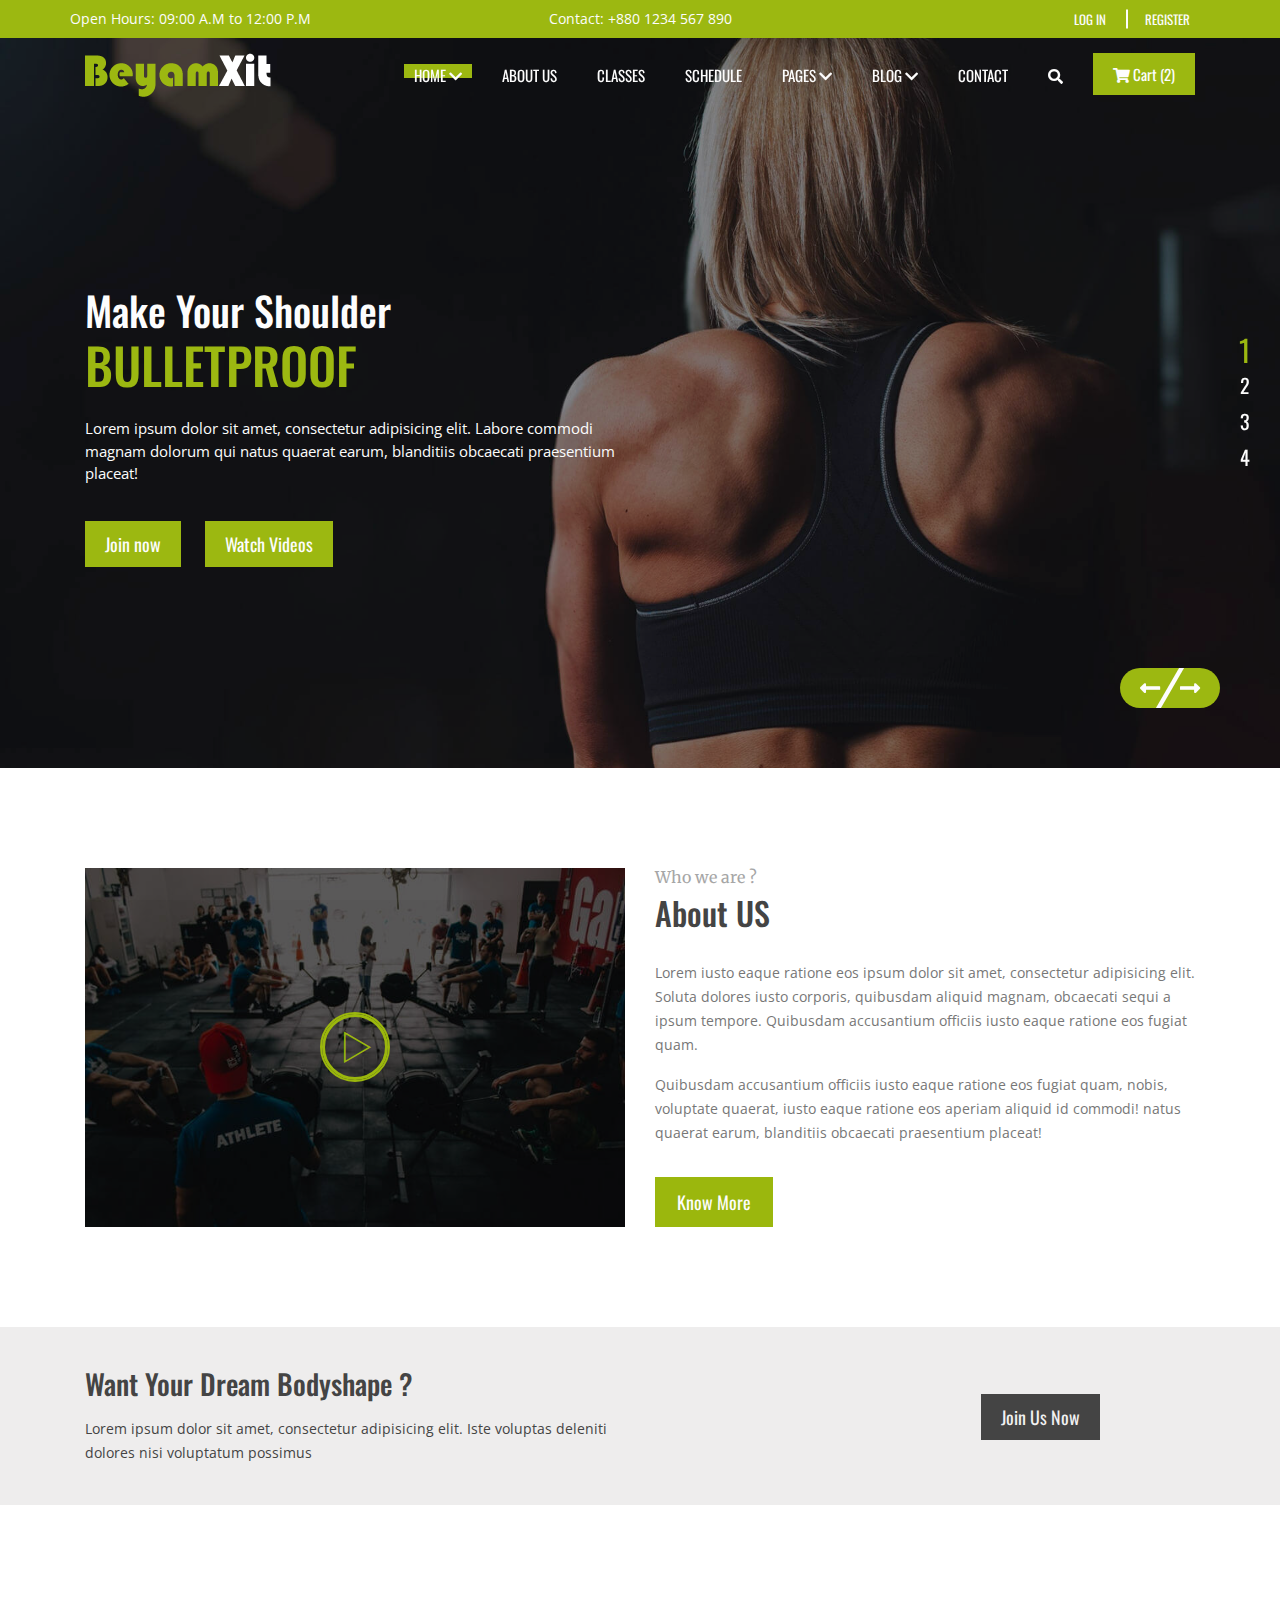
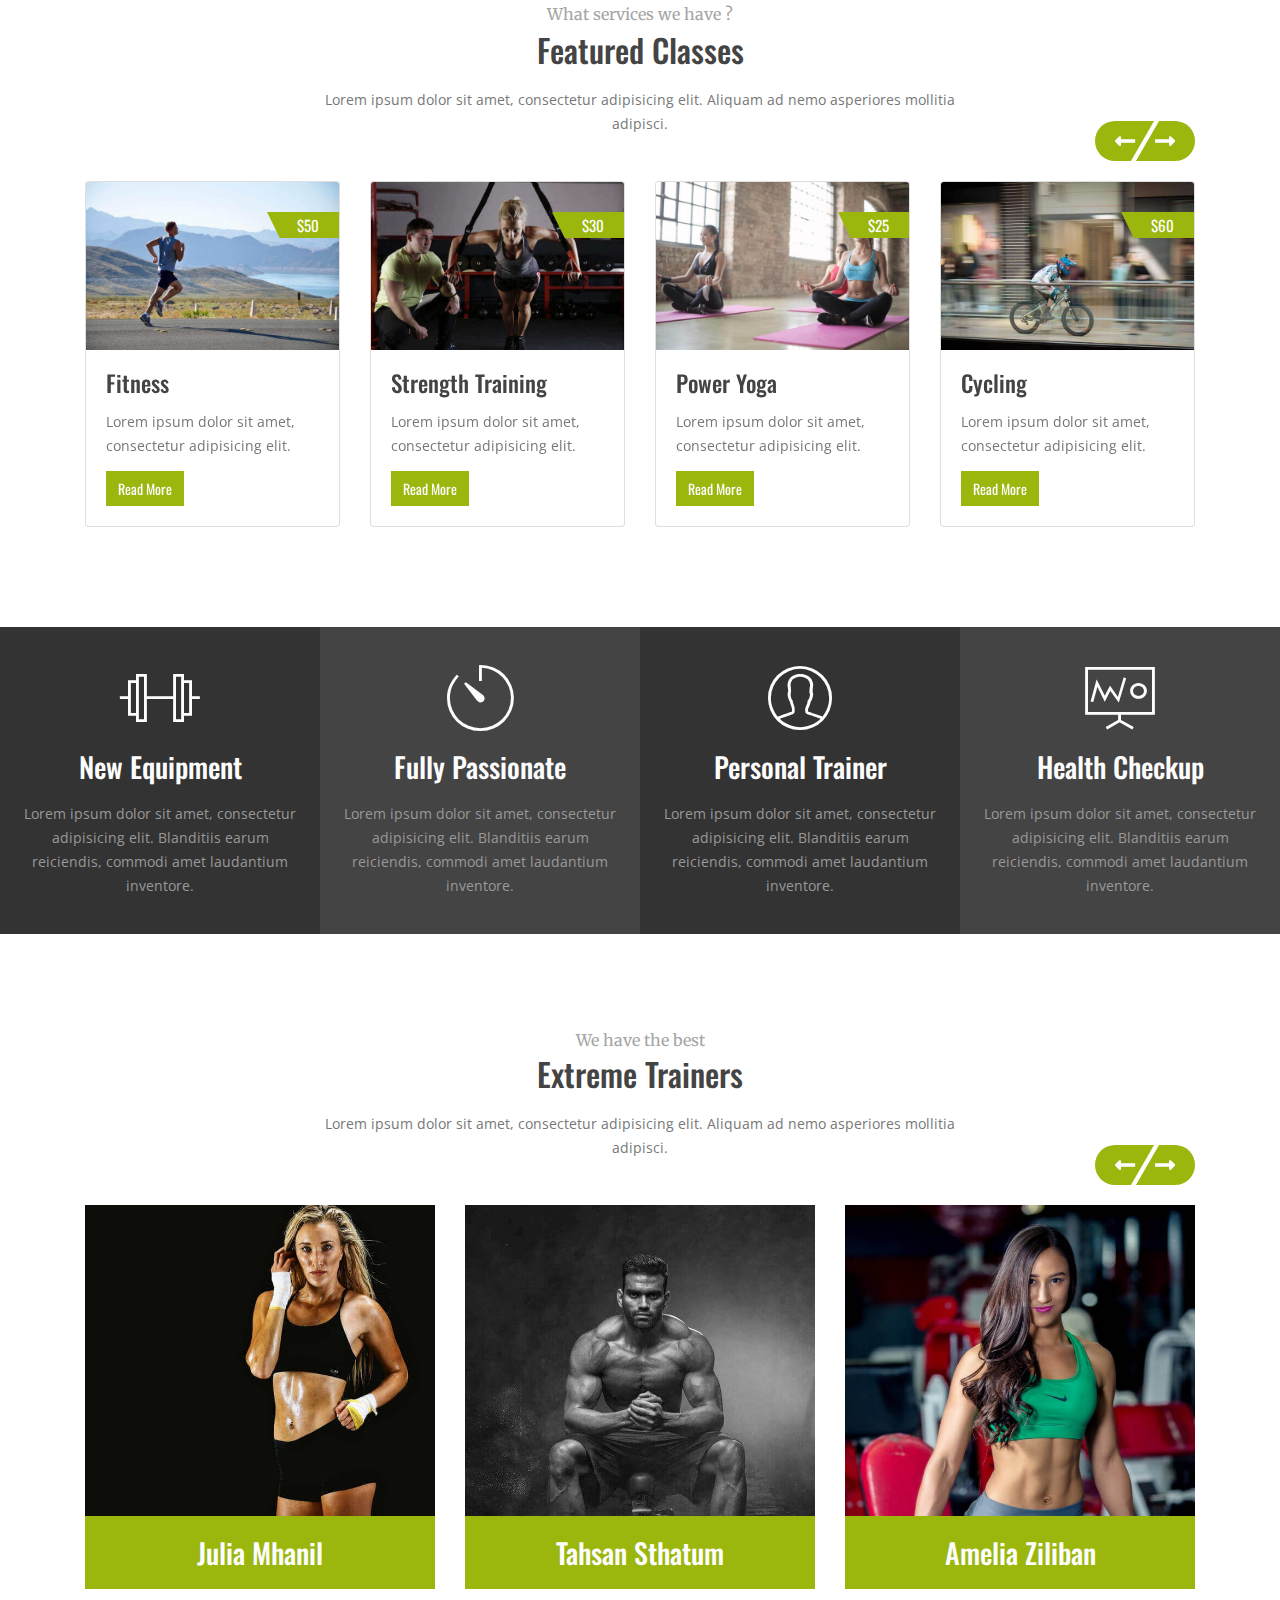
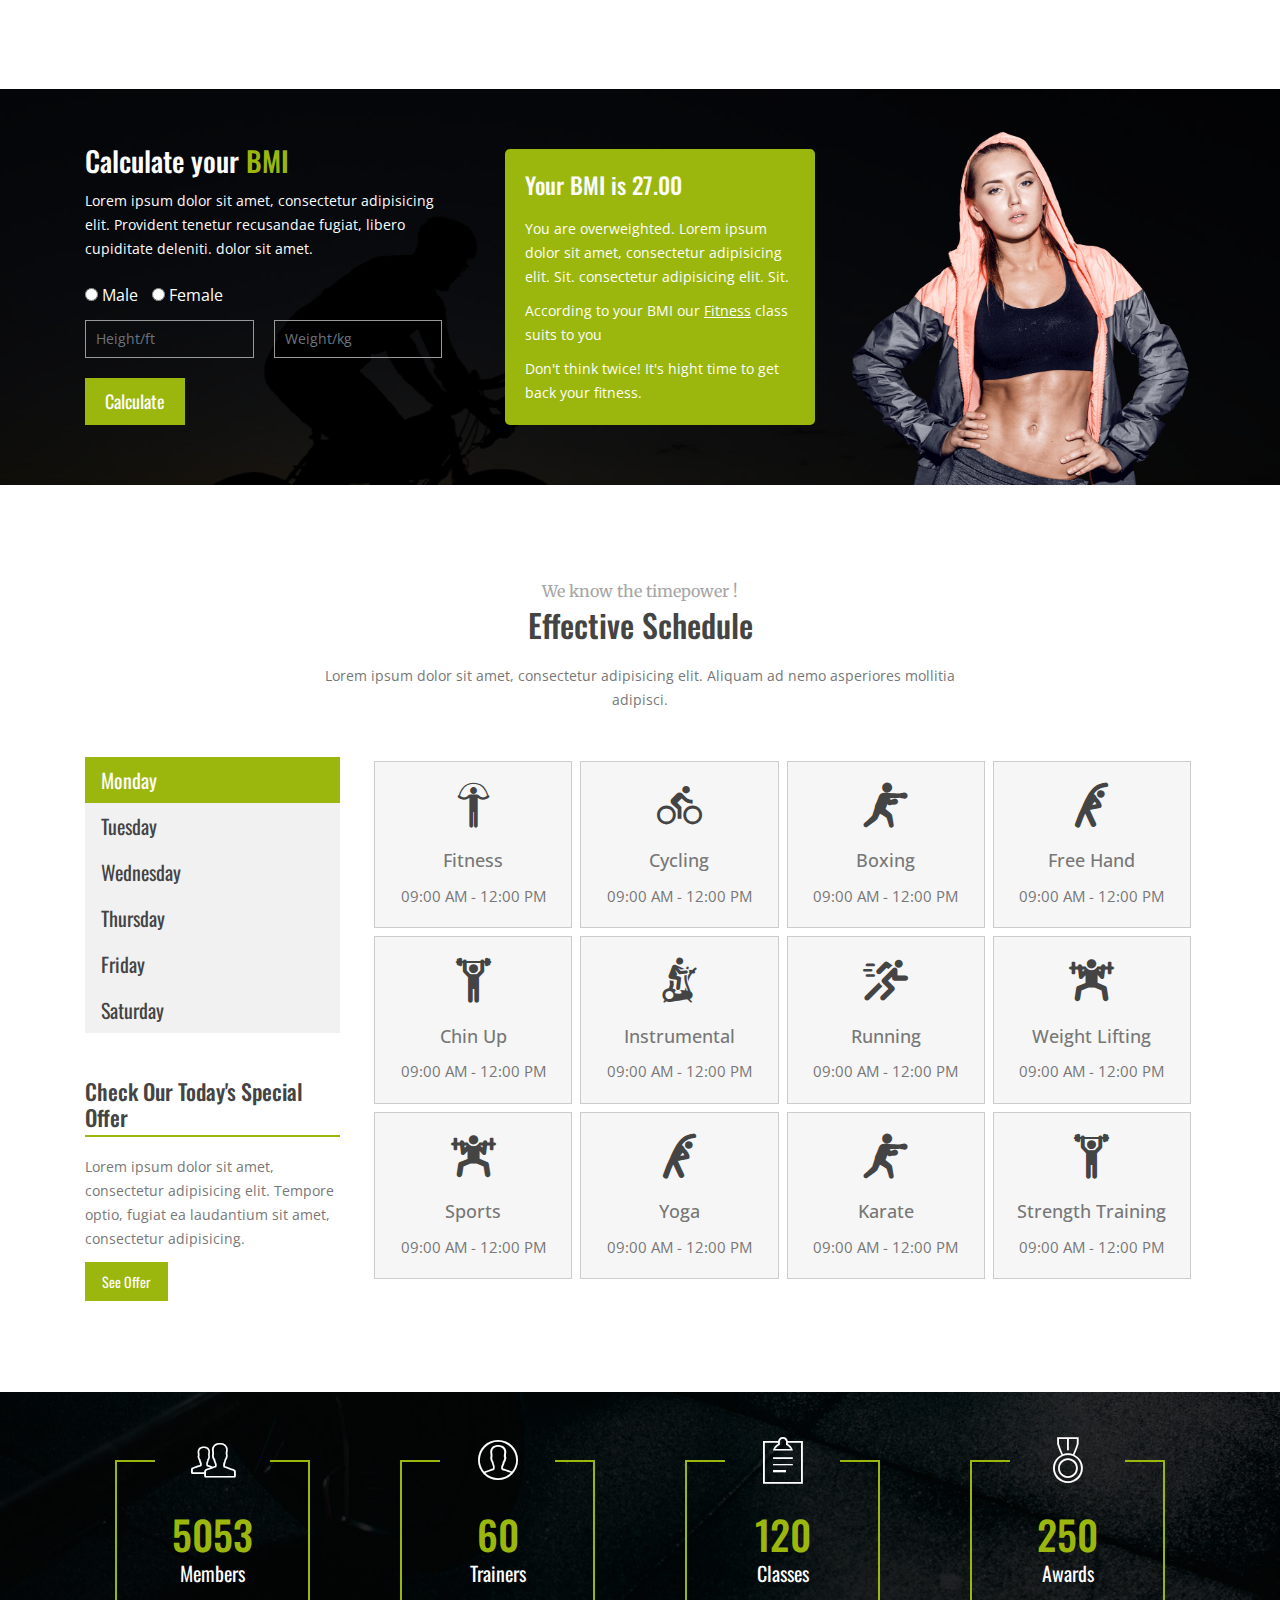
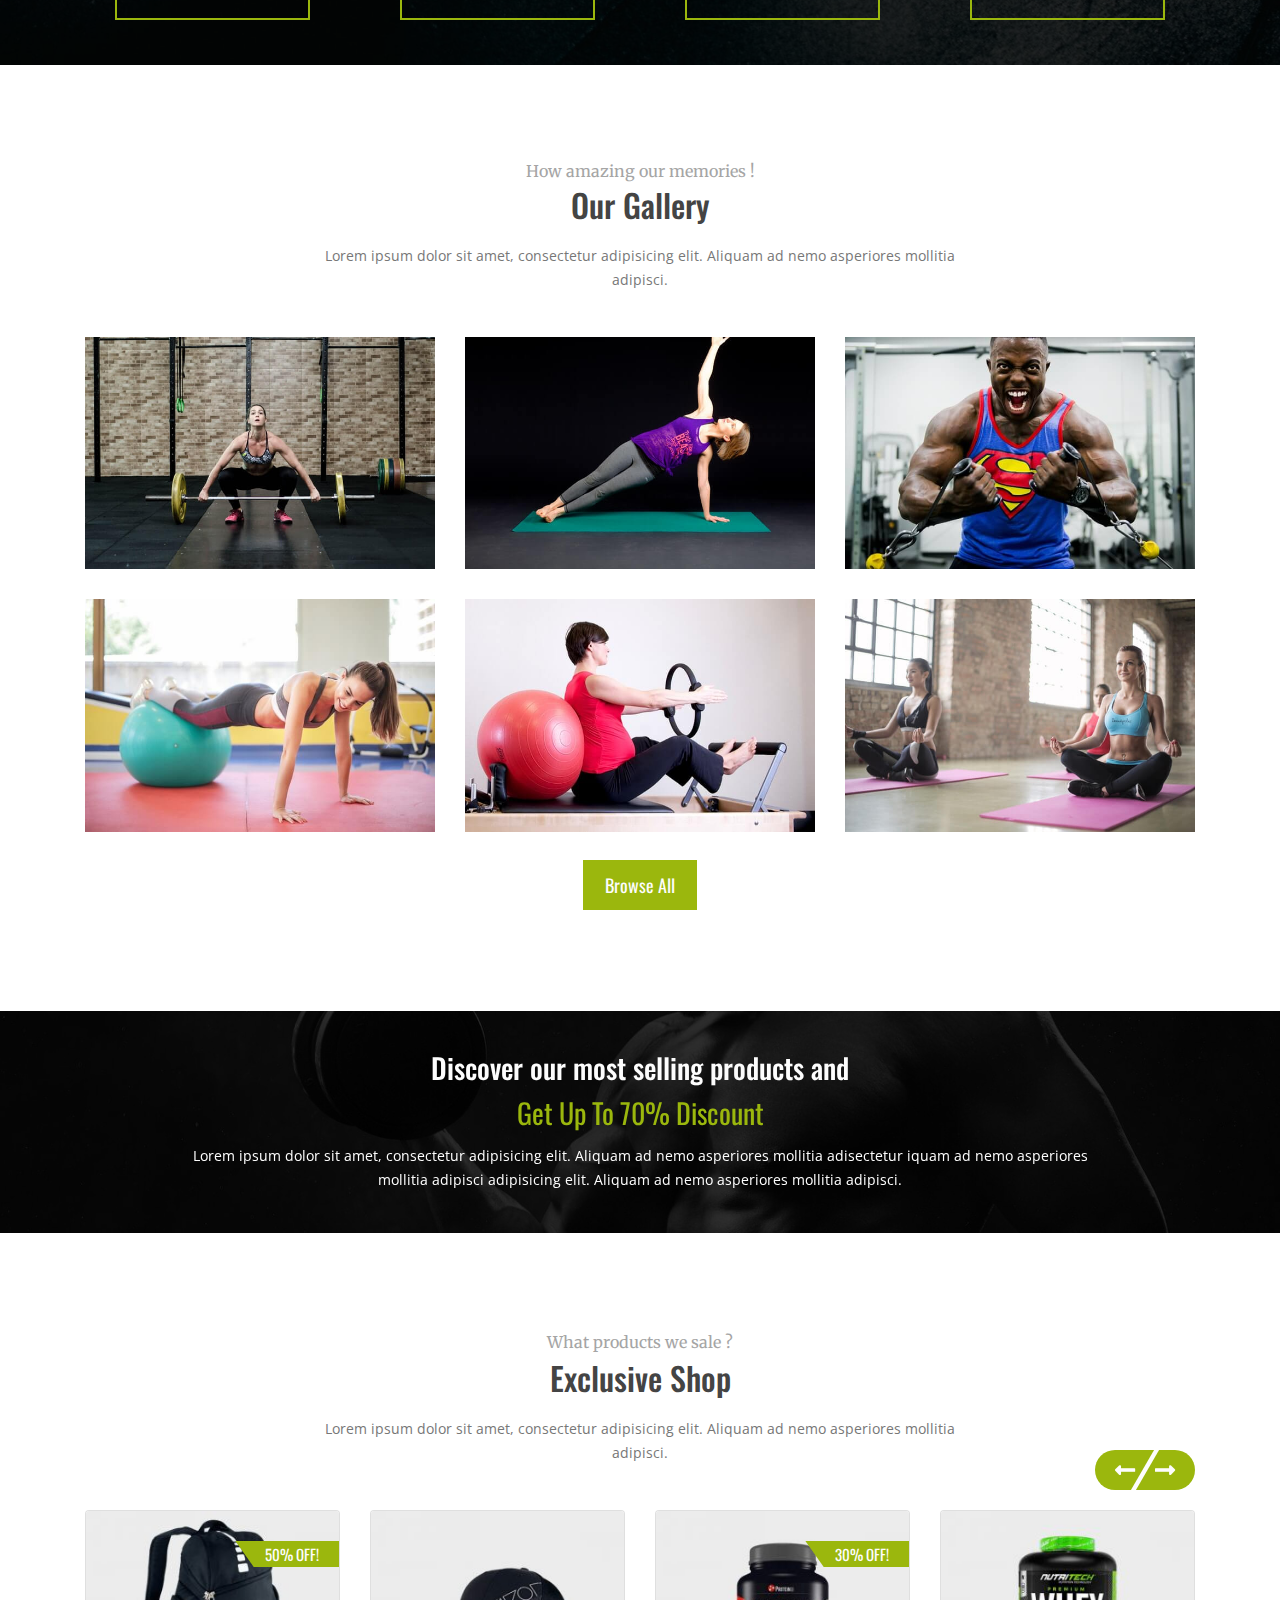
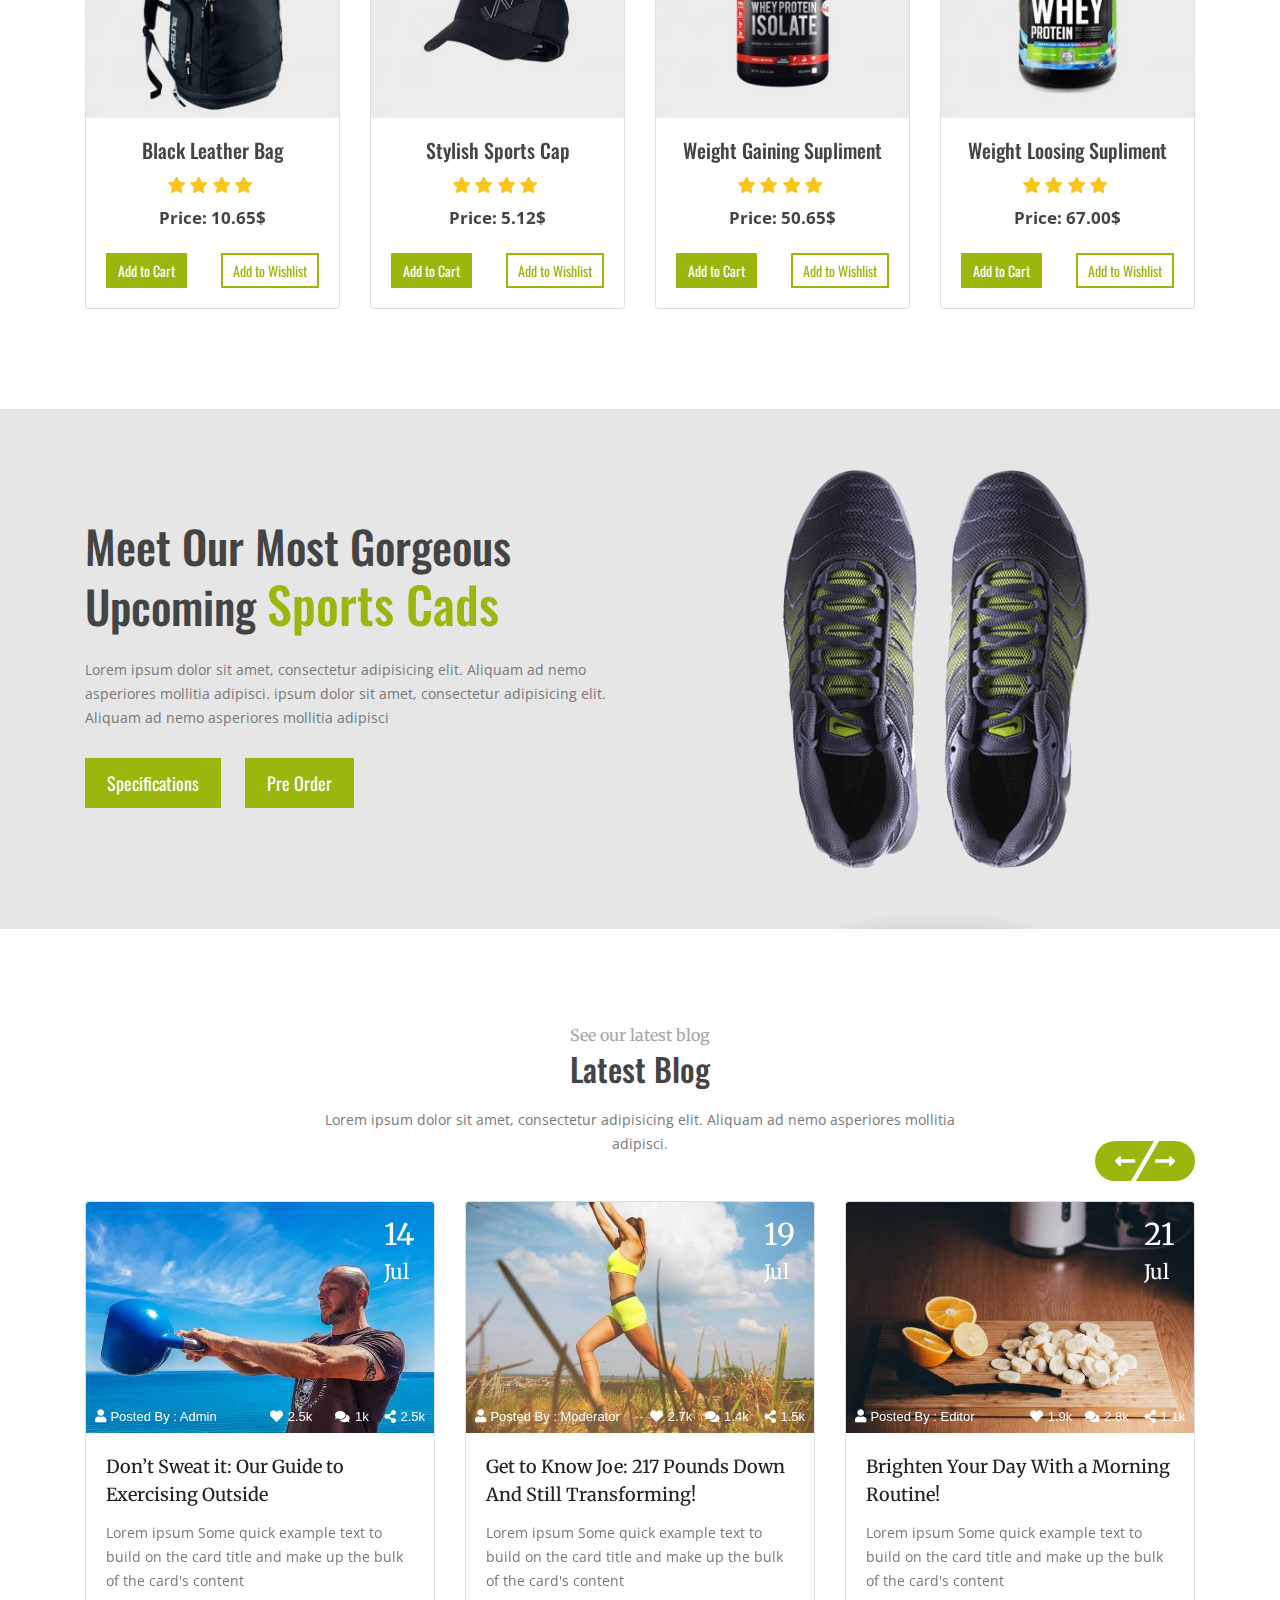
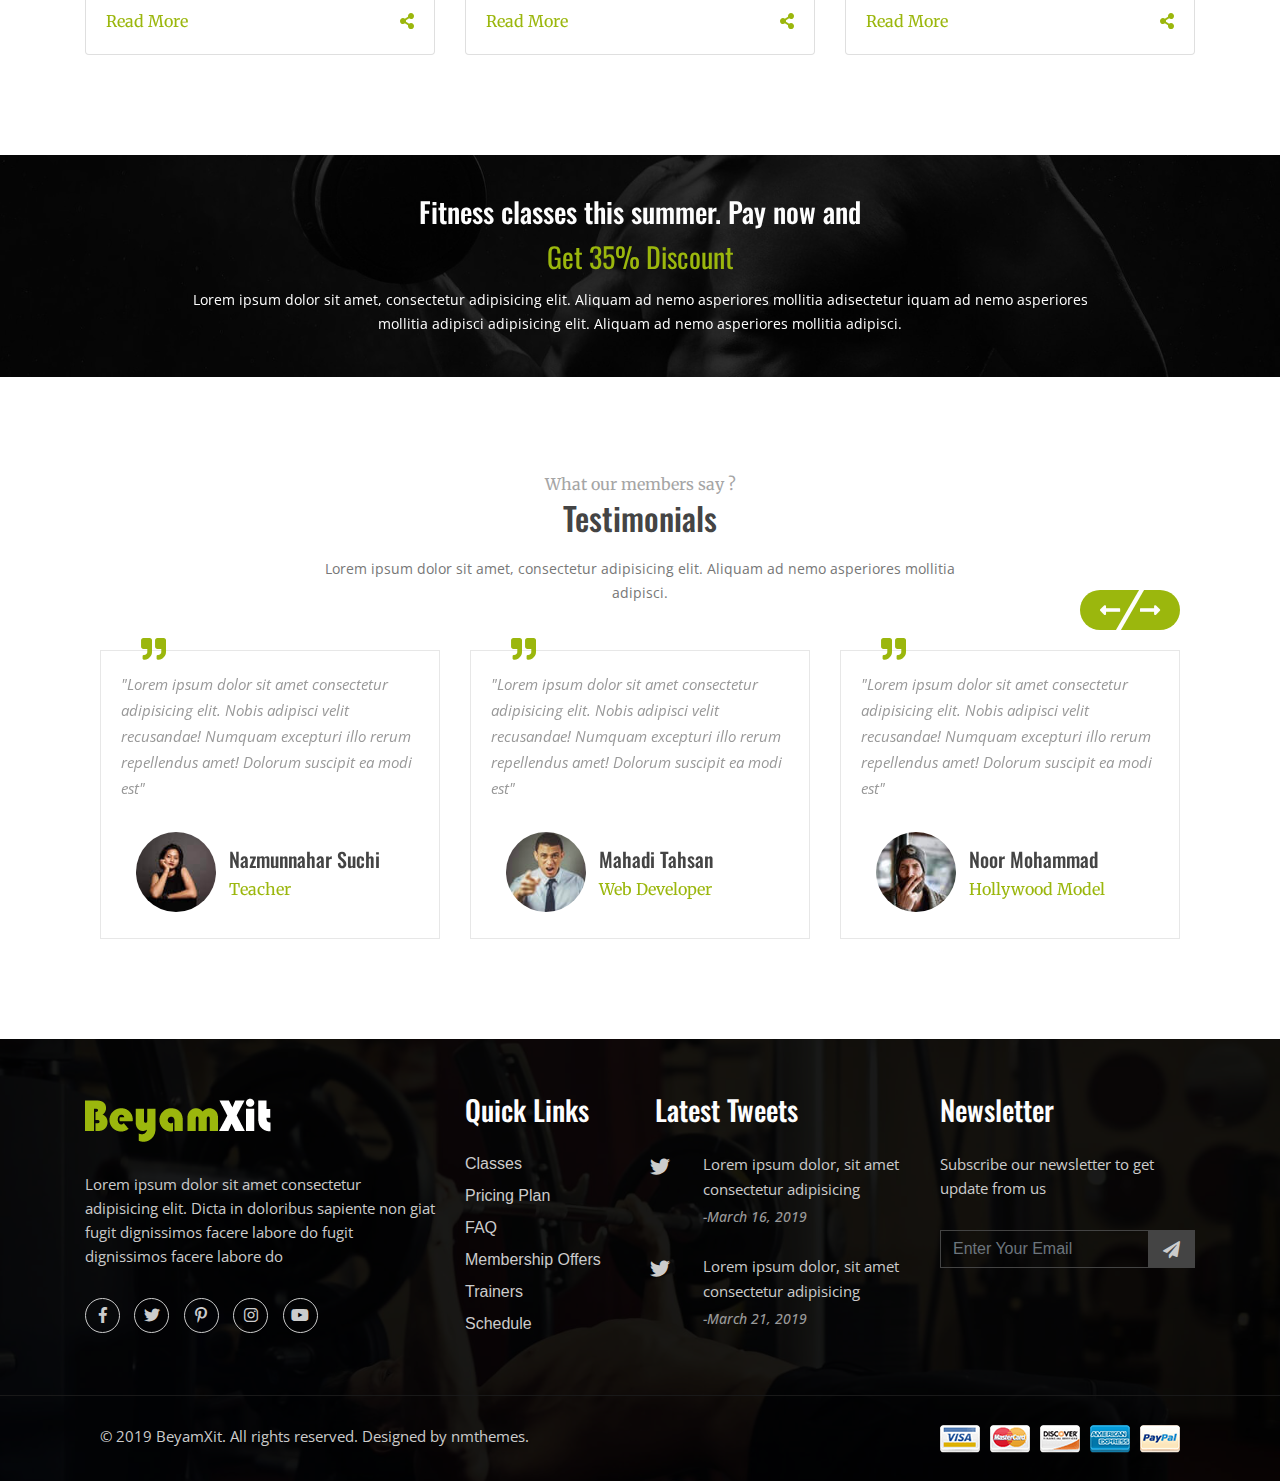
<file: index.html>
<!DOCTYPE html>
<html lang="en">

<head>
    <meta charset="UTF-8">
    <meta name="viewport" content="width=device-width, initial-scale=1, shrink-to-fit=no">
    <title>BeyamXit - Gym &amp; E-commerce Template</title>
    <link rel="stylesheet" href="css/bootstrap.min.css">
    <link rel="stylesheet" href="css/slick.css">
    <link href="https://fonts.googleapis.com/css?family=Open+Sans:400,600,700" rel="stylesheet">
    <link href="https://fonts.googleapis.com/css?family=Merriweather" rel="stylesheet">
    <link href="https://fonts.googleapis.com/css?family=Oswald:400,600,700" rel="stylesheet">
    <link rel="stylesheet" href="css/all.min.css">
    <link rel="stylesheet" href="css/venobox.css">
    <link rel="stylesheet" href="css/lightbox.min.css">
    <link rel="stylesheet" href="css/pe-icon-7-stroke.css">
    <link rel="stylesheet" href="css/xzoom.css">
    <link rel="stylesheet" href="css/range.css">
    <link rel="stylesheet" href="font/flaticon.css">
    <link rel="stylesheet" href="css/style.css">
    <link rel="stylesheet" href="css/media.css">
</head>

<body>

    <!--=====================Preloader Part Start====================-->

    <div class="preloader">
        <img src="images/preloader2.gif" alt="Preloader Image">
    </div>

    <!--=====================Preloader Part End====================-->

    <!--=====================Header Part Start====================-->

    <header>
        <div class="top-area">
            <div class="container">
                <div class="row">
                    <div class="col-lg-4 d-none d-lg-block px-0">
                        <p>Open Hours: 09:00 A.M to 12:00 P.M</p>
                    </div>
                    <div class="col-lg-4 col-8 text-lg-center pl-3">
                        <span>Contact: <a href="tel:1-123-456-7890">+880 1234 567
                                890</a></span>
                    </div>
                    <div class="col-lg-4 col-4 px-0">
                        <ul>
                            <li><a href="#">Log In</a></li>
                            <li class="d-none d-sm-inline-block d-lg-inline-block"><a href="#">Register</a></li>
                        </ul>
                    </div>
                </div>
            </div>
        </div>
    </header>

    <nav class="navbar navbar-expand-lg navbar-light">
        <div class="container search-parent">
            <a class="navbar-brand" href="index.html">
                <img src="images/logo.png" alt="Logo">
            </a>
            <button class="navbar-toggler" type="button" data-toggle="collapse" data-target="#navbarSupportedContent"
                aria-controls="navbarSupportedContent" aria-expanded="false" aria-label="Toggle navigation">
                <span class="fas fa-bars"></span>
            </button>
            <div class="collapse navbar-collapse" id="navbarSupportedContent">
                <ul class="navbar-nav ml-auto">
                    <li class="nav-item">
                        <a class="nav-link menu-item active">Home <i class="fas fa-chevron-down"></i></a>
                        <ul>
                            <li>
                                <a href="index.html">Homepage One</a>
                            </li>
                            <li>
                                <a href="index2.html">Homepage Two</a>
                            </li>
                        </ul>
                    </li>
                    <li class="nav-item">
                        <a class="nav-link menu-item" href="about.html">About us</a>
                    </li>
                    <li class="nav-item">
                        <a class="nav-link menu-item" href="classes.html">Classes</a>
                    </li>
                    <li class="nav-item">
                        <a class="nav-link menu-item" href="schedule.html">Schedule</a>
                    </li>
                    <li class="nav-item">
                        <a class="nav-link menu-item">Pages <i class="fas fa-chevron-down"></i></a>
                        <ul>
                            <li>
                                <a href="product-grid.html">Product Grid</a>
                            </li>
                            <li>
                                <a href="product-grid-sidebar.html">Product Grid Sidebar</a>
                            </li>
                            <li>
                                <a href="product-list.html">Product List View</a>
                            </li>
                            <li>
                                <a href="product-details.html">Product Details</a>
                            </li>
                            <li>
                                <a href="cart.html">Cart</a>
                            </li>
                            <li>
                                <a href="checkout.html">Checkout</a>
                            </li>
                            <li>
                                <a href="gallery.html">Our Gallery</a>
                            </li>
                        </ul>
                    </li>
                    <li class="nav-item">
                        <a class="nav-link menu-item">Blog <i class="fas fa-chevron-down"></i></a>
                        <ul>
                            <li>
                                <a href="blog.html">Blog</a>
                            </li>
                            <li>
                                <a href="blog-details.html">Blog Details</a>
                            </li>
                        </ul>
                    </li>
                    <li class="nav-item">
                        <a class="nav-link menu-item" href="contact.html">Contact</a>
                    </li>
                    <li class="nav-item">
                        <span class="nav-link search"><i class="fas fa-search"></i></span>
                    </li>
                </ul>
                <div class="search-form">
                    <form method="POST">
                        <input type="text" placeholder="Search">
                        <button type="submit"><i class="fas fa-search"></i></button>
                    </form>
                </div>
                <span class="search-close"><i class="fas fa-times"></i></span>
                <ul class="add-to-cart d-none d-lg-block">
                    <li>
                        <a href="cart.html"><i class="fas fa-shopping-cart"></i> Cart (2)</a>
                    </li>
                </ul>
            </div>
        </div>
        <ul class="add-to-cart2 d-lg-none d-block">
            <li>
                <a href="cart.html"><i class="fas fa-shopping-cart"></i>(2)</a>
            </li>
        </ul>
    </nav>

    <!--=====================Header Part End====================-->

    <!--=====================Banner Part Start====================-->

    <section id="banner">
        <div class="bslide-arrow">
            <i class="fas fa-long-arrow-alt-left left"></i>
            <i class="fas fa-long-arrow-alt-right right"></i>
        </div>
        <div class="banner-slide">
            <div class="slide-item1">
                <div class="container">
                    <div class="banner-text">
                        <div class="row">
                            <div class="col-lg-6 mr-auto">
                                <h1>Make Your Shoulder <span>Bulletproof</span></h1>
                                <p>Lorem ipsum dolor sit amet, consectetur adipisicing elit. Labore commodi magnam
                                    dolorum qui natus quaerat earum, blanditiis obcaecati praesentium placeat!</p>
                                <ul>
                                    <li class="ml0">
                                        <a href="#">Join now</a>
                                    </li>
                                    <li class="mr0">
                                        <a href="#">Watch Videos</a>
                                    </li>
                                </ul>
                            </div>
                        </div>
                    </div>
                </div>
            </div>
            <div class="slide-item2">
                <div class="container">
                    <div class="banner-text">
                        <div class="row">
                            <div class="col-lg-6 mr-auto">
                                <h1>Train Like a True<span>Champion</span></h1>
                                <p>Lorem ipsum dolor sit amet, consectetur adipisicing elit. Labore commodi magnam
                                    dolorum qui natus quaerat earum, blanditiis obcaecati praesentium placeat!</p>
                                <ul>
                                    <li class="ml0">
                                        <a href="#">Join now</a>
                                    </li>
                                    <li class="mr0">
                                        <a href="#">Watch Videos</a>
                                    </li>
                                </ul>
                            </div>
                        </div>
                    </div>
                </div>
            </div>
            <div class="slide-item3">
                <div class="container">
                    <div class="banner-text">
                        <div class="row">
                            <div class="col-lg-6 m-auto text-center">
                                <h1>A Body Fitness Club <span>BeyamXit</span></h1>
                                <p>Lorem ipsum dolor sit amet, consectetur adipisicing elit. Labore commodi magnam
                                    dolorum qui natus quaerat earum, blanditiis obcaecati praesentium placeat!</p>
                                <ul>
                                    <li class="ml0">
                                        <a href="#">Join now</a>
                                    </li>
                                    <li class="mr0">
                                        <a href="#">Watch Videos</a>
                                    </li>
                                </ul>
                            </div>
                        </div>
                    </div>
                </div>
            </div>
            <div class="slide-item4">
                <div class="container">
                    <div class="banner-text">
                        <div class="row">
                            <div class="col-lg-6 mr-auto">
                                <h1>Its Not Just Fitness Its a <span>Lifestyle</span></h1>
                                <p>Lorem ipsum dolor sit amet, consectetur adipisicing elit. Labore commodi magnam
                                    dolorum qui natus quaerat earum, blanditiis obcaecati praesentium placeat!</p>
                                <ul>
                                    <li class="ml0">
                                        <a href="#">Join now</a>
                                    </li>
                                    <li class="mr0">
                                        <a href="#">Watch Videos</a>
                                    </li>
                                </ul>
                            </div>
                        </div>
                    </div>
                </div>
            </div>
        </div>
    </section>

    <!--=====================Banner Part End====================-->

    <!--=====================About Part Start====================-->

    <section id="about">
        <div class="container">
            <div class="row">
                <div class="col-lg-6 col-md-6 text-center">
                    <div class="about-head sagor-about">
                        <span>Who we are ?</span>
                        <h2>About US</h2>
                    </div>
                    <div class="about-img">
                        <img src="images/about.jpeg" alt="About Us Photo" class="img-fluid">
                        <a class="venobox" data-autoplay="true" data-vbtype="video"
                            href="https://www.youtube.com/watch?v=syeePlMSKPI">
                            <div class="about-play ripple-out">
                                <i class="pe-7s-play"></i>
                            </div>
                        </a>
                    </div>
                </div>
                <div class="col-lg-6 col-md-6">
                    <div class="about-head noor-about">
                        <span>Who we are ?</span>
                        <h2>About US</h2>
                    </div>
                    <div class="about-content">
                        <p>Lorem iusto eaque ratione eos ipsum dolor sit amet, consectetur adipisicing elit. Soluta
                            dolores iusto corporis, quibusdam aliquid magnam, obcaecati sequi a ipsum tempore.
                            Quibusdam accusantium officiis iusto eaque ratione eos fugiat quam.</p>
                        <p class="extra-about"> Quibusdam accusantium officiis iusto eaque ratione eos fugiat quam,
                            nobis, voluptate
                            quaerat, iusto eaque ratione eos aperiam aliquid id commodi! natus quaerat earum,
                            blanditiis obcaecati praesentium placeat!</p>
                        <p class="about-992">dolores iusto corporis, quibusdam aliquid magnam, obcaecati</p>
                        <div class="about-btn">
                            <a href="#">Know More</a>
                        </div>
                    </div>
                </div>
            </div>
        </div>
    </section>

    <!--=====================About Part End====================-->

    <!--=====================Join Us Banner Start====================-->

    <section id="join">
        <div class="container">
            <div class="row">
                <div class="col-lg-6 col-12">
                    <div class="join-left">
                        <h3>Want Your Dream Bodyshape ?</h3>
                        <p>Lorem ipsum dolor sit amet, consectetur adipisicing elit. Iste voluptas deleniti dolores
                            nisi voluptatum possimus</p>
                    </div>
                </div>
                <div class="col-lg-5 col-12">
                    <div class="join-btn">
                        <a href="#">Join Us Now</a>
                    </div>
                </div>
                <div class="offset-lg-1"></div>
            </div>
        </div>
    </section>

    <!--=====================Join Us Banner End====================-->

    <!--=====================Class Part Start====================-->

    <section id="classes">
        <div class="container">
            <div class="row">
                <div class="col-lg-7 m-auto text-center">
                    <div class="classes-head">
                        <span>What services we have ?</span>
                        <h2>Featured Classes</h2>
                        <p>Lorem ipsum dolor sit amet, consectetur adipisicing elit. Aliquam ad nemo asperiores
                            mollitia adipisci.</p>
                    </div>
                </div>
            </div>
            <div class="classes-arrow">
                <div class="cslide-arrow">
                    <i class="fas fa-long-arrow-alt-left cleft"></i>
                    <i class="fas fa-long-arrow-alt-right cright"></i>
                </div>
            </div>
            <div class="row classes-slide">
                <div class="col-lg-3">
                    <div class="card">
                        <img src="images/fitness.jpeg" class="card-img-top img-fluid w-100" alt="Fitness Photo">
                        <div class="cprice">
                            <p>$50</p>
                        </div>
                        <div class="card-body">
                            <h5 class="card-title">Fitness</h5>
                            <p class="card-text">Lorem ipsum dolor sit amet, consectetur adipisicing elit.</p>
                            <div class="card-btn">
                                <a href="#">Read More</a>
                            </div>
                        </div>
                    </div>
                </div>
                <div class="col-lg-3">
                    <div class="card">
                        <img src="images/strength-training.jpeg" class="card-img-top img-fluid w-100"
                            alt="Strength Training Photo">
                        <div class="cprice">
                            <p>$30</p>
                        </div>
                        <div class="card-body">
                            <h5 class="card-title">Strength Training</h5>
                            <p class="card-text">Lorem ipsum dolor sit amet, consectetur adipisicing elit.</p>
                            <div class="card-btn">
                                <a href="#">Read More</a>
                            </div>
                        </div>
                    </div>
                </div>
                <div class="col-lg-3">
                    <div class="card">
                        <img src="images/yoga.jpeg" class="card-img-top img-fluid w-100" alt="Yoga Photo">
                        <div class="cprice">
                            <p>$25</p>
                        </div>
                        <div class="card-body">
                            <h5 class="card-title">Power Yoga</h5>
                            <p class="card-text">Lorem ipsum dolor sit amet, consectetur adipisicing elit.</p>
                            <div class="card-btn">
                                <a href="#">Read More</a>
                            </div>
                        </div>
                    </div>
                </div>
                <div class="col-lg-3">
                    <div class="card">
                        <img src="images/cycling.jpg" class="card-img-top img-fluid w-100" alt="Cycling Photo">
                        <div class="cprice">
                            <p>$60</p>
                        </div>
                        <div class="card-body">
                            <h5 class="card-title">Cycling</h5>
                            <p class="card-text">Lorem ipsum dolor sit amet, consectetur adipisicing elit.</p>
                            <div class="card-btn">
                                <a href="#">Read More</a>
                            </div>
                        </div>
                    </div>
                </div>
                <div class="col-lg-3">
                    <div class="card">
                        <img src="images/body-building.jpg" class="card-img-top img-fluid w-100"
                            alt="Body Building Photo">
                        <div class="cprice">
                            <p>$50</p>
                        </div>
                        <div class="card-body">
                            <h5 class="card-title">Body Building</h5>
                            <p class="card-text">Lorem ipsum dolor sit amet, consectetur adipisicing elit.</p>
                            <div class="card-btn">
                                <a href="#">Read More</a>
                            </div>
                        </div>
                    </div>
                </div>
                <div class="col-lg-3">
                    <div class="card">
                        <img src="images/weight-loosing.jpg" class="card-img-top img-fluid w-100"
                            alt="Weight Loosing Photo">
                        <div class="cprice">
                            <p>$35</p>
                        </div>
                        <div class="card-body">
                            <h5 class="card-title">Weight Loosing</h5>
                            <p class="card-text">Lorem ipsum dolor sit amet, consectetur adipisicing elit.</p>
                            <div class="card-btn">
                                <a href="#">Read More</a>
                            </div>
                        </div>
                    </div>
                </div>
                <div class="col-lg-3">
                    <div class="card">
                        <img src="images/free-hand.jpeg" class="card-img-top img-fluid w-100"
                            alt="Free Hand Exercise Photo">
                        <div class="cprice">
                            <p>$45</p>
                        </div>
                        <div class="card-body">
                            <h5 class="card-title">Free Hand</h5>
                            <p class="card-text">Lorem ipsum dolor sit amet, consectetur adipisicing elit.</p>
                            <div class="card-btn">
                                <a href="#">Read More</a>
                            </div>
                        </div>
                    </div>
                </div>
                <div class="col-lg-3">
                    <div class="card">
                        <img src="images/boxing.jpeg" class="card-img-top img-fluid w-100" alt="Boxing Photo">
                        <div class="cprice">
                            <p>$40</p>
                        </div>
                        <div class="card-body">
                            <h5 class="card-title">Boxing</h5>
                            <p class="card-text">Lorem ipsum dolor sit amet, consectetur adipisicing elit.</p>
                            <div class="card-btn">
                                <a href="#">Read More</a>
                            </div>
                        </div>
                    </div>
                </div>
            </div>
        </div>
    </section>

    <!--=====================Class Part End====================-->

    <!--=====================Features Part Start====================-->

    <section id="features">
        <div class="row mx-0">
            <div class="col-lg-3 col-sm-6 text-center p-0">
                <div class="features-item">
                    <i class="pe-7s-gym"></i>
                    <h3>New Equipment</h3>
                    <p>Lorem ipsum dolor sit amet, consectetur adipisicing elit. Blanditiis earum reiciendis, commodi
                        amet laudantium inventore.</p>
                </div>
            </div>
            <div class="col-lg-3 col-sm-6  text-center p-0">
                <div class="features-item fv2">
                    <i class="pe-7s-timer"></i>
                    <h3>Fully Passionate</h3>
                    <p>Lorem ipsum dolor sit amet, consectetur adipisicing elit. Blanditiis earum reiciendis, commodi
                        amet laudantium inventore.</p>
                </div>
            </div>
            <div class="col-lg-3 col-sm-6 text-center p-0">
                <div class="features-item features-sm-bg">
                    <i class="pe-7s-user"></i>
                    <h3>Personal Trainer</h3>
                    <p>Lorem ipsum dolor sit amet, consectetur adipisicing elit. Blanditiis earum reiciendis, commodi
                        amet laudantium inventore.</p>
                </div>
            </div>
            <div class="col-lg-3 col-sm-6 text-center p-0">
                <div class="features-item fv2 features-sm-bg2">
                    <i class="pe-7s-display1"></i>
                    <h3>Health Checkup</h3>
                    <p>Lorem ipsum dolor sit amet, consectetur adipisicing elit. Blanditiis earum reiciendis, commodi
                        amet laudantium inventore.</p>
                </div>
            </div>
        </div>
    </section>

    <!--=====================Features Part End====================-->

    <!--=====================Trainers Part Start====================-->

    <section id="trainers">
        <div class="container">
            <div class="row">
                <div class="col-lg-7 m-auto text-center">
                    <div class="trainers-head">
                        <span>We have the best</span>
                        <h2>Extreme Trainers</h2>
                        <p>Lorem ipsum dolor sit amet, consectetur adipisicing elit. Aliquam ad nemo asperiores
                            mollitia adipisci.</p>
                    </div>
                </div>
            </div>
            <div class="trainers-arrow">
                <div class="tslide-arrow">
                    <i class="fas fa-long-arrow-alt-left tleft"></i>
                    <i class="fas fa-long-arrow-alt-right tright"></i>
                </div>
            </div>
            <div class="trainers-slide-main">
                <div class="row trainers-slide">
                    <div class="col-lg-4">
                        <div class="trainers-item">
                            <div class="trainer-img">
                                <img src="images/trainer-1.jpeg" alt="Fitness Trainer" class="img-fluid w-100">
                                <div class="overlay">
                                    <div class="overlay-cont">
                                        <h4>Female Trainer</h4>
                                        <p>Lorem ipsum dolor sit amet, consectetur adipisicing elit. Libero, numquam?
                                        </p>
                                        <a href="#"><i class="fab fa-facebook-f"></i></a>
                                        <a href="#"><i class="fab fa-twitter"></i></a>
                                        <a href="#"><i class="fab fa-instagram"></i></a>
                                        <a href="#"><i class="fab fa-pinterest-p"></i></a>
                                    </div>
                                </div>
                            </div>
                            <h3>Julia Mhanil</h3>
                        </div>
                    </div>
                    <div class="col-lg-4">
                        <div class="trainers-item">
                            <div class="trainer-img">
                                <img src="images/trainer-2.jpg" alt="Body Building Trainer" class="img-fluid w-100">
                                <div class="overlay">
                                    <div class="overlay-cont">
                                        <h4>Fitness Trainer</h4>
                                        <p>Lorem ipsum dolor sit amet, consectetur adipisicing elit. Libero, numquam?
                                        </p>
                                        <a href="#"><i class="fab fa-facebook-f"></i></a>
                                        <a href="#"><i class="fab fa-twitter"></i></a>
                                        <a href="#"><i class="fab fa-instagram"></i></a>
                                        <a href="#"><i class="fab fa-pinterest-p"></i></a>
                                    </div>
                                </div>
                            </div>
                            <h3>Tahsan Sthatum</h3>
                        </div>
                    </div>
                    <div class="col-lg-4">
                        <div class="trainers-item">
                            <div class="trainer-img">
                                <img src="images/trainer-3.jpg" alt="Strength Trainer" class="img-fluid w-100">
                                <div class="overlay">
                                    <div class="overlay-cont">
                                        <h4>Weightloss Trainer</h4>
                                        <p>Lorem ipsum dolor sit amet, consectetur adipisicing elit. Libero, numquam?
                                        </p>
                                        <a href="#"><i class="fab fa-facebook-f"></i></a>
                                        <a href="#"><i class="fab fa-twitter"></i></a>
                                        <a href="#"><i class="fab fa-instagram"></i></a>
                                        <a href="#"><i class="fab fa-pinterest-p"></i></a>
                                    </div>
                                </div>
                            </div>
                            <h3>Amelia Ziliban</h3>
                        </div>
                    </div>
                    <div class="col-lg-4">
                        <div class="trainers-item">
                            <div class="trainer-img">
                                <img src="images/trainer-4.jpg" alt="Boxing Trainer" class="img-fluid w-100">
                                <div class="overlay">
                                    <div class="overlay-cont">
                                        <h4>Boxing Trainer</h4>
                                        <p>Lorem ipsum dolor sit amet, consectetur adipisicing elit. Libero, numquam?
                                        </p>
                                        <a href="#"><i class="fab fa-facebook-f"></i></a>
                                        <a href="#"><i class="fab fa-twitter"></i></a>
                                        <a href="#"><i class="fab fa-instagram"></i></a>
                                        <a href="#"><i class="fab fa-pinterest-p"></i></a>
                                    </div>
                                </div>
                            </div>
                            <h3>Michael Edendo</h3>
                        </div>
                    </div>
                    <div class="col-lg-4">
                        <div class="trainers-item">
                            <div class="trainer-img">
                                <img src="images/trainer-5.jpg" alt="Weight Lifting Trainer" class="img-fluid w-100">
                                <div class="overlay">
                                    <div class="overlay-cont">
                                        <h4>Strength Trainer</h4>
                                        <p>Lorem ipsum dolor sit amet, consectetur adipisicing elit. Libero, numquam?
                                        </p>
                                        <a href="#"><i class="fab fa-facebook-f"></i></a>
                                        <a href="#"><i class="fab fa-twitter"></i></a>
                                        <a href="#"><i class="fab fa-instagram"></i></a>
                                        <a href="#"><i class="fab fa-pinterest-p"></i></a>
                                    </div>
                                </div>
                            </div>
                            <h3>Arianna Cora</h3>
                        </div>
                    </div>
                    <div class="col-lg-4">
                        <div class="trainers-item">
                            <div class="trainer-img">
                                <img src="images/trainer-6.jpg" alt="Muscle Gaining Trainer" class="img-fluid w-100">
                                <div class="overlay">
                                    <div class="overlay-cont">
                                        <h4>Muscle Trainer</h4>
                                        <p>Lorem ipsum dolor sit amet, consectetur adipisicing elit. Libero, numquam?
                                        </p>
                                        <a href="#"><i class="fab fa-facebook-f"></i></a>
                                        <a href="#"><i class="fab fa-twitter"></i></a>
                                        <a href="#"><i class="fab fa-instagram"></i></a>
                                        <a href="#"><i class="fab fa-pinterest-p"></i></a>
                                    </div>
                                </div>
                            </div>
                            <h3>Santiago Vehgan</h3>
                        </div>
                    </div>
                    <div class="col-lg-4">
                        <div class="trainers-item">
                            <div class="trainer-img">
                                <img src="images/trainer-7.jpg" alt="Doctor" class="img-fluid w-100">
                                <div class="overlay">
                                    <div class="overlay-cont">
                                        <h4>Doctor</h4>
                                        <p>Lorem ipsum dolor sit amet, consectetur adipisicing elit. Libero, numquam?
                                        </p>
                                        <a href="#"><i class="fab fa-facebook-f"></i></a>
                                        <a href="#"><i class="fab fa-twitter"></i></a>
                                        <a href="#"><i class="fab fa-instagram"></i></a>
                                        <a href="#"><i class="fab fa-pinterest-p"></i></a>
                                    </div>
                                </div>
                            </div>
                            <h3>Jason Kayden</h3>
                        </div>
                    </div>
                    <div class="col-lg-4">
                        <div class="trainers-item">
                            <div class="trainer-img">
                                <img src="images/trainer-8.jpg" alt="Yoga Trainer" class="img-fluid w-100">
                                <div class="overlay">
                                    <div class="overlay-cont">
                                        <h4>Yoga Trainer</h4>
                                        <p>Lorem ipsum dolor sit amet, consectetur adipisicing elit. Libero, numquam?
                                        </p>
                                        <a href="#"><i class="fab fa-facebook-f"></i></a>
                                        <a href="#"><i class="fab fa-twitter"></i></a>
                                        <a href="#"><i class="fab fa-instagram"></i></a>
                                        <a href="#"><i class="fab fa-pinterest-p"></i></a>
                                    </div>
                                </div>
                            </div>
                            <h3>Gianna Mackenzie</h3>
                        </div>
                    </div>
                </div>
            </div>
        </div>
    </section>

    <!--=====================Trainers Part End====================-->

    <!--=====================BMI Calculator Part Start====================-->

    <section id="bmi">
        <div class="container">
            <div class="row">
                <div class="col-lg-4 col-12 col-sm-6 pr-sm-0 pr-md-2">
                    <div class="calculator">
                        <h3>Calculate your <span>BMI</span></h3>
                        <p>Lorem ipsum dolor sit amet, consectetur adipisicing elit. Provident tenetur recusandae
                            fugiat, libero cupiditate deleniti. dolor sit amet.</p>
                        <form method="post">
                            <div class="gender">
                                <label><input type="radio" name="gender"> Male</label>
                                <label><input type="radio" name="gender"> Female</label>
                            </div>
                            <div class="form-row mx-0 hei-wei">
                                <div class="col pl-0">
                                    <input type="number" class="form-control" placeholder="Height/ft">
                                </div>
                                <div class="col pr-0">
                                    <input type="number" class="form-control" placeholder="Weight/kg">
                                </div>
                            </div>
                            <button type="submit">Calculate</button>
                        </form>
                    </div>
                </div>
                <div class="col-lg-4 col-12 col-sm-6">
                    <div class="bmi-result">
                        <h5>Your BMI is 27.00</h5>
                        <p>You are overweighted. Lorem ipsum dolor sit amet, consectetur adipisicing elit. Sit.
                            consectetur adipisicing elit. Sit.</p>
                        <p>According to your BMI our <a href="#">Fitness</a> class suits to you</p>
                        <p>Don't think twice! It's hight time to get back your fitness.</p>
                    </div>
                </div>
                <div class="col-lg-4 noormohammad">
                    <div class="bmi-img">
                        <img src="images/bmi2.png" alt="Girl Photo" class="img-fluid w-100">
                    </div>
                </div>
            </div>
        </div>
    </section>

    <!--=====================BMI Calculator Part End====================-->

    <!--=====================Schedule Part Start====================-->

    <section id="schedule">
        <div class="container">
            <div class="row">
                <div class="col-lg-7 m-auto text-center">
                    <div class="schedule-head">
                        <span>We know the timepower !</span>
                        <h2>Effective Schedule</h2>
                        <p>Lorem ipsum dolor sit amet, consectetur adipisicing elit. Aliquam ad nemo asperiores
                            mollitia adipisci.</p>
                    </div>
                </div>
            </div>
            <div class="row">
                <div class="col-lg-3 col-12">
                    <div class="nav flex-column nav-pills" id="v-pills-tab" role="tablist" aria-orientation="vertical">
                        <a class="nav-link active" id="v-pills-monday-tab" data-toggle="pill" href="#v-pills-monday"
                            role="tab" aria-controls="v-pills-monday" aria-selected="true">Monday</a>
                        <a class="nav-link" id="v-pills-tuesday-tab" data-toggle="pill" href="#v-pills-tuesday"
                            role="tab" aria-controls="v-pills-tuesday" aria-selected="false">Tuesday</a>
                        <a class="nav-link" id="v-pills-wednesday-tab" data-toggle="pill" href="#v-pills-wednesday"
                            role="tab" aria-controls="v-pills-wednesday" aria-selected="false">Wednesday</a>
                        <a class="nav-link" id="v-pills-thursday-tab" data-toggle="pill" href="#v-pills-thursday"
                            role="tab" aria-controls="v-pills-thursday" aria-selected="false">Thursday</a>
                        <a class="nav-link" id="v-pills-friday-tab" data-toggle="pill" href="#v-pills-friday" role="tab"
                            aria-controls="v-pills-friday" aria-selected="false">Friday</a>
                        <a class="nav-link" id="v-pills-saturday-tab" data-toggle="pill" href="#v-pills-saturday"
                            role="tab" aria-controls="v-pills-saturday" aria-selected="false">Saturday</a>
                    </div>
                    <div class="schedule-side">
                        <h3>Check Our Today's Special Offer</h3>
                        <p>Lorem ipsum dolor sit amet, consectetur adipisicing elit. Tempore optio, fugiat ea
                            laudantium sit amet, consectetur adipisicing.</p>
                        <div class="schedule-side-btn">
                            <a href="#">See Offer</a>
                        </div>
                    </div>
                </div>
                <div class="col-lg-9 col-12 col-sm-12">
                    <div class="tab-content" id="v-pills-tabContent">
                        <div class="tab-pane fade show active" id="v-pills-monday" role="tabpanel"
                            aria-labelledby="v-pills-monday-tab">
                            <div class="row mx-0">
                                <div class="col-lg-3 p-1 col-6 col-sm-4">
                                    <div class="schedule-item">
                                        <i class="flaticon-skipping-rope"></i>
                                        <h4>Fitness</h4>
                                        <p>09:00 AM - 12:00 PM</p>
                                    </div>
                                </div>
                                <div class="col-lg-3 p-1 col-6 col-sm-4">
                                    <div class="schedule-item">
                                        <i class="flaticon-bike-1"></i>
                                        <h4>Cycling</h4>
                                        <p>09:00 AM - 12:00 PM</p>
                                    </div>
                                </div>
                                <div class="col-lg-3 p-1 col-6 col-sm-4">
                                    <div class="schedule-item">
                                        <i class="flaticon-boxer"></i>
                                        <h4>Boxing</h4>
                                        <p>09:00 AM - 12:00 PM</p>
                                    </div>
                                </div>
                                <div class="col-lg-3 p-1 col-6 col-sm-4">
                                    <div class="schedule-item">
                                        <i class="flaticon-gym"></i>
                                        <h4>Free Hand</h4>
                                        <p>09:00 AM - 12:00 PM</p>
                                    </div>
                                </div>
                                <div class="col-lg-3 p-1 col-6 col-sm-4">
                                    <div class="schedule-item">
                                        <i class="flaticon-gym-1"></i>
                                        <h4>Chin Up</h4>
                                        <p>09:00 AM - 12:00 PM</p>
                                    </div>
                                </div>
                                <div class="col-lg-3 p-1 col-6 col-sm-4">
                                    <div class="schedule-item">
                                        <i class="flaticon-gym-2"></i>
                                        <h4>Instrumental</h4>
                                        <p>09:00 AM - 12:00 PM</p>
                                    </div>
                                </div>
                                <div class="col-lg-3 p-1 col-6 col-sm-4">
                                    <div class="schedule-item">
                                        <i class="flaticon-sport"></i>
                                        <h4>Running</h4>
                                        <p>09:00 AM - 12:00 PM</p>
                                    </div>
                                </div>
                                <div class="col-lg-3 p-1 col-6 col-sm-4">
                                    <div class="schedule-item">
                                        <i class="flaticon-gym-3"></i>
                                        <h4>Weight Lifting</h4>
                                        <p>09:00 AM - 12:00 PM</p>
                                    </div>
                                </div>
                                <div class="col-lg-3 p-1 col-6 col-sm-4">
                                    <div class="schedule-item">
                                        <i class="flaticon-gym-3"></i>
                                        <h4>Sports</h4>
                                        <p>09:00 AM - 12:00 PM</p>
                                    </div>
                                </div>
                                <div class="col-lg-3 p-1 col-6 col-sm-4">
                                    <div class="schedule-item">
                                        <i class="flaticon-gym"></i>
                                        <h4>Yoga</h4>
                                        <p>09:00 AM - 12:00 PM</p>
                                    </div>
                                </div>
                                <div class="col-lg-3 p-1 col-6 col-sm-4">
                                    <div class="schedule-item">
                                        <i class="flaticon-boxer"></i>
                                        <h4>Karate</h4>
                                        <p>09:00 AM - 12:00 PM</p>
                                    </div>
                                </div>
                                <div class="col-lg-3 p-1 col-6 col-sm-4">
                                    <div class="schedule-item">
                                        <i class="flaticon-gym-1"></i>
                                        <h4>Strength Training</h4>
                                        <p>09:00 AM - 12:00 PM</p>
                                    </div>
                                </div>
                            </div>
                        </div>
                        <div class="tab-pane fade" id="v-pills-tuesday" role="tabpanel"
                            aria-labelledby="v-pills-tuesday-tab">
                            <div class="row mx-0">
                                <div class="col-lg-3 p-1 col-6 col-sm-4">
                                    <div class="schedule-item">
                                        <i class="flaticon-sport"></i>
                                        <h4>Running</h4>
                                        <p>09:00 AM - 12:00 PM</p>
                                    </div>
                                </div>
                                <div class="col-lg-3 p-1 col-6 col-sm-4">
                                    <div class="schedule-item">
                                        <i class="flaticon-skipping-rope"></i>
                                        <h4>Fitness</h4>
                                        <p>09:00 AM - 12:00 PM</p>
                                    </div>
                                </div>
                                <div class="col-lg-3 p-1 col-6 col-sm-4">
                                    <div class="schedule-item">
                                        <i class="flaticon-boxer"></i>
                                        <h4>Boxing</h4>
                                        <p>09:00 AM - 12:00 PM</p>
                                    </div>
                                </div>
                                <div class="col-lg-3 p-1 col-6 col-sm-4">
                                    <div class="schedule-item">
                                        <i class="flaticon-gym-1"></i>
                                        <h4>Chin Up</h4>
                                        <p>09:00 AM - 12:00 PM</p>
                                    </div>
                                </div>
                                <div class="col-lg-3 p-1 col-6 col-sm-4">
                                    <div class="schedule-item">
                                        <i class="flaticon-gym"></i>
                                        <h4>Free Hand</h4>
                                        <p>09:00 AM - 12:00 PM</p>
                                    </div>
                                </div>
                                <div class="col-lg-3 p-1 col-6 col-sm-4">
                                    <div class="schedule-item">
                                        <i class="flaticon-gym-2"></i>
                                        <h4>Instrumental</h4>
                                        <p>09:00 AM - 12:00 PM</p>
                                    </div>
                                </div>
                                <div class="col-lg-3 p-1 col-6 col-sm-4">
                                    <div class="schedule-item">
                                        <i class="flaticon-gym"></i>
                                        <h4>Yoga</h4>
                                        <p>09:00 AM - 12:00 PM</p>
                                    </div>
                                </div>
                                <div class="col-lg-3 p-1 col-6 col-sm-4">
                                    <div class="schedule-item">
                                        <i class="flaticon-gym-3"></i>
                                        <h4>Weight Lifting</h4>
                                        <p>09:00 AM - 12:00 PM</p>
                                    </div>
                                </div>
                                <div class="col-lg-3 p-1 col-6 col-sm-4">
                                    <div class="schedule-item">
                                        <i class="flaticon-gym-3"></i>
                                        <h4>Sports</h4>
                                        <p>09:00 AM - 12:00 PM</p>
                                    </div>
                                </div>
                                <div class="col-lg-3 p-1 col-6 col-sm-4">
                                    <div class="schedule-item">
                                        <i class="flaticon-gym-1"></i>
                                        <h4>Strength Training</h4>
                                        <p>09:00 AM - 12:00 PM</p>
                                    </div>
                                </div>
                                <div class="col-lg-3 p-1 col-6 col-sm-4">
                                    <div class="schedule-item">
                                        <i class="flaticon-boxer"></i>
                                        <h4>Karate</h4>
                                        <p>09:00 AM - 12:00 PM</p>
                                    </div>
                                </div>
                                <div class="col-lg-3 p-1 col-6 col-sm-4">
                                    <div class="schedule-item">
                                        <i class="flaticon-bike-1"></i>
                                        <h4>Cycling</h4>
                                        <p>09:00 AM - 12:00 PM</p>
                                    </div>
                                </div>
                            </div>
                        </div>
                        <div class="tab-pane fade" id="v-pills-wednesday" role="tabpanel"
                            aria-labelledby="v-pills-wednesday-tab">
                            <div class="row mx-0">
                                <div class="col-lg-3 p-1 col-6 col-sm-4">
                                    <div class="schedule-item">
                                        <i class="flaticon-gym"></i>
                                        <h4>Free Hand</h4>
                                        <p>09:00 AM - 12:00 PM</p>
                                    </div>
                                </div>
                                <div class="col-lg-3 p-1 col-6 col-sm-4">
                                    <div class="schedule-item">
                                        <i class="flaticon-boxer"></i>
                                        <h4>Boxing</h4>
                                        <p>09:00 AM - 12:00 PM</p>
                                    </div>
                                </div>
                                <div class="col-lg-3 p-1 col-6 col-sm-4">
                                    <div class="schedule-item">
                                        <i class="flaticon-skipping-rope"></i>
                                        <h4>Fitness</h4>
                                        <p>09:00 AM - 12:00 PM</p>
                                    </div>
                                </div>
                                <div class="col-lg-3 p-1 col-6 col-sm-4">
                                    <div class="schedule-item">
                                        <i class="flaticon-gym-1"></i>
                                        <h4>Chin Up</h4>
                                        <p>09:00 AM - 12:00 PM</p>
                                    </div>
                                </div>
                                <div class="col-lg-3 p-1 col-6 col-sm-4">
                                    <div class="schedule-item">
                                        <i class="flaticon-gym-3"></i>
                                        <h4>Weight Lifting</h4>
                                        <p>09:00 AM - 12:00 PM</p>
                                    </div>
                                </div>
                                <div class="col-lg-3 p-1 col-6 col-sm-4">
                                    <div class="schedule-item">
                                        <i class="flaticon-gym-2"></i>
                                        <h4>Instrumental</h4>
                                        <p>09:00 AM - 12:00 PM</p>
                                    </div>
                                </div>
                                <div class="col-lg-3 p-1 col-6 col-sm-4">
                                    <div class="schedule-item">
                                        <i class="flaticon-sport"></i>
                                        <h4>Running</h4>
                                        <p>09:00 AM - 12:00 PM</p>
                                    </div>
                                </div>
                                <div class="col-lg-3 p-1 col-6 col-sm-4">
                                    <div class="schedule-item">
                                        <i class="flaticon-gym-1"></i>
                                        <h4>Strength Training</h4>
                                        <p>09:00 AM - 12:00 PM</p>
                                    </div>
                                </div>
                                <div class="col-lg-3 p-1 col-6 col-sm-4">
                                    <div class="schedule-item">
                                        <i class="flaticon-gym-3"></i>
                                        <h4>Sports</h4>
                                        <p>09:00 AM - 12:00 PM</p>
                                    </div>
                                </div>
                                <div class="col-lg-3 p-1 col-6 col-sm-4">
                                    <div class="schedule-item">
                                        <i class="flaticon-gym"></i>
                                        <h4>Yoga</h4>
                                        <p>09:00 AM - 12:00 PM</p>
                                    </div>
                                </div>
                                <div class="col-lg-3 p-1 col-6 col-sm-4">
                                    <div class="schedule-item">
                                        <i class="flaticon-boxer"></i>
                                        <h4>Karate</h4>
                                        <p>09:00 AM - 12:00 PM</p>
                                    </div>
                                </div>
                                <div class="col-lg-3 p-1 col-6 col-sm-4">
                                    <div class="schedule-item">
                                        <i class="flaticon-bike-1"></i>
                                        <h4>Cycling</h4>
                                        <p>09:00 AM - 12:00 PM</p>
                                    </div>
                                </div>
                            </div>
                        </div>
                        <div class="tab-pane fade" id="v-pills-thursday" role="tabpanel"
                            aria-labelledby="v-pills-thursday-tab">
                            <div class="row mx-0">
                                <div class="col-lg-3 p-1 col-6 col-sm-4">
                                    <div class="schedule-item">
                                        <i class="flaticon-gym-2"></i>
                                        <h4>Instrumental</h4>
                                        <p>09:00 AM - 12:00 PM</p>
                                    </div>
                                </div>
                                <div class="col-lg-3 p-1 col-6 col-sm-4">
                                    <div class="schedule-item">
                                        <i class="flaticon-gym-3"></i>
                                        <h4>Weight Lifting</h4>
                                        <p>09:00 AM - 12:00 PM</p>
                                    </div>
                                </div>
                                <div class="col-lg-3 p-1 col-6 col-sm-4">
                                    <div class="schedule-item">
                                        <i class="flaticon-skipping-rope"></i>
                                        <h4>Fitness</h4>
                                        <p>09:00 AM - 12:00 PM</p>
                                    </div>
                                </div>
                                <div class="col-lg-3 p-1 col-6 col-sm-4">
                                    <div class="schedule-item">
                                        <i class="flaticon-bike-1"></i>
                                        <h4>Cycling</h4>
                                        <p>09:00 AM - 12:00 PM</p>
                                    </div>
                                </div>
                                <div class="col-lg-3 p-1 col-6 col-sm-4">
                                    <div class="schedule-item">
                                        <i class="flaticon-boxer"></i>
                                        <h4>Boxing</h4>
                                        <p>09:00 AM - 12:00 PM</p>
                                    </div>
                                </div>
                                <div class="col-lg-3 p-1 col-6 col-sm-4">
                                    <div class="schedule-item">
                                        <i class="flaticon-gym"></i>
                                        <h4>Free Hand</h4>
                                        <p>09:00 AM - 12:00 PM</p>
                                    </div>
                                </div>
                                <div class="col-lg-3 p-1 col-6 col-sm-4">
                                    <div class="schedule-item">
                                        <i class="flaticon-gym-1"></i>
                                        <h4>Chin Up</h4>
                                        <p>09:00 AM - 12:00 PM</p>
                                    </div>
                                </div>
                                <div class="col-lg-3 p-1 col-6 col-sm-4">
                                    <div class="schedule-item">
                                        <i class="flaticon-gym"></i>
                                        <h4>Yoga</h4>
                                        <p>09:00 AM - 12:00 PM</p>
                                    </div>
                                </div>
                                <div class="col-lg-3 p-1 col-6 col-sm-4">
                                    <div class="schedule-item">
                                        <i class="flaticon-sport"></i>
                                        <h4>Running</h4>
                                        <p>09:00 AM - 12:00 PM</p>
                                    </div>
                                </div>
                                <div class="col-lg-3 p-1 col-6 col-sm-4">
                                    <div class="schedule-item">
                                        <i class="flaticon-gym-3"></i>
                                        <h4>Sports</h4>
                                        <p>09:00 AM - 12:00 PM</p>
                                    </div>
                                </div>
                                <div class="col-lg-3 p-1 col-6 col-sm-4">
                                    <div class="schedule-item">
                                        <i class="flaticon-boxer"></i>
                                        <h4>Karate</h4>
                                        <p>09:00 AM - 12:00 PM</p>
                                    </div>
                                </div>
                                <div class="col-lg-3 p-1 col-6 col-sm-4">
                                    <div class="schedule-item">
                                        <i class="flaticon-gym-1"></i>
                                        <h4>Strength Training</h4>
                                        <p>09:00 AM - 12:00 PM</p>
                                    </div>
                                </div>
                            </div>
                        </div>
                        <div class="tab-pane fade" id="v-pills-friday" role="tabpanel"
                            aria-labelledby="v-pills-friday-tab">
                            <div class="row mx-0">
                                <div class="col-lg-3 p-1 col-6 col-sm-4">
                                    <div class="schedule-item">
                                        <i class="flaticon-boxer"></i>
                                        <h4>Boxing</h4>
                                        <p>09:00 AM - 12:00 PM</p>
                                    </div>
                                </div>
                                <div class="col-lg-3 p-1 col-6 col-sm-4">
                                    <div class="schedule-item">
                                        <i class="flaticon-skipping-rope"></i>
                                        <h4>Fitness</h4>
                                        <p>09:00 AM - 12:00 PM</p>
                                    </div>
                                </div>
                                <div class="col-lg-3 p-1 col-6 col-sm-4">
                                    <div class="schedule-item">
                                        <i class="flaticon-bike-1"></i>
                                        <h4>Cycling</h4>
                                        <p>09:00 AM - 12:00 PM</p>
                                    </div>
                                </div>
                                <div class="col-lg-3 p-1 col-6 col-sm-4">
                                    <div class="schedule-item">
                                        <i class="flaticon-gym"></i>
                                        <h4>Free Hand</h4>
                                        <p>09:00 AM - 12:00 PM</p>
                                    </div>
                                </div>
                                <div class="col-lg-3 p-1 col-6 col-sm-4">
                                    <div class="schedule-item">
                                        <i class="flaticon-gym-1"></i>
                                        <h4>Chin Up</h4>
                                        <p>09:00 AM - 12:00 PM</p>
                                    </div>
                                </div>
                                <div class="col-lg-3 p-1 col-6 col-sm-4">
                                    <div class="schedule-item">
                                        <i class="flaticon-gym-2"></i>
                                        <h4>Instrumental</h4>
                                        <p>09:00 AM - 12:00 PM</p>
                                    </div>
                                </div>
                                <div class="col-lg-3 p-1 col-6 col-sm-4">
                                    <div class="schedule-item">
                                        <i class="flaticon-sport"></i>
                                        <h4>Running</h4>
                                        <p>09:00 AM - 12:00 PM</p>
                                    </div>
                                </div>
                                <div class="col-lg-3 p-1 col-6 col-sm-4">
                                    <div class="schedule-item">
                                        <i class="flaticon-gym-3"></i>
                                        <h4>Weight Lifting</h4>
                                        <p>09:00 AM - 12:00 PM</p>
                                    </div>
                                </div>
                                <div class="col-lg-3 p-1 col-6 col-sm-4">
                                    <div class="schedule-item">
                                        <i class="flaticon-gym-3"></i>
                                        <h4>Sports</h4>
                                        <p>09:00 AM - 12:00 PM</p>
                                    </div>
                                </div>
                                <div class="col-lg-3 p-1 col-6 col-sm-4">
                                    <div class="schedule-item">
                                        <i class="flaticon-gym"></i>
                                        <h4>Yoga</h4>
                                        <p>09:00 AM - 12:00 PM</p>
                                    </div>
                                </div>
                                <div class="col-lg-3 p-1 col-6 col-sm-4">
                                    <div class="schedule-item">
                                        <i class="flaticon-boxer"></i>
                                        <h4>Karate</h4>
                                        <p>09:00 AM - 12:00 PM</p>
                                    </div>
                                </div>
                                <div class="col-lg-3 p-1 col-6 col-sm-4">
                                    <div class="schedule-item">
                                        <i class="flaticon-gym-1"></i>
                                        <h4>Strength Training</h4>
                                        <p>09:00 AM - 12:00 PM</p>
                                    </div>
                                </div>
                            </div>
                        </div>
                        <div class="tab-pane fade" id="v-pills-saturday" role="tabpanel"
                            aria-labelledby="v-pills-saturday-tab">
                            <div class="row mx-0">
                                <div class="col-lg-3 p-1 col-6 col-sm-4">
                                    <div class="schedule-item">
                                        <i class="flaticon-bike-1"></i>
                                        <h4>Cycling</h4>
                                        <p>09:00 AM - 12:00 PM</p>
                                    </div>
                                </div>
                                <div class="col-lg-3 p-1 col-6 col-sm-4">
                                    <div class="schedule-item">
                                        <i class="flaticon-skipping-rope"></i>
                                        <h4>Fitness</h4>
                                        <p>09:00 AM - 12:00 PM</p>
                                    </div>
                                </div>
                                <div class="col-lg-3 p-1 col-6 col-sm-4">
                                    <div class="schedule-item">
                                        <i class="flaticon-boxer"></i>
                                        <h4>Boxing</h4>
                                        <p>09:00 AM - 12:00 PM</p>
                                    </div>
                                </div>
                                <div class="col-lg-3 p-1 col-6 col-sm-4">
                                    <div class="schedule-item">
                                        <i class="flaticon-gym-1"></i>
                                        <h4>Chin Up</h4>
                                        <p>09:00 AM - 12:00 PM</p>
                                    </div>
                                </div>
                                <div class="col-lg-3 p-1 col-6 col-sm-4">
                                    <div class="schedule-item">
                                        <i class="flaticon-gym"></i>
                                        <h4>Free Hand</h4>
                                        <p>09:00 AM - 12:00 PM</p>
                                    </div>
                                </div>
                                <div class="col-lg-3 p-1 col-6 col-sm-4">
                                    <div class="schedule-item">
                                        <i class="flaticon-gym-2"></i>
                                        <h4>Instrumental</h4>
                                        <p>09:00 AM - 12:00 PM</p>
                                    </div>
                                </div>
                                <div class="col-lg-3 p-1 col-6 col-sm-4">
                                    <div class="schedule-item">
                                        <i class="flaticon-sport"></i>
                                        <h4>Running</h4>
                                        <p>09:00 AM - 12:00 PM</p>
                                    </div>
                                </div>
                                <div class="col-lg-3 p-1 col-6 col-sm-4">
                                    <div class="schedule-item">
                                        <i class="flaticon-boxer"></i>
                                        <h4>Karate</h4>
                                        <p>09:00 AM - 12:00 PM</p>
                                    </div>
                                </div>
                                <div class="col-lg-3 p-1 col-6 col-sm-4">
                                    <div class="schedule-item">
                                        <i class="flaticon-gym-3"></i>
                                        <h4>Weight Lifting</h4>
                                        <p>09:00 AM - 12:00 PM</p>
                                    </div>
                                </div>
                                <div class="col-lg-3 p-1 col-6 col-sm-4">
                                    <div class="schedule-item">
                                        <i class="flaticon-gym-3"></i>
                                        <h4>Sports</h4>
                                        <p>09:00 AM - 12:00 PM</p>
                                    </div>
                                </div>
                                <div class="col-lg-3 p-1 col-6 col-sm-4">
                                    <div class="schedule-item">
                                        <i class="flaticon-gym"></i>
                                        <h4>Yoga</h4>
                                        <p>09:00 AM - 12:00 PM</p>
                                    </div>
                                </div>
                                <div class="col-lg-3 p-1 col-6 col-sm-4">
                                    <div class="schedule-item">
                                        <i class="flaticon-gym-1"></i>
                                        <h4>Strength Training</h4>
                                        <p>09:00 AM - 12:00 PM</p>
                                    </div>
                                </div>
                            </div>
                        </div>
                    </div>
                </div>
            </div>
        </div>
    </section>

    <!--=====================Schedule Part End====================-->

    <!--=====================Fact Part Start====================-->

    <section id="fact">
        <div class="container">
            <div class="row">
                <div class="col-lg-3 col-sm-6">
                    <div class="fact-item">
                        <div class="fact-border">
                            <i class="pe-7s-users"></i>
                            <h3 class="counter">5053</h3>
                            <p>Members</p>
                        </div>
                    </div>
                </div>
                <div class="col-lg-3 col-sm-6">
                    <div class="fact-item">
                        <div class="fact-border">
                            <i class="pe-7s-user"></i>
                            <h3 class="counter">60</h3>
                            <p>Trainers</p>
                        </div>
                    </div>
                </div>
                <div class="col-lg-3 col-sm-6">
                    <div class="fact-item">
                        <div class="fact-border">
                            <i class="pe-7s-note2"></i>
                            <h3 class="counter">120</h3>
                            <p>Classes</p>
                        </div>
                    </div>
                </div>
                <div class="col-lg-3 col-sm-6">
                    <div class="fact-item">
                        <div class="fact-border">
                            <i class="pe-7s-medal"></i>
                            <h3 class="counter">250</h3>
                            <p>Awards</p>
                        </div>
                    </div>
                </div>
            </div>
        </div>
    </section>

    <!--=====================Fact Part End====================-->


    <!--=====================Gallery Part Start====================-->

    <section id="gallery">
        <div class="container">
            <div class="row">
                <div class="col-lg-7 m-auto text-center">
                    <div class="gallery-head">
                        <span>How amazing our memories !</span>
                        <h2>Our Gallery</h2>
                        <p>Lorem ipsum dolor sit amet, consectetur adipisicing elit. Aliquam ad nemo asperiores
                            mollitia adipisci.</p>
                    </div>
                </div>
            </div>
            <div class="row">
                <div class="col-lg-4 col-sm-6">
                    <div class="gallery-item">
                        <img src="images/gallery-1.jpg" alt="gallery Photo" class="img-fluid w-100">
                        <div class="overlay3">
                            <a href="images/gallery-1.jpg" data-lightbox="image-1">
                                <div class="overlay3-icon">
                                    <i class="fas fa-plus"></i>
                                </div>
                            </a>
                        </div>
                    </div>
                </div>
                <div class="col-lg-4 col-sm-6">
                    <div class="gallery-item">
                        <img src="images/gallery-2.jpg" alt="gallery Photo" class="img-fluid w-100">
                        <div class="overlay3">
                            <a href="images/gallery-2.jpg" data-lightbox="image-1">
                                <div class="overlay3-icon">
                                    <i class="fas fa-plus"></i>
                                </div>
                            </a>
                        </div>
                    </div>
                </div>
                <div class="col-lg-4 col-sm-6">
                    <div class="gallery-item">
                        <img src="images/gallery-3.jpg" alt="gallery Photo" class="img-fluid w-100">
                        <div class="overlay3">
                            <a href="images/gallery-3.jpg" data-lightbox="image-1">
                                <div class="overlay3-icon">
                                    <i class="fas fa-plus"></i>
                                </div>
                            </a>
                        </div>
                    </div>
                </div>
                <div class="col-lg-4 col-sm-6">
                    <div class="gallery-item">
                        <img src="images/gallery-4.jpg" alt="gallery Photo" class="img-fluid w-100">
                        <div class="overlay3">
                            <a href="images/gallery-4.jpg" data-lightbox="image-1">
                                <div class="overlay3-icon">
                                    <i class="fas fa-plus"></i>
                                </div>
                            </a>
                        </div>
                    </div>
                </div>
                <div class="col-lg-4 col-sm-6">
                    <div class="gallery-item">
                        <img src="images/gallery-5.jpg" alt="gallery Photo" class="img-fluid w-100">
                        <div class="overlay3">
                            <a href="images/gallery-5.jpg" data-lightbox="image-1">
                                <div class="overlay3-icon">
                                    <i class="fas fa-plus"></i>
                                </div>
                            </a>
                        </div>
                    </div>
                </div>
                <div class="col-lg-4 col-sm-6">
                    <div class="gallery-item">
                        <img src="images/gallery-6.jpg" alt="gallery Photo" class="img-fluid w-100">
                        <div class="overlay3">
                            <a href="images/gallery-6.jpg" data-lightbox="image-1">
                                <div class="overlay3-icon">
                                    <i class="fas fa-plus"></i>
                                </div>
                            </a>
                        </div>
                    </div>
                </div>
            </div>
            <div class="row">
                <div class="col-lg-12 text-center">
                    <div class="gallery-btn">
                        <a href="gallery.html">Browse All</a>
                    </div>
                </div>
            </div>
        </div>
    </section>

    <!--=====================Gallery Part End====================-->

    <!--=====================Discover Banner Start====================-->

    <section id="offer">
        <div class="container">
            <div class="row">
                <div class="col-lg-10 text-center m-auto">
                    <div class="offer-text">
                        <h5>Discover our most selling products and</h5>
                        <span>Get Up To 70% Discount</span>
                        <p>Lorem ipsum dolor sit amet, consectetur adipisicing elit. Aliquam ad nemo asperiores
                            mollitia adisectetur iquam ad nemo asperiores
                            mollitia adipisci adipisicing elit. Aliquam ad nemo asperiores
                            mollitia adipisci.</p>
                    </div>
                </div>
            </div>
        </div>
    </section>

    <!--=====================Discover Banner End====================-->

    <!--=====================Product Part Start====================-->

    <section id="product">
        <div class="container">
            <div class="row">
                <div class="col-lg-7 m-auto text-center">
                    <div class="product-head">
                        <span>What products we sale ?</span>
                        <h2>Exclusive Shop</h2>
                        <p>Lorem ipsum dolor sit amet, consectetur adipisicing elit. Aliquam ad nemo asperiores
                            mollitia adipisci.</p>
                    </div>
                </div>
            </div>
            <div class="product-arrow d-none d-lg-block">
                <div class="prslide-arrow">
                    <i class="fas fa-long-arrow-alt-left prleft"></i>
                    <i class="fas fa-long-arrow-alt-right prright"></i>
                </div>
            </div>
            <div class="row product-slide">
                <div class="col-lg-3">
                    <div class="card">
                        <div class="product-img">
                            <img src="images/product-1.jpg" class="card-img-top img-fluid w-100" alt="Product Photo">
                            <div class="overlay2">
                                <div class="overlay2-cont">
                                    <i class="fas fa-eye"></i>
                                </div>
                            </div>
                            <div class="proff">
                                <p>50% OFF!</p>
                            </div>
                        </div>
                        <div class="card-body">
                            <h5 class="card-title text-center">Black Leather Bag</h5>
                            <ul>
                                <li><i class="fas fa-star"></i></li>
                                <li><i class="fas fa-star"></i></li>
                                <li><i class="fas fa-star"></i></li>
                                <li><i class="fas fa-star"></i></li>
                                <li><i class="fas fa-half-star"></i></li>
                            </ul>
                            <h6>Price: 10.65$</h6>
                            <div class="row mx-0">
                                <div class="col-lg-6 col-6 px-0">
                                    <div class="card-btn">
                                        <a href="#">Add to Cart</a>
                                    </div>
                                </div>
                                <div class="col-lg-6 col-6 text-right px-0">
                                    <div class="wish-btn">
                                        <a href="#">Add to Wishlist</a>
                                    </div>
                                </div>
                            </div>
                        </div>
                    </div>
                </div>
                <div class="col-lg-3">
                    <div class="card">
                        <div class="product-img">
                            <img src="images/product-2.jpg" class="card-img-top img-fluid w-100" alt="Product Photo">
                            <div class="overlay2">
                                <div class="overlay2-cont">
                                    <i class="fas fa-eye"></i>
                                </div>
                            </div>
                        </div>
                        <div class="card-body">
                            <h5 class="card-title text-center">Stylish Sports Cap</h5>
                            <ul>
                                <li><i class="fas fa-star"></i></li>
                                <li><i class="fas fa-star"></i></li>
                                <li><i class="fas fa-star"></i></li>
                                <li><i class="fas fa-star"></i></li>
                                <li><i class="fas fa-half-star"></i></li>
                            </ul>
                            <h6>Price: 5.12$</h6>
                            <div class="row mx-0">
                                <div class="col-lg-6 col-6 px-0">
                                    <div class="card-btn">
                                        <a href="#">Add to Cart</a>
                                    </div>
                                </div>
                                <div class="col-lg-6 col-6 text-right px-0">
                                    <div class="wish-btn">
                                        <a href="#">Add to Wishlist</a>
                                    </div>
                                </div>
                            </div>
                        </div>
                    </div>
                </div>
                <div class="col-lg-3">
                    <div class="card">
                        <div class="product-img">
                            <img src="images/product-3.jpg" class="card-img-top img-fluid w-100" alt="Product Photo">
                            <div class="overlay2">
                                <div class="overlay2-cont">
                                    <i class="fas fa-eye"></i>
                                </div>
                            </div>
                            <div class="proff">
                                <p>30% OFF!</p>
                            </div>
                        </div>
                        <div class="card-body">
                            <h5 class="card-title text-center">Weight Gaining Supliment</h5>
                            <ul>
                                <li><i class="fas fa-star"></i></li>
                                <li><i class="fas fa-star"></i></li>
                                <li><i class="fas fa-star"></i></li>
                                <li><i class="fas fa-star"></i></li>
                                <li><i class="fas fa-half-star"></i></li>
                            </ul>
                            <h6>Price: 50.65$</h6>
                            <div class="row mx-0">
                                <div class="col-lg-6 col-6 px-0">
                                    <div class="card-btn">
                                        <a href="#">Add to Cart</a>
                                    </div>
                                </div>
                                <div class="col-lg-6 col-6 text-right px-0">
                                    <div class="wish-btn">
                                        <a href="#">Add to Wishlist</a>
                                    </div>
                                </div>
                            </div>
                        </div>
                    </div>
                </div>
                <div class="col-lg-3">
                    <div class="card">
                        <div class="product-img">
                            <img src="images/product-4.jpg" class="card-img-top img-fluid w-100" alt="Product Photo">
                            <div class="overlay2">
                                <div class="overlay2-cont">
                                    <i class="fas fa-eye"></i>
                                </div>
                            </div>
                        </div>
                        <div class="card-body">
                            <h5 class="card-title text-center">Weight Loosing Supliment</h5>
                            <ul>
                                <li><i class="fas fa-star"></i></li>
                                <li><i class="fas fa-star"></i></li>
                                <li><i class="fas fa-star"></i></li>
                                <li><i class="fas fa-star"></i></li>
                                <li><i class="fas fa-half-star"></i></li>
                            </ul>
                            <h6>Price: 67.00$</h6>
                            <div class="row mx-0">
                                <div class="col-lg-6 col-6 px-0">
                                    <div class="card-btn">
                                        <a href="#">Add to Cart</a>
                                    </div>
                                </div>
                                <div class="col-lg-6 col-6 text-right px-0">
                                    <div class="wish-btn">
                                        <a href="#">Add to Wishlist</a>
                                    </div>
                                </div>
                            </div>
                        </div>
                    </div>
                </div>
                <div class="col-lg-3">
                    <div class="card">
                        <div class="product-img">
                            <img src="images/product-5.jpg" class="card-img-top img-fluid w-100" alt="Product Photo">
                            <div class="overlay2">
                                <div class="overlay2-cont">
                                    <i class="fas fa-eye"></i>
                                </div>
                            </div>
                        </div>
                        <div class="card-body">
                            <h5 class="card-title text-center">Stylish Water Bottle</h5>
                            <ul>
                                <li><i class="fas fa-star"></i></li>
                                <li><i class="fas fa-star"></i></li>
                                <li><i class="fas fa-star"></i></li>
                                <li><i class="fas fa-star"></i></li>
                                <li><i class="fas fa-half-star"></i></li>
                            </ul>
                            <h6>Price: 09.65$</h6>
                            <div class="row mx-0">
                                <div class="col-lg-6 col-6 px-0">
                                    <div class="card-btn">
                                        <a href="#">Add to Cart</a>
                                    </div>
                                </div>
                                <div class="col-lg-6 col-6 text-right px-0">
                                    <div class="wish-btn">
                                        <a href="#">Add to Wishlist</a>
                                    </div>
                                </div>
                            </div>
                        </div>
                    </div>
                </div>
                <div class="col-lg-3">
                    <div class="card">
                        <div class="product-img">
                            <img src="images/product-6.jpg" class="card-img-top img-fluid w-100" alt="Product Photo">
                            <div class="overlay2">
                                <div class="overlay2-cont">
                                    <i class="fas fa-eye"></i>
                                </div>
                            </div>
                            <div class="proff">
                                <p>70% OFF!</p>
                            </div>
                        </div>
                        <div class="card-body">
                            <h5 class="card-title text-center">Fitness Equipment</h5>
                            <ul>
                                <li><i class="fas fa-star"></i></li>
                                <li><i class="fas fa-star"></i></li>
                                <li><i class="fas fa-star"></i></li>
                                <li><i class="fas fa-star"></i></li>
                                <li><i class="fas fa-half-star"></i></li>
                            </ul>
                            <h6>Price: 95.37$</h6>
                            <div class="row mx-0">
                                <div class="col-lg-6 col-6 px-0">
                                    <div class="card-btn">
                                        <a href="#">Add to Cart</a>
                                    </div>
                                </div>
                                <div class="col-lg-6 col-6 text-right px-0">
                                    <div class="wish-btn">
                                        <a href="#">Add to Wishlist</a>
                                    </div>
                                </div>
                            </div>
                        </div>
                    </div>
                </div>
            </div>
        </div>
    </section>

    <!--=====================Product Part End====================-->

    <!--=====================Upcoming Product Banner Start====================-->

    <section id="up-product">
        <div class="container">
            <div class="row">
                <div class="col-lg-6 col-md-6">
                    <h2>Meet our most gorgeous upcoming <span>Sports Cads</span></h2>
                    <p>Lorem ipsum dolor sit amet, consectetur adipisicing elit. Aliquam ad nemo asperiores
                        mollitia adipisci. ipsum dolor sit amet, consectetur adipisicing elit. Aliquam ad nemo
                        asperiores
                        mollitia adipisci</p>
                    <div class="up-btn d-none d-md-block d-lg-block">
                        <ul>
                            <li class="ml0">
                                <a href="#">Specifications</a>
                            </li>
                            <li class="mr0">
                                <a href="#">Pre Order</a>
                            </li>
                        </ul>
                    </div>
                </div>
                <div class="offset-lg-1"></div>
                <div class="col-lg-5 col-md-6">
                    <img src="images/sports-cads.png" alt="Upcoming Product" class="img-fluid">
                    <div class="up-btn up-btn2 d-block d-md-none d-lg-none">
                        <ul>
                            <li class="ml0">
                                <a href="#">Specifications</a>
                            </li>
                            <li class="mr0">
                                <a href="#">Pre Order</a>
                            </li>
                        </ul>
                    </div>
                </div>
            </div>
        </div>
    </section>

    <!--=====================Upcoming Product Banner End====================-->

    <!--=====================Blog Part Start===============-->

    <section id="blog">
        <div class="container">
            <div class="row">
                <div class="col-lg-7 m-auto text-center">
                    <div class="blog-head">
                        <span>See our latest blog</span>
                        <h2>Latest Blog</h2>
                        <p>Lorem ipsum dolor sit amet, consectetur adipisicing elit. Aliquam ad nemo asperiores
                            mollitia adipisci.</p>
                    </div>
                </div>
            </div>
            <div class="blog-arrow d-none d-lg-block">
                <div class="blslide-arrow">
                    <i class="fas fa-long-arrow-alt-left blleft"></i>
                    <i class="fas fa-long-arrow-alt-right blright"></i>
                </div>
            </div>
            <div class="row blog-slide">
                <div class="col-lg-4">
                    <div class="card">
                        <div class="blog-img">
                            <img src="images/blog-1.jpg" class="card-img-top" alt="Blog Image">
                            <div class="blog-overlay">
                                <div class="blog-date">
                                    <span>14</span>
                                    <p>Jul</p>
                                </div>
                                <div class="blog-info">
                                    <div class="row mx-0">
                                        <div class="col-lg-6 text-left px-1 d-none d-lg-block">
                                            <i class="fas fa-user"></i>
                                            <span>Posted By : Admin</span>
                                        </div>
                                        <div class="col-lg-2 col-4 px-1 text-lg-right text-center">
                                            <i class="fas fa-heart"></i>
                                            <span>2.5k</span>
                                        </div>
                                        <div class="col-lg-2 col-4 px-1 text-lg-right text-center">
                                            <i class="fas fa-comments"></i>
                                            <span>1k</span>
                                        </div>
                                        <div class="col-lg-2 col-4 px-1 text-lg-right text-center">
                                            <i class="fas fa-share-alt"></i>
                                            <span>2.5k</span>
                                        </div>
                                    </div>
                                </div>
                            </div>
                        </div>
                        <div class="card-body">
                            <h5 class="card-title"><a href="blog-details.html">Don’t Sweat it: Our Guide to Exercising Outside</a></h5>
                            <p class="card-text">Lorem ipsum Some quick example text to build on the card title and make
                                up the bulk
                                of the card's content</p>
                            <div class="blog-bottom">
                                <div class="row mx-0">
                                    <div class="col-lg-6 col-6 px-0">
                                        <a href="blog-details.html">Read More</a>
                                    </div>
                                    <div class="col-lg-6 col-6 text-right px-0">
                                        <a href="#"><i class="fas fa-share-alt"></i></a>
                                    </div>
                                </div>
                            </div>
                        </div>
                    </div>
                </div>
                <div class="col-lg-4">
                    <div class="card">
                        <div class="blog-img">
                            <img src="images/blog-2.jpg" class="card-img-top" alt="Blog Image">
                            <div class="blog-overlay">
                                <div class="blog-date">
                                    <span>19</span>
                                    <p>Jul</p>
                                </div>
                                <div class="blog-info">
                                    <div class="row mx-0">
                                        <div class="col-lg-6 d-none d-lg-block text-left px-1">
                                            <i class="fas fa-user"></i>
                                            <span>Posted By : Moderator</span>
                                        </div>
                                        <div class="col-lg-2 col-4 px-1 text-lg-right text-center">
                                            <i class="fas fa-heart"></i>
                                            <span>2.7k</span>
                                        </div>
                                        <div class="col-lg-2 col-4 px-1 text-lg-right text-center">
                                            <i class="fas fa-comments"></i>
                                            <span>1.4k</span>
                                        </div>
                                        <div class="col-lg-2 col-4 px-1 text-lg-right text-center">
                                            <i class="fas fa-share-alt"></i>
                                            <span>1.5k</span>
                                        </div>
                                    </div>
                                </div>
                            </div>
                        </div>
                        <div class="card-body">
                            <h5 class="card-title"><a href="blog-details.html">Get to Know Joe: 217 Pounds Down And Still
                                    Transforming!</a></h5>
                            <p class="card-text">Lorem ipsum Some quick example text to build on the card title and make
                                up the bulk
                                of the card's content</p>
                            <div class="blog-bottom">
                                <div class="row mx-0">
                                    <div class="col-lg-6 col-6 px-0">
                                        <a href="blog-details.html">Read More</a>
                                    </div>
                                    <div class="col-lg-6 col-6 text-right px-0">
                                        <a href="#"><i class="fas fa-share-alt"></i></a>
                                    </div>
                                </div>
                            </div>
                        </div>
                    </div>
                </div>
                <div class="col-lg-4">
                    <div class="card">
                        <div class="blog-img">
                            <img src="images/blog-3.jpg" class="card-img-top" alt="Blog Image">
                            <div class="blog-overlay">
                                <div class="blog-date">
                                    <span>21</span>
                                    <p>Jul</p>
                                </div>
                                <div class="blog-info">
                                    <div class="row mx-0">
                                        <div class="col-lg-6 d-none d-lg-block text-left px-1">
                                            <i class="fas fa-user"></i>
                                            <span>Posted By : Editor</span>
                                        </div>
                                        <div class="col-lg-2 col-4 px-1 text-lg-right text-center">
                                            <i class="fas fa-heart"></i>
                                            <span>1.9k</span>
                                        </div>
                                        <div class="col-lg-2 col-4 px-1 text-lg-right text-center">
                                            <i class="fas fa-comments"></i>
                                            <span>2.8k</span>
                                        </div>
                                        <div class="col-lg-2 col-4 px-1 text-lg-right text-center">
                                            <i class="fas fa-share-alt"></i>
                                            <span>1.1k</span>
                                        </div>
                                    </div>
                                </div>
                            </div>
                        </div>
                        <div class="card-body">
                            <h5 class="card-title"><a href="#">Brighten Your Day With a Morning Routine!</a></h5>
                            <p class="card-text">Lorem ipsum Some quick example text to build on the card title and make
                                up the bulk
                                of the card's content</p>
                            <div class="blog-bottom">
                                <div class="row mx-0">
                                    <div class="col-lg-6 col-6 px-0">
                                        <a href="blog-details.html">Read More</a>
                                    </div>
                                    <div class="col-lg-6 col-6 text-right px-0">
                                        <a href="#"><i class="fas fa-share-alt"></i></a>
                                    </div>
                                </div>
                            </div>
                        </div>
                    </div>
                </div>
                <div class="col-lg-4">
                    <div class="card">
                        <div class="blog-img">
                            <img src="images/blog-4.jpg" class="card-img-top" alt="Blog Image">
                            <div class="blog-overlay">
                                <div class="blog-date">
                                    <span>27</span>
                                    <p>Jul</p>
                                </div>
                                <div class="blog-info">
                                    <div class="row mx-0">
                                        <div class="col-lg-6 d-none d-lg-block text-left px-1">
                                            <i class="fas fa-user"></i>
                                            <span>Posted By : Admin</span>
                                        </div>
                                        <div class="col-lg-2 col-4 px-1 text-lg-right text-center">
                                            <i class="fas fa-heart"></i>
                                            <span>3.1k</span>
                                        </div>
                                        <div class="col-lg-2 col-4 px-1 text-lg-right text-center">
                                            <i class="fas fa-comments"></i>
                                            <span>1.9k</span>
                                        </div>
                                        <div class="col-lg-2 col-4 px-1 text-lg-right text-center">
                                            <i class="fas fa-share-alt"></i>
                                            <span>1.2k</span>
                                        </div>
                                    </div>
                                </div>
                            </div>
                        </div>
                        <div class="card-body">
                            <h5 class="card-title"><a href="blog-details.html">5 Ways to Set Healthy Grocery Shopping Habits</a></h5>
                            <p class="card-text">Lorem ipsum Some quick example text to build on the card title and make
                                up the bulk
                                of the card's content</p>
                            <div class="blog-bottom">
                                <div class="row mx-0">
                                    <div class="col-lg-6 col-6 px-0">
                                        <a href="blog-details.html">Read More</a>
                                    </div>
                                    <div class="col-lg-6 col-6 text-right px-0">
                                        <a href="#"><i class="fas fa-share-alt"></i></a>
                                    </div>
                                </div>
                            </div>
                        </div>
                    </div>
                </div>
                <div class="col-lg-4">
                    <div class="card">
                        <div class="blog-img">
                            <img src="images/blog-5.jpg" class="card-img-top" alt="Blog Image">
                            <div class="blog-overlay">
                                <div class="blog-date">
                                    <span>30</span>
                                    <p>Jul</p>
                                </div>
                                <div class="blog-info">
                                    <div class="row mx-0">
                                        <div class="col-lg-6 d-none d-lg-block text-left px-1">
                                            <i class="fas fa-user"></i>
                                            <span>Posted By : Moderator</span>
                                        </div>
                                        <div class="col-lg-2 col-4 px-1 text-lg-right text-center">
                                            <i class="fas fa-heart"></i>
                                            <span>2.2k</span>
                                        </div>
                                        <div class="col-lg-2 col-4 px-1 text-lg-right text-center">
                                            <i class="fas fa-comments"></i>
                                            <span>1.8k</span>
                                        </div>
                                        <div class="col-lg-2 col-4 px-1 text-lg-right text-center">
                                            <i class="fas fa-share-alt"></i>
                                            <span>2.1k</span>
                                        </div>
                                    </div>
                                </div>
                            </div>
                        </div>
                        <div class="card-body">
                            <h5 class="card-title"><a href="blog-details.html">4 Ways to Stay Motivated During Your Workout</a></h5>
                            <p class="card-text">Lorem ipsum Some quick example text to build on the card title and make
                                up the bulk
                                of the card's content</p>
                            <div class="blog-bottom">
                                <div class="row mx-0">
                                    <div class="col-lg-6 col-6 px-0">
                                        <a href="blog-details.html">Read More</a>
                                    </div>
                                    <div class="col-lg-6 col-6 text-right px-0">
                                        <a href="#"><i class="fas fa-share-alt"></i></a>
                                    </div>
                                </div>
                            </div>
                        </div>
                    </div>
                </div>
                <div class="col-lg-4">
                    <div class="card">
                        <div class="blog-img">
                            <img src="images/blog-6.jpg" class="card-img-top" alt="Blog Image">
                            <div class="blog-overlay">
                                <div class="blog-date">
                                    <span>05</span>
                                    <p>Aug</p>
                                </div>
                                <div class="blog-info">
                                    <div class="row mx-0">
                                        <div class="col-lg-6 d-none d-lg-block text-left px-1">
                                            <i class="fas fa-user"></i>
                                            <span>Posted By : Editor</span>
                                        </div>
                                        <div class="col-lg-2 col-4 px-1 text-lg-right text-center">
                                            <i class="fas fa-heart"></i>
                                            <span>2.8k</span>
                                        </div>
                                        <div class="col-lg-2 col-4 px-1 text-lg-right text-center">
                                            <i class="fas fa-comments"></i>
                                            <span>1.6k</span>
                                        </div>
                                        <div class="col-lg-2 col-4 px-1 text-lg-right text-center">
                                            <i class="fas fa-share-alt"></i>
                                            <span>2.3k</span>
                                        </div>
                                    </div>
                                </div>
                            </div>
                        </div>
                        <div class="card-body">
                            <h5 class="card-title"><a href="blog-details.html">Recipe: Healthy Protein Cookie Dough Bites</a></h5>
                            <p class="card-text">Lorem ipsum Some quick example text to build on the card title and make
                                up the bulk
                                of the card's content</p>
                            <div class="blog-bottom">
                                <div class="row mx-0">
                                    <div class="col-lg-6 col-6 px-0">
                                        <a href="blog-details.html">Read More</a>
                                    </div>
                                    <div class="col-lg-6 col-6 text-right px-0">
                                        <a href="#"><i class="fas fa-share-alt"></i></a>
                                    </div>
                                </div>
                            </div>
                        </div>
                    </div>
                </div>
                <div class="col-lg-4">
                    <div class="card">
                        <div class="blog-img">
                            <img src="images/blog-7.jpg" class="card-img-top" alt="Blog Image">
                            <div class="blog-overlay">
                                <div class="blog-date">
                                    <span>09</span>
                                    <p>Aug</p>
                                </div>
                                <div class="blog-info">
                                    <div class="row mx-0">
                                        <div class="col-lg-6 d-none d-lg-block text-left px-1">
                                            <i class="fas fa-user"></i>
                                            <span>Posted By : Moderator</span>
                                        </div>
                                        <div class="col-lg-2 col-4 px-1 text-lg-right text-center">
                                            <i class="fas fa-heart"></i>
                                            <span>1.6k</span>
                                        </div>
                                        <div class="col-lg-2 col-4 px-1 text-lg-right text-center">
                                            <i class="fas fa-comments"></i>
                                            <span>1.3k</span>
                                        </div>
                                        <div class="col-lg-2 col-4 px-1 text-lg-right text-center">
                                            <i class="fas fa-share-alt"></i>
                                            <span>2.1k</span>
                                        </div>
                                    </div>
                                </div>
                            </div>
                        </div>
                        <div class="card-body">
                            <h5 class="card-title"><a href="blog-details.html">Brighten Your Day With a Morning Routine!</a></h5>
                            <p class="card-text">Lorem ipsum Some quick example text to build on the card title and make
                                up the bulk
                                of the card's content</p>
                            <div class="blog-bottom">
                                <div class="row mx-0">
                                    <div class="col-lg-6 col-6 px-0">
                                        <a href="blog-details.html">Read More</a>
                                    </div>
                                    <div class="col-lg-6 col-6 text-right px-0">
                                        <a href="#"><i class="fas fa-share-alt"></i></a>
                                    </div>
                                </div>
                            </div>
                        </div>
                    </div>
                </div>
                <div class="col-lg-4">
                    <div class="card">
                        <div class="blog-img">
                            <img src="images/blog-8.jpg" class="card-img-top" alt="Blog Image">
                            <div class="blog-overlay">
                                <div class="blog-date">
                                    <span>29</span>
                                    <p>Sep</p>
                                </div>
                                <div class="blog-info">
                                    <div class="row mx-0">
                                        <div class="col-lg-6 d-none d-lg-block text-left px-1">
                                            <i class="fas fa-user"></i>
                                            <span>Posted By : Admin</span>
                                        </div>
                                        <div class="col-lg-2 col-4 px-1 text-lg-right text-center">
                                            <i class="fas fa-heart"></i>
                                            <span>6.1k</span>
                                        </div>
                                        <div class="col-lg-2 col-4 px-1 text-lg-right text-center">
                                            <i class="fas fa-comments"></i>
                                            <span>4.6k</span>
                                        </div>
                                        <div class="col-lg-2 col-4 px-1 text-lg-right text-center">
                                            <i class="fas fa-share-alt"></i>
                                            <span>0.7k</span>
                                        </div>
                                    </div>
                                </div>
                            </div>
                        </div>
                        <div class="card-body">
                            <h5 class="card-title"><a href="blog-details.html">Get to Know Still Transforming Joe: 217 Pounds And
                                    Down!</a></h5>
                            <p class="card-text">Lorem ipsum Some quick example text to build on the card title and make
                                up the bulk
                                of the card's content</p>
                            <div class="blog-bottom">
                                <div class="row mx-0">
                                    <div class="col-lg-6 col-6 px-0">
                                        <a href="blog-details.html">Read More</a>
                                    </div>
                                    <div class="col-lg-6 col-6 text-right px-0">
                                        <a href="#"><i class="fas fa-share-alt"></i></a>
                                    </div>
                                </div>
                            </div>
                        </div>
                    </div>
                </div>
                <div class="col-lg-4">
                    <div class="card">
                        <div class="blog-img">
                            <img src="images/blog-9.jpg" class="card-img-top" alt="Blog Image">
                            <div class="blog-overlay">
                                <div class="blog-date">
                                    <span>24</span>
                                    <p>Nov</p>
                                </div>
                                <div class="blog-info">
                                    <div class="row mx-0">
                                        <div class="col-lg-6 d-none d-lg-block text-left px-1">
                                            <i class="fas fa-user"></i>
                                            <span>Posted By : Editor</span>
                                        </div>
                                        <div class="col-lg-2 col-4 px-1 text-lg-right text-center">
                                            <i class="fas fa-heart"></i>
                                            <span>9.7k</span>
                                        </div>
                                        <div class="col-lg-2 col-4 px-1 text-lg-right text-center">
                                            <i class="fas fa-comments"></i>
                                            <span>0.4k</span>
                                        </div>
                                        <div class="col-lg-2 col-4 px-1 text-lg-right text-center">
                                            <i class="fas fa-share-alt"></i>
                                            <span>4.5k</span>
                                        </div>
                                    </div>
                                </div>
                            </div>
                        </div>
                        <div class="card-body">
                            <h5 class="card-title"><a href="blog-details.html">Get 7 Pounds to Know Joe: 21 Transforming! Down And
                                    Still</a></h5>
                            <p class="card-text">Lorem ipsum Some quick example text to build on the card title and make
                                up the bulk
                                of the card's content</p>
                            <div class="blog-bottom">
                                <div class="row mx-0">
                                    <div class="col-lg-6 col-6 px-0">
                                        <a href="blog-details.html">Read More</a>
                                    </div>
                                    <div class="col-lg-6 col-6 text-right px-0">
                                        <a href="#"><i class="fas fa-share-alt"></i></a>
                                    </div>
                                </div>
                            </div>
                        </div>
                    </div>
                </div>
            </div>
        </div>
    </section>

    <!--=====================Blog Part End===============-->

    <!--=====================Offer Banner Start====================-->

    <section id="offer2">
        <div class="container">
            <div class="row">
                <div class="col-lg-10 text-center m-auto">
                    <div class="offer-text">
                        <h5>Fitness classes this summer. Pay now and</h5>
                        <span>Get 35% Discount</span>
                        <p>Lorem ipsum dolor sit amet, consectetur adipisicing elit. Aliquam ad nemo asperiores
                            mollitia adisectetur iquam ad nemo asperiores
                            mollitia adipisci adipisicing elit. Aliquam ad nemo asperiores
                            mollitia adipisci.</p>
                    </div>
                </div>
            </div>
        </div>
    </section>

    <!--=====================Offer Banner End====================-->

    <!--=====================Testimonial Part Start===============-->

    <section id="testimonials">
        <div class="container">
            <div class="row">
                <div class="col-lg-7 m-auto text-center">
                    <div class="testimonials-head">
                        <span>What our members say ?</span>
                        <h2>Testimonials</h2>
                        <p>Lorem ipsum dolor sit amet, consectetur adipisicing elit. Aliquam ad nemo asperiores
                            mollitia adipisci.</p>
                    </div>
                </div>
            </div>
            <div class="testimonials-arrow">
                <div class="teslide-arrow">
                    <i class="fas fa-long-arrow-alt-left teleft"></i>
                    <i class="fas fa-long-arrow-alt-right teright"></i>
                </div>
            </div>
            <div class="row">
                <div class="col-lg-12">
                    <div class="row mx-0 test-slide">
                        <div class="col-lg-4">
                            <div class="test-item">
                                <div class="quote">
                                    <i class="fas fa-quote-right"></i>
                                </div>
                                <p class="small-p">"Lorem ipsum dolor sit amet consectetur adipisicing elit.
                                    Nobis adipisci velit recusandae! Numquam excepturi illo rerum repellendus
                                    amet! Dolorum suscipit ea modi est"</p>
                                <div class="row mx-0">
                                    <div class="col-lg-4 pr-1 col-4">
                                        <div class="test-img">
                                            <img src="images/test-img1.jpg" alt="Member's Photo"
                                                class="img-fluid w-100">
                                        </div>
                                    </div>
                                    <div class="col-lg-8 pl-1 col-8">
                                        <div class="test-name">
                                            <h5>Nazmunnahar Suchi</h5>
                                            <p>Teacher</p>
                                        </div>
                                    </div>
                                </div>
                            </div>
                        </div>
                        <div class="col-lg-4">
                            <div class="test-item">
                                <div class="quote">
                                    <i class="fas fa-quote-right"></i>
                                </div>
                                <p class="small-p">"Lorem ipsum dolor sit amet consectetur adipisicing elit.
                                    Nobis adipisci velit recusandae! Numquam excepturi illo rerum repellendus
                                    amet! Dolorum suscipit ea modi est"</p>
                                <div class="row mx-0">
                                    <div class="col-lg-4 pr-1 col-4">
                                        <div class="test-img">
                                            <img src="images/test-img2.jpg" alt="Member's Photo"
                                                class="img-fluid w-100">
                                        </div>
                                    </div>
                                    <div class="col-lg-8 pl-1 col-8">
                                        <div class="test-name">
                                            <h5>Mahadi Tahsan</h5>
                                            <p>Web Developer</p>
                                        </div>
                                    </div>
                                </div>
                            </div>
                        </div>
                        <div class="col-lg-4">
                            <div class="test-item">
                                <div class="quote">
                                    <i class="fas fa-quote-right"></i>
                                </div>
                                <p class="small-p">"Lorem ipsum dolor sit amet consectetur adipisicing elit.
                                    Nobis adipisci velit recusandae! Numquam excepturi illo rerum repellendus
                                    amet! Dolorum suscipit ea modi est"</p>
                                <div class="row mx-0">
                                    <div class="col-lg-4 pr-1 col-4">
                                        <div class="test-img">
                                            <img src="images/test-img4.jpg" alt="Member's Photo"
                                                class="img-fluid w-100">
                                        </div>
                                    </div>
                                    <div class="col-lg-8 pl-1 col-8">
                                        <div class="test-name">
                                            <h5>Noor Mohammad</h5>
                                            <p>Hollywood Model</p>
                                        </div>
                                    </div>
                                </div>
                            </div>
                        </div>
                        <div class="col-lg-4">
                            <div class="test-item">
                                <div class="quote">
                                    <i class="fas fa-quote-right"></i>
                                </div>
                                <p class="small-p">"Lorem ipsum dolor sit amet consectetur adipisicing elit.
                                    Nobis adipisci velit recusandae! Numquam excepturi illo rerum repellendus
                                    amet! Dolorum suscipit ea modi est"</p>
                                <div class="row mx-0">
                                    <div class="col-lg-4 pr-1 col-4">
                                        <div class="test-img">
                                            <img src="images/test-img3.jpg" alt="Member's Photo"
                                                class="img-fluid w-100">
                                        </div>
                                    </div>
                                    <div class="col-lg-8 pl-1 col-8">
                                        <div class="test-name">
                                            <h5>Nipa Chowdhury</h5>
                                            <p>Ethical Hacker</p>
                                        </div>
                                    </div>
                                </div>
                            </div>
                        </div>
                        <div class="col-lg-4">
                            <div class="test-item">
                                <div class="quote">
                                    <i class="fas fa-quote-right"></i>
                                </div>
                                <p class="small-p">"Lorem ipsum dolor sit amet consectetur adipisicing elit.
                                    Nobis adipisci velit recusandae! Numquam excepturi illo rerum repellendus
                                    amet! Dolorum suscipit ea modi est"</p>
                                <div class="row mx-0">
                                    <div class="col-lg-4 pr-1 col-4">
                                        <div class="test-img">
                                            <img src="images/test-img5.jpg" alt="Member's Photo"
                                                class="img-fluid w-100">
                                        </div>
                                    </div>
                                    <div class="col-lg-8 pl-1 col-8">
                                        <div class="test-name">
                                            <h5>Sujan Saha</h5>
                                            <p>UI Designer</p>
                                        </div>
                                    </div>
                                </div>
                            </div>
                        </div>
                        <div class="col-lg-4">
                            <div class="test-item">
                                <div class="quote">
                                    <i class="fas fa-quote-right"></i>
                                </div>
                                <p class="small-p">"Lorem ipsum dolor sit amet consectetur adipisicing elit.
                                    Nobis adipisci velit recusandae! Numquam excepturi illo rerum repellendus
                                    amet! Dolorum suscipit ea modi est"</p>
                                <div class="row mx-0">
                                    <div class="col-lg-4 pr-1 col-4">
                                        <div class="test-img">
                                            <img src="images/test-img6.jpg" alt="Member's Photo"
                                                class="img-fluid w-100">
                                        </div>
                                    </div>
                                    <div class="col-lg-8 pl-1 col-8">
                                        <div class="test-name">
                                            <h5>Shohan Ahmed</h5>
                                            <p>Laravel Expert</p>
                                        </div>
                                    </div>
                                </div>
                            </div>
                        </div>
                    </div>
                </div>
            </div>
        </div>
    </section>

    <!--=====================Testimonial Part End===============-->

    <!--=====================Footer Part Start===============-->

    <footer>
        <div class="container">
            <div class="row">
                <div class="col-lg-4 col-sm-6">
                    <div class="footer-logo footer-margin-sm">
                        <a class="footer-brand" href="#banner">
                            <img src="images/logo.png" alt="Logo">
                        </a>
                        <p>Lorem ipsum dolor sit amet consectetur adipisicing elit.
                            Dicta in doloribus sapiente non giat fugit dignissimos facere labore do fugit dignissimos
                            facere labore do </p>
                        <ul>
                            <li><a href="#"><i class="fab fa-facebook-f"></i></a></li>
                            <li><a href="#"><i class="fab fa-twitter"></i></a></li>
                            <li><a href="#"><i class="fab fa-pinterest-p"></i></a></li>
                            <li><a href="#"><i class="fab fa-instagram"></i></a></li>
                            <li><a href="#"><i class="fab fa-youtube"></i></a></li>
                        </ul>
                    </div>
                </div>
                <div class="col-lg-2 col-sm-6">
                    <div class="footer-item footer-margin-sm">
                        <h3>Quick Links</h3>
                        <ul>
                            <li><a href="#">Classes</a></li>
                            <li><a href="#">Pricing Plan</a></li>
                            <li><a href="#">FAQ</a></li>
                            <li><a href="#">Membership Offers</a></li>
                            <li><a href="#">Trainers</a></li>
                            <li><a href="#">Schedule</a></li>
                        </ul>
                    </div>
                </div>
                <div class="col-lg-3 col-sm-6">
                    <div class="footer-item">
                        <h3>Latest Tweets</h3>
                        <div class="tweet">
                            <div class="row">
                                <div class="col-lg-2 col-sm-1 p-sm-0">
                                    <a href="#"><i class="fab fa-twitter"></i></a>
                                </div>
                                <div class="col-lg-10 col-sm-11">
                                    <p><a href="#">Lorem ipsum dolor, sit amet consectetur adipisicing</a></p>
                                    <h6>-March 16, 2019</h6>
                                </div>
                            </div>
                        </div>
                        <div class="tweet pb0">
                            <div class="row">
                                <div class="col-lg-2 col-sm-1 p-sm-0">
                                    <a href="#"><i class="fab fa-twitter"></i></a>
                                </div>
                                <div class="col-lg-10 col-sm-11">
                                    <p><a href="#">Lorem ipsum dolor, sit amet consectetur adipisicing</a></p>
                                    <h6>-March 21, 2019</h6>
                                </div>
                            </div>
                        </div>
                    </div>
                </div>
                <div class="col-lg-3 col-sm-6">
                    <div class="footer-item footer-news">
                        <h3>Newsletter</h3>
                        <p>Subscribe our newsletter to get update from us</p>
                        <form>
                            <div class="input-grpc">
                                <input type="email" placeholder="Enter Your Email" class="form-control">
                                <button type="submit"><i class="fas fa-paper-plane"></i></button>
                            </div>
                        </form>
                    </div>
                </div>
            </div>
        </div>
        <div class="cpryt">
            <div class="container">
                <div class="row mx-0">
                    <div class="col-lg-6 text-lg-left text-center">
                        <p>&copy; 2019 <a href="#">BeyamXit</a>. All rights reserved. Designed by <a
                                href="#">nmthemes</a>.
                        </p>
                    </div>
                    <div class="col-lg-6 text-lg-right text-center">
                        <img src="images/mastercard.png" alt="Master Card Image">
                    </div>
                </div>
            </div>
        </div>
    </footer>

    <!--=====================Footer Part End===============-->

    <!--=====================Back2Top Part Start===============-->

    <div class="back2top">
        <i class="fas fa-angle-double-up"></i>
    </div>

    <!--=====================Back2Top Part End===============-->


    <script src="js/jquery-1.12.4.min.js"></script>
    <script src="js/bootstrap.min.js"></script>
    <script src="js/slick.min.js"></script>
    <script src="js/venobox.min.js"></script>
    <script src="js/jquery.mb.YTPlayer.min.js"></script>
    <script src="js/waypoints.min.js"></script>
    <script src="js/lightbox.min.js"></script>
    <script src="js/jquery.counterup.min.js"></script>
    <script src="js/InputSpinner.js"></script>
    <script src="js/xoom-setup.js"></script>
    <script src="js/xzoom.min.js"></script>
    <script src="js/range.js"></script>
    <script src="js/custom.js"></script>

</body>

</html>
</file>
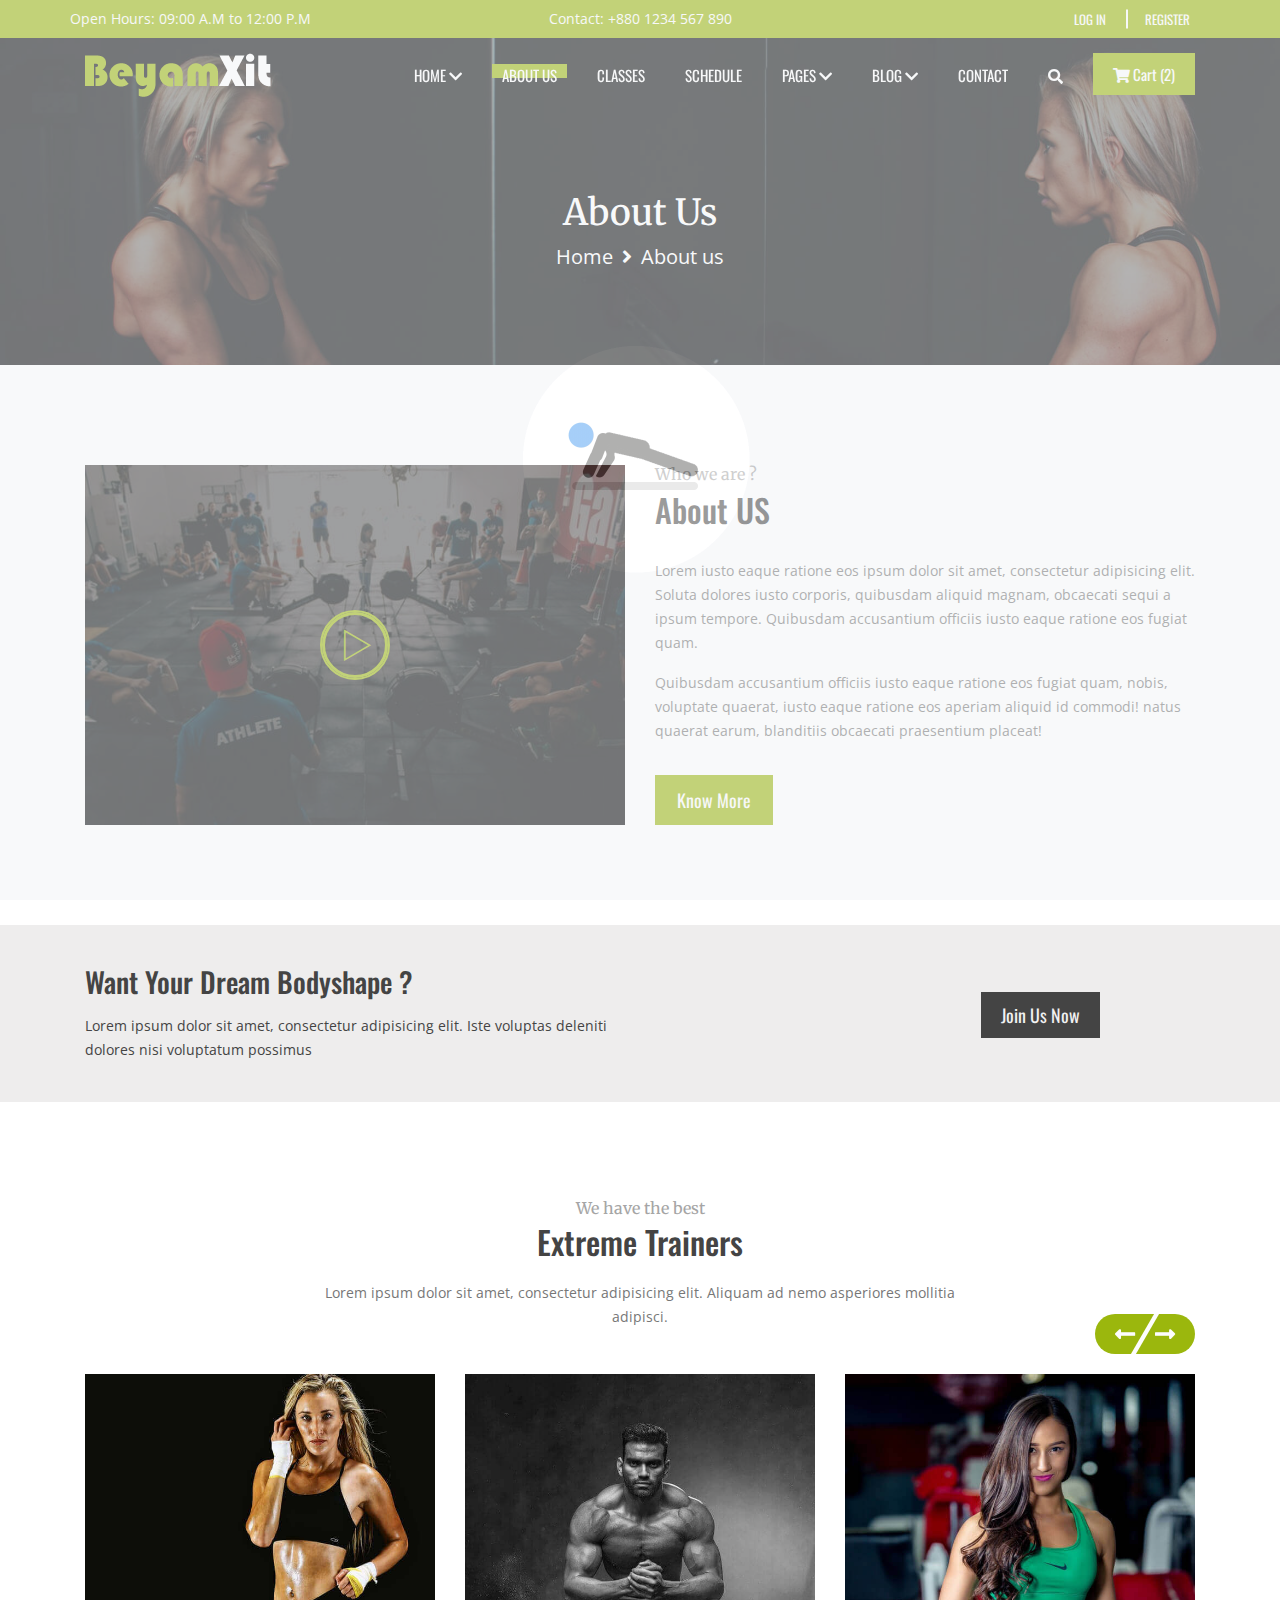
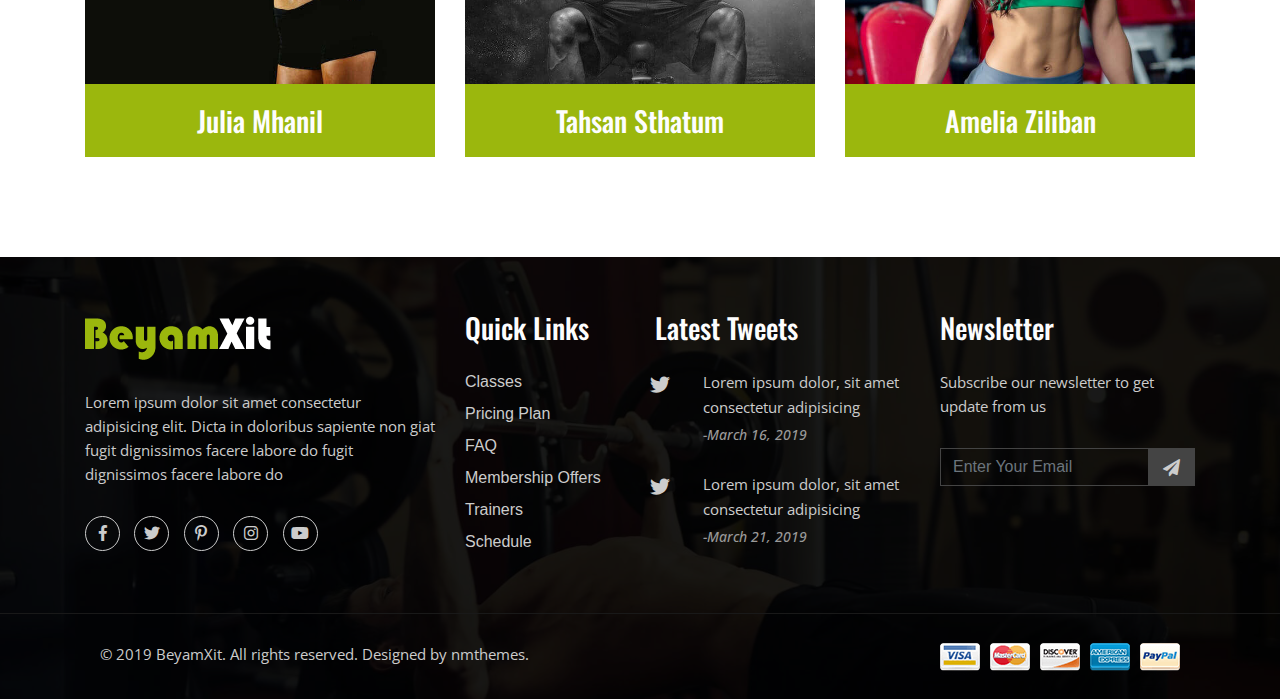
<file: about.html>
<!DOCTYPE html>
<html lang="en">

<head>
    <meta charset="UTF-8">
    <meta name="viewport" content="width=device-width, initial-scale=1, shrink-to-fit=no">
    <title>BeyamXit - Gym &amp; E-commerce Template</title>
    <link rel="stylesheet" href="css/bootstrap.min.css">
    <link rel="stylesheet" href="css/slick.css">
    <link href="https://fonts.googleapis.com/css?family=Open+Sans:400,600,700" rel="stylesheet">
    <link href="https://fonts.googleapis.com/css?family=Merriweather" rel="stylesheet">
    <link href="https://fonts.googleapis.com/css?family=Oswald:400,600,700" rel="stylesheet">
    <link rel="stylesheet" href="css/all.min.css">
    <link rel="stylesheet" href="css/venobox.css">
    <link rel="stylesheet" href="css/lightbox.min.css">
    <link rel="stylesheet" href="css/pe-icon-7-stroke.css">
    <link rel="stylesheet" href="css/xzoom.css">
    <link rel="stylesheet" href="css/range.css">
    <link rel="stylesheet" href="font/flaticon.css">
    <link rel="stylesheet" href="css/style.css">
    <link rel="stylesheet" href="css/media.css">
</head>

<body>

    <!--=====================Preloader Part Start====================-->

    <div class="preloader">
        <img src="images/preloader2.gif" alt="Preloader Image">
    </div>

    <!--=====================Preloader Part End====================-->

    <!--=====================Header Part Start====================-->

    <header>
        <div class="top-area">
            <div class="container">
                <div class="row">
                    <div class="col-lg-4 d-none d-lg-block px-0">
                        <p>Open Hours: 09:00 A.M to 12:00 P.M</p>
                    </div>
                    <div class="col-lg-4 col-8 text-lg-center pl-3">
                        <span>Contact: <a href="tel:1-123-456-7890">+880 1234 567
                                890</a></span>
                    </div>
                    <div class="col-lg-4 col-4 px-0">
                        <ul>
                            <li><a href="#">Log In</a></li>
                            <li class="d-none d-sm-inline-block d-lg-inline-block"><a href="#">Register</a></li>
                        </ul>
                    </div>
                </div>
            </div>
        </div>
    </header>

    <nav class="navbar navbar-expand-lg navbar-light">
        <div class="container search-parent">
            <a class="navbar-brand" href="index.html">
                <img src="images/logo.png" alt="Logo">
            </a>
            <button class="navbar-toggler" type="button" data-toggle="collapse" data-target="#navbarSupportedContent"
                aria-controls="navbarSupportedContent" aria-expanded="false" aria-label="Toggle navigation">
                <span class="fas fa-bars"></span>
            </button>
            <div class="collapse navbar-collapse" id="navbarSupportedContent">
                <ul class="navbar-nav ml-auto">
                    <li class="nav-item">
                        <a class="nav-link menu-item">Home <i class="fas fa-chevron-down"></i></a>
                        <ul>
                            <li>
                                <a href="index.html">Homepage One</a>
                            </li>
                            <li>
                                <a href="index2.html">Homepage Two</a>
                            </li>
                        </ul>
                    </li>
                    <li class="nav-item">
                        <a class="nav-link menu-item active" href="about.html">About us</a>
                    </li>
                    <li class="nav-item">
                        <a class="nav-link menu-item" href="classes.html">Classes</a>
                    </li>
                    <li class="nav-item">
                        <a class="nav-link menu-item" href="schedule.html">Schedule</a>
                    </li>
                    <li class="nav-item">
                        <a class="nav-link menu-item">Pages <i class="fas fa-chevron-down"></i></a>
                        <ul>
                            <li>
                                <a href="product-grid.html">Product Grid</a>
                            </li>
                            <li>
                                <a href="product-grid-sidebar.html">Product Grid Sidebar</a>
                            </li>
                            <li>
                                <a href="product-list.html">Product List View</a>
                            </li>
                            <li>
                                <a href="product-details.html">Product Details</a>
                            </li>
                            <li>
                                <a href="cart.html">Cart</a>
                            </li>
                            <li>
                                <a href="checkout.html">Checkout</a>
                            </li>
                            <li>
                                <a href="gallery.html">Our Gallery</a>
                            </li>
                        </ul>
                    </li>
                    <li class="nav-item">
                        <a class="nav-link menu-item">Blog <i class="fas fa-chevron-down"></i></a>
                        <ul>
                            <li>
                                <a href="blog.html">Blog</a>
                            </li>
                            <li>
                                <a href="blog-details.html">Blog Details</a>
                            </li>
                        </ul>
                    </li>
                    <li class="nav-item">
                        <a class="nav-link menu-item" href="contact.html">Contact</a>
                    </li>
                    <li class="nav-item">
                        <span class="nav-link search"><i class="fas fa-search"></i></span>
                    </li>
                </ul>
                <div class="search-form">
                    <form method="POST">
                        <input type="text" placeholder="Search">
                        <button type="submit"><i class="fas fa-search"></i></button>
                    </form>
                </div>
                <span class="search-close"><i class="fas fa-times"></i></span>
                <ul class="add-to-cart d-none d-lg-block">
                    <li>
                        <a href="cart.html"><i class="fas fa-shopping-cart"></i> Cart (2)</a>
                    </li>
                </ul>
            </div>
        </div>
        <ul class="add-to-cart2 d-lg-none d-block">
            <li>
                <a href="cart.html"><i class="fas fa-shopping-cart"></i>(2)</a>
            </li>
        </ul>
    </nav>

    <!--=====================Header Part End====================-->

    <!--================ Breadcumb Part HTML Start ======================-->

    <section id="breadcumb">
        <div class="bnr-overlay">
            <div class="container">
                <div class="row">
                    <div class="col-lg-12 text-center p-0">
                        <h1>About Us</h1>
                        <ul>
                            <li><a href="index.html">Home</a></li>
                            <li><i class="fas fa-angle-right"></i></li>
                            <li><a href="about.html">About us</a></li>
                        </ul>
                    </div>
                </div>
            </div>
        </div>
    </section>

    <!--================ Breadcumb Part HTML End ======================-->

    <!--=====================About Part Start====================-->

    <section id="about">
        <div class="container">
            <div class="row">
                <div class="col-lg-6 col-md-6 text-center">
                    <div class="about-head sagor-about">
                        <span>Who we are ?</span>
                        <h2>About US</h2>
                    </div>
                    <div class="about-img">
                        <img src="images/about.jpeg" alt="About Us Photo" class="img-fluid">
                        <a class="venobox" data-autoplay="true" data-vbtype="video"
                            href="https://www.youtube.com/watch?v=syeePlMSKPI">
                            <div class="about-play ripple-out">
                                <i class="pe-7s-play"></i>
                            </div>
                        </a>
                    </div>
                </div>
                <div class="col-lg-6 col-md-6">
                    <div class="about-head noor-about">
                        <span>Who we are ?</span>
                        <h2>About US</h2>
                    </div>
                    <div class="about-content">
                        <p>Lorem iusto eaque ratione eos ipsum dolor sit amet, consectetur adipisicing elit. Soluta
                            dolores iusto corporis, quibusdam aliquid magnam, obcaecati sequi a ipsum tempore.
                            Quibusdam accusantium officiis iusto eaque ratione eos fugiat quam.</p>
                        <p class="extra-about"> Quibusdam accusantium officiis iusto eaque ratione eos fugiat quam,
                            nobis, voluptate
                            quaerat, iusto eaque ratione eos aperiam aliquid id commodi! natus quaerat earum,
                            blanditiis obcaecati praesentium placeat!</p>
                        <p class="about-992">dolores iusto corporis, quibusdam aliquid magnam, obcaecati</p>
                        <div class="about-btn">
                            <a href="#">Know More</a>
                        </div>
                    </div>
                </div>
            </div>
        </div>
    </section>

    <!--=====================About Part End====================-->

    <!--=====================Join Us Banner Start====================-->

    <section id="join">
        <div class="container">
            <div class="row">
                <div class="col-lg-6 col-12">
                    <div class="join-left">
                        <h3>Want Your Dream Bodyshape ?</h3>
                        <p>Lorem ipsum dolor sit amet, consectetur adipisicing elit. Iste voluptas deleniti dolores
                            nisi voluptatum possimus</p>
                    </div>
                </div>
                <div class="col-lg-5 col-12">
                    <div class="join-btn">
                        <a href="#">Join Us Now</a>
                    </div>
                </div>
                <div class="offset-lg-1"></div>
            </div>
        </div>
    </section>

    <!--=====================Join Us Banner End====================-->

    <!--=====================Trainers Part Start====================-->

    <section id="trainers">
        <div class="container">
            <div class="row">
                <div class="col-lg-7 m-auto text-center">
                    <div class="trainers-head">
                        <span>We have the best</span>
                        <h2>Extreme Trainers</h2>
                        <p>Lorem ipsum dolor sit amet, consectetur adipisicing elit. Aliquam ad nemo asperiores
                            mollitia adipisci.</p>
                    </div>
                </div>
            </div>
            <div class="trainers-arrow">
                <div class="tslide-arrow">
                    <i class="fas fa-long-arrow-alt-left tleft"></i>
                    <i class="fas fa-long-arrow-alt-right tright"></i>
                </div>
            </div>
            <div class="trainers-slide-main">
                <div class="row trainers-slide">
                    <div class="col-lg-4">
                        <div class="trainers-item">
                            <div class="trainer-img">
                                <img src="images/trainer-1.jpeg" alt="Fitness Trainer" class="img-fluid w-100">
                                <div class="overlay">
                                    <div class="overlay-cont">
                                        <h4>Female Trainer</h4>
                                        <p>Lorem ipsum dolor sit amet, consectetur adipisicing elit. Libero, numquam?
                                        </p>
                                        <a href="#"><i class="fab fa-facebook-f"></i></a>
                                        <a href="#"><i class="fab fa-twitter"></i></a>
                                        <a href="#"><i class="fab fa-instagram"></i></a>
                                        <a href="#"><i class="fab fa-pinterest-p"></i></a>
                                    </div>
                                </div>
                            </div>
                            <h3>Julia Mhanil</h3>
                        </div>
                    </div>
                    <div class="col-lg-4">
                        <div class="trainers-item">
                            <div class="trainer-img">
                                <img src="images/trainer-2.jpg" alt="Body Building Trainer" class="img-fluid w-100">
                                <div class="overlay">
                                    <div class="overlay-cont">
                                        <h4>Fitness Trainer</h4>
                                        <p>Lorem ipsum dolor sit amet, consectetur adipisicing elit. Libero, numquam?
                                        </p>
                                        <a href="#"><i class="fab fa-facebook-f"></i></a>
                                        <a href="#"><i class="fab fa-twitter"></i></a>
                                        <a href="#"><i class="fab fa-instagram"></i></a>
                                        <a href="#"><i class="fab fa-pinterest-p"></i></a>
                                    </div>
                                </div>
                            </div>
                            <h3>Tahsan Sthatum</h3>
                        </div>
                    </div>
                    <div class="col-lg-4">
                        <div class="trainers-item">
                            <div class="trainer-img">
                                <img src="images/trainer-3.jpg" alt="Strength Trainer" class="img-fluid w-100">
                                <div class="overlay">
                                    <div class="overlay-cont">
                                        <h4>Weightloss Trainer</h4>
                                        <p>Lorem ipsum dolor sit amet, consectetur adipisicing elit. Libero, numquam?
                                        </p>
                                        <a href="#"><i class="fab fa-facebook-f"></i></a>
                                        <a href="#"><i class="fab fa-twitter"></i></a>
                                        <a href="#"><i class="fab fa-instagram"></i></a>
                                        <a href="#"><i class="fab fa-pinterest-p"></i></a>
                                    </div>
                                </div>
                            </div>
                            <h3>Amelia Ziliban</h3>
                        </div>
                    </div>
                    <div class="col-lg-4">
                        <div class="trainers-item">
                            <div class="trainer-img">
                                <img src="images/trainer-4.jpg" alt="Boxing Trainer" class="img-fluid w-100">
                                <div class="overlay">
                                    <div class="overlay-cont">
                                        <h4>Boxing Trainer</h4>
                                        <p>Lorem ipsum dolor sit amet, consectetur adipisicing elit. Libero, numquam?
                                        </p>
                                        <a href="#"><i class="fab fa-facebook-f"></i></a>
                                        <a href="#"><i class="fab fa-twitter"></i></a>
                                        <a href="#"><i class="fab fa-instagram"></i></a>
                                        <a href="#"><i class="fab fa-pinterest-p"></i></a>
                                    </div>
                                </div>
                            </div>
                            <h3>Michael Edendo</h3>
                        </div>
                    </div>
                    <div class="col-lg-4">
                        <div class="trainers-item">
                            <div class="trainer-img">
                                <img src="images/trainer-5.jpg" alt="Weight Lifting Trainer" class="img-fluid w-100">
                                <div class="overlay">
                                    <div class="overlay-cont">
                                        <h4>Strength Trainer</h4>
                                        <p>Lorem ipsum dolor sit amet, consectetur adipisicing elit. Libero, numquam?
                                        </p>
                                        <a href="#"><i class="fab fa-facebook-f"></i></a>
                                        <a href="#"><i class="fab fa-twitter"></i></a>
                                        <a href="#"><i class="fab fa-instagram"></i></a>
                                        <a href="#"><i class="fab fa-pinterest-p"></i></a>
                                    </div>
                                </div>
                            </div>
                            <h3>Arianna Cora</h3>
                        </div>
                    </div>
                    <div class="col-lg-4">
                        <div class="trainers-item">
                            <div class="trainer-img">
                                <img src="images/trainer-6.jpg" alt="Muscle Gaining Trainer" class="img-fluid w-100">
                                <div class="overlay">
                                    <div class="overlay-cont">
                                        <h4>Muscle Trainer</h4>
                                        <p>Lorem ipsum dolor sit amet, consectetur adipisicing elit. Libero, numquam?
                                        </p>
                                        <a href="#"><i class="fab fa-facebook-f"></i></a>
                                        <a href="#"><i class="fab fa-twitter"></i></a>
                                        <a href="#"><i class="fab fa-instagram"></i></a>
                                        <a href="#"><i class="fab fa-pinterest-p"></i></a>
                                    </div>
                                </div>
                            </div>
                            <h3>Santiago Vehgan</h3>
                        </div>
                    </div>
                    <div class="col-lg-4">
                        <div class="trainers-item">
                            <div class="trainer-img">
                                <img src="images/trainer-7.jpg" alt="Doctor" class="img-fluid w-100">
                                <div class="overlay">
                                    <div class="overlay-cont">
                                        <h4>Doctor</h4>
                                        <p>Lorem ipsum dolor sit amet, consectetur adipisicing elit. Libero, numquam?
                                        </p>
                                        <a href="#"><i class="fab fa-facebook-f"></i></a>
                                        <a href="#"><i class="fab fa-twitter"></i></a>
                                        <a href="#"><i class="fab fa-instagram"></i></a>
                                        <a href="#"><i class="fab fa-pinterest-p"></i></a>
                                    </div>
                                </div>
                            </div>
                            <h3>Jason Kayden</h3>
                        </div>
                    </div>
                    <div class="col-lg-4">
                        <div class="trainers-item">
                            <div class="trainer-img">
                                <img src="images/trainer-8.jpg" alt="Yoga Trainer" class="img-fluid w-100">
                                <div class="overlay">
                                    <div class="overlay-cont">
                                        <h4>Yoga Trainer</h4>
                                        <p>Lorem ipsum dolor sit amet, consectetur adipisicing elit. Libero, numquam?
                                        </p>
                                        <a href="#"><i class="fab fa-facebook-f"></i></a>
                                        <a href="#"><i class="fab fa-twitter"></i></a>
                                        <a href="#"><i class="fab fa-instagram"></i></a>
                                        <a href="#"><i class="fab fa-pinterest-p"></i></a>
                                    </div>
                                </div>
                            </div>
                            <h3>Gianna Mackenzie</h3>
                        </div>
                    </div>
                </div>
            </div>
        </div>
    </section>

    <!--=====================Trainers Part End====================-->

    <!--=====================Footer Part Start===============-->

    <footer>
        <div class="container">
            <div class="row">
                <div class="col-lg-4 col-sm-6">
                    <div class="footer-logo footer-margin-sm">
                        <a class="footer-brand" href="#banner">
                            <img src="images/logo.png" alt="Logo">
                        </a>
                        <p>Lorem ipsum dolor sit amet consectetur adipisicing elit.
                            Dicta in doloribus sapiente non giat fugit dignissimos facere labore do fugit dignissimos
                            facere labore do </p>
                        <ul>
                            <li><a href="#"><i class="fab fa-facebook-f"></i></a></li>
                            <li><a href="#"><i class="fab fa-twitter"></i></a></li>
                            <li><a href="#"><i class="fab fa-pinterest-p"></i></a></li>
                            <li><a href="#"><i class="fab fa-instagram"></i></a></li>
                            <li><a href="#"><i class="fab fa-youtube"></i></a></li>
                        </ul>
                    </div>
                </div>
                <div class="col-lg-2 col-sm-6">
                    <div class="footer-item footer-margin-sm">
                        <h3>Quick Links</h3>
                        <ul>
                            <li><a href="#">Classes</a></li>
                            <li><a href="#">Pricing Plan</a></li>
                            <li><a href="#">FAQ</a></li>
                            <li><a href="#">Membership Offers</a></li>
                            <li><a href="#">Trainers</a></li>
                            <li><a href="#">Schedule</a></li>
                        </ul>
                    </div>
                </div>
                <div class="col-lg-3 col-sm-6">
                    <div class="footer-item">
                        <h3>Latest Tweets</h3>
                        <div class="tweet">
                            <div class="row">
                                <div class="col-lg-2 col-sm-1 p-sm-0">
                                    <a href="#"><i class="fab fa-twitter"></i></a>
                                </div>
                                <div class="col-lg-10 col-sm-11">
                                    <p><a href="#">Lorem ipsum dolor, sit amet consectetur adipisicing</a></p>
                                    <h6>-March 16, 2019</h6>
                                </div>
                            </div>
                        </div>
                        <div class="tweet pb0">
                            <div class="row">
                                <div class="col-lg-2 col-sm-1 p-sm-0">
                                    <a href="#"><i class="fab fa-twitter"></i></a>
                                </div>
                                <div class="col-lg-10 col-sm-11">
                                    <p><a href="#">Lorem ipsum dolor, sit amet consectetur adipisicing</a></p>
                                    <h6>-March 21, 2019</h6>
                                </div>
                            </div>
                        </div>
                    </div>
                </div>
                <div class="col-lg-3 col-sm-6">
                    <div class="footer-item footer-news">
                        <h3>Newsletter</h3>
                        <p>Subscribe our newsletter to get update from us</p>
                        <form>
                            <div class="input-grpc">
                                <input type="email" placeholder="Enter Your Email" class="form-control">
                                <button type="submit"><i class="fas fa-paper-plane"></i></button>
                            </div>
                        </form>
                    </div>
                </div>
            </div>
        </div>
        <div class="cpryt">
            <div class="container">
                <div class="row mx-0">
                    <div class="col-lg-6 text-lg-left text-center">
                        <p>&copy; 2019 <a href="#">BeyamXit</a>. All rights reserved. Designed by <a
                                href="#">nmthemes</a>.
                        </p>
                    </div>
                    <div class="col-lg-6 text-lg-right text-center">
                        <img src="images/mastercard.png" alt="Master Card Image">
                    </div>
                </div>
            </div>
        </div>
    </footer>

    <!--=====================Footer Part End===============-->

    <!--=====================Back2Top Part Start===============-->

    <div class="back2top">
        <i class="fas fa-angle-double-up"></i>
    </div>

    <!--=====================Back2Top Part End===============-->


    <script src="js/jquery-1.12.4.min.js"></script>
    <script src="js/bootstrap.min.js"></script>
    <script src="js/slick.min.js"></script>
    <script src="js/venobox.min.js"></script>
    <script src="js/jquery.mb.YTPlayer.min.js"></script>
    <script src="js/waypoints.min.js"></script>
    <script src="js/lightbox.min.js"></script>
    <script src="js/jquery.counterup.min.js"></script>
    <script src="js/InputSpinner.js"></script>
    <script src="js/xoom-setup.js"></script>
    <script src="js/xzoom.min.js"></script>
    <script src="js/range.js"></script>
    <script src="js/custom.js"></script>

</body>

</html>
</file>
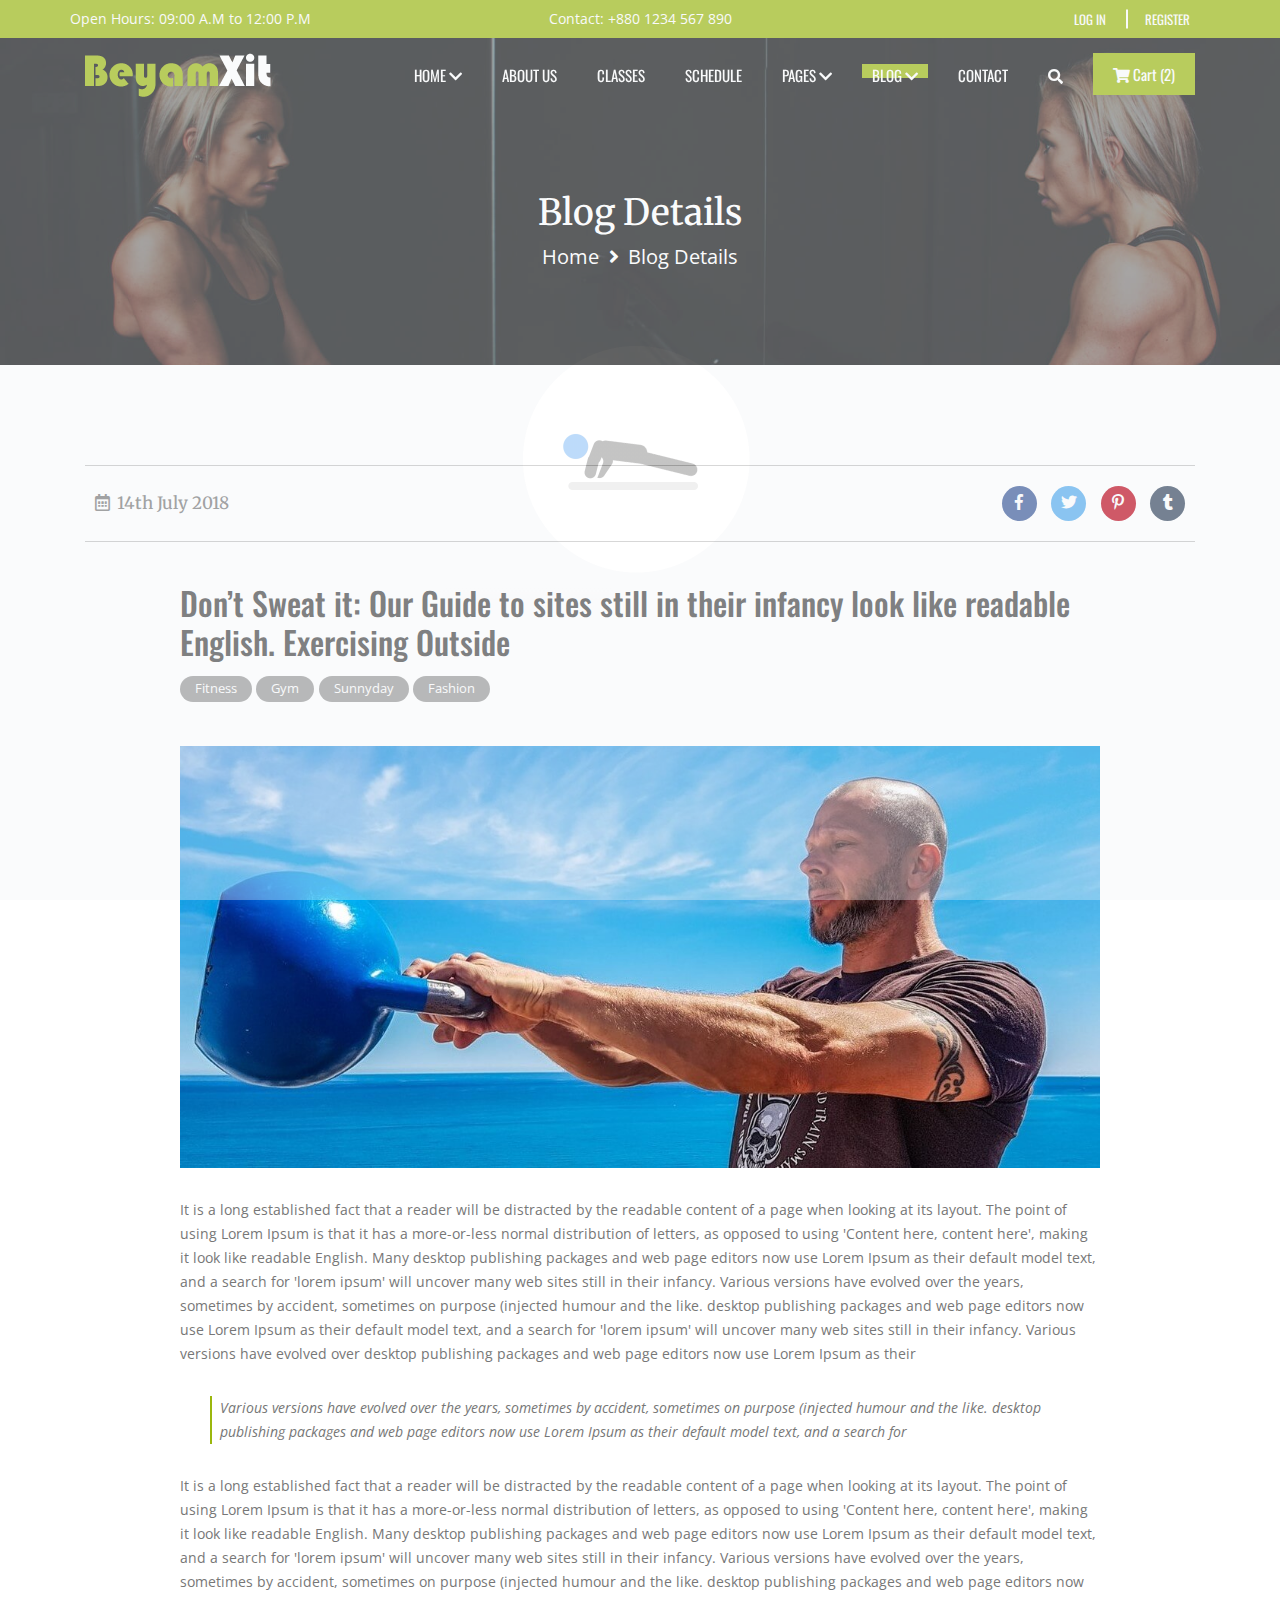
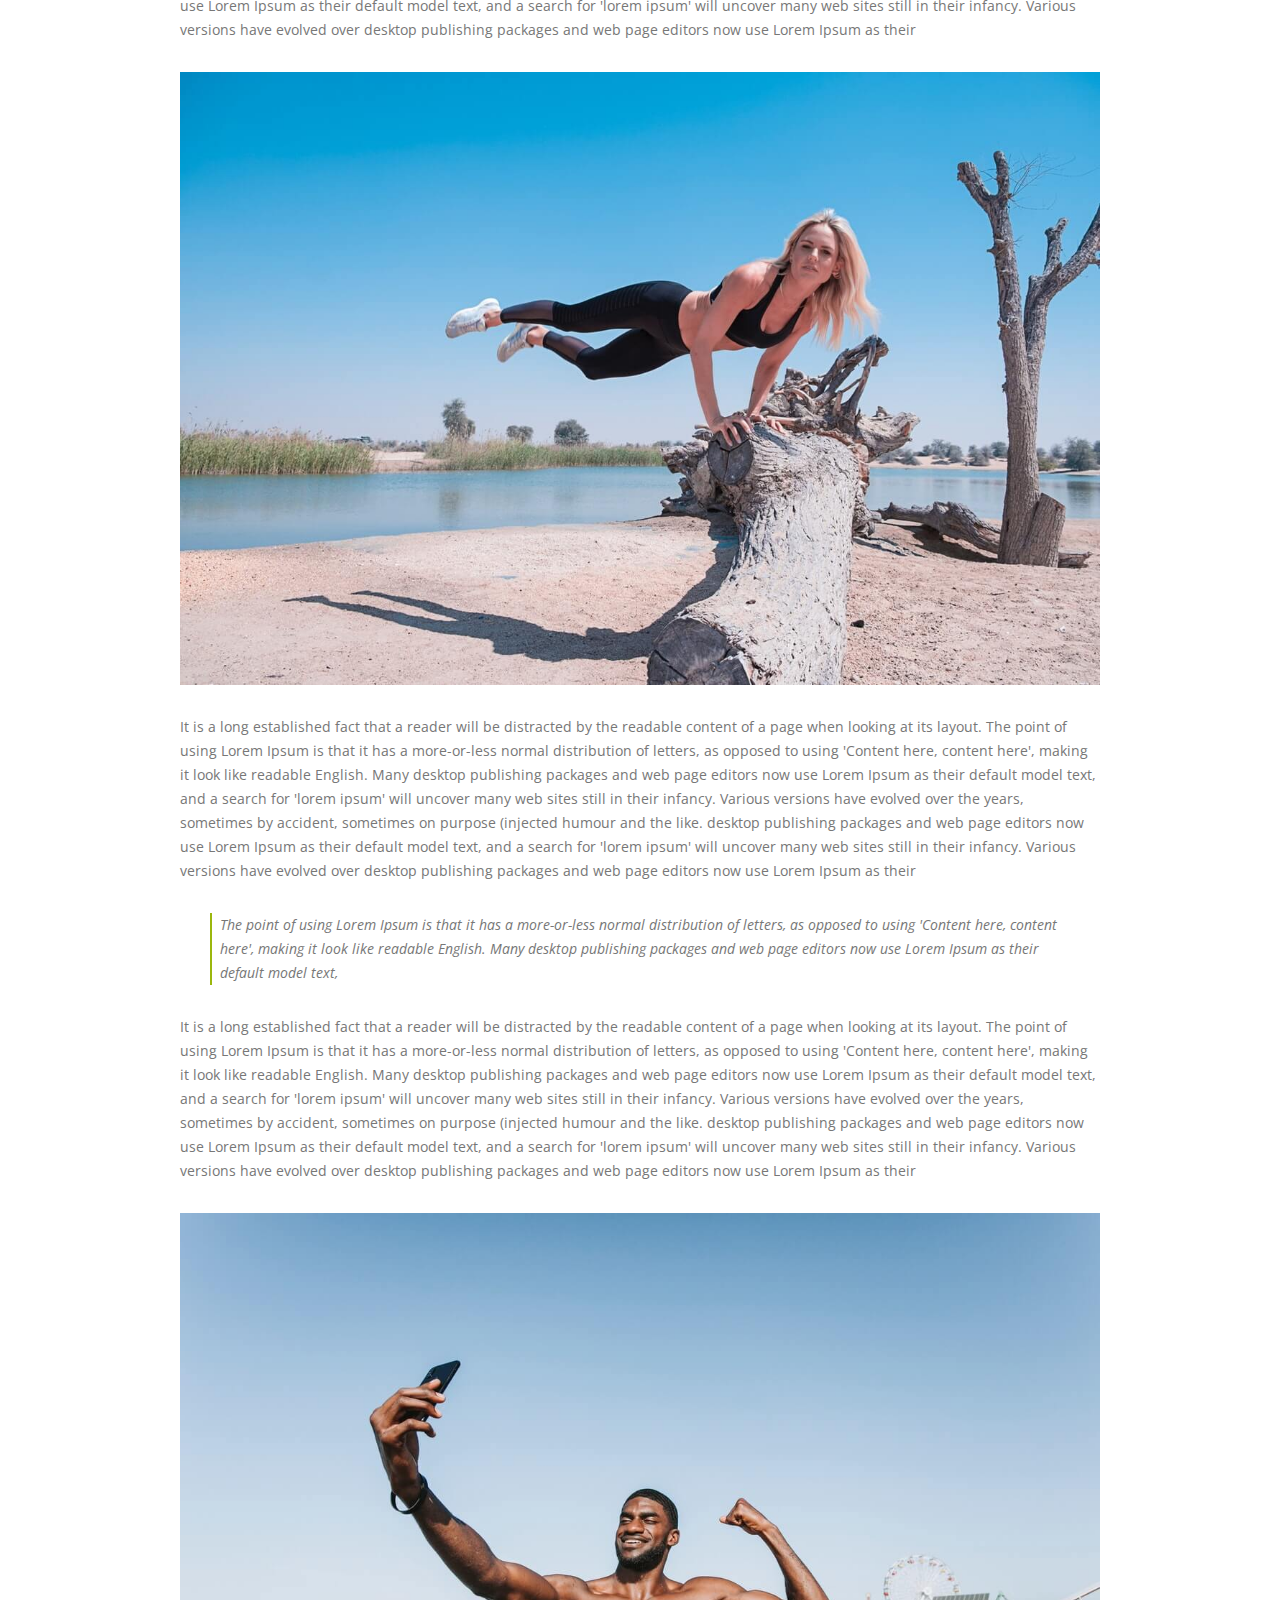
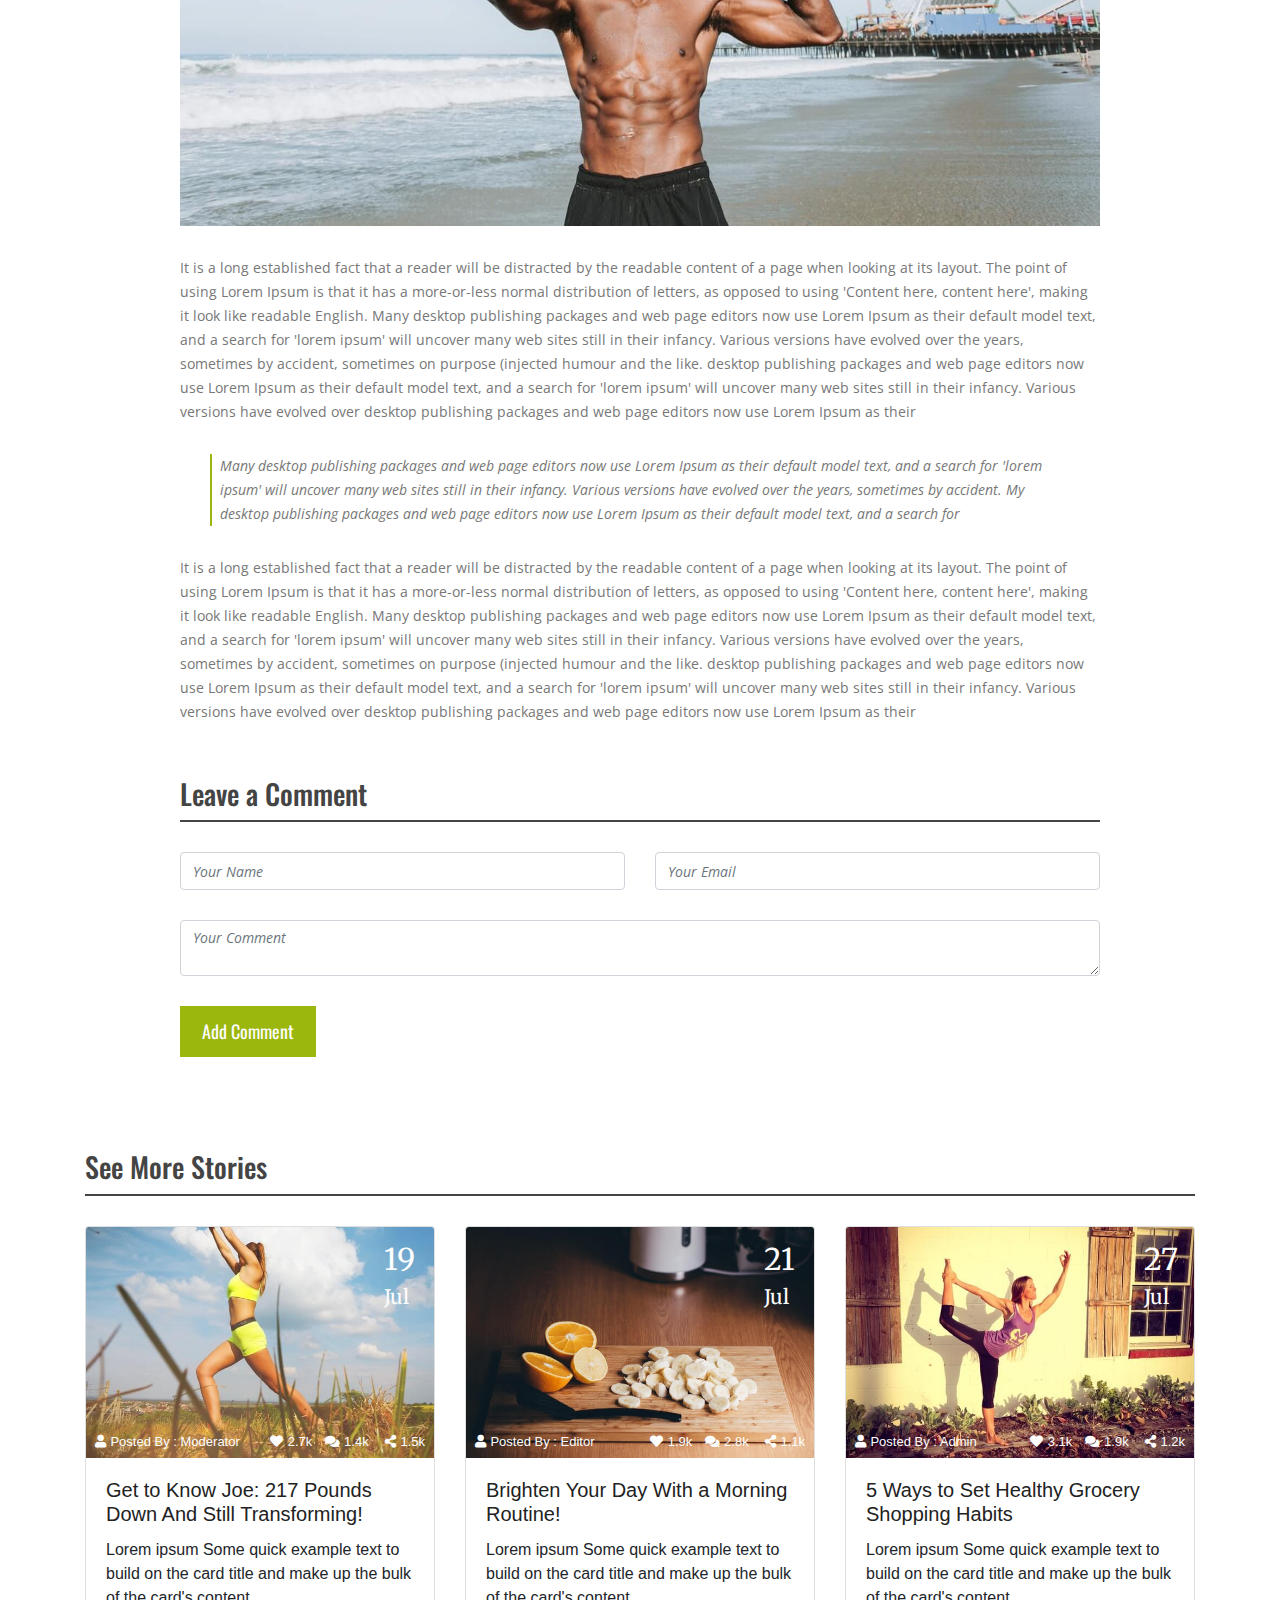
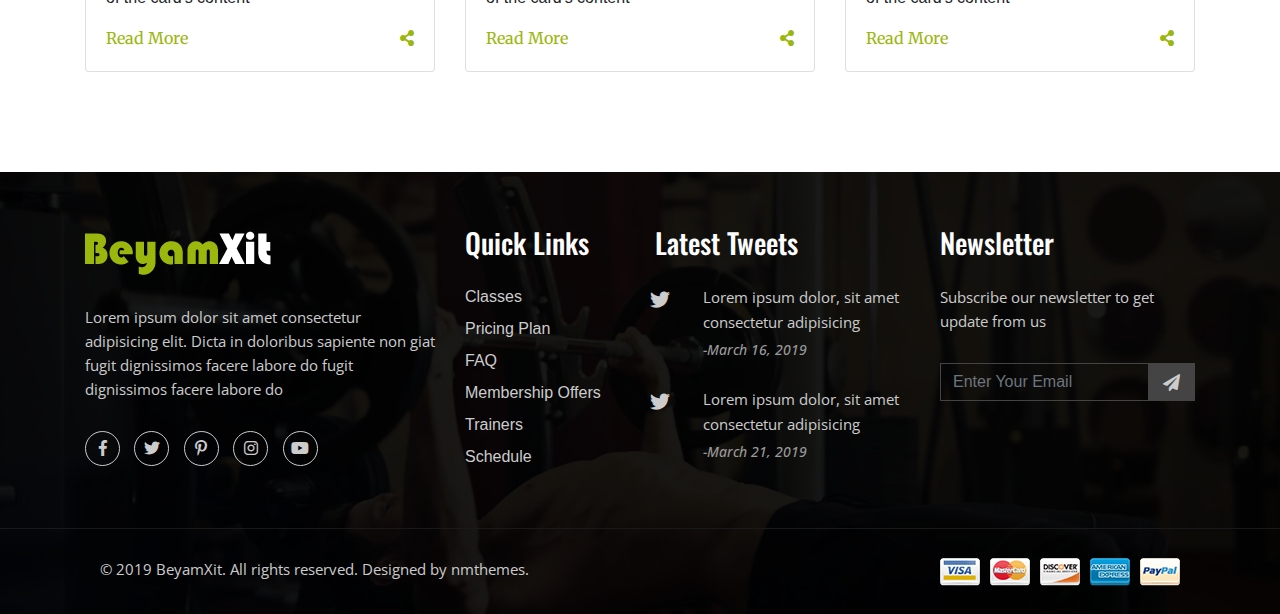
<file: blog-details.html>
<!DOCTYPE html>
<html lang="en">

<head>
    <meta charset="UTF-8">
    <meta name="viewport" content="width=device-width, initial-scale=1, shrink-to-fit=no">
    <title>BeyamXit - Gym &amp; E-commerce Template</title>
    <link rel="stylesheet" href="css/bootstrap.min.css">
    <link rel="stylesheet" href="css/slick.css">
    <link href="https://fonts.googleapis.com/css?family=Open+Sans:400,600,700" rel="stylesheet">
    <link href="https://fonts.googleapis.com/css?family=Merriweather" rel="stylesheet">
    <link href="https://fonts.googleapis.com/css?family=Oswald:400,600,700" rel="stylesheet">
    <link rel="stylesheet" href="css/all.min.css">
    <link rel="stylesheet" href="css/venobox.css">
    <link rel="stylesheet" href="css/lightbox.min.css">
    <link rel="stylesheet" href="css/pe-icon-7-stroke.css">
    <link rel="stylesheet" href="css/xzoom.css">
    <link rel="stylesheet" href="css/range.css">
    <link rel="stylesheet" href="font/flaticon.css">
    <link rel="stylesheet" href="css/style.css">
    <link rel="stylesheet" href="css/media.css">
</head>

<body>

    <!--=====================Preloader Part Start====================-->

    <div class="preloader">
        <img src="images/preloader2.gif" alt="Preloader Image">
    </div>

    <!--=====================Preloader Part End====================-->

    <!--=====================Header Part Start====================-->

    <header>
        <div class="top-area">
            <div class="container">
                <div class="row">
                    <div class="col-lg-4 d-none d-lg-block px-0">
                        <p>Open Hours: 09:00 A.M to 12:00 P.M</p>
                    </div>
                    <div class="col-lg-4 col-8 text-lg-center pl-3">
                        <span>Contact: <a href="tel:1-123-456-7890">+880 1234 567
                                890</a></span>
                    </div>
                    <div class="col-lg-4 col-4 px-0">
                        <ul>
                            <li><a href="#">Log In</a></li>
                            <li class="d-none d-sm-inline-block d-lg-inline-block"><a href="#">Register</a></li>
                        </ul>
                    </div>
                </div>
            </div>
        </div>
    </header>

    <nav class="navbar navbar-expand-lg navbar-light">
        <div class="container search-parent">
            <a class="navbar-brand" href="index.html">
                <img src="images/logo.png" alt="Logo">
            </a>
            <button class="navbar-toggler" type="button" data-toggle="collapse" data-target="#navbarSupportedContent"
                aria-controls="navbarSupportedContent" aria-expanded="false" aria-label="Toggle navigation">
                <span class="fas fa-bars"></span>
            </button>
            <div class="collapse navbar-collapse" id="navbarSupportedContent">
                <ul class="navbar-nav ml-auto">
                    <li class="nav-item">
                        <a class="nav-link menu-item">Home <i class="fas fa-chevron-down"></i></a>
                        <ul>
                            <li>
                                <a href="index.html">Homepage One</a>
                            </li>
                            <li>
                                <a href="index2.html">Homepage Two</a>
                            </li>
                        </ul>
                    </li>
                    <li class="nav-item">
                        <a class="nav-link menu-item" href="about.html">About us</a>
                    </li>
                    <li class="nav-item">
                        <a class="nav-link menu-item" href="classes.html">Classes</a>
                    </li>
                    <li class="nav-item">
                        <a class="nav-link menu-item" href="schedule.html">Schedule</a>
                    </li>
                    <li class="nav-item">
                        <a class="nav-link menu-item">Pages <i class="fas fa-chevron-down"></i></a>
                        <ul>
                            <li>
                                <a href="product-grid.html">Product Grid</a>
                            </li>
                            <li>
                                <a href="product-grid-sidebar.html">Product Grid Sidebar</a>
                            </li>
                            <li>
                                <a href="product-list.html">Product List View</a>
                            </li>
                            <li>
                                <a href="product-details.html">Product Details</a>
                            </li>
                            <li>
                                <a href="cart.html">Cart</a>
                            </li>
                            <li>
                                <a href="checkout.html">Checkout</a>
                            </li>
                            <li>
                                <a href="gallery.html">Our Gallery</a>
                            </li>
                        </ul>
                    </li>
                    <li class="nav-item">
                        <a class="nav-link menu-item active">Blog <i class="fas fa-chevron-down"></i></a>
                        <ul>
                            <li>
                                <a href="blog.html">Blog</a>
                            </li>
                            <li>
                                <a href="blog-details.html">Blog Details</a>
                            </li>
                        </ul>
                    </li>
                    <li class="nav-item">
                        <a class="nav-link menu-item" href="contact.html">Contact</a>
                    </li>
                    <li class="nav-item">
                        <span class="nav-link search"><i class="fas fa-search"></i></span>
                    </li>
                </ul>
                <div class="search-form">
                    <form method="POST">
                        <input type="text" placeholder="Search">
                        <button type="submit"><i class="fas fa-search"></i></button>
                    </form>
                </div>
                <span class="search-close"><i class="fas fa-times"></i></span>
                <ul class="add-to-cart d-none d-lg-block">
                    <li>
                        <a href="cart.html"><i class="fas fa-shopping-cart"></i> Cart (2)</a>
                    </li>
                </ul>
            </div>
        </div>
        <ul class="add-to-cart2 d-lg-none d-block">
            <li>
                <a href="cart.html"><i class="fas fa-shopping-cart"></i>(2)</a>
            </li>
        </ul>
    </nav>

    <!--=====================Header Part End====================-->

    <!--================ Breadcumb Part HTML Start ======================-->

    <section id="breadcumb">
        <div class="bnr-overlay">
            <div class="container">
                <div class="row">
                    <div class="col-lg-12 text-center p-0">
                        <h1>Blog Details</h1>
                        <ul>
                            <li><a href="index.html">Home</a></li>
                            <li><i class="fas fa-angle-right"></i></li>
                            <li><a href="blog-details.html">Blog Details</a></li>
                        </ul>
                    </div>
                </div>
            </div>
        </div>
    </section>

    <!--================ Breadcumb Part HTML End ======================-->

    <!--=====================Blog Details Part Start===============-->

    <section id="blog-details">
        <div class="container">
            <div class="row">
                <div class="col-lg-12">
                    <div class="blog-de-date">
                        <div class="row">
                            <div class="col-lg-6 col-12 col-sm-6">
                                <h6><i class="far fa-calendar-alt"></i> 14th July 2018</h6>
                            </div>
                            <div class="col-lg-6 col-12 col-sm-6">
                                <ul class="blog-social">
                                    <li><a href="#"><i class="fab fa-facebook-f"></i></a></li>
                                    <li><a href="#"><i class="fab fa-twitter"></i></a></li>
                                    <li><a href="#"><i class="fab fa-pinterest-p"></i></a></li>
                                    <li><a href="#"><i class="fab fa-tumblr"></i></a></li>
                                </ul>
                            </div>
                        </div>
                    </div>
                </div>
            </div>
            <div class="row blog-single">
                <div class="col-lg-10 m-auto">
                    <h2>Don’t Sweat it: Our Guide to sites still in their infancy look like readable English. Exercising
                        Outside</h2>
                    <ul class="blog-tag">
                        <li><a href="#">Fitness</a></li>
                        <li><a href="#">Gym</a></li>
                        <li><a href="#">Sunnyday</a></li>
                        <li><a href="#">Fashion</a></li>
                    </ul>
                    <div class="row">
                        <div class="col-lg-12">
                            <img src="images/blog-details.jpg" alt="Single Blog Image" class="img-fluid w-100">
                        </div>
                        <div class="col-lg-12">
                            <p>It is a long established fact that a reader will be distracted by the readable content of
                                a page when looking at its layout. The point of using Lorem Ipsum is that it has a
                                more-or-less normal distribution of letters, as opposed to using 'Content here, content
                                here', making it look like readable English. Many desktop publishing packages and web
                                page editors now use Lorem Ipsum as their default model text, and a search for 'lorem
                                ipsum' will uncover many web sites still in their infancy. Various versions have evolved
                                over the years, sometimes by accident, sometimes on purpose (injected humour and the
                                like. desktop publishing packages and web page editors now use Lorem Ipsum as their
                                default model text, and a search for 'lorem ipsum' will uncover many web sites still in
                                their infancy. Various versions have evolved over desktop publishing packages and web
                                page editors now use Lorem Ipsum as their</p>

                            <div class="blog-quote">
                                <p>Various versions have evolved
                                    over the years, sometimes by accident, sometimes on purpose (injected humour and the
                                    like. desktop publishing packages and web page editors now use Lorem Ipsum as their
                                    default model text, and a search for</p>
                            </div>

                            <p>It is a long established fact that a reader will be distracted by the readable content of
                                a page when looking at its layout. The point of using Lorem Ipsum is that it has a
                                more-or-less normal distribution of letters, as opposed to using 'Content here, content
                                here', making it look like readable English. Many desktop publishing packages and web
                                page editors now use Lorem Ipsum as their default model text, and a search for 'lorem
                                ipsum' will uncover many web sites still in their infancy. Various versions have evolved
                                over the years, sometimes by accident, sometimes on purpose (injected humour and the
                                like. desktop publishing packages and web page editors now use Lorem Ipsum as their
                                default model text, and a search for 'lorem ipsum' will uncover many web sites still in
                                their infancy. Various versions have evolved over desktop publishing packages and web
                                page editors now use Lorem Ipsum as their</p>
                        </div>
                        <div class="col-lg-12">
                            <img src="images/blog-details2.jpg" alt="Single Blog Image" class="img-fluid w-100">
                        </div>
                        <div class="col-lg-12">
                            <p>It is a long established fact that a reader will be distracted by the readable content of
                                a page when looking at its layout. The point of using Lorem Ipsum is that it has a
                                more-or-less normal distribution of letters, as opposed to using 'Content here, content
                                here', making it look like readable English. Many desktop publishing packages and web
                                page editors now use Lorem Ipsum as their default model text, and a search for 'lorem
                                ipsum' will uncover many web sites still in their infancy. Various versions have evolved
                                over the years, sometimes by accident, sometimes on purpose (injected humour and the
                                like. desktop publishing packages and web page editors now use Lorem Ipsum as their
                                default model text, and a search for 'lorem ipsum' will uncover many web sites still in
                                their infancy. Various versions have evolved over desktop publishing packages and web
                                page editors now use Lorem Ipsum as their</p>

                            <div class="blog-quote">
                                <p>The point of using Lorem Ipsum is that it has a
                                    more-or-less normal distribution of letters, as opposed to using 'Content here,
                                    content
                                    here', making it look like readable English. Many desktop publishing packages and
                                    web
                                    page editors now use Lorem Ipsum as their default model text,</p>
                            </div>

                            <p>It is a long established fact that a reader will be distracted by the readable content of
                                a page when looking at its layout. The point of using Lorem Ipsum is that it has a
                                more-or-less normal distribution of letters, as opposed to using 'Content here, content
                                here', making it look like readable English. Many desktop publishing packages and web
                                page editors now use Lorem Ipsum as their default model text, and a search for 'lorem
                                ipsum' will uncover many web sites still in their infancy. Various versions have evolved
                                over the years, sometimes by accident, sometimes on purpose (injected humour and the
                                like. desktop publishing packages and web page editors now use Lorem Ipsum as their
                                default model text, and a search for 'lorem ipsum' will uncover many web sites still in
                                their infancy. Various versions have evolved over desktop publishing packages and web
                                page editors now use Lorem Ipsum as their</p>
                        </div>
                        <div class="col-lg-12">
                            <img src="images/blog-details3.jpg" alt="Single Blog Image" class="img-fluid w-100">
                        </div>
                        <div class="col-lg-12">
                            <p>It is a long established fact that a reader will be distracted by the readable content of
                                a page when looking at its layout. The point of using Lorem Ipsum is that it has a
                                more-or-less normal distribution of letters, as opposed to using 'Content here, content
                                here', making it look like readable English. Many desktop publishing packages and web
                                page editors now use Lorem Ipsum as their default model text, and a search for 'lorem
                                ipsum' will uncover many web sites still in their infancy. Various versions have evolved
                                over the years, sometimes by accident, sometimes on purpose (injected humour and the
                                like. desktop publishing packages and web page editors now use Lorem Ipsum as their
                                default model text, and a search for 'lorem ipsum' will uncover many web sites still in
                                their infancy. Various versions have evolved over desktop publishing packages and web
                                page editors now use Lorem Ipsum as their</p>

                            <div class="blog-quote">
                                <p>Many desktop publishing packages and web
                                    page editors now use Lorem Ipsum as their default model text, and a search for
                                    'lorem
                                    ipsum' will uncover many web sites still in their infancy. Various versions have
                                    evolved
                                    over the years, sometimes by accident. My desktop publishing packages and web
                                    page editors now use Lorem Ipsum as their default model text, and a search for</p>
                            </div>

                            <p>It is a long established fact that a reader will be distracted by the readable content of
                                a page when looking at its layout. The point of using Lorem Ipsum is that it has a
                                more-or-less normal distribution of letters, as opposed to using 'Content here, content
                                here', making it look like readable English. Many desktop publishing packages and web
                                page editors now use Lorem Ipsum as their default model text, and a search for 'lorem
                                ipsum' will uncover many web sites still in their infancy. Various versions have evolved
                                over the years, sometimes by accident, sometimes on purpose (injected humour and the
                                like. desktop publishing packages and web page editors now use Lorem Ipsum as their
                                default model text, and a search for 'lorem ipsum' will uncover many web sites still in
                                their infancy. Various versions have evolved over desktop publishing packages and web
                                page editors now use Lorem Ipsum as their</p>
                        </div>
                        <div class="col-lg-12 blog-comment">
                            <h3>Leave a Comment</h3>
                            <form>
                                <div class="row">
                                    <div class="col-lg-6">
                                        <input type="text" placeholder="Your Name" class="form-control">
                                    </div>
                                    <div class="col-lg-6">
                                        <input type="email" placeholder="Your Email" class="form-control">
                                    </div>
                                    <div class="col-lg-12">
                                        <textarea placeholder="Your Comment" class="form-control"></textarea>
                                    </div>
                                    <div class="col-lg-12">
                                        <button type="submit">Add Comment</button>
                                    </div>
                                </div>
                            </form>
                        </div>
                    </div>
                </div>
            </div>
        </div>

        <!--=====================See More Part Start===============-->

        <section id="see-more">
            <div class="container">
                <div class="row">
                    <div class="col-lg-12 m-auto">
                        <div class="blog-head">
                            <h3>See More Stories</h3>
                        </div>
                    </div>
                </div>
                <div class="row">
                    <div class="col-lg-4 col-12 col-sm-6">
                        <div class="card">
                            <div class="blog-img">
                                <img src="images/blog-2.jpg" class="card-img-top" alt="Blog Image">
                                <div class="blog-overlay">
                                    <div class="blog-date">
                                        <span>19</span>
                                        <p>Jul</p>
                                    </div>
                                    <div class="blog-info">
                                        <div class="row mx-0">
                                            <div class="col-lg-6 d-none d-lg-block text-left px-1">
                                                <i class="fas fa-user"></i>
                                                <span>Posted By : Moderator</span>
                                            </div>
                                            <div class="col-lg-2 col-4 px-1 text-lg-right text-center">
                                                <i class="fas fa-heart"></i>
                                                <span>2.7k</span>
                                            </div>
                                            <div class="col-lg-2 col-4 px-1 text-lg-right text-center">
                                                <i class="fas fa-comments"></i>
                                                <span>1.4k</span>
                                            </div>
                                            <div class="col-lg-2 col-4 px-1 text-lg-right text-center">
                                                <i class="fas fa-share-alt"></i>
                                                <span>1.5k</span>
                                            </div>
                                        </div>
                                    </div>
                                </div>
                            </div>
                            <div class="card-body">
                                <h5 class="card-title"><a href="blog-details.html">Get to Know Joe: 217 Pounds Down And Still
                                        Transforming!</a></h5>
                                <p class="card-text">Lorem ipsum Some quick example text to build on the card title and
                                    make
                                    up the bulk
                                    of the card's content</p>
                                <div class="blog-bottom">
                                    <div class="row mx-0">
                                        <div class="col-lg-6 col-6 px-0">
                                            <a href="blog-details.html">Read More</a>
                                        </div>
                                        <div class="col-lg-6 col-6 text-right px-0">
                                            <a href="#"><i class="fas fa-share-alt"></i></a>
                                        </div>
                                    </div>
                                </div>
                            </div>
                        </div>
                    </div>
                    <div class="col-lg-4 col-12 col-sm-6">
                        <div class="card">
                            <div class="blog-img">
                                <img src="images/blog-3.jpg" class="card-img-top" alt="Blog Image">
                                <div class="blog-overlay">
                                    <div class="blog-date">
                                        <span>21</span>
                                        <p>Jul</p>
                                    </div>
                                    <div class="blog-info">
                                        <div class="row mx-0">
                                            <div class="col-lg-6 text-left d-none d-lg-block px-1">
                                                <i class="fas fa-user"></i>
                                                <span>Posted By : Editor</span>
                                            </div>
                                            <div class="col-lg-2 col-4 px-1 text-lg-right text-center">
                                                <i class="fas fa-heart"></i>
                                                <span>1.9k</span>
                                            </div>
                                            <div class="col-lg-2 col-4 px-1 text-lg-right text-center">
                                                <i class="fas fa-comments"></i>
                                                <span>2.8k</span>
                                            </div>
                                            <div class="col-lg-2 col-4 px-1 text-lg-right text-center">
                                                <i class="fas fa-share-alt"></i>
                                                <span>1.1k</span>
                                            </div>
                                        </div>
                                    </div>
                                </div>
                            </div>
                            <div class="card-body">
                                <h5 class="card-title"><a href="blog-details.html">Brighten Your Day With a Morning Routine!</a></h5>
                                <p class="card-text">Lorem ipsum Some quick example text to build on the card title and
                                    make
                                    up the bulk
                                    of the card's content</p>
                                <div class="blog-bottom">
                                    <div class="row mx-0">
                                        <div class="col-lg-6 col-6 px-0">
                                            <a href="blog-details.html">Read More</a>
                                        </div>
                                        <div class="col-lg-6 col-6 text-right px-0">
                                            <a href="#"><i class="fas fa-share-alt"></i></a>
                                        </div>
                                    </div>
                                </div>
                            </div>
                        </div>
                    </div>
                    <div class="col-lg-4 col-12 col-sm-6 d-none d-lg-block">
                        <div class="card">
                            <div class="blog-img">
                                <img src="images/blog-4.jpg" class="card-img-top" alt="Blog Image">
                                <div class="blog-overlay">
                                    <div class="blog-date">
                                        <span>27</span>
                                        <p>Jul</p>
                                    </div>
                                    <div class="blog-info">
                                        <div class="row mx-0">
                                            <div class="col-lg-6 text-left d-none d-lg-block px-1">
                                                <i class="fas fa-user"></i>
                                                <span>Posted By : Admin</span>
                                            </div>
                                            <div class="col-lg-2 col-4 px-1 text-lg-right text-center">
                                                <i class="fas fa-heart"></i>
                                                <span>3.1k</span>
                                            </div>
                                            <div class="col-lg-2 col-4 px-1 text-lg-right text-center">
                                                <i class="fas fa-comments"></i>
                                                <span>1.9k</span>
                                            </div>
                                            <div class="col-lg-2 col-4 px-1 text-lg-right text-center">
                                                <i class="fas fa-share-alt"></i>
                                                <span>1.2k</span>
                                            </div>
                                        </div>
                                    </div>
                                </div>
                            </div>
                            <div class="card-body">
                                <h5 class="card-title"><a href="blog-details.html">5 Ways to Set Healthy Grocery Shopping Habits</a>
                                </h5>
                                <p class="card-text">Lorem ipsum Some quick example text to build on the card title and
                                    make
                                    up the bulk
                                    of the card's content</p>
                                <div class="blog-bottom">
                                    <div class="row mx-0">
                                        <div class="col-lg-6 col-6 text-lef px-0">
                                            <a href="blog-details.html">Read More</a>
                                        </div>
                                        <div class="col-lg-6 col-6 text-right px-0">
                                            <a href="#"><i class="fas fa-share-alt"></i></a>
                                        </div>
                                    </div>
                                </div>
                            </div>
                        </div>
                    </div>
                </div>
            </div>
        </section>
        
        <!--=====================See More Part End===============-->

    </section>

    <!--=====================Blog Details Part End===============-->

    <!--=====================Footer Part Start===============-->

    <footer>
        <div class="container">
            <div class="row">
                <div class="col-lg-4 col-sm-6">
                    <div class="footer-logo footer-margin-sm">
                        <a class="footer-brand" href="#banner">
                            <img src="images/logo.png" alt="Logo">
                        </a>
                        <p>Lorem ipsum dolor sit amet consectetur adipisicing elit.
                            Dicta in doloribus sapiente non giat fugit dignissimos facere labore do fugit dignissimos
                            facere labore do </p>
                        <ul>
                            <li><a href="#"><i class="fab fa-facebook-f"></i></a></li>
                            <li><a href="#"><i class="fab fa-twitter"></i></a></li>
                            <li><a href="#"><i class="fab fa-pinterest-p"></i></a></li>
                            <li><a href="#"><i class="fab fa-instagram"></i></a></li>
                            <li><a href="#"><i class="fab fa-youtube"></i></a></li>
                        </ul>
                    </div>
                </div>
                <div class="col-lg-2 col-sm-6">
                    <div class="footer-item footer-margin-sm">
                        <h3>Quick Links</h3>
                        <ul>
                            <li><a href="#">Classes</a></li>
                            <li><a href="#">Pricing Plan</a></li>
                            <li><a href="#">FAQ</a></li>
                            <li><a href="#">Membership Offers</a></li>
                            <li><a href="#">Trainers</a></li>
                            <li><a href="#">Schedule</a></li>
                        </ul>
                    </div>
                </div>
                <div class="col-lg-3 col-sm-6">
                    <div class="footer-item">
                        <h3>Latest Tweets</h3>
                        <div class="tweet">
                            <div class="row">
                                <div class="col-lg-2 col-sm-1 p-sm-0">
                                    <a href="#"><i class="fab fa-twitter"></i></a>
                                </div>
                                <div class="col-lg-10 col-sm-11">
                                    <p><a href="#">Lorem ipsum dolor, sit amet consectetur adipisicing</a></p>
                                    <h6>-March 16, 2019</h6>
                                </div>
                            </div>
                        </div>
                        <div class="tweet pb0">
                            <div class="row">
                                <div class="col-lg-2 col-sm-1 p-sm-0">
                                    <a href="#"><i class="fab fa-twitter"></i></a>
                                </div>
                                <div class="col-lg-10 col-sm-11">
                                    <p><a href="#">Lorem ipsum dolor, sit amet consectetur adipisicing</a></p>
                                    <h6>-March 21, 2019</h6>
                                </div>
                            </div>
                        </div>
                    </div>
                </div>
                <div class="col-lg-3 col-sm-6">
                    <div class="footer-item footer-news">
                        <h3>Newsletter</h3>
                        <p>Subscribe our newsletter to get update from us</p>
                        <form>
                            <div class="input-grpc">
                                <input type="email" placeholder="Enter Your Email" class="form-control">
                                <button type="submit"><i class="fas fa-paper-plane"></i></button>
                            </div>
                        </form>
                    </div>
                </div>
            </div>
        </div>
        <div class="cpryt">
            <div class="container">
                <div class="row mx-0">
                    <div class="col-lg-6 text-lg-left text-center">
                        <p>&copy; 2019 <a href="#">BeyamXit</a>. All rights reserved. Designed by <a
                                href="#">nmthemes</a>.
                        </p>
                    </div>
                    <div class="col-lg-6 text-lg-right text-center">
                        <img src="images/mastercard.png" alt="Master Card Image">
                    </div>
                </div>
            </div>
        </div>
    </footer>

    <!--=====================Footer Part End===============-->

    <!--=====================Back2Top Part Start===============-->

    <div class="back2top">
        <i class="fas fa-angle-double-up"></i>
    </div>

    <!--=====================Back2Top Part End===============-->


    <script src="js/jquery-1.12.4.min.js"></script>
    <script src="js/bootstrap.min.js"></script>
    <script src="js/slick.min.js"></script>
    <script src="js/venobox.min.js"></script>
    <script src="js/jquery.mb.YTPlayer.min.js"></script>
    <script src="js/waypoints.min.js"></script>
    <script src="js/lightbox.min.js"></script>
    <script src="js/jquery.counterup.min.js"></script>
    <script src="js/InputSpinner.js"></script>
    <script src="js/xoom-setup.js"></script>
    <script src="js/xzoom.min.js"></script>
    <script src="js/range.js"></script>
    <script src="js/custom.js"></script>

</body>

</html>
</file>
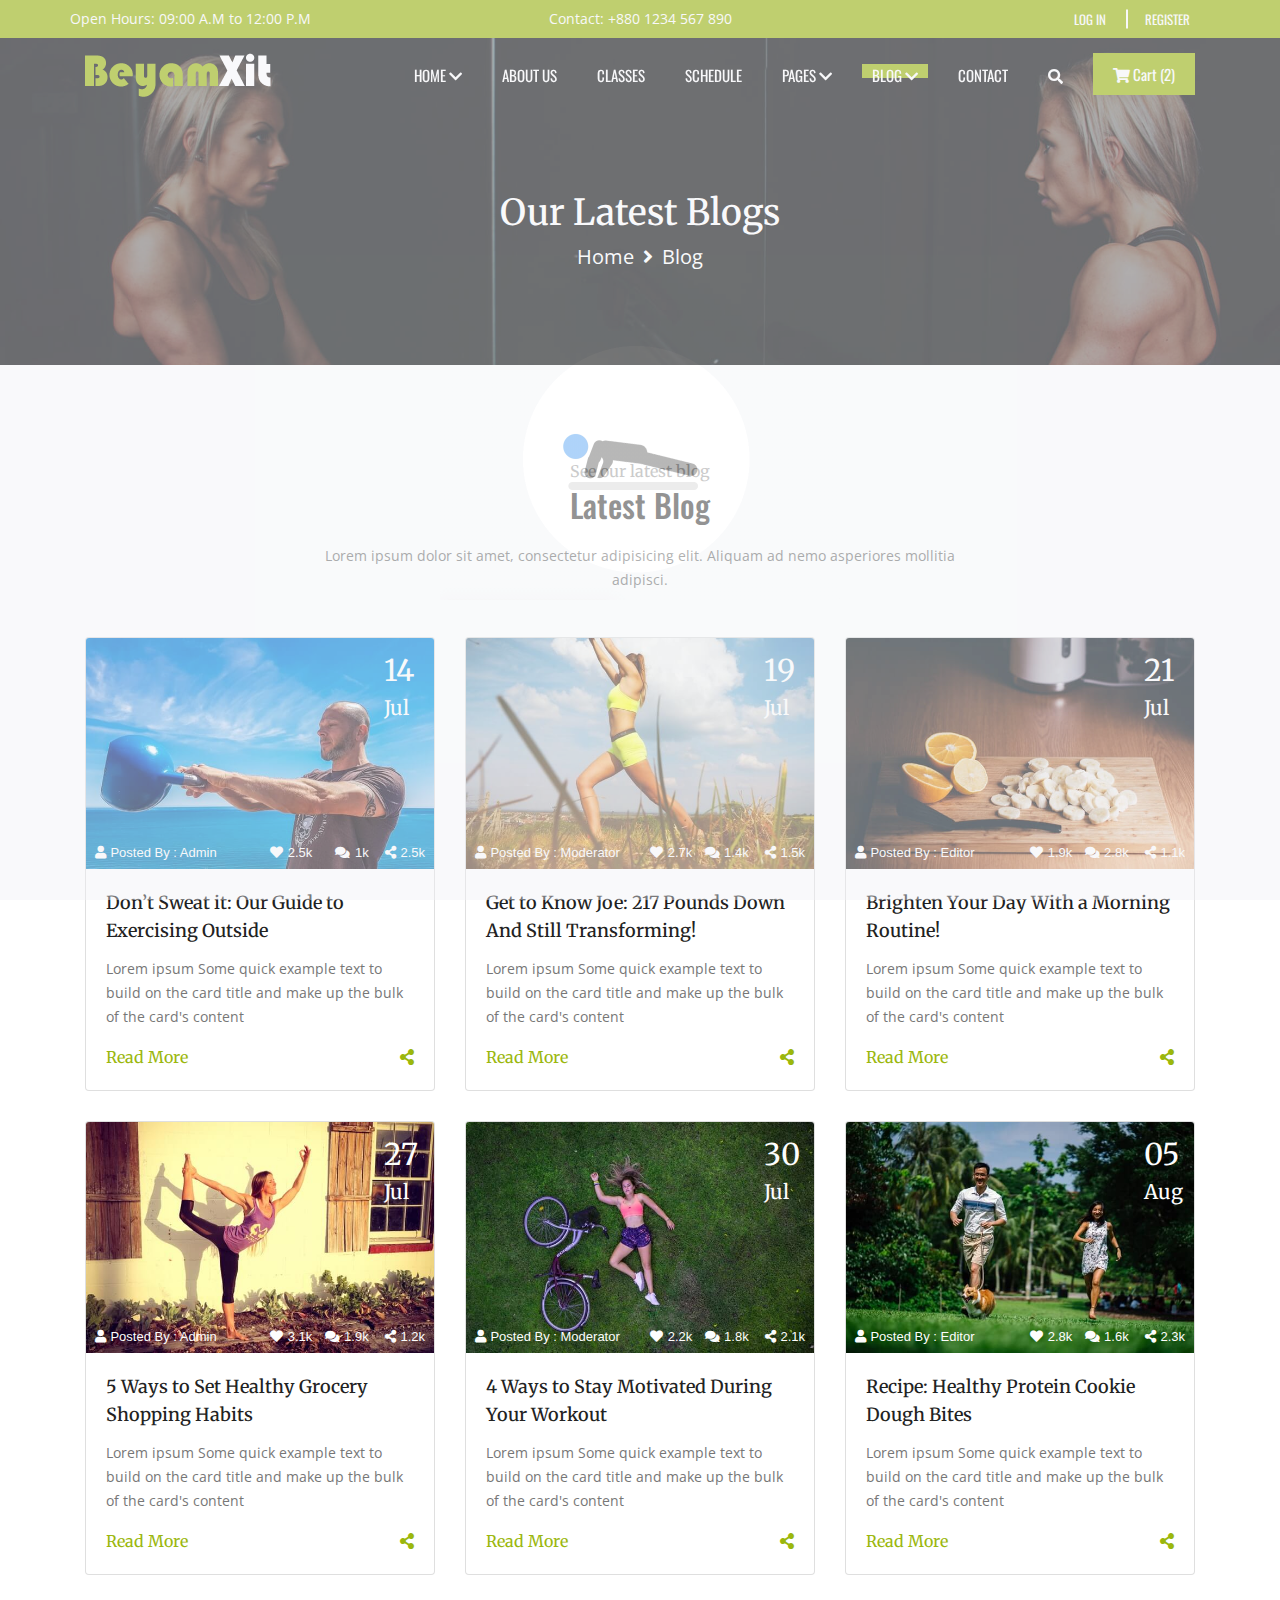
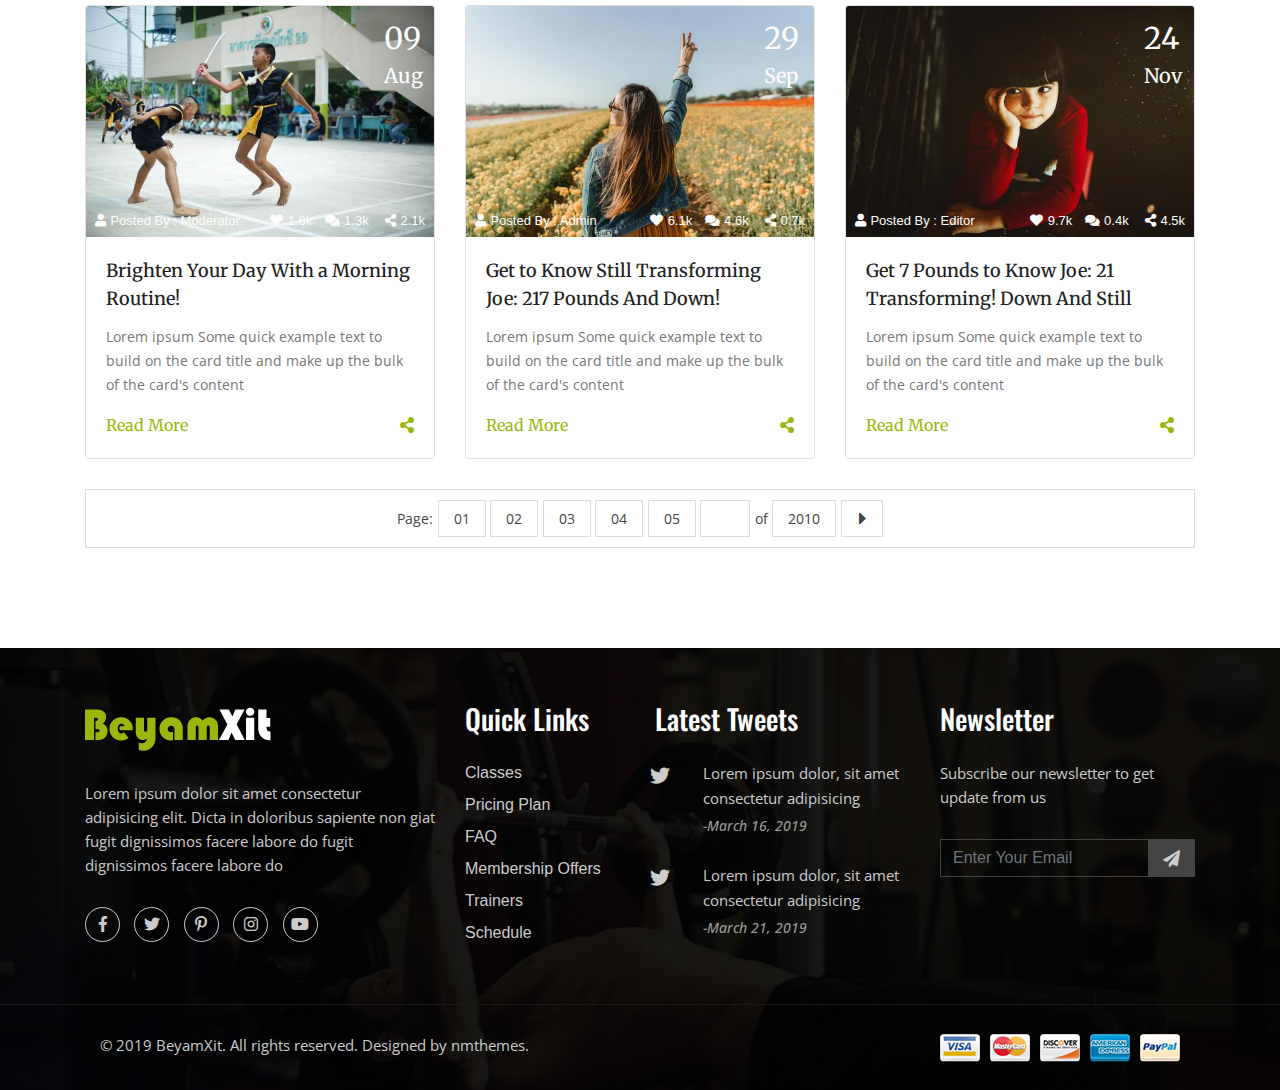
<file: blog.html>
<!DOCTYPE html>
<html lang="en">

<head>
    <meta charset="UTF-8">
    <meta name="viewport" content="width=device-width, initial-scale=1, shrink-to-fit=no">
    <title>BeyamXit - Gym &amp; E-commerce Template</title>
    <link rel="stylesheet" href="css/bootstrap.min.css">
    <link rel="stylesheet" href="css/slick.css">
    <link href="https://fonts.googleapis.com/css?family=Open+Sans:400,600,700" rel="stylesheet">
    <link href="https://fonts.googleapis.com/css?family=Merriweather" rel="stylesheet">
    <link href="https://fonts.googleapis.com/css?family=Oswald:400,600,700" rel="stylesheet">
    <link rel="stylesheet" href="css/all.min.css">
    <link rel="stylesheet" href="css/venobox.css">
    <link rel="stylesheet" href="css/lightbox.min.css">
    <link rel="stylesheet" href="css/pe-icon-7-stroke.css">
    <link rel="stylesheet" href="css/xzoom.css">
    <link rel="stylesheet" href="css/range.css">
    <link rel="stylesheet" href="font/flaticon.css">
    <link rel="stylesheet" href="css/style.css">
    <link rel="stylesheet" href="css/media.css">
</head>

<body>

    <!--=====================Preloader Part Start====================-->

    <div class="preloader">
        <img src="images/preloader2.gif" alt="Preloader Image">
    </div>

    <!--=====================Preloader Part End====================-->

    <!--=====================Header Part Start====================-->

    <header>
        <div class="top-area">
            <div class="container">
                <div class="row">
                    <div class="col-lg-4 d-none d-lg-block px-0">
                        <p>Open Hours: 09:00 A.M to 12:00 P.M</p>
                    </div>
                    <div class="col-lg-4 col-8 text-lg-center pl-3">
                        <span>Contact: <a href="tel:1-123-456-7890">+880 1234 567
                                890</a></span>
                    </div>
                    <div class="col-lg-4 col-4 px-0">
                        <ul>
                            <li><a href="#">Log In</a></li>
                            <li class="d-none d-sm-inline-block d-lg-inline-block"><a href="#">Register</a></li>
                        </ul>
                    </div>
                </div>
            </div>
        </div>
    </header>

    <nav class="navbar navbar-expand-lg navbar-light">
        <div class="container search-parent">
            <a class="navbar-brand" href="index.html">
                <img src="images/logo.png" alt="Logo">
            </a>
            <button class="navbar-toggler" type="button" data-toggle="collapse" data-target="#navbarSupportedContent"
                aria-controls="navbarSupportedContent" aria-expanded="false" aria-label="Toggle navigation">
                <span class="fas fa-bars"></span>
            </button>
            <div class="collapse navbar-collapse" id="navbarSupportedContent">
                <ul class="navbar-nav ml-auto">
                    <li class="nav-item">
                        <a class="nav-link menu-item">Home <i class="fas fa-chevron-down"></i></a>
                        <ul>
                            <li>
                                <a href="index.html">Homepage One</a>
                            </li>
                            <li>
                                <a href="index2.html">Homepage Two</a>
                            </li>
                        </ul>
                    </li>
                    <li class="nav-item">
                        <a class="nav-link menu-item" href="about.html">About us</a>
                    </li>
                    <li class="nav-item">
                        <a class="nav-link menu-item" href="classes.html">Classes</a>
                    </li>
                    <li class="nav-item">
                        <a class="nav-link menu-item" href="schedule.html">Schedule</a>
                    </li>
                    <li class="nav-item">
                        <a class="nav-link menu-item">Pages <i class="fas fa-chevron-down"></i></a>
                        <ul>
                            <li>
                                <a href="product-grid.html">Product Grid</a>
                            </li>
                            <li>
                                <a href="product-grid-sidebar.html">Product Grid Sidebar</a>
                            </li>
                            <li>
                                <a href="product-list.html">Product List View</a>
                            </li>
                            <li>
                                <a href="product-details.html">Product Details</a>
                            </li>
                            <li>
                                <a href="cart.html">Cart</a>
                            </li>
                            <li>
                                <a href="checkout.html">Checkout</a>
                            </li>
                            <li>
                                <a href="gallery.html">Our Gallery</a>
                            </li>
                        </ul>
                    </li>
                    <li class="nav-item">
                        <a class="nav-link menu-item active">Blog <i class="fas fa-chevron-down"></i></a>
                        <ul>
                            <li>
                                <a href="blog.html">Blog</a>
                            </li>
                            <li>
                                <a href="blog-details.html">Blog Details</a>
                            </li>
                        </ul>
                    </li>
                    <li class="nav-item">
                        <a class="nav-link menu-item" href="contact.html">Contact</a>
                    </li>
                    <li class="nav-item">
                        <span class="nav-link search"><i class="fas fa-search"></i></span>
                    </li>
                </ul>
                <div class="search-form">
                    <form method="POST">
                        <input type="text" placeholder="Search">
                        <button type="submit"><i class="fas fa-search"></i></button>
                    </form>
                </div>
                <span class="search-close"><i class="fas fa-times"></i></span>
                <ul class="add-to-cart d-none d-lg-block">
                    <li>
                        <a href="cart.html"><i class="fas fa-shopping-cart"></i> Cart (2)</a>
                    </li>
                </ul>
            </div>
        </div>
        <ul class="add-to-cart2 d-lg-none d-block">
            <li>
                <a href="cart.html"><i class="fas fa-shopping-cart"></i>(2)</a>
            </li>
        </ul>
    </nav>

    <!--=====================Header Part End====================-->

    <!--================ Breadcumb Part HTML Start ======================-->

    <section id="breadcumb">
        <div class="bnr-overlay">
            <div class="container">
                <div class="row">
                    <div class="col-lg-12 text-center p-0">
                        <h1>Our Latest Blogs</h1>
                        <ul>
                            <li><a href="index.html">Home</a></li>
                            <li><i class="fas fa-angle-right"></i></li>
                            <li><a href="blog.html">Blog</a></li>
                        </ul>
                    </div>
                </div>
            </div>
        </div>
    </section>

    <!--================ Breadcumb Part HTML End ======================-->

    <!--=====================Blog Part Start===============-->

    <section id="blog" class="blog-page">
        <div class="container">
            <div class="row">
                <div class="col-lg-7 m-auto text-center">
                    <div class="blog-head">
                        <span>See our latest blog</span>
                        <h2>Latest Blog</h2>
                        <p>Lorem ipsum dolor sit amet, consectetur adipisicing elit. Aliquam ad nemo asperiores
                            mollitia adipisci.</p>
                    </div>
                </div>
            </div>
            <div class="row">
                <div class="col-lg-4 col-12 col-sm-6">
                    <div class="card">
                        <div class="blog-img">
                            <img src="images/blog-1.jpg" class="card-img-top" alt="Blog Image">
                            <div class="blog-overlay">
                                <div class="blog-date">
                                    <span>14</span>
                                    <p>Jul</p>
                                </div>
                                <div class="blog-info">
                                    <div class="row mx-0">
                                        <div class="col-lg-6 d-none d-lg-block text-left px-1">
                                            <i class="fas fa-user"></i>
                                            <span>Posted By : Admin</span>
                                        </div>
                                        <div class="col-lg-2 col-4 px-1 text-lg-right text-center">
                                            <i class="fas fa-heart"></i>
                                            <span>2.5k</span>
                                        </div>
                                        <div class="col-lg-2 col-4 px-1 text-lg-right text-center">
                                            <i class="fas fa-comments"></i>
                                            <span>1k</span>
                                        </div>
                                        <div class="col-lg-2 col-4 px-1 text-lg-right text-center">
                                            <i class="fas fa-share-alt"></i>
                                            <span>2.5k</span>
                                        </div>
                                    </div>
                                </div>
                            </div>
                        </div>
                        <div class="card-body">
                            <h5 class="card-title"><a href="blog-details.html">Don’t Sweat it: Our Guide to Exercising Outside</a></h5>
                            <p class="card-text">Lorem ipsum Some quick example text to build on the card title and make
                                up the bulk
                                of the card's content</p>
                            <div class="blog-bottom">
                                <div class="row mx-0">
                                    <div class="col-lg-6 col-6 text-lef px-0">
                                        <a href="blog-details.html">Read More</a>
                                    </div>
                                    <div class="col-lg-6 col-6 text-right px-0">
                                        <a href="#"><i class="fas fa-share-alt"></i></a>
                                    </div>
                                </div>
                            </div>
                        </div>
                    </div>
                </div>
                <div class="col-lg-4 col-12 col-sm-6">
                    <div class="card">
                        <div class="blog-img">
                            <img src="images/blog-2.jpg" class="card-img-top" alt="Blog Image">
                            <div class="blog-overlay">
                                <div class="blog-date">
                                    <span>19</span>
                                    <p>Jul</p>
                                </div>
                                <div class="blog-info">
                                    <div class="row mx-0">
                                        <div class="col-lg-6 text-left d-none d-lg-block px-1">
                                            <i class="fas fa-user"></i>
                                            <span>Posted By : Moderator</span>
                                        </div>
                                        <div class="col-lg-2 col-4 px-1 text-lg-right text-center">
                                            <i class="fas fa-heart"></i>
                                            <span>2.7k</span>
                                        </div>
                                        <div class="col-lg-2 col-4 px-1 text-lg-right text-center">
                                            <i class="fas fa-comments"></i>
                                            <span>1.4k</span>
                                        </div>
                                        <div class="col-lg-2 col-4 px-1 text-lg-right text-center">
                                            <i class="fas fa-share-alt"></i>
                                            <span>1.5k</span>
                                        </div>
                                    </div>
                                </div>
                            </div>
                        </div>
                        <div class="card-body">
                            <h5 class="card-title"><a href="blog-details.html">Get to Know Joe: 217 Pounds Down And Still
                                    Transforming!</a></h5>
                            <p class="card-text">Lorem ipsum Some quick example text to build on the card title and make
                                up the bulk
                                of the card's content</p>
                            <div class="blog-bottom">
                                <div class="row mx-0">
                                    <div class="col-lg-6 col-6 text-lef px-0">
                                        <a href="blog-details.html">Read More</a>
                                    </div>
                                    <div class="col-lg-6 col-6 text-right px-0">
                                        <a href="#"><i class="fas fa-share-alt"></i></a>
                                    </div>
                                </div>
                            </div>
                        </div>
                    </div>
                </div>
                <div class="col-lg-4 col-12 col-sm-6">
                    <div class="card">
                        <div class="blog-img">
                            <img src="images/blog-3.jpg" class="card-img-top" alt="Blog Image">
                            <div class="blog-overlay">
                                <div class="blog-date">
                                    <span>21</span>
                                    <p>Jul</p>
                                </div>
                                <div class="blog-info">
                                    <div class="row mx-0">
                                        <div class="col-lg-6 text-left d-none d-lg-block px-1">
                                            <i class="fas fa-user"></i>
                                            <span>Posted By : Editor</span>
                                        </div>
                                        <div class="col-lg-2 col-4 px-1 text-lg-right text-center">
                                            <i class="fas fa-heart"></i>
                                            <span>1.9k</span>
                                        </div>
                                        <div class="col-lg-2 col-4 px-1 text-lg-right text-center">
                                            <i class="fas fa-comments"></i>
                                            <span>2.8k</span>
                                        </div>
                                        <div class="col-lg-2 col-4 px-1 text-lg-right text-center">
                                            <i class="fas fa-share-alt"></i>
                                            <span>1.1k</span>
                                        </div>
                                    </div>
                                </div>
                            </div>
                        </div>
                        <div class="card-body">
                            <h5 class="card-title"><a href="blog-details.html">Brighten Your Day With a Morning Routine!</a></h5>
                            <p class="card-text">Lorem ipsum Some quick example text to build on the card title and make
                                up the bulk
                                of the card's content</p>
                            <div class="blog-bottom">
                                <div class="row mx-0">
                                    <div class="col-lg-6 col-6 text-lef px-0">
                                        <a href="blog-details.html">Read More</a>
                                    </div>
                                    <div class="col-lg-6 col-6 text-right px-0">
                                        <a href="#"><i class="fas fa-share-alt"></i></a>
                                    </div>
                                </div>
                            </div>
                        </div>
                    </div>
                </div>
                <div class="col-lg-4 col-12 col-sm-6">
                    <div class="card">
                        <div class="blog-img">
                            <img src="images/blog-4.jpg" class="card-img-top" alt="Blog Image">
                            <div class="blog-overlay">
                                <div class="blog-date">
                                    <span>27</span>
                                    <p>Jul</p>
                                </div>
                                <div class="blog-info">
                                    <div class="row mx-0">
                                        <div class="col-lg-6 text-left d-none d-lg-block px-1">
                                            <i class="fas fa-user"></i>
                                            <span>Posted By : Admin</span>
                                        </div>
                                        <div class="col-lg-2 col-4 px-1 text-lg-right text-center">
                                            <i class="fas fa-heart"></i>
                                            <span>3.1k</span>
                                        </div>
                                        <div class="col-lg-2 col-4 px-1 text-lg-right text-center">
                                            <i class="fas fa-comments"></i>
                                            <span>1.9k</span>
                                        </div>
                                        <div class="col-lg-2 col-4 px-1 text-lg-right text-center">
                                            <i class="fas fa-share-alt"></i>
                                            <span>1.2k</span>
                                        </div>
                                    </div>
                                </div>
                            </div>
                        </div>
                        <div class="card-body">
                            <h5 class="card-title"><a href="blog-details.html">5 Ways to Set Healthy Grocery Shopping Habits</a></h5>
                            <p class="card-text">Lorem ipsum Some quick example text to build on the card title and make
                                up the bulk
                                of the card's content</p>
                            <div class="blog-bottom">
                                <div class="row mx-0">
                                    <div class="col-lg-6 col-6 text-lef px-0">
                                        <a href="blog-details.html">Read More</a>
                                    </div>
                                    <div class="col-lg-6 col-6 text-right px-0">
                                        <a href="#"><i class="fas fa-share-alt"></i></a>
                                    </div>
                                </div>
                            </div>
                        </div>
                    </div>
                </div>
                <div class="col-lg-4 col-12 col-sm-6">
                    <div class="card">
                        <div class="blog-img">
                            <img src="images/blog-5.jpg" class="card-img-top" alt="Blog Image">
                            <div class="blog-overlay">
                                <div class="blog-date">
                                    <span>30</span>
                                    <p>Jul</p>
                                </div>
                                <div class="blog-info">
                                    <div class="row mx-0">
                                        <div class="col-lg-6 d-none d-lg-block text-left px-1">
                                            <i class="fas fa-user"></i>
                                            <span>Posted By : Moderator</span>
                                        </div>
                                        <div class="col-lg-2 col-4 px-1 text-lg-right text-center">
                                            <i class="fas fa-heart"></i>
                                            <span>2.2k</span>
                                        </div>
                                        <div class="col-lg-2 col-4 px-1 text-lg-right text-center">
                                            <i class="fas fa-comments"></i>
                                            <span>1.8k</span>
                                        </div>
                                        <div class="col-lg-2 col-4 px-1 text-lg-right text-center">
                                            <i class="fas fa-share-alt"></i>
                                            <span>2.1k</span>
                                        </div>
                                    </div>
                                </div>
                            </div>
                        </div>
                        <div class="card-body">
                            <h5 class="card-title"><a href="#">4 Ways to Stay Motivated During Your Workout</a></h5>
                            <p class="card-text">Lorem ipsum Some quick example text to build on the card title and make
                                up the bulk
                                of the card's content</p>
                            <div class="blog-bottom">
                                <div class="row mx-0">
                                    <div class="col-lg-6 col-6 text-lef px-0">
                                        <a href="blog-details.html">Read More</a>
                                    </div>
                                    <div class="col-lg-6 col-6 text-right px-0">
                                        <a href="#"><i class="fas fa-share-alt"></i></a>
                                    </div>
                                </div>
                            </div>
                        </div>
                    </div>
                </div>
                <div class="col-lg-4 col-12 col-sm-6">
                    <div class="card">
                        <div class="blog-img">
                            <img src="images/blog-6.jpg" class="card-img-top" alt="Blog Image">
                            <div class="blog-overlay">
                                <div class="blog-date">
                                    <span>05</span>
                                    <p>Aug</p>
                                </div>
                                <div class="blog-info">
                                    <div class="row mx-0">
                                        <div class="col-lg-6 text-left d-none d-lg-block px-1">
                                            <i class="fas fa-user"></i>
                                            <span>Posted By : Editor</span>
                                        </div>
                                        <div class="col-lg-2 col-4 px-1 text-lg-right text-center">
                                            <i class="fas fa-heart"></i>
                                            <span>2.8k</span>
                                        </div>
                                        <div class="col-lg-2 col-4 px-1 text-lg-right text-center">
                                            <i class="fas fa-comments"></i>
                                            <span>1.6k</span>
                                        </div>
                                        <div class="col-lg-2 col-4 px-1 text-lg-right text-center">
                                            <i class="fas fa-share-alt"></i>
                                            <span>2.3k</span>
                                        </div>
                                    </div>
                                </div>
                            </div>
                        </div>
                        <div class="card-body">
                            <h5 class="card-title"><a href="blog-details.html">Recipe: Healthy Protein Cookie Dough Bites</a></h5>
                            <p class="card-text">Lorem ipsum Some quick example text to build on the card title and make
                                up the bulk
                                of the card's content</p>
                            <div class="blog-bottom">
                                <div class="row mx-0">
                                    <div class="col-lg-6 col-6 text-lef px-0">
                                        <a href="blog-details.html">Read More</a>
                                    </div>
                                    <div class="col-lg-6 col-6 text-right px-0">
                                        <a href="#"><i class="fas fa-share-alt"></i></a>
                                    </div>
                                </div>
                            </div>
                        </div>
                    </div>
                </div>
                <div class="col-lg-4 col-12 col-sm-6">
                    <div class="card">
                        <div class="blog-img">
                            <img src="images/blog-7.jpg" class="card-img-top" alt="Blog Image">
                            <div class="blog-overlay">
                                <div class="blog-date">
                                    <span>09</span>
                                    <p>Aug</p>
                                </div>
                                <div class="blog-info">
                                    <div class="row mx-0">
                                        <div class="col-lg-6 text-left d-none d-lg-block px-1">
                                            <i class="fas fa-user"></i>
                                            <span>Posted By : Moderator</span>
                                        </div>
                                        <div class="col-lg-2 col-4 px-1 text-lg-right text-center">
                                            <i class="fas fa-heart"></i>
                                            <span>1.6k</span>
                                        </div>
                                        <div class="col-lg-2 col-4 px-1 text-lg-right text-center">
                                            <i class="fas fa-comments"></i>
                                            <span>1.3k</span>
                                        </div>
                                        <div class="col-lg-2 col-4 px-1 text-lg-right text-center">
                                            <i class="fas fa-share-alt"></i>
                                            <span>2.1k</span>
                                        </div>
                                    </div>
                                </div>
                            </div>
                        </div>
                        <div class="card-body">
                            <h5 class="card-title"><a href="blog-details.html">Brighten Your Day With a Morning Routine!</a></h5>
                            <p class="card-text">Lorem ipsum Some quick example text to build on the card title and make
                                up the bulk
                                of the card's content</p>
                            <div class="blog-bottom">
                                <div class="row mx-0">
                                    <div class="col-lg-6 col-6 text-lef px-0">
                                        <a href="blog-details.html">Read More</a>
                                    </div>
                                    <div class="col-lg-6 col-6 text-right px-0">
                                        <a href="#"><i class="fas fa-share-alt"></i></a>
                                    </div>
                                </div>
                            </div>
                        </div>
                    </div>
                </div>
                <div class="col-lg-4 col-12 col-sm-6">
                    <div class="card">
                        <div class="blog-img">
                            <img src="images/blog-8.jpg" class="card-img-top" alt="Blog Image">
                            <div class="blog-overlay">
                                <div class="blog-date">
                                    <span>29</span>
                                    <p>Sep</p>
                                </div>
                                <div class="blog-info">
                                    <div class="row mx-0">
                                        <div class="col-lg-6 d-none d-lg-block text-left px-1">
                                            <i class="fas fa-user"></i>
                                            <span>Posted By : Admin</span>
                                        </div>
                                        <div class="col-lg-2 col-4 px-1 text-lg-right text-center">
                                            <i class="fas fa-heart"></i>
                                            <span>6.1k</span>
                                        </div>
                                        <div class="col-lg-2 col-4 px-1 text-lg-right text-center">
                                            <i class="fas fa-comments"></i>
                                            <span>4.6k</span>
                                        </div>
                                        <div class="col-lg-2 col-4 px-1 text-lg-right text-center">
                                            <i class="fas fa-share-alt"></i>
                                            <span>0.7k</span>
                                        </div>
                                    </div>
                                </div>
                            </div>
                        </div>
                        <div class="card-body">
                            <h5 class="card-title"><a href="blog-details.html">Get to Know Still Transforming Joe: 217 Pounds And
                                    Down!</a></h5>
                            <p class="card-text">Lorem ipsum Some quick example text to build on the card title and make
                                up the bulk
                                of the card's content</p>
                            <div class="blog-bottom">
                                <div class="row mx-0">
                                    <div class="col-lg-6 col-6 text-lef px-0">
                                        <a href="blog-details.html">Read More</a>
                                    </div>
                                    <div class="col-lg-6 col-6 text-right px-0">
                                        <a href="#"><i class="fas fa-share-alt"></i></a>
                                    </div>
                                </div>
                            </div>
                        </div>
                    </div>
                </div>
                <div class="col-lg-4 col-12 d-none d-lg-block">
                    <div class="card">
                        <div class="blog-img">
                            <img src="images/blog-9.jpg" class="card-img-top" alt="Blog Image">
                            <div class="blog-overlay">
                                <div class="blog-date">
                                    <span>24</span>
                                    <p>Nov</p>
                                </div>
                                <div class="blog-info">
                                    <div class="row mx-0">
                                        <div class="col-lg-6 text-left d-none d-lg-block px-1">
                                            <i class="fas fa-user"></i>
                                            <span>Posted By : Editor</span>
                                        </div>
                                        <div class="col-lg-2 col-4 px-1 text-lg-right text-center">
                                            <i class="fas fa-heart"></i>
                                            <span>9.7k</span>
                                        </div>
                                        <div class="col-lg-2 col-4 px-1 text-lg-right text-center">
                                            <i class="fas fa-comments"></i>
                                            <span>0.4k</span>
                                        </div>
                                        <div class="col-lg-2 col-4 px-1 text-lg-right text-center">
                                            <i class="fas fa-share-alt"></i>
                                            <span>4.5k</span>
                                        </div>
                                    </div>
                                </div>
                            </div>
                        </div>
                        <div class="card-body">
                            <h5 class="card-title"><a href="blog-details.html">Get 7 Pounds to Know Joe: 21 Transforming! Down And
                                    Still</a></h5>
                            <p class="card-text">Lorem ipsum Some quick example text to build on the card title and make
                                up the bulk
                                of the card's content</p>
                            <div class="blog-bottom">
                                <div class="row mx-0">
                                    <div class="col-lg-6 col-6 text-lef px-0">
                                        <a href="blog-details.html">Read More</a>
                                    </div>
                                    <div class="col-lg-6 col-6 text-right px-0">
                                        <a href="#"><i class="fas fa-share-alt"></i></a>
                                    </div>
                                </div>
                            </div>
                        </div>
                    </div>
                </div>
                <div class="col-12 col-sm-12 text-center">
                    <div class="page-border">
                        <ul>
                            <li>Page: </li>
                            <li><a href="#">01</a></li>
                            <li><a href="#" class=" d-none d-lg-inline-block">02</a></li>
                            <li class="noorsagor163 d-none d-lg-inline-block"><a href="#">03</a></li>
                            <li class="noorsagor163 d-none d-lg-inline-block"><a href="#">04</a></li>
                            <li class="noorsagor163 d-none d-lg-inline-block"><a href="#">05</a></li>
                            <li class="noorsagor163">
                                <form><input type="text"></form>
                            </li>
                            <li>of</li>
                            <li><a href="#">2010</a></li>
                            <li><a href="#"><i class="fas fa-caret-right"></i></a></li>
                        </ul>
                    </div>
                </div>
            </div>
        </div>
    </section>

    <!--=====================Blog Part End===============-->

    <!--=====================Footer Part Start===============-->

    <footer>
        <div class="container">
            <div class="row">
                <div class="col-lg-4 col-sm-6">
                    <div class="footer-logo footer-margin-sm">
                        <a class="footer-brand" href="#banner">
                            <img src="images/logo.png" alt="Logo">
                        </a>
                        <p>Lorem ipsum dolor sit amet consectetur adipisicing elit.
                            Dicta in doloribus sapiente non giat fugit dignissimos facere labore do fugit dignissimos
                            facere labore do </p>
                        <ul>
                            <li><a href="#"><i class="fab fa-facebook-f"></i></a></li>
                            <li><a href="#"><i class="fab fa-twitter"></i></a></li>
                            <li><a href="#"><i class="fab fa-pinterest-p"></i></a></li>
                            <li><a href="#"><i class="fab fa-instagram"></i></a></li>
                            <li><a href="#"><i class="fab fa-youtube"></i></a></li>
                        </ul>
                    </div>
                </div>
                <div class="col-lg-2 col-sm-6">
                    <div class="footer-item footer-margin-sm">
                        <h3>Quick Links</h3>
                        <ul>
                            <li><a href="#">Classes</a></li>
                            <li><a href="#">Pricing Plan</a></li>
                            <li><a href="#">FAQ</a></li>
                            <li><a href="#">Membership Offers</a></li>
                            <li><a href="#">Trainers</a></li>
                            <li><a href="#">Schedule</a></li>
                        </ul>
                    </div>
                </div>
                <div class="col-lg-3 col-sm-6">
                    <div class="footer-item">
                        <h3>Latest Tweets</h3>
                        <div class="tweet">
                            <div class="row">
                                <div class="col-lg-2 col-sm-1 p-sm-0">
                                    <a href="#"><i class="fab fa-twitter"></i></a>
                                </div>
                                <div class="col-lg-10 col-sm-11">
                                    <p><a href="#">Lorem ipsum dolor, sit amet consectetur adipisicing</a></p>
                                    <h6>-March 16, 2019</h6>
                                </div>
                            </div>
                        </div>
                        <div class="tweet pb0">
                            <div class="row">
                                <div class="col-lg-2 col-sm-1 p-sm-0">
                                    <a href="#"><i class="fab fa-twitter"></i></a>
                                </div>
                                <div class="col-lg-10 col-sm-11">
                                    <p><a href="#">Lorem ipsum dolor, sit amet consectetur adipisicing</a></p>
                                    <h6>-March 21, 2019</h6>
                                </div>
                            </div>
                        </div>
                    </div>
                </div>
                <div class="col-lg-3 col-sm-6">
                    <div class="footer-item footer-news">
                        <h3>Newsletter</h3>
                        <p>Subscribe our newsletter to get update from us</p>
                        <form>
                            <div class="input-grpc">
                                <input type="email" placeholder="Enter Your Email" class="form-control">
                                <button type="submit"><i class="fas fa-paper-plane"></i></button>
                            </div>
                        </form>
                    </div>
                </div>
            </div>
        </div>
        <div class="cpryt">
            <div class="container">
                <div class="row mx-0">
                    <div class="col-lg-6 text-lg-left text-center">
                        <p>&copy; 2019 <a href="#">BeyamXit</a>. All rights reserved. Designed by <a
                                href="#">nmthemes</a>.
                        </p>
                    </div>
                    <div class="col-lg-6 text-lg-right text-center">
                        <img src="images/mastercard.png" alt="Master Card Image">
                    </div>
                </div>
            </div>
        </div>
    </footer>

    <!--=====================Footer Part End===============-->

    <!--=====================Back2Top Part Start===============-->

    <div class="back2top">
        <i class="fas fa-angle-double-up"></i>
    </div>

    <!--=====================Back2Top Part End===============-->


    <script src="js/jquery-1.12.4.min.js"></script>
    <script src="js/bootstrap.min.js"></script>
    <script src="js/slick.min.js"></script>
    <script src="js/venobox.min.js"></script>
    <script src="js/jquery.mb.YTPlayer.min.js"></script>
    <script src="js/waypoints.min.js"></script>
    <script src="js/lightbox.min.js"></script>
    <script src="js/jquery.counterup.min.js"></script>
    <script src="js/InputSpinner.js"></script>
    <script src="js/xoom-setup.js"></script>
    <script src="js/xzoom.min.js"></script>
    <script src="js/range.js"></script>
    <script src="js/custom.js"></script>

</body>

</html>
</file>
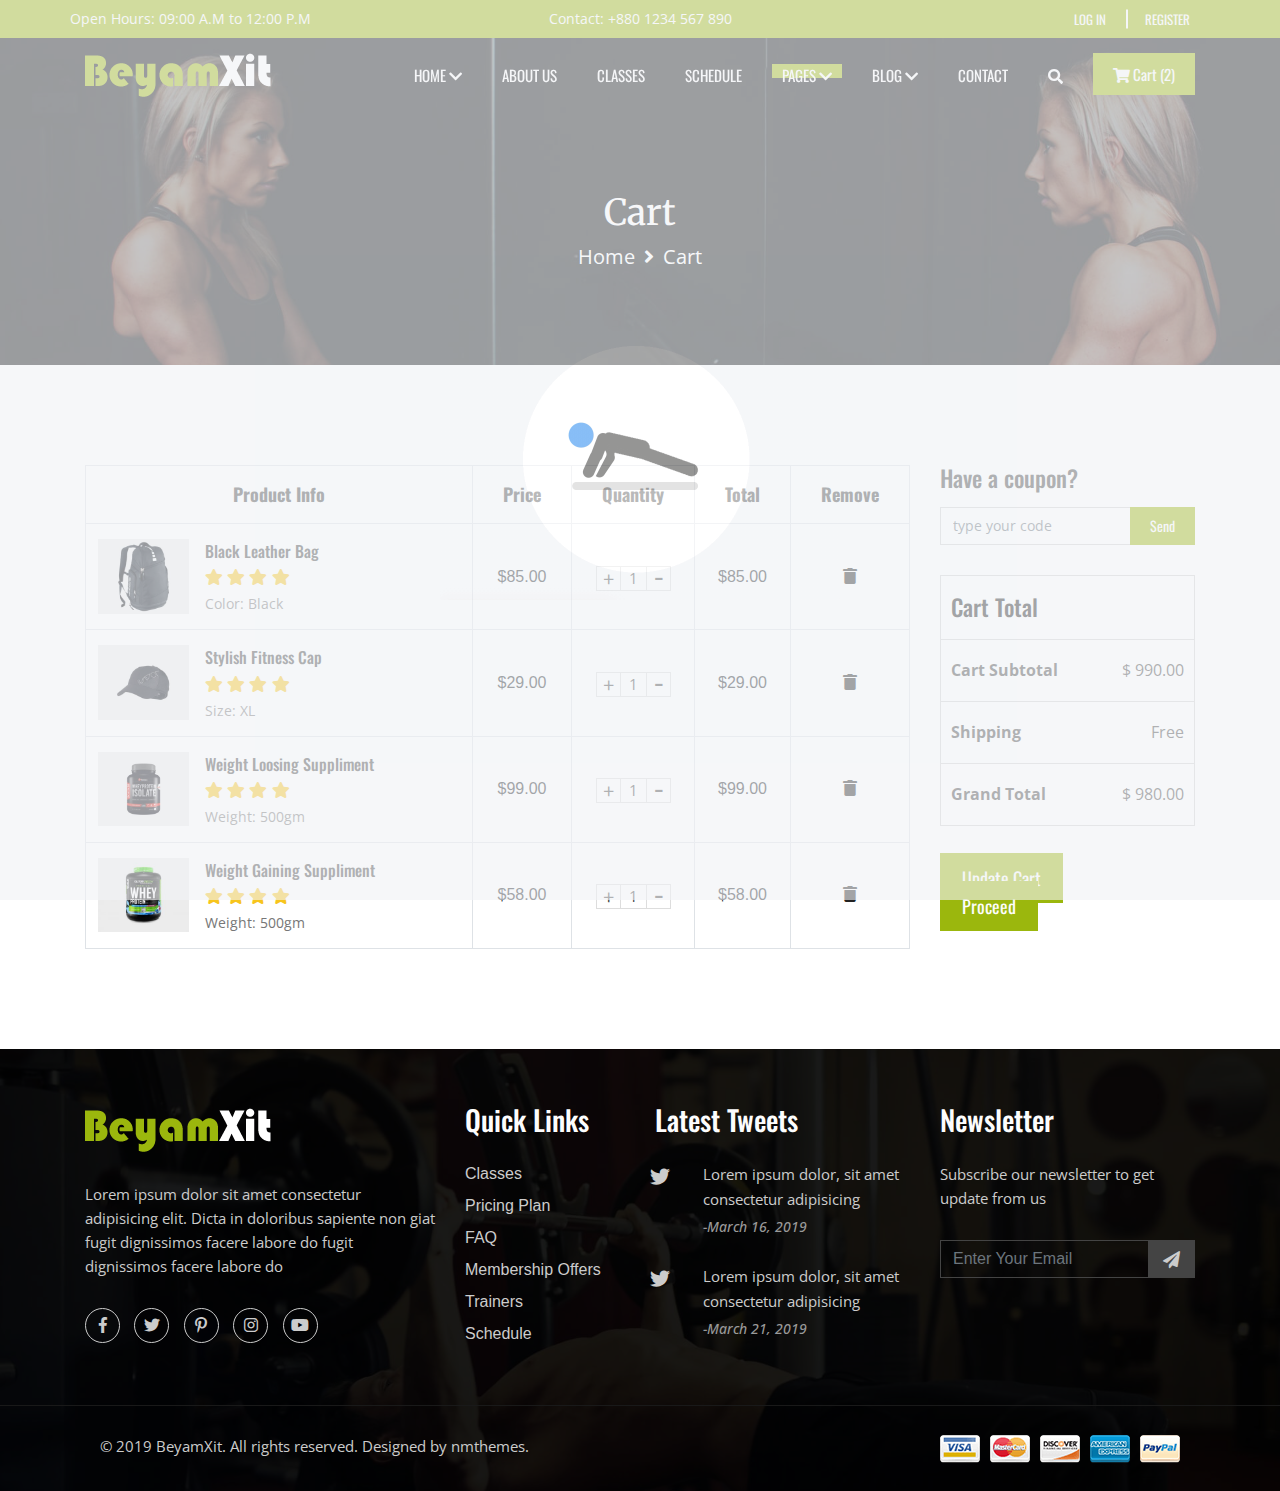
<file: cart.html>
<!DOCTYPE html>
<html lang="en">

<head>
    <meta charset="UTF-8">
    <meta name="viewport" content="width=device-width, initial-scale=1, shrink-to-fit=no">
    <title>BeyamXit - Gym &amp; E-commerce Template</title>
    <link rel="stylesheet" href="css/bootstrap.min.css">
    <link rel="stylesheet" href="css/slick.css">
    <link href="https://fonts.googleapis.com/css?family=Open+Sans:400,600,700" rel="stylesheet">
    <link href="https://fonts.googleapis.com/css?family=Merriweather" rel="stylesheet">
    <link href="https://fonts.googleapis.com/css?family=Oswald:400,600,700" rel="stylesheet">
    <link rel="stylesheet" href="css/all.min.css">
    <link rel="stylesheet" href="css/venobox.css">
    <link rel="stylesheet" href="css/lightbox.min.css">
    <link rel="stylesheet" href="css/pe-icon-7-stroke.css">
    <link rel="stylesheet" href="css/xzoom.css">
    <link rel="stylesheet" href="css/range.css">
    <link rel="stylesheet" href="font/flaticon.css">
    <link rel="stylesheet" href="css/style.css">
    <link rel="stylesheet" href="css/media.css">
</head>

<body>

    <!--=====================Preloader Part Start====================-->

    <div class="preloader">
        <img src="images/preloader2.gif" alt="Preloader Image">
    </div>

    <!--=====================Preloader Part End====================-->

    <!--=====================Header Part Start====================-->

    <header>
        <div class="top-area">
            <div class="container">
                <div class="row">
                    <div class="col-lg-4 d-none d-lg-block px-0">
                        <p>Open Hours: 09:00 A.M to 12:00 P.M</p>
                    </div>
                    <div class="col-lg-4 col-8 text-lg-center pl-3">
                        <span>Contact: <a href="tel:1-123-456-7890">+880 1234 567
                                890</a></span>
                    </div>
                    <div class="col-lg-4 col-4 px-0">
                        <ul>
                            <li><a href="#">Log In</a></li>
                            <li class="d-none d-sm-inline-block d-lg-inline-block"><a href="#">Register</a></li>
                        </ul>
                    </div>
                </div>
            </div>
        </div>
    </header>

    <nav class="navbar navbar-expand-lg navbar-light">
        <div class="container search-parent">
            <a class="navbar-brand" href="index.html">
                <img src="images/logo.png" alt="Logo">
            </a>
            <button class="navbar-toggler" type="button" data-toggle="collapse" data-target="#navbarSupportedContent"
                aria-controls="navbarSupportedContent" aria-expanded="false" aria-label="Toggle navigation">
                <span class="fas fa-bars"></span>
            </button>
            <div class="collapse navbar-collapse" id="navbarSupportedContent">
                <ul class="navbar-nav ml-auto">
                    <li class="nav-item">
                        <a class="nav-link menu-item">Home <i class="fas fa-chevron-down"></i></a>
                        <ul>
                            <li>
                                <a href="index.html">Homepage One</a>
                            </li>
                            <li>
                                <a href="index2.html">Homepage Two</a>
                            </li>
                        </ul>
                    </li>
                    <li class="nav-item">
                        <a class="nav-link menu-item" href="about.html">About us</a>
                    </li>
                    <li class="nav-item">
                        <a class="nav-link menu-item" href="classes.html">Classes</a>
                    </li>
                    <li class="nav-item">
                        <a class="nav-link menu-item" href="schedule.html">Schedule</a>
                    </li>
                    <li class="nav-item">
                        <a class="nav-link menu-item active">Pages <i class="fas fa-chevron-down"></i></a>
                        <ul>
                            <li>
                                <a href="product-grid.html">Product Grid</a>
                            </li>
                            <li>
                                <a href="product-grid-sidebar.html">Product Grid Sidebar</a>
                            </li>
                            <li>
                                <a href="product-list.html">Product List View</a>
                            </li>
                            <li>
                                <a href="product-details.html">Product Details</a>
                            </li>
                            <li>
                                <a href="cart.html">Cart</a>
                            </li>
                            <li>
                                <a href="checkout.html">Checkout</a>
                            </li>
                            <li>
                                <a href="gallery.html">Our Gallery</a>
                            </li>
                        </ul>
                    </li>
                    <li class="nav-item">
                        <a class="nav-link menu-item">Blog <i class="fas fa-chevron-down"></i></a>
                        <ul>
                            <li>
                                <a href="blog.html">Blog</a>
                            </li>
                            <li>
                                <a href="blog-details.html">Blog Details</a>
                            </li>
                        </ul>
                    </li>
                    <li class="nav-item">
                        <a class="nav-link menu-item" href="contact.html">Contact</a>
                    </li>
                    <li class="nav-item">
                        <span class="nav-link search"><i class="fas fa-search"></i></span>
                    </li>
                </ul>
                <div class="search-form">
                    <form method="POST">
                        <input type="text" placeholder="Search">
                        <button type="submit"><i class="fas fa-search"></i></button>
                    </form>
                </div>
                <span class="search-close"><i class="fas fa-times"></i></span>
                <ul class="add-to-cart d-none d-lg-block">
                    <li>
                        <a href="cart.html"><i class="fas fa-shopping-cart"></i> Cart (2)</a>
                    </li>
                </ul>
            </div>
        </div>
        <ul class="add-to-cart2 d-lg-none d-block">
            <li>
                <a href="cart.html"><i class="fas fa-shopping-cart"></i>(2)</a>
            </li>
        </ul>
    </nav>

    <!--=====================Header Part End====================-->

    <!--================ Breadcumb Part HTML Start ======================-->

    <section id="breadcumb">
        <div class="bnr-overlay">
            <div class="container">
                <div class="row">
                    <div class="col-lg-12 text-center p-0">
                        <h1>Cart</h1>
                        <ul>
                            <li><a href="index.html">Home</a></li>
                            <li><i class="fas fa-angle-right"></i></li>
                            <li><a href="about.html">Cart</a></li>
                        </ul>
                    </div>
                </div>
            </div>
        </div>
    </section>

    <!--================ Breadcumb Part HTML End ======================-->

    <!--================ Shopping Cart Start================ -->
    <section id="cart">
        <div class="container">
            <div class="row">
                <div class="col-lg-9 col-12">
                    <div class="cart-info">
                        <table class="table table-bordered">
                            <tbody>
                                <tr>
                                    <th>Product Info</th>
                                    <th>Price</th>
                                    <th>Quantity</th>
                                    <th>Total</th>
                                    <th>Remove</th>
                                </tr>
                                <tr>
                                    <td>
                                        <div class="col-lg-12 px-0">
                                            <div class="row mx-0">
                                                <div class="col-lg-3 col-12 px-0">
                                                    <img src="images/product-1.jpg" alt="cart1" class="img-fluid w-100">
                                                </div>
                                                <div class="col-lg-9 col-12 pro-info text-left px-0 px-lg-3">
                                                    <h3>Black Leather Bag</h3>
                                                    <div class="cart-star">
                                                        <i class="fas fa-star"></i>
                                                        <i class="fas fa-star"></i>
                                                        <i class="fas fa-star"></i>
                                                        <i class="fas fa-star"></i>
                                                    </div>
                                                    <p>Color: Black</p>
                                                </div>
                                            </div>
                                        </div>
                                    </td>
                                    <td>$85.00</td>
                                    <td>
                                        <form>
                                            <p class="quantity">
                                                <span></span><input type="number" min="1" max="9" step="1" value="1">
                                            </p>
                                        </form>
                                    </td>
                                    <td>$85.00</td>
                                    <td><a href="#"><i class="fas fa-trash"></i></a></td>
                                </tr>
                                <tr>
                                    <td>
                                        <div class="col-lg-12 px-0">
                                            <div class="row mx-0">
                                                <div class="col-lg-3 col-12 product-head px-0">
                                                    <img src="images/product-2.jpg" alt="cart1" class="img-fluid w-100">
                                                </div>
                                                <div class="col-lg-9 col-12 pro-info text-left px-0 px-lg-3">
                                                    <h3>Stylish Fitness Cap</h3>
                                                    <div class="cart-star">
                                                        <i class="fas fa-star"></i>
                                                        <i class="fas fa-star"></i>
                                                        <i class="fas fa-star"></i>
                                                        <i class="fas fa-star"></i>
                                                    </div>
                                                    <p>Size: XL</p>
                                                </div>
                                            </div>
                                        </div>
                                    </td>
                                    <td>$29.00</td>
                                    <td>
                                        <form>
                                            <p class="quantity">
                                                <span></span><input type="number" min="1" max="9" step="1" value="1">
                                            </p>
                                        </form>
                                    </td>
                                    <td>$29.00</td>
                                    <td><a href="#"><i class="fas fa-trash"></i></a></td>
                                </tr>
                                <tr>
                                    <td>
                                        <div class="col-lg-12 px-0">
                                            <div class="row mx-0">
                                                <div class="col-lg-3 col-12 px-0">
                                                    <img src="images/product-3.jpg" alt="cart1" class="img-fluid w-100">
                                                </div>
                                                <div class="col-lg-9 col-12 pro-info text-left px-0 px-lg-3">
                                                    <h3>Weight Loosing Suppliment</h3>
                                                    <div class="cart-star">
                                                        <i class="fas fa-star"></i>
                                                        <i class="fas fa-star"></i>
                                                        <i class="fas fa-star"></i>
                                                        <i class="fas fa-star"></i>
                                                    </div>
                                                    <p>Weight: 500gm</p>
                                                </div>
                                            </div>
                                        </div>
                                    </td>
                                    <td>$99.00</td>
                                    <td>
                                        <form>
                                            <p class="quantity">
                                                <span></span><input type="number" min="1" max="9" step="1" value="1">
                                            </p>
                                        </form>
                                    </td>
                                    <td>$99.00</td>
                                    <td><a href="#"><i class="fas fa-trash"></i></a></td>
                                </tr>
                                <tr>
                                    <td>
                                        <div class="col-lg-12 px-0">
                                            <div class="row mx-0">
                                                <div class="col-lg-3 col-12 product-list px-0">
                                                    <img src="images/product-4.jpg" alt="cart1" class="img-fluid w-100">
                                                </div>
                                                <div class="col-lg-9 col-12 pro-info text-left px-0 px-lg-3">
                                                    <h3>Weight Gaining Suppliment</h3>
                                                    <div class="cart-star">
                                                        <i class="fas fa-star"></i>
                                                        <i class="fas fa-star"></i>
                                                        <i class="fas fa-star"></i>
                                                        <i class="fas fa-star"></i>
                                                    </div>
                                                    <p>Weight: 500gm</p>
                                                </div>
                                            </div>
                                        </div>
                                    </td>
                                    <td>$58.00</td>
                                    <td>
                                        <form>
                                            <p class="quantity">
                                                <span></span><input type="number" min="1" max="9" step="1" value="1">
                                            </p>
                                        </form>
                                    </td>
                                    <td>$58.00</td>
                                    <td><a href="#"><i class="fas fa-trash"></i></a></td>
                                </tr>
                            </tbody>
                        </table>
                    </div>
                </div>
                <div class="col-lg-3">
                    <div class="cart-total">
                        <h3>Have a coupon?</h3>
                        <form>
                            <div class="input-group">
                                <input id="1" class="form-control" type="text" name="search"
                                    placeholder="type your code" />
                                <button type="submit">Send</button>
                            </div>
                        </form>
                    </div>
                    <div class="total-amount">
                        <ul>
                            <li>
                                <h3>Cart Total</h3>
                            </li>
                            <li><span>Cart Subtotal</span><a href="#">$ 990.00</a></li>
                            <li><span>Shipping</span><a href="#">Free</a></li>
                            <li><span>Grand Total</span><a href="#">$ 980.00</a></li>
                        </ul>
                    </div>
                    <ul class="cart-btn">
                        <li><a href="#">Update Cart</a></li>
                        <li><a href="checkout.html">Proceed</a></li>
                    </ul>
                </div>
            </div>
        </div>
    </section>
    <!--================ Shopping Cart End ================-->

    <!--=====================Footer Part Start===============-->

    <footer>
        <div class="container">
            <div class="row">
                <div class="col-lg-4 col-sm-6">
                    <div class="footer-logo footer-margin-sm">
                        <a class="footer-brand" href="#banner">
                            <img src="images/logo.png" alt="Logo">
                        </a>
                        <p>Lorem ipsum dolor sit amet consectetur adipisicing elit.
                            Dicta in doloribus sapiente non giat fugit dignissimos facere labore do fugit dignissimos
                            facere labore do </p>
                        <ul>
                            <li><a href="#"><i class="fab fa-facebook-f"></i></a></li>
                            <li><a href="#"><i class="fab fa-twitter"></i></a></li>
                            <li><a href="#"><i class="fab fa-pinterest-p"></i></a></li>
                            <li><a href="#"><i class="fab fa-instagram"></i></a></li>
                            <li><a href="#"><i class="fab fa-youtube"></i></a></li>
                        </ul>
                    </div>
                </div>
                <div class="col-lg-2 col-sm-6">
                    <div class="footer-item footer-margin-sm">
                        <h3>Quick Links</h3>
                        <ul>
                            <li><a href="#">Classes</a></li>
                            <li><a href="#">Pricing Plan</a></li>
                            <li><a href="#">FAQ</a></li>
                            <li><a href="#">Membership Offers</a></li>
                            <li><a href="#">Trainers</a></li>
                            <li><a href="#">Schedule</a></li>
                        </ul>
                    </div>
                </div>
                <div class="col-lg-3 col-sm-6">
                    <div class="footer-item">
                        <h3>Latest Tweets</h3>
                        <div class="tweet">
                            <div class="row">
                                <div class="col-lg-2 col-sm-1 p-sm-0">
                                    <a href="#"><i class="fab fa-twitter"></i></a>
                                </div>
                                <div class="col-lg-10 col-sm-11">
                                    <p><a href="#">Lorem ipsum dolor, sit amet consectetur adipisicing</a></p>
                                    <h6>-March 16, 2019</h6>
                                </div>
                            </div>
                        </div>
                        <div class="tweet pb0">
                            <div class="row">
                                <div class="col-lg-2 col-sm-1 p-sm-0">
                                    <a href="#"><i class="fab fa-twitter"></i></a>
                                </div>
                                <div class="col-lg-10 col-sm-11">
                                    <p><a href="#">Lorem ipsum dolor, sit amet consectetur adipisicing</a></p>
                                    <h6>-March 21, 2019</h6>
                                </div>
                            </div>
                        </div>
                    </div>
                </div>
                <div class="col-lg-3 col-sm-6">
                    <div class="footer-item footer-news">
                        <h3>Newsletter</h3>
                        <p>Subscribe our newsletter to get update from us</p>
                        <form>
                            <div class="input-grpc">
                                <input type="email" placeholder="Enter Your Email" class="form-control">
                                <button type="submit"><i class="fas fa-paper-plane"></i></button>
                            </div>
                        </form>
                    </div>
                </div>
            </div>
        </div>
        <div class="cpryt">
            <div class="container">
                <div class="row mx-0">
                    <div class="col-lg-6 text-lg-left text-center">
                        <p>&copy; 2019 <a href="#">BeyamXit</a>. All rights reserved. Designed by <a
                                href="#">nmthemes</a>.
                        </p>
                    </div>
                    <div class="col-lg-6 text-lg-right text-center">
                        <img src="images/mastercard.png" alt="Master Card Image">
                    </div>
                </div>
            </div>
        </div>
    </footer>

    <!--=====================Footer Part End===============-->

    <!--=====================Back2Top Part Start===============-->

    <div class="back2top">
        <i class="fas fa-angle-double-up"></i>
    </div>

    <!--=====================Back2Top Part End===============-->


    <script src="js/jquery-1.12.4.min.js"></script>
    <script src="js/bootstrap.min.js"></script>
    <script src="js/slick.min.js"></script>
    <script src="js/venobox.min.js"></script>
    <script src="js/jquery.mb.YTPlayer.min.js"></script>
    <script src="js/waypoints.min.js"></script>
    <script src="js/lightbox.min.js"></script>
    <script src="js/jquery.counterup.min.js"></script>
    <script src="js/InputSpinner.js"></script>
    <script src="js/xoom-setup.js"></script>
    <script src="js/xzoom.min.js"></script>
    <script src="js/range.js"></script>
    <script src="js/custom.js"></script>

</body>

</html>
</file>
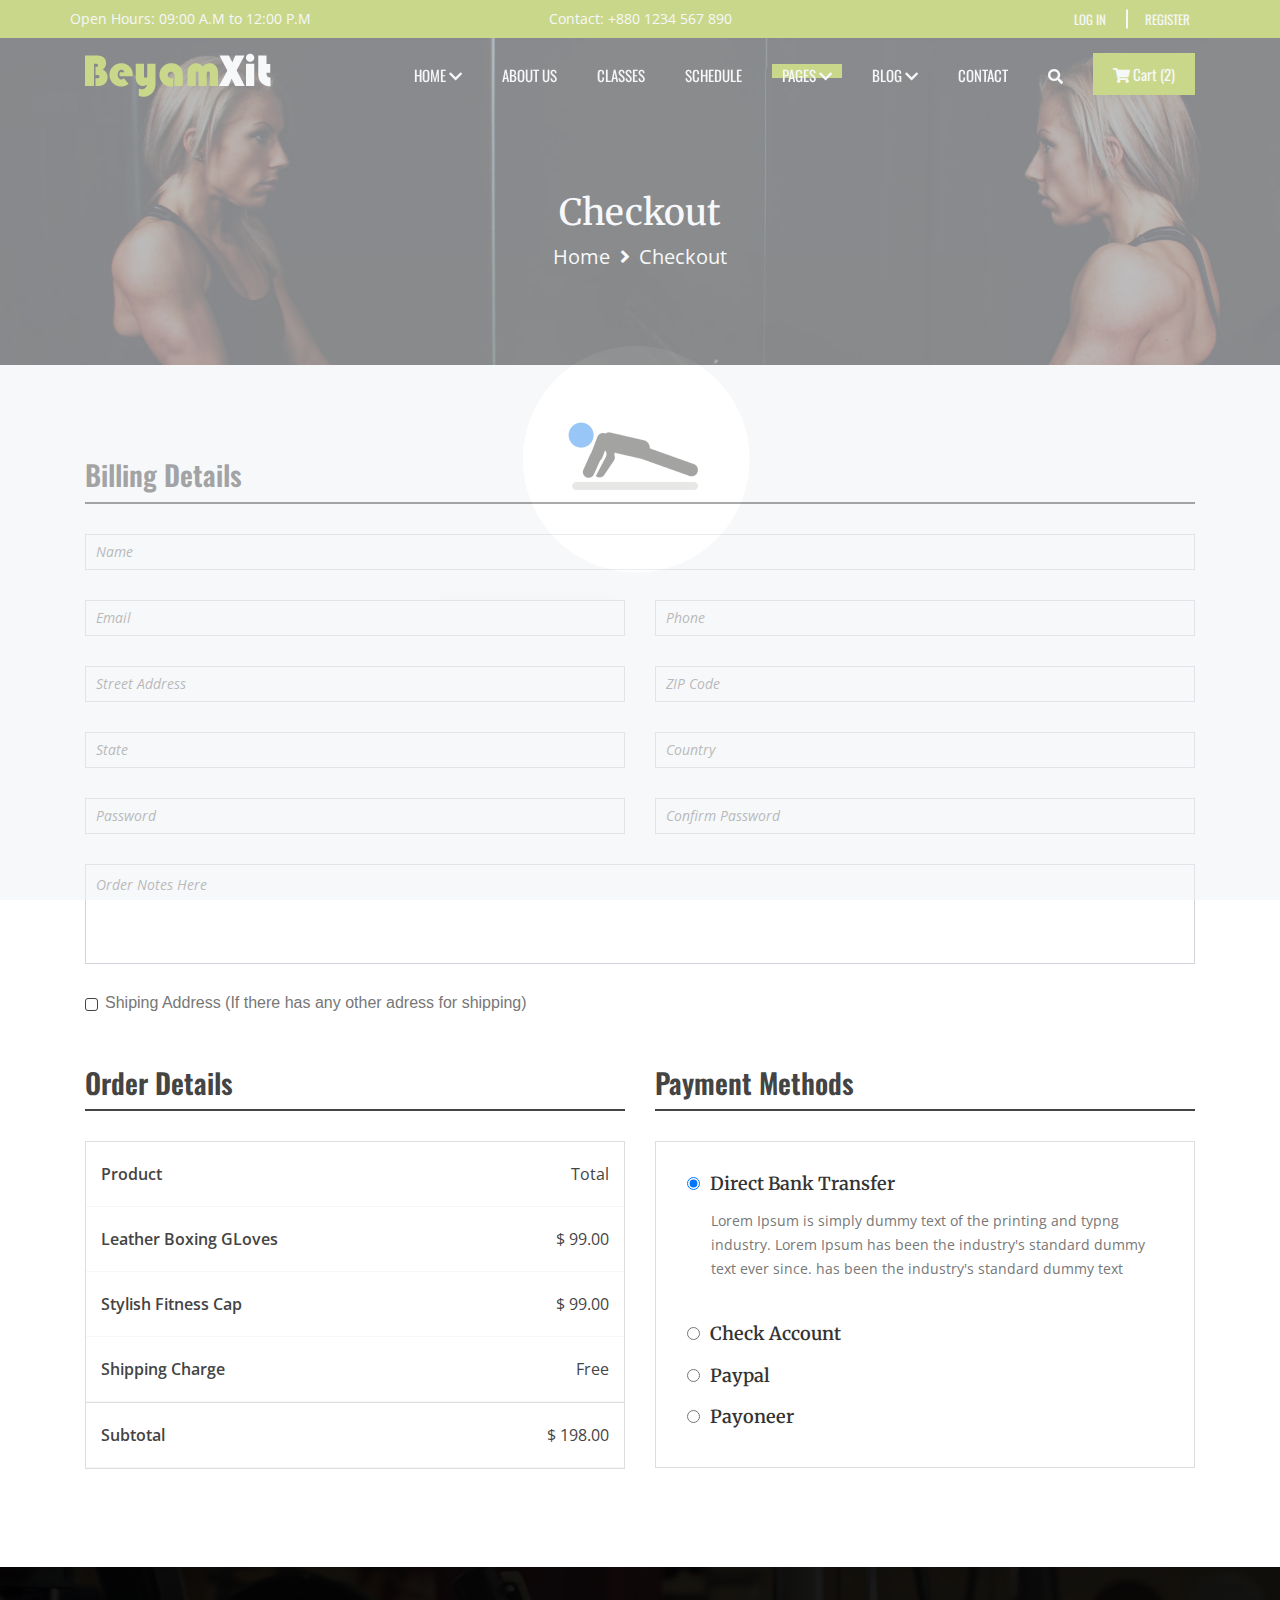
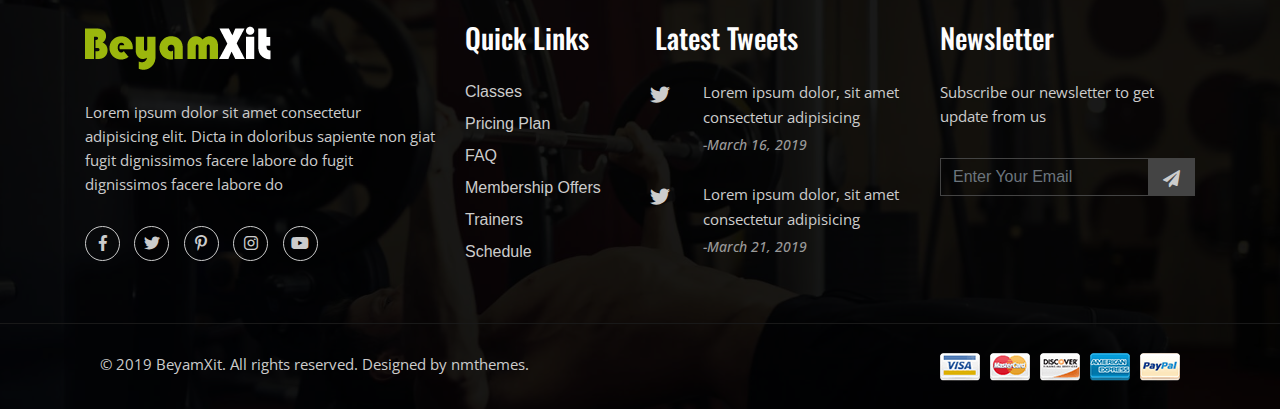
<file: checkout.html>
<!DOCTYPE html>
<html lang="en">

<head>
    <meta charset="UTF-8">
    <meta name="viewport" content="width=device-width, initial-scale=1, shrink-to-fit=no">
    <title>BeyamXit - Gym &amp; E-commerce Template</title>
    <link rel="stylesheet" href="css/bootstrap.min.css">
    <link rel="stylesheet" href="css/slick.css">
    <link href="https://fonts.googleapis.com/css?family=Open+Sans:400,600,700" rel="stylesheet">
    <link href="https://fonts.googleapis.com/css?family=Merriweather" rel="stylesheet">
    <link href="https://fonts.googleapis.com/css?family=Oswald:400,600,700" rel="stylesheet">
    <link rel="stylesheet" href="css/all.min.css">
    <link rel="stylesheet" href="css/venobox.css">
    <link rel="stylesheet" href="css/lightbox.min.css">
    <link rel="stylesheet" href="css/pe-icon-7-stroke.css">
    <link rel="stylesheet" href="css/xzoom.css">
    <link rel="stylesheet" href="css/range.css">
    <link rel="stylesheet" href="font/flaticon.css">
    <link rel="stylesheet" href="css/style.css">
    <link rel="stylesheet" href="css/media.css">
</head>

<body>

    <!--=====================Preloader Part Start====================-->

    <div class="preloader">
        <img src="images/preloader2.gif" alt="Preloader Image">
    </div>

    <!--=====================Preloader Part End====================-->

    <!--=====================Header Part Start====================-->

    <header>
        <div class="top-area">
            <div class="container">
                <div class="row">
                    <div class="col-lg-4 d-none d-lg-block px-0">
                        <p>Open Hours: 09:00 A.M to 12:00 P.M</p>
                    </div>
                    <div class="col-lg-4 col-8 text-lg-center pl-3">
                        <span>Contact: <a href="tel:1-123-456-7890">+880 1234 567
                                890</a></span>
                    </div>
                    <div class="col-lg-4 col-4 px-0">
                        <ul>
                            <li><a href="#">Log In</a></li>
                            <li class="d-none d-sm-inline-block d-lg-inline-block"><a href="#">Register</a></li>
                        </ul>
                    </div>
                </div>
            </div>
        </div>
    </header>

    <nav class="navbar navbar-expand-lg navbar-light">
        <div class="container search-parent">
            <a class="navbar-brand" href="index.html">
                <img src="images/logo.png" alt="Logo">
            </a>
            <button class="navbar-toggler" type="button" data-toggle="collapse" data-target="#navbarSupportedContent"
                aria-controls="navbarSupportedContent" aria-expanded="false" aria-label="Toggle navigation">
                <span class="fas fa-bars"></span>
            </button>
            <div class="collapse navbar-collapse" id="navbarSupportedContent">
                <ul class="navbar-nav ml-auto">
                    <li class="nav-item">
                        <a class="nav-link menu-item">Home <i class="fas fa-chevron-down"></i></a>
                        <ul>
                            <li>
                                <a href="index.html">Homepage One</a>
                            </li>
                            <li>
                                <a href="index2.html">Homepage Two</a>
                            </li>
                        </ul>
                    </li>
                    <li class="nav-item">
                        <a class="nav-link menu-item" href="about.html">About us</a>
                    </li>
                    <li class="nav-item">
                        <a class="nav-link menu-item" href="classes.html">Classes</a>
                    </li>
                    <li class="nav-item">
                        <a class="nav-link menu-item" href="schedule.html">Schedule</a>
                    </li>
                    <li class="nav-item">
                        <a class="nav-link menu-item active">Pages <i class="fas fa-chevron-down"></i></a>
                        <ul>
                            <li>
                                <a href="product-grid.html">Product Grid</a>
                            </li>
                            <li>
                                <a href="product-grid-sidebar.html">Product Grid Sidebar</a>
                            </li>
                            <li>
                                <a href="product-list.html">Product List View</a>
                            </li>
                            <li>
                                <a href="product-details.html">Product Details</a>
                            </li>
                            <li>
                                <a href="cart.html">Cart</a>
                            </li>
                            <li>
                                <a href="checkout.html">Checkout</a>
                            </li>
                            <li>
                                <a href="gallery.html">Our Gallery</a>
                            </li>
                        </ul>
                    </li>
                    <li class="nav-item">
                        <a class="nav-link menu-item">Blog <i class="fas fa-chevron-down"></i></a>
                        <ul>
                            <li>
                                <a href="blog.html">Blog</a>
                            </li>
                            <li>
                                <a href="blog-details.html">Blog Details</a>
                            </li>
                        </ul>
                    </li>
                    <li class="nav-item">
                        <a class="nav-link menu-item" href="contact.html">Contact</a>
                    </li>
                    <li class="nav-item">
                        <span class="nav-link search"><i class="fas fa-search"></i></span>
                    </li>
                </ul>
                <div class="search-form">
                    <form method="POST">
                        <input type="text" placeholder="Search">
                        <button type="submit"><i class="fas fa-search"></i></button>
                    </form>
                </div>
                <span class="search-close"><i class="fas fa-times"></i></span>
                <ul class="add-to-cart d-none d-lg-block">
                    <li>
                        <a href="cart.html"><i class="fas fa-shopping-cart"></i> Cart (2)</a>
                    </li>
                </ul>
            </div>
        </div>
        <ul class="add-to-cart2 d-lg-none d-block">
            <li>
                <a href="cart.html"><i class="fas fa-shopping-cart"></i>(2)</a>
            </li>
        </ul>
    </nav>

    <!--=====================Header Part End====================-->

    <!--================ Breadcumb Part HTML Start ======================-->

    <section id="breadcumb">
        <div class="bnr-overlay">
            <div class="container">
                <div class="row">
                    <div class="col-lg-12 text-center p-0">
                        <h1>Checkout</h1>
                        <ul>
                            <li><a href="index.html">Home</a></li>
                            <li><i class="fas fa-angle-right"></i></li>
                            <li><a href="about.html">Checkout</a></li>
                        </ul>
                    </div>
                </div>
            </div>
        </div>
    </section>

    <!--================ Breadcumb Part HTML End ======================-->

    <!--================ Checkout Part HTML Start ======================-->

    <section id="checkout">
        <div class="container">
            <div class="row">
                <div class="col-lg-12">
                    <h3>Billing Details</h3>
                    <form>
                        <input type="text" class="text" placeholder="Name">
                        <div class="row">
                            <div class="col-lg-6">
                                <input type="email" class="text email" placeholder="Email">
                            </div>
                            <div class="col-lg-6">
                                <input type="text" class="text phone" placeholder="Phone">
                            </div>
                        </div>
                        <div class="row">
                            <div class="col-lg-6">
                                <input type="text" class="text" placeholder="Street Address">
                            </div>
                            <div class="col-lg-6">
                                <input type="text" class="text" placeholder="ZIP Code">
                            </div>
                        </div>
                        <div class="row">
                            <div class="col-lg-6">
                                <input type="text" class="text" placeholder="State">
                            </div>
                            <div class="col-lg-6">
                                <input type="text" class="text" placeholder="Country">
                            </div>
                        </div>
                        <div class="row">
                            <div class="col-lg-6">
                                <input type="password" class="text" placeholder="Password">
                            </div>
                            <div class="col-lg-6">
                                <input type="password" class="text" placeholder="Confirm Password">
                            </div>
                        </div>
                        <textarea placeholder="Order Notes Here"></textarea>
                        <div class="col-lg-12 p-0">
                            <label class="register shiping">Shiping Address (If there has any other adress for
                                shipping)
                                <input type="checkbox">
                                <span class="checkmark"></span>
                            </label>
                        </div>
                    </form>
                </div>
                <div class="col-lg-6 order-details">
                    <form>
                        <h3>Order Details</h3>
                        <ul>
                            <li>Product <span>Total</span></li>
                            <li>Leather Boxing GLoves <span>$ 99.00</span></li>
                            <li>Stylish Fitness Cap <span>$ 99.00</span></li>
                            <li>Shipping Charge <span>Free</span></li>
                            <li class="total">Subtotal <span>$ 198.00</span></li>
                        </ul>
                    </form>
                </div>
                <div class="col-lg-6">
                    <form class="xs-padding">
                        <h3>Payment Methods</h3>
                        <div class="payment-way">
                            <div class="accordion" id="accordionExample">
                                <div class="accordion-noor">
                                    <div id="headingOne">
                                        <button class="btn btn-link" type="button" data-toggle="collapse"
                                            data-target="#collapseOne" aria-expanded="true" aria-controls="collapseOne">
                                            <h4><label><input type="radio" name="radio" checked="checked">Direct Bank
                                                    Transfer</label>
                                            </h4>
                                        </button>
                                    </div>

                                    <div id="collapseOne" class="collapse show" aria-labelledby="headingOne"
                                        data-parent="#accordionExample">
                                        <p class="noor">Lorem Ipsum is simply dummy text of the printing and typng
                                            industry.
                                            Lorem Ipsum
                                            has been the industry's standard dummy text ever since. has been the
                                            industry's standard dummy text</p>
                                    </div>
                                </div>
                                <div class="accordion-noor">
                                    <div id="headingTwo">
                                        <button class="btn btn-link" type="button" data-toggle="collapse"
                                            data-target="#collapseTwo" aria-expanded="true" aria-controls="collapseTwq">
                                            <h4><label><input type="radio" name="radio">Check Account</label></h4>
                                        </button>
                                    </div>

                                    <div id="collapseTwo" class="collapse" aria-labelledby="headingTwo"
                                        data-parent="#accordionExample">
                                        <p class="noor">Lorem Ipsum is simply dummy text of the printing and typng
                                            industry.
                                            Lorem Ipsum
                                            has been the industry's standard dummy text ever since. has been the
                                            industry's standard dummy text</p>
                                    </div>
                                </div>
                                <div class="accordion-noor">
                                    <div id="headingThree">
                                        <button class="btn btn-link" type="button" data-toggle="collapse"
                                            data-target="#collapseThree" aria-expanded="true"
                                            aria-controls="collapseThree">
                                            <h4><label><input type="radio" name="radio">Paypal</label></h4>
                                        </button>
                                    </div>

                                    <div id="collapseThree" class="collapse" aria-labelledby="headingThree"
                                        data-parent="#accordionExample">
                                        <p class="noor">Lorem Ipsum is simply dummy text of the printing and typng
                                            industry.
                                            Lorem Ipsum
                                            has been the industry's standard dummy text ever since. has been the
                                            industry's standard dummy text</p>
                                    </div>
                                </div>
                                <div>
                                    <div id="headingFour">
                                        <button class="btn btn-link" type="button" data-toggle="collapse"
                                            data-target="#collapseFour" aria-expanded="true"
                                            aria-controls="collapseFour">
                                            <h4><label><input type="radio" name="radio">Payoneer</label></h4>
                                        </button>
                                    </div>

                                    <div id="collapseFour" class="collapse" aria-labelledby="headingFour"
                                        data-parent="#accordionExample">
                                        <p class="noor">Lorem Ipsum is simply dummy text of the printing and typng
                                            industry.
                                            Lorem Ipsum
                                            has been the industry's standard dummy text ever since. has been the
                                            industry's standard dummy text</p>
                                    </div>
                                </div>
                            </div>
                        </div>
                    </form>
                </div>
            </div>
        </div>
    </section>

    <!--================ Checkout Part HTML End ======================-->

    <!--=====================Footer Part Start===============-->

    <footer>
        <div class="container">
            <div class="row">
                <div class="col-lg-4 col-sm-6">
                    <div class="footer-logo footer-margin-sm">
                        <a class="footer-brand" href="#banner">
                            <img src="images/logo.png" alt="Logo">
                        </a>
                        <p>Lorem ipsum dolor sit amet consectetur adipisicing elit.
                            Dicta in doloribus sapiente non giat fugit dignissimos facere labore do fugit dignissimos
                            facere labore do </p>
                        <ul>
                            <li><a href="#"><i class="fab fa-facebook-f"></i></a></li>
                            <li><a href="#"><i class="fab fa-twitter"></i></a></li>
                            <li><a href="#"><i class="fab fa-pinterest-p"></i></a></li>
                            <li><a href="#"><i class="fab fa-instagram"></i></a></li>
                            <li><a href="#"><i class="fab fa-youtube"></i></a></li>
                        </ul>
                    </div>
                </div>
                <div class="col-lg-2 col-sm-6">
                    <div class="footer-item footer-margin-sm">
                        <h3>Quick Links</h3>
                        <ul>
                            <li><a href="#">Classes</a></li>
                            <li><a href="#">Pricing Plan</a></li>
                            <li><a href="#">FAQ</a></li>
                            <li><a href="#">Membership Offers</a></li>
                            <li><a href="#">Trainers</a></li>
                            <li><a href="#">Schedule</a></li>
                        </ul>
                    </div>
                </div>
                <div class="col-lg-3 col-sm-6">
                    <div class="footer-item">
                        <h3>Latest Tweets</h3>
                        <div class="tweet">
                            <div class="row">
                                <div class="col-lg-2 col-sm-1 p-sm-0">
                                    <a href="#"><i class="fab fa-twitter"></i></a>
                                </div>
                                <div class="col-lg-10 col-sm-11">
                                    <p><a href="#">Lorem ipsum dolor, sit amet consectetur adipisicing</a></p>
                                    <h6>-March 16, 2019</h6>
                                </div>
                            </div>
                        </div>
                        <div class="tweet pb0">
                            <div class="row">
                                <div class="col-lg-2 col-sm-1 p-sm-0">
                                    <a href="#"><i class="fab fa-twitter"></i></a>
                                </div>
                                <div class="col-lg-10 col-sm-11">
                                    <p><a href="#">Lorem ipsum dolor, sit amet consectetur adipisicing</a></p>
                                    <h6>-March 21, 2019</h6>
                                </div>
                            </div>
                        </div>
                    </div>
                </div>
                <div class="col-lg-3 col-sm-6">
                    <div class="footer-item footer-news">
                        <h3>Newsletter</h3>
                        <p>Subscribe our newsletter to get update from us</p>
                        <form>
                            <div class="input-grpc">
                                <input type="email" placeholder="Enter Your Email" class="form-control">
                                <button type="submit"><i class="fas fa-paper-plane"></i></button>
                            </div>
                        </form>
                    </div>
                </div>
            </div>
        </div>
        <div class="cpryt">
            <div class="container">
                <div class="row mx-0">
                    <div class="col-lg-6 text-lg-left text-center">
                        <p>&copy; 2019 <a href="#">BeyamXit</a>. All rights reserved. Designed by <a
                                href="#">nmthemes</a>.
                        </p>
                    </div>
                    <div class="col-lg-6 text-lg-right text-center">
                        <img src="images/mastercard.png" alt="Master Card Image">
                    </div>
                </div>
            </div>
        </div>
    </footer>

    <!--=====================Footer Part End===============-->

    <!--=====================Back2Top Part Start===============-->

    <div class="back2top">
        <i class="fas fa-angle-double-up"></i>
    </div>

    <!--=====================Back2Top Part End===============-->


    <script src="js/jquery-1.12.4.min.js"></script>
    <script src="js/bootstrap.min.js"></script>
    <script src="js/slick.min.js"></script>
    <script src="js/venobox.min.js"></script>
    <script src="js/jquery.mb.YTPlayer.min.js"></script>
    <script src="js/waypoints.min.js"></script>
    <script src="js/lightbox.min.js"></script>
    <script src="js/jquery.counterup.min.js"></script>
    <script src="js/InputSpinner.js"></script>
    <script src="js/xoom-setup.js"></script>
    <script src="js/xzoom.min.js"></script>
    <script src="js/range.js"></script>
    <script src="js/custom.js"></script>

</body>

</html>
</file>
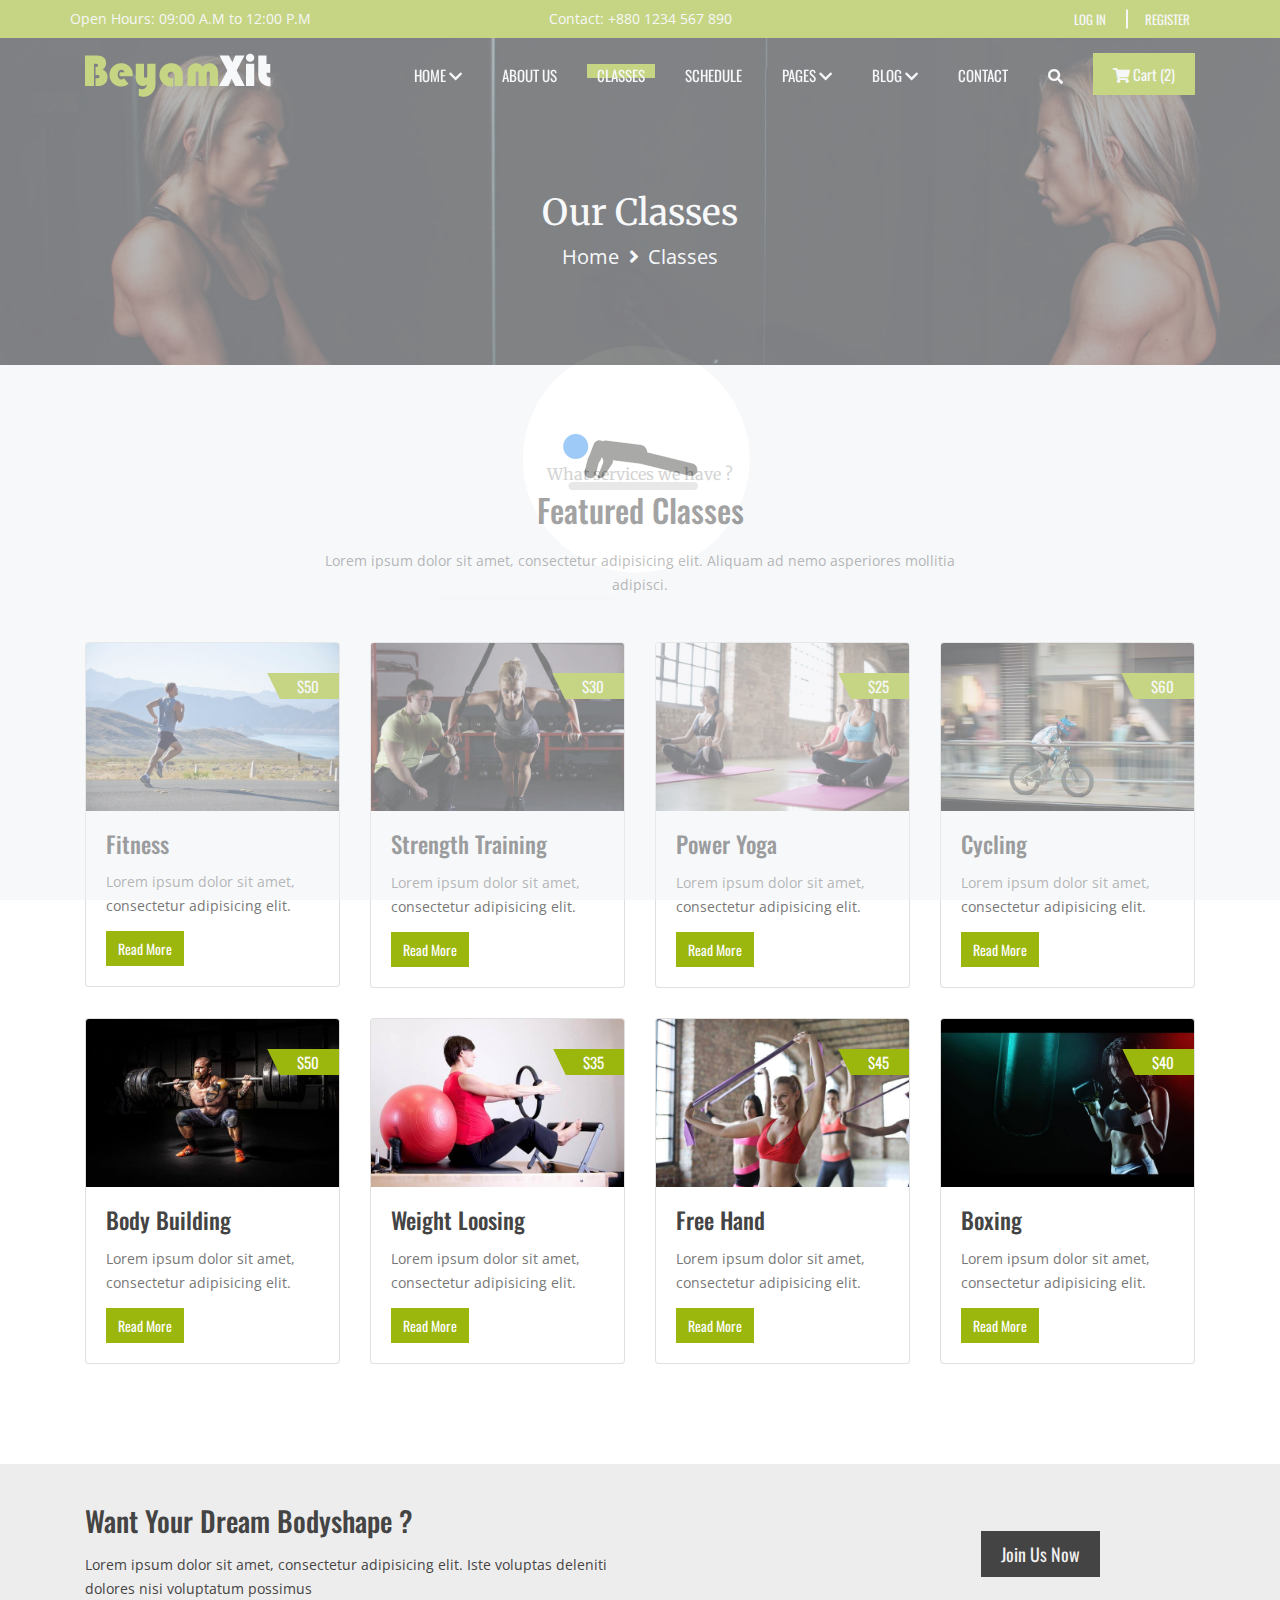
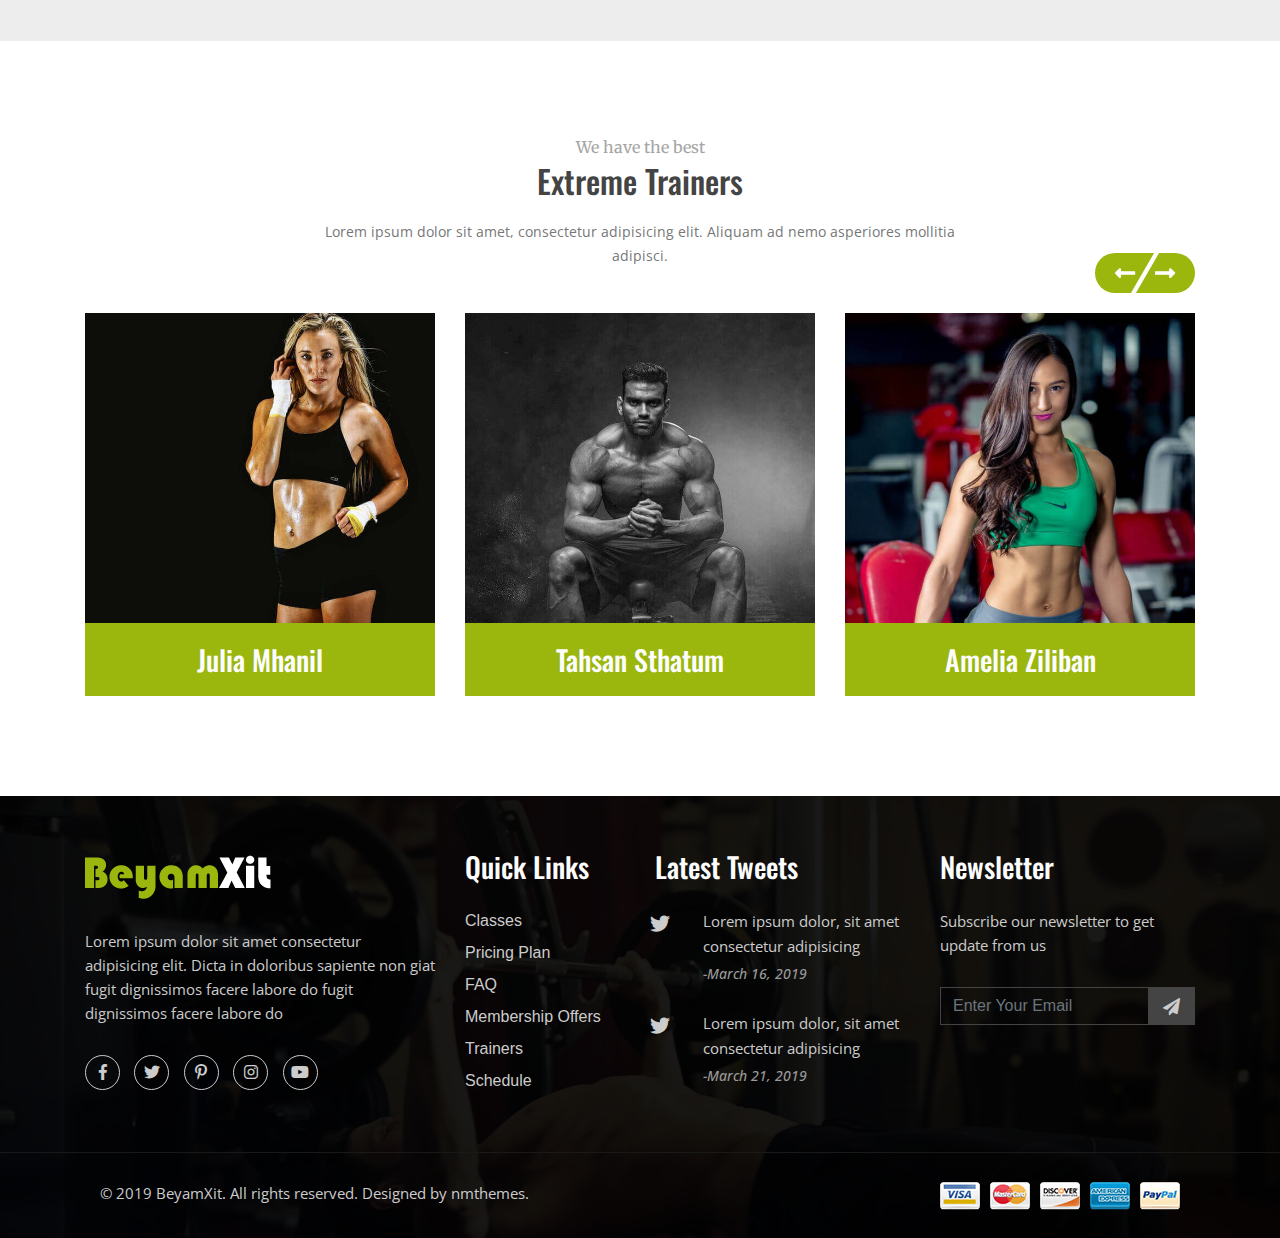
<file: classes.html>
<!DOCTYPE html>
<html lang="en">

<head>
    <meta charset="UTF-8">
    <meta name="viewport" content="width=device-width, initial-scale=1, shrink-to-fit=no">
    <title>BeyamXit - Gym &amp; E-commerce Template</title>
    <link rel="stylesheet" href="css/bootstrap.min.css">
    <link rel="stylesheet" href="css/slick.css">
    <link href="https://fonts.googleapis.com/css?family=Open+Sans:400,600,700" rel="stylesheet">
    <link href="https://fonts.googleapis.com/css?family=Merriweather" rel="stylesheet">
    <link href="https://fonts.googleapis.com/css?family=Oswald:400,600,700" rel="stylesheet">
    <link rel="stylesheet" href="css/all.min.css">
    <link rel="stylesheet" href="css/venobox.css">
    <link rel="stylesheet" href="css/lightbox.min.css">
    <link rel="stylesheet" href="css/pe-icon-7-stroke.css">
    <link rel="stylesheet" href="css/xzoom.css">
    <link rel="stylesheet" href="css/range.css">
    <link rel="stylesheet" href="font/flaticon.css">
    <link rel="stylesheet" href="css/style.css">
    <link rel="stylesheet" href="css/media.css">
</head>

<body>

    <!--=====================Preloader Part Start====================-->

    <div class="preloader">
        <img src="images/preloader2.gif" alt="Preloader Image">
    </div>

    <!--=====================Preloader Part End====================-->

    <!--=====================Header Part Start====================-->

    <header>
        <div class="top-area">
            <div class="container">
                <div class="row">
                    <div class="col-lg-4 d-none d-lg-block px-0">
                        <p>Open Hours: 09:00 A.M to 12:00 P.M</p>
                    </div>
                    <div class="col-lg-4 col-8 text-lg-center pl-3">
                        <span>Contact: <a href="tel:1-123-456-7890">+880 1234 567
                                890</a></span>
                    </div>
                    <div class="col-lg-4 col-4 px-0">
                        <ul>
                            <li><a href="#">Log In</a></li>
                            <li class="d-none d-sm-inline-block d-lg-inline-block"><a href="#">Register</a></li>
                        </ul>
                    </div>
                </div>
            </div>
        </div>
    </header>

    <nav class="navbar navbar-expand-lg navbar-light">
        <div class="container search-parent">
            <a class="navbar-brand" href="index.html">
                <img src="images/logo.png" alt="Logo">
            </a>
            <button class="navbar-toggler" type="button" data-toggle="collapse" data-target="#navbarSupportedContent"
                aria-controls="navbarSupportedContent" aria-expanded="false" aria-label="Toggle navigation">
                <span class="fas fa-bars"></span>
            </button>
            <div class="collapse navbar-collapse" id="navbarSupportedContent">
                <ul class="navbar-nav ml-auto">
                    <li class="nav-item">
                        <a class="nav-link menu-item">Home <i class="fas fa-chevron-down"></i></a>
                        <ul>
                            <li>
                                <a href="index.html">Homepage One</a>
                            </li>
                            <li>
                                <a href="index2.html">Homepage Two</a>
                            </li>
                        </ul>
                    </li>
                    <li class="nav-item">
                        <a class="nav-link menu-item" href="about.html">About us</a>
                    </li>
                    <li class="nav-item">
                        <a class="nav-link menu-item active" href="classes.html">Classes</a>
                    </li>
                    <li class="nav-item">
                        <a class="nav-link menu-item" href="schedule.html">Schedule</a>
                    </li>
                    <li class="nav-item">
                        <a class="nav-link menu-item">Pages <i class="fas fa-chevron-down"></i></a>
                        <ul>
                            <li>
                                <a href="product-grid.html">Product Grid</a>
                            </li>
                            <li>
                                <a href="product-grid-sidebar.html">Product Grid Sidebar</a>
                            </li>
                            <li>
                                <a href="product-list.html">Product List View</a>
                            </li>
                            <li>
                                <a href="product-details.html">Product Details</a>
                            </li>
                            <li>
                                <a href="gallery.html">Our Gallery</a>
                            </li>
                        </ul>
                    </li>
                    <li class="nav-item">
                        <a class="nav-link menu-item">Blog <i class="fas fa-chevron-down"></i></a>
                        <ul>
                            <li>
                                <a href="blog.html">Blog</a>
                            </li>
                            <li>
                                <a href="blog-detail.html">Blog Details</a>
                            </li>
                        </ul>
                    </li>
                    <li class="nav-item">
                        <a class="nav-link menu-item" href="contact.html">Contact</a>
                    </li>
                    <li class="nav-item">
                        <span class="nav-link search"><i class="fas fa-search"></i></span>
                    </li>
                </ul>
                <div class="search-form">
                    <form method="POST">
                        <input type="text" placeholder="Search">
                        <button type="submit"><i class="fas fa-search"></i></button>
                    </form>
                </div>
                <span class="search-close"><i class="fas fa-times"></i></span>
                <ul class="add-to-cart d-none d-lg-block">
                    <li>
                        <a href="cart.html"><i class="fas fa-shopping-cart"></i> Cart (2)</a>
                    </li>
                </ul>
            </div>
        </div>
        <ul class="add-to-cart2 d-lg-none d-block">
            <li>
                <a href="cart.html"><i class="fas fa-shopping-cart"></i>(2)</a>
            </li>
        </ul>
    </nav>

    <!--=====================Header Part End====================-->

    <!--================ Breadcumb Part HTML Start ======================-->

    <section id="breadcumb">
        <div class="bnr-overlay">
            <div class="container">
                <div class="row">
                    <div class="col-lg-12 text-center p-0">
                        <h1>Our Classes</h1>
                        <ul>
                            <li><a href="index.html">Home</a></li>
                            <li><i class="fas fa-angle-right"></i></li>
                            <li><a href="about.html">Classes</a></li>
                        </ul>
                    </div>
                </div>
            </div>
        </div>
    </section>

    <!--================ Breadcumb Part HTML End ======================-->

    <!--=====================Class Part Start====================-->

    <section id="classes" class="classes-page">
        <div class="container">
            <div class="row">
                <div class="col-lg-7 m-auto text-center">
                    <div class="classes-head">
                        <span>What services we have ?</span>
                        <h2>Featured Classes</h2>
                        <p>Lorem ipsum dolor sit amet, consectetur adipisicing elit. Aliquam ad nemo asperiores
                            mollitia adipisci.</p>
                    </div>
                </div>
            </div>
            <div class="row">
                <div class="col-lg-3 col-sm-6">
                    <div class="card">
                        <img src="images/fitness.jpeg" class="card-img-top img-fluid w-100" alt="Fitness Photo">
                        <div class="cprice">
                            <p>$50</p>
                        </div>
                        <div class="card-body">
                            <h5 class="card-title">Fitness</h5>
                            <p class="card-text">Lorem ipsum dolor sit amet, consectetur adipisicing elit.</p>
                            <div class="card-btn">
                                <a href="#">Read More</a>
                            </div>
                        </div>
                    </div>
                </div>
                <div class="col-lg-3 col-sm-6">
                    <div class="card">
                        <img src="images/strength-training.jpeg" class="card-img-top img-fluid w-100"
                            alt="Strength Training Photo">
                        <div class="cprice">
                            <p>$30</p>
                        </div>
                        <div class="card-body">
                            <h5 class="card-title">Strength Training</h5>
                            <p class="card-text">Lorem ipsum dolor sit amet, consectetur adipisicing elit.</p>
                            <div class="card-btn">
                                <a href="#">Read More</a>
                            </div>
                        </div>
                    </div>
                </div>
                <div class="col-lg-3 col-sm-6">
                    <div class="card">
                        <img src="images/yoga.jpeg" class="card-img-top img-fluid w-100" alt="Yoga Photo">
                        <div class="cprice">
                            <p>$25</p>
                        </div>
                        <div class="card-body">
                            <h5 class="card-title">Power Yoga</h5>
                            <p class="card-text">Lorem ipsum dolor sit amet, consectetur adipisicing elit.</p>
                            <div class="card-btn">
                                <a href="#">Read More</a>
                            </div>
                        </div>
                    </div>
                </div>
                <div class="col-lg-3 col-sm-6">
                    <div class="card">
                        <img src="images/cycling.jpg" class="card-img-top img-fluid w-100" alt="Cycling Photo">
                        <div class="cprice">
                            <p>$60</p>
                        </div>
                        <div class="card-body">
                            <h5 class="card-title">Cycling</h5>
                            <p class="card-text">Lorem ipsum dolor sit amet, consectetur adipisicing elit.</p>
                            <div class="card-btn">
                                <a href="#">Read More</a>
                            </div>
                        </div>
                    </div>
                </div>
                <div class="col-lg-3 col-sm-6">
                    <div class="card">
                        <img src="images/body-building.jpg" class="card-img-top img-fluid w-100"
                            alt="Body Building Photo">
                        <div class="cprice">
                            <p>$50</p>
                        </div>
                        <div class="card-body">
                            <h5 class="card-title">Body Building</h5>
                            <p class="card-text">Lorem ipsum dolor sit amet, consectetur adipisicing elit.</p>
                            <div class="card-btn">
                                <a href="#">Read More</a>
                            </div>
                        </div>
                    </div>
                </div>
                <div class="col-lg-3 col-sm-6">
                    <div class="card">
                        <img src="images/weight-loosing.jpg" class="card-img-top img-fluid w-100"
                            alt="Weight Loosing Photo">
                        <div class="cprice">
                            <p>$35</p>
                        </div>
                        <div class="card-body">
                            <h5 class="card-title">Weight Loosing</h5>
                            <p class="card-text">Lorem ipsum dolor sit amet, consectetur adipisicing elit.</p>
                            <div class="card-btn">
                                <a href="#">Read More</a>
                            </div>
                        </div>
                    </div>
                </div>
                <div class="col-lg-3 col-sm-6">
                    <div class="card">
                        <img src="images/free-hand.jpeg" class="card-img-top img-fluid w-100"
                            alt="Free Hand Exercise Photo">
                        <div class="cprice">
                            <p>$45</p>
                        </div>
                        <div class="card-body">
                            <h5 class="card-title">Free Hand</h5>
                            <p class="card-text">Lorem ipsum dolor sit amet, consectetur adipisicing elit.</p>
                            <div class="card-btn">
                                <a href="#">Read More</a>
                            </div>
                        </div>
                    </div>
                </div>
                <div class="col-lg-3 col-sm-6">
                    <div class="card">
                        <img src="images/boxing.jpeg" class="card-img-top img-fluid w-100" alt="Boxing Photo">
                        <div class="cprice">
                            <p>$40</p>
                        </div>
                        <div class="card-body">
                            <h5 class="card-title">Boxing</h5>
                            <p class="card-text">Lorem ipsum dolor sit amet, consectetur adipisicing elit.</p>
                            <div class="card-btn">
                                <a href="#">Read More</a>
                            </div>
                        </div>
                    </div>
                </div>
            </div>
        </div>
    </section>

    <!--=====================Class Part End====================-->

    <!--=====================Join Us Banner Start====================-->

    <section id="join">
        <div class="container">
            <div class="row">
                <div class="col-lg-6 col-12">
                    <div class="join-left">
                        <h3>Want Your Dream Bodyshape ?</h3>
                        <p>Lorem ipsum dolor sit amet, consectetur adipisicing elit. Iste voluptas deleniti dolores
                            nisi voluptatum possimus</p>
                    </div>
                </div>
                <div class="col-lg-5 col-12">
                    <div class="join-btn">
                        <a href="#">Join Us Now</a>
                    </div>
                </div>
                <div class="offset-lg-1"></div>
            </div>
        </div>
    </section>

    <!--=====================Join Us Banner End====================-->

    <!--=====================Trainers Part Start====================-->

    <section id="trainers">
        <div class="container">
            <div class="row">
                <div class="col-lg-7 m-auto text-center">
                    <div class="trainers-head">
                        <span>We have the best</span>
                        <h2>Extreme Trainers</h2>
                        <p>Lorem ipsum dolor sit amet, consectetur adipisicing elit. Aliquam ad nemo asperiores
                            mollitia adipisci.</p>
                    </div>
                </div>
            </div>
            <div class="trainers-arrow">
                <div class="tslide-arrow">
                    <i class="fas fa-long-arrow-alt-left tleft"></i>
                    <i class="fas fa-long-arrow-alt-right tright"></i>
                </div>
            </div>
            <div class="trainers-slide-main">
                <div class="row trainers-slide">
                    <div class="col-lg-4">
                        <div class="trainers-item">
                            <div class="trainer-img">
                                <img src="images/trainer-1.jpeg" alt="Fitness Trainer" class="img-fluid w-100">
                                <div class="overlay">
                                    <div class="overlay-cont">
                                        <h4>Female Trainer</h4>
                                        <p>Lorem ipsum dolor sit amet, consectetur adipisicing elit. Libero, numquam?
                                        </p>
                                        <a href="#"><i class="fab fa-facebook-f"></i></a>
                                        <a href="#"><i class="fab fa-twitter"></i></a>
                                        <a href="#"><i class="fab fa-instagram"></i></a>
                                        <a href="#"><i class="fab fa-pinterest-p"></i></a>
                                    </div>
                                </div>
                            </div>
                            <h3>Julia Mhanil</h3>
                        </div>
                    </div>
                    <div class="col-lg-4">
                        <div class="trainers-item">
                            <div class="trainer-img">
                                <img src="images/trainer-2.jpg" alt="Body Building Trainer" class="img-fluid w-100">
                                <div class="overlay">
                                    <div class="overlay-cont">
                                        <h4>Fitness Trainer</h4>
                                        <p>Lorem ipsum dolor sit amet, consectetur adipisicing elit. Libero, numquam?
                                        </p>
                                        <a href="#"><i class="fab fa-facebook-f"></i></a>
                                        <a href="#"><i class="fab fa-twitter"></i></a>
                                        <a href="#"><i class="fab fa-instagram"></i></a>
                                        <a href="#"><i class="fab fa-pinterest-p"></i></a>
                                    </div>
                                </div>
                            </div>
                            <h3>Tahsan Sthatum</h3>
                        </div>
                    </div>
                    <div class="col-lg-4">
                        <div class="trainers-item">
                            <div class="trainer-img">
                                <img src="images/trainer-3.jpg" alt="Strength Trainer" class="img-fluid w-100">
                                <div class="overlay">
                                    <div class="overlay-cont">
                                        <h4>Weightloss Trainer</h4>
                                        <p>Lorem ipsum dolor sit amet, consectetur adipisicing elit. Libero, numquam?
                                        </p>
                                        <a href="#"><i class="fab fa-facebook-f"></i></a>
                                        <a href="#"><i class="fab fa-twitter"></i></a>
                                        <a href="#"><i class="fab fa-instagram"></i></a>
                                        <a href="#"><i class="fab fa-pinterest-p"></i></a>
                                    </div>
                                </div>
                            </div>
                            <h3>Amelia Ziliban</h3>
                        </div>
                    </div>
                    <div class="col-lg-4">
                        <div class="trainers-item">
                            <div class="trainer-img">
                                <img src="images/trainer-4.jpg" alt="Boxing Trainer" class="img-fluid w-100">
                                <div class="overlay">
                                    <div class="overlay-cont">
                                        <h4>Boxing Trainer</h4>
                                        <p>Lorem ipsum dolor sit amet, consectetur adipisicing elit. Libero, numquam?
                                        </p>
                                        <a href="#"><i class="fab fa-facebook-f"></i></a>
                                        <a href="#"><i class="fab fa-twitter"></i></a>
                                        <a href="#"><i class="fab fa-instagram"></i></a>
                                        <a href="#"><i class="fab fa-pinterest-p"></i></a>
                                    </div>
                                </div>
                            </div>
                            <h3>Michael Edendo</h3>
                        </div>
                    </div>
                    <div class="col-lg-4">
                        <div class="trainers-item">
                            <div class="trainer-img">
                                <img src="images/trainer-5.jpg" alt="Weight Lifting Trainer" class="img-fluid w-100">
                                <div class="overlay">
                                    <div class="overlay-cont">
                                        <h4>Strength Trainer</h4>
                                        <p>Lorem ipsum dolor sit amet, consectetur adipisicing elit. Libero, numquam?
                                        </p>
                                        <a href="#"><i class="fab fa-facebook-f"></i></a>
                                        <a href="#"><i class="fab fa-twitter"></i></a>
                                        <a href="#"><i class="fab fa-instagram"></i></a>
                                        <a href="#"><i class="fab fa-pinterest-p"></i></a>
                                    </div>
                                </div>
                            </div>
                            <h3>Arianna Cora</h3>
                        </div>
                    </div>
                    <div class="col-lg-4">
                        <div class="trainers-item">
                            <div class="trainer-img">
                                <img src="images/trainer-6.jpg" alt="Muscle Gaining Trainer" class="img-fluid w-100">
                                <div class="overlay">
                                    <div class="overlay-cont">
                                        <h4>Muscle Trainer</h4>
                                        <p>Lorem ipsum dolor sit amet, consectetur adipisicing elit. Libero, numquam?
                                        </p>
                                        <a href="#"><i class="fab fa-facebook-f"></i></a>
                                        <a href="#"><i class="fab fa-twitter"></i></a>
                                        <a href="#"><i class="fab fa-instagram"></i></a>
                                        <a href="#"><i class="fab fa-pinterest-p"></i></a>
                                    </div>
                                </div>
                            </div>
                            <h3>Santiago Vehgan</h3>
                        </div>
                    </div>
                    <div class="col-lg-4">
                        <div class="trainers-item">
                            <div class="trainer-img">
                                <img src="images/trainer-7.jpg" alt="Doctor" class="img-fluid w-100">
                                <div class="overlay">
                                    <div class="overlay-cont">
                                        <h4>Doctor</h4>
                                        <p>Lorem ipsum dolor sit amet, consectetur adipisicing elit. Libero, numquam?
                                        </p>
                                        <a href="#"><i class="fab fa-facebook-f"></i></a>
                                        <a href="#"><i class="fab fa-twitter"></i></a>
                                        <a href="#"><i class="fab fa-instagram"></i></a>
                                        <a href="#"><i class="fab fa-pinterest-p"></i></a>
                                    </div>
                                </div>
                            </div>
                            <h3>Jason Kayden</h3>
                        </div>
                    </div>
                    <div class="col-lg-4">
                        <div class="trainers-item">
                            <div class="trainer-img">
                                <img src="images/trainer-8.jpg" alt="Yoga Trainer" class="img-fluid w-100">
                                <div class="overlay">
                                    <div class="overlay-cont">
                                        <h4>Yoga Trainer</h4>
                                        <p>Lorem ipsum dolor sit amet, consectetur adipisicing elit. Libero, numquam?
                                        </p>
                                        <a href="#"><i class="fab fa-facebook-f"></i></a>
                                        <a href="#"><i class="fab fa-twitter"></i></a>
                                        <a href="#"><i class="fab fa-instagram"></i></a>
                                        <a href="#"><i class="fab fa-pinterest-p"></i></a>
                                    </div>
                                </div>
                            </div>
                            <h3>Gianna Mackenzie</h3>
                        </div>
                    </div>
                </div>
            </div>
        </div>
    </section>

    <!--=====================Trainers Part End====================-->

    <!--=====================Footer Part Start===============-->

    <footer>
        <div class="container">
            <div class="row">
                <div class="col-lg-4 col-sm-6">
                    <div class="footer-logo footer-margin-sm">
                        <a class="footer-brand" href="#banner">
                            <img src="images/logo.png" alt="Logo">
                        </a>
                        <p>Lorem ipsum dolor sit amet consectetur adipisicing elit.
                            Dicta in doloribus sapiente non giat fugit dignissimos facere labore do fugit dignissimos
                            facere labore do </p>
                        <ul>
                            <li><a href="#"><i class="fab fa-facebook-f"></i></a></li>
                            <li><a href="#"><i class="fab fa-twitter"></i></a></li>
                            <li><a href="#"><i class="fab fa-pinterest-p"></i></a></li>
                            <li><a href="#"><i class="fab fa-instagram"></i></a></li>
                            <li><a href="#"><i class="fab fa-youtube"></i></a></li>
                        </ul>
                    </div>
                </div>
                <div class="col-lg-2 col-sm-6">
                    <div class="footer-item footer-margin-sm">
                        <h3>Quick Links</h3>
                        <ul>
                            <li><a href="#">Classes</a></li>
                            <li><a href="#">Pricing Plan</a></li>
                            <li><a href="#">FAQ</a></li>
                            <li><a href="#">Membership Offers</a></li>
                            <li><a href="#">Trainers</a></li>
                            <li><a href="#">Schedule</a></li>
                        </ul>
                    </div>
                </div>
                <div class="col-lg-3 col-sm-6">
                    <div class="footer-item">
                        <h3>Latest Tweets</h3>
                        <div class="tweet">
                            <div class="row">
                                <div class="col-lg-2 col-sm-1 p-sm-0">
                                    <a href="#"><i class="fab fa-twitter"></i></a>
                                </div>
                                <div class="col-lg-10 col-sm-11">
                                    <p><a href="#">Lorem ipsum dolor, sit amet consectetur adipisicing</a></p>
                                    <h6>-March 16, 2019</h6>
                                </div>
                            </div>
                        </div>
                        <div class="tweet pb0">
                            <div class="row">
                                <div class="col-lg-2 col-sm-1 p-sm-0">
                                    <a href="#"><i class="fab fa-twitter"></i></a>
                                </div>
                                <div class="col-lg-10 col-sm-11">
                                    <p><a href="#">Lorem ipsum dolor, sit amet consectetur adipisicing</a></p>
                                    <h6>-March 21, 2019</h6>
                                </div>
                            </div>
                        </div>
                    </div>
                </div>
                <div class="col-lg-3 col-sm-6">
                    <div class="footer-item footer-news">
                        <h3>Newsletter</h3>
                        <p>Subscribe our newsletter to get update from us</p>
                        <form>
                            <div class="input-grpc">
                                <input type="email" placeholder="Enter Your Email" class="form-control">
                                <button type="submit"><i class="fas fa-paper-plane"></i></button>
                            </div>
                        </form>
                    </div>
                </div>
            </div>
        </div>
        <div class="cpryt">
            <div class="container">
                <div class="row mx-0">
                    <div class="col-lg-6 text-lg-left text-center">
                        <p>&copy; 2019 <a href="#">BeyamXit</a>. All rights reserved. Designed by <a
                                href="#">nmthemes</a>.
                        </p>
                    </div>
                    <div class="col-lg-6 text-lg-right text-center">
                        <img src="images/mastercard.png" alt="Master Card Image">
                    </div>
                </div>
            </div>
        </div>
    </footer>

    <!--=====================Footer Part End===============-->

    <!--=====================Back2Top Part Start===============-->

    <div class="back2top">
        <i class="fas fa-angle-double-up"></i>
    </div>

    <!--=====================Back2Top Part End===============-->


    <script src="js/jquery-1.12.4.min.js"></script>
    <script src="js/bootstrap.min.js"></script>
    <script src="js/slick.min.js"></script>
    <script src="js/venobox.min.js"></script>
    <script src="js/jquery.mb.YTPlayer.min.js"></script>
    <script src="js/waypoints.min.js"></script>
    <script src="js/lightbox.min.js"></script>
    <script src="js/jquery.counterup.min.js"></script>
    <script src="js/InputSpinner.js"></script>
    <script src="js/xoom-setup.js"></script>
    <script src="js/xzoom.min.js"></script>
    <script src="js/range.js"></script>
    <script src="js/custom.js"></script>

</body>

</html>
</file>
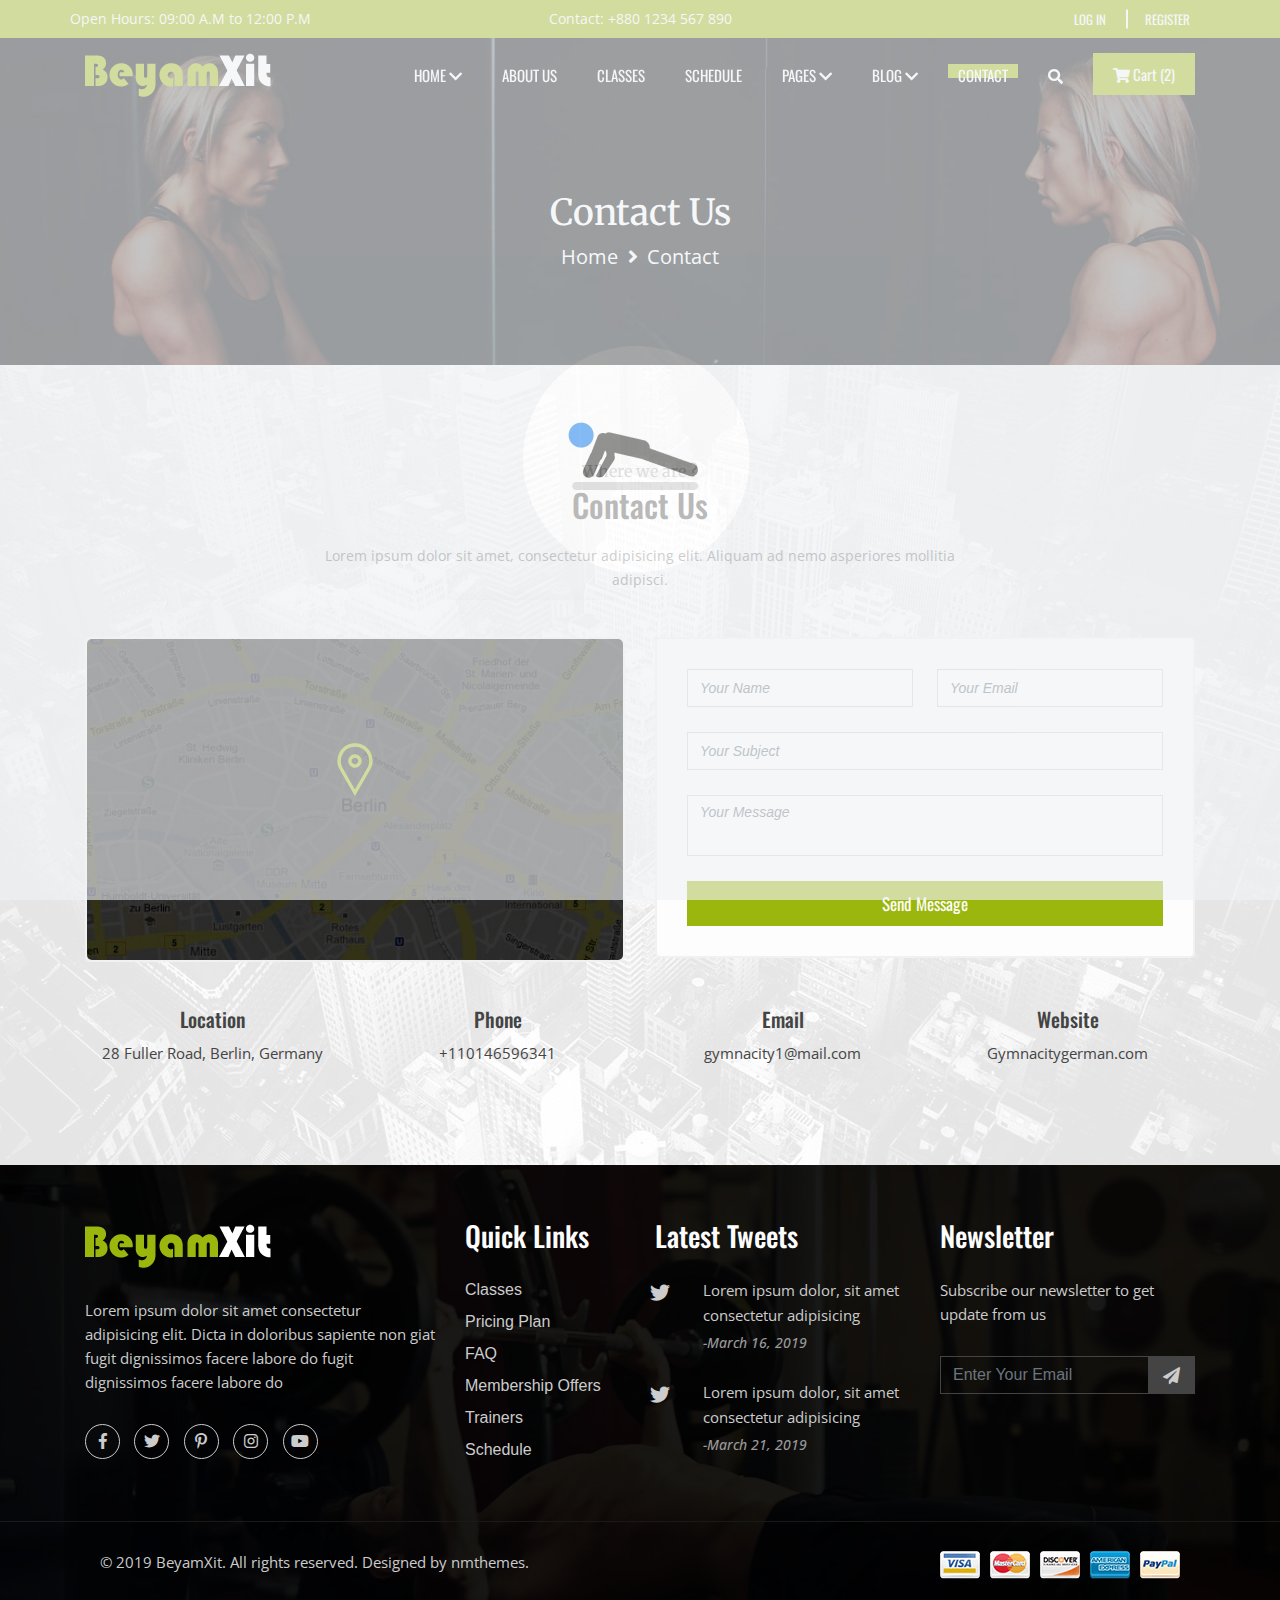
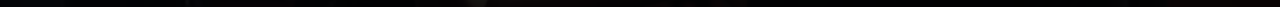
<file: contact.html>
<!DOCTYPE html>
<html lang="en">

<head>
    <meta charset="UTF-8">
    <meta name="viewport" content="width=device-width, initial-scale=1, shrink-to-fit=no">
    <title>BeyamXit - Gym &amp; E-commerce Template</title>
    <link rel="stylesheet" href="css/bootstrap.min.css">
    <link rel="stylesheet" href="css/slick.css">
    <link href="https://fonts.googleapis.com/css?family=Open+Sans:400,600,700" rel="stylesheet">
    <link href="https://fonts.googleapis.com/css?family=Merriweather" rel="stylesheet">
    <link href="https://fonts.googleapis.com/css?family=Oswald:400,600,700" rel="stylesheet">
    <link rel="stylesheet" href="css/all.min.css">
    <link rel="stylesheet" href="css/venobox.css">
    <link rel="stylesheet" href="css/lightbox.min.css">
    <link rel="stylesheet" href="css/pe-icon-7-stroke.css">
    <link rel="stylesheet" href="css/xzoom.css">
    <link rel="stylesheet" href="css/range.css">
    <link rel="stylesheet" href="font/flaticon.css">
    <link rel="stylesheet" href="css/style.css">
    <link rel="stylesheet" href="css/media.css">
</head>

<body>

    <!--=====================Preloader Part Start====================-->

    <div class="preloader">
        <img src="images/preloader2.gif" alt="Preloader Image">
    </div>

    <!--=====================Preloader Part End====================-->

    <!--=====================Header Part Start====================-->

    <header>
        <div class="top-area">
            <div class="container">
                <div class="row">
                    <div class="col-lg-4 d-none d-lg-block px-0">
                        <p>Open Hours: 09:00 A.M to 12:00 P.M</p>
                    </div>
                    <div class="col-lg-4 col-8 text-lg-center pl-3">
                        <span>Contact: <a href="tel:1-123-456-7890">+880 1234 567
                                890</a></span>
                    </div>
                    <div class="col-lg-4 col-4 px-0">
                        <ul>
                            <li><a href="#">Log In</a></li>
                            <li class="d-none d-sm-inline-block d-lg-inline-block"><a href="#">Register</a></li>
                        </ul>
                    </div>
                </div>
            </div>
        </div>
    </header>

    <nav class="navbar navbar-expand-lg navbar-light">
        <div class="container search-parent">
            <a class="navbar-brand" href="index.html">
                <img src="images/logo.png" alt="Logo">
            </a>
            <button class="navbar-toggler" type="button" data-toggle="collapse" data-target="#navbarSupportedContent"
                aria-controls="navbarSupportedContent" aria-expanded="false" aria-label="Toggle navigation">
                <span class="fas fa-bars"></span>
            </button>
            <div class="collapse navbar-collapse" id="navbarSupportedContent">
                <ul class="navbar-nav ml-auto">
                    <li class="nav-item">
                        <a class="nav-link menu-item">Home <i class="fas fa-chevron-down"></i></a>
                        <ul>
                            <li>
                                <a href="index.html">Homepage One</a>
                            </li>
                            <li>
                                <a href="index2.html">Homepage Two</a>
                            </li>
                        </ul>
                    </li>
                    <li class="nav-item">
                        <a class="nav-link menu-item" href="about.html">About us</a>
                    </li>
                    <li class="nav-item">
                        <a class="nav-link menu-item" href="classes.html">Classes</a>
                    </li>
                    <li class="nav-item">
                        <a class="nav-link menu-item" href="schedule.html">Schedule</a>
                    </li>
                    <li class="nav-item">
                        <a class="nav-link menu-item">Pages <i class="fas fa-chevron-down"></i></a>
                        <ul>
                            <li>
                                <a href="product-grid.html">Product Grid</a>
                            </li>
                            <li>
                                <a href="product-grid-sidebar.html">Product Grid Sidebar</a>
                            </li>
                            <li>
                                <a href="product-list.html">Product List View</a>
                            </li>
                            <li>
                                <a href="product-details.html">Product Details</a>
                            </li>
                            <li>
                                <a href="cart.html">Cart</a>
                            </li>
                            <li>
                                <a href="checkout.html">Checkout</a>
                            </li>
                            <li>
                                <a href="gallery.html">Our Gallery</a>
                            </li>
                        </ul>
                    </li>
                    <li class="nav-item">
                        <a class="nav-link menu-item">Blog <i class="fas fa-chevron-down"></i></a>
                        <ul>
                            <li>
                                <a href="blog.html">Blog</a>
                            </li>
                            <li>
                                <a href="blog-details.html">Blog Details</a>
                            </li>
                        </ul>
                    </li>
                    <li class="nav-item">
                        <a class="nav-link menu-item active" href="contact.html">Contact</a>
                    </li>
                    <li class="nav-item">
                        <span class="nav-link search"><i class="fas fa-search"></i></span>
                    </li>
                </ul>
                <div class="search-form">
                    <form method="POST">
                        <input type="text" placeholder="Search">
                        <button type="submit"><i class="fas fa-search"></i></button>
                    </form>
                </div>
                <span class="search-close"><i class="fas fa-times"></i></span>
                <ul class="add-to-cart d-none d-lg-block">
                    <li>
                        <a href="cart.html"><i class="fas fa-shopping-cart"></i> Cart (2)</a>
                    </li>
                </ul>
            </div>
        </div>
        <ul class="add-to-cart2 d-lg-none d-block">
            <li>
                <a href="cart.html"><i class="fas fa-shopping-cart"></i>(2)</a>
            </li>
        </ul>
    </nav>

    <!--=====================Header Part End====================-->

    <!--================ Breadcumb Part HTML Start ======================-->

    <section id="breadcumb">
        <div class="bnr-overlay">
            <div class="container">
                <div class="row">
                    <div class="col-lg-12 text-center p-0">
                        <h1>Contact Us</h1>
                        <ul>
                            <li><a href="index.html">Home</a></li>
                            <li><i class="fas fa-angle-right"></i></li>
                            <li><a href="about.html">Contact</a></li>
                        </ul>
                    </div>
                </div>
            </div>
        </div>
    </section>

    <!--================ Breadcumb Part HTML End ======================-->

    <!--=====================Contact Part Start===============-->

    <section id="contact">
        <div class="container">
            <div class="row">
                <div class="col-lg-7 m-auto text-center">
                    <div class="contact-head">
                        <span>Where we are ?</span>
                        <h2>Contact Us</h2>
                        <p>Lorem ipsum dolor sit amet, consectetur adipisicing elit. Aliquam ad nemo asperiores
                            mollitia adipisci.</p>
                    </div>
                </div>
            </div>
            <div class="row">
                <div class="col-lg-6">
                    <div class="contact-map">
                        <img src="images/Berlin-Germany.jpg" alt="Berlin Map" class="img-fluid w-100">
                        <div class="locate">
                            <i class="pe-7s-map-marker"></i>
                        </div>
                    </div>
                </div>
                <div class="col-lg-6">
                    <div class="contact-form">
                        <form method="POST">
                            <div class="row mx-0">
                                <div class="col-lg-6 px-0 con-right">
                                    <input type="text" placeholder="Your Name" class="form-control">
                                </div>
                                <div class="col-lg-6 px-0 con-left">
                                    <input type="email" placeholder="Your Email" class="form-control">
                                </div>
                                <div class="col-lg-12 px-0">
                                    <input type="text" placeholder="Your Subject" class="form-control">
                                </div>
                                <div class="col-lg-12 px-0">
                                    <textarea class="form-control" placeholder="Your Message"></textarea>
                                </div>
                                <div class="col-lg-12 px-0">
                                    <button type="submit">Send Message</button>
                                </div>
                            </div>
                        </form>
                    </div>
                </div>
            </div>
            <div class="row">
                <div class="col-lg-3 col-md-6">
                    <div class="contact-info">
                        <h5>Location</h5>
                        <p>28 Fuller Road, Berlin, Germany</p>
                    </div>
                </div>
                <div class="col-lg-3 col-md-6">
                    <div class="contact-info">
                        <h5>Phone</h5>
                        <p>+110146596341</p>
                    </div>
                </div>
                <div class="col-lg-3 col-md-6">
                    <div class="contact-info">
                        <h5>Email</h5>
                        <p><a href="#">gymnacity1@mail.com</a></p>
                    </div>
                </div>
                <div class="col-lg-3 col-md-6">
                    <div class="contact-info">
                        <h5>Website</h5>
                        <p><a href="#">Gymnacitygerman.com</a></p>
                    </div>
                </div>
            </div>
        </div>
    </section>

    <!--=====================Contact Part End===============-->

    <!--=====================Footer Part Start===============-->

    <footer>
        <div class="container">
            <div class="row">
                <div class="col-lg-4 col-sm-6">
                    <div class="footer-logo footer-margin-sm">
                        <a class="footer-brand" href="#banner">
                            <img src="images/logo.png" alt="Logo">
                        </a>
                        <p>Lorem ipsum dolor sit amet consectetur adipisicing elit.
                            Dicta in doloribus sapiente non giat fugit dignissimos facere labore do fugit dignissimos
                            facere labore do </p>
                        <ul>
                            <li><a href="#"><i class="fab fa-facebook-f"></i></a></li>
                            <li><a href="#"><i class="fab fa-twitter"></i></a></li>
                            <li><a href="#"><i class="fab fa-pinterest-p"></i></a></li>
                            <li><a href="#"><i class="fab fa-instagram"></i></a></li>
                            <li><a href="#"><i class="fab fa-youtube"></i></a></li>
                        </ul>
                    </div>
                </div>
                <div class="col-lg-2 col-sm-6">
                    <div class="footer-item footer-margin-sm">
                        <h3>Quick Links</h3>
                        <ul>
                            <li><a href="#">Classes</a></li>
                            <li><a href="#">Pricing Plan</a></li>
                            <li><a href="#">FAQ</a></li>
                            <li><a href="#">Membership Offers</a></li>
                            <li><a href="#">Trainers</a></li>
                            <li><a href="#">Schedule</a></li>
                        </ul>
                    </div>
                </div>
                <div class="col-lg-3 col-sm-6">
                    <div class="footer-item">
                        <h3>Latest Tweets</h3>
                        <div class="tweet">
                            <div class="row">
                                <div class="col-lg-2 col-sm-1 p-sm-0">
                                    <a href="#"><i class="fab fa-twitter"></i></a>
                                </div>
                                <div class="col-lg-10 col-sm-11">
                                    <p><a href="#">Lorem ipsum dolor, sit amet consectetur adipisicing</a></p>
                                    <h6>-March 16, 2019</h6>
                                </div>
                            </div>
                        </div>
                        <div class="tweet pb0">
                            <div class="row">
                                <div class="col-lg-2 col-sm-1 p-sm-0">
                                    <a href="#"><i class="fab fa-twitter"></i></a>
                                </div>
                                <div class="col-lg-10 col-sm-11">
                                    <p><a href="#">Lorem ipsum dolor, sit amet consectetur adipisicing</a></p>
                                    <h6>-March 21, 2019</h6>
                                </div>
                            </div>
                        </div>
                    </div>
                </div>
                <div class="col-lg-3 col-sm-6">
                    <div class="footer-item footer-news">
                        <h3>Newsletter</h3>
                        <p>Subscribe our newsletter to get update from us</p>
                        <form>
                            <div class="input-grpc">
                                <input type="email" placeholder="Enter Your Email" class="form-control">
                                <button type="submit"><i class="fas fa-paper-plane"></i></button>
                            </div>
                        </form>
                    </div>
                </div>
            </div>
        </div>
        <div class="cpryt">
            <div class="container">
                <div class="row mx-0">
                    <div class="col-lg-6 text-lg-left text-center">
                        <p>&copy; 2019 <a href="#">BeyamXit</a>. All rights reserved. Designed by <a
                                href="#">nmthemes</a>.
                        </p>
                    </div>
                    <div class="col-lg-6 text-lg-right text-center">
                        <img src="images/mastercard.png" alt="Master Card Image">
                    </div>
                </div>
            </div>
        </div>
    </footer>

    <!--=====================Footer Part End===============-->

    <!--=====================Back2Top Part Start===============-->

    <div class="back2top">
        <i class="fas fa-angle-double-up"></i>
    </div>

    <!--=====================Back2Top Part End===============-->


    <script src="js/jquery-1.12.4.min.js"></script>
    <script src="js/bootstrap.min.js"></script>
    <script src="js/slick.min.js"></script>
    <script src="js/venobox.min.js"></script>
    <script src="js/jquery.mb.YTPlayer.min.js"></script>
    <script src="js/waypoints.min.js"></script>
    <script src="js/lightbox.min.js"></script>
    <script src="js/jquery.counterup.min.js"></script>
    <script src="js/InputSpinner.js"></script>
    <script src="js/xoom-setup.js"></script>
    <script src="js/xzoom.min.js"></script>
    <script src="js/range.js"></script>
    <script src="js/custom.js"></script>

</body>

</html>
</file>
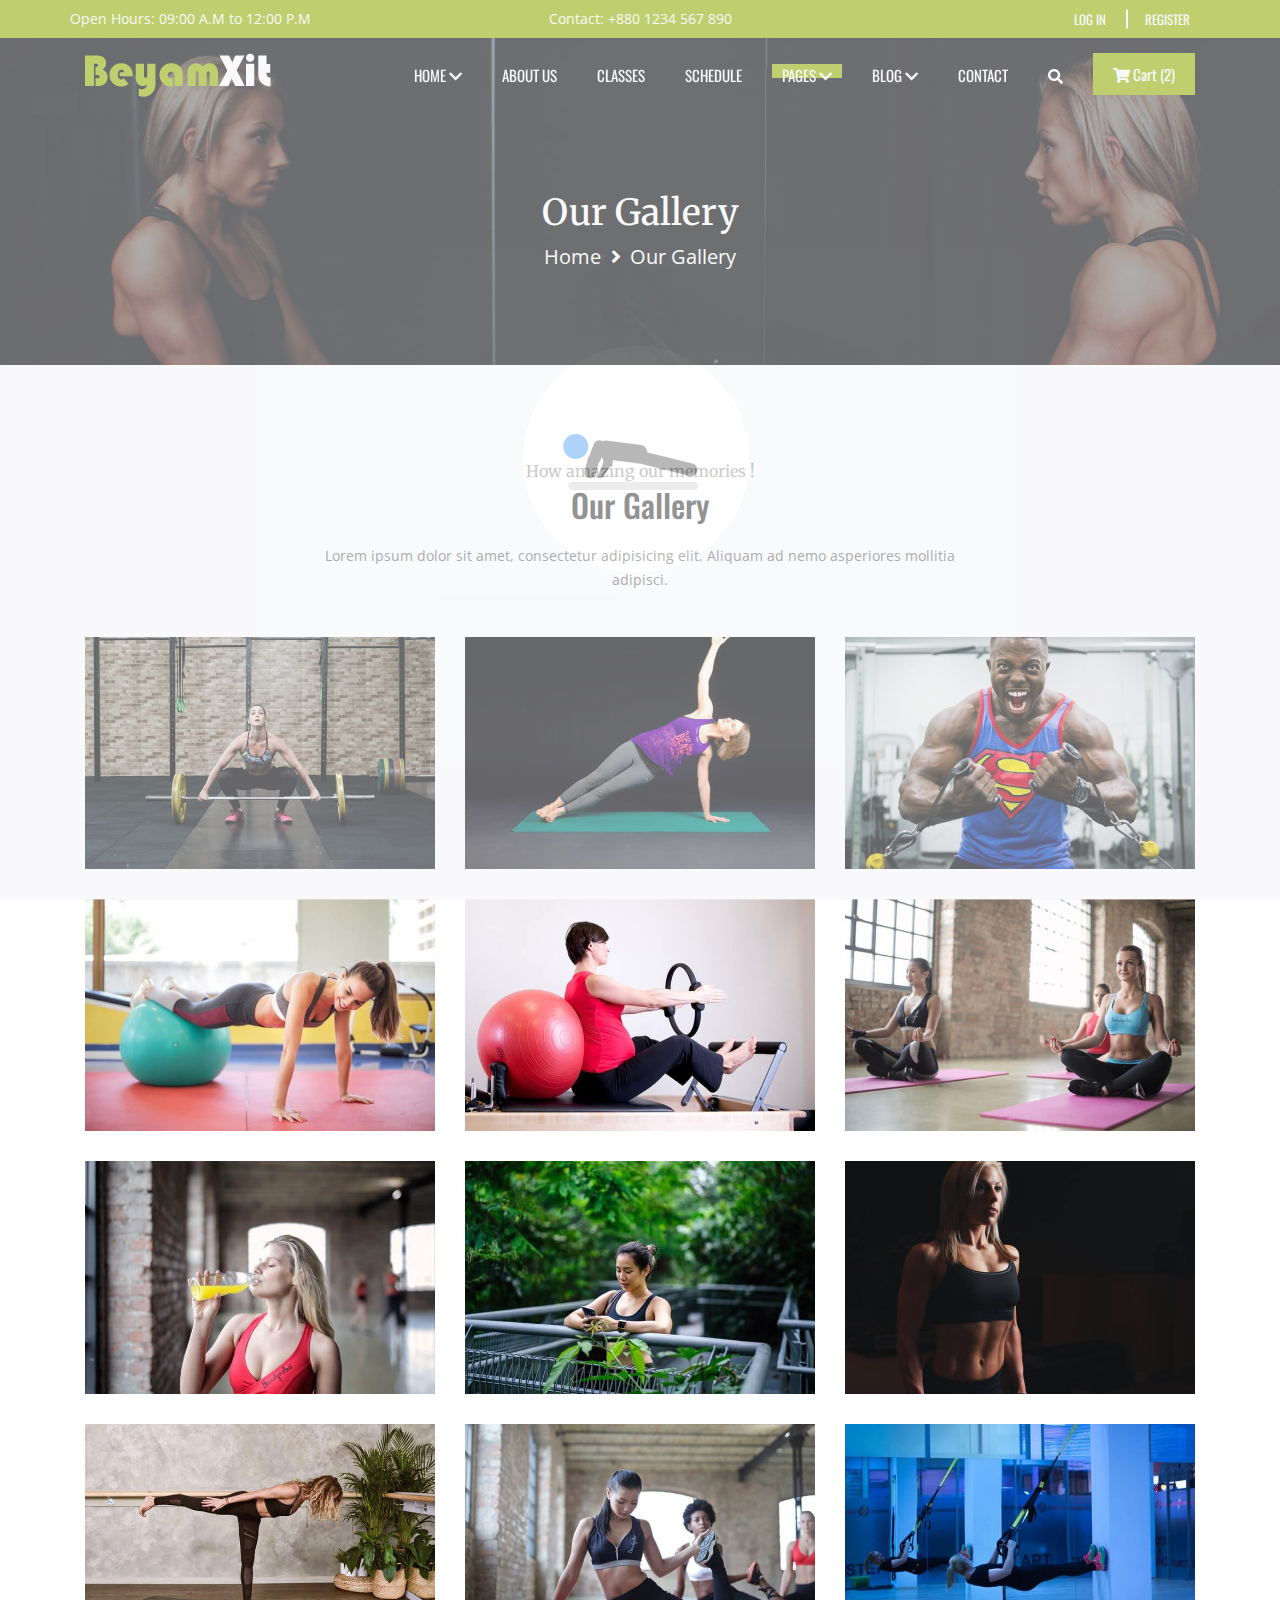
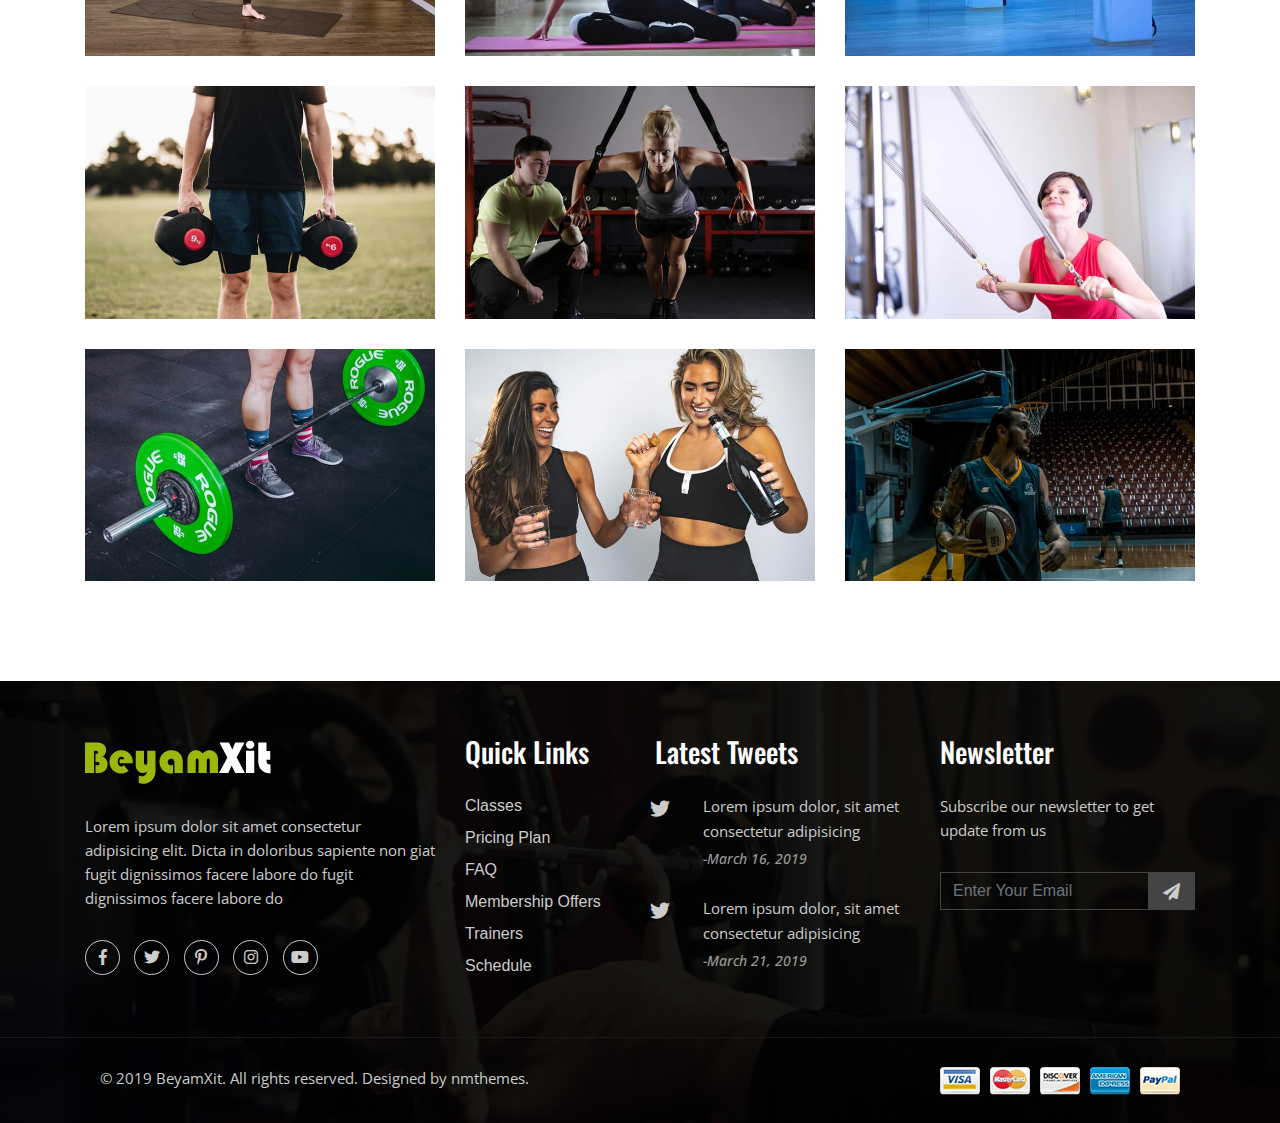
<file: Gallery.html>
<!DOCTYPE html>
<html lang="en">

<head>
    <meta charset="UTF-8">
    <meta name="viewport" content="width=device-width, initial-scale=1, shrink-to-fit=no">
    <title>BeyamXit - Gym &amp; E-commerce Template</title>
    <link rel="stylesheet" href="css/bootstrap.min.css">
    <link rel="stylesheet" href="css/slick.css">
    <link href="https://fonts.googleapis.com/css?family=Open+Sans:400,600,700" rel="stylesheet">
    <link href="https://fonts.googleapis.com/css?family=Merriweather" rel="stylesheet">
    <link href="https://fonts.googleapis.com/css?family=Oswald:400,600,700" rel="stylesheet">
    <link rel="stylesheet" href="css/all.min.css">
    <link rel="stylesheet" href="css/venobox.css">
    <link rel="stylesheet" href="css/lightbox.min.css">
    <link rel="stylesheet" href="css/pe-icon-7-stroke.css">
    <link rel="stylesheet" href="css/xzoom.css">
    <link rel="stylesheet" href="css/range.css">
    <link rel="stylesheet" href="font/flaticon.css">
    <link rel="stylesheet" href="css/style.css">
    <link rel="stylesheet" href="css/media.css">
</head>

<body>

    <!--=====================Preloader Part Start====================-->

    <div class="preloader">
        <img src="images/preloader2.gif" alt="Preloader Image">
    </div>

    <!--=====================Preloader Part End====================-->

    <!--=====================Header Part Start====================-->

    <header>
        <div class="top-area">
            <div class="container">
                <div class="row">
                    <div class="col-lg-4 d-none d-lg-block px-0">
                        <p>Open Hours: 09:00 A.M to 12:00 P.M</p>
                    </div>
                    <div class="col-lg-4 col-8 text-lg-center pl-3">
                        <span>Contact: <a href="tel:1-123-456-7890">+880 1234 567
                                890</a></span>
                    </div>
                    <div class="col-lg-4 col-4 px-0">
                        <ul>
                            <li><a href="#">Log In</a></li>
                            <li class="d-none d-sm-inline-block d-lg-inline-block"><a href="#">Register</a></li>
                        </ul>
                    </div>
                </div>
            </div>
        </div>
    </header>

    <nav class="navbar navbar-expand-lg navbar-light">
        <div class="container search-parent">
            <a class="navbar-brand" href="index.html">
                <img src="images/logo.png" alt="Logo">
            </a>
            <button class="navbar-toggler" type="button" data-toggle="collapse" data-target="#navbarSupportedContent"
                aria-controls="navbarSupportedContent" aria-expanded="false" aria-label="Toggle navigation">
                <span class="fas fa-bars"></span>
            </button>
            <div class="collapse navbar-collapse" id="navbarSupportedContent">
                <ul class="navbar-nav ml-auto">
                    <li class="nav-item">
                        <a class="nav-link menu-item">Home <i class="fas fa-chevron-down"></i></a>
                        <ul>
                            <li>
                                <a href="index.html">Homepage One</a>
                            </li>
                            <li>
                                <a href="index2.html">Homepage Two</a>
                            </li>
                        </ul>
                    </li>
                    <li class="nav-item">
                        <a class="nav-link menu-item" href="about.html">About us</a>
                    </li>
                    <li class="nav-item">
                        <a class="nav-link menu-item" href="classes.html">Classes</a>
                    </li>
                    <li class="nav-item">
                        <a class="nav-link menu-item" href="schedule.html">Schedule</a>
                    </li>
                    <li class="nav-item">
                        <a class="nav-link menu-item active">Pages <i class="fas fa-chevron-down"></i></a>
                        <ul>
                            <li>
                                <a href="product-grid.html">Product Grid</a>
                            </li>
                            <li>
                                <a href="product-grid-sidebar.html">Product Grid Sidebar</a>
                            </li>
                            <li>
                                <a href="product-list.html">Product List View</a>
                            </li>
                            <li>
                                <a href="product-details.html">Product Details</a>
                            </li>
                            <li>
                                <a href="cart.html">Cart</a>
                            </li>
                            <li>
                                <a href="checkout.html">Checkout</a>
                            </li>
                            <li>
                                <a href="gallery.html">Our Gallery</a>
                            </li>
                        </ul>
                    </li>
                    <li class="nav-item">
                        <a class="nav-link menu-item">Blog <i class="fas fa-chevron-down"></i></a>
                        <ul>
                            <li>
                                <a href="blog.html">Blog</a>
                            </li>
                            <li>
                                <a href="blog-details.html">Blog Details</a>
                            </li>
                        </ul>
                    </li>
                    <li class="nav-item">
                        <a class="nav-link menu-item" href="contact.html">Contact</a>
                    </li>
                    <li class="nav-item">
                        <span class="nav-link search"><i class="fas fa-search"></i></span>
                    </li>
                </ul>
                <div class="search-form">
                    <form method="POST">
                        <input type="text" placeholder="Search">
                        <button type="submit"><i class="fas fa-search"></i></button>
                    </form>
                </div>
                <span class="search-close"><i class="fas fa-times"></i></span>
                <ul class="add-to-cart d-none d-lg-block">
                    <li>
                        <a href="cart.html"><i class="fas fa-shopping-cart"></i> Cart (2)</a>
                    </li>
                </ul>
            </div>
        </div>
        <ul class="add-to-cart2 d-lg-none d-block">
            <li>
                <a href="cart.html"><i class="fas fa-shopping-cart"></i>(2)</a>
            </li>
        </ul>
    </nav>

    <!--=====================Header Part End====================-->

    <!--================ Breadcumb Part HTML Start ======================-->

    <section id="breadcumb">
        <div class="bnr-overlay">
            <div class="container">
                <div class="row">
                    <div class="col-lg-12 text-center p-0">
                        <h1>Our Gallery</h1>
                        <ul>
                            <li><a href="index.html">Home</a></li>
                            <li><i class="fas fa-angle-right"></i></li>
                            <li><a href="about.html">Our Gallery</a></li>
                        </ul>
                    </div>
                </div>
            </div>
        </div>
    </section>

    <!--================ Breadcumb Part HTML End ======================-->

    <!--=====================Gallery Part Start====================-->

    <section id="gallery" class="gallery-page">
        <div class="container">
            <div class="row">
                <div class="col-lg-7 m-auto text-center">
                    <div class="gallery-head">
                        <span>How amazing our memories !</span>
                        <h2>Our Gallery</h2>
                        <p>Lorem ipsum dolor sit amet, consectetur adipisicing elit. Aliquam ad nemo asperiores
                            mollitia adipisci.</p>
                    </div>
                </div>
            </div>
            <div class="row">
                <div class="col-lg-4 col-sm-6">
                    <div class="gallery-item">
                        <img src="images/gallery-1.jpg" alt="gallery Photo" class="img-fluid w-100">
                        <div class="overlay3">
                            <a href="images/gallery-1.jpg" data-lightbox="image-1">
                                <div class="overlay3-icon">
                                    <i class="fas fa-plus"></i>
                                </div>
                            </a>
                        </div>
                    </div>
                </div>
                <div class="col-lg-4 col-sm-6">
                    <div class="gallery-item">
                        <img src="images/gallery-2.jpg" alt="gallery Photo" class="img-fluid w-100">
                        <div class="overlay3">
                            <a href="images/gallery-2.jpg" data-lightbox="image-1">
                                <div class="overlay3-icon">
                                    <i class="fas fa-plus"></i>
                                </div>
                            </a>
                        </div>
                    </div>
                </div>
                <div class="col-lg-4 col-sm-6">
                    <div class="gallery-item">
                        <img src="images/gallery-3.jpg" alt="gallery Photo" class="img-fluid w-100">
                        <div class="overlay3">
                            <a href="images/gallery-3.jpg" data-lightbox="image-1">
                                <div class="overlay3-icon">
                                    <i class="fas fa-plus"></i>
                                </div>
                            </a>
                        </div>
                    </div>
                </div>
                <div class="col-lg-4 col-sm-6">
                    <div class="gallery-item">
                        <img src="images/gallery-4.jpg" alt="gallery Photo" class="img-fluid w-100">
                        <div class="overlay3">
                            <a href="images/gallery-4.jpg" data-lightbox="image-1">
                                <div class="overlay3-icon">
                                    <i class="fas fa-plus"></i>
                                </div>
                            </a>
                        </div>
                    </div>
                </div>
                <div class="col-lg-4 col-sm-6">
                    <div class="gallery-item">
                        <img src="images/gallery-5.jpg" alt="gallery Photo" class="img-fluid w-100">
                        <div class="overlay3">
                            <a href="images/gallery-5.jpg" data-lightbox="image-1">
                                <div class="overlay3-icon">
                                    <i class="fas fa-plus"></i>
                                </div>
                            </a>
                        </div>
                    </div>
                </div>
                <div class="col-lg-4 col-sm-6">
                    <div class="gallery-item">
                        <img src="images/gallery-6.jpg" alt="gallery Photo" class="img-fluid w-100">
                        <div class="overlay3">
                            <a href="images/gallery-6.jpg" data-lightbox="image-1">
                                <div class="overlay3-icon">
                                    <i class="fas fa-plus"></i>
                                </div>
                            </a>
                        </div>
                    </div>
                </div>
                <div class="col-lg-4 col-sm-6">
                    <div class="gallery-item">
                        <img src="images/gallery-7.jpg" alt="gallery Photo" class="img-fluid w-100">
                        <div class="overlay3">
                            <a href="images/gallery-7.jpg" data-lightbox="image-1">
                                <div class="overlay3-icon">
                                    <i class="fas fa-plus"></i>
                                </div>
                            </a>
                        </div>
                    </div>
                </div>
                <div class="col-lg-4 col-sm-6">
                    <div class="gallery-item">
                        <img src="images/gallery-8.jpg" alt="gallery Photo" class="img-fluid w-100">
                        <div class="overlay3">
                            <a href="images/gallery-8.jpg" data-lightbox="image-1">
                                <div class="overlay3-icon">
                                    <i class="fas fa-plus"></i>
                                </div>
                            </a>
                        </div>
                    </div>
                </div>
                <div class="col-lg-4 col-sm-6">
                    <div class="gallery-item">
                        <img src="images/gallery-9.jpg" alt="gallery Photo" class="img-fluid w-100">
                        <div class="overlay3">
                            <a href="images/gallery-9.jpg" data-lightbox="image-1">
                                <div class="overlay3-icon">
                                    <i class="fas fa-plus"></i>
                                </div>
                            </a>
                        </div>
                    </div>
                </div>
                <div class="col-lg-4 col-sm-6">
                    <div class="gallery-item">
                        <img src="images/gallery-10.jpg" alt="gallery Photo" class="img-fluid w-100">
                        <div class="overlay3">
                            <a href="images/gallery-10.jpg" data-lightbox="image-1">
                                <div class="overlay3-icon">
                                    <i class="fas fa-plus"></i>
                                </div>
                            </a>
                        </div>
                    </div>
                </div>
                <div class="col-lg-4 col-sm-6">
                    <div class="gallery-item">
                        <img src="images/gallery-11.jpg" alt="gallery Photo" class="img-fluid w-100">
                        <div class="overlay3">
                            <a href="images/gallery-11.jpg" data-lightbox="image-1">
                                <div class="overlay3-icon">
                                    <i class="fas fa-plus"></i>
                                </div>
                            </a>
                        </div>
                    </div>
                </div>
                <div class="col-lg-4 col-sm-6">
                    <div class="gallery-item">
                        <img src="images/gallery-12.jpg" alt="gallery Photo" class="img-fluid w-100">
                        <div class="overlay3">
                            <a href="images/gallery-12.jpg" data-lightbox="image-1">
                                <div class="overlay3-icon">
                                    <i class="fas fa-plus"></i>
                                </div>
                            </a>
                        </div>
                    </div>
                </div>
                <div class="col-lg-4 col-sm-6">
                    <div class="gallery-item">
                        <img src="images/gallery-13.jpg" alt="gallery Photo" class="img-fluid w-100">
                        <div class="overlay3">
                            <a href="images/gallery-13.jpg" data-lightbox="image-1">
                                <div class="overlay3-icon">
                                    <i class="fas fa-plus"></i>
                                </div>
                            </a>
                        </div>
                    </div>
                </div>
                <div class="col-lg-4 col-sm-6">
                    <div class="gallery-item">
                        <img src="images/gallery-14.jpg" alt="gallery Photo" class="img-fluid w-100">
                        <div class="overlay3">
                            <a href="images/gallery-14.jpg" data-lightbox="image-1">
                                <div class="overlay3-icon">
                                    <i class="fas fa-plus"></i>
                                </div>
                            </a>
                        </div>
                    </div>
                </div>
                <div class="col-lg-4 col-sm-6">
                    <div class="gallery-item">
                        <img src="images/gallery-15.jpg" alt="gallery Photo" class="img-fluid w-100">
                        <div class="overlay3">
                            <a href="images/gallery-15.jpg" data-lightbox="image-1">
                                <div class="overlay3-icon">
                                    <i class="fas fa-plus"></i>
                                </div>
                            </a>
                        </div>
                    </div>
                </div>
                <div class="col-lg-4 col-sm-6">
                    <div class="gallery-item">
                        <img src="images/gallery-16.jpg" alt="gallery Photo" class="img-fluid w-100">
                        <div class="overlay3">
                            <a href="images/gallery-16.jpg" data-lightbox="image-1">
                                <div class="overlay3-icon">
                                    <i class="fas fa-plus"></i>
                                </div>
                            </a>
                        </div>
                    </div>
                </div>
                <div class="col-lg-4 col-sm-6">
                    <div class="gallery-item">
                        <img src="images/gallery-17.jpg" alt="gallery Photo" class="img-fluid w-100">
                        <div class="overlay3">
                            <a href="images/gallery-17.jpg" data-lightbox="image-1">
                                <div class="overlay3-icon">
                                    <i class="fas fa-plus"></i>
                                </div>
                            </a>
                        </div>
                    </div>
                </div>
                <div class="col-lg-4 col-sm-6">
                    <div class="gallery-item">
                        <img src="images/gallery-18.jpg" alt="gallery Photo" class="img-fluid w-100">
                        <div class="overlay3">
                            <a href="images/gallery-18.jpg" data-lightbox="image-1">
                                <div class="overlay3-icon">
                                    <i class="fas fa-plus"></i>
                                </div>
                            </a>
                        </div>
                    </div>
                </div>
            </div>
        </div>
    </section>

    <!--=====================Gallery Part End====================-->

    <!--=====================Footer Part Start===============-->

    <footer>
        <div class="container">
            <div class="row">
                <div class="col-lg-4 col-sm-6">
                    <div class="footer-logo footer-margin-sm">
                        <a class="footer-brand" href="#banner">
                            <img src="images/logo.png" alt="Logo">
                        </a>
                        <p>Lorem ipsum dolor sit amet consectetur adipisicing elit.
                            Dicta in doloribus sapiente non giat fugit dignissimos facere labore do fugit dignissimos
                            facere labore do </p>
                        <ul>
                            <li><a href="#"><i class="fab fa-facebook-f"></i></a></li>
                            <li><a href="#"><i class="fab fa-twitter"></i></a></li>
                            <li><a href="#"><i class="fab fa-pinterest-p"></i></a></li>
                            <li><a href="#"><i class="fab fa-instagram"></i></a></li>
                            <li><a href="#"><i class="fab fa-youtube"></i></a></li>
                        </ul>
                    </div>
                </div>
                <div class="col-lg-2 col-sm-6">
                    <div class="footer-item footer-margin-sm">
                        <h3>Quick Links</h3>
                        <ul>
                            <li><a href="#">Classes</a></li>
                            <li><a href="#">Pricing Plan</a></li>
                            <li><a href="#">FAQ</a></li>
                            <li><a href="#">Membership Offers</a></li>
                            <li><a href="#">Trainers</a></li>
                            <li><a href="#">Schedule</a></li>
                        </ul>
                    </div>
                </div>
                <div class="col-lg-3 col-sm-6">
                    <div class="footer-item">
                        <h3>Latest Tweets</h3>
                        <div class="tweet">
                            <div class="row">
                                <div class="col-lg-2 col-sm-1 p-sm-0">
                                    <a href="#"><i class="fab fa-twitter"></i></a>
                                </div>
                                <div class="col-lg-10 col-sm-11">
                                    <p><a href="#">Lorem ipsum dolor, sit amet consectetur adipisicing</a></p>
                                    <h6>-March 16, 2019</h6>
                                </div>
                            </div>
                        </div>
                        <div class="tweet pb0">
                            <div class="row">
                                <div class="col-lg-2 col-sm-1 p-sm-0">
                                    <a href="#"><i class="fab fa-twitter"></i></a>
                                </div>
                                <div class="col-lg-10 col-sm-11">
                                    <p><a href="#">Lorem ipsum dolor, sit amet consectetur adipisicing</a></p>
                                    <h6>-March 21, 2019</h6>
                                </div>
                            </div>
                        </div>
                    </div>
                </div>
                <div class="col-lg-3 col-sm-6">
                    <div class="footer-item footer-news">
                        <h3>Newsletter</h3>
                        <p>Subscribe our newsletter to get update from us</p>
                        <form>
                            <div class="input-grpc">
                                <input type="email" placeholder="Enter Your Email" class="form-control">
                                <button type="submit"><i class="fas fa-paper-plane"></i></button>
                            </div>
                        </form>
                    </div>
                </div>
            </div>
        </div>
        <div class="cpryt">
            <div class="container">
                <div class="row mx-0">
                    <div class="col-lg-6 text-lg-left text-center">
                        <p>&copy; 2019 <a href="#">BeyamXit</a>. All rights reserved. Designed by <a
                                href="#">nmthemes</a>.
                        </p>
                    </div>
                    <div class="col-lg-6 text-lg-right text-center">
                        <img src="images/mastercard.png" alt="Master Card Image">
                    </div>
                </div>
            </div>
        </div>
    </footer>

    <!--=====================Footer Part End===============-->

    <!--=====================Back2Top Part Start===============-->

    <div class="back2top">
        <i class="fas fa-angle-double-up"></i>
    </div>

    <!--=====================Back2Top Part End===============-->


    <script src="js/jquery-1.12.4.min.js"></script>
    <script src="js/bootstrap.min.js"></script>
    <script src="js/slick.min.js"></script>
    <script src="js/venobox.min.js"></script>
    <script src="js/jquery.mb.YTPlayer.min.js"></script>
    <script src="js/waypoints.min.js"></script>
    <script src="js/lightbox.min.js"></script>
    <script src="js/jquery.counterup.min.js"></script>
    <script src="js/InputSpinner.js"></script>
    <script src="js/xoom-setup.js"></script>
    <script src="js/xzoom.min.js"></script>
    <script src="js/range.js"></script>
    <script src="js/custom.js"></script>

</body>

</html>
</file>
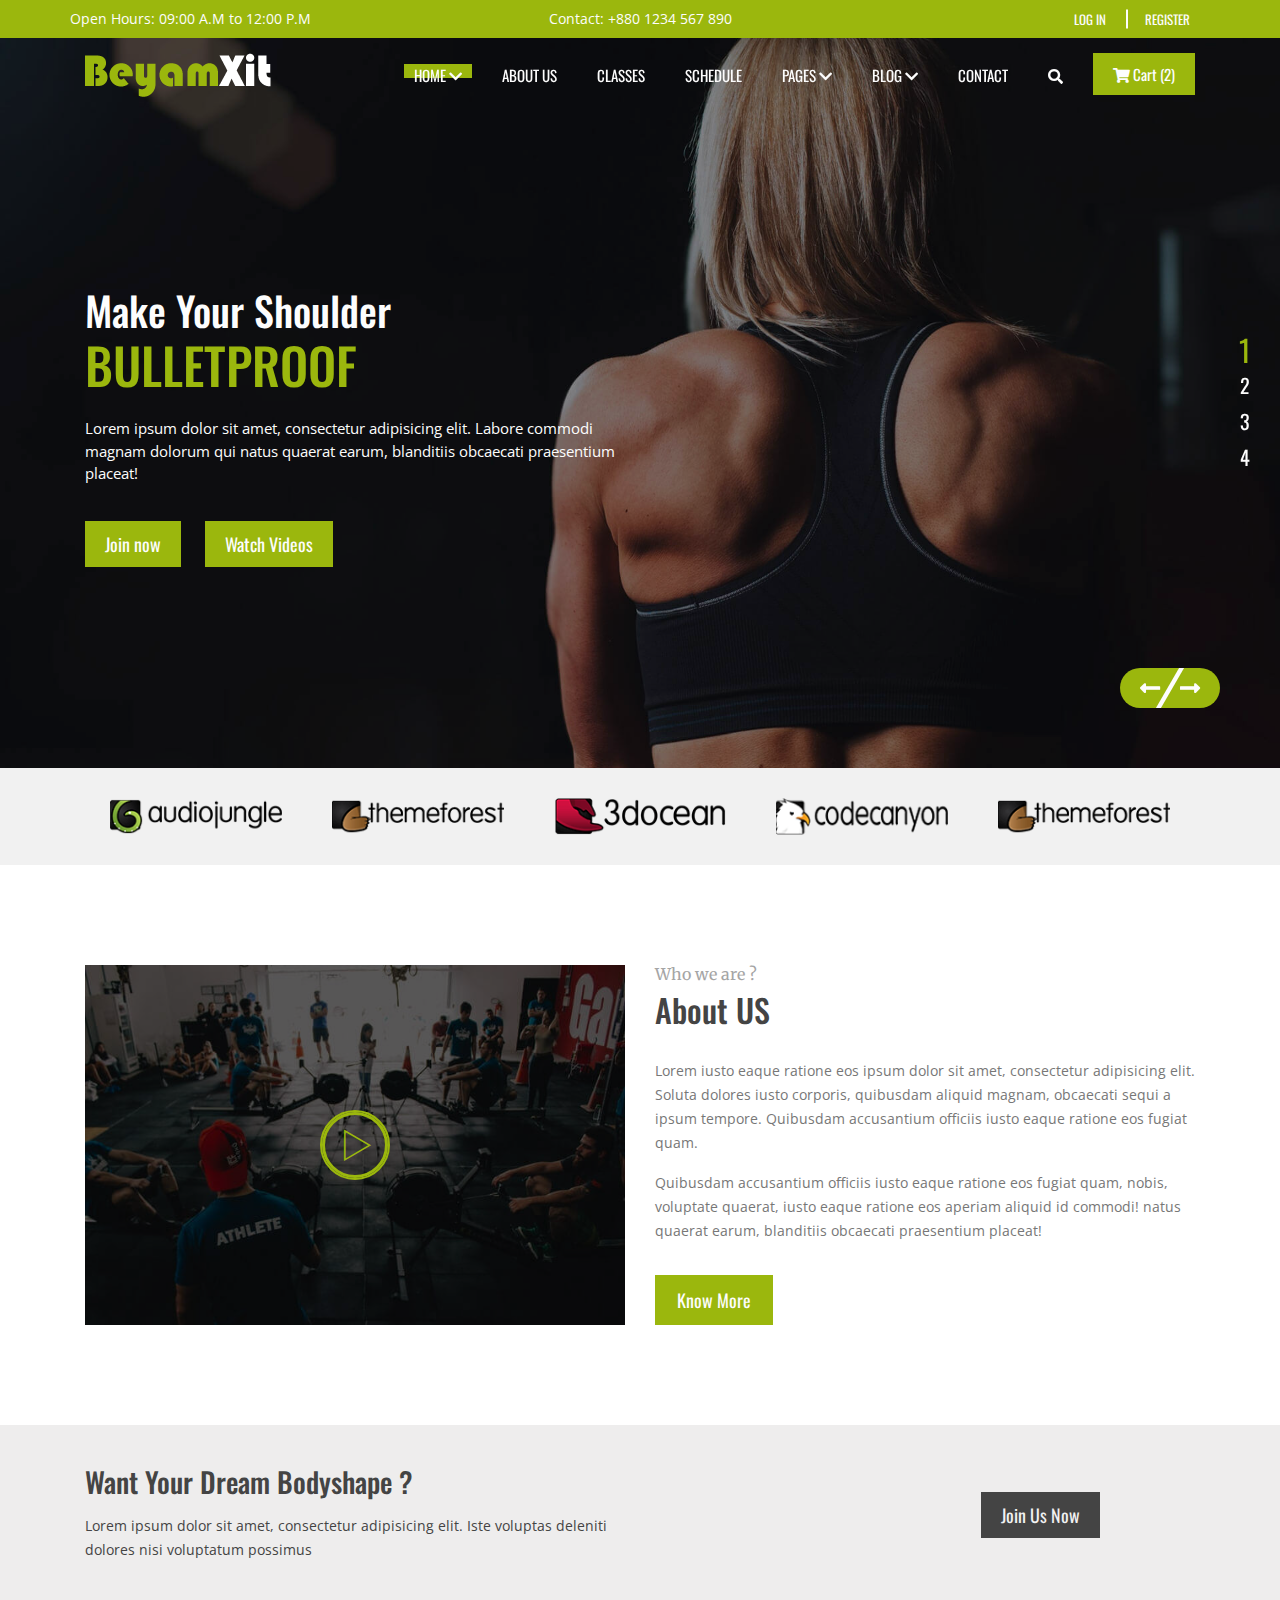
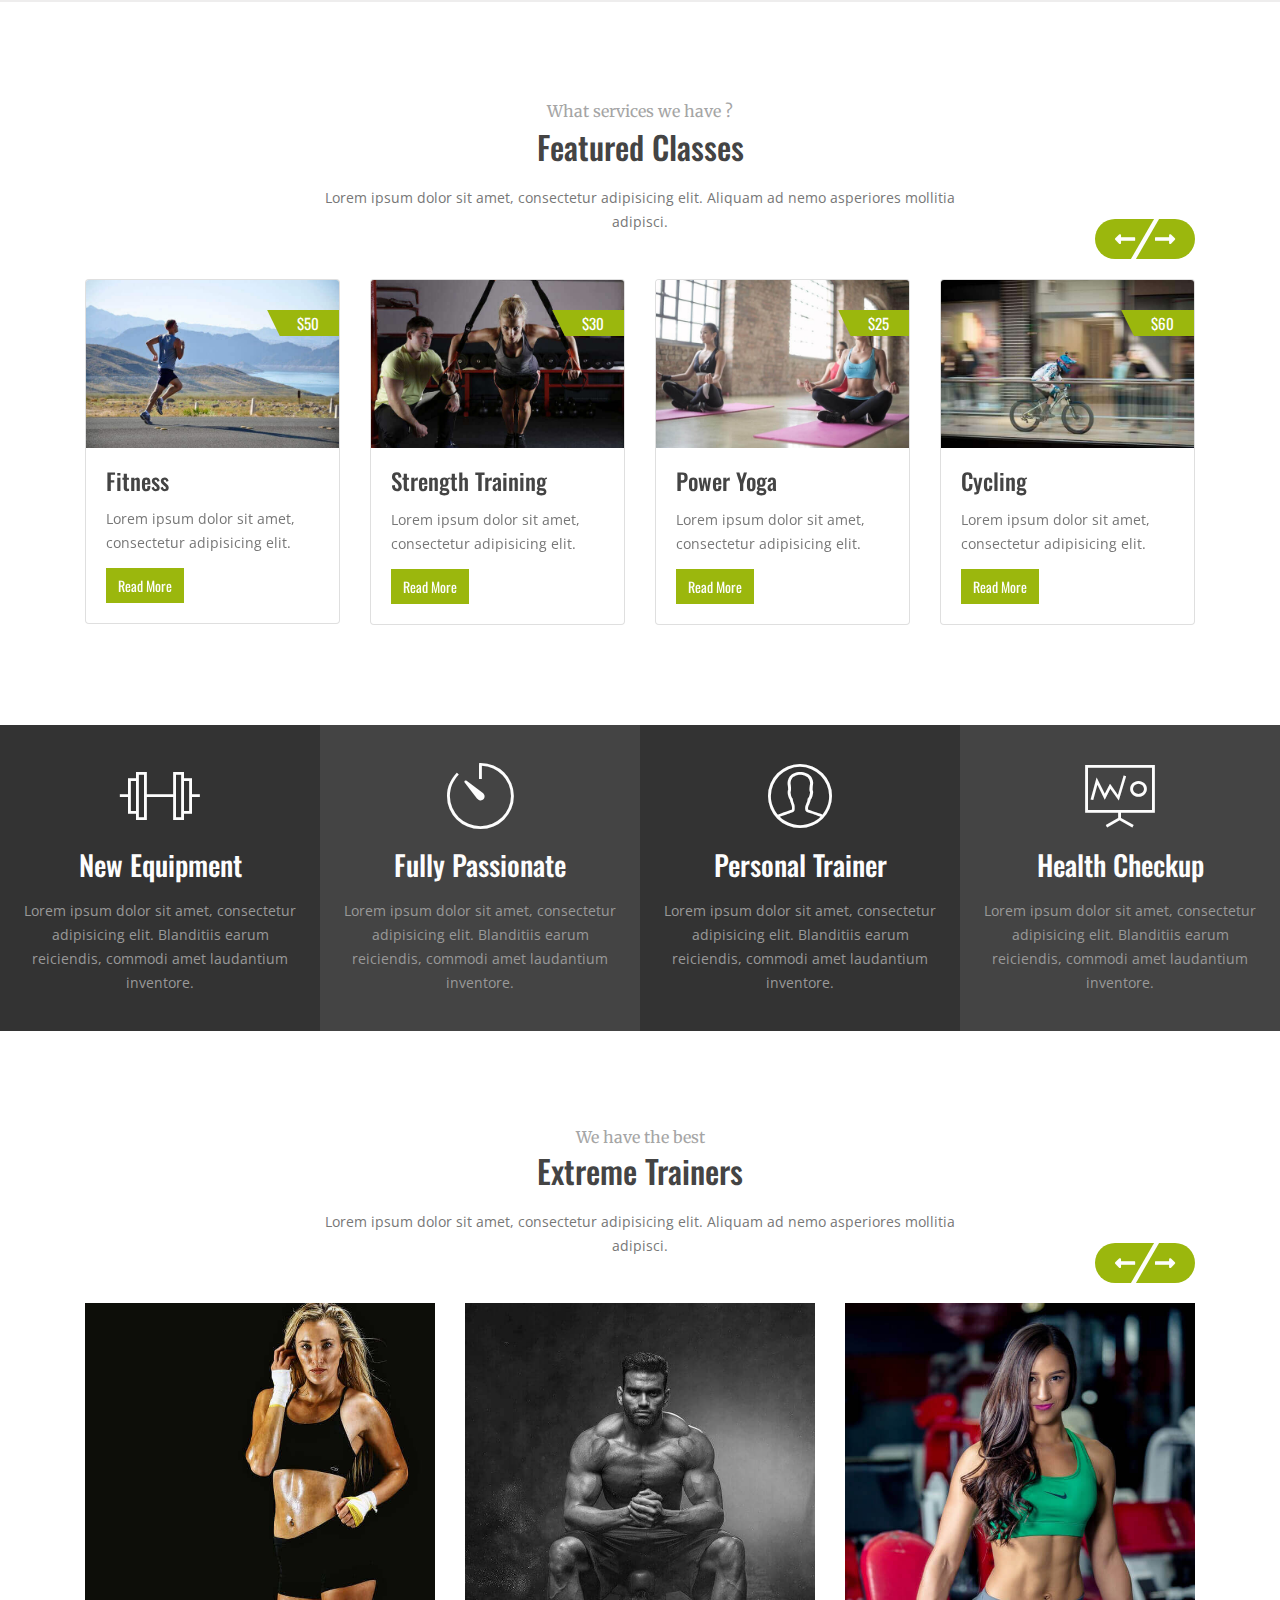
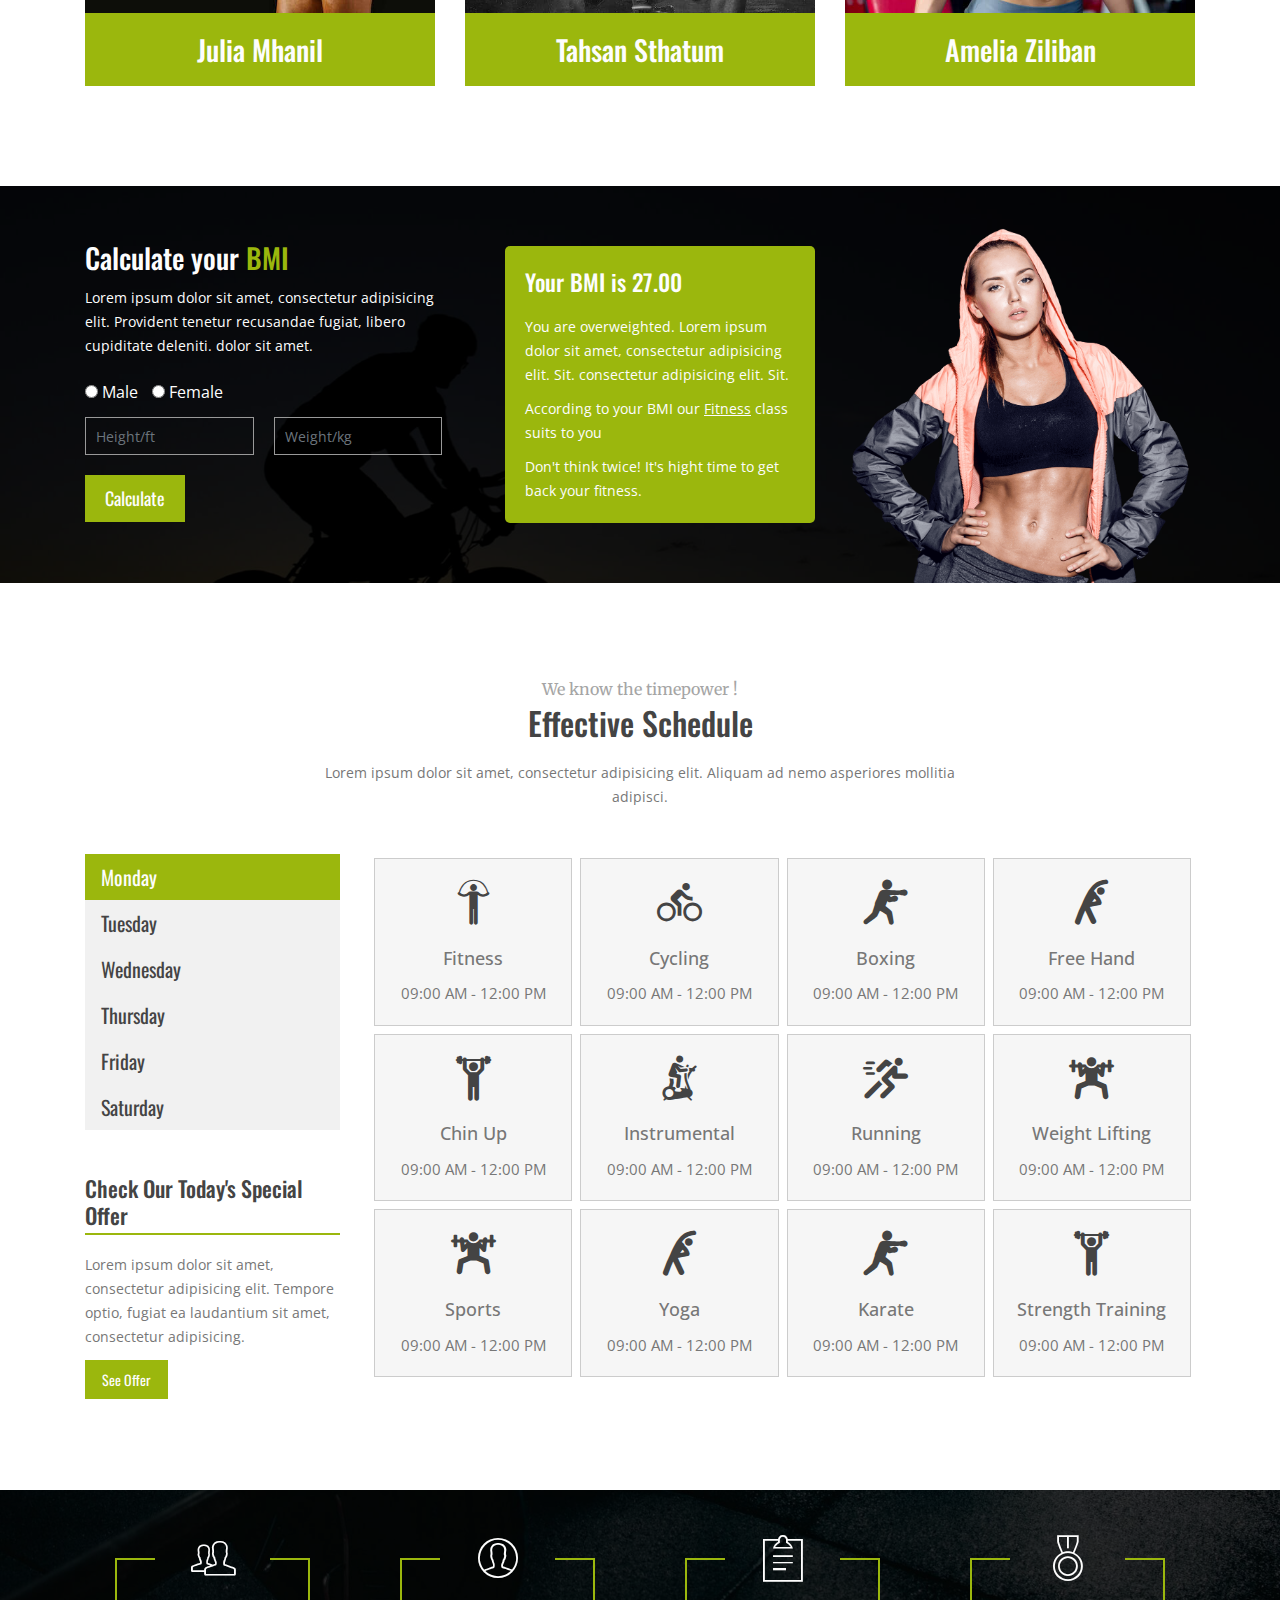
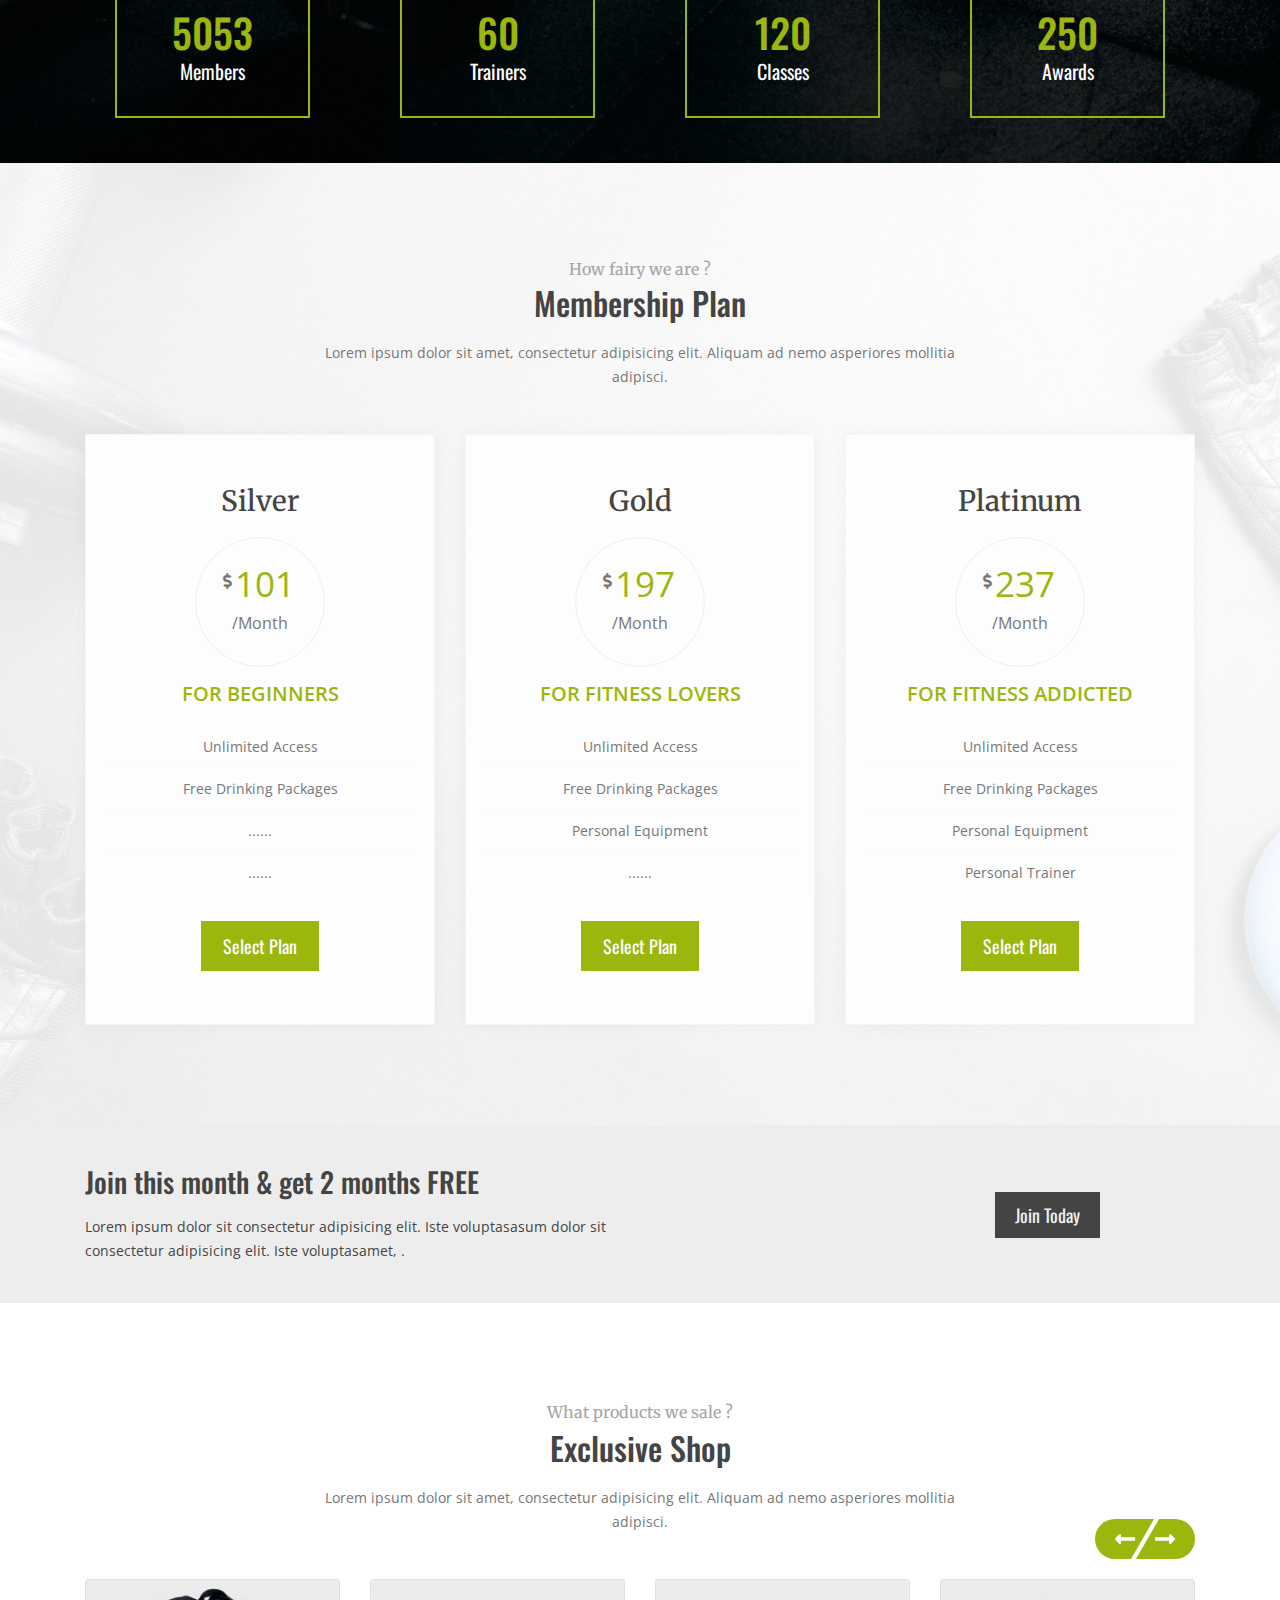
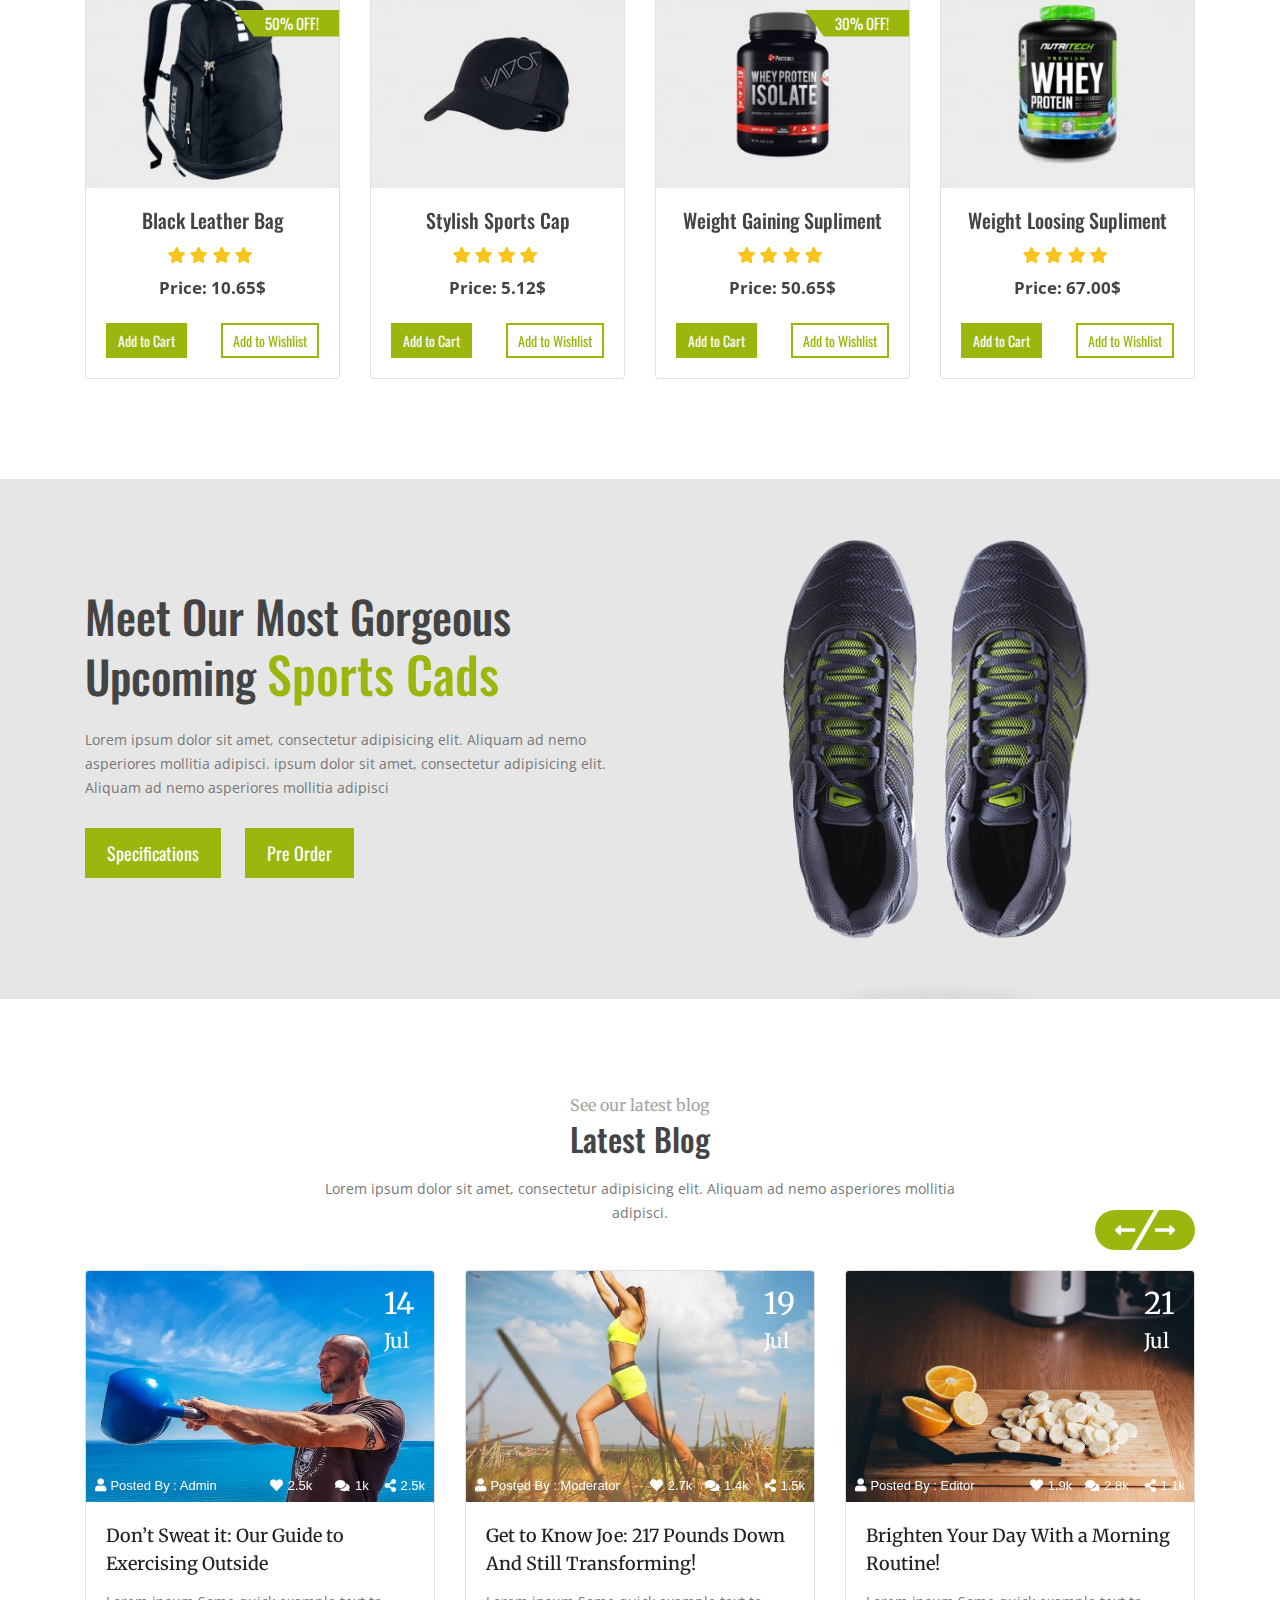
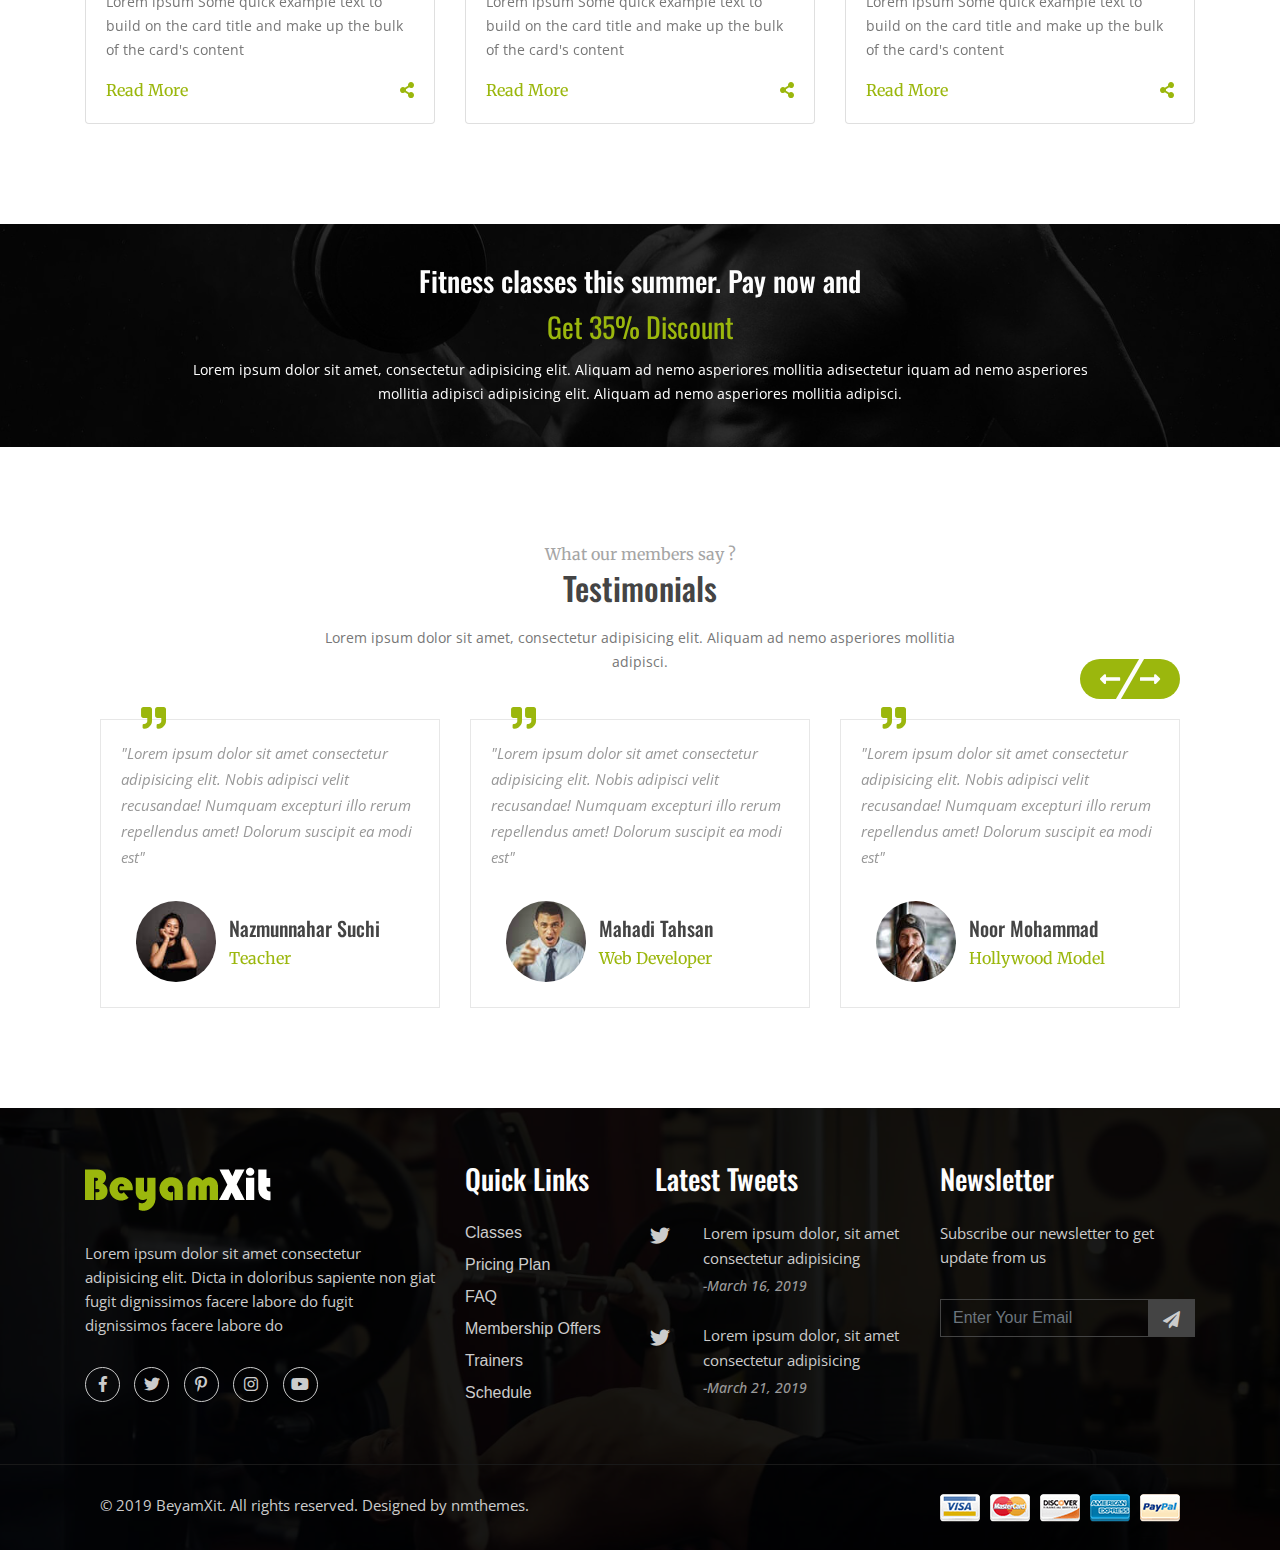
<file: index2.html>
<!DOCTYPE html>
<html lang="en">

<head>
    <meta charset="UTF-8">
    <meta name="viewport" content="width=device-width, initial-scale=1, shrink-to-fit=no">
    <title>BeyamXit - Gym &amp; E-commerce Template</title>
    <link rel="stylesheet" href="css/bootstrap.min.css">
    <link rel="stylesheet" href="css/slick.css">
    <link href="https://fonts.googleapis.com/css?family=Open+Sans:400,600,700" rel="stylesheet">
    <link href="https://fonts.googleapis.com/css?family=Merriweather" rel="stylesheet">
    <link href="https://fonts.googleapis.com/css?family=Oswald:400,600,700" rel="stylesheet">
    <link rel="stylesheet" href="css/all.min.css">
    <link rel="stylesheet" href="css/venobox.css">
    <link rel="stylesheet" href="css/lightbox.min.css">
    <link rel="stylesheet" href="css/pe-icon-7-stroke.css">
    <link rel="stylesheet" href="css/xzoom.css">
    <link rel="stylesheet" href="css/range.css">
    <link rel="stylesheet" href="font/flaticon.css">
    <link rel="stylesheet" href="css/style.css">
    <link rel="stylesheet" href="css/media.css">
</head>

<body>

    <!--=====================Preloader Part Start====================-->

    <div class="preloader">
        <img src="images/preloader2.gif" alt="Preloader Image">
    </div>

    <!--=====================Preloader Part End====================-->

    <!--=====================Header Part Start====================-->

    <header>
        <div class="top-area">
            <div class="container">
                <div class="row">
                    <div class="col-lg-4 d-none d-lg-block px-0">
                        <p>Open Hours: 09:00 A.M to 12:00 P.M</p>
                    </div>
                    <div class="col-lg-4 col-8 text-lg-center pl-3">
                        <span>Contact: <a href="tel:1-123-456-7890">+880 1234 567
                                890</a></span>
                    </div>
                    <div class="col-lg-4 col-4 px-0">
                        <ul>
                            <li><a href="#">Log In</a></li>
                            <li class="d-none d-sm-inline-block d-lg-inline-block"><a href="#">Register</a></li>
                        </ul>
                    </div>
                </div>
            </div>
        </div>
    </header>

    <nav class="navbar navbar-expand-lg navbar-light">
        <div class="container search-parent">
            <a class="navbar-brand" href="index2.html">
                <img src="images/logo.png" alt="Logo">
            </a>
            <button class="navbar-toggler" type="button" data-toggle="collapse" data-target="#navbarSupportedContent"
                aria-controls="navbarSupportedContent" aria-expanded="false" aria-label="Toggle navigation">
                <span class="fas fa-bars"></span>
            </button>
            <div class="collapse navbar-collapse" id="navbarSupportedContent">
                <ul class="navbar-nav ml-auto">
                    <li class="nav-item">
                        <a class="nav-link menu-item active">Home <i class="fas fa-chevron-down"></i></a>
                        <ul>
                            <li>
                                <a href="index.html">Homepage One</a>
                            </li>
                            <li>
                                <a href="index2.html">Homepage Two</a>
                            </li>
                        </ul>
                    </li>
                    <li class="nav-item">
                        <a class="nav-link menu-item" href="about.html">About us</a>
                    </li>
                    <li class="nav-item">
                        <a class="nav-link menu-item" href="classes.html">Classes</a>
                    </li>
                    <li class="nav-item">
                        <a class="nav-link menu-item" href="schedule.html">Schedule</a>
                    </li>
                    <li class="nav-item">
                        <a class="nav-link menu-item">Pages <i class="fas fa-chevron-down"></i></a>
                        <ul>
                            <li>
                                <a href="product-grid.html">Product Grid</a>
                            </li>
                            <li>
                                <a href="product-grid-sidebar.html">Product Grid Sidebar</a>
                            </li>
                            <li>
                                <a href="product-list.html">Product List View</a>
                            </li>
                            <li>
                                <a href="product-details.html">Product Details</a>
                            </li>
                            <li>
                                <a href="cart.html">Cart</a>
                            </li>
                            <li>
                                <a href="checkout.html">Checkout</a>
                            </li>
                            <li>
                                <a href="gallery.html">Our Gallery</a>
                            </li>
                        </ul>
                    </li>
                    <li class="nav-item">
                        <a class="nav-link menu-item">Blog <i class="fas fa-chevron-down"></i></a>
                        <ul>
                            <li>
                                <a href="blog.html">Blog</a>
                            </li>
                            <li>
                                <a href="blog-details.html">Blog Details</a>
                            </li>
                        </ul>
                    </li>
                    <li class="nav-item">
                        <a class="nav-link menu-item" href="contact.html">Contact</a>
                    </li>
                    <li class="nav-item">
                        <span class="nav-link search"><i class="fas fa-search"></i></span>
                    </li>
                </ul>
                <div class="search-form">
                    <form method="POST">
                        <input type="text" placeholder="Search">
                        <button type="submit"><i class="fas fa-search"></i></button>
                    </form>
                </div>
                <span class="search-close"><i class="fas fa-times"></i></span>
                <ul class="add-to-cart d-none d-lg-block">
                    <li>
                        <a href="cart.html"><i class="fas fa-shopping-cart"></i> Cart (2)</a>
                    </li>
                </ul>
            </div>
        </div>
        <ul class="add-to-cart2 d-lg-none d-block">
            <li>
                <a href="cart.html"><i class="fas fa-shopping-cart"></i>(2)</a>
            </li>
        </ul>
    </nav>

    <!--=====================Header Part End====================-->

    <!--=====================Banner Part Start====================-->

    <section id="banner">
        <div class="bslide-arrow">
            <i class="fas fa-long-arrow-alt-left left"></i>
            <i class="fas fa-long-arrow-alt-right right"></i>
        </div>
        <div class="banner-slide">
            <div class="slide-item1">
                <div class="container">
                    <div class="banner-text">
                        <div class="row">
                            <div class="col-lg-6 mr-auto">
                                <h1>Make Your Shoulder <span>Bulletproof</span></h1>
                                <p>Lorem ipsum dolor sit amet, consectetur adipisicing elit. Labore commodi magnam
                                    dolorum qui natus quaerat earum, blanditiis obcaecati praesentium placeat!</p>
                                <ul>
                                    <li class="ml0">
                                        <a href="#">Join now</a>
                                    </li>
                                    <li class="mr0">
                                        <a href="#">Watch Videos</a>
                                    </li>
                                </ul>
                            </div>
                        </div>
                    </div>
                </div>
            </div>
            <div class="slide-item2">
                <div class="container">
                    <div class="banner-text">
                        <div class="row">
                            <div class="col-lg-6 mr-auto">
                                <h1>Train Like a True<span>Champion</span></h1>
                                <p>Lorem ipsum dolor sit amet, consectetur adipisicing elit. Labore commodi magnam
                                    dolorum qui natus quaerat earum, blanditiis obcaecati praesentium placeat!</p>
                                <ul>
                                    <li class="ml0">
                                        <a href="#">Join now</a>
                                    </li>
                                    <li class="mr0">
                                        <a href="#">Watch Videos</a>
                                    </li>
                                </ul>
                            </div>
                        </div>
                    </div>
                </div>
            </div>
            <div class="slide-item3">
                <div class="container">
                    <div class="banner-text">
                        <div class="row">
                            <div class="col-lg-6 m-auto text-center">
                                <h1>A Body Fitness Club <span>BeyamXit</span></h1>
                                <p>Lorem ipsum dolor sit amet, consectetur adipisicing elit. Labore commodi magnam
                                    dolorum qui natus quaerat earum, blanditiis obcaecati praesentium placeat!</p>
                                <ul>
                                    <li class="ml0">
                                        <a href="#">Join now</a>
                                    </li>
                                    <li class="mr0">
                                        <a href="#">Watch Videos</a>
                                    </li>
                                </ul>
                            </div>
                        </div>
                    </div>
                </div>
            </div>
            <div class="slide-item4">
                <div class="container">
                    <div class="banner-text">
                        <div class="row">
                            <div class="col-lg-6 mr-auto">
                                <h1>Its Not Just Fitness Its a <span>Lifestyle</span></h1>
                                <p>Lorem ipsum dolor sit amet, consectetur adipisicing elit. Labore commodi magnam
                                    dolorum qui natus quaerat earum, blanditiis obcaecati praesentium placeat!</p>
                                <ul>
                                    <li class="ml0">
                                        <a href="#">Join now</a>
                                    </li>
                                    <li class="mr0">
                                        <a href="#">Watch Videos</a>
                                    </li>
                                </ul>
                            </div>
                        </div>
                    </div>
                </div>
            </div>
        </div>
    </section>

    <!--=====================Banner Part End====================-->

    <!--================ Brand Part HTML Start =============-->

    <section id="brand">
        <div class="container">
            <div class="brand-slide-main">
                <div class="brand-slide">
                    <div class="brand-item">
                        <a href="#"><img src="images/brand-1.png" alt="Envato Market Image" class="img-fluid w-100"></a>
                    </div>
                    <div class="brand-item">
                        <a href="#"><img src="images/brand-2.png" alt="Envato Market Image" class="img-fluid w-100"></a>
                    </div>
                    <div class="brand-item">
                        <a href="#"><img src="images/brand-3.png" alt="Envato Market Image" class="img-fluid w-100"></a>
                    </div>
                    <div class="brand-item">
                        <a href="#"><img src="images/brand-4.png" alt="Envato Market Image" class="img-fluid w-100"></a>
                    </div>
                    <div class="brand-item">
                        <a href="#"><img src="images/brand-5.png" alt="Envato Market Image" class="img-fluid w-100"></a>
                    </div>
                    <div class="brand-item">
                        <a href="#"><img src="images/brand-3.png" alt="Envato Market Image" class="img-fluid w-100"></a>
                    </div>
                </div>
            </div>
        </div>
    </section>

    <!--================ Brand Part HTML End =============-->

    <!--=====================About Part Start====================-->

    <section id="about">
        <div class="container">
            <div class="row">
                <div class="col-lg-6 col-md-6 text-center">
                    <div class="about-head sagor-about">
                        <span>Who we are ?</span>
                        <h2>About US</h2>
                    </div>
                    <div class="about-img">
                        <img src="images/about.jpeg" alt="About Us Photo" class="img-fluid">
                        <a class="venobox" data-autoplay="true" data-vbtype="video"
                            href="https://www.youtube.com/watch?v=syeePlMSKPI">
                            <div class="about-play ripple-out">
                                <i class="pe-7s-play"></i>
                            </div>
                        </a>
                    </div>
                </div>
                <div class="col-lg-6 col-md-6">
                    <div class="about-head noor-about">
                        <span>Who we are ?</span>
                        <h2>About US</h2>
                    </div>
                    <div class="about-content">
                        <p>Lorem iusto eaque ratione eos ipsum dolor sit amet, consectetur adipisicing elit. Soluta
                            dolores iusto corporis, quibusdam aliquid magnam, obcaecati sequi a ipsum tempore.
                            Quibusdam accusantium officiis iusto eaque ratione eos fugiat quam.</p>
                        <p class="extra-about"> Quibusdam accusantium officiis iusto eaque ratione eos fugiat quam,
                            nobis, voluptate
                            quaerat, iusto eaque ratione eos aperiam aliquid id commodi! natus quaerat earum,
                            blanditiis obcaecati praesentium placeat!</p>
                        <p class="about-992">dolores iusto corporis, quibusdam aliquid magnam, obcaecati</p>
                        <div class="about-btn">
                            <a href="#">Know More</a>
                        </div>
                    </div>
                </div>
            </div>
        </div>
    </section>

    <!--=====================About Part End====================-->

    <!--=====================Join Us Banner Start====================-->

    <section id="join">
        <div class="container">
            <div class="row">
                <div class="col-lg-6 col-12">
                    <div class="join-left">
                        <h3>Want Your Dream Bodyshape ?</h3>
                        <p>Lorem ipsum dolor sit amet, consectetur adipisicing elit. Iste voluptas deleniti dolores
                            nisi voluptatum possimus</p>
                    </div>
                </div>
                <div class="col-lg-5 col-12">
                    <div class="join-btn">
                        <a href="#">Join Us Now</a>
                    </div>
                </div>
                <div class="offset-lg-1"></div>
            </div>
        </div>
    </section>

    <!--=====================Join Us Banner End====================-->

    <!--=====================Class Part Start====================-->

    <section id="classes">
        <div class="container">
            <div class="row">
                <div class="col-lg-7 m-auto text-center">
                    <div class="classes-head">
                        <span>What services we have ?</span>
                        <h2>Featured Classes</h2>
                        <p>Lorem ipsum dolor sit amet, consectetur adipisicing elit. Aliquam ad nemo asperiores
                            mollitia adipisci.</p>
                    </div>
                </div>
            </div>
            <div class="classes-arrow">
                <div class="cslide-arrow">
                    <i class="fas fa-long-arrow-alt-left cleft"></i>
                    <i class="fas fa-long-arrow-alt-right cright"></i>
                </div>
            </div>
            <div class="row classes-slide">
                <div class="col-lg-3">
                    <div class="card">
                        <img src="images/fitness.jpeg" class="card-img-top img-fluid w-100" alt="Fitness Photo">
                        <div class="cprice">
                            <p>$50</p>
                        </div>
                        <div class="card-body">
                            <h5 class="card-title">Fitness</h5>
                            <p class="card-text">Lorem ipsum dolor sit amet, consectetur adipisicing elit.</p>
                            <div class="card-btn">
                                <a href="#">Read More</a>
                            </div>
                        </div>
                    </div>
                </div>
                <div class="col-lg-3">
                    <div class="card">
                        <img src="images/strength-training.jpeg" class="card-img-top img-fluid w-100"
                            alt="Strength Training Photo">
                        <div class="cprice">
                            <p>$30</p>
                        </div>
                        <div class="card-body">
                            <h5 class="card-title">Strength Training</h5>
                            <p class="card-text">Lorem ipsum dolor sit amet, consectetur adipisicing elit.</p>
                            <div class="card-btn">
                                <a href="#">Read More</a>
                            </div>
                        </div>
                    </div>
                </div>
                <div class="col-lg-3">
                    <div class="card">
                        <img src="images/yoga.jpeg" class="card-img-top img-fluid w-100" alt="Yoga Photo">
                        <div class="cprice">
                            <p>$25</p>
                        </div>
                        <div class="card-body">
                            <h5 class="card-title">Power Yoga</h5>
                            <p class="card-text">Lorem ipsum dolor sit amet, consectetur adipisicing elit.</p>
                            <div class="card-btn">
                                <a href="#">Read More</a>
                            </div>
                        </div>
                    </div>
                </div>
                <div class="col-lg-3">
                    <div class="card">
                        <img src="images/cycling.jpg" class="card-img-top img-fluid w-100" alt="Cycling Photo">
                        <div class="cprice">
                            <p>$60</p>
                        </div>
                        <div class="card-body">
                            <h5 class="card-title">Cycling</h5>
                            <p class="card-text">Lorem ipsum dolor sit amet, consectetur adipisicing elit.</p>
                            <div class="card-btn">
                                <a href="#">Read More</a>
                            </div>
                        </div>
                    </div>
                </div>
                <div class="col-lg-3">
                    <div class="card">
                        <img src="images/body-building.jpg" class="card-img-top img-fluid w-100"
                            alt="Body Building Photo">
                        <div class="cprice">
                            <p>$50</p>
                        </div>
                        <div class="card-body">
                            <h5 class="card-title">Body Building</h5>
                            <p class="card-text">Lorem ipsum dolor sit amet, consectetur adipisicing elit.</p>
                            <div class="card-btn">
                                <a href="#">Read More</a>
                            </div>
                        </div>
                    </div>
                </div>
                <div class="col-lg-3">
                    <div class="card">
                        <img src="images/weight-loosing.jpg" class="card-img-top img-fluid w-100"
                            alt="Weight Loosing Photo">
                        <div class="cprice">
                            <p>$35</p>
                        </div>
                        <div class="card-body">
                            <h5 class="card-title">Weight Loosing</h5>
                            <p class="card-text">Lorem ipsum dolor sit amet, consectetur adipisicing elit.</p>
                            <div class="card-btn">
                                <a href="#">Read More</a>
                            </div>
                        </div>
                    </div>
                </div>
                <div class="col-lg-3">
                    <div class="card">
                        <img src="images/free-hand.jpeg" class="card-img-top img-fluid w-100"
                            alt="Free Hand Exercise Photo">
                        <div class="cprice">
                            <p>$45</p>
                        </div>
                        <div class="card-body">
                            <h5 class="card-title">Free Hand</h5>
                            <p class="card-text">Lorem ipsum dolor sit amet, consectetur adipisicing elit.</p>
                            <div class="card-btn">
                                <a href="#">Read More</a>
                            </div>
                        </div>
                    </div>
                </div>
                <div class="col-lg-3">
                    <div class="card">
                        <img src="images/boxing.jpeg" class="card-img-top img-fluid w-100" alt="Boxing Photo">
                        <div class="cprice">
                            <p>$40</p>
                        </div>
                        <div class="card-body">
                            <h5 class="card-title">Boxing</h5>
                            <p class="card-text">Lorem ipsum dolor sit amet, consectetur adipisicing elit.</p>
                            <div class="card-btn">
                                <a href="#">Read More</a>
                            </div>
                        </div>
                    </div>
                </div>
            </div>
        </div>
    </section>

    <!--=====================Class Part End====================-->

    <!--=====================Features Part Start====================-->

    <section id="features">
        <div class="row mx-0">
            <div class="col-lg-3 col-sm-6 text-center p-0">
                <div class="features-item">
                    <i class="pe-7s-gym"></i>
                    <h3>New Equipment</h3>
                    <p>Lorem ipsum dolor sit amet, consectetur adipisicing elit. Blanditiis earum reiciendis, commodi
                        amet laudantium inventore.</p>
                </div>
            </div>
            <div class="col-lg-3 col-sm-6  text-center p-0">
                <div class="features-item fv2">
                    <i class="pe-7s-timer"></i>
                    <h3>Fully Passionate</h3>
                    <p>Lorem ipsum dolor sit amet, consectetur adipisicing elit. Blanditiis earum reiciendis, commodi
                        amet laudantium inventore.</p>
                </div>
            </div>
            <div class="col-lg-3 col-sm-6 text-center p-0">
                <div class="features-item features-sm-bg">
                    <i class="pe-7s-user"></i>
                    <h3>Personal Trainer</h3>
                    <p>Lorem ipsum dolor sit amet, consectetur adipisicing elit. Blanditiis earum reiciendis, commodi
                        amet laudantium inventore.</p>
                </div>
            </div>
            <div class="col-lg-3 col-sm-6 text-center p-0">
                <div class="features-item fv2 features-sm-bg2">
                    <i class="pe-7s-display1"></i>
                    <h3>Health Checkup</h3>
                    <p>Lorem ipsum dolor sit amet, consectetur adipisicing elit. Blanditiis earum reiciendis, commodi
                        amet laudantium inventore.</p>
                </div>
            </div>
        </div>
    </section>

    <!--=====================Features Part End====================-->

    <!--=====================Trainers Part Start====================-->

    <section id="trainers">
        <div class="container">
            <div class="row">
                <div class="col-lg-7 m-auto text-center">
                    <div class="trainers-head">
                        <span>We have the best</span>
                        <h2>Extreme Trainers</h2>
                        <p>Lorem ipsum dolor sit amet, consectetur adipisicing elit. Aliquam ad nemo asperiores
                            mollitia adipisci.</p>
                    </div>
                </div>
            </div>
            <div class="trainers-arrow">
                <div class="tslide-arrow">
                    <i class="fas fa-long-arrow-alt-left tleft"></i>
                    <i class="fas fa-long-arrow-alt-right tright"></i>
                </div>
            </div>
            <div class="trainers-slide-main">
                <div class="row trainers-slide">
                    <div class="col-lg-4">
                        <div class="trainers-item">
                            <div class="trainer-img">
                                <img src="images/trainer-1.jpeg" alt="Fitness Trainer" class="img-fluid w-100">
                                <div class="overlay">
                                    <div class="overlay-cont">
                                        <h4>Female Trainer</h4>
                                        <p>Lorem ipsum dolor sit amet, consectetur adipisicing elit. Libero, numquam?
                                        </p>
                                        <a href="#"><i class="fab fa-facebook-f"></i></a>
                                        <a href="#"><i class="fab fa-twitter"></i></a>
                                        <a href="#"><i class="fab fa-instagram"></i></a>
                                        <a href="#"><i class="fab fa-pinterest-p"></i></a>
                                    </div>
                                </div>
                            </div>
                            <h3>Julia Mhanil</h3>
                        </div>
                    </div>
                    <div class="col-lg-4">
                        <div class="trainers-item">
                            <div class="trainer-img">
                                <img src="images/trainer-2.jpg" alt="Body Building Trainer" class="img-fluid w-100">
                                <div class="overlay">
                                    <div class="overlay-cont">
                                        <h4>Fitness Trainer</h4>
                                        <p>Lorem ipsum dolor sit amet, consectetur adipisicing elit. Libero, numquam?
                                        </p>
                                        <a href="#"><i class="fab fa-facebook-f"></i></a>
                                        <a href="#"><i class="fab fa-twitter"></i></a>
                                        <a href="#"><i class="fab fa-instagram"></i></a>
                                        <a href="#"><i class="fab fa-pinterest-p"></i></a>
                                    </div>
                                </div>
                            </div>
                            <h3>Tahsan Sthatum</h3>
                        </div>
                    </div>
                    <div class="col-lg-4">
                        <div class="trainers-item">
                            <div class="trainer-img">
                                <img src="images/trainer-3.jpg" alt="Strength Trainer" class="img-fluid w-100">
                                <div class="overlay">
                                    <div class="overlay-cont">
                                        <h4>Weightloss Trainer</h4>
                                        <p>Lorem ipsum dolor sit amet, consectetur adipisicing elit. Libero, numquam?
                                        </p>
                                        <a href="#"><i class="fab fa-facebook-f"></i></a>
                                        <a href="#"><i class="fab fa-twitter"></i></a>
                                        <a href="#"><i class="fab fa-instagram"></i></a>
                                        <a href="#"><i class="fab fa-pinterest-p"></i></a>
                                    </div>
                                </div>
                            </div>
                            <h3>Amelia Ziliban</h3>
                        </div>
                    </div>
                    <div class="col-lg-4">
                        <div class="trainers-item">
                            <div class="trainer-img">
                                <img src="images/trainer-4.jpg" alt="Boxing Trainer" class="img-fluid w-100">
                                <div class="overlay">
                                    <div class="overlay-cont">
                                        <h4>Boxing Trainer</h4>
                                        <p>Lorem ipsum dolor sit amet, consectetur adipisicing elit. Libero, numquam?
                                        </p>
                                        <a href="#"><i class="fab fa-facebook-f"></i></a>
                                        <a href="#"><i class="fab fa-twitter"></i></a>
                                        <a href="#"><i class="fab fa-instagram"></i></a>
                                        <a href="#"><i class="fab fa-pinterest-p"></i></a>
                                    </div>
                                </div>
                            </div>
                            <h3>Michael Edendo</h3>
                        </div>
                    </div>
                    <div class="col-lg-4">
                        <div class="trainers-item">
                            <div class="trainer-img">
                                <img src="images/trainer-5.jpg" alt="Weight Lifting Trainer" class="img-fluid w-100">
                                <div class="overlay">
                                    <div class="overlay-cont">
                                        <h4>Strength Trainer</h4>
                                        <p>Lorem ipsum dolor sit amet, consectetur adipisicing elit. Libero, numquam?
                                        </p>
                                        <a href="#"><i class="fab fa-facebook-f"></i></a>
                                        <a href="#"><i class="fab fa-twitter"></i></a>
                                        <a href="#"><i class="fab fa-instagram"></i></a>
                                        <a href="#"><i class="fab fa-pinterest-p"></i></a>
                                    </div>
                                </div>
                            </div>
                            <h3>Arianna Cora</h3>
                        </div>
                    </div>
                    <div class="col-lg-4">
                        <div class="trainers-item">
                            <div class="trainer-img">
                                <img src="images/trainer-6.jpg" alt="Muscle Gaining Trainer" class="img-fluid w-100">
                                <div class="overlay">
                                    <div class="overlay-cont">
                                        <h4>Muscle Trainer</h4>
                                        <p>Lorem ipsum dolor sit amet, consectetur adipisicing elit. Libero, numquam?
                                        </p>
                                        <a href="#"><i class="fab fa-facebook-f"></i></a>
                                        <a href="#"><i class="fab fa-twitter"></i></a>
                                        <a href="#"><i class="fab fa-instagram"></i></a>
                                        <a href="#"><i class="fab fa-pinterest-p"></i></a>
                                    </div>
                                </div>
                            </div>
                            <h3>Santiago Vehgan</h3>
                        </div>
                    </div>
                    <div class="col-lg-4">
                        <div class="trainers-item">
                            <div class="trainer-img">
                                <img src="images/trainer-7.jpg" alt="Doctor" class="img-fluid w-100">
                                <div class="overlay">
                                    <div class="overlay-cont">
                                        <h4>Doctor</h4>
                                        <p>Lorem ipsum dolor sit amet, consectetur adipisicing elit. Libero, numquam?
                                        </p>
                                        <a href="#"><i class="fab fa-facebook-f"></i></a>
                                        <a href="#"><i class="fab fa-twitter"></i></a>
                                        <a href="#"><i class="fab fa-instagram"></i></a>
                                        <a href="#"><i class="fab fa-pinterest-p"></i></a>
                                    </div>
                                </div>
                            </div>
                            <h3>Jason Kayden</h3>
                        </div>
                    </div>
                    <div class="col-lg-4">
                        <div class="trainers-item">
                            <div class="trainer-img">
                                <img src="images/trainer-8.jpg" alt="Yoga Trainer" class="img-fluid w-100">
                                <div class="overlay">
                                    <div class="overlay-cont">
                                        <h4>Yoga Trainer</h4>
                                        <p>Lorem ipsum dolor sit amet, consectetur adipisicing elit. Libero, numquam?
                                        </p>
                                        <a href="#"><i class="fab fa-facebook-f"></i></a>
                                        <a href="#"><i class="fab fa-twitter"></i></a>
                                        <a href="#"><i class="fab fa-instagram"></i></a>
                                        <a href="#"><i class="fab fa-pinterest-p"></i></a>
                                    </div>
                                </div>
                            </div>
                            <h3>Gianna Mackenzie</h3>
                        </div>
                    </div>
                </div>
            </div>
        </div>
    </section>

    <!--=====================Trainers Part End====================-->

    <!--=====================BMI Calculator Part Start====================-->

    <section id="bmi">
        <div class="container">
            <div class="row">
                <div class="col-lg-4 col-12 col-sm-6 pr-sm-0 pr-md-2">
                    <div class="calculator">
                        <h3>Calculate your <span>BMI</span></h3>
                        <p>Lorem ipsum dolor sit amet, consectetur adipisicing elit. Provident tenetur recusandae
                            fugiat, libero cupiditate deleniti. dolor sit amet.</p>
                        <form method="post">
                            <div class="gender">
                                <label><input type="radio" name="gender"> Male</label>
                                <label><input type="radio" name="gender"> Female</label>
                            </div>
                            <div class="form-row mx-0 hei-wei">
                                <div class="col pl-0">
                                    <input type="number" class="form-control" placeholder="Height/ft">
                                </div>
                                <div class="col pr-0">
                                    <input type="number" class="form-control" placeholder="Weight/kg">
                                </div>
                            </div>
                            <button type="submit">Calculate</button>
                        </form>
                    </div>
                </div>
                <div class="col-lg-4 col-12 col-sm-6">
                    <div class="bmi-result">
                        <h5>Your BMI is 27.00</h5>
                        <p>You are overweighted. Lorem ipsum dolor sit amet, consectetur adipisicing elit. Sit.
                            consectetur adipisicing elit. Sit.</p>
                        <p>According to your BMI our <a href="#">Fitness</a> class suits to you</p>
                        <p>Don't think twice! It's hight time to get back your fitness.</p>
                    </div>
                </div>
                <div class="col-lg-4 noormohammad">
                    <div class="bmi-img">
                        <img src="images/bmi2.png" alt="Girl Photo" class="img-fluid w-100">
                    </div>
                </div>
            </div>
        </div>
    </section>

    <!--=====================BMI Calculator Part End====================-->

    <!--=====================Schedule Part Start====================-->

    <section id="schedule">
        <div class="container">
            <div class="row">
                <div class="col-lg-7 m-auto text-center">
                    <div class="schedule-head">
                        <span>We know the timepower !</span>
                        <h2>Effective Schedule</h2>
                        <p>Lorem ipsum dolor sit amet, consectetur adipisicing elit. Aliquam ad nemo asperiores
                            mollitia adipisci.</p>
                    </div>
                </div>
            </div>
            <div class="row">
                <div class="col-lg-3 col-12">
                    <div class="nav flex-column nav-pills" id="v-pills-tab" role="tablist" aria-orientation="vertical">
                        <a class="nav-link active" id="v-pills-monday-tab" data-toggle="pill" href="#v-pills-monday"
                            role="tab" aria-controls="v-pills-monday" aria-selected="true">Monday</a>
                        <a class="nav-link" id="v-pills-tuesday-tab" data-toggle="pill" href="#v-pills-tuesday"
                            role="tab" aria-controls="v-pills-tuesday" aria-selected="false">Tuesday</a>
                        <a class="nav-link" id="v-pills-wednesday-tab" data-toggle="pill" href="#v-pills-wednesday"
                            role="tab" aria-controls="v-pills-wednesday" aria-selected="false">Wednesday</a>
                        <a class="nav-link" id="v-pills-thursday-tab" data-toggle="pill" href="#v-pills-thursday"
                            role="tab" aria-controls="v-pills-thursday" aria-selected="false">Thursday</a>
                        <a class="nav-link" id="v-pills-friday-tab" data-toggle="pill" href="#v-pills-friday" role="tab"
                            aria-controls="v-pills-friday" aria-selected="false">Friday</a>
                        <a class="nav-link" id="v-pills-saturday-tab" data-toggle="pill" href="#v-pills-saturday"
                            role="tab" aria-controls="v-pills-saturday" aria-selected="false">Saturday</a>
                    </div>
                    <div class="schedule-side">
                        <h3>Check Our Today's Special Offer</h3>
                        <p>Lorem ipsum dolor sit amet, consectetur adipisicing elit. Tempore optio, fugiat ea
                            laudantium sit amet, consectetur adipisicing.</p>
                        <div class="schedule-side-btn">
                            <a href="#">See Offer</a>
                        </div>
                    </div>
                </div>
                <div class="col-lg-9 col-12 col-sm-12">
                    <div class="tab-content" id="v-pills-tabContent">
                        <div class="tab-pane fade show active" id="v-pills-monday" role="tabpanel"
                            aria-labelledby="v-pills-monday-tab">
                            <div class="row mx-0">
                                <div class="col-lg-3 p-1 col-6 col-sm-4">
                                    <div class="schedule-item">
                                        <i class="flaticon-skipping-rope"></i>
                                        <h4>Fitness</h4>
                                        <p>09:00 AM - 12:00 PM</p>
                                    </div>
                                </div>
                                <div class="col-lg-3 p-1 col-6 col-sm-4">
                                    <div class="schedule-item">
                                        <i class="flaticon-bike-1"></i>
                                        <h4>Cycling</h4>
                                        <p>09:00 AM - 12:00 PM</p>
                                    </div>
                                </div>
                                <div class="col-lg-3 p-1 col-6 col-sm-4">
                                    <div class="schedule-item">
                                        <i class="flaticon-boxer"></i>
                                        <h4>Boxing</h4>
                                        <p>09:00 AM - 12:00 PM</p>
                                    </div>
                                </div>
                                <div class="col-lg-3 p-1 col-6 col-sm-4">
                                    <div class="schedule-item">
                                        <i class="flaticon-gym"></i>
                                        <h4>Free Hand</h4>
                                        <p>09:00 AM - 12:00 PM</p>
                                    </div>
                                </div>
                                <div class="col-lg-3 p-1 col-6 col-sm-4">
                                    <div class="schedule-item">
                                        <i class="flaticon-gym-1"></i>
                                        <h4>Chin Up</h4>
                                        <p>09:00 AM - 12:00 PM</p>
                                    </div>
                                </div>
                                <div class="col-lg-3 p-1 col-6 col-sm-4">
                                    <div class="schedule-item">
                                        <i class="flaticon-gym-2"></i>
                                        <h4>Instrumental</h4>
                                        <p>09:00 AM - 12:00 PM</p>
                                    </div>
                                </div>
                                <div class="col-lg-3 p-1 col-6 col-sm-4">
                                    <div class="schedule-item">
                                        <i class="flaticon-sport"></i>
                                        <h4>Running</h4>
                                        <p>09:00 AM - 12:00 PM</p>
                                    </div>
                                </div>
                                <div class="col-lg-3 p-1 col-6 col-sm-4">
                                    <div class="schedule-item">
                                        <i class="flaticon-gym-3"></i>
                                        <h4>Weight Lifting</h4>
                                        <p>09:00 AM - 12:00 PM</p>
                                    </div>
                                </div>
                                <div class="col-lg-3 p-1 col-6 col-sm-4">
                                    <div class="schedule-item">
                                        <i class="flaticon-gym-3"></i>
                                        <h4>Sports</h4>
                                        <p>09:00 AM - 12:00 PM</p>
                                    </div>
                                </div>
                                <div class="col-lg-3 p-1 col-6 col-sm-4">
                                    <div class="schedule-item">
                                        <i class="flaticon-gym"></i>
                                        <h4>Yoga</h4>
                                        <p>09:00 AM - 12:00 PM</p>
                                    </div>
                                </div>
                                <div class="col-lg-3 p-1 col-6 col-sm-4">
                                    <div class="schedule-item">
                                        <i class="flaticon-boxer"></i>
                                        <h4>Karate</h4>
                                        <p>09:00 AM - 12:00 PM</p>
                                    </div>
                                </div>
                                <div class="col-lg-3 p-1 col-6 col-sm-4">
                                    <div class="schedule-item">
                                        <i class="flaticon-gym-1"></i>
                                        <h4>Strength Training</h4>
                                        <p>09:00 AM - 12:00 PM</p>
                                    </div>
                                </div>
                            </div>
                        </div>
                        <div class="tab-pane fade" id="v-pills-tuesday" role="tabpanel"
                            aria-labelledby="v-pills-tuesday-tab">
                            <div class="row mx-0">
                                <div class="col-lg-3 p-1 col-6 col-sm-4">
                                    <div class="schedule-item">
                                        <i class="flaticon-sport"></i>
                                        <h4>Running</h4>
                                        <p>09:00 AM - 12:00 PM</p>
                                    </div>
                                </div>
                                <div class="col-lg-3 p-1 col-6 col-sm-4">
                                    <div class="schedule-item">
                                        <i class="flaticon-skipping-rope"></i>
                                        <h4>Fitness</h4>
                                        <p>09:00 AM - 12:00 PM</p>
                                    </div>
                                </div>
                                <div class="col-lg-3 p-1 col-6 col-sm-4">
                                    <div class="schedule-item">
                                        <i class="flaticon-boxer"></i>
                                        <h4>Boxing</h4>
                                        <p>09:00 AM - 12:00 PM</p>
                                    </div>
                                </div>
                                <div class="col-lg-3 p-1 col-6 col-sm-4">
                                    <div class="schedule-item">
                                        <i class="flaticon-gym-1"></i>
                                        <h4>Chin Up</h4>
                                        <p>09:00 AM - 12:00 PM</p>
                                    </div>
                                </div>
                                <div class="col-lg-3 p-1 col-6 col-sm-4">
                                    <div class="schedule-item">
                                        <i class="flaticon-gym"></i>
                                        <h4>Free Hand</h4>
                                        <p>09:00 AM - 12:00 PM</p>
                                    </div>
                                </div>
                                <div class="col-lg-3 p-1 col-6 col-sm-4">
                                    <div class="schedule-item">
                                        <i class="flaticon-gym-2"></i>
                                        <h4>Instrumental</h4>
                                        <p>09:00 AM - 12:00 PM</p>
                                    </div>
                                </div>
                                <div class="col-lg-3 p-1 col-6 col-sm-4">
                                    <div class="schedule-item">
                                        <i class="flaticon-gym"></i>
                                        <h4>Yoga</h4>
                                        <p>09:00 AM - 12:00 PM</p>
                                    </div>
                                </div>
                                <div class="col-lg-3 p-1 col-6 col-sm-4">
                                    <div class="schedule-item">
                                        <i class="flaticon-gym-3"></i>
                                        <h4>Weight Lifting</h4>
                                        <p>09:00 AM - 12:00 PM</p>
                                    </div>
                                </div>
                                <div class="col-lg-3 p-1 col-6 col-sm-4">
                                    <div class="schedule-item">
                                        <i class="flaticon-gym-3"></i>
                                        <h4>Sports</h4>
                                        <p>09:00 AM - 12:00 PM</p>
                                    </div>
                                </div>
                                <div class="col-lg-3 p-1 col-6 col-sm-4">
                                    <div class="schedule-item">
                                        <i class="flaticon-gym-1"></i>
                                        <h4>Strength Training</h4>
                                        <p>09:00 AM - 12:00 PM</p>
                                    </div>
                                </div>
                                <div class="col-lg-3 p-1 col-6 col-sm-4">
                                    <div class="schedule-item">
                                        <i class="flaticon-boxer"></i>
                                        <h4>Karate</h4>
                                        <p>09:00 AM - 12:00 PM</p>
                                    </div>
                                </div>
                                <div class="col-lg-3 p-1 col-6 col-sm-4">
                                    <div class="schedule-item">
                                        <i class="flaticon-bike-1"></i>
                                        <h4>Cycling</h4>
                                        <p>09:00 AM - 12:00 PM</p>
                                    </div>
                                </div>
                            </div>
                        </div>
                        <div class="tab-pane fade" id="v-pills-wednesday" role="tabpanel"
                            aria-labelledby="v-pills-wednesday-tab">
                            <div class="row mx-0">
                                <div class="col-lg-3 p-1 col-6 col-sm-4">
                                    <div class="schedule-item">
                                        <i class="flaticon-gym"></i>
                                        <h4>Free Hand</h4>
                                        <p>09:00 AM - 12:00 PM</p>
                                    </div>
                                </div>
                                <div class="col-lg-3 p-1 col-6 col-sm-4">
                                    <div class="schedule-item">
                                        <i class="flaticon-boxer"></i>
                                        <h4>Boxing</h4>
                                        <p>09:00 AM - 12:00 PM</p>
                                    </div>
                                </div>
                                <div class="col-lg-3 p-1 col-6 col-sm-4">
                                    <div class="schedule-item">
                                        <i class="flaticon-skipping-rope"></i>
                                        <h4>Fitness</h4>
                                        <p>09:00 AM - 12:00 PM</p>
                                    </div>
                                </div>
                                <div class="col-lg-3 p-1 col-6 col-sm-4">
                                    <div class="schedule-item">
                                        <i class="flaticon-gym-1"></i>
                                        <h4>Chin Up</h4>
                                        <p>09:00 AM - 12:00 PM</p>
                                    </div>
                                </div>
                                <div class="col-lg-3 p-1 col-6 col-sm-4">
                                    <div class="schedule-item">
                                        <i class="flaticon-gym-3"></i>
                                        <h4>Weight Lifting</h4>
                                        <p>09:00 AM - 12:00 PM</p>
                                    </div>
                                </div>
                                <div class="col-lg-3 p-1 col-6 col-sm-4">
                                    <div class="schedule-item">
                                        <i class="flaticon-gym-2"></i>
                                        <h4>Instrumental</h4>
                                        <p>09:00 AM - 12:00 PM</p>
                                    </div>
                                </div>
                                <div class="col-lg-3 p-1 col-6 col-sm-4">
                                    <div class="schedule-item">
                                        <i class="flaticon-sport"></i>
                                        <h4>Running</h4>
                                        <p>09:00 AM - 12:00 PM</p>
                                    </div>
                                </div>
                                <div class="col-lg-3 p-1 col-6 col-sm-4">
                                    <div class="schedule-item">
                                        <i class="flaticon-gym-1"></i>
                                        <h4>Strength Training</h4>
                                        <p>09:00 AM - 12:00 PM</p>
                                    </div>
                                </div>
                                <div class="col-lg-3 p-1 col-6 col-sm-4">
                                    <div class="schedule-item">
                                        <i class="flaticon-gym-3"></i>
                                        <h4>Sports</h4>
                                        <p>09:00 AM - 12:00 PM</p>
                                    </div>
                                </div>
                                <div class="col-lg-3 p-1 col-6 col-sm-4">
                                    <div class="schedule-item">
                                        <i class="flaticon-gym"></i>
                                        <h4>Yoga</h4>
                                        <p>09:00 AM - 12:00 PM</p>
                                    </div>
                                </div>
                                <div class="col-lg-3 p-1 col-6 col-sm-4">
                                    <div class="schedule-item">
                                        <i class="flaticon-boxer"></i>
                                        <h4>Karate</h4>
                                        <p>09:00 AM - 12:00 PM</p>
                                    </div>
                                </div>
                                <div class="col-lg-3 p-1 col-6 col-sm-4">
                                    <div class="schedule-item">
                                        <i class="flaticon-bike-1"></i>
                                        <h4>Cycling</h4>
                                        <p>09:00 AM - 12:00 PM</p>
                                    </div>
                                </div>
                            </div>
                        </div>
                        <div class="tab-pane fade" id="v-pills-thursday" role="tabpanel"
                            aria-labelledby="v-pills-thursday-tab">
                            <div class="row mx-0">
                                <div class="col-lg-3 p-1 col-6 col-sm-4">
                                    <div class="schedule-item">
                                        <i class="flaticon-gym-2"></i>
                                        <h4>Instrumental</h4>
                                        <p>09:00 AM - 12:00 PM</p>
                                    </div>
                                </div>
                                <div class="col-lg-3 p-1 col-6 col-sm-4">
                                    <div class="schedule-item">
                                        <i class="flaticon-gym-3"></i>
                                        <h4>Weight Lifting</h4>
                                        <p>09:00 AM - 12:00 PM</p>
                                    </div>
                                </div>
                                <div class="col-lg-3 p-1 col-6 col-sm-4">
                                    <div class="schedule-item">
                                        <i class="flaticon-skipping-rope"></i>
                                        <h4>Fitness</h4>
                                        <p>09:00 AM - 12:00 PM</p>
                                    </div>
                                </div>
                                <div class="col-lg-3 p-1 col-6 col-sm-4">
                                    <div class="schedule-item">
                                        <i class="flaticon-bike-1"></i>
                                        <h4>Cycling</h4>
                                        <p>09:00 AM - 12:00 PM</p>
                                    </div>
                                </div>
                                <div class="col-lg-3 p-1 col-6 col-sm-4">
                                    <div class="schedule-item">
                                        <i class="flaticon-boxer"></i>
                                        <h4>Boxing</h4>
                                        <p>09:00 AM - 12:00 PM</p>
                                    </div>
                                </div>
                                <div class="col-lg-3 p-1 col-6 col-sm-4">
                                    <div class="schedule-item">
                                        <i class="flaticon-gym"></i>
                                        <h4>Free Hand</h4>
                                        <p>09:00 AM - 12:00 PM</p>
                                    </div>
                                </div>
                                <div class="col-lg-3 p-1 col-6 col-sm-4">
                                    <div class="schedule-item">
                                        <i class="flaticon-gym-1"></i>
                                        <h4>Chin Up</h4>
                                        <p>09:00 AM - 12:00 PM</p>
                                    </div>
                                </div>
                                <div class="col-lg-3 p-1 col-6 col-sm-4">
                                    <div class="schedule-item">
                                        <i class="flaticon-gym"></i>
                                        <h4>Yoga</h4>
                                        <p>09:00 AM - 12:00 PM</p>
                                    </div>
                                </div>
                                <div class="col-lg-3 p-1 col-6 col-sm-4">
                                    <div class="schedule-item">
                                        <i class="flaticon-sport"></i>
                                        <h4>Running</h4>
                                        <p>09:00 AM - 12:00 PM</p>
                                    </div>
                                </div>
                                <div class="col-lg-3 p-1 col-6 col-sm-4">
                                    <div class="schedule-item">
                                        <i class="flaticon-gym-3"></i>
                                        <h4>Sports</h4>
                                        <p>09:00 AM - 12:00 PM</p>
                                    </div>
                                </div>
                                <div class="col-lg-3 p-1 col-6 col-sm-4">
                                    <div class="schedule-item">
                                        <i class="flaticon-boxer"></i>
                                        <h4>Karate</h4>
                                        <p>09:00 AM - 12:00 PM</p>
                                    </div>
                                </div>
                                <div class="col-lg-3 p-1 col-6 col-sm-4">
                                    <div class="schedule-item">
                                        <i class="flaticon-gym-1"></i>
                                        <h4>Strength Training</h4>
                                        <p>09:00 AM - 12:00 PM</p>
                                    </div>
                                </div>
                            </div>
                        </div>
                        <div class="tab-pane fade" id="v-pills-friday" role="tabpanel"
                            aria-labelledby="v-pills-friday-tab">
                            <div class="row mx-0">
                                <div class="col-lg-3 p-1 col-6 col-sm-4">
                                    <div class="schedule-item">
                                        <i class="flaticon-boxer"></i>
                                        <h4>Boxing</h4>
                                        <p>09:00 AM - 12:00 PM</p>
                                    </div>
                                </div>
                                <div class="col-lg-3 p-1 col-6 col-sm-4">
                                    <div class="schedule-item">
                                        <i class="flaticon-skipping-rope"></i>
                                        <h4>Fitness</h4>
                                        <p>09:00 AM - 12:00 PM</p>
                                    </div>
                                </div>
                                <div class="col-lg-3 p-1 col-6 col-sm-4">
                                    <div class="schedule-item">
                                        <i class="flaticon-bike-1"></i>
                                        <h4>Cycling</h4>
                                        <p>09:00 AM - 12:00 PM</p>
                                    </div>
                                </div>
                                <div class="col-lg-3 p-1 col-6 col-sm-4">
                                    <div class="schedule-item">
                                        <i class="flaticon-gym"></i>
                                        <h4>Free Hand</h4>
                                        <p>09:00 AM - 12:00 PM</p>
                                    </div>
                                </div>
                                <div class="col-lg-3 p-1 col-6 col-sm-4">
                                    <div class="schedule-item">
                                        <i class="flaticon-gym-1"></i>
                                        <h4>Chin Up</h4>
                                        <p>09:00 AM - 12:00 PM</p>
                                    </div>
                                </div>
                                <div class="col-lg-3 p-1 col-6 col-sm-4">
                                    <div class="schedule-item">
                                        <i class="flaticon-gym-2"></i>
                                        <h4>Instrumental</h4>
                                        <p>09:00 AM - 12:00 PM</p>
                                    </div>
                                </div>
                                <div class="col-lg-3 p-1 col-6 col-sm-4">
                                    <div class="schedule-item">
                                        <i class="flaticon-sport"></i>
                                        <h4>Running</h4>
                                        <p>09:00 AM - 12:00 PM</p>
                                    </div>
                                </div>
                                <div class="col-lg-3 p-1 col-6 col-sm-4">
                                    <div class="schedule-item">
                                        <i class="flaticon-gym-3"></i>
                                        <h4>Weight Lifting</h4>
                                        <p>09:00 AM - 12:00 PM</p>
                                    </div>
                                </div>
                                <div class="col-lg-3 p-1 col-6 col-sm-4">
                                    <div class="schedule-item">
                                        <i class="flaticon-gym-3"></i>
                                        <h4>Sports</h4>
                                        <p>09:00 AM - 12:00 PM</p>
                                    </div>
                                </div>
                                <div class="col-lg-3 p-1 col-6 col-sm-4">
                                    <div class="schedule-item">
                                        <i class="flaticon-gym"></i>
                                        <h4>Yoga</h4>
                                        <p>09:00 AM - 12:00 PM</p>
                                    </div>
                                </div>
                                <div class="col-lg-3 p-1 col-6 col-sm-4">
                                    <div class="schedule-item">
                                        <i class="flaticon-boxer"></i>
                                        <h4>Karate</h4>
                                        <p>09:00 AM - 12:00 PM</p>
                                    </div>
                                </div>
                                <div class="col-lg-3 p-1 col-6 col-sm-4">
                                    <div class="schedule-item">
                                        <i class="flaticon-gym-1"></i>
                                        <h4>Strength Training</h4>
                                        <p>09:00 AM - 12:00 PM</p>
                                    </div>
                                </div>
                            </div>
                        </div>
                        <div class="tab-pane fade" id="v-pills-saturday" role="tabpanel"
                            aria-labelledby="v-pills-saturday-tab">
                            <div class="row mx-0">
                                <div class="col-lg-3 p-1 col-6 col-sm-4">
                                    <div class="schedule-item">
                                        <i class="flaticon-bike-1"></i>
                                        <h4>Cycling</h4>
                                        <p>09:00 AM - 12:00 PM</p>
                                    </div>
                                </div>
                                <div class="col-lg-3 p-1 col-6 col-sm-4">
                                    <div class="schedule-item">
                                        <i class="flaticon-skipping-rope"></i>
                                        <h4>Fitness</h4>
                                        <p>09:00 AM - 12:00 PM</p>
                                    </div>
                                </div>
                                <div class="col-lg-3 p-1 col-6 col-sm-4">
                                    <div class="schedule-item">
                                        <i class="flaticon-boxer"></i>
                                        <h4>Boxing</h4>
                                        <p>09:00 AM - 12:00 PM</p>
                                    </div>
                                </div>
                                <div class="col-lg-3 p-1 col-6 col-sm-4">
                                    <div class="schedule-item">
                                        <i class="flaticon-gym-1"></i>
                                        <h4>Chin Up</h4>
                                        <p>09:00 AM - 12:00 PM</p>
                                    </div>
                                </div>
                                <div class="col-lg-3 p-1 col-6 col-sm-4">
                                    <div class="schedule-item">
                                        <i class="flaticon-gym"></i>
                                        <h4>Free Hand</h4>
                                        <p>09:00 AM - 12:00 PM</p>
                                    </div>
                                </div>
                                <div class="col-lg-3 p-1 col-6 col-sm-4">
                                    <div class="schedule-item">
                                        <i class="flaticon-gym-2"></i>
                                        <h4>Instrumental</h4>
                                        <p>09:00 AM - 12:00 PM</p>
                                    </div>
                                </div>
                                <div class="col-lg-3 p-1 col-6 col-sm-4">
                                    <div class="schedule-item">
                                        <i class="flaticon-sport"></i>
                                        <h4>Running</h4>
                                        <p>09:00 AM - 12:00 PM</p>
                                    </div>
                                </div>
                                <div class="col-lg-3 p-1 col-6 col-sm-4">
                                    <div class="schedule-item">
                                        <i class="flaticon-boxer"></i>
                                        <h4>Karate</h4>
                                        <p>09:00 AM - 12:00 PM</p>
                                    </div>
                                </div>
                                <div class="col-lg-3 p-1 col-6 col-sm-4">
                                    <div class="schedule-item">
                                        <i class="flaticon-gym-3"></i>
                                        <h4>Weight Lifting</h4>
                                        <p>09:00 AM - 12:00 PM</p>
                                    </div>
                                </div>
                                <div class="col-lg-3 p-1 col-6 col-sm-4">
                                    <div class="schedule-item">
                                        <i class="flaticon-gym-3"></i>
                                        <h4>Sports</h4>
                                        <p>09:00 AM - 12:00 PM</p>
                                    </div>
                                </div>
                                <div class="col-lg-3 p-1 col-6 col-sm-4">
                                    <div class="schedule-item">
                                        <i class="flaticon-gym"></i>
                                        <h4>Yoga</h4>
                                        <p>09:00 AM - 12:00 PM</p>
                                    </div>
                                </div>
                                <div class="col-lg-3 p-1 col-6 col-sm-4">
                                    <div class="schedule-item">
                                        <i class="flaticon-gym-1"></i>
                                        <h4>Strength Training</h4>
                                        <p>09:00 AM - 12:00 PM</p>
                                    </div>
                                </div>
                            </div>
                        </div>
                    </div>
                </div>
            </div>
        </div>
    </section>

    <!--=====================Schedule Part End====================-->

    <!--=====================Fact Part Start====================-->

    <section id="fact">
        <div class="container">
            <div class="row">
                <div class="col-lg-3 col-sm-6">
                    <div class="fact-item">
                        <div class="fact-border">
                            <i class="pe-7s-users"></i>
                            <h3 class="counter">5053</h3>
                            <p>Members</p>
                        </div>
                    </div>
                </div>
                <div class="col-lg-3 col-sm-6">
                    <div class="fact-item">
                        <div class="fact-border">
                            <i class="pe-7s-user"></i>
                            <h3 class="counter">60</h3>
                            <p>Trainers</p>
                        </div>
                    </div>
                </div>
                <div class="col-lg-3 col-sm-6">
                    <div class="fact-item">
                        <div class="fact-border">
                            <i class="pe-7s-note2"></i>
                            <h3 class="counter">120</h3>
                            <p>Classes</p>
                        </div>
                    </div>
                </div>
                <div class="col-lg-3 col-sm-6">
                    <div class="fact-item">
                        <div class="fact-border">
                            <i class="pe-7s-medal"></i>
                            <h3 class="counter">250</h3>
                            <p>Awards</p>
                        </div>
                    </div>
                </div>
            </div>
        </div>
    </section>

    <!--=====================Fact Part End====================-->

    <!--=====================Membership Part Start===============-->

    <section id="membership">
        <div class="container">
            <div class="row">
                <div class="col-lg-7 m-auto text-center">
                    <div class="membership-head">
                        <span>How fairy we are ?</span>
                        <h2>Membership Plan</h2>
                        <p>Lorem ipsum dolor sit amet, consectetur adipisicing elit. Aliquam ad nemo asperiores
                            mollitia adipisci.</p>
                    </div>
                </div>
            </div>
            <div class="row">
                <div class="col-lg-4 col-md-6">
                    <div class="membership-item text-center">
                        <h3>Silver</h3>
                        <div class="price">
                            <p><i class="fas fa-dollar-sign"></i><span>101</span></p>
                            <p>/Month</p>
                        </div>
                        <h4>For Beginners</h4>
                        <ul>
                            <li>Unlimited Access</li>
                            <li>Free Drinking Packages</li>
                            <li>......</li>
                            <li>......</li>
                        </ul>
                        <div class="memship-btn">
                            <a href="#">Select Plan</a>
                        </div>
                    </div>
                </div>
                <div class="col-lg-4 col-md-6">
                    <div class="membership-item text-center">
                        <h3>Gold</h3>
                        <div class="price">
                            <p><i class="fas fa-dollar-sign"></i><span>197</span></p>
                            <p>/Month</p>
                        </div>
                        <h4>For Fitness Lovers</h4>
                        <ul>
                            <li>Unlimited Access</li>
                            <li>Free Drinking Packages</li>
                            <li>Personal Equipment</li>
                            <li>......</li>
                        </ul>
                        <div class="memship-btn">
                            <a href="#">Select Plan</a>
                        </div>
                    </div>
                </div>
                <div class="col-lg-4 col-md-6 m-md-auto">
                    <div class="membership-item text-center">
                        <h3>Platinum</h3>
                        <div class="price">
                            <p><i class="fas fa-dollar-sign"></i><span>237</span></p>
                            <p>/Month</p>
                        </div>
                        <h4>For Fitness Addicted</h4>
                        <ul>
                            <li>Unlimited Access</li>
                            <li>Free Drinking Packages</li>
                            <li>Personal Equipment</li>
                            <li>Personal Trainer</li>
                        </ul>
                        <div class="memship-btn">
                            <a href="#">Select Plan</a>
                        </div>
                    </div>
                </div>
            </div>
        </div>
    </section>

    <!--=====================Membership Part End===============-->

    <!--=====================Join Today Banner Start====================-->

    <section id="join2">
        <div class="container">
            <div class="row">
                <div class="col-lg-6">
                    <div class="join-left">
                        <h3>Join this month &amp; get 2 months FREE</h3>
                        <p>Lorem ipsum dolor sit consectetur adipisicing elit. Iste voluptasasum dolor sit consectetur
                            adipisicing elit. Iste voluptasamet, .</p>
                    </div>
                </div>
                <div class="col-lg-5 text-right">
                    <div class="join-btn">
                        <a href="#">Join Today</a>
                    </div>
                </div>
                <div class="offset-lg-1"></div>
            </div>
        </div>
    </section>

    <!--=====================Join Today Banner End====================-->

    <!--=====================Product Part Start====================-->

    <section id="product">
        <div class="container">
            <div class="row">
                <div class="col-lg-7 m-auto text-center">
                    <div class="product-head">
                        <span>What products we sale ?</span>
                        <h2>Exclusive Shop</h2>
                        <p>Lorem ipsum dolor sit amet, consectetur adipisicing elit. Aliquam ad nemo asperiores
                            mollitia adipisci.</p>
                    </div>
                </div>
            </div>
            <div class="product-arrow d-none d-lg-block">
                <div class="prslide-arrow">
                    <i class="fas fa-long-arrow-alt-left prleft"></i>
                    <i class="fas fa-long-arrow-alt-right prright"></i>
                </div>
            </div>
            <div class="row product-slide">
                <div class="col-lg-3">
                    <div class="card">
                        <div class="product-img">
                            <img src="images/product-1.jpg" class="card-img-top img-fluid w-100" alt="Product Photo">
                            <div class="overlay2">
                                <div class="overlay2-cont">
                                    <i class="fas fa-eye"></i>
                                </div>
                            </div>
                            <div class="proff">
                                <p>50% OFF!</p>
                            </div>
                        </div>
                        <div class="card-body">
                            <h5 class="card-title text-center">Black Leather Bag</h5>
                            <ul>
                                <li><i class="fas fa-star"></i></li>
                                <li><i class="fas fa-star"></i></li>
                                <li><i class="fas fa-star"></i></li>
                                <li><i class="fas fa-star"></i></li>
                                <li><i class="fas fa-half-star"></i></li>
                            </ul>
                            <h6>Price: 10.65$</h6>
                            <div class="row mx-0">
                                <div class="col-lg-6 col-6 px-0">
                                    <div class="card-btn">
                                        <a href="#">Add to Cart</a>
                                    </div>
                                </div>
                                <div class="col-lg-6 col-6 text-right px-0">
                                    <div class="wish-btn">
                                        <a href="#">Add to Wishlist</a>
                                    </div>
                                </div>
                            </div>
                        </div>
                    </div>
                </div>
                <div class="col-lg-3">
                    <div class="card">
                        <div class="product-img">
                            <img src="images/product-2.jpg" class="card-img-top img-fluid w-100" alt="Product Photo">
                            <div class="overlay2">
                                <div class="overlay2-cont">
                                    <i class="fas fa-eye"></i>
                                </div>
                            </div>
                        </div>
                        <div class="card-body">
                            <h5 class="card-title text-center">Stylish Sports Cap</h5>
                            <ul>
                                <li><i class="fas fa-star"></i></li>
                                <li><i class="fas fa-star"></i></li>
                                <li><i class="fas fa-star"></i></li>
                                <li><i class="fas fa-star"></i></li>
                                <li><i class="fas fa-half-star"></i></li>
                            </ul>
                            <h6>Price: 5.12$</h6>
                            <div class="row mx-0">
                                <div class="col-lg-6 col-6 px-0">
                                    <div class="card-btn">
                                        <a href="#">Add to Cart</a>
                                    </div>
                                </div>
                                <div class="col-lg-6 col-6 text-right px-0">
                                    <div class="wish-btn">
                                        <a href="#">Add to Wishlist</a>
                                    </div>
                                </div>
                            </div>
                        </div>
                    </div>
                </div>
                <div class="col-lg-3">
                    <div class="card">
                        <div class="product-img">
                            <img src="images/product-3.jpg" class="card-img-top img-fluid w-100" alt="Product Photo">
                            <div class="overlay2">
                                <div class="overlay2-cont">
                                    <i class="fas fa-eye"></i>
                                </div>
                            </div>
                            <div class="proff">
                                <p>30% OFF!</p>
                            </div>
                        </div>
                        <div class="card-body">
                            <h5 class="card-title text-center">Weight Gaining Supliment</h5>
                            <ul>
                                <li><i class="fas fa-star"></i></li>
                                <li><i class="fas fa-star"></i></li>
                                <li><i class="fas fa-star"></i></li>
                                <li><i class="fas fa-star"></i></li>
                                <li><i class="fas fa-half-star"></i></li>
                            </ul>
                            <h6>Price: 50.65$</h6>
                            <div class="row mx-0">
                                <div class="col-lg-6 col-6 px-0">
                                    <div class="card-btn">
                                        <a href="#">Add to Cart</a>
                                    </div>
                                </div>
                                <div class="col-lg-6 col-6 text-right px-0">
                                    <div class="wish-btn">
                                        <a href="#">Add to Wishlist</a>
                                    </div>
                                </div>
                            </div>
                        </div>
                    </div>
                </div>
                <div class="col-lg-3">
                    <div class="card">
                        <div class="product-img">
                            <img src="images/product-4.jpg" class="card-img-top img-fluid w-100" alt="Product Photo">
                            <div class="overlay2">
                                <div class="overlay2-cont">
                                    <i class="fas fa-eye"></i>
                                </div>
                            </div>
                        </div>
                        <div class="card-body">
                            <h5 class="card-title text-center">Weight Loosing Supliment</h5>
                            <ul>
                                <li><i class="fas fa-star"></i></li>
                                <li><i class="fas fa-star"></i></li>
                                <li><i class="fas fa-star"></i></li>
                                <li><i class="fas fa-star"></i></li>
                                <li><i class="fas fa-half-star"></i></li>
                            </ul>
                            <h6>Price: 67.00$</h6>
                            <div class="row mx-0">
                                <div class="col-lg-6 col-6 px-0">
                                    <div class="card-btn">
                                        <a href="#">Add to Cart</a>
                                    </div>
                                </div>
                                <div class="col-lg-6 col-6 text-right px-0">
                                    <div class="wish-btn">
                                        <a href="#">Add to Wishlist</a>
                                    </div>
                                </div>
                            </div>
                        </div>
                    </div>
                </div>
                <div class="col-lg-3">
                    <div class="card">
                        <div class="product-img">
                            <img src="images/product-5.jpg" class="card-img-top img-fluid w-100" alt="Product Photo">
                            <div class="overlay2">
                                <div class="overlay2-cont">
                                    <i class="fas fa-eye"></i>
                                </div>
                            </div>
                        </div>
                        <div class="card-body">
                            <h5 class="card-title text-center">Stylish Water Bottle</h5>
                            <ul>
                                <li><i class="fas fa-star"></i></li>
                                <li><i class="fas fa-star"></i></li>
                                <li><i class="fas fa-star"></i></li>
                                <li><i class="fas fa-star"></i></li>
                                <li><i class="fas fa-half-star"></i></li>
                            </ul>
                            <h6>Price: 09.65$</h6>
                            <div class="row mx-0">
                                <div class="col-lg-6 col-6 px-0">
                                    <div class="card-btn">
                                        <a href="#">Add to Cart</a>
                                    </div>
                                </div>
                                <div class="col-lg-6 col-6 text-right px-0">
                                    <div class="wish-btn">
                                        <a href="#">Add to Wishlist</a>
                                    </div>
                                </div>
                            </div>
                        </div>
                    </div>
                </div>
                <div class="col-lg-3">
                    <div class="card">
                        <div class="product-img">
                            <img src="images/product-6.jpg" class="card-img-top img-fluid w-100" alt="Product Photo">
                            <div class="overlay2">
                                <div class="overlay2-cont">
                                    <i class="fas fa-eye"></i>
                                </div>
                            </div>
                            <div class="proff">
                                <p>70% OFF!</p>
                            </div>
                        </div>
                        <div class="card-body">
                            <h5 class="card-title text-center">Fitness Equipment</h5>
                            <ul>
                                <li><i class="fas fa-star"></i></li>
                                <li><i class="fas fa-star"></i></li>
                                <li><i class="fas fa-star"></i></li>
                                <li><i class="fas fa-star"></i></li>
                                <li><i class="fas fa-half-star"></i></li>
                            </ul>
                            <h6>Price: 95.37$</h6>
                            <div class="row mx-0">
                                <div class="col-lg-6 col-6 px-0">
                                    <div class="card-btn">
                                        <a href="#">Add to Cart</a>
                                    </div>
                                </div>
                                <div class="col-lg-6 col-6 text-right px-0">
                                    <div class="wish-btn">
                                        <a href="#">Add to Wishlist</a>
                                    </div>
                                </div>
                            </div>
                        </div>
                    </div>
                </div>
            </div>
        </div>
    </section>

    <!--=====================Product Part End====================-->

    <!--=====================Upcoming Product Banner Start====================-->

    <section id="up-product">
        <div class="container">
            <div class="row">
                <div class="col-lg-6 col-md-6">
                    <h2>Meet our most gorgeous upcoming <span>Sports Cads</span></h2>
                    <p>Lorem ipsum dolor sit amet, consectetur adipisicing elit. Aliquam ad nemo asperiores
                        mollitia adipisci. ipsum dolor sit amet, consectetur adipisicing elit. Aliquam ad nemo
                        asperiores
                        mollitia adipisci</p>
                    <div class="up-btn d-none d-md-block d-lg-block">
                        <ul>
                            <li class="ml0">
                                <a href="#">Specifications</a>
                            </li>
                            <li class="mr0">
                                <a href="#">Pre Order</a>
                            </li>
                        </ul>
                    </div>
                </div>
                <div class="offset-lg-1"></div>
                <div class="col-lg-5 col-md-6">
                    <img src="images/sports-cads.png" alt="Upcoming Product" class="img-fluid">
                    <div class="up-btn up-btn2 d-block d-md-none d-lg-none">
                        <ul>
                            <li class="ml0">
                                <a href="#">Specifications</a>
                            </li>
                            <li class="mr0">
                                <a href="#">Pre Order</a>
                            </li>
                        </ul>
                    </div>
                </div>
            </div>
        </div>
    </section>

    <!--=====================Upcoming Product Banner End====================-->

    <!--=====================Blog Part Start===============-->

    <section id="blog">
        <div class="container">
            <div class="row">
                <div class="col-lg-7 m-auto text-center">
                    <div class="blog-head">
                        <span>See our latest blog</span>
                        <h2>Latest Blog</h2>
                        <p>Lorem ipsum dolor sit amet, consectetur adipisicing elit. Aliquam ad nemo asperiores
                            mollitia adipisci.</p>
                    </div>
                </div>
            </div>
            <div class="blog-arrow d-none d-lg-block">
                <div class="blslide-arrow">
                    <i class="fas fa-long-arrow-alt-left blleft"></i>
                    <i class="fas fa-long-arrow-alt-right blright"></i>
                </div>
            </div>
            <div class="row blog-slide">
                <div class="col-lg-4">
                    <div class="card">
                        <div class="blog-img">
                            <img src="images/blog-1.jpg" class="card-img-top" alt="Blog Image">
                            <div class="blog-overlay">
                                <div class="blog-date">
                                    <span>14</span>
                                    <p>Jul</p>
                                </div>
                                <div class="blog-info">
                                    <div class="row mx-0">
                                        <div class="col-lg-6 text-left px-1 d-none d-lg-block">
                                            <i class="fas fa-user"></i>
                                            <span>Posted By : Admin</span>
                                        </div>
                                        <div class="col-lg-2 col-4 px-1 text-lg-right text-center">
                                            <i class="fas fa-heart"></i>
                                            <span>2.5k</span>
                                        </div>
                                        <div class="col-lg-2 col-4 px-1 text-lg-right text-center">
                                            <i class="fas fa-comments"></i>
                                            <span>1k</span>
                                        </div>
                                        <div class="col-lg-2 col-4 px-1 text-lg-right text-center">
                                            <i class="fas fa-share-alt"></i>
                                            <span>2.5k</span>
                                        </div>
                                    </div>
                                </div>
                            </div>
                        </div>
                        <div class="card-body">
                            <h5 class="card-title"><a href="blog-details.html">Don’t Sweat it: Our Guide to Exercising Outside</a></h5>
                            <p class="card-text">Lorem ipsum Some quick example text to build on the card title and make
                                up the bulk
                                of the card's content</p>
                            <div class="blog-bottom">
                                <div class="row mx-0">
                                    <div class="col-lg-6 col-6 px-0">
                                        <a href="blog-details.html">Read More</a>
                                    </div>
                                    <div class="col-lg-6 col-6 text-right px-0">
                                        <a href="#"><i class="fas fa-share-alt"></i></a>
                                    </div>
                                </div>
                            </div>
                        </div>
                    </div>
                </div>
                <div class="col-lg-4">
                    <div class="card">
                        <div class="blog-img">
                            <img src="images/blog-2.jpg" class="card-img-top" alt="Blog Image">
                            <div class="blog-overlay">
                                <div class="blog-date">
                                    <span>19</span>
                                    <p>Jul</p>
                                </div>
                                <div class="blog-info">
                                    <div class="row mx-0">
                                        <div class="col-lg-6 d-none d-lg-block text-left px-1">
                                            <i class="fas fa-user"></i>
                                            <span>Posted By : Moderator</span>
                                        </div>
                                        <div class="col-lg-2 col-4 px-1 text-lg-right text-center">
                                            <i class="fas fa-heart"></i>
                                            <span>2.7k</span>
                                        </div>
                                        <div class="col-lg-2 col-4 px-1 text-lg-right text-center">
                                            <i class="fas fa-comments"></i>
                                            <span>1.4k</span>
                                        </div>
                                        <div class="col-lg-2 col-4 px-1 text-lg-right text-center">
                                            <i class="fas fa-share-alt"></i>
                                            <span>1.5k</span>
                                        </div>
                                    </div>
                                </div>
                            </div>
                        </div>
                        <div class="card-body">
                            <h5 class="card-title"><a href="blog-details.html">Get to Know Joe: 217 Pounds Down And Still
                                    Transforming!</a></h5>
                            <p class="card-text">Lorem ipsum Some quick example text to build on the card title and make
                                up the bulk
                                of the card's content</p>
                            <div class="blog-bottom">
                                <div class="row mx-0">
                                    <div class="col-lg-6 col-6 px-0">
                                        <a href="blog-details.html">Read More</a>
                                    </div>
                                    <div class="col-lg-6 col-6 text-right px-0">
                                        <a href="#"><i class="fas fa-share-alt"></i></a>
                                    </div>
                                </div>
                            </div>
                        </div>
                    </div>
                </div>
                <div class="col-lg-4">
                    <div class="card">
                        <div class="blog-img">
                            <img src="images/blog-3.jpg" class="card-img-top" alt="Blog Image">
                            <div class="blog-overlay">
                                <div class="blog-date">
                                    <span>21</span>
                                    <p>Jul</p>
                                </div>
                                <div class="blog-info">
                                    <div class="row mx-0">
                                        <div class="col-lg-6 d-none d-lg-block text-left px-1">
                                            <i class="fas fa-user"></i>
                                            <span>Posted By : Editor</span>
                                        </div>
                                        <div class="col-lg-2 col-4 px-1 text-lg-right text-center">
                                            <i class="fas fa-heart"></i>
                                            <span>1.9k</span>
                                        </div>
                                        <div class="col-lg-2 col-4 px-1 text-lg-right text-center">
                                            <i class="fas fa-comments"></i>
                                            <span>2.8k</span>
                                        </div>
                                        <div class="col-lg-2 col-4 px-1 text-lg-right text-center">
                                            <i class="fas fa-share-alt"></i>
                                            <span>1.1k</span>
                                        </div>
                                    </div>
                                </div>
                            </div>
                        </div>
                        <div class="card-body">
                            <h5 class="card-title"><a href="blog-details.html">Brighten Your Day With a Morning Routine!</a></h5>
                            <p class="card-text">Lorem ipsum Some quick example text to build on the card title and make
                                up the bulk
                                of the card's content</p>
                            <div class="blog-bottom">
                                <div class="row mx-0">
                                    <div class="col-lg-6 col-6 px-0">
                                        <a href="blog-details.html">Read More</a>
                                    </div>
                                    <div class="col-lg-6 col-6 text-right px-0">
                                        <a href="#"><i class="fas fa-share-alt"></i></a>
                                    </div>
                                </div>
                            </div>
                        </div>
                    </div>
                </div>
                <div class="col-lg-4">
                    <div class="card">
                        <div class="blog-img">
                            <img src="images/blog-4.jpg" class="card-img-top" alt="Blog Image">
                            <div class="blog-overlay">
                                <div class="blog-date">
                                    <span>27</span>
                                    <p>Jul</p>
                                </div>
                                <div class="blog-info">
                                    <div class="row mx-0">
                                        <div class="col-lg-6 d-none d-lg-block text-left px-1">
                                            <i class="fas fa-user"></i>
                                            <span>Posted By : Admin</span>
                                        </div>
                                        <div class="col-lg-2 col-4 px-1 text-lg-right text-center">
                                            <i class="fas fa-heart"></i>
                                            <span>3.1k</span>
                                        </div>
                                        <div class="col-lg-2 col-4 px-1 text-lg-right text-center">
                                            <i class="fas fa-comments"></i>
                                            <span>1.9k</span>
                                        </div>
                                        <div class="col-lg-2 col-4 px-1 text-lg-right text-center">
                                            <i class="fas fa-share-alt"></i>
                                            <span>1.2k</span>
                                        </div>
                                    </div>
                                </div>
                            </div>
                        </div>
                        <div class="card-body">
                            <h5 class="card-title"><a href="blog-details.html">5 Ways to Set Healthy Grocery Shopping Habits</a></h5>
                            <p class="card-text">Lorem ipsum Some quick example text to build on the card title and make
                                up the bulk
                                of the card's content</p>
                            <div class="blog-bottom">
                                <div class="row mx-0">
                                    <div class="col-lg-6 col-6 px-0">
                                        <a href="blog-details.html">Read More</a>
                                    </div>
                                    <div class="col-lg-6 col-6 text-right px-0">
                                        <a href="#"><i class="fas fa-share-alt"></i></a>
                                    </div>
                                </div>
                            </div>
                        </div>
                    </div>
                </div>
                <div class="col-lg-4">
                    <div class="card">
                        <div class="blog-img">
                            <img src="images/blog-5.jpg" class="card-img-top" alt="Blog Image">
                            <div class="blog-overlay">
                                <div class="blog-date">
                                    <span>30</span>
                                    <p>Jul</p>
                                </div>
                                <div class="blog-info">
                                    <div class="row mx-0">
                                        <div class="col-lg-6 d-none d-lg-block text-left px-1">
                                            <i class="fas fa-user"></i>
                                            <span>Posted By : Moderator</span>
                                        </div>
                                        <div class="col-lg-2 col-4 px-1 text-lg-right text-center">
                                            <i class="fas fa-heart"></i>
                                            <span>2.2k</span>
                                        </div>
                                        <div class="col-lg-2 col-4 px-1 text-lg-right text-center">
                                            <i class="fas fa-comments"></i>
                                            <span>1.8k</span>
                                        </div>
                                        <div class="col-lg-2 col-4 px-1 text-lg-right text-center">
                                            <i class="fas fa-share-alt"></i>
                                            <span>2.1k</span>
                                        </div>
                                    </div>
                                </div>
                            </div>
                        </div>
                        <div class="card-body">
                            <h5 class="card-title"><a href="blog-details.html">4 Ways to Stay Motivated During Your Workout</a></h5>
                            <p class="card-text">Lorem ipsum Some quick example text to build on the card title and make
                                up the bulk
                                of the card's content</p>
                            <div class="blog-bottom">
                                <div class="row mx-0">
                                    <div class="col-lg-6 col-6 px-0">
                                        <a href="blog-details.html">Read More</a>
                                    </div>
                                    <div class="col-lg-6 col-6 text-right px-0">
                                        <a href="#"><i class="fas fa-share-alt"></i></a>
                                    </div>
                                </div>
                            </div>
                        </div>
                    </div>
                </div>
                <div class="col-lg-4">
                    <div class="card">
                        <div class="blog-img">
                            <img src="images/blog-6.jpg" class="card-img-top" alt="Blog Image">
                            <div class="blog-overlay">
                                <div class="blog-date">
                                    <span>05</span>
                                    <p>Aug</p>
                                </div>
                                <div class="blog-info">
                                    <div class="row mx-0">
                                        <div class="col-lg-6 d-none d-lg-block text-left px-1">
                                            <i class="fas fa-user"></i>
                                            <span>Posted By : Editor</span>
                                        </div>
                                        <div class="col-lg-2 col-4 px-1 text-lg-right text-center">
                                            <i class="fas fa-heart"></i>
                                            <span>2.8k</span>
                                        </div>
                                        <div class="col-lg-2 col-4 px-1 text-lg-right text-center">
                                            <i class="fas fa-comments"></i>
                                            <span>1.6k</span>
                                        </div>
                                        <div class="col-lg-2 col-4 px-1 text-lg-right text-center">
                                            <i class="fas fa-share-alt"></i>
                                            <span>2.3k</span>
                                        </div>
                                    </div>
                                </div>
                            </div>
                        </div>
                        <div class="card-body">
                            <h5 class="card-title"><a href="blog-details.html">Recipe: Healthy Protein Cookie Dough Bites</a></h5>
                            <p class="card-text">Lorem ipsum Some quick example text to build on the card title and make
                                up the bulk
                                of the card's content</p>
                            <div class="blog-bottom">
                                <div class="row mx-0">
                                    <div class="col-lg-6 col-6 px-0">
                                        <a href="blog-details.html">Read More</a>
                                    </div>
                                    <div class="col-lg-6 col-6 text-right px-0">
                                        <a href="#"><i class="fas fa-share-alt"></i></a>
                                    </div>
                                </div>
                            </div>
                        </div>
                    </div>
                </div>
                <div class="col-lg-4">
                    <div class="card">
                        <div class="blog-img">
                            <img src="images/blog-7.jpg" class="card-img-top" alt="Blog Image">
                            <div class="blog-overlay">
                                <div class="blog-date">
                                    <span>09</span>
                                    <p>Aug</p>
                                </div>
                                <div class="blog-info">
                                    <div class="row mx-0">
                                        <div class="col-lg-6 d-none d-lg-block text-left px-1">
                                            <i class="fas fa-user"></i>
                                            <span>Posted By : Moderator</span>
                                        </div>
                                        <div class="col-lg-2 col-4 px-1 text-lg-right text-center">
                                            <i class="fas fa-heart"></i>
                                            <span>1.6k</span>
                                        </div>
                                        <div class="col-lg-2 col-4 px-1 text-lg-right text-center">
                                            <i class="fas fa-comments"></i>
                                            <span>1.3k</span>
                                        </div>
                                        <div class="col-lg-2 col-4 px-1 text-lg-right text-center">
                                            <i class="fas fa-share-alt"></i>
                                            <span>2.1k</span>
                                        </div>
                                    </div>
                                </div>
                            </div>
                        </div>
                        <div class="card-body">
                            <h5 class="card-title"><a href="blog-details.html">Brighten Your Day With a Morning Routine!</a></h5>
                            <p class="card-text">Lorem ipsum Some quick example text to build on the card title and make
                                up the bulk
                                of the card's content</p>
                            <div class="blog-bottom">
                                <div class="row mx-0">
                                    <div class="col-lg-6 col-6 px-0">
                                        <a href="blog-details.html">Read More</a>
                                    </div>
                                    <div class="col-lg-6 col-6 text-right px-0">
                                        <a href="#"><i class="fas fa-share-alt"></i></a>
                                    </div>
                                </div>
                            </div>
                        </div>
                    </div>
                </div>
                <div class="col-lg-4">
                    <div class="card">
                        <div class="blog-img">
                            <img src="images/blog-8.jpg" class="card-img-top" alt="Blog Image">
                            <div class="blog-overlay">
                                <div class="blog-date">
                                    <span>29</span>
                                    <p>Sep</p>
                                </div>
                                <div class="blog-info">
                                    <div class="row mx-0">
                                        <div class="col-lg-6 d-none d-lg-block text-left px-1">
                                            <i class="fas fa-user"></i>
                                            <span>Posted By : Admin</span>
                                        </div>
                                        <div class="col-lg-2 col-4 px-1 text-lg-right text-center">
                                            <i class="fas fa-heart"></i>
                                            <span>6.1k</span>
                                        </div>
                                        <div class="col-lg-2 col-4 px-1 text-lg-right text-center">
                                            <i class="fas fa-comments"></i>
                                            <span>4.6k</span>
                                        </div>
                                        <div class="col-lg-2 col-4 px-1 text-lg-right text-center">
                                            <i class="fas fa-share-alt"></i>
                                            <span>0.7k</span>
                                        </div>
                                    </div>
                                </div>
                            </div>
                        </div>
                        <div class="card-body">
                            <h5 class="card-title"><a href="blog-details.html">Get to Know Still Transforming Joe: 217 Pounds And
                                    Down!</a></h5>
                            <p class="card-text">Lorem ipsum Some quick example text to build on the card title and make
                                up the bulk
                                of the card's content</p>
                            <div class="blog-bottom">
                                <div class="row mx-0">
                                    <div class="col-lg-6 col-6 px-0">
                                        <a href="blog-details.html">Read More</a>
                                    </div>
                                    <div class="col-lg-6 col-6 text-right px-0">
                                        <a href="#"><i class="fas fa-share-alt"></i></a>
                                    </div>
                                </div>
                            </div>
                        </div>
                    </div>
                </div>
                <div class="col-lg-4">
                    <div class="card">
                        <div class="blog-img">
                            <img src="images/blog-9.jpg" class="card-img-top" alt="Blog Image">
                            <div class="blog-overlay">
                                <div class="blog-date">
                                    <span>24</span>
                                    <p>Nov</p>
                                </div>
                                <div class="blog-info">
                                    <div class="row mx-0">
                                        <div class="col-lg-6 d-none d-lg-block text-left px-1">
                                            <i class="fas fa-user"></i>
                                            <span>Posted By : Editor</span>
                                        </div>
                                        <div class="col-lg-2 col-4 px-1 text-lg-right text-center">
                                            <i class="fas fa-heart"></i>
                                            <span>9.7k</span>
                                        </div>
                                        <div class="col-lg-2 col-4 px-1 text-lg-right text-center">
                                            <i class="fas fa-comments"></i>
                                            <span>0.4k</span>
                                        </div>
                                        <div class="col-lg-2 col-4 px-1 text-lg-right text-center">
                                            <i class="fas fa-share-alt"></i>
                                            <span>4.5k</span>
                                        </div>
                                    </div>
                                </div>
                            </div>
                        </div>
                        <div class="card-body">
                            <h5 class="card-title"><a href="blog-details.html">Get 7 Pounds to Know Joe: 21 Transforming! Down And
                                    Still</a></h5>
                            <p class="card-text">Lorem ipsum Some quick example text to build on the card title and make
                                up the bulk
                                of the card's content</p>
                            <div class="blog-bottom">
                                <div class="row mx-0">
                                    <div class="col-lg-6 col-6 px-0">
                                        <a href="blog-details.html">Read More</a>
                                    </div>
                                    <div class="col-lg-6 col-6 text-right px-0">
                                        <a href="#"><i class="fas fa-share-alt"></i></a>
                                    </div>
                                </div>
                            </div>
                        </div>
                    </div>
                </div>
            </div>
        </div>
    </section>

    <!--=====================Blog Part End===============-->

    <!--=====================Offer Banner Start====================-->

    <section id="offer">
        <div class="container">
            <div class="row">
                <div class="col-lg-10 text-center m-auto">
                    <div class="offer-text">
                        <h5>Fitness classes this summer. Pay now and</h5>
                        <span>Get 35% Discount</span>
                        <p>Lorem ipsum dolor sit amet, consectetur adipisicing elit. Aliquam ad nemo asperiores
                            mollitia adisectetur iquam ad nemo asperiores
                            mollitia adipisci adipisicing elit. Aliquam ad nemo asperiores
                            mollitia adipisci.</p>
                    </div>
                </div>
            </div>
        </div>
    </section>

    <!--=====================Offer Banner End====================-->

    <!--=====================Testimonial Part Start===============-->

    <section id="testimonials">
        <div class="container">
            <div class="row">
                <div class="col-lg-7 m-auto text-center">
                    <div class="testimonials-head">
                        <span>What our members say ?</span>
                        <h2>Testimonials</h2>
                        <p>Lorem ipsum dolor sit amet, consectetur adipisicing elit. Aliquam ad nemo asperiores
                            mollitia adipisci.</p>
                    </div>
                </div>
            </div>
            <div class="testimonials-arrow">
                <div class="teslide-arrow">
                    <i class="fas fa-long-arrow-alt-left teleft"></i>
                    <i class="fas fa-long-arrow-alt-right teright"></i>
                </div>
            </div>
            <div class="row">
                <div class="col-lg-12">
                    <div class="row mx-0 test-slide">
                        <div class="col-lg-4">
                            <div class="test-item">
                                <div class="quote">
                                    <i class="fas fa-quote-right"></i>
                                </div>
                                <p class="small-p">"Lorem ipsum dolor sit amet consectetur adipisicing elit.
                                    Nobis adipisci velit recusandae! Numquam excepturi illo rerum repellendus
                                    amet! Dolorum suscipit ea modi est"</p>
                                <div class="row mx-0">
                                    <div class="col-lg-4 pr-1 col-4">
                                        <div class="test-img">
                                            <img src="images/test-img1.jpg" alt="Member's Photo"
                                                class="img-fluid w-100">
                                        </div>
                                    </div>
                                    <div class="col-lg-8 pl-1 col-8">
                                        <div class="test-name">
                                            <h5>Nazmunnahar Suchi</h5>
                                            <p>Teacher</p>
                                        </div>
                                    </div>
                                </div>
                            </div>
                        </div>
                        <div class="col-lg-4">
                            <div class="test-item">
                                <div class="quote">
                                    <i class="fas fa-quote-right"></i>
                                </div>
                                <p class="small-p">"Lorem ipsum dolor sit amet consectetur adipisicing elit.
                                    Nobis adipisci velit recusandae! Numquam excepturi illo rerum repellendus
                                    amet! Dolorum suscipit ea modi est"</p>
                                <div class="row mx-0">
                                    <div class="col-lg-4 pr-1 col-4">
                                        <div class="test-img">
                                            <img src="images/test-img2.jpg" alt="Member's Photo"
                                                class="img-fluid w-100">
                                        </div>
                                    </div>
                                    <div class="col-lg-8 pl-1 col-8">
                                        <div class="test-name">
                                            <h5>Mahadi Tahsan</h5>
                                            <p>Web Developer</p>
                                        </div>
                                    </div>
                                </div>
                            </div>
                        </div>
                        <div class="col-lg-4">
                            <div class="test-item">
                                <div class="quote">
                                    <i class="fas fa-quote-right"></i>
                                </div>
                                <p class="small-p">"Lorem ipsum dolor sit amet consectetur adipisicing elit.
                                    Nobis adipisci velit recusandae! Numquam excepturi illo rerum repellendus
                                    amet! Dolorum suscipit ea modi est"</p>
                                <div class="row mx-0">
                                    <div class="col-lg-4 pr-1 col-4">
                                        <div class="test-img">
                                            <img src="images/test-img4.jpg" alt="Member's Photo"
                                                class="img-fluid w-100">
                                        </div>
                                    </div>
                                    <div class="col-lg-8 pl-1 col-8">
                                        <div class="test-name">
                                            <h5>Noor Mohammad</h5>
                                            <p>Hollywood Model</p>
                                        </div>
                                    </div>
                                </div>
                            </div>
                        </div>
                        <div class="col-lg-4">
                            <div class="test-item">
                                <div class="quote">
                                    <i class="fas fa-quote-right"></i>
                                </div>
                                <p class="small-p">"Lorem ipsum dolor sit amet consectetur adipisicing elit.
                                    Nobis adipisci velit recusandae! Numquam excepturi illo rerum repellendus
                                    amet! Dolorum suscipit ea modi est"</p>
                                <div class="row mx-0">
                                    <div class="col-lg-4 pr-1 col-4">
                                        <div class="test-img">
                                            <img src="images/test-img3.jpg" alt="Member's Photo"
                                                class="img-fluid w-100">
                                        </div>
                                    </div>
                                    <div class="col-lg-8 pl-1 col-8">
                                        <div class="test-name">
                                            <h5>Nipa Chowdhury</h5>
                                            <p>Ethical Hacker</p>
                                        </div>
                                    </div>
                                </div>
                            </div>
                        </div>
                        <div class="col-lg-4">
                            <div class="test-item">
                                <div class="quote">
                                    <i class="fas fa-quote-right"></i>
                                </div>
                                <p class="small-p">"Lorem ipsum dolor sit amet consectetur adipisicing elit.
                                    Nobis adipisci velit recusandae! Numquam excepturi illo rerum repellendus
                                    amet! Dolorum suscipit ea modi est"</p>
                                <div class="row mx-0">
                                    <div class="col-lg-4 pr-1 col-4">
                                        <div class="test-img">
                                            <img src="images/test-img5.jpg" alt="Member's Photo"
                                                class="img-fluid w-100">
                                        </div>
                                    </div>
                                    <div class="col-lg-8 pl-1 col-8">
                                        <div class="test-name">
                                            <h5>Sujan Saha</h5>
                                            <p>UI Designer</p>
                                        </div>
                                    </div>
                                </div>
                            </div>
                        </div>
                        <div class="col-lg-4">
                            <div class="test-item">
                                <div class="quote">
                                    <i class="fas fa-quote-right"></i>
                                </div>
                                <p class="small-p">"Lorem ipsum dolor sit amet consectetur adipisicing elit.
                                    Nobis adipisci velit recusandae! Numquam excepturi illo rerum repellendus
                                    amet! Dolorum suscipit ea modi est"</p>
                                <div class="row mx-0">
                                    <div class="col-lg-4 pr-1 col-4">
                                        <div class="test-img">
                                            <img src="images/test-img6.jpg" alt="Member's Photo"
                                                class="img-fluid w-100">
                                        </div>
                                    </div>
                                    <div class="col-lg-8 pl-1 col-8">
                                        <div class="test-name">
                                            <h5>Shohan Ahmed</h5>
                                            <p>Laravel Expert</p>
                                        </div>
                                    </div>
                                </div>
                            </div>
                        </div>
                    </div>
                </div>
            </div>
        </div>
    </section>

    <!--=====================Testimonial Part End===============-->

    <!--=====================Footer Part Start===============-->

    <footer>
        <div class="container">
            <div class="row">
                <div class="col-lg-4 col-sm-6">
                    <div class="footer-logo footer-margin-sm">
                        <a class="footer-brand" href="#banner">
                            <img src="images/logo.png" alt="Logo">
                        </a>
                        <p>Lorem ipsum dolor sit amet consectetur adipisicing elit.
                            Dicta in doloribus sapiente non giat fugit dignissimos facere labore do fugit dignissimos
                            facere labore do </p>
                        <ul>
                            <li><a href="#"><i class="fab fa-facebook-f"></i></a></li>
                            <li><a href="#"><i class="fab fa-twitter"></i></a></li>
                            <li><a href="#"><i class="fab fa-pinterest-p"></i></a></li>
                            <li><a href="#"><i class="fab fa-instagram"></i></a></li>
                            <li><a href="#"><i class="fab fa-youtube"></i></a></li>
                        </ul>
                    </div>
                </div>
                <div class="col-lg-2 col-sm-6">
                    <div class="footer-item footer-margin-sm">
                        <h3>Quick Links</h3>
                        <ul>
                            <li><a href="#">Classes</a></li>
                            <li><a href="#">Pricing Plan</a></li>
                            <li><a href="#">FAQ</a></li>
                            <li><a href="#">Membership Offers</a></li>
                            <li><a href="#">Trainers</a></li>
                            <li><a href="#">Schedule</a></li>
                        </ul>
                    </div>
                </div>
                <div class="col-lg-3 col-sm-6">
                    <div class="footer-item">
                        <h3>Latest Tweets</h3>
                        <div class="tweet">
                            <div class="row">
                                <div class="col-lg-2 col-sm-1 p-sm-0">
                                    <a href="#"><i class="fab fa-twitter"></i></a>
                                </div>
                                <div class="col-lg-10 col-sm-11">
                                    <p><a href="#">Lorem ipsum dolor, sit amet consectetur adipisicing</a></p>
                                    <h6>-March 16, 2019</h6>
                                </div>
                            </div>
                        </div>
                        <div class="tweet pb0">
                            <div class="row">
                                <div class="col-lg-2 col-sm-1 p-sm-0">
                                    <a href="#"><i class="fab fa-twitter"></i></a>
                                </div>
                                <div class="col-lg-10 col-sm-11">
                                    <p><a href="#">Lorem ipsum dolor, sit amet consectetur adipisicing</a></p>
                                    <h6>-March 21, 2019</h6>
                                </div>
                            </div>
                        </div>
                    </div>
                </div>
                <div class="col-lg-3 col-sm-6">
                    <div class="footer-item footer-news">
                        <h3>Newsletter</h3>
                        <p>Subscribe our newsletter to get update from us</p>
                        <form>
                            <div class="input-grpc">
                                <input type="email" placeholder="Enter Your Email" class="form-control">
                                <button type="submit"><i class="fas fa-paper-plane"></i></button>
                            </div>
                        </form>
                    </div>
                </div>
            </div>
        </div>
        <div class="cpryt">
            <div class="container">
                <div class="row mx-0">
                    <div class="col-lg-6 text-lg-left text-center">
                        <p>&copy; 2019 <a href="#">BeyamXit</a>. All rights reserved. Designed by <a
                                href="#">nmthemes</a>.
                        </p>
                    </div>
                    <div class="col-lg-6 text-lg-right text-center">
                        <img src="images/mastercard.png" alt="Master Card Image">
                    </div>
                </div>
            </div>
        </div>
    </footer>

    <!--=====================Footer Part End===============-->

    <!--=====================Back2Top Part Start===============-->

    <div class="back2top">
        <i class="fas fa-angle-double-up"></i>
    </div>

    <!--=====================Back2Top Part End===============-->


    <script src="js/jquery-1.12.4.min.js"></script>
    <script src="js/bootstrap.min.js"></script>
    <script src="js/slick.min.js"></script>
    <script src="js/venobox.min.js"></script>
    <script src="js/jquery.mb.YTPlayer.min.js"></script>
    <script src="js/waypoints.min.js"></script>
    <script src="js/lightbox.min.js"></script>
    <script src="js/jquery.counterup.min.js"></script>
    <script src="js/InputSpinner.js"></script>
    <script src="js/xoom-setup.js"></script>
    <script src="js/xzoom.min.js"></script>
    <script src="js/range.js"></script>
    <script src="js/custom.js"></script>

</body>

</html>
</file>
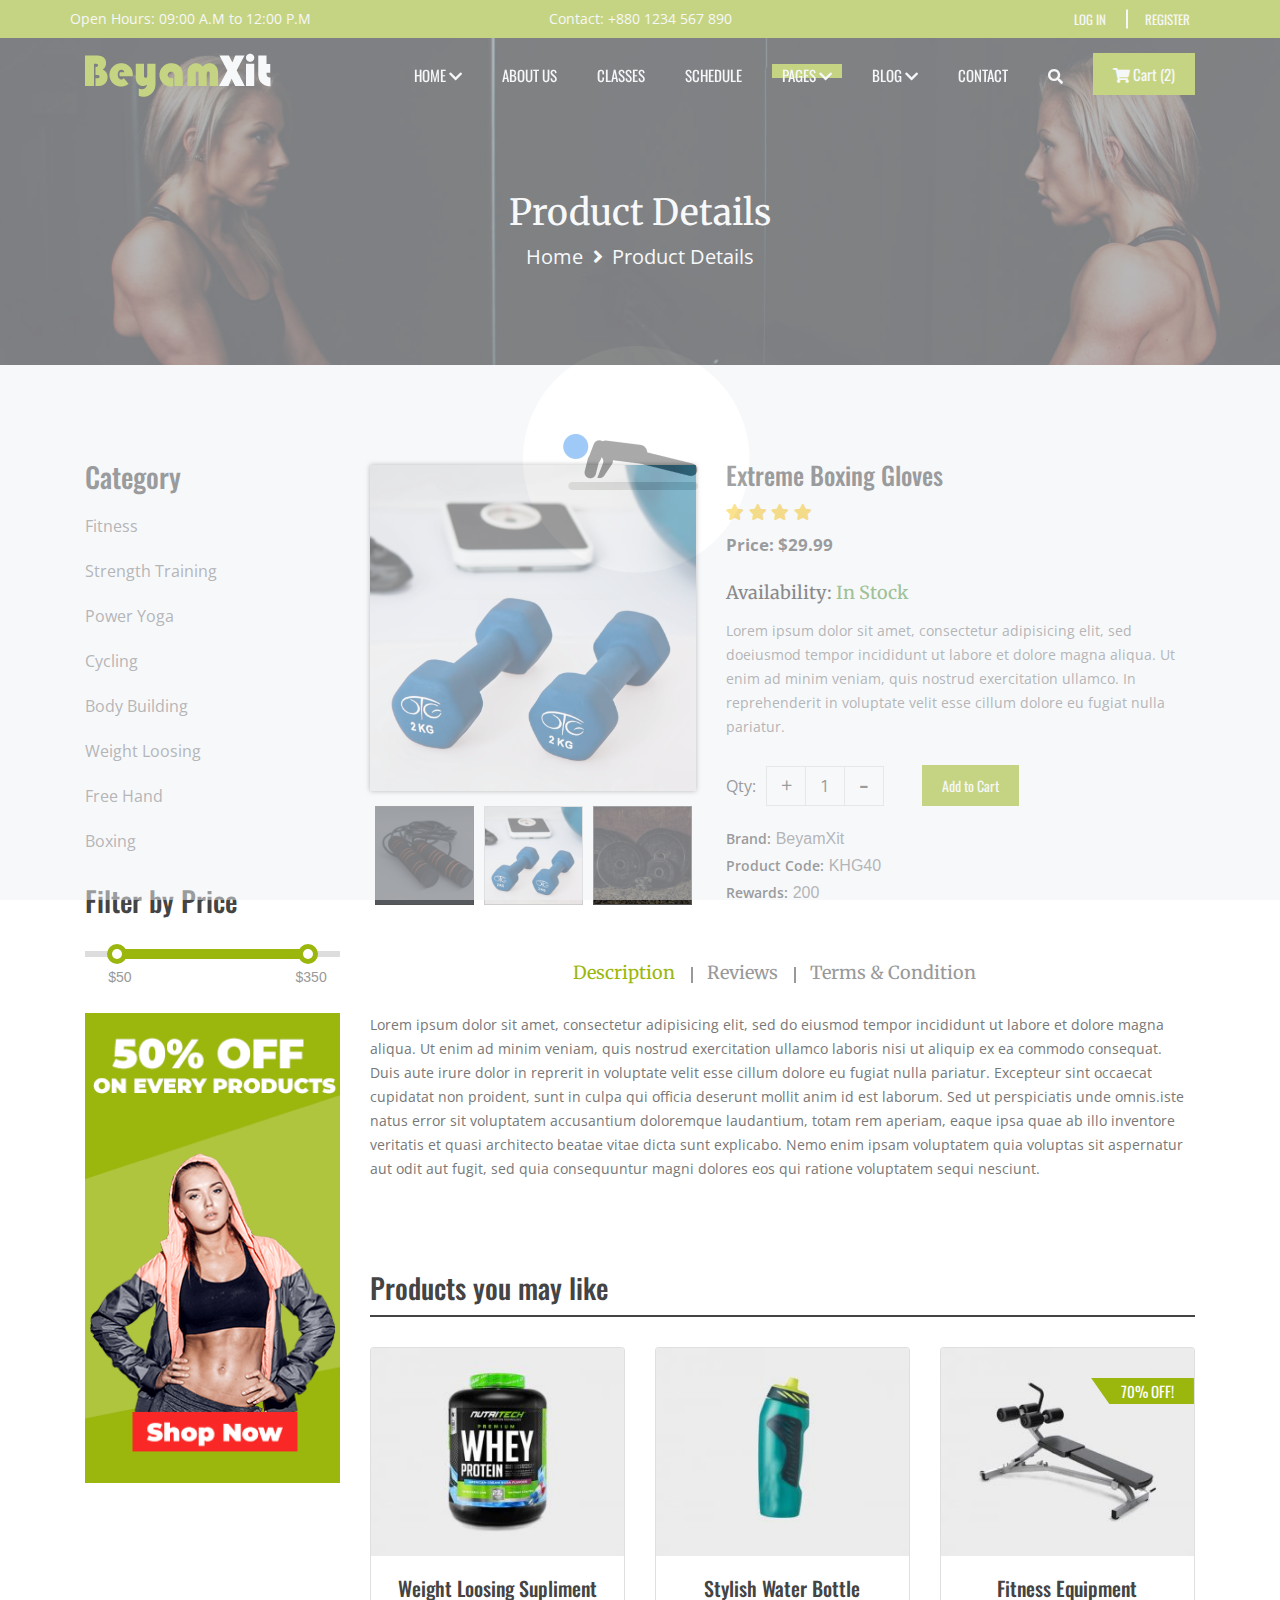
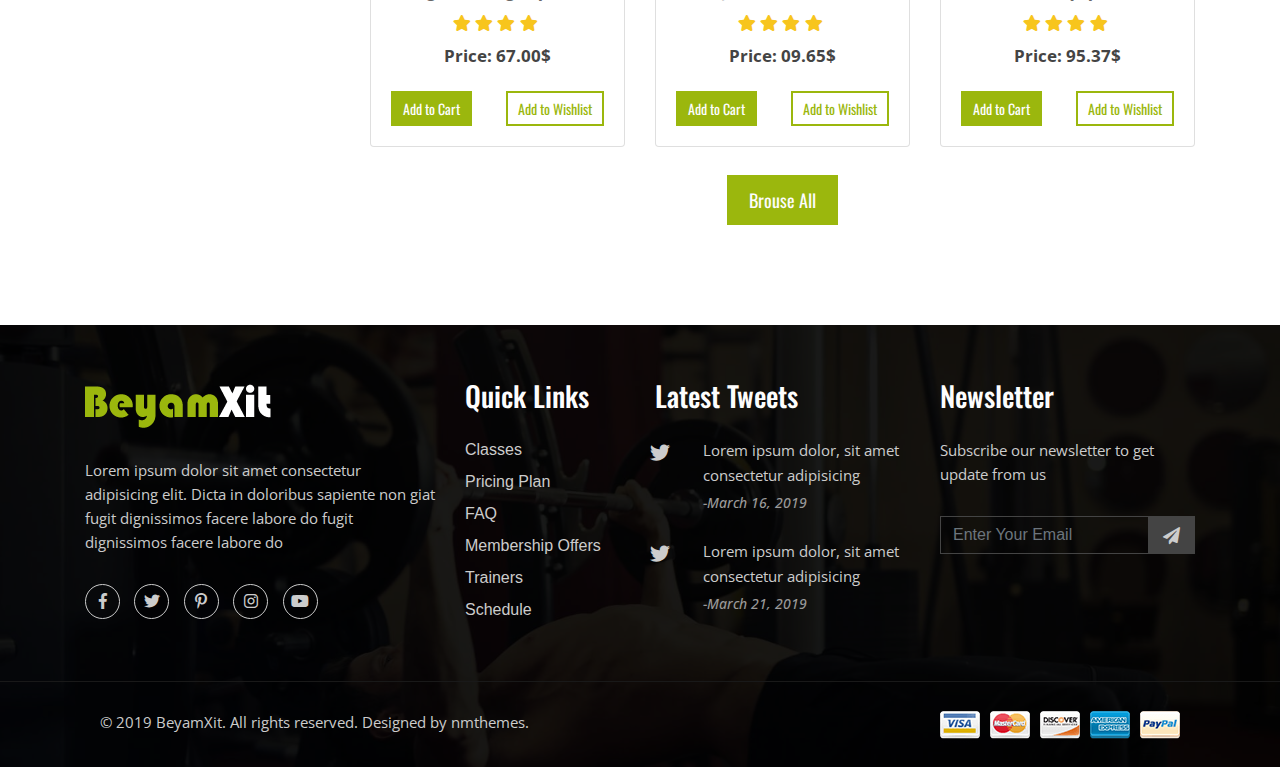
<file: product-details.html>
<!DOCTYPE html>
<html lang="en">

<head>
    <meta charset="UTF-8">
    <meta name="viewport" content="width=device-width, initial-scale=1, shrink-to-fit=no">
    <title>BeyamXit - Gym &amp; E-commerce Template</title>
    <link rel="stylesheet" href="css/bootstrap.min.css">
    <link rel="stylesheet" href="css/slick.css">
    <link href="https://fonts.googleapis.com/css?family=Open+Sans:400,600,700" rel="stylesheet">
    <link href="https://fonts.googleapis.com/css?family=Merriweather" rel="stylesheet">
    <link href="https://fonts.googleapis.com/css?family=Oswald:400,600,700" rel="stylesheet">
    <link rel="stylesheet" href="css/all.min.css">
    <link rel="stylesheet" href="css/venobox.css">
    <link rel="stylesheet" href="css/lightbox.min.css">
    <link rel="stylesheet" href="css/pe-icon-7-stroke.css">
    <link rel="stylesheet" href="css/xzoom.css">
    <link rel="stylesheet" href="font/flaticon.css">
    <link rel="stylesheet" href="css/range.css">
    <link rel="stylesheet" href="css/style.css">
    <link rel="stylesheet" href="css/media.css">
</head>

<body>

    <!--=====================Preloader Part Start====================-->

    <div class="preloader">
        <img src="images/preloader2.gif" alt="Preloader Image">
    </div>

    <!--=====================Preloader Part End====================-->

    <!--=====================Header Part Start====================-->

    <header>
        <div class="top-area">
            <div class="container">
                <div class="row">
                    <div class="col-lg-4 d-none d-lg-block px-0">
                        <p>Open Hours: 09:00 A.M to 12:00 P.M</p>
                    </div>
                    <div class="col-lg-4 col-8 text-lg-center pl-3">
                        <span>Contact: <a href="tel:1-123-456-7890">+880 1234 567
                                890</a></span>
                    </div>
                    <div class="col-lg-4 col-4 px-0">
                        <ul>
                            <li><a href="#">Log In</a></li>
                            <li class="d-none d-sm-inline-block d-lg-inline-block"><a href="#">Register</a></li>
                        </ul>
                    </div>
                </div>
            </div>
        </div>
    </header>

    <nav class="navbar navbar-expand-lg navbar-light">
        <div class="container search-parent">
            <a class="navbar-brand" href="index.html">
                <img src="images/logo.png" alt="Logo">
            </a>
            <button class="navbar-toggler" type="button" data-toggle="collapse" data-target="#navbarSupportedContent"
                aria-controls="navbarSupportedContent" aria-expanded="false" aria-label="Toggle navigation">
                <span class="fas fa-bars"></span>
            </button>
            <div class="collapse navbar-collapse" id="navbarSupportedContent">
                <ul class="navbar-nav ml-auto">
                    <li class="nav-item">
                        <a class="nav-link menu-item">Home <i class="fas fa-chevron-down"></i></a>
                        <ul>
                            <li>
                                <a href="index.html">Homepage One</a>
                            </li>
                            <li>
                                <a href="index2.html">Homepage Two</a>
                            </li>
                        </ul>
                    </li>
                    <li class="nav-item">
                        <a class="nav-link menu-item" href="about.html">About us</a>
                    </li>
                    <li class="nav-item">
                        <a class="nav-link menu-item" href="classes.html">Classes</a>
                    </li>
                    <li class="nav-item">
                        <a class="nav-link menu-item" href="schedule.html">Schedule</a>
                    </li>
                    <li class="nav-item">
                        <a class="nav-link menu-item active">Pages <i class="fas fa-chevron-down"></i></a>
                        <ul>
                            <li>
                                <a href="product-grid.html">Product Grid</a>
                            </li>
                            <li>
                                <a href="product-grid-sidebar.html">Product Grid Sidebar</a>
                            </li>
                            <li>
                                <a href="product-list.html">Product List View</a>
                            </li>
                            <li>
                                <a href="product-details.html">Product Details</a>
                            </li>
                            <li>
                                <a href="cart.html">Cart</a>
                            </li>
                            <li>
                                <a href="checkout.html">Checkout</a>
                            </li>
                            <li>
                                <a href="gallery.html">Our Gallery</a>
                            </li>
                        </ul>
                    </li>
                    <li class="nav-item">
                        <a class="nav-link menu-item">Blog <i class="fas fa-chevron-down"></i></a>
                        <ul>
                            <li>
                                <a href="blog.html">Blog</a>
                            </li>
                            <li>
                                <a href="blog-details.html">Blog Details</a>
                            </li>
                        </ul>
                    </li>
                    <li class="nav-item">
                        <a class="nav-link menu-item" href="contact.html">Contact</a>
                    </li>
                    <li class="nav-item">
                        <span class="nav-link search"><i class="fas fa-search"></i></span>
                    </li>
                </ul>
                <div class="search-form">
                    <form method="POST">
                        <input type="text" placeholder="Search">
                        <button type="submit"><i class="fas fa-search"></i></button>
                    </form>
                </div>
                <span class="search-close"><i class="fas fa-times"></i></span>
                <ul class="add-to-cart d-none d-lg-block">
                    <li>
                        <a href="cart.html"><i class="fas fa-shopping-cart"></i> Cart (2)</a>
                    </li>
                </ul>
            </div>
        </div>
        <ul class="add-to-cart2 d-lg-none d-block">
            <li>
                <a href="cart.html"><i class="fas fa-shopping-cart"></i>(2)</a>
            </li>
        </ul>
    </nav>

    <!--=====================Header Part End====================-->

    <!--================ Breadcumb Part HTML Start ======================-->

    <section id="breadcumb">
        <div class="bnr-overlay">
            <div class="container">
                <div class="row">
                    <div class="col-lg-12 text-center p-0">
                        <h1>Product Details</h1>
                        <ul>
                            <li><a href="index.html">Home</a></li>
                            <li><i class="fas fa-angle-right"></i></li>
                            <li><a href="about.html">Product Details</a></li>
                        </ul>
                    </div>
                </div>
            </div>
        </div>
    </section>

    <!--================ Breadcumb Part HTML End ======================-->

    <!--=====================Product Grid Sidebar Part Start====================-->

    <section id="product">
        <div class="container">
            <div class="row">
                <div class="col-lg-3 col-12 col-sm-12">
                    <div class="row">
                        <div class="col-12 catagory">
                            <h3>Category</h3>
                            <ul>
                                <li><a href="#">Fitness</a></li>
                                <li><a href="#">Strength Training</a></li>
                                <li><a href="#">Power Yoga</a></li>
                                <li><a href="#">Cycling</a></li>
                                <li><a href="#">Body Building</a></li>
                                <li><a href="#">Weight Loosing</a></li>
                                <li><a href="#">Free Hand</a></li>
                                <li><a href="#">Boxing</a></li>
                            </ul>
                        </div>
                        <div class="col-lg-12 price-filter">
                            <h3>Filter by Price</h3>
                            <input type='text' id='rSlider' />
                        </div>
                        <div class="col-12">
                            <div class="row discount-slide">
                                <div class="col-12">
                                    <div class="discount-slide-item">
                                        <a href="#"><img src="images/discount.png" class="img-fluid w-100"
                                                alt="Discount Image"></a>
                                    </div>
                                </div>
                                <div class="col-12">
                                    <div class="discount-slide-item">
                                        <a href="#"><img src="images/discount.png" class="img-fluid w-100"
                                                alt="Discount Image"></a>
                                    </div>
                                </div>
                                <div class="col-12">
                                    <div class="discount-slide-item">
                                        <a href="#"><img src="images/discount.png" class="img-fluid w-100"
                                                alt="Discount Image"></a>
                                    </div>
                                </div>
                            </div>
                        </div>
                    </div>
                </div>
                <div class="col-lg-9 col-sm-12 col-md-12 product-details order-md-1">
                    <div class="row ">
                        <div class="col-12 xoom_part">
                            <div class="row">
                                <div class="col-lg-5 col-md-7">
                                    <div class="displayed">
                                        <img class="xzoom img-fluid" id="xzoom-default" src="images/details/1.jpg"
                                            xoriginal="images/details/1.jpg" alt="Zoom Photo" />
                                    </div>
                                    <div class="thumnail_all">
                                        <ul class="slide_item">
                                            <li>
                                                <a href="images/details/1.jpg">
                                                    <img class="xzoom-gallery" width="80" src="images/details/1.jpg"
                                                        xpreview="images/details/1.jpg" alt="Zoom Slide">
                                                </a>
                                            </li>

                                            <li>
                                                <a href="images/details/2.jpg">
                                                    <img class="xzoom-gallery" width="80" src="images/details/2.jpg"
                                                        alt="Zoom gallery">
                                                </a>
                                            </li>

                                            <li>
                                                <a href="images/details/3.jpg">
                                                    <img class="xzoom-gallery" width="80" src="images/details/3.jpg"
                                                        alt="Zoom gallery">
                                                </a>
                                            </li>

                                            <li>
                                                <a href="images/details/4.jpg">
                                                    <img class="xzoom-gallery" width="80" src="images/details/4.jpg"
                                                        alt="Zoom gallery">
                                                </a>
                                            </li>
                                        </ul>
                                    </div>
                                </div>
                                <div class="col-lg-7 col-md-5 product-brief">
                                    <h3>Extreme Boxing Gloves</h3>
                                    <ul>
                                        <li><i class="fas fa-star"></i></li>
                                        <li><i class="fas fa-star"></i></li>
                                        <li><i class="fas fa-star"></i></li>
                                        <li><i class="fas fa-star"></i></li>
                                    </ul>
                                    <h4>Price: $29.99</h4>
                                    <h5>Availability: <span>In Stock</span></h5>
                                    <p>Lorem ipsum dolor sit amet, consectetur adipisicing elit, sed doeiusmod
                                        tempor incididunt ut labore et
                                        dolore magna aliqua. Ut enim ad minim veniam, quis nostrud exercitation
                                        ullamco. In reprehenderit in
                                        voluptate velit esse cillum dolore eu fugiat nulla pariatur.</p>
                                    <div class="row mx-0">
                                        <div class="col-lg-5 col-6 px-0">
                                            <form>
                                                <p class="quantity">
                                                    <span>Qty: </span><input type="number" min="1" max="9" step="1"
                                                        value="1">
                                                </p>
                                            </form>
                                        </div>
                                        <div class="col-lg-5 col-6 text-right text-lg-left px-0">
                                            <div class="card-btn-sin">
                                                <a href="#">Add to Cart</a>
                                            </div>
                                        </div>
                                        <div class="offset-lg-2"></div>
                                    </div>
                                    <ul class="info">
                                        <li><span>Brand:</span> BeyamXit</li>
                                        <li><span>Product Code:</span> KHG40</li>
                                        <li><span>Rewards:</span> 200</li>
                                    </ul>
                                </div>
                            </div>
                        </div>
                        <div class="col-12  tab-part">
                            <div class="row">
                                <div class="col-12">
                                    <ul class="nav nav-tabs" id="myTab" role="tablist">
                                        <li class="nav-item">
                                            <a class="nav-link active pl-0" id="home-tab" data-toggle="tab" href="#home"
                                                role="tab" aria-controls="home" aria-selected="true">Description </a>
                                        </li>
                                        <li class="nav-item">
                                            <a class="nav-link" id="profile-tab" data-toggle="tab" href="#profile"
                                                role="tab" aria-controls="profile" aria-selected="false">Reviews</a>
                                        </li>
                                        <li class="nav-item">
                                            <a class="nav-link" id="contact-tab" data-toggle="tab" href="#contact2"
                                                role="tab" aria-controls="contact" aria-selected="false">Terms &amp;
                                                Condition</a>
                                        </li>
                                    </ul>
                                </div>
                                <div class="col-12">
                                    <div class="tab-content" id="myTabContent">
                                        <div class="tab-pane fade show active" id="home" role="tabpanel"
                                            aria-labelledby="home-tab">
                                            <p>Lorem ipsum dolor sit amet, consectetur adipisicing elit, sed do
                                                eiusmod tempor incididunt ut labore et
                                                dolore magna aliqua. Ut enim ad minim veniam, quis nostrud
                                                exercitation ullamco laboris nisi ut aliquip
                                                ex ea commodo consequat. Duis aute irure dolor in reprerit in
                                                voluptate velit esse cillum dolore eu
                                                fugiat nulla pariatur. Excepteur sint occaecat cupidatat non
                                                proident, sunt in culpa qui officia deserunt
                                                mollit anim id est laborum. Sed ut perspiciatis unde omnis.iste natus
                                                error sit voluptatem accusantium doloremque
                                                laudantium, totam rem aperiam, eaque ipsa quae
                                                ab illo inventore veritatis et quasi architecto beatae vitae
                                                dicta sunt explicabo. Nemo enim ipsam
                                                voluptatem quia voluptas sit aspernatur aut odit aut fugit, sed
                                                quia consequuntur magni dolores eos qui
                                                ratione voluptatem sequi nesciunt.</p>
                                        </div>
                                        <div class="tab-pane fade" id="profile" role="tabpanel"
                                            aria-labelledby="profile-tab">
                                            <p>Lorem ipsum dolor sit amet, consectetur adipisicing elit.
                                                Consequuntur nihil earum quam maxime itaque,
                                                magni quasi omnis exercitationem officiis. Tenetur dolores,
                                                laborum nam maxime itaque facere expedita cum
                                                beatae modi cumque consequatur minima necessitatibus natus nisi
                                                eos deleniti nesciunt nihil temporibus
                                                odit earum? Dignissimos impedit reiciendis rerum sint aut
                                                deleniti hic ullam quisquam adipisci, autem in
                                                ipsam exercitationem quae cum assumenda cumque corrupti
                                                nesciunt. Consequatur corporis dignissimos,
                                                delectus eveniet, ut debitis modi quas veniam maiores vel
                                                laborum unde ipsum aliquid, dolorum, iste
                                                quaerat rem optio autem dicta facilis. Amet, magnam. Veniam,
                                                aperiam reprehenderit saepe asperiores quasi
                                                dolores officiis labore consequuntur provident tempore doloribus
                                                praesentium eum hic sed tempora
                                                voluptatum voluptatem veritatis mollitia voluptate cum laborum
                                                suscipit perspiciatis temporibus magni.
                                                Expedita inventore assumenda a quam. Repudiandae error quos
                                                doloribus nostrum modi, voluptates totam,
                                                placeat qui. Deleniti, laborum consequuntur impedit adipisci
                                                aspernatur pariatur iusto perspiciatis autem
                                                dolorum. Suscipit fugiat a, vel earum voluptas. Est laudantium,
                                                temporibus repellat fugit error veritatis
                                                voluptatum ab facere doloremque minima. Suscipit sapiente quidem
                                                voluptates animi. Dolore sequi rerum
                                                quisquam, error iure eligendi, ipsa tempora debitis hic libero
                                                ad amet modi velit? Non cum maiores
                                                impedit consectetur, ducimus officiis blanditiis minima atque
                                                nobis fugit alias unde, fugiat odit.</p>
                                        </div>
                                        <div class="tab-pane fade" id="contact2" role="tabpanel"
                                            aria-labelledby="contact-tab">
                                            <p>Lorem ipsum dolor sit amet, consectetur adipisicing elit. Neque
                                                error dolorem, commodi architecto
                                                officia esse unde tenetur. Porro, modi. Expedita, distinctio?
                                                Omnis error corrupti eum, molestias
                                                tenetur? Saepe quo et quos libero facere qui voluptatum, iure,
                                                commodi blanditiis eligendi praesentium
                                                voluptatem sequi provident sint? Quia corporis aut
                                                necessitatibus aliquid sit veritatis. Quaerat ex cum
                                                eaque, modi ipsa cumque! Repellat, minus.</p>
                                        </div>
                                    </div>
                                </div>
                            </div>
                        </div>
                        <div class="col-lg-12 other-products">
                            <h3>Products you may like</h3>
                            <div class="row">
                                <div class="col-lg-4 col-12 col-sm-6">
                                    <div class="card">
                                        <div class="product-img">
                                            <img src="images/product-4.jpg" class="card-img-top img-fluid w-100"
                                                alt="Product Photo">
                                            <div class="overlay2">
                                                <div class="overlay2-cont">
                                                    <i class="fas fa-eye"></i>
                                                </div>
                                            </div>
                                        </div>
                                        <div class="card-body">
                                            <h5 class="card-title text-center">Weight Loosing Supliment</h5>
                                            <ul>
                                                <li><i class="fas fa-star"></i></li>
                                                <li><i class="fas fa-star"></i></li>
                                                <li><i class="fas fa-star"></i></li>
                                                <li><i class="fas fa-star"></i></li>
                                                <li><i class="fas fa-half-star"></i></li>
                                            </ul>
                                            <h6>Price: 67.00$</h6>
                                            <div class="row mx-0">
                                                <div class="col-lg-6 col-6 px-0">
                                                    <div class="card-btn">
                                                        <a href="#">Add to Cart</a>
                                                    </div>
                                                </div>
                                                <div class="col-lg-6 col-6 text-right px-0">
                                                    <div class="wish-btn">
                                                        <a href="#">Add to Wishlist</a>
                                                    </div>
                                                </div>
                                            </div>
                                        </div>
                                    </div>
                                </div>
                                <div class="col-lg-4 col-12 col-sm-6">
                                    <div class="card">
                                        <div class="product-img">
                                            <img src="images/product-5.jpg" class="card-img-top img-fluid w-100"
                                                alt="Product Photo">
                                            <div class="overlay2">
                                                <div class="overlay2-cont">
                                                    <i class="fas fa-eye"></i>
                                                </div>
                                            </div>
                                        </div>
                                        <div class="card-body">
                                            <h5 class="card-title text-center">Stylish Water Bottle</h5>
                                            <ul>
                                                <li><i class="fas fa-star"></i></li>
                                                <li><i class="fas fa-star"></i></li>
                                                <li><i class="fas fa-star"></i></li>
                                                <li><i class="fas fa-star"></i></li>
                                                <li><i class="fas fa-half-star"></i></li>
                                            </ul>
                                            <h6>Price: 09.65$</h6>
                                            <div class="row mx-0">
                                                <div class="col-lg-6 col-6 px-0">
                                                    <div class="card-btn">
                                                        <a href="#">Add to Cart</a>
                                                    </div>
                                                </div>
                                                <div class="col-lg-6 col-6 text-right px-0">
                                                    <div class="wish-btn">
                                                        <a href="#">Add to Wishlist</a>
                                                    </div>
                                                </div>
                                            </div>
                                        </div>
                                    </div>
                                </div>
                                <div class="col-lg-4 col-12 col-sm-6">
                                    <div class="card">
                                        <div class="product-img">
                                            <img src="images/product-6.jpg" class="card-img-top img-fluid w-100"
                                                alt="Product Photo">
                                            <div class="overlay2">
                                                <div class="overlay2-cont">
                                                    <i class="fas fa-eye"></i>
                                                </div>
                                            </div>
                                            <div class="proff">
                                                <p>70% OFF!</p>
                                            </div>
                                        </div>
                                        <div class="card-body">
                                            <h5 class="card-title text-center">Fitness Equipment</h5>
                                            <ul>
                                                <li><i class="fas fa-star"></i></li>
                                                <li><i class="fas fa-star"></i></li>
                                                <li><i class="fas fa-star"></i></li>
                                                <li><i class="fas fa-star"></i></li>
                                                <li><i class="fas fa-half-star"></i></li>
                                            </ul>
                                            <h6>Price: 95.37$</h6>
                                            <div class="row mx-0">
                                                <div class="col-lg-6 col-6 px-0">
                                                    <div class="card-btn">
                                                        <a href="#">Add to Cart</a>
                                                    </div>
                                                </div>
                                                <div class="col-lg-6 col-6 text-right px-0">
                                                    <div class="wish-btn">
                                                        <a href="#">Add to Wishlist</a>
                                                    </div>
                                                </div>
                                            </div>
                                        </div>
                                    </div>
                                </div>
                                <div class="col-12 col-sm-6 d-block d-lg-none">
                                    <div class="card">
                                        <div class="product-img">
                                            <img src="images/product-7.jpg" class="card-img-top img-fluid w-100"
                                                alt="Product Photo">
                                            <div class="overlay2">
                                                <div class="overlay2-cont">
                                                    <i class="fas fa-eye"></i>
                                                </div>
                                            </div>
                                            <div class="proff">
                                                <p>19% OFF!</p>
                                            </div>
                                        </div>
                                        <div class="card-body">
                                            <h5 class="card-title text-center">Reebok 5KG Dumble</h5>
                                            <ul>
                                                <li><i class="fas fa-star"></i></li>
                                                <li><i class="fas fa-star"></i></li>
                                                <li><i class="fas fa-star"></i></li>
                                                <li><i class="fas fa-star"></i></li>
                                                <li><i class="fas fa-half-star"></i></li>
                                            </ul>
                                            <h6>Price: 45.87$</h6>
                                            <div class="row mx-0">
                                                <div class="col-lg-6 col-6 px-0">
                                                    <div class="card-btn">
                                                        <a href="#">Add to Cart</a>
                                                    </div>
                                                </div>
                                                <div class="col-lg-6 col-6 text-right px-0">
                                                    <div class="wish-btn">
                                                        <a href="#">Add to Wishlist</a>
                                                    </div>
                                                </div>
                                            </div>
                                        </div>
                                    </div>
                                </div>
                            </div>
                            <div class="row">
                                <div class="col-lg-12 text-center">
                                    <div class="gallery-btn">
                                        <a href="product-grid.html">Brouse All</a>
                                    </div>
                                </div>
                            </div>
                        </div>
                    </div>
                </div>
            </div>
    </section>

    <!--=====================Product Grid Sidebar Part End====================-->

    <!--=====================Footer Part Start===============-->

    <footer>
        <div class="container">
            <div class="row">
                <div class="col-lg-4 col-sm-6">
                    <div class="footer-logo footer-margin-sm">
                        <a class="footer-brand" href="#banner">
                            <img src="images/logo.png" alt="Logo">
                        </a>
                        <p>Lorem ipsum dolor sit amet consectetur adipisicing elit.
                            Dicta in doloribus sapiente non giat fugit dignissimos facere labore do fugit dignissimos
                            facere labore do </p>
                        <ul>
                            <li><a href="#"><i class="fab fa-facebook-f"></i></a></li>
                            <li><a href="#"><i class="fab fa-twitter"></i></a></li>
                            <li><a href="#"><i class="fab fa-pinterest-p"></i></a></li>
                            <li><a href="#"><i class="fab fa-instagram"></i></a></li>
                            <li><a href="#"><i class="fab fa-youtube"></i></a></li>
                        </ul>
                    </div>
                </div>
                <div class="col-lg-2 col-sm-6">
                    <div class="footer-item footer-margin-sm">
                        <h3>Quick Links</h3>
                        <ul>
                            <li><a href="#">Classes</a></li>
                            <li><a href="#">Pricing Plan</a></li>
                            <li><a href="#">FAQ</a></li>
                            <li><a href="#">Membership Offers</a></li>
                            <li><a href="#">Trainers</a></li>
                            <li><a href="#">Schedule</a></li>
                        </ul>
                    </div>
                </div>
                <div class="col-lg-3 col-sm-6">
                    <div class="footer-item">
                        <h3>Latest Tweets</h3>
                        <div class="tweet">
                            <div class="row">
                                <div class="col-lg-2 col-sm-1 p-sm-0">
                                    <a href="#"><i class="fab fa-twitter"></i></a>
                                </div>
                                <div class="col-lg-10 col-sm-11">
                                    <p><a href="#">Lorem ipsum dolor, sit amet consectetur adipisicing</a></p>
                                    <h6>-March 16, 2019</h6>
                                </div>
                            </div>
                        </div>
                        <div class="tweet pb0">
                            <div class="row">
                                <div class="col-lg-2 col-sm-1 p-sm-0">
                                    <a href="#"><i class="fab fa-twitter"></i></a>
                                </div>
                                <div class="col-lg-10 col-sm-11">
                                    <p><a href="#">Lorem ipsum dolor, sit amet consectetur adipisicing</a></p>
                                    <h6>-March 21, 2019</h6>
                                </div>
                            </div>
                        </div>
                    </div>
                </div>
                <div class="col-lg-3 col-sm-6">
                    <div class="footer-item footer-news">
                        <h3>Newsletter</h3>
                        <p>Subscribe our newsletter to get update from us</p>
                        <form>
                            <div class="input-grpc">
                                <input type="email" placeholder="Enter Your Email" class="form-control">
                                <button type="submit"><i class="fas fa-paper-plane"></i></button>
                            </div>
                        </form>
                    </div>
                </div>
            </div>
        </div>
        <div class="cpryt">
            <div class="container">
                <div class="row mx-0">
                    <div class="col-lg-6 text-lg-left text-center">
                        <p>&copy; 2019 <a href="#">BeyamXit</a>. All rights reserved. Designed by <a
                                href="#">nmthemes</a>.
                        </p>
                    </div>
                    <div class="col-lg-6 text-lg-right text-center">
                        <img src="images/mastercard.png" alt="Master Card Image">
                    </div>
                </div>
            </div>
        </div>
    </footer>

    <!--=====================Footer Part End===============-->

    <!--=====================Back2Top Part Start===============-->

    <div class="back2top">
        <i class="fas fa-angle-double-up"></i>
    </div>

    <!--=====================Back2Top Part End===============-->


    <script src="js/jquery-1.12.4.min.js"></script>
    <script src="js/bootstrap.min.js"></script>
    <script src="js/slick.min.js"></script>
    <script src="js/venobox.min.js"></script>
    <script src="js/jquery.mb.YTPlayer.min.js"></script>
    <script src="js/waypoints.min.js"></script>
    <script src="js/lightbox.min.js"></script>
    <script src="js/jquery.counterup.min.js"></script>
    <script src="js/InputSpinner.js"></script>
    <script src="js/xoom-setup.js"></script>
    <script src="js/xzoom.min.js"></script>
    <script src="js/range.js"></script>
    <script src="js/custom.js"></script>

</body>

</html>
</file>
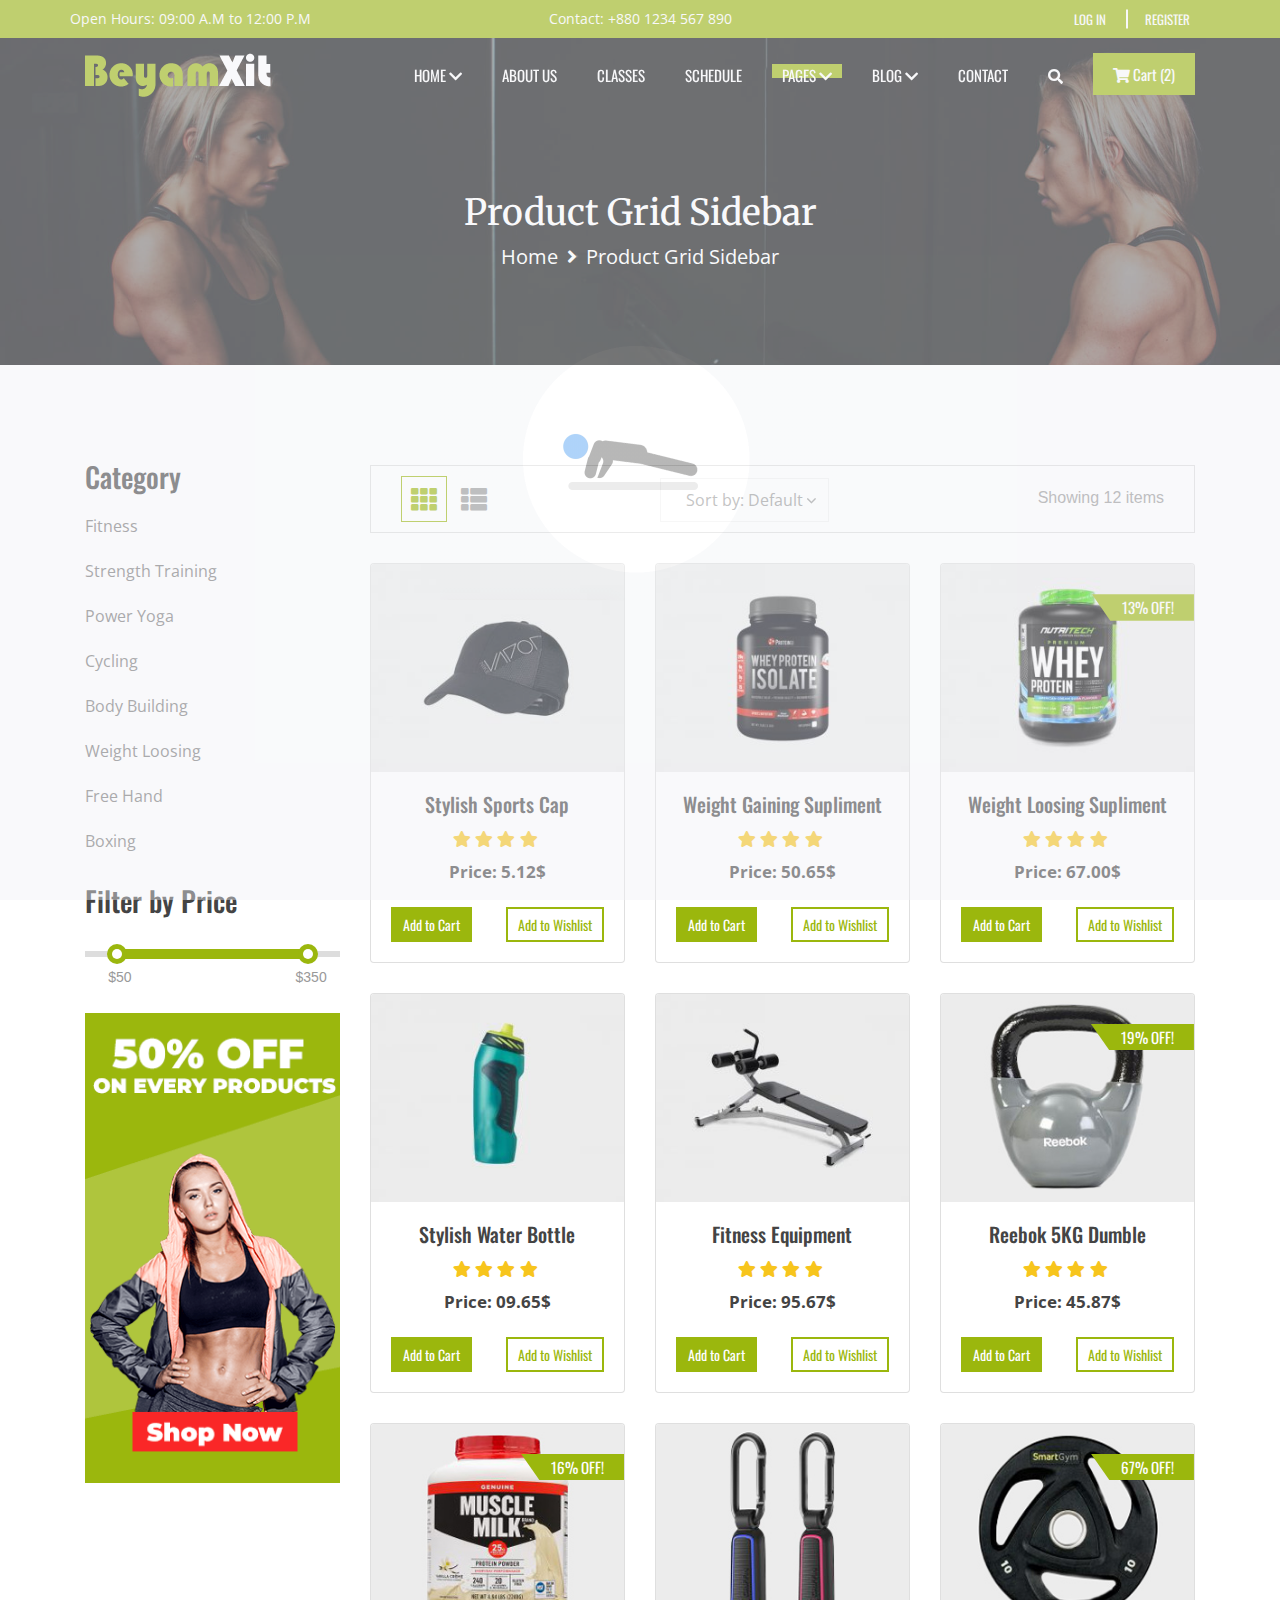
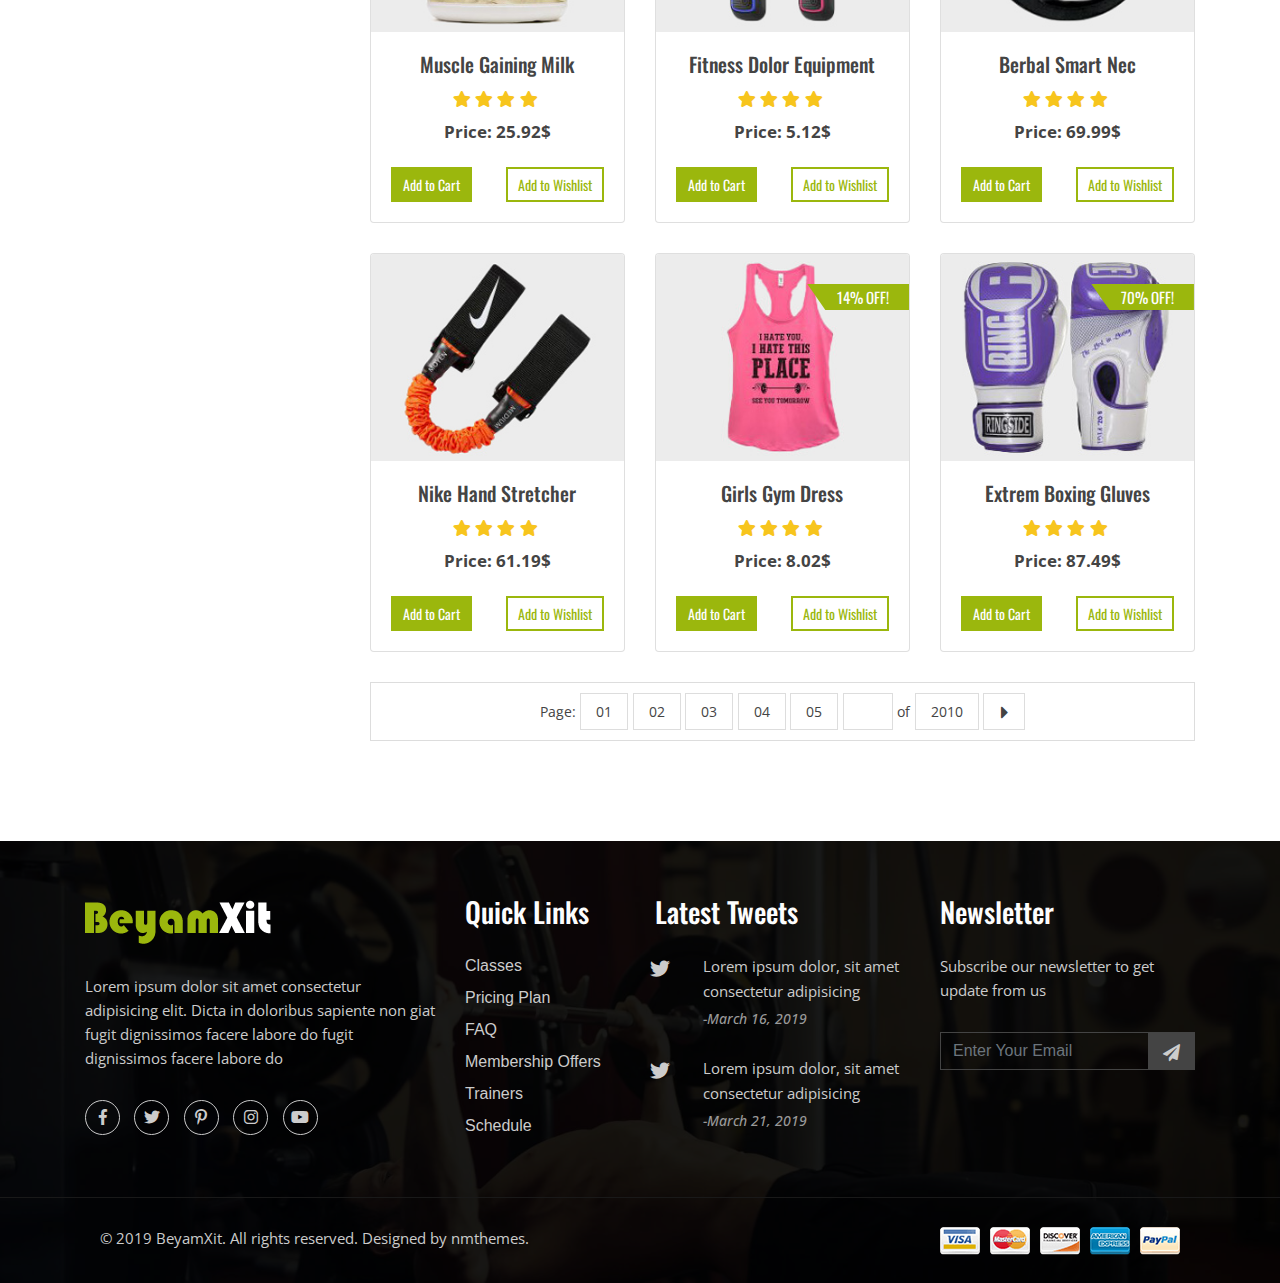
<file: product-grid-sidebar.html>
<!DOCTYPE html>
<html lang="en">

<head>
    <meta charset="UTF-8">
    <meta name="viewport" content="width=device-width, initial-scale=1, shrink-to-fit=no">
    <title>BeyamXit - Gym &amp; E-commerce Template</title>
    <link rel="stylesheet" href="css/bootstrap.min.css">
    <link rel="stylesheet" href="css/slick.css">
    <link href="https://fonts.googleapis.com/css?family=Open+Sans:400,600,700" rel="stylesheet">
    <link href="https://fonts.googleapis.com/css?family=Merriweather" rel="stylesheet">
    <link href="https://fonts.googleapis.com/css?family=Oswald:400,600,700" rel="stylesheet">
    <link rel="stylesheet" href="css/all.min.css">
    <link rel="stylesheet" href="css/venobox.css">
    <link rel="stylesheet" href="css/lightbox.min.css">
    <link rel="stylesheet" href="css/pe-icon-7-stroke.css">
    <link rel="stylesheet" href="css/xzoom.css">
    <link rel="stylesheet" href="font/flaticon.css">
    <link rel="stylesheet" href="css/range.css">
    <link rel="stylesheet" href="css/style.css">
    <link rel="stylesheet" href="css/media.css">
</head>

<body>

    <!--=====================Preloader Part Start====================-->

    <div class="preloader">
        <img src="images/preloader2.gif" alt="Preloader Image">
    </div>

    <!--=====================Preloader Part End====================-->

    <!--=====================Header Part Start====================-->

    <header>
        <div class="top-area">
            <div class="container">
                <div class="row">
                    <div class="col-lg-4 d-none d-lg-block px-0">
                        <p>Open Hours: 09:00 A.M to 12:00 P.M</p>
                    </div>
                    <div class="col-lg-4 col-8 text-lg-center pl-3">
                        <span>Contact: <a href="tel:1-123-456-7890">+880 1234 567
                                890</a></span>
                    </div>
                    <div class="col-lg-4 col-4 px-0">
                        <ul>
                            <li><a href="#">Log In</a></li>
                            <li class="d-none d-sm-inline-block d-lg-inline-block"><a href="#">Register</a></li>
                        </ul>
                    </div>
                </div>
            </div>
        </div>
    </header>

    <nav class="navbar navbar-expand-lg navbar-light">
        <div class="container search-parent">
            <a class="navbar-brand" href="index.html">
                <img src="images/logo.png" alt="Logo">
            </a>
            <button class="navbar-toggler" type="button" data-toggle="collapse" data-target="#navbarSupportedContent"
                aria-controls="navbarSupportedContent" aria-expanded="false" aria-label="Toggle navigation">
                <span class="fas fa-bars"></span>
            </button>
            <div class="collapse navbar-collapse" id="navbarSupportedContent">
                <ul class="navbar-nav ml-auto">
                    <li class="nav-item">
                        <a class="nav-link menu-item">Home <i class="fas fa-chevron-down"></i></a>
                        <ul>
                            <li>
                                <a href="index.html">Homepage One</a>
                            </li>
                            <li>
                                <a href="index2.html">Homepage Two</a>
                            </li>
                        </ul>
                    </li>
                    <li class="nav-item">
                        <a class="nav-link menu-item" href="about.html">About us</a>
                    </li>
                    <li class="nav-item">
                        <a class="nav-link menu-item" href="classes.html">Classes</a>
                    </li>
                    <li class="nav-item">
                        <a class="nav-link menu-item" href="schedule.html">Schedule</a>
                    </li>
                    <li class="nav-item">
                        <a class="nav-link menu-item active">Pages <i class="fas fa-chevron-down"></i></a>
                        <ul>
                            <li>
                                <a href="product-grid.html">Product Grid</a>
                            </li>
                            <li>
                                <a href="product-grid-sidebar.html">Product Grid Sidebar</a>
                            </li>
                            <li>
                                <a href="product-list.html">Product List View</a>
                            </li>
                            <li>
                                <a href="product-details.html">Product Details</a>
                            </li>
                            <li>
                                <a href="cart.html">Cart</a>
                            </li>
                            <li>
                                <a href="checkout.html">Checkout</a>
                            </li>
                            <li>
                                <a href="gallery.html">Our Gallery</a>
                            </li>
                        </ul>
                    </li>
                    <li class="nav-item">
                        <a class="nav-link menu-item">Blog <i class="fas fa-chevron-down"></i></a>
                        <ul>
                            <li>
                                <a href="blog.html">Blog</a>
                            </li>
                            <li>
                                <a href="blog-details.html">Blog Details</a>
                            </li>
                        </ul>
                    </li>
                    <li class="nav-item">
                        <a class="nav-link menu-item" href="contact.html">Contact</a>
                    </li>
                    <li class="nav-item">
                        <span class="nav-link search"><i class="fas fa-search"></i></span>
                    </li>
                </ul>
                <div class="search-form">
                    <form method="POST">
                        <input type="text" placeholder="Search">
                        <button type="submit"><i class="fas fa-search"></i></button>
                    </form>
                </div>
                <span class="search-close"><i class="fas fa-times"></i></span>
                <ul class="add-to-cart d-none d-lg-block">
                    <li>
                        <a href="cart.html"><i class="fas fa-shopping-cart"></i> Cart (2)</a>
                    </li>
                </ul>
            </div>
        </div>
        <ul class="add-to-cart2 d-lg-none d-block">
            <li>
                <a href="cart.html"><i class="fas fa-shopping-cart"></i>(2)</a>
            </li>
        </ul>
    </nav>

    <!--=====================Header Part End====================-->

    <!--================ Breadcumb Part HTML Start ======================-->

    <section id="breadcumb">
        <div class="bnr-overlay">
            <div class="container">
                <div class="row">
                    <div class="col-lg-12 text-center p-0">
                        <h1>Product Grid Sidebar</h1>
                        <ul>
                            <li><a href="index.html">Home</a></li>
                            <li><i class="fas fa-angle-right"></i></li>
                            <li><a href="about.html">Product Grid Sidebar</a></li>
                        </ul>
                    </div>
                </div>
            </div>
        </div>
    </section>

    <!--================ Breadcumb Part HTML End ======================-->

    <!--=====================Product Grid Sidebar Part Start====================-->

    <section id="product" class="product-gridside">
        <div class="container">
            <div class="row">
                <div class="col-lg-3">
                    <div class="row">
                        <div class="col-12 catagory">
                            <h3>Category</h3>
                            <ul>
                                <li><a href="#">Fitness</a></li>
                                <li><a href="#">Strength Training</a></li>
                                <li><a href="#">Power Yoga</a></li>
                                <li><a href="#">Cycling</a></li>
                                <li><a href="#">Body Building</a></li>
                                <li><a href="#">Weight Loosing</a></li>
                                <li><a href="#">Free Hand</a></li>
                                <li><a href="#">Boxing</a></li>
                            </ul>
                        </div>
                        <div class="col-lg-12 price-filter">
                            <h3>Filter by Price</h3>
                            <input type='text' id='rSlider' />
                        </div>
                        <div class="col-12">
                            <div class="row discount-slide">
                                <div class="col-12">
                                    <div class="discount-slide-item">
                                        <a href="#"><img src="images/discount.png" class="img-fluid w-100"
                                                alt="Discount Image"></a>
                                    </div>
                                </div>
                                <div class="col-12">
                                    <div class="discount-slide-item">
                                        <a href="#"><img src="images/discount.png" class="img-fluid w-100"
                                                alt="Discount Image"></a>
                                    </div>
                                </div>
                                <div class="col-12">
                                    <div class="discount-slide-item">
                                        <a href="#"><img src="images/discount.png" class="img-fluid w-100"
                                                alt="Discount Image"></a>
                                    </div>
                                </div>
                            </div>
                        </div>
                    </div>
                </div>
                <div class="col-lg-9 col-12 col-sm-12">
                    <div class="row grid-border m-0">
                        <div class="col-5 col-lg-4 col-sm-3 grid-view">
                            <ul>
                                <li><a class="active" href="product-grid.html"><i class="fas fa-th"></i></a></li>
                                <li><a href="product-list.html"><i class="fas fa-th-list"></i></a></li>
                            </ul>
                        </div>
                        <div class="col-7 col-lg-4 col-sm-4 sort-by">
                            <form class="form-right">
                                <select>
                                    <option value="">Sort by: Default</option>
                                    <option value="">Sort by: Name</option>
                                    <option value="">Sort by: Size</option>
                                    <option value="">Sort by: Date</option>
                                </select>
                            </form>
                        </div>
                        <div class="col-12 col-lg-4 col-sm-5 p-show">
                            <P>Showing 12 items</P>
                        </div>
                    </div>
                    <div class="row" id="product-grid">
                        <div class="col-lg-4 col-sm-6">
                            <div class="card">
                                <div class="product-img">
                                    <img src="images/product-2.jpg" class="card-img-top img-fluid w-100"
                                        alt="Product Photo">
                                    <div class="overlay2">
                                        <div class="overlay2-cont">
                                            <i class="fas fa-eye"></i>
                                        </div>
                                        <div class="proff">
                                            <p>14% OFF!</p>
                                        </div>
                                    </div>
                                </div>
                                <div class="card-body">
                                    <h5 class="card-title text-center">Stylish Sports Cap</h5>
                                    <ul>
                                        <li><i class="fas fa-star"></i></li>
                                        <li><i class="fas fa-star"></i></li>
                                        <li><i class="fas fa-star"></i></li>
                                        <li><i class="fas fa-star"></i></li>
                                        <li><i class="fas fa-half-star"></i></li>
                                    </ul>
                                    <h6>Price: 5.12$</h6>
                                    <div class="row mx-0">
                                        <div class="col-lg-6 col-6 px-0">
                                            <div class="card-btn">
                                                <a href="#">Add to Cart</a>
                                            </div>
                                        </div>
                                        <div class="col-lg-6 col-6 text-right px-0">
                                            <div class="wish-btn">
                                                <a href="#">Add to Wishlist</a>
                                            </div>
                                        </div>
                                    </div>
                                </div>
                            </div>
                        </div>
                        <div class="col-lg-4 col-sm-6">
                            <div class="card">
                                <div class="product-img">
                                    <img src="images/product-3.jpg" class="card-img-top img-fluid w-100"
                                        alt="Product Photo">
                                    <div class="overlay2">
                                        <div class="overlay2-cont">
                                            <i class="fas fa-eye"></i>
                                        </div>
                                    </div>
                                </div>
                                <div class="card-body">
                                    <h5 class="card-title text-center">Weight Gaining Supliment</h5>
                                    <ul>
                                        <li><i class="fas fa-star"></i></li>
                                        <li><i class="fas fa-star"></i></li>
                                        <li><i class="fas fa-star"></i></li>
                                        <li><i class="fas fa-star"></i></li>
                                        <li><i class="fas fa-half-star"></i></li>
                                    </ul>
                                    <h6>Price: 50.65$</h6>
                                    <div class="row mx-0">
                                        <div class="col-lg-6 col-6 px-0">
                                            <div class="card-btn">
                                                <a href="#">Add to Cart</a>
                                            </div>
                                        </div>
                                        <div class="col-lg-6 col-6 text-right px-0">
                                            <div class="wish-btn">
                                                <a href="#">Add to Wishlist</a>
                                            </div>
                                        </div>
                                    </div>
                                </div>
                            </div>
                        </div>
                        <div class="col-lg-4 col-sm-6">
                            <div class="card">
                                <div class="product-img">
                                    <img src="images/product-4.jpg" class="card-img-top img-fluid w-100"
                                        alt="Product Photo">
                                    <div class="overlay2">
                                        <div class="overlay2-cont">
                                            <i class="fas fa-eye"></i>
                                        </div>
                                    </div>
                                    <div class="proff">
                                        <p>13% OFF!</p>
                                    </div>
                                </div>
                                <div class="card-body">
                                    <h5 class="card-title text-center">Weight Loosing Supliment</h5>
                                    <ul>
                                        <li><i class="fas fa-star"></i></li>
                                        <li><i class="fas fa-star"></i></li>
                                        <li><i class="fas fa-star"></i></li>
                                        <li><i class="fas fa-star"></i></li>
                                        <li><i class="fas fa-half-star"></i></li>
                                    </ul>
                                    <h6>Price: 67.00$</h6>
                                    <div class="row mx-0">
                                        <div class="col-lg-6 col-6 px-0">
                                            <div class="card-btn">
                                                <a href="#">Add to Cart</a>
                                            </div>
                                        </div>
                                        <div class="col-lg-6 col-6 text-right px-0">
                                            <div class="wish-btn">
                                                <a href="#">Add to Wishlist</a>
                                            </div>
                                        </div>
                                    </div>
                                </div>
                            </div>
                        </div>
                        <div class="col-lg-4 col-sm-6">
                            <div class="card">
                                <div class="product-img">
                                    <img src="images/product-5.jpg" class="card-img-top img-fluid w-100"
                                        alt="Product Photo">
                                    <div class="overlay2">
                                        <div class="overlay2-cont">
                                            <i class="fas fa-eye"></i>
                                        </div>
                                    </div>
                                </div>
                                <div class="card-body">
                                    <h5 class="card-title text-center">Stylish Water Bottle</h5>
                                    <ul>
                                        <li><i class="fas fa-star"></i></li>
                                        <li><i class="fas fa-star"></i></li>
                                        <li><i class="fas fa-star"></i></li>
                                        <li><i class="fas fa-star"></i></li>
                                        <li><i class="fas fa-half-star"></i></li>
                                    </ul>
                                    <h6>Price: 09.65$</h6>
                                    <div class="row mx-0">
                                        <div class="col-lg-6 col-6 px-0">
                                            <div class="card-btn">
                                                <a href="#">Add to Cart</a>
                                            </div>
                                        </div>
                                        <div class="col-lg-6 col-6 text-right px-0">
                                            <div class="wish-btn">
                                                <a href="#">Add to Wishlist</a>
                                            </div>
                                        </div>
                                    </div>
                                </div>
                            </div>
                        </div>
                        <div class="col-lg-4 col-sm-6">
                            <div class="card">
                                <div class="product-img">
                                    <img src="images/product-6.jpg" class="card-img-top img-fluid w-100"
                                        alt="Product Photo">
                                    <div class="overlay2">
                                        <div class="overlay2-cont">
                                            <i class="fas fa-eye"></i>
                                        </div>
                                    </div>
                                </div>
                                <div class="card-body">
                                    <h5 class="card-title text-center">Fitness Equipment</h5>
                                    <ul>
                                        <li><i class="fas fa-star"></i></li>
                                        <li><i class="fas fa-star"></i></li>
                                        <li><i class="fas fa-star"></i></li>
                                        <li><i class="fas fa-star"></i></li>
                                        <li><i class="fas fa-half-star"></i></li>
                                    </ul>
                                    <h6>Price: 95.67$</h6>
                                    <div class="row mx-0">
                                        <div class="col-lg-6 col-6 px-0">
                                            <div class="card-btn">
                                                <a href="#">Add to Cart</a>
                                            </div>
                                        </div>
                                        <div class="col-lg-6 col-6 text-right px-0">
                                            <div class="wish-btn">
                                                <a href="#">Add to Wishlist</a>
                                            </div>
                                        </div>
                                    </div>
                                </div>
                            </div>
                        </div>
                        <div class="col-lg-4 col-sm-6">
                            <div class="card">
                                <div class="product-img">
                                    <img src="images/product-7.jpg" class="card-img-top img-fluid w-100"
                                        alt="Product Photo">
                                    <div class="overlay2">
                                        <div class="overlay2-cont">
                                            <i class="fas fa-eye"></i>
                                        </div>
                                    </div>
                                    <div class="proff">
                                        <p>19% OFF!</p>
                                    </div>
                                </div>
                                <div class="card-body">
                                    <h5 class="card-title text-center">Reebok 5KG Dumble</h5>
                                    <ul>
                                        <li><i class="fas fa-star"></i></li>
                                        <li><i class="fas fa-star"></i></li>
                                        <li><i class="fas fa-star"></i></li>
                                        <li><i class="fas fa-star"></i></li>
                                        <li><i class="fas fa-half-star"></i></li>
                                    </ul>
                                    <h6>Price: 45.87$</h6>
                                    <div class="row mx-0">
                                        <div class="col-lg-6 col-6 px-0">
                                            <div class="card-btn">
                                                <a href="#">Add to Cart</a>
                                            </div>
                                        </div>
                                        <div class="col-lg-6 col-6 text-right px-0">
                                            <div class="wish-btn">
                                                <a href="#">Add to Wishlist</a>
                                            </div>
                                        </div>
                                    </div>
                                </div>
                            </div>
                        </div>
                        <div class="col-lg-4 col-sm-6">
                            <div class="card">
                                <div class="product-img">
                                    <img src="images/product-8.jpg" class="card-img-top img-fluid w-100"
                                        alt="Product Photo">
                                    <div class="overlay2">
                                        <div class="overlay2-cont">
                                            <i class="fas fa-eye"></i>
                                        </div>
                                    </div>
                                    <div class="proff">
                                        <p>16% OFF!</p>
                                    </div>
                                </div>
                                <div class="card-body">
                                    <h5 class="card-title text-center">Muscle Gaining Milk</h5>
                                    <ul>
                                        <li><i class="fas fa-star"></i></li>
                                        <li><i class="fas fa-star"></i></li>
                                        <li><i class="fas fa-star"></i></li>
                                        <li><i class="fas fa-star"></i></li>
                                        <li><i class="fas fa-half-star"></i></li>
                                    </ul>
                                    <h6>Price: 25.92$</h6>
                                    <div class="row mx-0">
                                        <div class="col-lg-6 col-6 px-0">
                                            <div class="card-btn">
                                                <a href="#">Add to Cart</a>
                                            </div>
                                        </div>
                                        <div class="col-lg-6 col-6 text-right px-0">
                                            <div class="wish-btn">
                                                <a href="#">Add to Wishlist</a>
                                            </div>
                                        </div>
                                    </div>
                                </div>
                            </div>
                        </div>
                        <div class="col-lg-4 col-sm-6">
                            <div class="card">
                                <div class="product-img">
                                    <img src="images/product-9.jpg" class="card-img-top img-fluid w-100"
                                        alt="Product Photo">
                                    <div class="overlay2">
                                        <div class="overlay2-cont">
                                            <i class="fas fa-eye"></i>
                                        </div>
                                    </div>
                                </div>
                                <div class="card-body">
                                    <h5 class="card-title text-center">Fitness Dolor Equipment</h5>
                                    <ul>
                                        <li><i class="fas fa-star"></i></li>
                                        <li><i class="fas fa-star"></i></li>
                                        <li><i class="fas fa-star"></i></li>
                                        <li><i class="fas fa-star"></i></li>
                                        <li><i class="fas fa-half-star"></i></li>
                                    </ul>
                                    <h6>Price: 5.12$</h6>
                                    <div class="row mx-0">
                                        <div class="col-lg-6 col-6 px-0">
                                            <div class="card-btn">
                                                <a href="#">Add to Cart</a>
                                            </div>
                                        </div>
                                        <div class="col-lg-6 col-6 text-right px-0">
                                            <div class="wish-btn">
                                                <a href="#">Add to Wishlist</a>
                                            </div>
                                        </div>
                                    </div>
                                </div>
                            </div>
                        </div>
                        <div class="col-lg-4 col-sm-6">
                            <div class="card">
                                <div class="product-img">
                                    <img src="images/product-10.jpg" class="card-img-top img-fluid w-100"
                                        alt="Product Photo">
                                    <div class="overlay2">
                                        <div class="overlay2-cont">
                                            <i class="fas fa-eye"></i>
                                        </div>
                                    </div>
                                    <div class="proff">
                                        <p>67% OFF!</p>
                                    </div>
                                </div>
                                <div class="card-body">
                                    <h5 class="card-title text-center">Berbal Smart Nec</h5>
                                    <ul>
                                        <li><i class="fas fa-star"></i></li>
                                        <li><i class="fas fa-star"></i></li>
                                        <li><i class="fas fa-star"></i></li>
                                        <li><i class="fas fa-star"></i></li>
                                        <li><i class="fas fa-half-star"></i></li>
                                    </ul>
                                    <h6>Price: 69.99$</h6>
                                    <div class="row mx-0">
                                        <div class="col-lg-6 col-6 px-0">
                                            <div class="card-btn">
                                                <a href="#">Add to Cart</a>
                                            </div>
                                        </div>
                                        <div class="col-lg-6 col-6 text-right px-0">
                                            <div class="wish-btn">
                                                <a href="#">Add to Wishlist</a>
                                            </div>
                                        </div>
                                    </div>
                                </div>
                            </div>
                        </div>
                        <div class="col-lg-4 col-sm-6">
                            <div class="card">
                                <div class="product-img">
                                    <img src="images/product-12.jpg" class="card-img-top img-fluid w-100"
                                        alt="Product Photo">
                                    <div class="overlay2">
                                        <div class="overlay2-cont">
                                            <i class="fas fa-eye"></i>
                                        </div>
                                    </div>
                                </div>
                                <div class="card-body">
                                    <h5 class="card-title text-center">Nike Hand Stretcher</h5>
                                    <ul>
                                        <li><i class="fas fa-star"></i></li>
                                        <li><i class="fas fa-star"></i></li>
                                        <li><i class="fas fa-star"></i></li>
                                        <li><i class="fas fa-star"></i></li>
                                        <li><i class="fas fa-half-star"></i></li>
                                    </ul>
                                    <h6>Price: 61.19$</h6>
                                    <div class="row mx-0">
                                        <div class="col-lg-6 col-6 px-0">
                                            <div class="card-btn">
                                                <a href="#">Add to Cart</a>
                                            </div>
                                        </div>
                                        <div class="col-lg-6 col-6 text-right px-0">
                                            <div class="wish-btn">
                                                <a href="#">Add to Wishlist</a>
                                            </div>
                                        </div>
                                    </div>
                                </div>
                            </div>
                        </div>
                        <div class="col-lg-4 col-sm-6">
                            <div class="card">
                                <div class="product-img">
                                    <img src="images/product-14.jpg" class="card-img-top img-fluid w-100"
                                        alt="Product Photo">
                                    <div class="overlay2">
                                        <div class="overlay2-cont">
                                            <i class="fas fa-eye"></i>
                                        </div>
                                    </div>
                                    <div class="proff">
                                        <p>14% OFF!</p>
                                    </div>
                                </div>
                                <div class="card-body">
                                    <h5 class="card-title text-center">Girls Gym Dress</h5>
                                    <ul>
                                        <li><i class="fas fa-star"></i></li>
                                        <li><i class="fas fa-star"></i></li>
                                        <li><i class="fas fa-star"></i></li>
                                        <li><i class="fas fa-star"></i></li>
                                        <li><i class="fas fa-half-star"></i></li>
                                    </ul>
                                    <h6>Price: 8.02$</h6>
                                    <div class="row mx-0">
                                        <div class="col-lg-6 col-6 px-0">
                                            <div class="card-btn">
                                                <a href="#">Add to Cart</a>
                                            </div>
                                        </div>
                                        <div class="col-lg-6 col-6 text-right px-0">
                                            <div class="wish-btn">
                                                <a href="#">Add to Wishlist</a>
                                            </div>
                                        </div>
                                    </div>
                                </div>
                            </div>
                        </div>
                        <div class="col-lg-4 col-sm-6">
                            <div class="card">
                                <div class="product-img">
                                    <img src="images/product-16.jpg" class="card-img-top img-fluid w-100"
                                        alt="Product Photo">
                                    <div class="overlay2">
                                        <div class="overlay2-cont">
                                            <i class="fas fa-eye"></i>
                                        </div>
                                    </div>
                                    <div class="proff">
                                        <p>70% OFF!</p>
                                    </div>
                                </div>
                                <div class="card-body">
                                    <h5 class="card-title text-center">Extrem Boxing Gluves</h5>
                                    <ul>
                                        <li><i class="fas fa-star"></i></li>
                                        <li><i class="fas fa-star"></i></li>
                                        <li><i class="fas fa-star"></i></li>
                                        <li><i class="fas fa-star"></i></li>
                                        <li><i class="fas fa-half-star"></i></li>
                                    </ul>
                                    <h6>Price: 87.49$</h6>
                                    <div class="row mx-0">
                                        <div class="col-lg-6 col-6 px-0">
                                            <div class="card-btn">
                                                <a href="#">Add to Cart</a>
                                            </div>
                                        </div>
                                        <div class="col-lg-6 col-6 text-right px-0">
                                            <div class="wish-btn">
                                                <a href="#">Add to Wishlist</a>
                                            </div>
                                        </div>
                                    </div>
                                </div>
                            </div>
                        </div>
                        <div class="col-12 col-sm-12 text-center">
                            <div class="page-border">
                                <ul>
                                    <li>Page: </li>
                                    <li><a href="#">01</a></li>
                                    <li><a href="#" class=" d-none d-lg-inline-block">02</a></li>
                                    <li class="noorsagor163 d-none d-lg-inline-block"><a href="#">03</a></li>
                                    <li class="noorsagor163 d-none d-lg-inline-block"><a href="#">04</a></li>
                                    <li class="noorsagor163 d-none d-lg-inline-block"><a href="#">05</a></li>
                                    <li class="noorsagor163">
                                        <form><input type="text"></form>
                                    </li>
                                    <li>of</li>
                                    <li><a href="#">2010</a></li>
                                    <li><a href="#"><i class="fas fa-caret-right"></i></a></li>
                                </ul>
                            </div>
                        </div>
                    </div>
                </div>
            </div>
        </div>
    </section>

    <!--=====================Product Grid Sidebar Part End====================-->

    <!--=====================Footer Part Start===============-->

    <footer>
        <div class="container">
            <div class="row">
                <div class="col-lg-4 col-sm-6">
                    <div class="footer-logo footer-margin-sm">
                        <a class="footer-brand" href="#banner">
                            <img src="images/logo.png" alt="Logo">
                        </a>
                        <p>Lorem ipsum dolor sit amet consectetur adipisicing elit.
                            Dicta in doloribus sapiente non giat fugit dignissimos facere labore do fugit dignissimos
                            facere labore do </p>
                        <ul>
                            <li><a href="#"><i class="fab fa-facebook-f"></i></a></li>
                            <li><a href="#"><i class="fab fa-twitter"></i></a></li>
                            <li><a href="#"><i class="fab fa-pinterest-p"></i></a></li>
                            <li><a href="#"><i class="fab fa-instagram"></i></a></li>
                            <li><a href="#"><i class="fab fa-youtube"></i></a></li>
                        </ul>
                    </div>
                </div>
                <div class="col-lg-2 col-sm-6">
                    <div class="footer-item footer-margin-sm">
                        <h3>Quick Links</h3>
                        <ul>
                            <li><a href="#">Classes</a></li>
                            <li><a href="#">Pricing Plan</a></li>
                            <li><a href="#">FAQ</a></li>
                            <li><a href="#">Membership Offers</a></li>
                            <li><a href="#">Trainers</a></li>
                            <li><a href="#">Schedule</a></li>
                        </ul>
                    </div>
                </div>
                <div class="col-lg-3 col-sm-6">
                    <div class="footer-item">
                        <h3>Latest Tweets</h3>
                        <div class="tweet">
                            <div class="row">
                                <div class="col-lg-2 col-sm-1 p-sm-0">
                                    <a href="#"><i class="fab fa-twitter"></i></a>
                                </div>
                                <div class="col-lg-10 col-sm-11">
                                    <p><a href="#">Lorem ipsum dolor, sit amet consectetur adipisicing</a></p>
                                    <h6>-March 16, 2019</h6>
                                </div>
                            </div>
                        </div>
                        <div class="tweet pb0">
                            <div class="row">
                                <div class="col-lg-2 col-sm-1 p-sm-0">
                                    <a href="#"><i class="fab fa-twitter"></i></a>
                                </div>
                                <div class="col-lg-10 col-sm-11">
                                    <p><a href="#">Lorem ipsum dolor, sit amet consectetur adipisicing</a></p>
                                    <h6>-March 21, 2019</h6>
                                </div>
                            </div>
                        </div>
                    </div>
                </div>
                <div class="col-lg-3 col-sm-6">
                    <div class="footer-item footer-news">
                        <h3>Newsletter</h3>
                        <p>Subscribe our newsletter to get update from us</p>
                        <form>
                            <div class="input-grpc">
                                <input type="email" placeholder="Enter Your Email" class="form-control">
                                <button type="submit"><i class="fas fa-paper-plane"></i></button>
                            </div>
                        </form>
                    </div>
                </div>
            </div>
        </div>
        <div class="cpryt">
            <div class="container">
                <div class="row mx-0">
                    <div class="col-lg-6 text-lg-left text-center">
                        <p>&copy; 2019 <a href="#">BeyamXit</a>. All rights reserved. Designed by <a
                                href="#">nmthemes</a>.
                        </p>
                    </div>
                    <div class="col-lg-6 text-lg-right text-center">
                        <img src="images/mastercard.png" alt="Master Card Image">
                    </div>
                </div>
            </div>
        </div>
    </footer>

    <!--=====================Footer Part End===============-->

    <!--=====================Back2Top Part Start===============-->

    <div class="back2top">
        <i class="fas fa-angle-double-up"></i>
    </div>

    <!--=====================Back2Top Part End===============-->


    <script src="js/jquery-1.12.4.min.js"></script>
    <script src="js/bootstrap.min.js"></script>
    <script src="js/slick.min.js"></script>
    <script src="js/venobox.min.js"></script>
    <script src="js/jquery.mb.YTPlayer.min.js"></script>
    <script src="js/waypoints.min.js"></script>
    <script src="js/lightbox.min.js"></script>
    <script src="js/jquery.counterup.min.js"></script>
    <script src="js/InputSpinner.js"></script>
    <script src="js/xoom-setup.js"></script>
    <script src="js/xzoom.min.js"></script>
    <script src="js/range.js"></script>
    <script src="js/custom.js"></script>

</body>

</html>
</file>
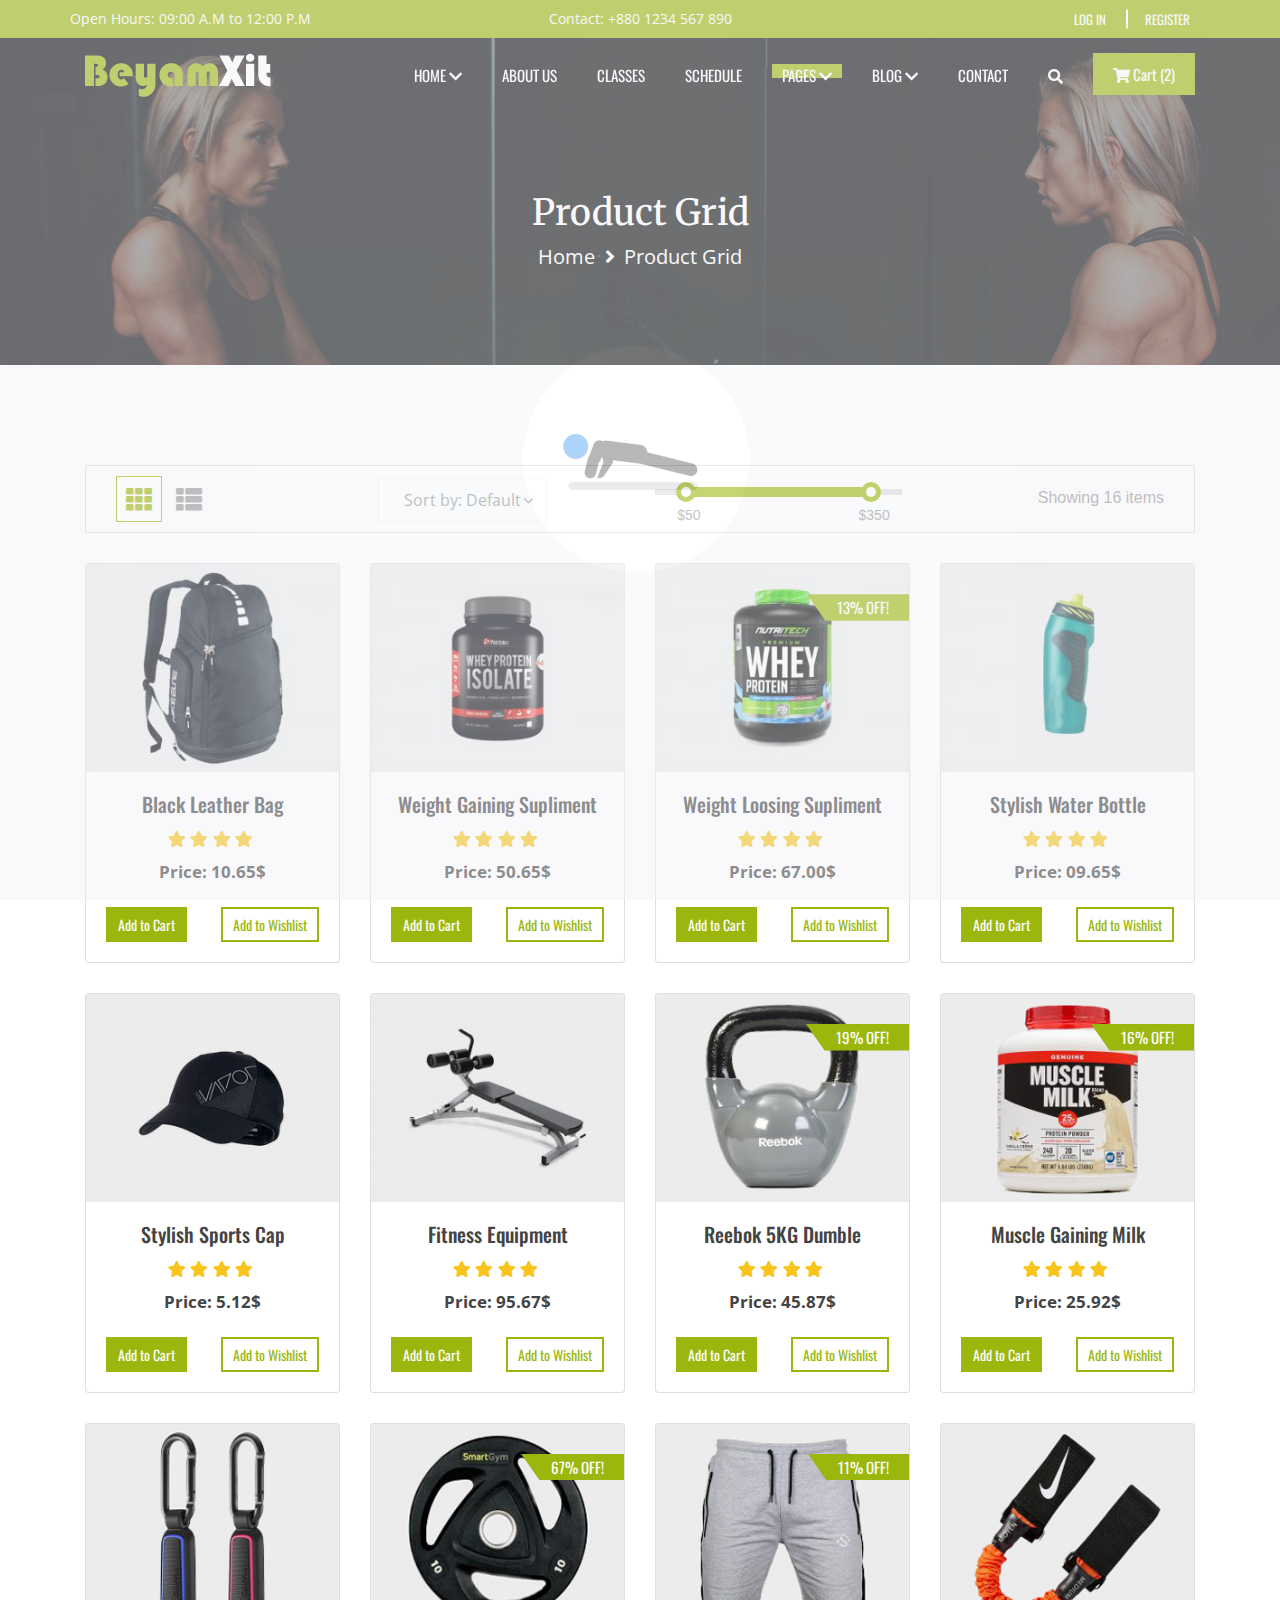
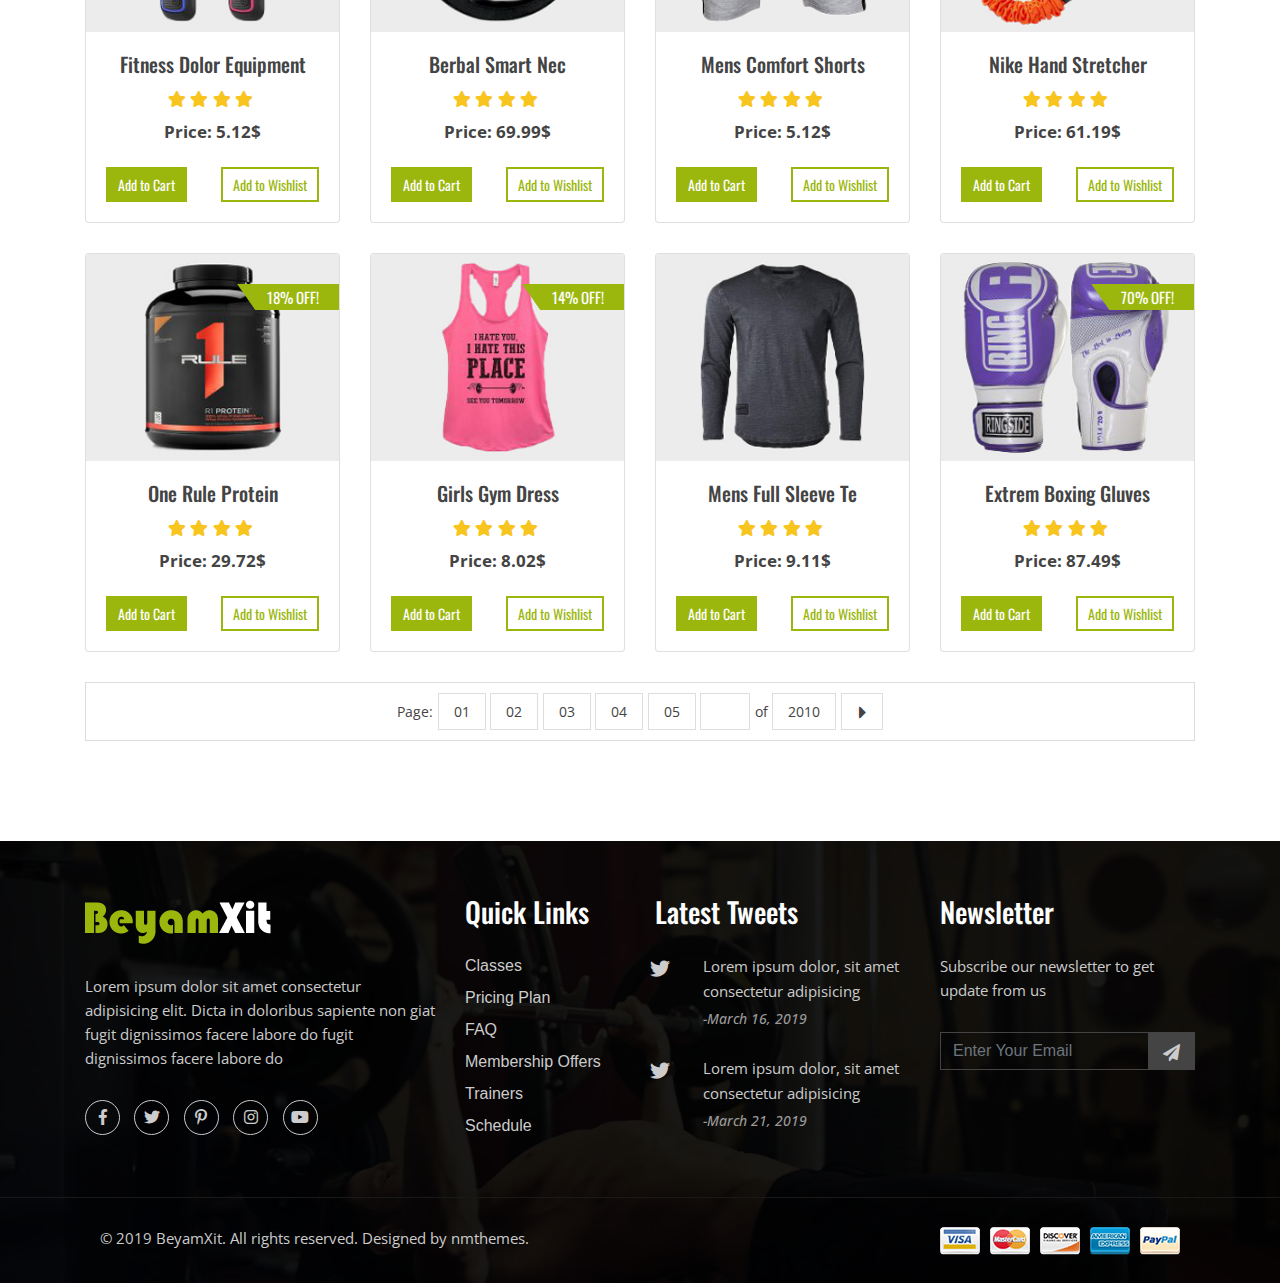
<file: product-grid.html>
<!DOCTYPE html>
<html lang="en">

<head>
    <meta charset="UTF-8">
    <meta name="viewport" content="width=device-width, initial-scale=1, shrink-to-fit=no">
    <title>BeyamXit - Gym &amp; E-commerce Template</title>
    <link rel="stylesheet" href="css/bootstrap.min.css">
    <link rel="stylesheet" href="css/slick.css">
    <link href="https://fonts.googleapis.com/css?family=Open+Sans:400,600,700" rel="stylesheet">
    <link href="https://fonts.googleapis.com/css?family=Merriweather" rel="stylesheet">
    <link href="https://fonts.googleapis.com/css?family=Oswald:400,600,700" rel="stylesheet">
    <link rel="stylesheet" href="css/all.min.css">
    <link rel="stylesheet" href="css/venobox.css">
    <link rel="stylesheet" href="css/lightbox.min.css">
    <link rel="stylesheet" href="css/pe-icon-7-stroke.css">
    <link rel="stylesheet" href="css/xzoom.css">
    <link rel="stylesheet" href="css/range.css">
    <link rel="stylesheet" href="font/flaticon.css">
    <link rel="stylesheet" href="css/style.css">
    <link rel="stylesheet" href="css/media.css">
</head>

<body>

    <!--=====================Preloader Part Start====================-->

    <div class="preloader">
        <img src="images/preloader2.gif" alt="Preloader Image">
    </div>

    <!--=====================Preloader Part End====================-->

    <!--=====================Header Part Start====================-->

    <header>
        <div class="top-area">
            <div class="container">
                <div class="row">
                    <div class="col-lg-4 d-none d-lg-block px-0">
                        <p>Open Hours: 09:00 A.M to 12:00 P.M</p>
                    </div>
                    <div class="col-lg-4 col-8 text-lg-center pl-3">
                        <span>Contact: <a href="tel:1-123-456-7890">+880 1234 567
                                890</a></span>
                    </div>
                    <div class="col-lg-4 col-4 px-0">
                        <ul>
                            <li><a href="#">Log In</a></li>
                            <li class="d-none d-sm-inline-block d-lg-inline-block"><a href="#">Register</a></li>
                        </ul>
                    </div>
                </div>
            </div>
        </div>
    </header>

    <nav class="navbar navbar-expand-lg navbar-light">
        <div class="container search-parent">
            <a class="navbar-brand" href="index.html">
                <img src="images/logo.png" alt="Logo">
            </a>
            <button class="navbar-toggler" type="button" data-toggle="collapse" data-target="#navbarSupportedContent"
                aria-controls="navbarSupportedContent" aria-expanded="false" aria-label="Toggle navigation">
                <span class="fas fa-bars"></span>
            </button>
            <div class="collapse navbar-collapse" id="navbarSupportedContent">
                <ul class="navbar-nav ml-auto">
                    <li class="nav-item">
                        <a class="nav-link menu-item">Home <i class="fas fa-chevron-down"></i></a>
                        <ul>
                            <li>
                                <a href="index.html">Homepage One</a>
                            </li>
                            <li>
                                <a href="index2.html">Homepage Two</a>
                            </li>
                        </ul>
                    </li>
                    <li class="nav-item">
                        <a class="nav-link menu-item" href="about.html">About us</a>
                    </li>
                    <li class="nav-item">
                        <a class="nav-link menu-item" href="classes.html">Classes</a>
                    </li>
                    <li class="nav-item">
                        <a class="nav-link menu-item" href="schedule.html">Schedule</a>
                    </li>
                    <li class="nav-item">
                        <a class="nav-link menu-item active">Pages <i class="fas fa-chevron-down"></i></a>
                        <ul>
                            <li>
                                <a href="product-grid.html">Product Grid</a>
                            </li>
                            <li>
                                <a href="product-grid-sidebar.html">Product Grid Sidebar</a>
                            </li>
                            <li>
                                <a href="product-list.html">Product List View</a>
                            </li>
                            <li>
                                <a href="product-details.html">Product Details</a>
                            </li>
                            <li>
                                <a href="cart.html">Cart</a>
                            </li>
                            <li>
                                <a href="checkout.html">Checkout</a>
                            </li>
                            <li>
                                <a href="gallery.html">Our Gallery</a>
                            </li>
                        </ul>
                    </li>
                    <li class="nav-item">
                        <a class="nav-link menu-item">Blog <i class="fas fa-chevron-down"></i></a>
                        <ul>
                            <li>
                                <a href="blog.html">Blog</a>
                            </li>
                            <li>
                                <a href="blog-details.html">Blog Details</a>
                            </li>
                        </ul>
                    </li>
                    <li class="nav-item">
                        <a class="nav-link menu-item" href="contact.html">Contact</a>
                    </li>
                    <li class="nav-item">
                        <span class="nav-link search"><i class="fas fa-search"></i></span>
                    </li>
                </ul>
                <div class="search-form">
                    <form method="POST">
                        <input type="text" placeholder="Search">
                        <button type="submit"><i class="fas fa-search"></i></button>
                    </form>
                </div>
                <span class="search-close"><i class="fas fa-times"></i></span>
                <ul class="add-to-cart d-none d-lg-block">
                    <li>
                        <a href="cart.html"><i class="fas fa-shopping-cart"></i> Cart (2)</a>
                    </li>
                </ul>
            </div>
        </div>
        <ul class="add-to-cart2 d-lg-none d-block">
            <li>
                <a href="cart.html"><i class="fas fa-shopping-cart"></i>(2)</a>
            </li>
        </ul>
    </nav>

    <!--=====================Header Part End====================-->

    <!--================ Breadcumb Part HTML Start ======================-->

    <section id="breadcumb">
        <div class="bnr-overlay">
            <div class="container">
                <div class="row">
                    <div class="col-lg-12 text-center p-0">
                        <h1>Product Grid</h1>
                        <ul>
                            <li><a href="index.html">Home</a></li>
                            <li><i class="fas fa-angle-right"></i></li>
                            <li><a href="about.html">Product Grid</a></li>
                        </ul>
                    </div>
                </div>
            </div>
        </div>
    </section>

    <!--================ Breadcumb Part HTML End ======================-->

    <!--=====================Product Grid Part Start====================-->

    <section id="product">
        <div class="container">
            <div class="row">
                <div class="col-12 col-sm-12 col-md-12">
                    <div class="row grid-border m-0">
                        <div class="col-5 col-lg-3 col-sm-6 col-md-2 grid-view pr-md-0">
                            <ul>
                                <li><a class="active" href="product-grid.html"><i class="fas fa-th"></i></a></li>
                                <li><a href="product-list.html"><i class="fas fa-th-list"></i></a></li>
                            </ul>
                        </div>
                        <div class="col-7 col-lg-3 col-sm-6 col-md-4 sort-by">
                            <form class="form-lg-right">
                                <select>
                                    <option value="">Sort by: Default</option>
                                    <option value="">Sort by: Name</option>
                                    <option value="">Sort by: Size</option>
                                    <option value="">Sort by: Date</option>
                                </select>
                            </form>
                        </div>
                        <div class="col-12 col-lg-3 col-sm-12 col-md-3 price-filter">
                            <input type='text' id='rSlider' />
                        </div>
                        <div class="col-12 col-lg-3 col-sm-12 col-md-3 p-show">
                            <P>Showing 16 items</P>
                        </div>
                    </div>
                </div>
            </div>
            <div class="row" id="product-grid">
                <div class="col-lg-3 col-sm-6">
                    <div class="card">
                        <div class="product-img">
                            <img src="images/product-1.jpg" class="card-img-top img-fluid w-100" alt="Product Photo">
                            <div class="overlay2">
                                <div class="overlay2-cont">
                                    <i class="fas fa-eye"></i>
                                </div>
                            </div>
                        </div>
                        <div class="card-body">
                            <h5 class="card-title text-center">Black Leather Bag</h5>
                            <ul>
                                <li><i class="fas fa-star"></i></li>
                                <li><i class="fas fa-star"></i></li>
                                <li><i class="fas fa-star"></i></li>
                                <li><i class="fas fa-star"></i></li>
                                <li><i class="fas fa-half-star"></i></li>
                            </ul>
                            <h6>Price: 10.65$</h6>
                            <div class="row mx-0">
                                <div class="col-lg-6 col-6 px-0">
                                    <div class="card-btn">
                                        <a href="#">Add to Cart</a>
                                    </div>
                                </div>
                                <div class="col-lg-6 col-6 text-right px-0">
                                    <div class="wish-btn">
                                        <a href="#">Add to Wishlist</a>
                                    </div>
                                </div>
                            </div>
                        </div>
                    </div>
                </div>
                <div class="col-lg-3 col-sm-6">
                    <div class="card">
                        <div class="product-img">
                            <img src="images/product-3.jpg" class="card-img-top img-fluid w-100" alt="Product Photo">
                            <div class="overlay2">
                                <div class="overlay2-cont">
                                    <i class="fas fa-eye"></i>
                                </div>
                            </div>
                        </div>
                        <div class="card-body">
                            <h5 class="card-title text-center">Weight Gaining Supliment</h5>
                            <ul>
                                <li><i class="fas fa-star"></i></li>
                                <li><i class="fas fa-star"></i></li>
                                <li><i class="fas fa-star"></i></li>
                                <li><i class="fas fa-star"></i></li>
                                <li><i class="fas fa-half-star"></i></li>
                            </ul>
                            <h6>Price: 50.65$</h6>
                            <div class="row mx-0">
                                <div class="col-lg-6 col-6 px-0">
                                    <div class="card-btn">
                                        <a href="#">Add to Cart</a>
                                    </div>
                                </div>
                                <div class="col-lg-6 col-6 text-right px-0">
                                    <div class="wish-btn">
                                        <a href="#">Add to Wishlist</a>
                                    </div>
                                </div>
                            </div>
                        </div>
                    </div>
                </div>
                <div class="col-lg-3 col-sm-6">
                    <div class="card">
                        <div class="product-img">
                            <img src="images/product-4.jpg" class="card-img-top img-fluid w-100" alt="Product Photo">
                            <div class="overlay2">
                                <div class="overlay2-cont">
                                    <i class="fas fa-eye"></i>
                                </div>
                            </div>
                            <div class="proff">
                                <p>13% OFF!</p>
                            </div>
                        </div>
                        <div class="card-body">
                            <h5 class="card-title text-center">Weight Loosing Supliment</h5>
                            <ul>
                                <li><i class="fas fa-star"></i></li>
                                <li><i class="fas fa-star"></i></li>
                                <li><i class="fas fa-star"></i></li>
                                <li><i class="fas fa-star"></i></li>
                                <li><i class="fas fa-half-star"></i></li>
                            </ul>
                            <h6>Price: 67.00$</h6>
                            <div class="row mx-0">
                                <div class="col-lg-6 col-6 px-0">
                                    <div class="card-btn">
                                        <a href="#">Add to Cart</a>
                                    </div>
                                </div>
                                <div class="col-lg-6 col-6 text-right px-0">
                                    <div class="wish-btn">
                                        <a href="#">Add to Wishlist</a>
                                    </div>
                                </div>
                            </div>
                        </div>
                    </div>
                </div>
                <div class="col-lg-3 col-sm-6">
                    <div class="card">
                        <div class="product-img">
                            <img src="images/product-5.jpg" class="card-img-top img-fluid w-100" alt="Product Photo">
                            <div class="overlay2">
                                <div class="overlay2-cont">
                                    <i class="fas fa-eye"></i>
                                </div>
                            </div>
                        </div>
                        <div class="card-body">
                            <h5 class="card-title text-center">Stylish Water Bottle</h5>
                            <ul>
                                <li><i class="fas fa-star"></i></li>
                                <li><i class="fas fa-star"></i></li>
                                <li><i class="fas fa-star"></i></li>
                                <li><i class="fas fa-star"></i></li>
                                <li><i class="fas fa-half-star"></i></li>
                            </ul>
                            <h6>Price: 09.65$</h6>
                            <div class="row mx-0">
                                <div class="col-lg-6 col-6 px-0">
                                    <div class="card-btn">
                                        <a href="#">Add to Cart</a>
                                    </div>
                                </div>
                                <div class="col-lg-6 col-6 text-right px-0">
                                    <div class="wish-btn">
                                        <a href="#">Add to Wishlist</a>
                                    </div>
                                </div>
                            </div>
                        </div>
                    </div>
                </div>
                <div class="col-lg-3 col-sm-6">
                    <div class="card">
                        <div class="product-img">
                            <img src="images/product-2.jpg" class="card-img-top img-fluid w-100" alt="Product Photo">
                            <div class="overlay2">
                                <div class="overlay2-cont">
                                    <i class="fas fa-eye"></i>
                                </div>
                            </div>
                        </div>
                        <div class="card-body">
                            <h5 class="card-title text-center">Stylish Sports Cap</h5>
                            <ul>
                                <li><i class="fas fa-star"></i></li>
                                <li><i class="fas fa-star"></i></li>
                                <li><i class="fas fa-star"></i></li>
                                <li><i class="fas fa-star"></i></li>
                                <li><i class="fas fa-half-star"></i></li>
                            </ul>
                            <h6>Price: 5.12$</h6>
                            <div class="row mx-0">
                                <div class="col-lg-6 col-6 px-0">
                                    <div class="card-btn">
                                        <a href="#">Add to Cart</a>
                                    </div>
                                </div>
                                <div class="col-lg-6 col-6 text-right px-0">
                                    <div class="wish-btn">
                                        <a href="#">Add to Wishlist</a>
                                    </div>
                                </div>
                            </div>
                        </div>
                    </div>
                </div>
                <div class="col-lg-3 col-sm-6">
                    <div class="card">
                        <div class="product-img">
                            <img src="images/product-6.jpg" class="card-img-top img-fluid w-100" alt="Product Photo">
                            <div class="overlay2">
                                <div class="overlay2-cont">
                                    <i class="fas fa-eye"></i>
                                </div>
                            </div>
                        </div>
                        <div class="card-body">
                            <h5 class="card-title text-center">Fitness Equipment</h5>
                            <ul>
                                <li><i class="fas fa-star"></i></li>
                                <li><i class="fas fa-star"></i></li>
                                <li><i class="fas fa-star"></i></li>
                                <li><i class="fas fa-star"></i></li>
                                <li><i class="fas fa-half-star"></i></li>
                            </ul>
                            <h6>Price: 95.67$</h6>
                            <div class="row mx-0">
                                <div class="col-lg-6 col-6 px-0">
                                    <div class="card-btn">
                                        <a href="#">Add to Cart</a>
                                    </div>
                                </div>
                                <div class="col-lg-6 col-6 text-right px-0">
                                    <div class="wish-btn">
                                        <a href="#">Add to Wishlist</a>
                                    </div>
                                </div>
                            </div>
                        </div>
                    </div>
                </div>
                <div class="col-lg-3 col-sm-6">
                    <div class="card">
                        <div class="product-img">
                            <img src="images/product-7.jpg" class="card-img-top img-fluid w-100" alt="Product Photo">
                            <div class="overlay2">
                                <div class="overlay2-cont">
                                    <i class="fas fa-eye"></i>
                                </div>
                            </div>
                            <div class="proff">
                                <p>19% OFF!</p>
                            </div>
                        </div>
                        <div class="card-body">
                            <h5 class="card-title text-center">Reebok 5KG Dumble</h5>
                            <ul>
                                <li><i class="fas fa-star"></i></li>
                                <li><i class="fas fa-star"></i></li>
                                <li><i class="fas fa-star"></i></li>
                                <li><i class="fas fa-star"></i></li>
                                <li><i class="fas fa-half-star"></i></li>
                            </ul>
                            <h6>Price: 45.87$</h6>
                            <div class="row mx-0">
                                <div class="col-lg-6 col-6 px-0">
                                    <div class="card-btn">
                                        <a href="#">Add to Cart</a>
                                    </div>
                                </div>
                                <div class="col-lg-6 col-6 text-right px-0">
                                    <div class="wish-btn">
                                        <a href="#">Add to Wishlist</a>
                                    </div>
                                </div>
                            </div>
                        </div>
                    </div>
                </div>
                <div class="col-lg-3 col-sm-6">
                    <div class="card">
                        <div class="product-img">
                            <img src="images/product-8.jpg" class="card-img-top img-fluid w-100" alt="Product Photo">
                            <div class="overlay2">
                                <div class="overlay2-cont">
                                    <i class="fas fa-eye"></i>
                                </div>
                            </div>
                            <div class="proff">
                                <p>16% OFF!</p>
                            </div>
                        </div>
                        <div class="card-body">
                            <h5 class="card-title text-center">Muscle Gaining Milk</h5>
                            <ul>
                                <li><i class="fas fa-star"></i></li>
                                <li><i class="fas fa-star"></i></li>
                                <li><i class="fas fa-star"></i></li>
                                <li><i class="fas fa-star"></i></li>
                                <li><i class="fas fa-half-star"></i></li>
                            </ul>
                            <h6>Price: 25.92$</h6>
                            <div class="row mx-0">
                                <div class="col-lg-6 col-6 px-0">
                                    <div class="card-btn">
                                        <a href="#">Add to Cart</a>
                                    </div>
                                </div>
                                <div class="col-lg-6 col-6 text-right px-0">
                                    <div class="wish-btn">
                                        <a href="#">Add to Wishlist</a>
                                    </div>
                                </div>
                            </div>
                        </div>
                    </div>
                </div>
                <div class="col-lg-3 col-sm-6">
                    <div class="card">
                        <div class="product-img">
                            <img src="images/product-9.jpg" class="card-img-top img-fluid w-100" alt="Product Photo">
                            <div class="overlay2">
                                <div class="overlay2-cont">
                                    <i class="fas fa-eye"></i>
                                </div>
                            </div>
                        </div>
                        <div class="card-body">
                            <h5 class="card-title text-center">Fitness Dolor Equipment</h5>
                            <ul>
                                <li><i class="fas fa-star"></i></li>
                                <li><i class="fas fa-star"></i></li>
                                <li><i class="fas fa-star"></i></li>
                                <li><i class="fas fa-star"></i></li>
                                <li><i class="fas fa-half-star"></i></li>
                            </ul>
                            <h6>Price: 5.12$</h6>
                            <div class="row mx-0">
                                <div class="col-lg-6 col-6 px-0">
                                    <div class="card-btn">
                                        <a href="#">Add to Cart</a>
                                    </div>
                                </div>
                                <div class="col-lg-6 col-6 text-right px-0">
                                    <div class="wish-btn">
                                        <a href="#">Add to Wishlist</a>
                                    </div>
                                </div>
                            </div>
                        </div>
                    </div>
                </div>
                <div class="col-lg-3 col-sm-6">
                    <div class="card">
                        <div class="product-img">
                            <img src="images/product-10.jpg" class="card-img-top img-fluid w-100" alt="Product Photo">
                            <div class="overlay2">
                                <div class="overlay2-cont">
                                    <i class="fas fa-eye"></i>
                                </div>
                            </div>
                            <div class="proff">
                                <p>67% OFF!</p>
                            </div>
                        </div>
                        <div class="card-body">
                            <h5 class="card-title text-center">Berbal Smart Nec</h5>
                            <ul>
                                <li><i class="fas fa-star"></i></li>
                                <li><i class="fas fa-star"></i></li>
                                <li><i class="fas fa-star"></i></li>
                                <li><i class="fas fa-star"></i></li>
                                <li><i class="fas fa-half-star"></i></li>
                            </ul>
                            <h6>Price: 69.99$</h6>
                            <div class="row mx-0">
                                <div class="col-lg-6 col-6 px-0">
                                    <div class="card-btn">
                                        <a href="#">Add to Cart</a>
                                    </div>
                                </div>
                                <div class="col-lg-6 col-6 text-right px-0">
                                    <div class="wish-btn">
                                        <a href="#">Add to Wishlist</a>
                                    </div>
                                </div>
                            </div>
                        </div>
                    </div>
                </div>
                <div class="col-lg-3 col-sm-6">
                    <div class="card">
                        <div class="product-img">
                            <img src="images/product-11.jpg" class="card-img-top img-fluid w-100" alt="Product Photo">
                            <div class="overlay2">
                                <div class="overlay2-cont">
                                    <i class="fas fa-eye"></i>
                                </div>
                            </div>
                            <div class="proff">
                                <p>11% OFF!</p>
                            </div>
                        </div>
                        <div class="card-body">
                            <h5 class="card-title text-center">Mens Comfort Shorts</h5>
                            <ul>
                                <li><i class="fas fa-star"></i></li>
                                <li><i class="fas fa-star"></i></li>
                                <li><i class="fas fa-star"></i></li>
                                <li><i class="fas fa-star"></i></li>
                                <li><i class="fas fa-half-star"></i></li>
                            </ul>
                            <h6>Price: 5.12$</h6>
                            <div class="row mx-0">
                                <div class="col-lg-6 col-6 px-0">
                                    <div class="card-btn">
                                        <a href="#">Add to Cart</a>
                                    </div>
                                </div>
                                <div class="col-lg-6 col-6 text-right px-0">
                                    <div class="wish-btn">
                                        <a href="#">Add to Wishlist</a>
                                    </div>
                                </div>
                            </div>
                        </div>
                    </div>
                </div>
                <div class="col-lg-3 col-sm-6">
                    <div class="card">
                        <div class="product-img">
                            <img src="images/product-12.jpg" class="card-img-top img-fluid w-100" alt="Product Photo">
                            <div class="overlay2">
                                <div class="overlay2-cont">
                                    <i class="fas fa-eye"></i>
                                </div>
                            </div>
                        </div>
                        <div class="card-body">
                            <h5 class="card-title text-center">Nike Hand Stretcher</h5>
                            <ul>
                                <li><i class="fas fa-star"></i></li>
                                <li><i class="fas fa-star"></i></li>
                                <li><i class="fas fa-star"></i></li>
                                <li><i class="fas fa-star"></i></li>
                                <li><i class="fas fa-half-star"></i></li>
                            </ul>
                            <h6>Price: 61.19$</h6>
                            <div class="row mx-0">
                                <div class="col-lg-6 col-6 px-0">
                                    <div class="card-btn">
                                        <a href="#">Add to Cart</a>
                                    </div>
                                </div>
                                <div class="col-lg-6 col-6 text-right px-0">
                                    <div class="wish-btn">
                                        <a href="#">Add to Wishlist</a>
                                    </div>
                                </div>
                            </div>
                        </div>
                    </div>
                </div>
                <div class="col-lg-3 col-sm-6">
                    <div class="card">
                        <div class="product-img">
                            <img src="images/product-13.jpg" class="card-img-top img-fluid w-100" alt="Product Photo">
                            <div class="overlay2">
                                <div class="overlay2-cont">
                                    <i class="fas fa-eye"></i>
                                </div>
                            </div>
                            <div class="proff">
                                <p>18% OFF!</p>
                            </div>
                        </div>
                        <div class="card-body">
                            <h5 class="card-title text-center">One Rule Protein</h5>
                            <ul>
                                <li><i class="fas fa-star"></i></li>
                                <li><i class="fas fa-star"></i></li>
                                <li><i class="fas fa-star"></i></li>
                                <li><i class="fas fa-star"></i></li>
                                <li><i class="fas fa-half-star"></i></li>
                            </ul>
                            <h6>Price: 29.72$</h6>
                            <div class="row mx-0">
                                <div class="col-lg-6 col-6 px-0">
                                    <div class="card-btn">
                                        <a href="#">Add to Cart</a>
                                    </div>
                                </div>
                                <div class="col-lg-6 col-6 text-right px-0">
                                    <div class="wish-btn">
                                        <a href="#">Add to Wishlist</a>
                                    </div>
                                </div>
                            </div>
                        </div>
                    </div>
                </div>
                <div class="col-lg-3 col-sm-6">
                    <div class="card">
                        <div class="product-img">
                            <img src="images/product-14.jpg" class="card-img-top img-fluid w-100" alt="Product Photo">
                            <div class="overlay2">
                                <div class="overlay2-cont">
                                    <i class="fas fa-eye"></i>
                                </div>
                            </div>
                            <div class="proff">
                                <p>14% OFF!</p>
                            </div>
                        </div>
                        <div class="card-body">
                            <h5 class="card-title text-center">Girls Gym Dress</h5>
                            <ul>
                                <li><i class="fas fa-star"></i></li>
                                <li><i class="fas fa-star"></i></li>
                                <li><i class="fas fa-star"></i></li>
                                <li><i class="fas fa-star"></i></li>
                                <li><i class="fas fa-half-star"></i></li>
                            </ul>
                            <h6>Price: 8.02$</h6>
                            <div class="row mx-0">
                                <div class="col-lg-6 col-6 px-0">
                                    <div class="card-btn">
                                        <a href="#">Add to Cart</a>
                                    </div>
                                </div>
                                <div class="col-lg-6 col-6 text-right px-0">
                                    <div class="wish-btn">
                                        <a href="#">Add to Wishlist</a>
                                    </div>
                                </div>
                            </div>
                        </div>
                    </div>
                </div>
                <div class="col-lg-3 col-sm-6">
                    <div class="card">
                        <div class="product-img">
                            <img src="images/product-15.jpg" class="card-img-top img-fluid w-100" alt="Product Photo">
                            <div class="overlay2">
                                <div class="overlay2-cont">
                                    <i class="fas fa-eye"></i>
                                </div>
                            </div>
                        </div>
                        <div class="card-body">
                            <h5 class="card-title text-center">Mens Full Sleeve Te</h5>
                            <ul>
                                <li><i class="fas fa-star"></i></li>
                                <li><i class="fas fa-star"></i></li>
                                <li><i class="fas fa-star"></i></li>
                                <li><i class="fas fa-star"></i></li>
                                <li><i class="fas fa-half-star"></i></li>
                            </ul>
                            <h6>Price: 9.11$</h6>
                            <div class="row mx-0">
                                <div class="col-lg-6 col-6 px-0">
                                    <div class="card-btn">
                                        <a href="#">Add to Cart</a>
                                    </div>
                                </div>
                                <div class="col-lg-6 col-6 text-right px-0">
                                    <div class="wish-btn">
                                        <a href="#">Add to Wishlist</a>
                                    </div>
                                </div>
                            </div>
                        </div>
                    </div>
                </div>
                <div class="col-lg-3 col-sm-6">
                    <div class="card">
                        <div class="product-img">
                            <img src="images/product-16.jpg" class="card-img-top img-fluid w-100" alt="Product Photo">
                            <div class="overlay2">
                                <div class="overlay2-cont">
                                    <i class="fas fa-eye"></i>
                                </div>
                            </div>
                            <div class="proff">
                                <p>70% OFF!</p>
                            </div>
                        </div>
                        <div class="card-body">
                            <h5 class="card-title text-center">Extrem Boxing Gluves</h5>
                            <ul>
                                <li><i class="fas fa-star"></i></li>
                                <li><i class="fas fa-star"></i></li>
                                <li><i class="fas fa-star"></i></li>
                                <li><i class="fas fa-star"></i></li>
                                <li><i class="fas fa-half-star"></i></li>
                            </ul>
                            <h6>Price: 87.49$</h6>
                            <div class="row mx-0">
                                <div class="col-lg-6 col-6 px-0">
                                    <div class="card-btn">
                                        <a href="#">Add to Cart</a>
                                    </div>
                                </div>
                                <div class="col-lg-6 col-6 text-right px-0">
                                    <div class="wish-btn">
                                        <a href="#">Add to Wishlist</a>
                                    </div>
                                </div>
                            </div>
                        </div>
                    </div>
                </div>
                <div class="col-12 col-sm-12 text-center">
                    <div class="page-border">
                        <ul>
                            <li>Page: </li>
                            <li><a href="#">01</a></li>
                            <li><a href="#" class=" d-none d-lg-inline-block">02</a></li>
                            <li class="noorsagor163 d-none d-lg-inline-block"><a href="#">03</a></li>
                            <li class="noorsagor163 d-none d-lg-inline-block"><a href="#">04</a></li>
                            <li class="noorsagor163 d-none d-lg-inline-block"><a href="#">05</a></li>
                            <li class="noorsagor163">
                                <form><input type="text"></form>
                            </li>
                            <li>of</li>
                            <li><a href="#">2010</a></li>
                            <li><a href="#"><i class="fas fa-caret-right"></i></a></li>
                        </ul>
                    </div>
                </div>
            </div>
        </div>
    </section>

    <!--=====================Product Grid Part End====================-->

    <!--=====================Footer Part Start===============-->

    <footer>
        <div class="container">
            <div class="row">
                <div class="col-lg-4 col-sm-6">
                    <div class="footer-logo footer-margin-sm">
                        <a class="footer-brand" href="#banner">
                            <img src="images/logo.png" alt="Logo">
                        </a>
                        <p>Lorem ipsum dolor sit amet consectetur adipisicing elit.
                            Dicta in doloribus sapiente non giat fugit dignissimos facere labore do fugit dignissimos
                            facere labore do </p>
                        <ul>
                            <li><a href="#"><i class="fab fa-facebook-f"></i></a></li>
                            <li><a href="#"><i class="fab fa-twitter"></i></a></li>
                            <li><a href="#"><i class="fab fa-pinterest-p"></i></a></li>
                            <li><a href="#"><i class="fab fa-instagram"></i></a></li>
                            <li><a href="#"><i class="fab fa-youtube"></i></a></li>
                        </ul>
                    </div>
                </div>
                <div class="col-lg-2 col-sm-6">
                    <div class="footer-item footer-margin-sm">
                        <h3>Quick Links</h3>
                        <ul>
                            <li><a href="#">Classes</a></li>
                            <li><a href="#">Pricing Plan</a></li>
                            <li><a href="#">FAQ</a></li>
                            <li><a href="#">Membership Offers</a></li>
                            <li><a href="#">Trainers</a></li>
                            <li><a href="#">Schedule</a></li>
                        </ul>
                    </div>
                </div>
                <div class="col-lg-3 col-sm-6">
                    <div class="footer-item">
                        <h3>Latest Tweets</h3>
                        <div class="tweet">
                            <div class="row">
                                <div class="col-lg-2 col-sm-1 p-sm-0">
                                    <a href="#"><i class="fab fa-twitter"></i></a>
                                </div>
                                <div class="col-lg-10 col-sm-11">
                                    <p><a href="#">Lorem ipsum dolor, sit amet consectetur adipisicing</a></p>
                                    <h6>-March 16, 2019</h6>
                                </div>
                            </div>
                        </div>
                        <div class="tweet pb0">
                            <div class="row">
                                <div class="col-lg-2 col-sm-1 p-sm-0">
                                    <a href="#"><i class="fab fa-twitter"></i></a>
                                </div>
                                <div class="col-lg-10 col-sm-11">
                                    <p><a href="#">Lorem ipsum dolor, sit amet consectetur adipisicing</a></p>
                                    <h6>-March 21, 2019</h6>
                                </div>
                            </div>
                        </div>
                    </div>
                </div>
                <div class="col-lg-3 col-sm-6">
                    <div class="footer-item footer-news">
                        <h3>Newsletter</h3>
                        <p>Subscribe our newsletter to get update from us</p>
                        <form>
                            <div class="input-grpc">
                                <input type="email" placeholder="Enter Your Email" class="form-control">
                                <button type="submit"><i class="fas fa-paper-plane"></i></button>
                            </div>
                        </form>
                    </div>
                </div>
            </div>
        </div>
        <div class="cpryt">
            <div class="container">
                <div class="row mx-0">
                    <div class="col-lg-6 text-lg-left text-center">
                        <p>&copy; 2019 <a href="#">BeyamXit</a>. All rights reserved. Designed by <a
                                href="#">nmthemes</a>.
                        </p>
                    </div>
                    <div class="col-lg-6 text-lg-right text-center">
                        <img src="images/mastercard.png" alt="Master Card Image">
                    </div>
                </div>
            </div>
        </div>
    </footer>

    <!--=====================Footer Part End===============-->

    <!--=====================Back2Top Part Start===============-->

    <div class="back2top">
        <i class="fas fa-angle-double-up"></i>
    </div>

    <!--=====================Back2Top Part End===============-->


    <script src="js/jquery-1.12.4.min.js"></script>
    <script src="js/bootstrap.min.js"></script>
    <script src="js/slick.min.js"></script>
    <script src="js/venobox.min.js"></script>
    <script src="js/jquery.mb.YTPlayer.min.js"></script>
    <script src="js/waypoints.min.js"></script>
    <script src="js/lightbox.min.js"></script>
    <script src="js/jquery.counterup.min.js"></script>
    <script src="js/InputSpinner.js"></script>
    <script src="js/xoom-setup.js"></script>
    <script src="js/xzoom.min.js"></script>
    <script src="js/range.js"></script>
    <script src="js/custom.js"></script>

</body>

</html>
</file>
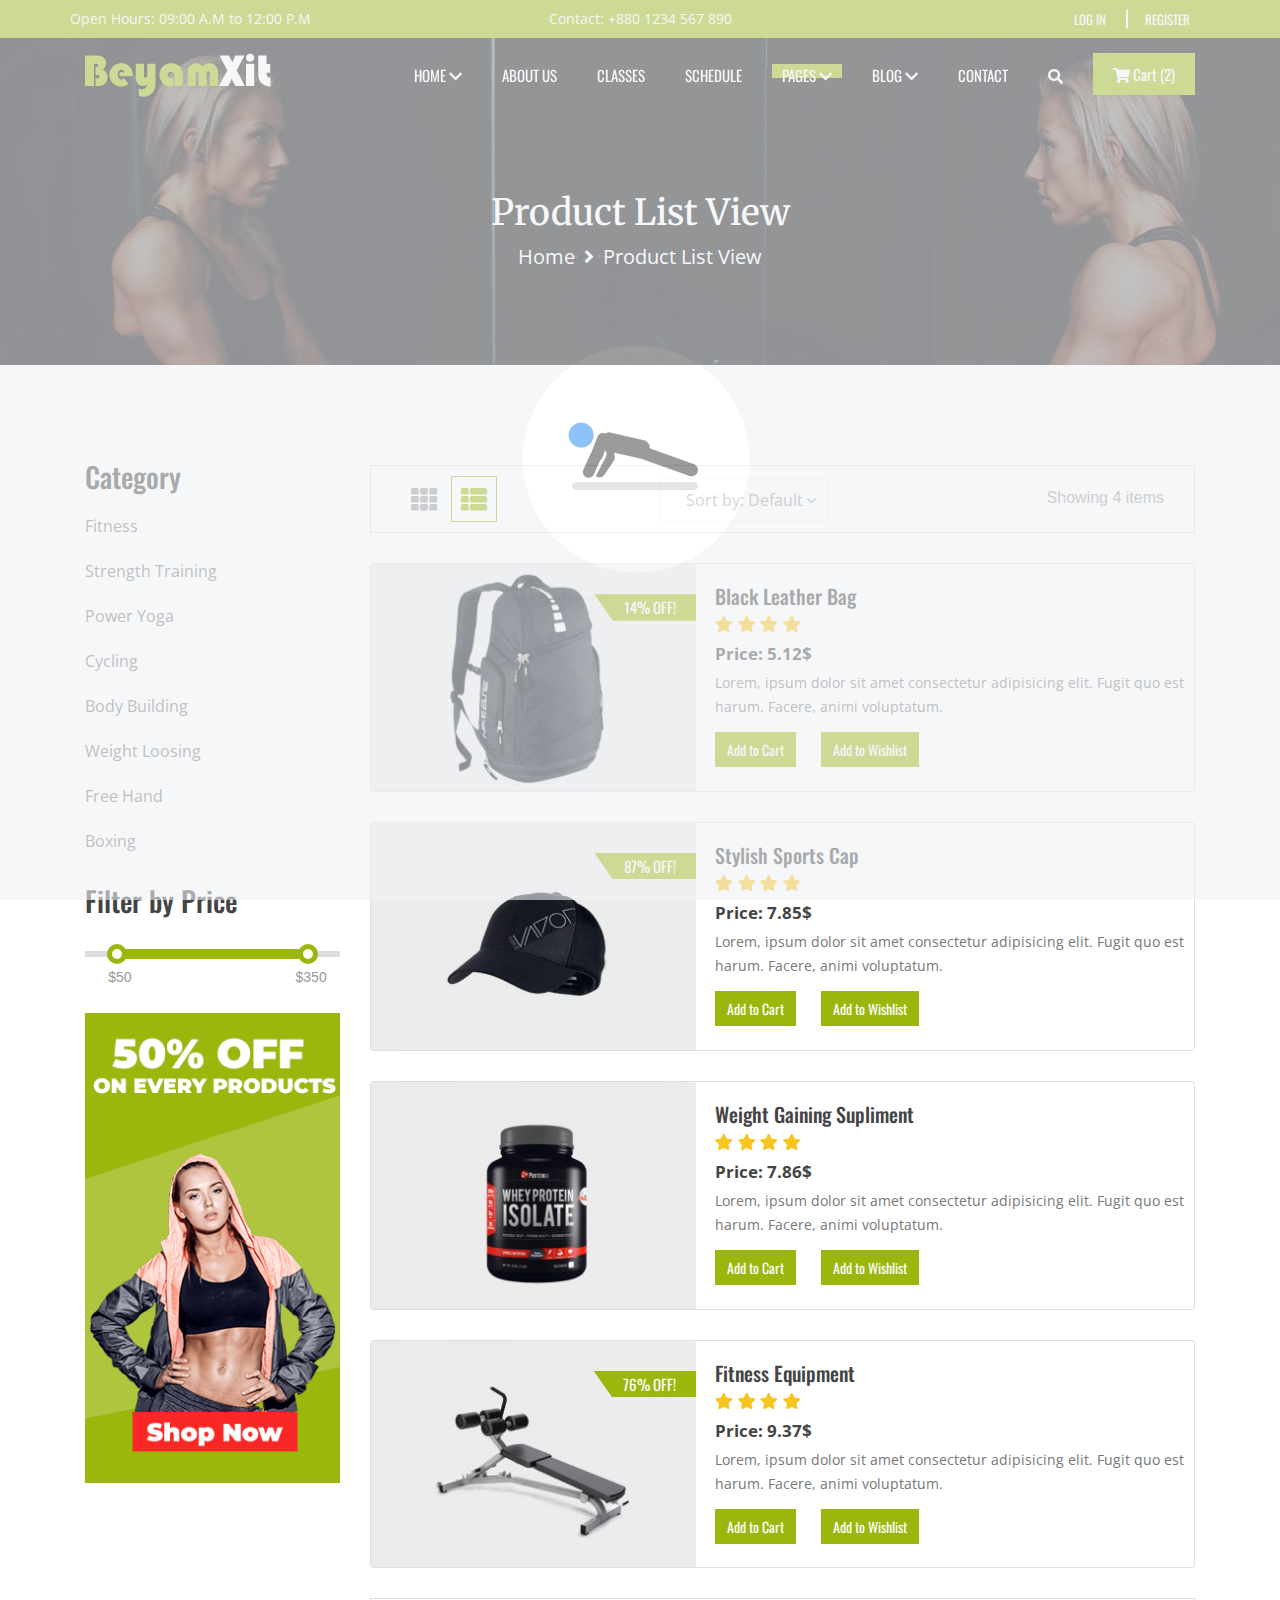
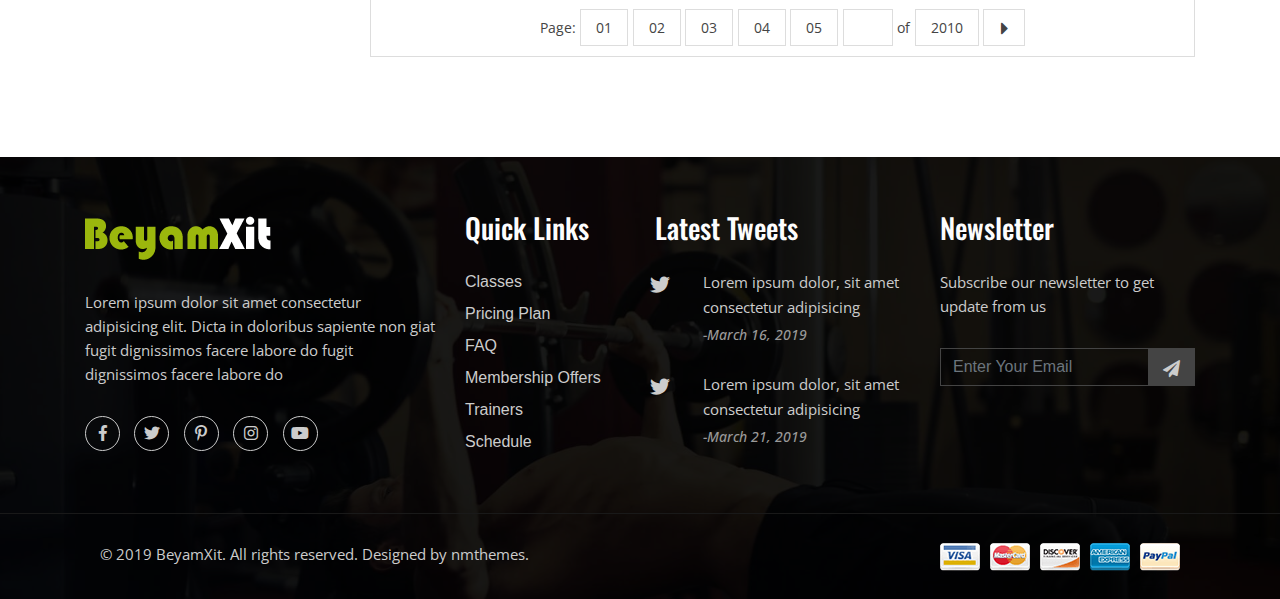
<file: product-list.html>
<!DOCTYPE html>
<html lang="en">

<head>
    <meta charset="UTF-8">
    <meta name="viewport" content="width=device-width, initial-scale=1, shrink-to-fit=no">
    <title>BeyamXit - Gym &amp; E-commerce Template</title>
    <link rel="stylesheet" href="css/bootstrap.min.css">
    <link rel="stylesheet" href="css/slick.css">
    <link href="https://fonts.googleapis.com/css?family=Open+Sans:400,600,700" rel="stylesheet">
    <link href="https://fonts.googleapis.com/css?family=Merriweather" rel="stylesheet">
    <link href="https://fonts.googleapis.com/css?family=Oswald:400,600,700" rel="stylesheet">
    <link rel="stylesheet" href="css/all.min.css">
    <link rel="stylesheet" href="css/venobox.css">
    <link rel="stylesheet" href="css/lightbox.min.css">
    <link rel="stylesheet" href="css/pe-icon-7-stroke.css">
    <link rel="stylesheet" href="css/xzoom.css">
    <link rel="stylesheet" href="font/flaticon.css">
    <link rel="stylesheet" href="css/range.css">
    <link rel="stylesheet" href="css/style.css">
    <link rel="stylesheet" href="css/media.css">
</head>

<body>

    <!--=====================Preloader Part Start====================-->

    <div class="preloader">
        <img src="images/preloader2.gif" alt="Preloader Image">
    </div>

    <!--=====================Preloader Part End====================-->

    <!--=====================Header Part Start====================-->

    <header>
        <div class="top-area">
            <div class="container">
                <div class="row">
                    <div class="col-lg-4 d-none d-lg-block px-0">
                        <p>Open Hours: 09:00 A.M to 12:00 P.M</p>
                    </div>
                    <div class="col-lg-4 col-8 text-lg-center pl-3">
                        <span>Contact: <a href="tel:1-123-456-7890">+880 1234 567
                                890</a></span>
                    </div>
                    <div class="col-lg-4 col-4 px-0">
                        <ul>
                            <li><a href="#">Log In</a></li>
                            <li class="d-none d-sm-inline-block d-lg-inline-block"><a href="#">Register</a></li>
                        </ul>
                    </div>
                </div>
            </div>
        </div>
    </header>

    <nav class="navbar navbar-expand-lg navbar-light">
        <div class="container search-parent">
            <a class="navbar-brand" href="index.html">
                <img src="images/logo.png" alt="Logo">
            </a>
            <button class="navbar-toggler" type="button" data-toggle="collapse" data-target="#navbarSupportedContent"
                aria-controls="navbarSupportedContent" aria-expanded="false" aria-label="Toggle navigation">
                <span class="fas fa-bars"></span>
            </button>
            <div class="collapse navbar-collapse" id="navbarSupportedContent">
                <ul class="navbar-nav ml-auto">
                    <li class="nav-item">
                        <a class="nav-link menu-item">Home <i class="fas fa-chevron-down"></i></a>
                        <ul>
                            <li>
                                <a href="index.html">Homepage One</a>
                            </li>
                            <li>
                                <a href="index2.html">Homepage Two</a>
                            </li>
                        </ul>
                    </li>
                    <li class="nav-item">
                        <a class="nav-link menu-item" href="about.html">About us</a>
                    </li>
                    <li class="nav-item">
                        <a class="nav-link menu-item" href="classes.html">Classes</a>
                    </li>
                    <li class="nav-item">
                        <a class="nav-link menu-item" href="schedule.html">Schedule</a>
                    </li>
                    <li class="nav-item">
                        <a class="nav-link menu-item active">Pages <i class="fas fa-chevron-down"></i></a>
                        <ul>
                            <li>
                                <a href="product-grid.html">Product Grid</a>
                            </li>
                            <li>
                                <a href="product-grid-sidebar.html">Product Grid Sidebar</a>
                            </li>
                            <li>
                                <a href="product-list.html">Product List View</a>
                            </li>
                            <li>
                                <a href="product-details.html">Product Details</a>
                            </li>
                            <li>
                                <a href="cart.html">Cart</a>
                            </li>
                            <li>
                                <a href="checkout.html">Checkout</a>
                            </li>
                            <li>
                                <a href="gallery.html">Our Gallery</a>
                            </li>
                        </ul>
                    </li>
                    <li class="nav-item">
                        <a class="nav-link menu-item">Blog <i class="fas fa-chevron-down"></i></a>
                        <ul>
                            <li>
                                <a href="blog.html">Blog</a>
                            </li>
                            <li>
                                <a href="blog-details.html">Blog Details</a>
                            </li>
                        </ul>
                    </li>
                    <li class="nav-item">
                        <a class="nav-link menu-item" href="contact.html">Contact</a>
                    </li>
                    <li class="nav-item">
                        <span class="nav-link search"><i class="fas fa-search"></i></span>
                    </li>
                </ul>
                <div class="search-form">
                    <form method="POST">
                        <input type="text" placeholder="Search">
                        <button type="submit"><i class="fas fa-search"></i></button>
                    </form>
                </div>
                <span class="search-close"><i class="fas fa-times"></i></span>
                <ul class="add-to-cart d-none d-lg-block">
                    <li>
                        <a href="cart.html"><i class="fas fa-shopping-cart"></i> Cart (2)</a>
                    </li>
                </ul>
            </div>
        </div>
        <ul class="add-to-cart2 d-lg-none d-block">
            <li>
                <a href="cart.html"><i class="fas fa-shopping-cart"></i>(2)</a>
            </li>
        </ul>
    </nav>

    <!--=====================Header Part End====================-->

    <!--================ Breadcumb Part HTML Start ======================-->

    <section id="breadcumb">
        <div class="bnr-overlay">
            <div class="container">
                <div class="row">
                    <div class="col-lg-12 text-center p-0">
                        <h1>Product List View</h1>
                        <ul>
                            <li><a href="index.html">Home</a></li>
                            <li><i class="fas fa-angle-right"></i></li>
                            <li><a href="about.html">Product List View</a></li>
                        </ul>
                    </div>
                </div>
            </div>
        </div>
    </section>

    <!--================ Breadcumb Part HTML End ======================-->

    <!--=====================Product List View Part Start====================-->

    <section id="product" class="product-list-page">
        <div class="container">
            <div class="row">
                <div class="col-lg-3">
                    <div class="row">
                        <div class="col-12 catagory">
                            <h3>Category</h3>
                            <ul>
                                <li><a href="#">Fitness</a></li>
                                <li><a href="#">Strength Training</a></li>
                                <li><a href="#">Power Yoga</a></li>
                                <li><a href="#">Cycling</a></li>
                                <li><a href="#">Body Building</a></li>
                                <li><a href="#">Weight Loosing</a></li>
                                <li><a href="#">Free Hand</a></li>
                                <li><a href="#">Boxing</a></li>
                            </ul>
                        </div>
                        <div class="col-lg-12 price-filter">
                            <h3>Filter by Price</h3>
                            <input type='text' id='rSlider' />
                        </div>
                        <div class="col-12">
                            <div class="row discount-slide">
                                <div class="col-12">
                                    <div class="discount-slide-item">
                                        <a href="#"><img src="images/discount.png" class="img-fluid w-100"
                                                alt="Discount Image"></a>
                                    </div>
                                </div>
                                <div class="col-12">
                                    <div class="discount-slide-item">
                                        <a href="#"><img src="images/discount.png" class="img-fluid w-100"
                                                alt="Discount Image"></a>
                                    </div>
                                </div>
                                <div class="col-12">
                                    <div class="discount-slide-item">
                                        <a href="#"><img src="images/discount.png" class="img-fluid w-100"
                                                alt="Discount Image"></a>
                                    </div>
                                </div>
                            </div>
                        </div>
                    </div>
                </div>
                <div class="col-lg-9">
                    <div class="row grid-border m-0">
                        <div class="col-5 col-lg-4 col-sm-3 grid-view">
                            <ul>
                                <li><a href="product-grid.html"><i class="fas fa-th"></i></a></li>
                                <li><a class="active" href="product-list.html"><i class="fas fa-th-list"></i></a></li>
                            </ul>
                        </div>
                        <div class="col-7 col-lg-4 col-sm-4 sort-by">
                            <form class="form-right">
                                <select>
                                    <option value="">Sort by: Default</option>
                                    <option value="">Sort by: Name</option>
                                    <option value="">Sort by: Size</option>
                                    <option value="">Sort by: Date</option>
                                </select>
                            </form>
                        </div>
                        <div class="col-12 col-lg-4 col-sm-5 p-show">
                            <P>Showing 4 items</P>
                        </div>
                    </div>
                    <div class="row product-list" id="product-grid">
                        <div class="col-lg-12 d-none d-lg-block">
                            <div class="card">
                                <div class="row">
                                    <div class="col-lg-5 col-12">
                                        <div class="product-img">
                                            <img src="images/product-1-list.jpg" class="card-img-top img-fluid w-100"
                                                alt="Product Photo">
                                            <div class="overlay2">
                                                <div class="overlay2-cont">
                                                    <i class="fas fa-eye"></i>
                                                </div>
                                            </div>
                                            <div class="proff">
                                                <p>14% OFF!</p>
                                            </div>
                                        </div>
                                    </div>
                                    <div class="col-lg-7 col-12 pl-lg-1">
                                        <div class="card-body">
                                            <h5 class="card-title">Black Leather Bag</h5>
                                            <ul class="text-left">
                                                <li><i class="fas fa-star"></i></li>
                                                <li><i class="fas fa-star"></i></li>
                                                <li><i class="fas fa-star"></i></li>
                                                <li><i class="fas fa-star"></i></li>
                                                <li><i class="fas fa-half-star"></i></li>
                                            </ul>
                                            <h6 class="text-left">Price: 5.12$</h6>
                                            <p>Lorem, ipsum dolor sit amet consectetur adipisicing elit. Fugit quo est
                                                harum. Facere, animi voluptatum.</p>
                                            <ul class="pro-list-btn text-left">
                                                <li class="ml0">
                                                    <a href="#">Add to Cart</a>
                                                </li>
                                                <li class="mr0">
                                                    <a href="#">Add to Wishlist</a>
                                                </li>
                                            </ul>
                                        </div>
                                    </div>
                                </div>
                            </div>
                        </div>
                        <div class="col-lg-12 d-none d-lg-block">
                            <div class="card">
                                <div class="row">
                                    <div class="col-lg-5">
                                        <div class="product-img">
                                            <img src="images/product-2-list.jpg" class="card-img-top img-fluid w-100"
                                                alt="Product Photo">
                                            <div class="overlay2">
                                                <div class="overlay2-cont">
                                                    <i class="fas fa-eye"></i>
                                                </div>
                                            </div>
                                            <div class="proff">
                                                <p>87% OFF!</p>
                                            </div>
                                        </div>
                                    </div>
                                    <div class="col-lg-7 pl-1">
                                        <div class="card-body">
                                            <h5 class="card-title">Stylish Sports Cap</h5>
                                            <ul class="text-left">
                                                <li><i class="fas fa-star"></i></li>
                                                <li><i class="fas fa-star"></i></li>
                                                <li><i class="fas fa-star"></i></li>
                                                <li><i class="fas fa-star"></i></li>
                                                <li><i class="fas fa-half-star"></i></li>
                                            </ul>
                                            <h6 class="text-left">Price: 7.85$</h6>
                                            <p>Lorem, ipsum dolor sit amet consectetur adipisicing elit. Fugit quo est
                                                harum. Facere, animi voluptatum.</p>
                                            <ul class="pro-list-btn text-left">
                                                <li class="ml0">
                                                    <a href="#">Add to Cart</a>
                                                </li>
                                                <li class="mr0">
                                                    <a href="#">Add to Wishlist</a>
                                                </li>
                                            </ul>
                                        </div>
                                    </div>
                                </div>
                            </div>
                        </div>
                        <div class="col-lg-12 d-none d-lg-block">
                            <div class="card">
                                <div class="row">
                                    <div class="col-lg-5">
                                        <div class="product-img">
                                            <img src="images/product-3-list.jpg" class="card-img-top img-fluid w-100"
                                                alt="Product Photo">
                                            <div class="overlay2">
                                                <div class="overlay2-cont">
                                                    <i class="fas fa-eye"></i>
                                                </div>
                                            </div>
                                        </div>
                                    </div>
                                    <div class="col-lg-7 pl-1">
                                        <div class="card-body">
                                            <h5 class="card-title">Weight Gaining Supliment</h5>
                                            <ul class="text-left">
                                                <li><i class="fas fa-star"></i></li>
                                                <li><i class="fas fa-star"></i></li>
                                                <li><i class="fas fa-star"></i></li>
                                                <li><i class="fas fa-star"></i></li>
                                                <li><i class="fas fa-half-star"></i></li>
                                            </ul>
                                            <h6 class="text-left">Price: 7.86$</h6>
                                            <p>Lorem, ipsum dolor sit amet consectetur adipisicing elit. Fugit quo est
                                                harum. Facere, animi voluptatum.</p>
                                            <ul class="pro-list-btn text-left">
                                                <li class="ml0">
                                                    <a href="#">Add to Cart</a>
                                                </li>
                                                <li class="mr0">
                                                    <a href="#">Add to Wishlist</a>
                                                </li>
                                            </ul>
                                        </div>
                                    </div>
                                </div>
                            </div>
                        </div>
                        <div class="col-lg-12 d-none d-lg-block">
                            <div class="card">
                                <div class="row">
                                    <div class="col-lg-5">
                                        <div class="product-img">
                                            <img src="images/product-4-list.jpg" class="card-img-top img-fluid w-100"
                                                alt="Product Photo">
                                            <div class="overlay2">
                                                <div class="overlay2-cont">
                                                    <i class="fas fa-eye"></i>
                                                </div>
                                            </div>
                                            <div class="proff">
                                                <p>76% OFF!</p>
                                            </div>
                                        </div>
                                    </div>
                                    <div class="col-lg-7 pl-1">
                                        <div class="card-body">
                                            <h5 class="card-title">Fitness Equipment</h5>
                                            <ul class="text-left">
                                                <li><i class="fas fa-star"></i></li>
                                                <li><i class="fas fa-star"></i></li>
                                                <li><i class="fas fa-star"></i></li>
                                                <li><i class="fas fa-star"></i></li>
                                                <li><i class="fas fa-half-star"></i></li>
                                            </ul>
                                            <h6 class="text-left">Price: 9.37$</h6>
                                            <p>Lorem, ipsum dolor sit amet consectetur adipisicing elit. Fugit quo est
                                                harum. Facere, animi voluptatum.</p>
                                            <ul class="pro-list-btn text-left">
                                                <li class="ml0">
                                                    <a href="#">Add to Cart</a>
                                                </li>
                                                <li class="mr0">
                                                    <a href="#">Add to Wishlist</a>
                                                </li>
                                            </ul>
                                        </div>
                                    </div>
                                </div>
                            </div>
                        </div>
                        <div class="col-12 col-sm-6 d-block d-lg-none">
                            <div class="card">
                                <div class="product-img">
                                    <img src="images/product-1.jpg" class="card-img-top img-fluid w-100" alt="Product Photo">
                                    <div class="overlay2">
                                        <div class="overlay2-cont">
                                            <i class="fas fa-eye"></i>
                                        </div>
                                    </div>
                                </div>
                                <div class="card-body">
                                    <h5 class="card-title text-center">Black Leather Bag</h5>
                                    <ul>
                                        <li><i class="fas fa-star"></i></li>
                                        <li><i class="fas fa-star"></i></li>
                                        <li><i class="fas fa-star"></i></li>
                                        <li><i class="fas fa-star"></i></li>
                                        <li><i class="fas fa-half-star"></i></li>
                                    </ul>
                                    <h6>Price: 10.65$</h6>
                                    <div class="row mx-0">
                                        <div class="col-lg-6 col-6 px-0">
                                            <div class="card-btn">
                                                <a href="#">Add to Cart</a>
                                            </div>
                                        </div>
                                        <div class="col-lg-6 col-6 text-right px-0">
                                            <div class="wish-btn">
                                                <a href="#">Add to Wishlist</a>
                                            </div>
                                        </div>
                                    </div>
                                </div>
                            </div>
                        </div>
                        <div class="col-12 col-sm-6 d-block d-lg-none">
                            <div class="card">
                                <div class="product-img">
                                    <img src="images/product-3.jpg" class="card-img-top img-fluid w-100" alt="Product Photo">
                                    <div class="overlay2">
                                        <div class="overlay2-cont">
                                            <i class="fas fa-eye"></i>
                                        </div>
                                    </div>
                                </div>
                                <div class="card-body">
                                    <h5 class="card-title text-center">Weight Gaining Supliment</h5>
                                    <ul>
                                        <li><i class="fas fa-star"></i></li>
                                        <li><i class="fas fa-star"></i></li>
                                        <li><i class="fas fa-star"></i></li>
                                        <li><i class="fas fa-star"></i></li>
                                        <li><i class="fas fa-half-star"></i></li>
                                    </ul>
                                    <h6>Price: 50.65$</h6>
                                    <div class="row mx-0">
                                        <div class="col-lg-6 col-6 px-0">
                                            <div class="card-btn">
                                                <a href="#">Add to Cart</a>
                                            </div>
                                        </div>
                                        <div class="col-lg-6 col-6 text-right px-0">
                                            <div class="wish-btn">
                                                <a href="#">Add to Wishlist</a>
                                            </div>
                                        </div>
                                    </div>
                                </div>
                            </div>
                        </div>
                        <div class="col-12 col-sm-6 d-block d-lg-none">
                            <div class="card">
                                <div class="product-img">
                                    <img src="images/product-4.jpg" class="card-img-top img-fluid w-100" alt="Product Photo">
                                    <div class="overlay2">
                                        <div class="overlay2-cont">
                                            <i class="fas fa-eye"></i>
                                        </div>
                                    </div>
                                    <div class="proff">
                                        <p>13% OFF!</p>
                                    </div>
                                </div>
                                <div class="card-body">
                                    <h5 class="card-title text-center">Weight Loosing Supliment</h5>
                                    <ul>
                                        <li><i class="fas fa-star"></i></li>
                                        <li><i class="fas fa-star"></i></li>
                                        <li><i class="fas fa-star"></i></li>
                                        <li><i class="fas fa-star"></i></li>
                                        <li><i class="fas fa-half-star"></i></li>
                                    </ul>
                                    <h6>Price: 67.00$</h6>
                                    <div class="row mx-0">
                                        <div class="col-lg-6 col-6 px-0">
                                            <div class="card-btn">
                                                <a href="#">Add to Cart</a>
                                            </div>
                                        </div>
                                        <div class="col-lg-6 col-6 text-right px-0">
                                            <div class="wish-btn">
                                                <a href="#">Add to Wishlist</a>
                                            </div>
                                        </div>
                                    </div>
                                </div>
                            </div>
                        </div>
                        <div class="col-12 col-sm-6 d-sm-block d-lg-none">
                            <div class="card">
                                <div class="product-img">
                                    <img src="images/product-7.jpg" class="card-img-top img-fluid w-100"
                                        alt="Product Photo">
                                    <div class="overlay2">
                                        <div class="overlay2-cont">
                                            <i class="fas fa-eye"></i>
                                        </div>
                                    </div>
                                    <div class="proff">
                                        <p>19% OFF!</p>
                                    </div>
                                </div>
                                <div class="card-body">
                                    <h5 class="card-title text-center">Reebok 5KG Dumble</h5>
                                    <ul>
                                        <li><i class="fas fa-star"></i></li>
                                        <li><i class="fas fa-star"></i></li>
                                        <li><i class="fas fa-star"></i></li>
                                        <li><i class="fas fa-star"></i></li>
                                        <li><i class="fas fa-half-star"></i></li>
                                    </ul>
                                    <h6>Price: 45.87$</h6>
                                    <div class="row mx-0">
                                        <div class="col-lg-6 col-6 px-0">
                                            <div class="card-btn">
                                                <a href="#">Add to Cart</a>
                                            </div>
                                        </div>
                                        <div class="col-lg-6 col-6 text-right px-0">
                                            <div class="wish-btn">
                                                <a href="#">Add to Wishlist</a>
                                            </div>
                                        </div>
                                    </div>
                                </div>
                            </div>
                        </div>
                        <div class="col-12 col-sm-12 text-center">
                            <div class="page-border">
                                <ul>
                                    <li>Page: </li>
                                    <li><a href="#">01</a></li>
                                    <li><a href="#" class=" d-none d-lg-inline-block">02</a></li>
                                    <li class="noorsagor163 d-none d-lg-inline-block"><a href="#">03</a></li>
                                    <li class="noorsagor163 d-none d-lg-inline-block"><a href="#">04</a></li>
                                    <li class="noorsagor163 d-none d-lg-inline-block"><a href="#">05</a></li>
                                    <li class="noorsagor163">
                                        <form><input type="text"></form>
                                    </li>
                                    <li>of</li>
                                    <li><a href="#">2010</a></li>
                                    <li><a href="#"><i class="fas fa-caret-right"></i></a></li>
                                </ul>
                            </div>
                        </div>
                    </div>
                </div>
            </div>
        </div>
    </section>

    <!--=====================Product List View Part End====================-->

    <!--=====================Footer Part Start===============-->

    <footer>
        <div class="container">
            <div class="row">
                <div class="col-lg-4 col-sm-6">
                    <div class="footer-logo footer-margin-sm">
                        <a class="footer-brand" href="#banner">
                            <img src="images/logo.png" alt="Logo">
                        </a>
                        <p>Lorem ipsum dolor sit amet consectetur adipisicing elit.
                            Dicta in doloribus sapiente non giat fugit dignissimos facere labore do fugit dignissimos
                            facere labore do </p>
                        <ul>
                            <li><a href="#"><i class="fab fa-facebook-f"></i></a></li>
                            <li><a href="#"><i class="fab fa-twitter"></i></a></li>
                            <li><a href="#"><i class="fab fa-pinterest-p"></i></a></li>
                            <li><a href="#"><i class="fab fa-instagram"></i></a></li>
                            <li><a href="#"><i class="fab fa-youtube"></i></a></li>
                        </ul>
                    </div>
                </div>
                <div class="col-lg-2 col-sm-6">
                    <div class="footer-item footer-margin-sm">
                        <h3>Quick Links</h3>
                        <ul>
                            <li><a href="#">Classes</a></li>
                            <li><a href="#">Pricing Plan</a></li>
                            <li><a href="#">FAQ</a></li>
                            <li><a href="#">Membership Offers</a></li>
                            <li><a href="#">Trainers</a></li>
                            <li><a href="#">Schedule</a></li>
                        </ul>
                    </div>
                </div>
                <div class="col-lg-3 col-sm-6">
                    <div class="footer-item">
                        <h3>Latest Tweets</h3>
                        <div class="tweet">
                            <div class="row">
                                <div class="col-lg-2 col-sm-1 p-sm-0">
                                    <a href="#"><i class="fab fa-twitter"></i></a>
                                </div>
                                <div class="col-lg-10 col-sm-11">
                                    <p><a href="#">Lorem ipsum dolor, sit amet consectetur adipisicing</a></p>
                                    <h6>-March 16, 2019</h6>
                                </div>
                            </div>
                        </div>
                        <div class="tweet pb0">
                            <div class="row">
                                <div class="col-lg-2 col-sm-1 p-sm-0">
                                    <a href="#"><i class="fab fa-twitter"></i></a>
                                </div>
                                <div class="col-lg-10 col-sm-11">
                                    <p><a href="#">Lorem ipsum dolor, sit amet consectetur adipisicing</a></p>
                                    <h6>-March 21, 2019</h6>
                                </div>
                            </div>
                        </div>
                    </div>
                </div>
                <div class="col-lg-3 col-sm-6">
                    <div class="footer-item footer-news">
                        <h3>Newsletter</h3>
                        <p>Subscribe our newsletter to get update from us</p>
                        <form>
                            <div class="input-grpc">
                                <input type="email" placeholder="Enter Your Email" class="form-control">
                                <button type="submit"><i class="fas fa-paper-plane"></i></button>
                            </div>
                        </form>
                    </div>
                </div>
            </div>
        </div>
        <div class="cpryt">
            <div class="container">
                <div class="row mx-0">
                    <div class="col-lg-6 text-lg-left text-center">
                        <p>&copy; 2019 <a href="#">BeyamXit</a>. All rights reserved. Designed by <a
                                href="#">nmthemes</a>.
                        </p>
                    </div>
                    <div class="col-lg-6 text-lg-right text-center">
                        <img src="images/mastercard.png" alt="Master Card Image">
                    </div>
                </div>
            </div>
        </div>
    </footer>

    <!--=====================Footer Part End===============-->

    <!--=====================Back2Top Part Start===============-->

    <div class="back2top">
        <i class="fas fa-angle-double-up"></i>
    </div>

    <!--=====================Back2Top Part End===============-->


    <script src="js/jquery-1.12.4.min.js"></script>
    <script src="js/bootstrap.min.js"></script>
    <script src="js/slick.min.js"></script>
    <script src="js/venobox.min.js"></script>
    <script src="js/jquery.mb.YTPlayer.min.js"></script>
    <script src="js/waypoints.min.js"></script>
    <script src="js/lightbox.min.js"></script>
    <script src="js/jquery.counterup.min.js"></script>
    <script src="js/InputSpinner.js"></script>
    <script src="js/xoom-setup.js"></script>
    <script src="js/xzoom.min.js"></script>
    <script src="js/range.js"></script>
    <script src="js/custom.js"></script>

</body>

</html>
</file>
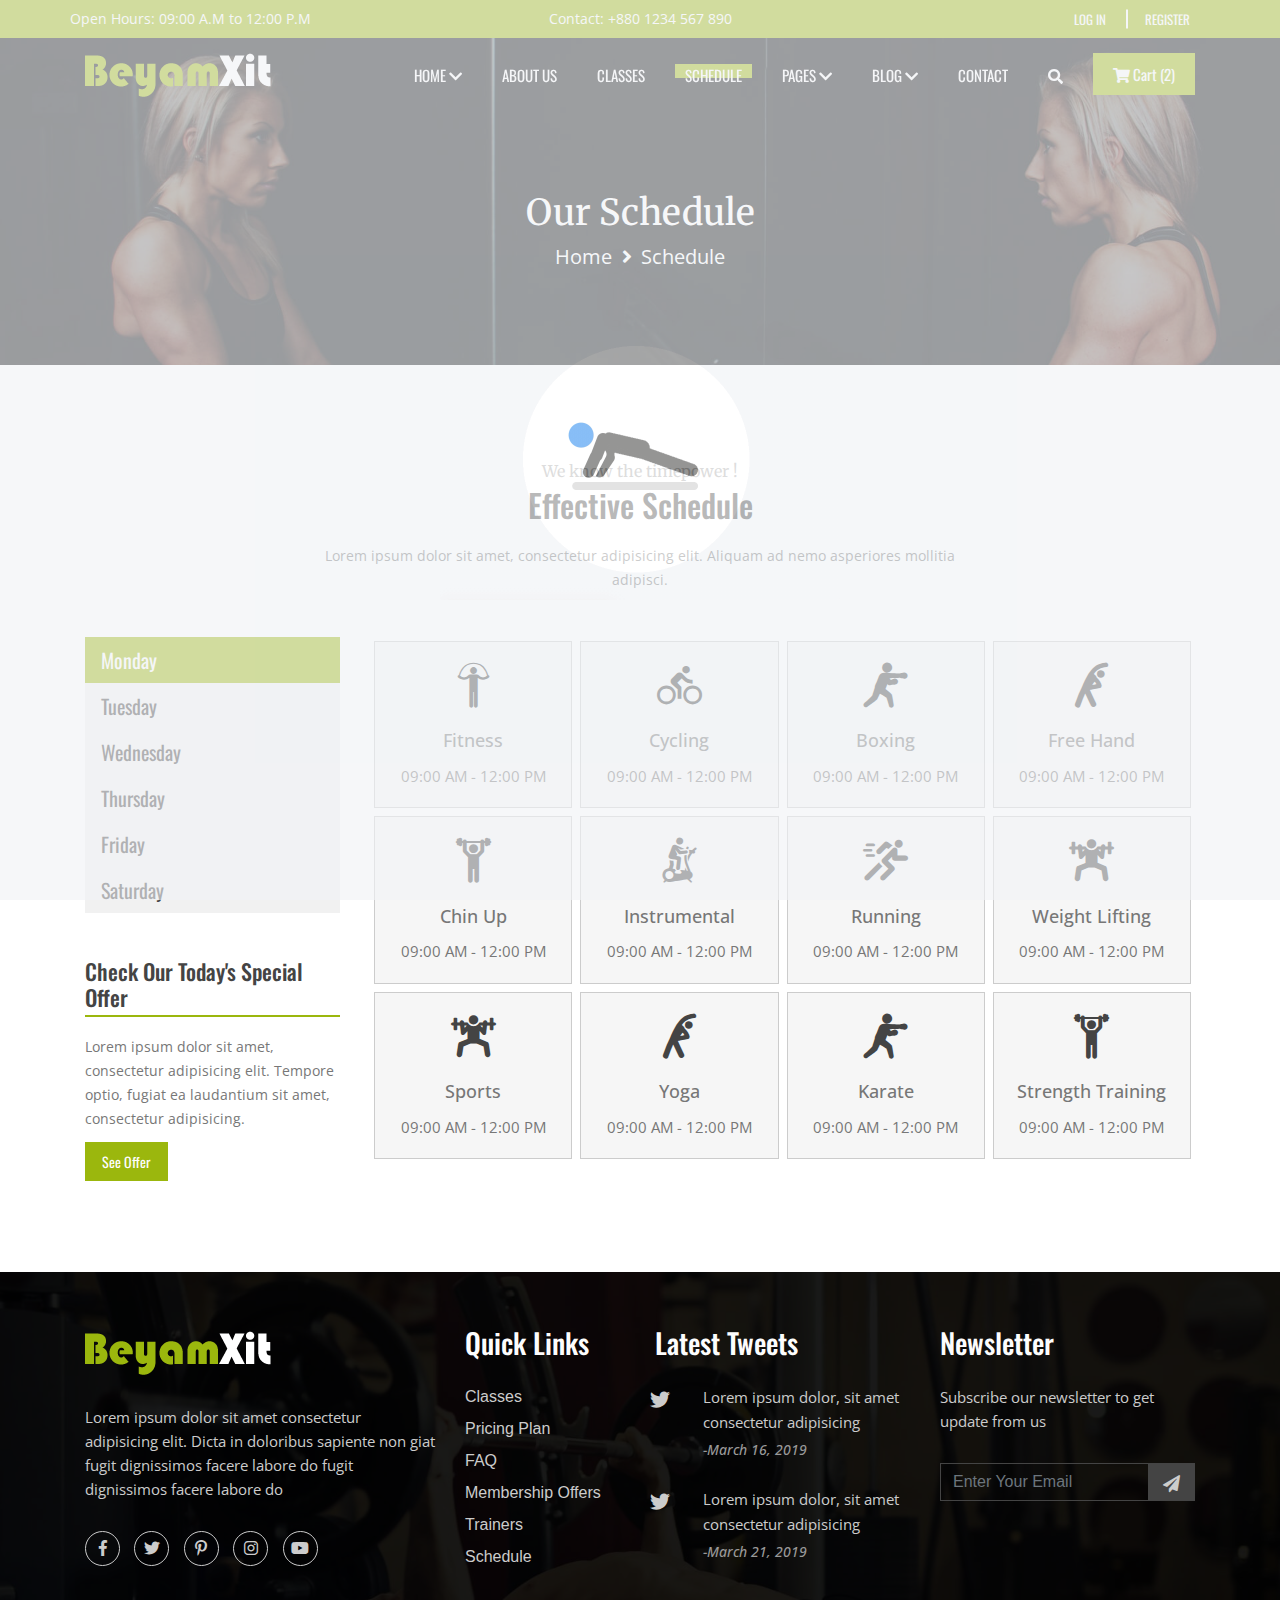
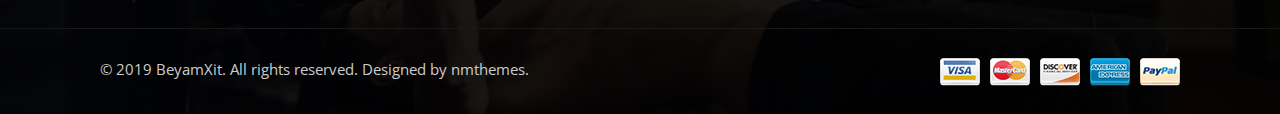
<file: schedule.html>
<!DOCTYPE html>
<html lang="en">

<head>
    <meta charset="UTF-8">
    <meta name="viewport" content="width=device-width, initial-scale=1, shrink-to-fit=no">
    <title>BeyamXit - Gym &amp; E-commerce Template</title>
    <link rel="stylesheet" href="css/bootstrap.min.css">
    <link rel="stylesheet" href="css/slick.css">
    <link href="https://fonts.googleapis.com/css?family=Open+Sans:400,600,700" rel="stylesheet">
    <link href="https://fonts.googleapis.com/css?family=Merriweather" rel="stylesheet">
    <link href="https://fonts.googleapis.com/css?family=Oswald:400,600,700" rel="stylesheet">
    <link rel="stylesheet" href="css/all.min.css">
    <link rel="stylesheet" href="css/venobox.css">
    <link rel="stylesheet" href="css/lightbox.min.css">
    <link rel="stylesheet" href="css/pe-icon-7-stroke.css">
    <link rel="stylesheet" href="css/xzoom.css">
    <link rel="stylesheet" href="css/range.css">
    <link rel="stylesheet" href="font/flaticon.css">
    <link rel="stylesheet" href="css/style.css">
    <link rel="stylesheet" href="css/media.css">
</head>

<body>

    <!--=====================Preloader Part Start====================-->

    <div class="preloader">
        <img src="images/preloader2.gif" alt="Preloader Image">
    </div>

    <!--=====================Preloader Part End====================-->

    <!--=====================Header Part Start====================-->

    <header>
        <div class="top-area">
            <div class="container">
                <div class="row">
                    <div class="col-lg-4 d-none d-lg-block px-0">
                        <p>Open Hours: 09:00 A.M to 12:00 P.M</p>
                    </div>
                    <div class="col-lg-4 col-8 text-lg-center pl-3">
                        <span>Contact: <a href="tel:1-123-456-7890">+880 1234 567
                                890</a></span>
                    </div>
                    <div class="col-lg-4 col-4 px-0">
                        <ul>
                            <li><a href="#">Log In</a></li>
                            <li class="d-none d-sm-inline-block d-lg-inline-block"><a href="#">Register</a></li>
                        </ul>
                    </div>
                </div>
            </div>
        </div>
    </header>

    <nav class="navbar navbar-expand-lg navbar-light">
        <div class="container search-parent">
            <a class="navbar-brand" href="index.html">
                <img src="images/logo.png" alt="Logo">
            </a>
            <button class="navbar-toggler" type="button" data-toggle="collapse" data-target="#navbarSupportedContent"
                aria-controls="navbarSupportedContent" aria-expanded="false" aria-label="Toggle navigation">
                <span class="fas fa-bars"></span>
            </button>
            <div class="collapse navbar-collapse" id="navbarSupportedContent">
                <ul class="navbar-nav ml-auto">
                    <li class="nav-item">
                        <a class="nav-link menu-item">Home <i class="fas fa-chevron-down"></i></a>
                        <ul>
                            <li>
                                <a href="index.html">Homepage One</a>
                            </li>
                            <li>
                                <a href="index2.html">Homepage Two</a>
                            </li>
                        </ul>
                    </li>
                    <li class="nav-item">
                        <a class="nav-link menu-item" href="about.html">About us</a>
                    </li>
                    <li class="nav-item">
                        <a class="nav-link menu-item" href="classes.html">Classes</a>
                    </li>
                    <li class="nav-item">
                        <a class="nav-link menu-item active" href="schedule.html">Schedule</a>
                    </li>
                    <li class="nav-item">
                        <a class="nav-link menu-item">Pages <i class="fas fa-chevron-down"></i></a>
                        <ul>
                            <li>
                                <a href="product-grid.html">Product Grid</a>
                            </li>
                            <li>
                                <a href="product-grid-sidebar.html">Product Grid Sidebar</a>
                            </li>
                            <li>
                                <a href="product-list.html">Product List View</a>
                            </li>
                            <li>
                                <a href="product-details.html">Product Details</a>
                            </li>
                            <li>
                                <a href="cart.html">Cart</a>
                            </li>
                            <li>
                                <a href="checkout.html">Checkout</a>
                            </li>
                            <li>
                                <a href="gallery.html">Our Gallery</a>
                            </li>
                        </ul>
                    </li>
                    <li class="nav-item">
                        <a class="nav-link menu-item">Blog <i class="fas fa-chevron-down"></i></a>
                        <ul>
                            <li>
                                <a href="blog.html">Blog</a>
                            </li>
                            <li>
                                <a href="blog-details.html">Blog Details</a>
                            </li>
                        </ul>
                    </li>
                    <li class="nav-item">
                        <a class="nav-link menu-item" href="contact.html">Contact</a>
                    </li>
                    <li class="nav-item">
                        <span class="nav-link search"><i class="fas fa-search"></i></span>
                    </li>
                </ul>
                <div class="search-form">
                    <form method="POST">
                        <input type="text" placeholder="Search">
                        <button type="submit"><i class="fas fa-search"></i></button>
                    </form>
                </div>
                <span class="search-close"><i class="fas fa-times"></i></span>
                <ul class="add-to-cart d-none d-lg-block">
                    <li>
                        <a href="cart.html"><i class="fas fa-shopping-cart"></i> Cart (2)</a>
                    </li>
                </ul>
            </div>
        </div>
        <ul class="add-to-cart2 d-lg-none d-block">
            <li>
                <a href="cart.html"><i class="fas fa-shopping-cart"></i>(2)</a>
            </li>
        </ul>
    </nav>

    <!--=====================Header Part End====================-->

    <!--================ Breadcumb Part HTML Start ======================-->

    <section id="breadcumb">
        <div class="bnr-overlay">
            <div class="container">
                <div class="row">
                    <div class="col-lg-12 text-center p-0">
                        <h1>Our Schedule</h1>
                        <ul>
                            <li><a href="index.html">Home</a></li>
                            <li><i class="fas fa-angle-right"></i></li>
                            <li><a href="about.html">Schedule</a></li>
                        </ul>
                    </div>
                </div>
            </div>
        </div>
    </section>

    <!--================ Breadcumb Part HTML End ======================-->

    <!--=====================Schedule Part Start====================-->

    <section id="schedule">
        <div class="container">
            <div class="row">
                <div class="col-lg-7 m-auto text-center">
                    <div class="schedule-head">
                        <span>We know the timepower !</span>
                        <h2>Effective Schedule</h2>
                        <p>Lorem ipsum dolor sit amet, consectetur adipisicing elit. Aliquam ad nemo asperiores
                            mollitia adipisci.</p>
                    </div>
                </div>
            </div>
            <div class="row">
                <div class="col-lg-3 col-12">
                    <div class="nav flex-column nav-pills" id="v-pills-tab" role="tablist" aria-orientation="vertical">
                        <a class="nav-link active" id="v-pills-monday-tab" data-toggle="pill" href="#v-pills-monday"
                            role="tab" aria-controls="v-pills-monday" aria-selected="true">Monday</a>
                        <a class="nav-link" id="v-pills-tuesday-tab" data-toggle="pill" href="#v-pills-tuesday"
                            role="tab" aria-controls="v-pills-tuesday" aria-selected="false">Tuesday</a>
                        <a class="nav-link" id="v-pills-wednesday-tab" data-toggle="pill" href="#v-pills-wednesday"
                            role="tab" aria-controls="v-pills-wednesday" aria-selected="false">Wednesday</a>
                        <a class="nav-link" id="v-pills-thursday-tab" data-toggle="pill" href="#v-pills-thursday"
                            role="tab" aria-controls="v-pills-thursday" aria-selected="false">Thursday</a>
                        <a class="nav-link" id="v-pills-friday-tab" data-toggle="pill" href="#v-pills-friday" role="tab"
                            aria-controls="v-pills-friday" aria-selected="false">Friday</a>
                        <a class="nav-link" id="v-pills-saturday-tab" data-toggle="pill" href="#v-pills-saturday"
                            role="tab" aria-controls="v-pills-saturday" aria-selected="false">Saturday</a>
                    </div>
                    <div class="schedule-side">
                        <h3>Check Our Today's Special Offer</h3>
                        <p>Lorem ipsum dolor sit amet, consectetur adipisicing elit. Tempore optio, fugiat ea
                            laudantium sit amet, consectetur adipisicing.</p>
                        <div class="schedule-side-btn">
                            <a href="#">See Offer</a>
                        </div>
                    </div>
                </div>
                <div class="col-lg-9 col-12 col-sm-12">
                    <div class="tab-content" id="v-pills-tabContent">
                        <div class="tab-pane fade show active" id="v-pills-monday" role="tabpanel"
                            aria-labelledby="v-pills-monday-tab">
                            <div class="row mx-0">
                                <div class="col-lg-3 p-1 col-6 col-sm-4">
                                    <div class="schedule-item">
                                        <i class="flaticon-skipping-rope"></i>
                                        <h4>Fitness</h4>
                                        <p>09:00 AM - 12:00 PM</p>
                                    </div>
                                </div>
                                <div class="col-lg-3 p-1 col-6 col-sm-4">
                                    <div class="schedule-item">
                                        <i class="flaticon-bike-1"></i>
                                        <h4>Cycling</h4>
                                        <p>09:00 AM - 12:00 PM</p>
                                    </div>
                                </div>
                                <div class="col-lg-3 p-1 col-6 col-sm-4">
                                    <div class="schedule-item">
                                        <i class="flaticon-boxer"></i>
                                        <h4>Boxing</h4>
                                        <p>09:00 AM - 12:00 PM</p>
                                    </div>
                                </div>
                                <div class="col-lg-3 p-1 col-6 col-sm-4">
                                    <div class="schedule-item">
                                        <i class="flaticon-gym"></i>
                                        <h4>Free Hand</h4>
                                        <p>09:00 AM - 12:00 PM</p>
                                    </div>
                                </div>
                                <div class="col-lg-3 p-1 col-6 col-sm-4">
                                    <div class="schedule-item">
                                        <i class="flaticon-gym-1"></i>
                                        <h4>Chin Up</h4>
                                        <p>09:00 AM - 12:00 PM</p>
                                    </div>
                                </div>
                                <div class="col-lg-3 p-1 col-6 col-sm-4">
                                    <div class="schedule-item">
                                        <i class="flaticon-gym-2"></i>
                                        <h4>Instrumental</h4>
                                        <p>09:00 AM - 12:00 PM</p>
                                    </div>
                                </div>
                                <div class="col-lg-3 p-1 col-6 col-sm-4">
                                    <div class="schedule-item">
                                        <i class="flaticon-sport"></i>
                                        <h4>Running</h4>
                                        <p>09:00 AM - 12:00 PM</p>
                                    </div>
                                </div>
                                <div class="col-lg-3 p-1 col-6 col-sm-4">
                                    <div class="schedule-item">
                                        <i class="flaticon-gym-3"></i>
                                        <h4>Weight Lifting</h4>
                                        <p>09:00 AM - 12:00 PM</p>
                                    </div>
                                </div>
                                <div class="col-lg-3 p-1 col-6 col-sm-4">
                                    <div class="schedule-item">
                                        <i class="flaticon-gym-3"></i>
                                        <h4>Sports</h4>
                                        <p>09:00 AM - 12:00 PM</p>
                                    </div>
                                </div>
                                <div class="col-lg-3 p-1 col-6 col-sm-4">
                                    <div class="schedule-item">
                                        <i class="flaticon-gym"></i>
                                        <h4>Yoga</h4>
                                        <p>09:00 AM - 12:00 PM</p>
                                    </div>
                                </div>
                                <div class="col-lg-3 p-1 col-6 col-sm-4">
                                    <div class="schedule-item">
                                        <i class="flaticon-boxer"></i>
                                        <h4>Karate</h4>
                                        <p>09:00 AM - 12:00 PM</p>
                                    </div>
                                </div>
                                <div class="col-lg-3 p-1 col-6 col-sm-4">
                                    <div class="schedule-item">
                                        <i class="flaticon-gym-1"></i>
                                        <h4>Strength Training</h4>
                                        <p>09:00 AM - 12:00 PM</p>
                                    </div>
                                </div>
                            </div>
                        </div>
                        <div class="tab-pane fade" id="v-pills-tuesday" role="tabpanel"
                            aria-labelledby="v-pills-tuesday-tab">
                            <div class="row mx-0">
                                <div class="col-lg-3 p-1 col-6 col-sm-4">
                                    <div class="schedule-item">
                                        <i class="flaticon-sport"></i>
                                        <h4>Running</h4>
                                        <p>09:00 AM - 12:00 PM</p>
                                    </div>
                                </div>
                                <div class="col-lg-3 p-1 col-6 col-sm-4">
                                    <div class="schedule-item">
                                        <i class="flaticon-skipping-rope"></i>
                                        <h4>Fitness</h4>
                                        <p>09:00 AM - 12:00 PM</p>
                                    </div>
                                </div>
                                <div class="col-lg-3 p-1 col-6 col-sm-4">
                                    <div class="schedule-item">
                                        <i class="flaticon-boxer"></i>
                                        <h4>Boxing</h4>
                                        <p>09:00 AM - 12:00 PM</p>
                                    </div>
                                </div>
                                <div class="col-lg-3 p-1 col-6 col-sm-4">
                                    <div class="schedule-item">
                                        <i class="flaticon-gym-1"></i>
                                        <h4>Chin Up</h4>
                                        <p>09:00 AM - 12:00 PM</p>
                                    </div>
                                </div>
                                <div class="col-lg-3 p-1 col-6 col-sm-4">
                                    <div class="schedule-item">
                                        <i class="flaticon-gym"></i>
                                        <h4>Free Hand</h4>
                                        <p>09:00 AM - 12:00 PM</p>
                                    </div>
                                </div>
                                <div class="col-lg-3 p-1 col-6 col-sm-4">
                                    <div class="schedule-item">
                                        <i class="flaticon-gym-2"></i>
                                        <h4>Instrumental</h4>
                                        <p>09:00 AM - 12:00 PM</p>
                                    </div>
                                </div>
                                <div class="col-lg-3 p-1 col-6 col-sm-4">
                                    <div class="schedule-item">
                                        <i class="flaticon-gym"></i>
                                        <h4>Yoga</h4>
                                        <p>09:00 AM - 12:00 PM</p>
                                    </div>
                                </div>
                                <div class="col-lg-3 p-1 col-6 col-sm-4">
                                    <div class="schedule-item">
                                        <i class="flaticon-gym-3"></i>
                                        <h4>Weight Lifting</h4>
                                        <p>09:00 AM - 12:00 PM</p>
                                    </div>
                                </div>
                                <div class="col-lg-3 p-1 col-6 col-sm-4">
                                    <div class="schedule-item">
                                        <i class="flaticon-gym-3"></i>
                                        <h4>Sports</h4>
                                        <p>09:00 AM - 12:00 PM</p>
                                    </div>
                                </div>
                                <div class="col-lg-3 p-1 col-6 col-sm-4">
                                    <div class="schedule-item">
                                        <i class="flaticon-gym-1"></i>
                                        <h4>Strength Training</h4>
                                        <p>09:00 AM - 12:00 PM</p>
                                    </div>
                                </div>
                                <div class="col-lg-3 p-1 col-6 col-sm-4">
                                    <div class="schedule-item">
                                        <i class="flaticon-boxer"></i>
                                        <h4>Karate</h4>
                                        <p>09:00 AM - 12:00 PM</p>
                                    </div>
                                </div>
                                <div class="col-lg-3 p-1 col-6 col-sm-4">
                                    <div class="schedule-item">
                                        <i class="flaticon-bike-1"></i>
                                        <h4>Cycling</h4>
                                        <p>09:00 AM - 12:00 PM</p>
                                    </div>
                                </div>
                            </div>
                        </div>
                        <div class="tab-pane fade" id="v-pills-wednesday" role="tabpanel"
                            aria-labelledby="v-pills-wednesday-tab">
                            <div class="row mx-0">
                                <div class="col-lg-3 p-1 col-6 col-sm-4">
                                    <div class="schedule-item">
                                        <i class="flaticon-gym"></i>
                                        <h4>Free Hand</h4>
                                        <p>09:00 AM - 12:00 PM</p>
                                    </div>
                                </div>
                                <div class="col-lg-3 p-1 col-6 col-sm-4">
                                    <div class="schedule-item">
                                        <i class="flaticon-boxer"></i>
                                        <h4>Boxing</h4>
                                        <p>09:00 AM - 12:00 PM</p>
                                    </div>
                                </div>
                                <div class="col-lg-3 p-1 col-6 col-sm-4">
                                    <div class="schedule-item">
                                        <i class="flaticon-skipping-rope"></i>
                                        <h4>Fitness</h4>
                                        <p>09:00 AM - 12:00 PM</p>
                                    </div>
                                </div>
                                <div class="col-lg-3 p-1 col-6 col-sm-4">
                                    <div class="schedule-item">
                                        <i class="flaticon-gym-1"></i>
                                        <h4>Chin Up</h4>
                                        <p>09:00 AM - 12:00 PM</p>
                                    </div>
                                </div>
                                <div class="col-lg-3 p-1 col-6 col-sm-4">
                                    <div class="schedule-item">
                                        <i class="flaticon-gym-3"></i>
                                        <h4>Weight Lifting</h4>
                                        <p>09:00 AM - 12:00 PM</p>
                                    </div>
                                </div>
                                <div class="col-lg-3 p-1 col-6 col-sm-4">
                                    <div class="schedule-item">
                                        <i class="flaticon-gym-2"></i>
                                        <h4>Instrumental</h4>
                                        <p>09:00 AM - 12:00 PM</p>
                                    </div>
                                </div>
                                <div class="col-lg-3 p-1 col-6 col-sm-4">
                                    <div class="schedule-item">
                                        <i class="flaticon-sport"></i>
                                        <h4>Running</h4>
                                        <p>09:00 AM - 12:00 PM</p>
                                    </div>
                                </div>
                                <div class="col-lg-3 p-1 col-6 col-sm-4">
                                    <div class="schedule-item">
                                        <i class="flaticon-gym-1"></i>
                                        <h4>Strength Training</h4>
                                        <p>09:00 AM - 12:00 PM</p>
                                    </div>
                                </div>
                                <div class="col-lg-3 p-1 col-6 col-sm-4">
                                    <div class="schedule-item">
                                        <i class="flaticon-gym-3"></i>
                                        <h4>Sports</h4>
                                        <p>09:00 AM - 12:00 PM</p>
                                    </div>
                                </div>
                                <div class="col-lg-3 p-1 col-6 col-sm-4">
                                    <div class="schedule-item">
                                        <i class="flaticon-gym"></i>
                                        <h4>Yoga</h4>
                                        <p>09:00 AM - 12:00 PM</p>
                                    </div>
                                </div>
                                <div class="col-lg-3 p-1 col-6 col-sm-4">
                                    <div class="schedule-item">
                                        <i class="flaticon-boxer"></i>
                                        <h4>Karate</h4>
                                        <p>09:00 AM - 12:00 PM</p>
                                    </div>
                                </div>
                                <div class="col-lg-3 p-1 col-6 col-sm-4">
                                    <div class="schedule-item">
                                        <i class="flaticon-bike-1"></i>
                                        <h4>Cycling</h4>
                                        <p>09:00 AM - 12:00 PM</p>
                                    </div>
                                </div>
                            </div>
                        </div>
                        <div class="tab-pane fade" id="v-pills-thursday" role="tabpanel"
                            aria-labelledby="v-pills-thursday-tab">
                            <div class="row mx-0">
                                <div class="col-lg-3 p-1 col-6 col-sm-4">
                                    <div class="schedule-item">
                                        <i class="flaticon-gym-2"></i>
                                        <h4>Instrumental</h4>
                                        <p>09:00 AM - 12:00 PM</p>
                                    </div>
                                </div>
                                <div class="col-lg-3 p-1 col-6 col-sm-4">
                                    <div class="schedule-item">
                                        <i class="flaticon-gym-3"></i>
                                        <h4>Weight Lifting</h4>
                                        <p>09:00 AM - 12:00 PM</p>
                                    </div>
                                </div>
                                <div class="col-lg-3 p-1 col-6 col-sm-4">
                                    <div class="schedule-item">
                                        <i class="flaticon-skipping-rope"></i>
                                        <h4>Fitness</h4>
                                        <p>09:00 AM - 12:00 PM</p>
                                    </div>
                                </div>
                                <div class="col-lg-3 p-1 col-6 col-sm-4">
                                    <div class="schedule-item">
                                        <i class="flaticon-bike-1"></i>
                                        <h4>Cycling</h4>
                                        <p>09:00 AM - 12:00 PM</p>
                                    </div>
                                </div>
                                <div class="col-lg-3 p-1 col-6 col-sm-4">
                                    <div class="schedule-item">
                                        <i class="flaticon-boxer"></i>
                                        <h4>Boxing</h4>
                                        <p>09:00 AM - 12:00 PM</p>
                                    </div>
                                </div>
                                <div class="col-lg-3 p-1 col-6 col-sm-4">
                                    <div class="schedule-item">
                                        <i class="flaticon-gym"></i>
                                        <h4>Free Hand</h4>
                                        <p>09:00 AM - 12:00 PM</p>
                                    </div>
                                </div>
                                <div class="col-lg-3 p-1 col-6 col-sm-4">
                                    <div class="schedule-item">
                                        <i class="flaticon-gym-1"></i>
                                        <h4>Chin Up</h4>
                                        <p>09:00 AM - 12:00 PM</p>
                                    </div>
                                </div>
                                <div class="col-lg-3 p-1 col-6 col-sm-4">
                                    <div class="schedule-item">
                                        <i class="flaticon-gym"></i>
                                        <h4>Yoga</h4>
                                        <p>09:00 AM - 12:00 PM</p>
                                    </div>
                                </div>
                                <div class="col-lg-3 p-1 col-6 col-sm-4">
                                    <div class="schedule-item">
                                        <i class="flaticon-sport"></i>
                                        <h4>Running</h4>
                                        <p>09:00 AM - 12:00 PM</p>
                                    </div>
                                </div>
                                <div class="col-lg-3 p-1 col-6 col-sm-4">
                                    <div class="schedule-item">
                                        <i class="flaticon-gym-3"></i>
                                        <h4>Sports</h4>
                                        <p>09:00 AM - 12:00 PM</p>
                                    </div>
                                </div>
                                <div class="col-lg-3 p-1 col-6 col-sm-4">
                                    <div class="schedule-item">
                                        <i class="flaticon-boxer"></i>
                                        <h4>Karate</h4>
                                        <p>09:00 AM - 12:00 PM</p>
                                    </div>
                                </div>
                                <div class="col-lg-3 p-1 col-6 col-sm-4">
                                    <div class="schedule-item">
                                        <i class="flaticon-gym-1"></i>
                                        <h4>Strength Training</h4>
                                        <p>09:00 AM - 12:00 PM</p>
                                    </div>
                                </div>
                            </div>
                        </div>
                        <div class="tab-pane fade" id="v-pills-friday" role="tabpanel"
                            aria-labelledby="v-pills-friday-tab">
                            <div class="row mx-0">
                                <div class="col-lg-3 p-1 col-6 col-sm-4">
                                    <div class="schedule-item">
                                        <i class="flaticon-boxer"></i>
                                        <h4>Boxing</h4>
                                        <p>09:00 AM - 12:00 PM</p>
                                    </div>
                                </div>
                                <div class="col-lg-3 p-1 col-6 col-sm-4">
                                    <div class="schedule-item">
                                        <i class="flaticon-skipping-rope"></i>
                                        <h4>Fitness</h4>
                                        <p>09:00 AM - 12:00 PM</p>
                                    </div>
                                </div>
                                <div class="col-lg-3 p-1 col-6 col-sm-4">
                                    <div class="schedule-item">
                                        <i class="flaticon-bike-1"></i>
                                        <h4>Cycling</h4>
                                        <p>09:00 AM - 12:00 PM</p>
                                    </div>
                                </div>
                                <div class="col-lg-3 p-1 col-6 col-sm-4">
                                    <div class="schedule-item">
                                        <i class="flaticon-gym"></i>
                                        <h4>Free Hand</h4>
                                        <p>09:00 AM - 12:00 PM</p>
                                    </div>
                                </div>
                                <div class="col-lg-3 p-1 col-6 col-sm-4">
                                    <div class="schedule-item">
                                        <i class="flaticon-gym-1"></i>
                                        <h4>Chin Up</h4>
                                        <p>09:00 AM - 12:00 PM</p>
                                    </div>
                                </div>
                                <div class="col-lg-3 p-1 col-6 col-sm-4">
                                    <div class="schedule-item">
                                        <i class="flaticon-gym-2"></i>
                                        <h4>Instrumental</h4>
                                        <p>09:00 AM - 12:00 PM</p>
                                    </div>
                                </div>
                                <div class="col-lg-3 p-1 col-6 col-sm-4">
                                    <div class="schedule-item">
                                        <i class="flaticon-sport"></i>
                                        <h4>Running</h4>
                                        <p>09:00 AM - 12:00 PM</p>
                                    </div>
                                </div>
                                <div class="col-lg-3 p-1 col-6 col-sm-4">
                                    <div class="schedule-item">
                                        <i class="flaticon-gym-3"></i>
                                        <h4>Weight Lifting</h4>
                                        <p>09:00 AM - 12:00 PM</p>
                                    </div>
                                </div>
                                <div class="col-lg-3 p-1 col-6 col-sm-4">
                                    <div class="schedule-item">
                                        <i class="flaticon-gym-3"></i>
                                        <h4>Sports</h4>
                                        <p>09:00 AM - 12:00 PM</p>
                                    </div>
                                </div>
                                <div class="col-lg-3 p-1 col-6 col-sm-4">
                                    <div class="schedule-item">
                                        <i class="flaticon-gym"></i>
                                        <h4>Yoga</h4>
                                        <p>09:00 AM - 12:00 PM</p>
                                    </div>
                                </div>
                                <div class="col-lg-3 p-1 col-6 col-sm-4">
                                    <div class="schedule-item">
                                        <i class="flaticon-boxer"></i>
                                        <h4>Karate</h4>
                                        <p>09:00 AM - 12:00 PM</p>
                                    </div>
                                </div>
                                <div class="col-lg-3 p-1 col-6 col-sm-4">
                                    <div class="schedule-item">
                                        <i class="flaticon-gym-1"></i>
                                        <h4>Strength Training</h4>
                                        <p>09:00 AM - 12:00 PM</p>
                                    </div>
                                </div>
                            </div>
                        </div>
                        <div class="tab-pane fade" id="v-pills-saturday" role="tabpanel"
                            aria-labelledby="v-pills-saturday-tab">
                            <div class="row mx-0">
                                <div class="col-lg-3 p-1 col-6 col-sm-4">
                                    <div class="schedule-item">
                                        <i class="flaticon-bike-1"></i>
                                        <h4>Cycling</h4>
                                        <p>09:00 AM - 12:00 PM</p>
                                    </div>
                                </div>
                                <div class="col-lg-3 p-1 col-6 col-sm-4">
                                    <div class="schedule-item">
                                        <i class="flaticon-skipping-rope"></i>
                                        <h4>Fitness</h4>
                                        <p>09:00 AM - 12:00 PM</p>
                                    </div>
                                </div>
                                <div class="col-lg-3 p-1 col-6 col-sm-4">
                                    <div class="schedule-item">
                                        <i class="flaticon-boxer"></i>
                                        <h4>Boxing</h4>
                                        <p>09:00 AM - 12:00 PM</p>
                                    </div>
                                </div>
                                <div class="col-lg-3 p-1 col-6 col-sm-4">
                                    <div class="schedule-item">
                                        <i class="flaticon-gym-1"></i>
                                        <h4>Chin Up</h4>
                                        <p>09:00 AM - 12:00 PM</p>
                                    </div>
                                </div>
                                <div class="col-lg-3 p-1 col-6 col-sm-4">
                                    <div class="schedule-item">
                                        <i class="flaticon-gym"></i>
                                        <h4>Free Hand</h4>
                                        <p>09:00 AM - 12:00 PM</p>
                                    </div>
                                </div>
                                <div class="col-lg-3 p-1 col-6 col-sm-4">
                                    <div class="schedule-item">
                                        <i class="flaticon-gym-2"></i>
                                        <h4>Instrumental</h4>
                                        <p>09:00 AM - 12:00 PM</p>
                                    </div>
                                </div>
                                <div class="col-lg-3 p-1 col-6 col-sm-4">
                                    <div class="schedule-item">
                                        <i class="flaticon-sport"></i>
                                        <h4>Running</h4>
                                        <p>09:00 AM - 12:00 PM</p>
                                    </div>
                                </div>
                                <div class="col-lg-3 p-1 col-6 col-sm-4">
                                    <div class="schedule-item">
                                        <i class="flaticon-boxer"></i>
                                        <h4>Karate</h4>
                                        <p>09:00 AM - 12:00 PM</p>
                                    </div>
                                </div>
                                <div class="col-lg-3 p-1 col-6 col-sm-4">
                                    <div class="schedule-item">
                                        <i class="flaticon-gym-3"></i>
                                        <h4>Weight Lifting</h4>
                                        <p>09:00 AM - 12:00 PM</p>
                                    </div>
                                </div>
                                <div class="col-lg-3 p-1 col-6 col-sm-4">
                                    <div class="schedule-item">
                                        <i class="flaticon-gym-3"></i>
                                        <h4>Sports</h4>
                                        <p>09:00 AM - 12:00 PM</p>
                                    </div>
                                </div>
                                <div class="col-lg-3 p-1 col-6 col-sm-4">
                                    <div class="schedule-item">
                                        <i class="flaticon-gym"></i>
                                        <h4>Yoga</h4>
                                        <p>09:00 AM - 12:00 PM</p>
                                    </div>
                                </div>
                                <div class="col-lg-3 p-1 col-6 col-sm-4">
                                    <div class="schedule-item">
                                        <i class="flaticon-gym-1"></i>
                                        <h4>Strength Training</h4>
                                        <p>09:00 AM - 12:00 PM</p>
                                    </div>
                                </div>
                            </div>
                        </div>
                    </div>
                </div>
            </div>
        </div>
    </section>

    <!--=====================Schedule Part End====================-->

    <!--=====================Footer Part Start===============-->

    <footer>
        <div class="container">
            <div class="row">
                <div class="col-lg-4 col-sm-6">
                    <div class="footer-logo footer-margin-sm">
                        <a class="footer-brand" href="#banner">
                            <img src="images/logo.png" alt="Logo">
                        </a>
                        <p>Lorem ipsum dolor sit amet consectetur adipisicing elit.
                            Dicta in doloribus sapiente non giat fugit dignissimos facere labore do fugit dignissimos
                            facere labore do </p>
                        <ul>
                            <li><a href="#"><i class="fab fa-facebook-f"></i></a></li>
                            <li><a href="#"><i class="fab fa-twitter"></i></a></li>
                            <li><a href="#"><i class="fab fa-pinterest-p"></i></a></li>
                            <li><a href="#"><i class="fab fa-instagram"></i></a></li>
                            <li><a href="#"><i class="fab fa-youtube"></i></a></li>
                        </ul>
                    </div>
                </div>
                <div class="col-lg-2 col-sm-6">
                    <div class="footer-item footer-margin-sm">
                        <h3>Quick Links</h3>
                        <ul>
                            <li><a href="#">Classes</a></li>
                            <li><a href="#">Pricing Plan</a></li>
                            <li><a href="#">FAQ</a></li>
                            <li><a href="#">Membership Offers</a></li>
                            <li><a href="#">Trainers</a></li>
                            <li><a href="#">Schedule</a></li>
                        </ul>
                    </div>
                </div>
                <div class="col-lg-3 col-sm-6">
                    <div class="footer-item">
                        <h3>Latest Tweets</h3>
                        <div class="tweet">
                            <div class="row">
                                <div class="col-lg-2 col-sm-1 p-sm-0">
                                    <a href="#"><i class="fab fa-twitter"></i></a>
                                </div>
                                <div class="col-lg-10 col-sm-11">
                                    <p><a href="#">Lorem ipsum dolor, sit amet consectetur adipisicing</a></p>
                                    <h6>-March 16, 2019</h6>
                                </div>
                            </div>
                        </div>
                        <div class="tweet pb0">
                            <div class="row">
                                <div class="col-lg-2 col-sm-1 p-sm-0">
                                    <a href="#"><i class="fab fa-twitter"></i></a>
                                </div>
                                <div class="col-lg-10 col-sm-11">
                                    <p><a href="#">Lorem ipsum dolor, sit amet consectetur adipisicing</a></p>
                                    <h6>-March 21, 2019</h6>
                                </div>
                            </div>
                        </div>
                    </div>
                </div>
                <div class="col-lg-3 col-sm-6">
                    <div class="footer-item footer-news">
                        <h3>Newsletter</h3>
                        <p>Subscribe our newsletter to get update from us</p>
                        <form>
                            <div class="input-grpc">
                                <input type="email" placeholder="Enter Your Email" class="form-control">
                                <button type="submit"><i class="fas fa-paper-plane"></i></button>
                            </div>
                        </form>
                    </div>
                </div>
            </div>
        </div>
        <div class="cpryt">
            <div class="container">
                <div class="row mx-0">
                    <div class="col-lg-6 text-lg-left text-center">
                        <p>&copy; 2019 <a href="#">BeyamXit</a>. All rights reserved. Designed by <a
                                href="#">nmthemes</a>.
                        </p>
                    </div>
                    <div class="col-lg-6 text-lg-right text-center">
                        <img src="images/mastercard.png" alt="Master Card Image">
                    </div>
                </div>
            </div>
        </div>
    </footer>

    <!--=====================Footer Part End===============-->

    <!--=====================Back2Top Part Start===============-->

    <div class="back2top">
        <i class="fas fa-angle-double-up"></i>
    </div>

    <!--=====================Back2Top Part End===============-->


    <script src="js/jquery-1.12.4.min.js"></script>
    <script src="js/bootstrap.min.js"></script>
    <script src="js/slick.min.js"></script>
    <script src="js/venobox.min.js"></script>
    <script src="js/jquery.mb.YTPlayer.min.js"></script>
    <script src="js/waypoints.min.js"></script>
    <script src="js/lightbox.min.js"></script>
    <script src="js/jquery.counterup.min.js"></script>
    <script src="js/InputSpinner.js"></script>
    <script src="js/xoom-setup.js"></script>
    <script src="js/xzoom.min.js"></script>
    <script src="js/range.js"></script>
    <script src="js/custom.js"></script>

</body>

</html>
</file>
<file: css/venobox.css>
/* ------ venobox.css --------*/
.vbox-overlay *, .vbox-overlay *:before, .vbox-overlay *:after{
    -webkit-backface-visibility: hidden;
    -webkit-box-sizing:border-box;
    -moz-box-sizing:border-box;
    box-sizing:border-box;
}
.vbox-overlay * { 
    -webkit-backface-visibility: visible;
    backface-visibility: visible;
}
.vbox-overlay{
    display: -webkit-flex;
    display: flex;
    -webkit-flex-direction: column;
    flex-direction: column;
    -webkit-justify-content: center;
    justify-content: center;
    -webkit-align-items: center;
    align-items: center;
    position: fixed;
    left: 0;
    top: 0;
    bottom: 0;
    right: 0;
    z-index: 1040;
    -webkit-transform:translateZ(1000px);
    transform: translateZ(1000px);
    transform-style: preserve-3d;
}

/* ----- navigation ----- */
.vbox-title{
    width: 100%;
    height: 40px;
    float: left;
    text-align: center;
    line-height: 28px;
    font-size: 12px;
    padding: 6px 40px;
    overflow: hidden;
    position: fixed;
    display: none;
    left: 0;
    z-index: 1050;
}
.vbox-close{
    cursor: pointer;
    position: fixed;
    top: -1px;
    right: 0;
    width: 50px;
    height: 40px;
    padding: 6px;
    display: block;
    background-position:10px center;
    overflow: hidden;
    font-size: 24px;
    line-height: 1;
    text-align: center;
    z-index: 1050;
}
.vbox-num{
    cursor: pointer;
    position: fixed;
    left: 0;
    height: 40px;
    display: block;
    overflow: hidden;
    line-height: 28px;
    font-size: 12px;
    padding: 6px 10px;
    display: none;
    z-index: 1050;
}
/* ----- navigation ARROWS ----- */
.vbox-next, .vbox-prev{
    position: fixed;
    top: 50%;
    margin-top: -15px;
    overflow: hidden;
    cursor: pointer;
    display: block;
    width: 45px;
    height: 45px;
    z-index: 1050;
}
.vbox-next span, .vbox-prev span{
    position: relative;
    width: 20px;
    height: 20px;
    border: 2px solid transparent;
    border-top-color: #B6B6B6;
    border-right-color: #B6B6B6;
    text-indent: -100px;
    position: absolute;
    top: 8px;
    display: block;
}
.vbox-prev{
    left: 15px;
}
.vbox-next{
    right: 15px;
}
.vbox-prev span{
    left: 10px;
    -ms-transform: rotate(-135deg);
    -webkit-transform: rotate(-135deg);
    transform: rotate(-135deg);
}
.vbox-next span{
    -ms-transform: rotate(45deg);
    -webkit-transform: rotate(45deg);
    transform: rotate(45deg);
    right: 10px;
}
/* ------- inline window ------ */
.vbox-inline{
    width: 420px;
    height: 315px;
    height: 70vh;
    padding: 10px;
    background: #fff;
    margin: 0 auto;
    overflow: auto;
    text-align: left;
}
/* ------- Video & iFrames window ------ */
.venoframe{
    max-width: 100%;
    width: 100%;
    border: none;
    width: 100%;
    height: 260px;
    height: 70vh;
}
.venoframe.vbvid{
    height: 260px;
}
@media (min-width: 768px) {
    .venoframe, .vbox-inline{
        width: 90%;
        height: 360px;
        height: 70vh;
    }
    .venoframe.vbvid{
        width: 640px;
        height: 360px;
    }
}
@media (min-width: 992px) {
    .venoframe, .vbox-inline{
        max-width: 1200px;
        width: 80%;
        height: 540px;
        height: 70vh;
    }
    .venoframe.vbvid{
        width: 960px;
        height: 540px;
    }
}
/* 
Please do NOT edit this part! 
or at least read this note: http://i.imgur.com/7C0ws9e.gif
*/
.vbox-open{
    overflow: hidden;
}
.vbox-container{
    position: absolute;
    left: 0;
    right: 0;
    top: 0;
    bottom: 0;
    overflow-x: hidden;
    overflow-y: scroll;
    overflow-scrolling: touch;
    -webkit-overflow-scrolling: touch;
    z-index: 20;
    max-height: 100%;

}

.vbox-content{
    text-align: center;
    float: left;
    width: 100%;
    position: relative;
    overflow: hidden;
    padding: 20px 10px;
}
.vbox-container img{
    max-width: 100%;
    height: auto;
}
.figlio{
    box-shadow: 0 0 12px rgba(0,0,0,0.19), 0 6px 6px rgba(0,0,0,0.23);
    max-width: 100%;
    text-align: initial;
}
img.figlio{
    -webkit-user-select: none;
-khtml-user-select: none;
-moz-user-select: none;
-o-user-select: none;
user-select: none;
}
.vbox-content.swipe-left{
    margin-left: -200px !important;
}
.vbox-content.swipe-right{
    margin-left: 200px !important;
}
.animated{
    webkit-transition: margin 300ms ease-out;
    transition: margin 300ms ease-out;
}
.animate-in{
    opacity: 1;
}
.animate-out{
    opacity: 0;
}
/* ---------- preloader ----------
 * SPINKIT 
 * http://tobiasahlin.com/spinkit/
-------------------------------- */
.sk-double-bounce,.sk-rotating-plane{width:40px;height:40px;margin:40px auto}.sk-rotating-plane{background-color:#333;-webkit-animation:sk-rotatePlane 1.2s infinite ease-in-out;animation:sk-rotatePlane 1.2s infinite ease-in-out}@-webkit-keyframes sk-rotatePlane{0%{-webkit-transform:perspective(120px) rotateX(0) rotateY(0);transform:perspective(120px) rotateX(0) rotateY(0)}50%{-webkit-transform:perspective(120px) rotateX(-180.1deg) rotateY(0);transform:perspective(120px) rotateX(-180.1deg) rotateY(0)}100%{-webkit-transform:perspective(120px) rotateX(-180deg) rotateY(-179.9deg);transform:perspective(120px) rotateX(-180deg) rotateY(-179.9deg)}}@keyframes sk-rotatePlane{0%{-webkit-transform:perspective(120px) rotateX(0) rotateY(0);transform:perspective(120px) rotateX(0) rotateY(0)}50%{-webkit-transform:perspective(120px) rotateX(-180.1deg) rotateY(0);transform:perspective(120px) rotateX(-180.1deg) rotateY(0)}100%{-webkit-transform:perspective(120px) rotateX(-180deg) rotateY(-179.9deg);transform:perspective(120px) rotateX(-180deg) rotateY(-179.9deg)}}.sk-double-bounce{position:relative}.sk-double-bounce .sk-child{width:100%;height:100%;border-radius:50%;background-color:#333;opacity:.6;position:absolute;top:0;left:0;-webkit-animation:sk-doubleBounce 2s infinite ease-in-out;animation:sk-doubleBounce 2s infinite ease-in-out}.sk-chasing-dots .sk-child,.sk-spinner-pulse,.sk-three-bounce .sk-child{background-color:#333;border-radius:100%}.sk-double-bounce .sk-double-bounce2{-webkit-animation-delay:-1s;animation-delay:-1s}@-webkit-keyframes sk-doubleBounce{0%,100%{-webkit-transform:scale(0);transform:scale(0)}50%{-webkit-transform:scale(1);transform:scale(1)}}@keyframes sk-doubleBounce{0%,100%{-webkit-transform:scale(0);transform:scale(0)}50%{-webkit-transform:scale(1);transform:scale(1)}}.sk-wave{margin:40px auto;width:50px;height:40px;text-align:center;font-size:10px}.sk-wave .sk-rect{background-color:#333;height:100%;width:6px;display:inline-block;-webkit-animation:sk-waveStretchDelay 1.2s infinite ease-in-out;animation:sk-waveStretchDelay 1.2s infinite ease-in-out}.sk-wave .sk-rect1{-webkit-animation-delay:-1.2s;animation-delay:-1.2s}.sk-wave .sk-rect2{-webkit-animation-delay:-1.1s;animation-delay:-1.1s}.sk-wave .sk-rect3{-webkit-animation-delay:-1s;animation-delay:-1s}.sk-wave .sk-rect4{-webkit-animation-delay:-.9s;animation-delay:-.9s}.sk-wave .sk-rect5{-webkit-animation-delay:-.8s;animation-delay:-.8s}@-webkit-keyframes sk-waveStretchDelay{0%,100%,40%{-webkit-transform:scaleY(.4);transform:scaleY(.4)}20%{-webkit-transform:scaleY(1);transform:scaleY(1)}}@keyframes sk-waveStretchDelay{0%,100%,40%{-webkit-transform:scaleY(.4);transform:scaleY(.4)}20%{-webkit-transform:scaleY(1);transform:scaleY(1)}}.sk-wandering-cubes{margin:40px auto;width:40px;height:40px;position:relative}.sk-wandering-cubes .sk-cube{background-color:#333;width:10px;height:10px;position:absolute;top:0;left:0;-webkit-animation:sk-wanderingCube 1.8s ease-in-out -1.8s infinite both;animation:sk-wanderingCube 1.8s ease-in-out -1.8s infinite both}.sk-chasing-dots,.sk-spinner-pulse{width:40px;height:40px;margin:40px auto}.sk-wandering-cubes .sk-cube2{-webkit-animation-delay:-.9s;animation-delay:-.9s}@-webkit-keyframes sk-wanderingCube{0%{-webkit-transform:rotate(0);transform:rotate(0)}25%{-webkit-transform:translateX(30px) rotate(-90deg) scale(.5);transform:translateX(30px) rotate(-90deg) scale(.5)}50%{-webkit-transform:translateX(30px) translateY(30px) rotate(-179deg);transform:translateX(30px) translateY(30px) rotate(-179deg)}50.1%{-webkit-transform:translateX(30px) translateY(30px) rotate(-180deg);transform:translateX(30px) translateY(30px) rotate(-180deg)}75%{-webkit-transform:translateX(0) translateY(30px) rotate(-270deg) scale(.5);transform:translateX(0) translateY(30px) rotate(-270deg) scale(.5)}100%{-webkit-transform:rotate(-360deg);transform:rotate(-360deg)}}@keyframes sk-wanderingCube{0%{-webkit-transform:rotate(0);transform:rotate(0)}25%{-webkit-transform:translateX(30px) rotate(-90deg) scale(.5);transform:translateX(30px) rotate(-90deg) scale(.5)}50%{-webkit-transform:translateX(30px) translateY(30px) rotate(-179deg);transform:translateX(30px) translateY(30px) rotate(-179deg)}50.1%{-webkit-transform:translateX(30px) translateY(30px) rotate(-180deg);transform:translateX(30px) translateY(30px) rotate(-180deg)}75%{-webkit-transform:translateX(0) translateY(30px) rotate(-270deg) scale(.5);transform:translateX(0) translateY(30px) rotate(-270deg) scale(.5)}100%{-webkit-transform:rotate(-360deg);transform:rotate(-360deg)}}.sk-spinner-pulse{-webkit-animation:sk-pulseScaleOut 1s infinite ease-in-out;animation:sk-pulseScaleOut 1s infinite ease-in-out}@-webkit-keyframes sk-pulseScaleOut{0%{-webkit-transform:scale(0);transform:scale(0)}100%{-webkit-transform:scale(1);transform:scale(1);opacity:0}}@keyframes sk-pulseScaleOut{0%{-webkit-transform:scale(0);transform:scale(0)}100%{-webkit-transform:scale(1);transform:scale(1);opacity:0}}.sk-chasing-dots{position:relative;text-align:center;-webkit-animation:sk-chasingDotsRotate 2s infinite linear;animation:sk-chasingDotsRotate 2s infinite linear}.sk-chasing-dots .sk-child{width:60%;height:60%;display:inline-block;position:absolute;top:0;-webkit-animation:sk-chasingDotsBounce 2s infinite ease-in-out;animation:sk-chasingDotsBounce 2s infinite ease-in-out}.sk-chasing-dots .sk-dot2{top:auto;bottom:0;-webkit-animation-delay:-1s;animation-delay:-1s}@-webkit-keyframes sk-chasingDotsRotate{100%{-webkit-transform:rotate(360deg);transform:rotate(360deg)}}@keyframes sk-chasingDotsRotate{100%{-webkit-transform:rotate(360deg);transform:rotate(360deg)}}@-webkit-keyframes sk-chasingDotsBounce{0%,100%{-webkit-transform:scale(0);transform:scale(0)}50%{-webkit-transform:scale(1);transform:scale(1)}}@keyframes sk-chasingDotsBounce{0%,100%{-webkit-transform:scale(0);transform:scale(0)}50%{-webkit-transform:scale(1);transform:scale(1)}}.sk-three-bounce{margin:40px auto;width:80px;text-align:center}.sk-three-bounce .sk-child{width:20px;height:20px;display:inline-block;-webkit-animation:sk-three-bounce 1.4s ease-in-out 0s infinite both;animation:sk-three-bounce 1.4s ease-in-out 0s infinite both}.sk-circle .sk-child:before,.sk-fading-circle .sk-circle:before{display:block;border-radius:100%;content:'';background-color:#333}.sk-three-bounce .sk-bounce1{-webkit-animation-delay:-.32s;animation-delay:-.32s}.sk-three-bounce .sk-bounce2{-webkit-animation-delay:-.16s;animation-delay:-.16s}@-webkit-keyframes sk-three-bounce{0%,100%,80%{-webkit-transform:scale(0);transform:scale(0)}40%{-webkit-transform:scale(1);transform:scale(1)}}@keyframes sk-three-bounce{0%,100%,80%{-webkit-transform:scale(0);transform:scale(0)}40%{-webkit-transform:scale(1);transform:scale(1)}}.sk-circle{margin:40px auto;width:40px;height:40px;position:relative}.sk-circle .sk-child{width:100%;height:100%;position:absolute;left:0;top:0}.sk-circle .sk-child:before{margin:0 auto;width:15%;height:15%;-webkit-animation:sk-circleBounceDelay 1.2s infinite ease-in-out both;animation:sk-circleBounceDelay 1.2s infinite ease-in-out both}.sk-circle .sk-circle2{-webkit-transform:rotate(30deg);-ms-transform:rotate(30deg);transform:rotate(30deg)}.sk-circle .sk-circle3{-webkit-transform:rotate(60deg);-ms-transform:rotate(60deg);transform:rotate(60deg)}.sk-circle .sk-circle4{-webkit-transform:rotate(90deg);-ms-transform:rotate(90deg);transform:rotate(90deg)}.sk-circle .sk-circle5{-webkit-transform:rotate(120deg);-ms-transform:rotate(120deg);transform:rotate(120deg)}.sk-circle .sk-circle6{-webkit-transform:rotate(150deg);-ms-transform:rotate(150deg);transform:rotate(150deg)}.sk-circle .sk-circle7{-webkit-transform:rotate(180deg);-ms-transform:rotate(180deg);transform:rotate(180deg)}.sk-circle .sk-circle8{-webkit-transform:rotate(210deg);-ms-transform:rotate(210deg);transform:rotate(210deg)}.sk-circle .sk-circle9{-webkit-transform:rotate(240deg);-ms-transform:rotate(240deg);transform:rotate(240deg)}.sk-circle .sk-circle10{-webkit-transform:rotate(270deg);-ms-transform:rotate(270deg);transform:rotate(270deg)}.sk-circle .sk-circle11{-webkit-transform:rotate(300deg);-ms-transform:rotate(300deg);transform:rotate(300deg)}.sk-circle .sk-circle12{-webkit-transform:rotate(330deg);-ms-transform:rotate(330deg);transform:rotate(330deg)}.sk-circle .sk-circle2:before{-webkit-animation-delay:-1.1s;animation-delay:-1.1s}.sk-circle .sk-circle3:before{-webkit-animation-delay:-1s;animation-delay:-1s}.sk-circle .sk-circle4:before{-webkit-animation-delay:-.9s;animation-delay:-.9s}.sk-circle .sk-circle5:before{-webkit-animation-delay:-.8s;animation-delay:-.8s}.sk-circle .sk-circle6:before{-webkit-animation-delay:-.7s;animation-delay:-.7s}.sk-circle .sk-circle7:before{-webkit-animation-delay:-.6s;animation-delay:-.6s}.sk-circle .sk-circle8:before{-webkit-animation-delay:-.5s;animation-delay:-.5s}.sk-circle .sk-circle9:before{-webkit-animation-delay:-.4s;animation-delay:-.4s}.sk-circle .sk-circle10:before{-webkit-animation-delay:-.3s;animation-delay:-.3s}.sk-circle .sk-circle11:before{-webkit-animation-delay:-.2s;animation-delay:-.2s}.sk-circle .sk-circle12:before{-webkit-animation-delay:-.1s;animation-delay:-.1s}@-webkit-keyframes sk-circleBounceDelay{0%,100%,80%{-webkit-transform:scale(0);transform:scale(0)}40%{-webkit-transform:scale(1);transform:scale(1)}}@keyframes sk-circleBounceDelay{0%,100%,80%{-webkit-transform:scale(0);transform:scale(0)}40%{-webkit-transform:scale(1);transform:scale(1)}}.sk-cube-grid{width:40px;height:40px;margin:40px auto}.sk-cube-grid .sk-cube{width:33.33%;height:33.33%;background-color:#333;float:left;-webkit-animation:sk-cubeGridScaleDelay 1.3s infinite ease-in-out;animation:sk-cubeGridScaleDelay 1.3s infinite ease-in-out}.sk-cube-grid .sk-cube1{-webkit-animation-delay:.2s;animation-delay:.2s}.sk-cube-grid .sk-cube2{-webkit-animation-delay:.3s;animation-delay:.3s}.sk-cube-grid .sk-cube3{-webkit-animation-delay:.4s;animation-delay:.4s}.sk-cube-grid .sk-cube4{-webkit-animation-delay:.1s;animation-delay:.1s}.sk-cube-grid .sk-cube5{-webkit-animation-delay:.2s;animation-delay:.2s}.sk-cube-grid .sk-cube6{-webkit-animation-delay:.3s;animation-delay:.3s}.sk-cube-grid .sk-cube7{-webkit-animation-delay:0ms;animation-delay:0ms}.sk-cube-grid .sk-cube8{-webkit-animation-delay:.1s;animation-delay:.1s}.sk-cube-grid .sk-cube9{-webkit-animation-delay:.2s;animation-delay:.2s}@-webkit-keyframes sk-cubeGridScaleDelay{0%,100%,70%{-webkit-transform:scale3D(1,1,1);transform:scale3D(1,1,1)}35%{-webkit-transform:scale3D(0,0,1);transform:scale3D(0,0,1)}}@keyframes sk-cubeGridScaleDelay{0%,100%,70%{-webkit-transform:scale3D(1,1,1);transform:scale3D(1,1,1)}35%{-webkit-transform:scale3D(0,0,1);transform:scale3D(0,0,1)}}.sk-fading-circle{margin:40px auto;width:40px;height:40px;position:relative}.sk-fading-circle .sk-circle{width:100%;height:100%;position:absolute;left:0;top:0}.sk-fading-circle .sk-circle:before{margin:0 auto;width:15%;height:15%;-webkit-animation:sk-circleFadeDelay 1.2s infinite ease-in-out both;animation:sk-circleFadeDelay 1.2s infinite ease-in-out both}.sk-fading-circle .sk-circle2{-webkit-transform:rotate(30deg);-ms-transform:rotate(30deg);transform:rotate(30deg)}.sk-fading-circle .sk-circle3{-webkit-transform:rotate(60deg);-ms-transform:rotate(60deg);transform:rotate(60deg)}.sk-fading-circle .sk-circle4{-webkit-transform:rotate(90deg);-ms-transform:rotate(90deg);transform:rotate(90deg)}.sk-fading-circle .sk-circle5{-webkit-transform:rotate(120deg);-ms-transform:rotate(120deg);transform:rotate(120deg)}.sk-fading-circle .sk-circle6{-webkit-transform:rotate(150deg);-ms-transform:rotate(150deg);transform:rotate(150deg)}.sk-fading-circle .sk-circle7{-webkit-transform:rotate(180deg);-ms-transform:rotate(180deg);transform:rotate(180deg)}.sk-fading-circle .sk-circle8{-webkit-transform:rotate(210deg);-ms-transform:rotate(210deg);transform:rotate(210deg)}.sk-fading-circle .sk-circle9{-webkit-transform:rotate(240deg);-ms-transform:rotate(240deg);transform:rotate(240deg)}.sk-fading-circle .sk-circle10{-webkit-transform:rotate(270deg);-ms-transform:rotate(270deg);transform:rotate(270deg)}.sk-fading-circle .sk-circle11{-webkit-transform:rotate(300deg);-ms-transform:rotate(300deg);transform:rotate(300deg)}.sk-fading-circle .sk-circle12{-webkit-transform:rotate(330deg);-ms-transform:rotate(330deg);transform:rotate(330deg)}.sk-fading-circle .sk-circle2:before{-webkit-animation-delay:-1.1s;animation-delay:-1.1s}.sk-fading-circle .sk-circle3:before{-webkit-animation-delay:-1s;animation-delay:-1s}.sk-fading-circle .sk-circle4:before{-webkit-animation-delay:-.9s;animation-delay:-.9s}.sk-fading-circle .sk-circle5:before{-webkit-animation-delay:-.8s;animation-delay:-.8s}.sk-fading-circle .sk-circle6:before{-webkit-animation-delay:-.7s;animation-delay:-.7s}.sk-fading-circle .sk-circle7:before{-webkit-animation-delay:-.6s;animation-delay:-.6s}.sk-fading-circle .sk-circle8:before{-webkit-animation-delay:-.5s;animation-delay:-.5s}.sk-fading-circle .sk-circle9:before{-webkit-animation-delay:-.4s;animation-delay:-.4s}.sk-fading-circle .sk-circle10:before{-webkit-animation-delay:-.3s;animation-delay:-.3s}.sk-fading-circle .sk-circle11:before{-webkit-animation-delay:-.2s;animation-delay:-.2s}.sk-fading-circle .sk-circle12:before{-webkit-animation-delay:-.1s;animation-delay:-.1s}@-webkit-keyframes sk-circleFadeDelay{0%,100%,39%{opacity:0}40%{opacity:1}}@keyframes sk-circleFadeDelay{0%,100%,39%{opacity:0}40%{opacity:1}}.sk-folding-cube{margin:40px auto;width:40px;height:40px;position:relative;-webkit-transform:rotateZ(45deg);transform:rotateZ(45deg)}.sk-folding-cube .sk-cube{float:left;width:50%;height:50%;position:relative;-webkit-transform:scale(1.1);-ms-transform:scale(1.1);transform:scale(1.1)}.sk-folding-cube .sk-cube:before{content:'';position:absolute;top:0;left:0;width:100%;height:100%;background-color:#333;-webkit-animation:sk-foldCubeAngle 2.4s infinite linear both;animation:sk-foldCubeAngle 2.4s infinite linear both;-webkit-transform-origin:100% 100%;-ms-transform-origin:100% 100%;transform-origin:100% 100%}.sk-folding-cube .sk-cube2{-webkit-transform:scale(1.1) rotateZ(90deg);transform:scale(1.1) rotateZ(90deg)}.sk-folding-cube .sk-cube3{-webkit-transform:scale(1.1) rotateZ(180deg);transform:scale(1.1) rotateZ(180deg)}.sk-folding-cube .sk-cube4{-webkit-transform:scale(1.1) rotateZ(270deg);transform:scale(1.1) rotateZ(270deg)}.sk-folding-cube .sk-cube2:before{-webkit-animation-delay:.3s;animation-delay:.3s}.sk-folding-cube .sk-cube3:before{-webkit-animation-delay:.6s;animation-delay:.6s}.sk-folding-cube .sk-cube4:before{-webkit-animation-delay:.9s;animation-delay:.9s}@-webkit-keyframes sk-foldCubeAngle{0%,10%{-webkit-transform:perspective(140px) rotateX(-180deg);transform:perspective(140px) rotateX(-180deg);opacity:0}25%,75%{-webkit-transform:perspective(140px) rotateX(0);transform:perspective(140px) rotateX(0);opacity:1}100%,90%{-webkit-transform:perspective(140px) rotateY(180deg);transform:perspective(140px) rotateY(180deg);opacity:0}}@keyframes sk-foldCubeAngle{0%,10%{-webkit-transform:perspective(140px) rotateX(-180deg);transform:perspective(140px) rotateX(-180deg);opacity:0}25%,75%{-webkit-transform:perspective(140px) rotateX(0);transform:perspective(140px) rotateX(0);opacity:1}100%,90%{-webkit-transform:perspective(140px) rotateY(180deg);transform:perspective(140px) rotateY(180deg);opacity:0}}
</file>
<file: css/pe-icon-7-stroke.css>
@font-face {
    font-family: Pe-icon-7-stroke;
    src: url(../fonts/Pe-icon-7-stroke.eot?d7yf1v);
    src: url(../fonts/Pe-icon-7-stroke.eot?#iefixd7yf1v) format('embedded-opentype'),
        url(../fonts/Pe-icon-7-stroke.ttf?d7yf1v) format('truetype'), 
        url(../fonts/Pe-icon-7-stroke.svg?d7yf1v#Pe-icon-7-stroke) format('svg');
    font-weight: 400;
    font-style: normal
}

[class*=" pe-7s-"],
[class^=pe-7s-] {
    display: inline-block;
    font-family: Pe-icon-7-stroke;
    speak: none;
    font-style: normal;
    font-weight: 400;
    font-variant: normal;
    text-transform: none;
    line-height: 1;
    -webkit-font-smoothing: antialiased;
    -moz-osx-font-smoothing: grayscale
}

.pe-7s-album:before {
    content: "\e6aa"
}

.pe-7s-arc:before {
    content: "\e6ab"
}

.pe-7s-back-2:before {
    content: "\e6ac"
}

.pe-7s-bandaid:before {
    content: "\e6ad"
}

.pe-7s-car:before {
    content: "\e6ae"
}

.pe-7s-diamond:before {
    content: "\e6af"
}

.pe-7s-door-lock:before {
    content: "\e6b0"
}

.pe-7s-eyedropper:before {
    content: "\e6b1"
}

.pe-7s-female:before {
    content: "\e6b2"
}

.pe-7s-gym:before {
    content: "\e6b3"
}

.pe-7s-hammer:before {
    content: "\e6b4"
}

.pe-7s-headphones:before {
    content: "\e6b5"
}

.pe-7s-helm:before {
    content: "\e6b6"
}

.pe-7s-hourglass:before {
    content: "\e6b7"
}

.pe-7s-leaf:before {
    content: "\e6b8"
}

.pe-7s-magic-wand:before {
    content: "\e6b9"
}

.pe-7s-male:before {
    content: "\e6ba"
}

.pe-7s-map-2:before {
    content: "\e6bb"
}

.pe-7s-next-2:before {
    content: "\e6bc"
}

.pe-7s-paint-bucket:before {
    content: "\e6bd"
}

.pe-7s-pendrive:before {
    content: "\e6be"
}

.pe-7s-photo:before {
    content: "\e6bf"
}

.pe-7s-piggy:before {
    content: "\e6c0"
}

.pe-7s-plugin:before {
    content: "\e6c1"
}

.pe-7s-refresh-2:before {
    content: "\e6c2"
}

.pe-7s-rocket:before {
    content: "\e6c3"
}

.pe-7s-settings:before {
    content: "\e6c4"
}

.pe-7s-shield:before {
    content: "\e6c5"
}

.pe-7s-smile:before {
    content: "\e6c6"
}

.pe-7s-usb:before {
    content: "\e6c7"
}

.pe-7s-vector:before {
    content: "\e6c8"
}

.pe-7s-wine:before {
    content: "\e6c9"
}

.pe-7s-cloud-upload:before {
    content: "\e68a"
}

.pe-7s-cash:before {
    content: "\e68c"
}

.pe-7s-close:before {
    content: "\e680"
}

.pe-7s-bluetooth:before {
    content: "\e68d"
}

.pe-7s-cloud-download:before {
    content: "\e68b"
}

.pe-7s-way:before {
    content: "\e68e"
}

.pe-7s-close-circle:before {
    content: "\e681"
}

.pe-7s-id:before {
    content: "\e68f"
}

.pe-7s-angle-up:before {
    content: "\e682"
}

.pe-7s-wristwatch:before {
    content: "\e690"
}

.pe-7s-angle-up-circle:before {
    content: "\e683"
}

.pe-7s-world:before {
    content: "\e691"
}

.pe-7s-angle-right:before {
    content: "\e684"
}

.pe-7s-volume:before {
    content: "\e692"
}

.pe-7s-angle-right-circle:before {
    content: "\e685"
}

.pe-7s-users:before {
    content: "\e693"
}

.pe-7s-angle-left:before {
    content: "\e686"
}

.pe-7s-user-female:before {
    content: "\e694"
}

.pe-7s-angle-left-circle:before {
    content: "\e687"
}

.pe-7s-up-arrow:before {
    content: "\e695"
}

.pe-7s-angle-down:before {
    content: "\e688"
}

.pe-7s-switch:before {
    content: "\e696"
}

.pe-7s-angle-down-circle:before {
    content: "\e689"
}

.pe-7s-scissors:before {
    content: "\e697"
}

.pe-7s-wallet:before {
    content: "\e600"
}

.pe-7s-safe:before {
    content: "\e698"
}

.pe-7s-volume2:before {
    content: "\e601"
}

.pe-7s-volume1:before {
    content: "\e602"
}

.pe-7s-voicemail:before {
    content: "\e603"
}

.pe-7s-video:before {
    content: "\e604"
}

.pe-7s-user:before {
    content: "\e605"
}

.pe-7s-upload:before {
    content: "\e606"
}

.pe-7s-unlock:before {
    content: "\e607"
}

.pe-7s-umbrella:before {
    content: "\e608"
}

.pe-7s-trash:before {
    content: "\e609"
}

.pe-7s-tools:before {
    content: "\e60a"
}

.pe-7s-timer:before {
    content: "\e60b"
}

.pe-7s-ticket:before {
    content: "\e60c"
}

.pe-7s-target:before {
    content: "\e60d"
}

.pe-7s-sun:before {
    content: "\e60e"
}

.pe-7s-study:before {
    content: "\e60f"
}

.pe-7s-stopwatch:before {
    content: "\e610"
}

.pe-7s-star:before {
    content: "\e611"
}

.pe-7s-speaker:before {
    content: "\e612"
}

.pe-7s-signal:before {
    content: "\e613"
}

.pe-7s-shuffle:before {
    content: "\e614"
}

.pe-7s-shopbag:before {
    content: "\e615"
}

.pe-7s-share:before {
    content: "\e616"
}

.pe-7s-server:before {
    content: "\e617"
}

.pe-7s-search:before {
    content: "\e618"
}

.pe-7s-film:before {
    content: "\e6a5"
}

.pe-7s-science:before {
    content: "\e619"
}

.pe-7s-disk:before {
    content: "\e6a6"
}

.pe-7s-ribbon:before {
    content: "\e61a"
}

.pe-7s-repeat:before {
    content: "\e61b"
}

.pe-7s-refresh:before {
    content: "\e61c"
}

.pe-7s-add-user:before {
    content: "\e6a9"
}

.pe-7s-refresh-cloud:before {
    content: "\e61d"
}

.pe-7s-paperclip:before {
    content: "\e69c"
}

.pe-7s-radio:before {
    content: "\e61e"
}

.pe-7s-note2:before {
    content: "\e69d"
}

.pe-7s-print:before {
    content: "\e61f"
}

.pe-7s-network:before {
    content: "\e69e"
}

.pe-7s-prev:before {
    content: "\e620"
}

.pe-7s-mute:before {
    content: "\e69f"
}

.pe-7s-power:before {
    content: "\e621"
}

.pe-7s-medal:before {
    content: "\e6a0"
}

.pe-7s-portfolio:before {
    content: "\e622"
}

.pe-7s-like2:before {
    content: "\e6a1"
}

.pe-7s-plus:before {
    content: "\e623"
}

.pe-7s-left-arrow:before {
    content: "\e6a2"
}

.pe-7s-play:before {
    content: "\e624"
}

.pe-7s-key:before {
    content: "\e6a3"
}

.pe-7s-plane:before {
    content: "\e625"
}

.pe-7s-joy:before {
    content: "\e6a4"
}

.pe-7s-photo-gallery:before {
    content: "\e626"
}

.pe-7s-pin:before {
    content: "\e69b"
}

.pe-7s-phone:before {
    content: "\e627"
}

.pe-7s-plug:before {
    content: "\e69a"
}

.pe-7s-pen:before {
    content: "\e628"
}

.pe-7s-right-arrow:before {
    content: "\e699"
}

.pe-7s-paper-plane:before {
    content: "\e629"
}

.pe-7s-delete-user:before {
    content: "\e6a7"
}

.pe-7s-paint:before {
    content: "\e62a"
}

.pe-7s-bottom-arrow:before {
    content: "\e6a8"
}

.pe-7s-notebook:before {
    content: "\e62b"
}

.pe-7s-note:before {
    content: "\e62c"
}

.pe-7s-next:before {
    content: "\e62d"
}

.pe-7s-news-paper:before {
    content: "\e62e"
}

.pe-7s-musiclist:before {
    content: "\e62f"
}

.pe-7s-music:before {
    content: "\e630"
}

.pe-7s-mouse:before {
    content: "\e631"
}

.pe-7s-more:before {
    content: "\e632"
}

.pe-7s-moon:before {
    content: "\e633"
}

.pe-7s-monitor:before {
    content: "\e634"
}

.pe-7s-micro:before {
    content: "\e635"
}

.pe-7s-menu:before {
    content: "\e636"
}

.pe-7s-map:before {
    content: "\e637"
}

.pe-7s-map-marker:before {
    content: "\e638"
}

.pe-7s-mail:before {
    content: "\e639"
}

.pe-7s-mail-open:before {
    content: "\e63a"
}

.pe-7s-mail-open-file:before {
    content: "\e63b"
}

.pe-7s-magnet:before {
    content: "\e63c"
}

.pe-7s-loop:before {
    content: "\e63d"
}

.pe-7s-look:before {
    content: "\e63e"
}

.pe-7s-lock:before {
    content: "\e63f"
}

.pe-7s-lintern:before {
    content: "\e640"
}

.pe-7s-link:before {
    content: "\e641"
}

.pe-7s-like:before {
    content: "\e642"
}

.pe-7s-light:before {
    content: "\e643"
}

.pe-7s-less:before {
    content: "\e644"
}

.pe-7s-keypad:before {
    content: "\e645"
}

.pe-7s-junk:before {
    content: "\e646"
}

.pe-7s-info:before {
    content: "\e647"
}

.pe-7s-home:before {
    content: "\e648"
}

.pe-7s-help2:before {
    content: "\e649"
}

.pe-7s-help1:before {
    content: "\e64a"
}

.pe-7s-graph3:before {
    content: "\e64b"
}

.pe-7s-graph2:before {
    content: "\e64c"
}

.pe-7s-graph1:before {
    content: "\e64d"
}

.pe-7s-graph:before {
    content: "\e64e"
}

.pe-7s-global:before {
    content: "\e64f"
}

.pe-7s-gleam:before {
    content: "\e650"
}

.pe-7s-glasses:before {
    content: "\e651"
}

.pe-7s-gift:before {
    content: "\e652"
}

.pe-7s-folder:before {
    content: "\e653"
}

.pe-7s-flag:before {
    content: "\e654"
}

.pe-7s-filter:before {
    content: "\e655"
}

.pe-7s-file:before {
    content: "\e656"
}

.pe-7s-expand1:before {
    content: "\e657"
}

.pe-7s-exapnd2:before {
    content: "\e658"
}

.pe-7s-edit:before {
    content: "\e659"
}

.pe-7s-drop:before {
    content: "\e65a"
}

.pe-7s-drawer:before {
    content: "\e65b"
}

.pe-7s-download:before {
    content: "\e65c"
}

.pe-7s-display2:before {
    content: "\e65d"
}

.pe-7s-display1:before {
    content: "\e65e"
}

.pe-7s-diskette:before {
    content: "\e65f"
}

.pe-7s-date:before {
    content: "\e660"
}

.pe-7s-cup:before {
    content: "\e661"
}

.pe-7s-culture:before {
    content: "\e662"
}

.pe-7s-crop:before {
    content: "\e663"
}

.pe-7s-credit:before {
    content: "\e664"
}

.pe-7s-copy-file:before {
    content: "\e665"
}

.pe-7s-config:before {
    content: "\e666"
}

.pe-7s-compass:before {
    content: "\e667"
}

.pe-7s-comment:before {
    content: "\e668"
}

.pe-7s-coffee:before {
    content: "\e669"
}

.pe-7s-cloud:before {
    content: "\e66a"
}

.pe-7s-clock:before {
    content: "\e66b"
}

.pe-7s-check:before {
    content: "\e66c"
}

.pe-7s-chat:before {
    content: "\e66d"
}

.pe-7s-cart:before {
    content: "\e66e"
}

.pe-7s-camera:before {
    content: "\e66f"
}

.pe-7s-call:before {
    content: "\e670"
}

.pe-7s-calculator:before {
    content: "\e671"
}

.pe-7s-browser:before {
    content: "\e672"
}

.pe-7s-box2:before {
    content: "\e673"
}

.pe-7s-box1:before {
    content: "\e674"
}

.pe-7s-bookmarks:before {
    content: "\e675"
}

.pe-7s-bicycle:before {
    content: "\e676"
}

.pe-7s-bell:before {
    content: "\e677"
}

.pe-7s-battery:before {
    content: "\e678"
}

.pe-7s-ball:before {
    content: "\e679"
}

.pe-7s-back:before {
    content: "\e67a"
}

.pe-7s-attention:before {
    content: "\e67b"
}

.pe-7s-anchor:before {
    content: "\e67c"
}

.pe-7s-albums:before {
    content: "\e67d"
}

.pe-7s-alarm:before {
    content: "\e67e"
}

.pe-7s-airplay:before {
    content: "\e67f"
}
</file>
<file: css/range.css>
.rs-container {
  box-sizing: border-box;
  -webkit-touch-callout: none;
  -webkit-user-select: none;
  -khtml-user-select: none;
  -moz-user-select: none;
  -ms-user-select: none;
  user-select: none;
  top: 13px;
  width: 100%;
  margin: auto;
}

.rs-container {
  font-family: Arial, Helvetica, sans-serif;
  height: 45px;
  position: relative;
}

.rs-container .rs-bg, .rs-container .rs-selected {
  background-color: #dddddd;
  height: 6px;
  left: 0;
  position: absolute;
  top: 0px;
  width: 100%;
}

.rs-container .rs-selected {
  background-color: #9BB70D;
  transition: all 0.2s linear;
  width: 0;
	height: 10px;
	top: -2px;
}

.rs-container.disabled .rs-selected {
  background-color: #ccc;
  border-color: #bbb;
}

.rs-container .rs-pointer {
	width: 20px;
	height: 20px;
	background: #9BB70D;
	border-radius: 50%;
	-webkit-border-radius: 50%;
	-moz-border-radius: 50%;
	-ms-border-radius: 50%;
	-o-border-radius: 50%;
  cursor: pointer;
  left: -10px;
  position: absolute;
  top: -7px;
  transition: all 0.2s linear;
}

.rs-container.disabled .rs-pointer {
  border-color: #ccc;
}

.rs-container .rs-pointer::before,
.rs-container .rs-pointer::after {
  content: '';
  position: absolute;
  width: 10px;
  height: 10px;
  background-color: #fff;
  left: 5px;
  top: 5px;
	border-radius: 50%;
	-webkit-border-radius: 50%;
	-moz-border-radius: 50%;
	-ms-border-radius: 50%;
	-o-border-radius: 50%
}

.rs-container .rs-pointer::after {
  left: auto;
  right: 12px;
	display: none;
}

.rs-container.disabled .rs-pointer {
  cursor: default;
}

.rs-container.sliding .rs-selected,
.rs-container.sliding .rs-pointer {
  transition: none;
}

.rs-container .rs-scale {
  left: 0;
  position: absolute;
  top: 5px;
  white-space: nowrap;
	display: none;
}

.rs-container .rs-scale span {
  float: left;
  position: relative;
}

.rs-container .rs-scale span::before {
  background-color: #ededed;
  content: "";
  height: 8px;
  left: 0;
  position: absolute;
  top: 10px;
  width: 1px;
}

.rs-container.rs-noscale span::before {
  display: none;
}

.rs-container.rs-noscale span:first-child::before,
.rs-container.rs-noscale span:last-child::before {
  display: block;
}

.rs-container .rs-scale span:last-child {
  margin-left: -1px;
  width: 0px;
}

.rs-container .rs-scale span ins {
  color: #333;
  display: inline-block;
  font-size: 12px;
  margin-top: 20px;
  text-decoration: none;
}

.rs-container.disabled .rs-scale span ins {
  color: #999;
}

.rs-tooltip {
  position: absolute;
  transform: translate(-50%, 35px);
  left: 13px;
	top: -12px;
	font-family: sans-serif;
	color: #999999;
	font-size: 14px;
	font-weight: 500;
}

.rs-container.disabled .rs-tooltip {
  border-color: #ccc;
  color: #999;
}
</file>
<file: font/flaticon.css>
/*
  	Flaticon icon font: Flaticon
  	Creation date: 11/03/2019 16:33
  	*/

@font-face {
  font-family: "Flaticon";
  src: url("./Flaticon.eot");
  src: url("./Flaticon.eot?#iefix") format("embedded-opentype"),
       url("./Flaticon.woff2") format("woff2"),
       url("./Flaticon.woff") format("woff"),
       url("./Flaticon.ttf") format("truetype"),
       url("./Flaticon.svg#Flaticon") format("svg");
  font-weight: normal;
  font-style: normal;
}

@media screen and (-webkit-min-device-pixel-ratio:0) {
  @font-face {
    font-family: "Flaticon";
    src: url("./Flaticon.svg#Flaticon") format("svg");
  }
}

[class^="flaticon-"]:before, [class*=" flaticon-"]:before,
[class^="flaticon-"]:after, [class*=" flaticon-"]:after {   
  font-family: Flaticon;
font-style: normal;
}

.flaticon-skipping-rope:before { content: "\f100"; }
.flaticon-bike-1:before { content: "\f101"; }
.flaticon-boxer:before { content: "\f102"; }
.flaticon-gym:before { content: "\f103"; }
.flaticon-gym-1:before { content: "\f104"; }
.flaticon-gym-2:before { content: "\f105"; }
.flaticon-sport:before { content: "\f106"; }
.flaticon-gym-3:before { content: "\f107"; }
.flaticon-basketball:before { content: "\f108"; }
.flaticon-man:before { content: "\f109"; }
.flaticon-kick:before { content: "\f10a"; }
.flaticon-gymnast:before { content: "\f10b"; }
</file>
<file: css/style.css>
/* 
Template Name: BeyamXit
Template Author: nmthemes
Support: nmthemesbd@gmail.com
Template Designer: Noor Mohammad Sagor

==========================================
             Table Of Content
=========================================

1. Home Page One
    i. Header Part
    ii. Navbar Part
    iii. Banner Part
    iv. About Part
    v. Join Us Part
    vi. Classes Part
    vii. Features Part
    viii. Trainers Part
    ix. BMI Calculator Part
    x. Schedule Part
    xi. Fact Part
    xii. Gallery Part
    xiii. Discover Banner Part
    xiv. Product Part
    xv. Upcoming Product Banner Part
    xvi. Blog Part
    xvii. Offer Banner Part
    xviii. Testimonial Part
    xix. Footer Part

2. Home Page Two
    i. Header Part
    ii. Navbar Part
    iii. Banner Part
    iv. Brand Part
    v. About Part
    vi. Join Us Part
    vii. Classes Part
    viii. Features Part
    ix. Trainers Part
    x. BMI Calculator Part
    xi. Schedule Part
    xii. Fact Part
    xiii. Membership Part
    xiv. Discover Banner Part
    xv. Product Part
    xvi. Upcoming Product Banner Part
    xvii. Blog Part
    xviii. Offer Banner Part
    xix. Testimonial Part
    xx. Footer Part

3. About Page
    i. Header Part
    ii. Navbar Part
    iii. Breadcumb Part
    iv. About Part
    v. Join Us Part
    vi. Trainers Part
    vii. Footer Part

4. Classes Part
    i. Header Part
    ii. Navbar Part
    iii. Breadcumb Part
    iv. Classes Part
    v. Join Us Part
    vi. Trainers Part
    vii. Footer Part

5. Schedule Part
    i. Header Part
    ii. Navbar Part
    iii. Breadcumb Part
    iv. Schedule Part
    v. Footer Part

6. Product Grid Page
    i. Header Part
    ii. Navbar Part
    iii. Breadcumb Part
    iv. Product Part
    v. Footer Part

7. Product Grid Sidebar Page
    i. Header Part
    ii. Navbar Part
    iii. Breadcumb Part
    iv. Product Part
    v. Footer Part

8. Product Listview Page
    i. Header Part
    ii. Navbar Part
    iii. Breadcumb Part
    iv. Product Part
    v. Footer Part

9. Product Details Page
    i. Header Part
    ii. Navbar Part
    iii. Breadcumb Part
    iv. Product Part
    v. Other-Products Part
    vi. Footer Part

10. Cart Page
    i. Header Part
    ii. Navbar Part
    iii. Breadcumb Part
    iv. Cart Part
    v. Footer Part

11. Checkout Page
    i. Header Part
    ii. Navbar Part
    iii. Breadcumb Part
    iv. Checkout Part
    v. Footer Part

12. Gallery Page
    i. Header Part
    ii. Navbar Part
    iii. Breadcumb Part
    iv. Gallery Part
    v. Footer Part

13. Blog Page
    i. Header Part
    ii. Navbar Part
    iii. Breadcumb Part
    iv. Blog Part
    v. Footer Part

14. Blog Details Page
    i. Header Part
    ii. Navbar Part
    iii. Breadcumb Part
    iv. Blog Details Part
    v. See More Part
    vi. Footer Part

15. Product Grid Sidebar Page
    i. Header Part
    ii. Navbar Part
    iii. Breadcumb Part
    iv. Contact Part
    v. Footer Part
*/


* {
    margin: 0;
    padding: 0;
    outline: 0;
}

ul,
ol {
    list-style: none;
}

a {
    text-decoration: none;
}

a:hover {
    text-decoration: none;
}

img {
    vertical-align: middle;
}

body {
    overflow-x: hidden;
}

html {
    overflow-x: hidden;
}

@font-face {
    src: url(../fonts/Pe-icon-7-stroke.ttf);
    font-family: pi;
}

/* =====================Preloader Part Start==================== */

.preloader {
    position:fixed;
    width:100%;
    height:100%;
    top:0;
    left:0;
    background:#F0F2F5;
    z-index:99999999;
}

.preloader img {
    position: absolute;
    top:50%;
    left:50%;
    transform:translate(-50%, -50%) scale(.5);
}

/* =====================Preloader Part End==================== */

/*==========================Header Part Start===========================*/

header {
    background: #9BB70D;
}

.top-area p {
    font-family: 'Open Sans', sans-serif;
    font-size: 14px;
    color: #fdfdfd;
    line-height: 38px;
    margin-bottom: 0;
}

.top-area span {
    font-family: 'Open Sans', sans-serif;
    font-size: 14px;
    color: #fdfdfd;
    line-height: 38px;
    margin-bottom: 0;
}

.top-area span a {
    font-family: 'Open Sans', sans-serif;
    font-size: 14px;
    line-height: 38px;
    color: #fdfdfd;
}

.top-area ul {
    text-align: right;
    margin-bottom: 0;
}

.top-area ul li {
    display: inline-block;
    line-height: 38px;
}

.top-area ul li:first-child {
    position:relative;
    margin-right: -5px;
}
.top-area ul li:first-child:before {
    position:absolute;
    content:'';
    width:2px;
    height:50%;
    background:#fdfdfd;
    top:50%;
    transform:translateY(-50%);
    right:-2px;
}
.top-area ul li:first-child:hover:before {
    opacity:0;
}

.top-area ul li a {
    font-family: 'Oswald', sans-serif;
    font-size: 13px;
    font-weight: 400;
    color: #fdfdfd;
    text-transform: uppercase;
    padding: 0 20px;
    line-height: 38px;
    display: block;
    transition: all linear .3s;
    -webkit-transition: all linear .3s;
    -moz-transition: all linear .3s;
    -o-transition: all linear .3s;
}

.top-area li a:hover {
    background: #fdfdfd;
    color: #9BB70D;
}

.navbar {
    position: fixed;
    z-index: 999;
    width: 100%;
    top: 38px;
    padding-top:0;
    padding-bottom:0;
    transition: all linear .3s;
    -webkit-transition: all linear .3s;
    -moz-transition: all linear .3s;
    -o-transition: all linear .3s;
}

.sticky.navbar {
    position: fixed;
    z-index: 999999;
    width: 100%;
    top: 0;
    padding-top:0;
    padding-bottom:0;
    background: black;
    box-shadow: 0px 5px 10px 0px rgba(0, 0, 0, 0.3);
}

.navbar-light .navbar-nav .nav-link {
    font-family: 'Oswald', sans-serif;
    font-size: 15px;
    font-weight: 400;
    color: #fdfdfd;
    text-transform: uppercase;
    cursor: pointer;
    position: relative;
    transition: all linear .3s;
    -webkit-transition: all linear .3s;
    -moz-transition: all linear .3s;
    -o-transition: all linear .3s;
}

.menu-item {
    transform: scale(1);
    transition: all linear .2s;
    -webkit-transition: all linear .2s;
    -moz-transition: all linear .2s;
    -o-transition: all linear .2s;
}

.hide.menu-item {
    transform: scale(0);
}

.navbar ul li:nth-child(1) a.menu-item.hide {
    transition-delay: 0.28s;
}

.navbar ul li:nth-child(2) a.menu-item.hide {
    transition-delay: 0.24s;
}

.navbar ul li:nth-child(3) a.menu-item.hide {
    transition-delay: 0.20s;
}

.navbar ul li:nth-child(4) a.menu-item.hide {
    transition-delay: 0.16s;
}

.navbar ul li:nth-child(5) a.menu-item.hide {
    transition-delay: 0.12s;
}

.navbar ul li:nth-child(6) a.menu-item.hide {
    transition-delay: 0.08s;
}



.navbar ul li:nth-child(1) a.menu-item {
    transition-delay: 0s;
}

.navbar ul li:nth-child(2) a.menu-item {
    transition-delay: 0.04s;
}

.navbar ul li:nth-child(3) a.menu-item {
    transition-delay: 0.08s;
}

.navbar ul li:nth-child(4) a.menu-item {
    transition-delay: 0.12s;
}

.navbar ul li:nth-child(5) a.menu-item {
    transition-delay: 0.16s;
}

.navbar ul li:nth-child(6) a.menu-item {
    transition-delay: 0.20s;
}

.navbar-light .navbar-nav .nav-link:before,
.navbar-light .navbar-nav .nav-link.active:before {
    position: absolute;
    content: '';
    width: 0%;
    height: 14px;
    background: #9BB70D;
    top: 0;
    left: 0;
    z-index: -99;
    margin-top: 8px;
    transition: .5s cubic-bezier(.85, .32, .37, 1.31);
    -webkit-transition: .5s cubic-bezier(.85, .32, .37, 1.31);
    -moz-transition: .5s cubic-bezier(.85, .32, .37, 1.31);
    -o-transition: .5s cubic-bezier(.85, .32, .37, 1.31);
}

.navbar-light .navbar-nav .nav-link:hover:before,
.navbar-light .navbar-nav .nav-link.active:before {
    width: 100%;
}

.navbar-expand-lg .navbar-nav .nav-link {
    margin-right: 10px;
    margin-left: 10px;
    padding-left: 10px;
    padding-right: 10px;
}

.search-parent {
    position: relative;
}

.search {
    cursor: pointer;
}

.search:before {
    display: none;
}

.search-close {
    position: relative;
    top: 0px;
    right: 35px;
    height: 74px;
    line-height: 74px;
    color: #fdfdfd;
    font-size: 15px;
    font-weight: 400;
    cursor: pointer;
    opacity: 0;
    visibility: hidden;
    transition: all linear .5s;
    -webkit-transition: all linear .5s;
    -moz-transition: all linear .5s;
    -o-transition: all linear .5s;
}

.search-close.show {
    opacity: 1;
    visibility: visible;
}

.search-form {
    position: absolute;
    top: 15px;
    left: 30%;
    width: 430px;
    height: 44px;
    opacity: 0;
    visibility: hidden;
    transition: all linear .2s;
    -webkit-transition: all linear .2s;
    -moz-transition: all linear .2s;
    -o-transition: all linear .2s;
}

.search-form::before {
    position: absolute;
    content: '';
    width: 650px;
    height: 1px;
    bottom: 0;
    left: 0.5%;
    background: #fdfdfd;
}

.search-form input {
    width: 100%;
    height: 44px;
    margin-left: 40px;
    background: transparent;
    border: 0;
    outline: 0;
    font-family: 'Open Sans', sans-serif;
    font-size: 14px;
    color: #fdfdfd;
}

.search-form input::placeholder {
    color: #fdfdfd;
    font-weight: 500;
}

.search-form button {
    color: #fdfdfd;
    font-size: 15px;
    position: absolute;
    top: 10px;
    left: 5px;
    background: none;
    border: 0;
}

.search-form.show {
    opacity: 1;
    visibility: visible;
    transition-delay: .28s;
}

.navbar-light .navbar-nav .nav-link:focus,
.navbar-light .navbar-nav .nav-link:hover,
.navbar-light .navbar-nav .nav-link:active {
    color: #fdfdfd;
}

.navbar-light .navbar-nav .active>.nav-link,
.navbar-light .navbar-nav .nav-link.active,
.navbar-light .navbar-nav .nav-link.show,
.navbar-light .navbar-nav .show>.nav-link {
    color: #fdfdfd;
}

.navbar .navbar-nav .nav-item {
    position: relative;
}

.navbar .navbar-nav .nav-item ul {
    background: #fdfdfd;
    width: 210px;
    margin-top: 1px;
    position: absolute;
    opacity: 0;
    visibility: hidden;
    transition: all linear .6s;
    -webkit-transition: all linear .6s;
    -moz-transition: all linear .6s;
    -ms-transition: all linear .6s;
    -o-transition: all linear .6s;
    transform: translateY(70px);
    -webkit-transform: translateY(70px);
    -moz-transform: translateY(70px);
    -ms-transform: translateY(70px);
    -o-transform: translateY(70px);
    z-index: 999999999;
    box-shadow: 0px 5px 5px 0px rgba(0, 0, 0, 0.2);
    -webkit-box-shadow: 0px 5px 5px 0px rgba(0, 0, 0, 0.2);
    -moz-box-shadow: 0px 5px 5px 0px rgba(0, 0, 0, 0.2);
    -ms-box-shadow: 0px 5px 5px 0px rgba(0, 0, 0, 0.2);
    -o-box-shadow: 0px 5px 5px 0px rgba(0, 0, 0, 0.2);
}

.navbar .navbar-nav .nav-item:hover>ul {
    opacity: 1;
    visibility: visible;
    transform: translateY(17px);
}

.navbar .navbar-nav .nav-item ul li {
    padding: 10px 0;
    border-bottom: 1px solid #f1f1f1;
}

.navbar .navbar-nav .nav-item ul li:last-child {
    border: 0;
}

.navbar .navbar-nav .nav-item ul li a {
    font-family: 'Oswald', sans-serif;
    font-size: 15px;
    font-weight: 400;
    color: #444444;
    text-transform: uppercase;
    margin-right: 10px;
    margin-left: 10px;
    padding-left: 10px;
    padding-right: 10px;
    transition: all linear .3s;
    -webkit-transition: all linear .3s;
    -moz-transition: all linear .3s;
    -o-transition: all linear .3s;
    display:block;
}

.navbar .navbar-nav .nav-item ul li a:hover {
    color: #9BB70D;
}

.add-to-cart {
    margin-bottom: 0;
}

.add-to-cart li a {
    font-family: 'Oswald', sans-serif;
    font-size: 15px;
    color: #fdfdfd;
    background: #9BB70D;
    padding: 10px 20px;
    transition: all linear .3s;
    -webkit-transition: all linear .3s;
    -moz-transition: all linear .3s;
    -o-transition: all linear .3s;
}

.add-to-cart li a:hover {
    background: #fdfdfd;
    color: #9BB70D;
}

/*==========================Header Part End===========================*/

/*==========================Banner Part Start===========================*/

#banner {
    position: relative;
}

.bslide-arrow {
    position: absolute;
    bottom: 60px;
    right: 60px;
    z-index: 99;
    width: 100px;
    height: 40px;
    background: #9BB70D;
    border-radius: 20px;
}


.bslide-arrow:before {
    position: absolute;
    content: '';
    width: 5px;
    height: 100%;
    background: #fdfdfd;
    top: 50%;
    left: 50%;
    transform: translate(-50%, -50%) skewX(-30deg);
}

.bslide-arrow i {
    font-size: 23px;
    color: #fdfdfd;
}

.left {
    position: absolute;
    padding: 15px;
    top: 50%;
    transform: translateY(-50%);
    left: 5px;
    transition: .5s cubic-bezier(.85, .32, .37, 1.31);
    -webkit-transition: .5s cubic-bezier(.85, .32, .37, 1.31);
    -moz-transition: .5s cubic-bezier(.85, .32, .37, 1.31);
    -o-transition: .5s cubic-bezier(.85, .32, .37, 1.31);
    cursor: pointer;
}

.left:hover {
    left: -15px;
}

.right {
    position: absolute;
    padding: 15px;
    top: 50%;
    transform: translateY(-50%);
    right: 5px;
    transition: .5s cubic-bezier(.85, .32, .37, 1.31);
    -webkit-transition: .5s cubic-bezier(.85, .32, .37, 1.31);
    -moz-transition: .5s cubic-bezier(.85, .32, .37, 1.31);
    -o-transition: .5s cubic-bezier(.85, .32, .37, 1.31);
    cursor: pointer;
}

.right:hover {
    right: -15px;
}

.slide-item1 {
    background: url(../images/banner-1.jpg) no-repeat top;
    background-size: cover;
    padding-top: 248px;
    padding-bottom: 193px;
    position: relative;
}

.slide-item1:before {
    position: absolute;
    content: '';
    width: 100%;
    height: 100%;
    top: 0;
    left: 0;
    background: rgba(0, 0, 0, 0.48);
}

.slide-item2 {
    background: url(../images/banner-2.jpg) no-repeat top;
    background-size: cover;
    padding-top: 248px;
    padding-bottom: 193px;
    position: relative;
}

.slide-item2:before {
    position: absolute;
    content: '';
    width: 100%;
    height: 100%;
    top: 0;
    left: 0;
    background: rgba(0, 0, 0, 0.48);
}

.slide-item3 {
    background: url(../images/banner-3.jpeg) no-repeat top;
    background-size: cover;
    padding-top: 248px;
    padding-bottom: 193px;
    position: relative;
}

.slide-item3:before {
    position: absolute;
    content: '';
    width: 100%;
    height: 100%;
    top: 0;
    left: 0;
    background: rgba(0, 0, 0, 0.48);
}

.slide-item4 {
    background: url(../images/banner-4.jpeg) no-repeat top;
    background-size: cover;
    padding-top: 248px;
    padding-bottom: 193px;
    position: relative;
}

.slide-item4:before {
    position: absolute;
    content: '';
    width: 100%;
    height: 100%;
    top: 0;
    left: 0;
    background: rgba(0, 0, 0, 0.48);
}

#video-ver .banner-text {
    position: relative;
    z-index: 99;
    text-align: left;
}

.banner-text h1 {
    font-family: 'Oswald', sans-serif;
    font-size: 40px;
    color: #fdfdfd;
    text-transform: capitalize;
}

.banner-text span {
    font-family: 'Oswald', sans-serif;
    font-size: 50px;
    color: #9BB70D;
    text-transform: uppercase;
    display: block;
}

.banner-text p {
    font-family: 'Open Sans', sans-serif;
    font-size: 15px;
    color: #fdfdfd;
    padding-top: 15px;
    padding-bottom: 30px;
}

.banner-text ul li {
    display: inline-block;
    margin: 0 10px;
}

.banner-text ul li a {
    font-family: 'Oswald', sans-serif;
    font-size: 18px;
    color: #fdfdfd;
    background: #9BB70D;
    padding: 10px 20px;
    transition: all linear .3s;
    -webkit-transition: all linear .3s;
    -moz-transition: all linear .3s;
    -o-transition: all linear .3s;
}

.banner-text ul li a:hover {
    background: #fdfdfd;
    color: #9BB70D;
}

.banner-slide {
    position: relative;
}

.slick-dots {
    text-align: center;
    position: absolute;
    top: 50%;
    right: 30px;
    transform: translateY(-50%);
}

.slick-dots li {
    background: none;
    border: none;
    background: transparent;
}

.slick-dots button {
    font-family: 'Oswald', serif;
    border: none;
    background: none;
    color: #fdfdfd;
    font-size: 20px;
    cursor: pointer;
    padding: 3px 0;
    transition: all linear .5s;
    -webkit-transition: all linear .5s;
    -moz-transition: all linear .5s;
    -o-transition: all linear .5s;
}

.slick-dots li.slick-active button {
    transform: scale(1.5);
    color: #9BB70D;
}

button:focus {
    outline: 0;
}

.ml0 {
    margin-left: 0 !important;
}

.mr0 {
    margin-right: 0 !important;
}

/*==========================Banner Part End===========================*/

/*==========================About Part Start===========================*/

#about {
    padding-top: 100px;
    padding-bottom: 100px;
}

.about-img {
    position: relative;
}

.sagor-about {
    display: none;
}

.about-992 {
    display: none;
}

.about-img:before {
    position: absolute;
    content: '';
    width: 100%;
    height: 100%;
    top: 0;
    left: 0;
    background: rgba(0, 0, 0, 0.65);
}

/* About Play Icon Ripple Out Effect Start */

.ripple-out {
    display: inline-block;
    vertical-align: middle;
    -webkit-transform: perspective(1px) translateZ(0);
    transform: perspective(1px) translateZ(0);
    -webkit-box-shadow: 0 0 1px rgba(0, 0, 0, 0);
    box-shadow: 0 0 1px rgba(0, 0, 0, 0);
    position: relative;
}

.ripple-out:before {
    content: '';
    position: absolute;
    border: #9BB70D solid 3px;
    border-radius: 50%;
    top: 0;
    right: 0;
    bottom: 0;
    left: 0;
    -webkit-animation-duration: 1.5s;
    animation-duration: 1.5s;
    -webkit-animation-name: ripple-out;
    animation-name: ripple-out;
    -webkit-animation-iteration-count: infinite;
    animation-iteration-count: infinite;
}

@-webkit-keyframes ripple-out {
    100% {
        top: -12px;
        right: -12px;
        bottom: -12px;
        left: -12px;
        opacity: 0;
    }
}

@keyframes ripple-out {
    100% {
        top: -12px;
        right: -12px;
        bottom: -12px;
        left: -12px;
        opacity: 0;
    }
}

/* About Play Icon Ripple Out Effect End */

.about-play {
    position: absolute;
    width: 70px;
    height: 70px;
    top: 50%;
    left: 50%;
    text-align: center;
    transform: translate(-50%, -50%);
    border: 2px solid #9BB70D;
    border-radius: 50%;
}

.about-play i {
    font-size: 45px;
    color: #9BB70D;
    position: absolute;
    top: 50%;
    left: 50%;
    transform: translate(-50%, -50%);
    padding-left: 5px;
}

.about-head span {
    font-family: 'Merriweather', serif;
    font-size: 16px;
    color: #a5a5a5;
    line-height: 18px;
    padding-bottom: 8px;
    display: block;
    margin: 0;
}

.about-head h2 {
    font-family: 'Oswald', serif;
    font-size: 32px;
    padding-bottom: 13px;
    color: #444444;
    margin: 0;
}

.about-content p {
    font-family: 'Open Sans', sans-serif;
    font-size: 14px;
    color: #777;
    line-height: 24px;
    padding-top: 16px;
    margin: 0;
}

.about-btn {
    margin-top: 44px;
}

.about-btn a {
    font-family: 'Oswald', sans-serif;
    font-size: 18px;
    color: #fdfdfd;
    background: #9BB70D;
    padding: 10px 20px;
    border: 2px solid transparent;
    transition: all linear .3s;
    -webkit-transition: all linear .3s;
    -moz-transition: all linear .3s;
    -o-transition: all linear .3s;
}

.about-btn a:hover {
    border: 2px solid #9BB70D;
    background: transparent;
    color: #9BB70D;
}

/*==========================About Part End===========================*/

/*=====================Join Us Banner Start====================*/

#join,
#join2 {
    padding-top: 40px;
    padding-bottom: 40px;
    background: #eeeded;
}

.join-left h3 {
    font-family: 'Oswald', sans-serif;
    font-size: 28px;
    color: #444444;
    margin: 0;
}

.join-left p {
    font-family: 'Open Sans', sans-serif;
    font-size: 14px;
    color: #444444;
    line-height: 24px;
    padding-top: 16px;
    margin: 0;
}

.join-btn {
    margin-top: 37px;
    text-align: right;
}

.join-btn a {
    font-family: 'Oswald', sans-serif;
    font-size: 18px;
    color: #f1f1f1;
    background: #444444;
    padding: 10px 20px;
    transition: all linear .3s;
    -webkit-transition: all linear .3s;
    -moz-transition: all linear .3s;
    -o-transition: all linear .3s;
}

.join-btn a:hover {
    background: #fdfdfd;
    color: #444444;
}

/*=====================Join Us Banner End====================*/

/*=====================Class Part Start====================*/

#classes {
    padding-top: 100px;
    padding-bottom: 70px;
}

.classes-head span {
    font-family: 'Merriweather', serif;
    font-size: 16px;
    color: #a5a5a5;
    line-height: 18px;
    padding-bottom: 8px;
    display: block;
    margin: 0;
}

.classes-head h2 {
    font-family: 'Oswald', serif;
    font-size: 32px;
    padding-bottom: 3px;
    color: #444444;
    margin: 0;
}

.classes-head p {
    font-family: 'Open Sans', sans-serif;
    font-size: 14px;
    color: #777;
    line-height: 24px;
    padding-top: 16px;
    padding-bottom: 15px;
    margin: 0;
}

#classes .card {
    position: relative;
    margin: 30px 0;
    transition: all linear .3s;
    -webkit-transition: all linear .3s;
    -moz-transition: all linear .3s;
    -o-transition: all linear .3s;
}

#classes .card:hover {
    margin-top: 20px;
    box-shadow: 0px 7px 20px 0px rgba(0, 0, 0, 0.4);
}

.cprice {
    position: absolute;
    top: 30px;
    right: 0;
    background: #9BB70D;
    padding: 2px 20px;
    padding-left: 30px;
    -webkit-clip-path: polygon(0 0, 100% 0, 100% 100%, 18% 100%);
    clip-path: polygon(0 0, 100% 0, 100% 100%, 18% 100%);
}

.cprice p {
    font-family: 'Oswald', sans-serif;
    font-size: 15px;
    color: #fdfdfd;
    margin: 0;
}

#classes .card-title {
    font-family: 'Oswald', sans-serif;
    font-size: 23px;
    color: #444444;
}

#classes .card-text {
    font-family: 'Open Sans', sans-serif;
    font-size: 14px;
    color: #777;
    line-height: 24px;
}

#classes .card-btn {
    margin-top: 20px;
    margin-bottom: 4px;
}

#classes .card-btn a {
    font-family: 'Oswald', sans-serif;
    font-size: 14px;
    color: #fdfdfd;
    background: #9BB70D;
    padding: 5px 10px;
    border: 2px solid transparent;
    transition: all linear .3s;
    -webkit-transition: all linear .3s;
    -moz-transition: all linear .3s;
    -o-transition: all linear .3s;
}

#classes .card-btn a:hover {
    background: transparent;
    border: 2px solid #9BB70D;
    color: #9BB70D;
}

.classes-arrow {
    position: relative;
}

.cslide-arrow {
    position: absolute;
    bottom: -10px;
    right: 0;
    z-index: 99;
    width: 100px;
    height: 40px;
    background: #9BB70D;
    border-radius: 20px;
}

.cslide-arrow:before {
    position: absolute;
    content: '';
    width: 5px;
    height: 100%;
    background: #fdfdfd;
    top: 50%;
    left: 50%;
    transform: translate(-50%, -50%) skewX(-30deg);
}

.cslide-arrow i {
    font-size: 23px;
    color: #fdfdfd;
    cursor: pointer;
}

.cleft {
    position: absolute;
    padding: 15px;
    top: 50%;
    transform: translateY(-50%);
    left: 5px;
    transition: .5s cubic-bezier(.85, .32, .37, 1.31);
    -webkit-transition: .5s cubic-bezier(.85, .32, .37, 1.31);
    -moz-transition: .5s cubic-bezier(.85, .32, .37, 1.31);
    -o-transition: .5s cubic-bezier(.85, .32, .37, 1.31);
}

.cleft:hover {
    left: -15px;
}

.cright {
    position: absolute;
    padding: 15px;
    top: 50%;
    transform: translateY(-50%);
    right: 5px;
    transition: .5s cubic-bezier(.85, .32, .37, 1.31);
    -webkit-transition: .5s cubic-bezier(.85, .32, .37, 1.31);
    -moz-transition: .5s cubic-bezier(.85, .32, .37, 1.31);
    -o-transition: .5s cubic-bezier(.85, .32, .37, 1.31);
}

.cright:hover {
    right: -15px;
}

.classes-page {
    padding-bottom: 100px !important;
}

.classes-page .card {
    margin-bottom: 0 !important;
}

/*=====================Class Part End====================*/

/*=====================Features Part Start====================*/

.features-item {
    background: #333;
    padding-top: 31px;
    padding-bottom: 20px;
}

.fv2 {
    background: #444444;
}

.features-item i {
    font-size: 80px;
    font-family: pi;
    color: #fdfdfd;
    transition: all linear .3s;
    -webkit-transition: all linear .3s;
    -moz-transition: all linear .3s;
    -o-transition: all linear .3s;
}

.features-item h3 {
    font-family: 'Oswald', sans-serif;
    font-size: 28px;
    color: #fdfdfd;
    padding-top: 10px;
    transition: all linear .3s;
    -webkit-transition: all linear .3s;
    -moz-transition: all linear .3s;
    -o-transition: all linear .3s;
}

#features p {
    font-family: 'Open Sans', sans-serif;
    font-size: 14px;
    color: #999;
    line-height: 24px;
    padding: 0 20px;
    padding-top: 10px;
}

.features-item:hover i {
    color: #9BB70D;
}

.features-item:hover h3 {
    color: #9BB70D;
}

/*=====================Features Part End====================*/

/*=====================Trainers Part Start====================*/

#trainers {
    padding-top: 100px;
    padding-bottom: 70px;
}

.trainers-item {
    margin: 30px 0;
    transition: all linear .3s;
    -webkit-transition: all linear .3s;
    -moz-transition: all linear .3s;
    -o-transition: all linear .3s;
}

.trainers-head span {
    font-family: 'Merriweather', serif;
    font-size: 16px;
    color: #a5a5a5;
    line-height: 13px;
    padding-bottom: 8px;
    display: block;
    margin: 0;
}

.trainers-head h2 {
    font-family: 'Oswald', serif;
    font-size: 32px;
    padding-bottom: 3px;
    color: #444444;
    margin: 0;
}

.trainers-head p {
    font-family: 'Open Sans', sans-serif;
    font-size: 14px;
    color: #777;
    line-height: 24px;
    padding-top: 16px;
    padding-bottom: 15px;
    margin: 0;
}

.trainer-img {
    position: relative;
}

.overlay {
    position: absolute;
    width: 80%;
    height: 0;
    top: 50%;
    left: 50%;
    transform: translate(-50%, -50%);
    background: rgb(155, 183, 13, .8);
    text-align: center;
    padding: 30px 20px;
    opacity: 0;
    transition: all linear .3s;
    -webkit-transition: all linear .3s;
    -moz-transition: all linear .3s;
    -o-transition: all linear .3s;
}

.overlay-cont {
    position: relative;
    top: 50%;
    left: 50%;
    transform: translate(-50%, -50%) scale(0);
    transition: all linear .3s;
    -webkit-transition: all linear .3s;
    -moz-transition: all linear .3s;
    -o-transition: all linear .3s;
    transition-delay: .1s;
}

.trainers-item:hover .overlay {
    height: 80%;
    opacity: 1;
}

.trainers-item:hover .overlay-cont {
    transform: translate(-50%, -50%) scale(1);
}

.overlay-cont h4 {
    font-family: 'Oswald', serif;
    font-size: 23px;
    color: #fdfdfd;
    margin: 0;
    margin-top: -5px;
}

.overlay-cont p {
    font-family: 'Open Sans', sans-serif;
    font-size: 14px;
    color: #fdfdfd;
    line-height: 24px;
    padding-top: 15px;
    padding-bottom: 27px;
    margin: 0;
}

.overlay-cont i {
    width: 30px;
    height: 30px;
    font-size:14px;
    line-height: 27px;
    background: #fdfdfd;
    color: #9BB70D;
    margin: 0 3px;
    border: 2px solid transparent;
    transition: all linear .3s;
    -webkit-transition: all linear .3s;
    -moz-transition: all linear .3s;
    -o-transition: all linear .3s;
}

.overlay-cont i:hover {
    background: transparent;
    border: 2px solid #fdfdfd;
    color: #fdfdfd;
}

.trainers-item h3 {
    font-family: 'Oswald', serif;
    font-size: 28px;
    color: #fdfdfd;
    margin: 0;
    text-align: center;
    line-height: 23px;
    padding: 25px 0;
    background: #9BB70D;
}

.trainers-item:hover {
    box-shadow: 0px 10px 20px 0px rgba(0, 0, 0, 0.5);
    margin-top: 20px;
}

.trainers-arrow {
    position: relative;
}

.tslide-arrow {
    position: absolute;
    bottom: -10px;
    right: 0;
    z-index: 99;
    width: 100px;
    height: 40px;
    background: #9BB70D;
    border-radius: 20px;
}

.tslide-arrow:before {
    position: absolute;
    content: '';
    width: 5px;
    height: 100%;
    background: #fdfdfd;
    top: 50%;
    left: 50%;
    transform: translate(-50%, -50%) skewX(-30deg);
}

.tslide-arrow i {
    font-size: 23px;
    color: #fdfdfd;
    cursor: pointer;
}

.tleft {
    position: absolute;
    padding: 15px;
    top: 50%;
    transform: translateY(-50%);
    left: 5px;
    transition: .5s cubic-bezier(.85, .32, .37, 1.31);
    -webkit-transition: .5s cubic-bezier(.85, .32, .37, 1.31);
    -moz-transition: .5s cubic-bezier(.85, .32, .37, 1.31);
    -o-transition: .5s cubic-bezier(.85, .32, .37, 1.31);
}

.tleft:hover {
    left: -15px;
}

.tright {
    position: absolute;
    padding: 15px;
    top: 50%;
    transform: translateY(-50%);
    right: 5px;
    transition: .5s cubic-bezier(.85, .32, .37, 1.31);
    -webkit-transition: .5s cubic-bezier(.85, .32, .37, 1.31);
    -moz-transition: .5s cubic-bezier(.85, .32, .37, 1.31);
    -o-transition: .5s cubic-bezier(.85, .32, .37, 1.31);
}

.tright:hover {
    right: -15px;
}

/*=====================Trainers Part End====================*/

/*=====================BMI Calculator Part Start====================*/

#bmi {
    background: url(../images/bmi-banner.jpeg) no-repeat center;
    background-size: cover;
    padding-top: 60px;
    padding-bottom: 60px;
    position: relative;
    overflow: hidden;
}

#bmi:before {
    position: absolute;
    content: '';
    width: 100%;
    height: 100%;
    top: 0;
    left: 0;
    background: rgba(0, 0, 0, 0.8);
}

.calculator h3 {
    font-family: 'Oswald', sans-serif;
    font-size: 28px;
    color: #fdfdfd;
    line-height: 24px;
    margin: 0;
}

.calculator span {
    color: #9BB70D;
}

.calculator p {
    font-family: 'Open Sans', sans-serif;
    font-size: 14px;
    color: #fdfdfd;
    line-height: 24px;
    padding-top: 16px;
    padding-bottom: 22px;
    margin: 0;
}

.gender label {
    font-family: 'Open Sans', sans-serif;
    font-size: 16px;
    color: #fdfdfd;
    margin-right: 10px;
}

.hei-wei .form-control {
    font-family: 'Open Sans', sans-serif;
    font-size: 14px;
    color: #999;
    border: 1px solid #999;
    background: transparent;
    padding: 8px 0;
    padding-left: 10px;
    margin-top: 5px;
    margin-right: 20px;
    margin-bottom: 20px;
    border-radius: 0;
}

.form-row .col {
    padding-left: 10px;
    padding-right: 10px;
}

.hei-wei input[type='number'] {
    appearance: textfield;
    -webkit-appearance: textfield;
    -moz-appearance: textfield;
    -o-appearance: textfield;
}

.calculator button {
    font-family: 'Oswald', sans-serif;
    font-size: 18px;
    color: #fdfdfd;
    background: #9BB70D;
    padding: 10px 20px;
    border: 0;
    margin-bottom: 0;
    cursor: pointer;
    transition: all linear .3s;
    -webkit-transition: all linear .3s;
    -moz-transition: all linear .3s;
    -o-transition: all linear .3s;
}

.calculator button:hover {
    background: #fdfdfd;
    color: #9BB70D;
}

.bmi-result {
    background: #9BB70D;
    padding: 20px;
    border-radius: 5px;
    margin-left: 40px;
}

.bmi-result h5 {
    font-family: 'Oswald', sans-serif;
    font-size: 23px;
    color: #fdfdfd;
    padding-top: 3px;
}

.bmi-result p {
    font-family: 'Open Sans', sans-serif;
    font-size: 14px;
    line-height: 24px;
    color: #fdfdfd;
    padding-top: 10px;
    margin: 0;
}

.bmi-result a {
    color: #fdfdfd;
    text-decoration: underline;
}

.bmi-img {
    position: relative;
}

.bmi-img img {
    position: absolute;
    top: -27px;
    left: 0;
}


/*=====================BMI Calculator Part End====================*/

/*=====================Schedule Part Start====================*/

#schedule {
    padding-top: 100px;
    padding-bottom: 97px;
}

.schedule-head span {
    font-family: 'Merriweather', serif;
    font-size: 16px;
    color: #a5a5a5;
    line-height: 13px;
    padding-bottom: 8px;
    display: block;
    margin: 0;
}

.schedule-head h2 {
    font-family: 'Oswald', serif;
    font-size: 32px;
    padding-bottom: 3px;
    color: #444444;
    margin: 0;
}

.schedule-head p {
    font-family: 'Open Sans', sans-serif;
    font-size: 14px;
    color: #777;
    line-height: 24px;
    padding-top: 16px;
    padding-bottom: 45px;
    margin: 0;
}

.schedule-item {
    text-align: center;
    border: 1px solid #cccccc;
    padding: 10px;
    background: #f6f6f6;
    transition: all linear .3s;
    -webkit-transition: all linear .3s;
    -moz-transition: all linear .3s;
    -o-transition: all linear .3s;
}

.schedule-item i {
    font-size: 45px;
    color: #444444;
    transition: all linear .3s;
    -webkit-transition: all linear .3s;
    -moz-transition: all linear .3s;
    -o-transition: all linear .3s;
}

.schedule-item h4 {
    font-family: 'Open Sans', sans-serif;
    font-size: 18px;
    color: #777;
    text-transform: capitalize;
    padding-top: 10px;
    padding-bottom: 5px;
    transition: all linear .3s;
    -webkit-transition: all linear .3s;
    -moz-transition: all linear .3s;
    -o-transition: all linear .3s;
}

.schedule-item p {
    font-family: 'Open Sans', sans-serif;
    font-size: 15px;
    color: #777;
    padding-bottom: 10px;
    margin: 0;
    transition: all linear .3s;
    -webkit-transition: all linear .3s;
    -moz-transition: all linear .3s;
    -o-transition: all linear .3s;
}

.schedule-item:hover {
    border: 1px solid #9BB70D;
    background: #9BB70D;
}

.schedule-item:hover i {
    color: #fdfdfd;
}

.schedule-item:hover h4 {
    color: #fdfdfd;
}

.schedule-item:hover p {
    color: #fdfdfd;
}

#schedule .nav {
    margin-top: 0px;
}

.nav-pills .nav-link {
    background: #f1f1f1;
    font-family: 'Oswald', serif;
    font-size: 20px;
    color: #444444;
    border-radius: 0;
    transition: all linear .3s;
    -webkit-transition: all linear .3s;
    -moz-transition: all linear .3s;
    -o-transition: all linear .3s;
}

.nav-pills .nav-link:hover {
    background: #9BB70D;
    color: #fdfdfd;
}

.nav-pills .nav-link.active,
.nav-pills .show>.nav-link {
    font-family: 'Oswald', serif;
    color: #fdfdfd;
    background: #9BB70D;
    border-radius: 0;
}

.schedule-side h3 {
    font-family: 'Oswald', serif;
    font-size: 22px;
    color: #444444;
    border-bottom: 2px solid #9BB70D;
    padding-top: 45px;
    padding-bottom: 5px;
}

.schedule-side p {
    font-family: 'Open Sans', sans-serif;
    font-size: 14px;
    line-height: 24px;
    color: #777;
    padding-top: 10px;
    padding-bottom: 20px;
    margin: 0;
}

.schedule-side-btn a {
    font-family: 'Oswald', sans-serif;
    font-size: 14px;
    color: #fdfdfd;
    background: #9BB70D;
    padding: 7px 15px;
    border: 2px solid transparent;
    transition: all linear .3s;
    -webkit-transition: all linear .3s;
    -moz-transition: all linear .3s;
    -o-transition: all linear .3s;
}

.schedule-side-btn a:hover {
    background: transparent;
    border: 2px solid #9BB70D;
    color: #9BB70D;
}

/*=====================Schedule Part End====================*/


/*=====================Fact Part Start====================*/

#fact {
    background: url(../images/fact-bg.jpg) no-repeat bottom;
    background-size: cover;
    padding-top: 13px;
    padding-bottom: 45px;
    position: relative;
}

#fact:before {
    position: absolute;
    content: '';
    width: 100%;
    height: 100%;
    top: 0;
    left: 0;
    background: rgba(0, 0, 0, 0.8);
}

.fact-item {
    text-align: center;
    margin: 0 30px;
    position: relative;
}

.fact-item:before {
    position: absolute;
    content: '';
    width: 2px;
    height: 159px;
    background: #9BB70D;
    top: 55px;
    left: 0;
}

.fact-item:after {
    position: absolute;
    content: '';
    width: 2px;
    height: 159px;
    background: #9BB70D;
    top: 55px;
    right: 0;
}

.fact-border {
    padding: 30px;
    box-sizing: border-box;
    border-bottom: 2px solid #9BB70D;
    position: relative;
}

.fact-border:before {
    position: absolute;
    content: '';
    width: 40px;
    height: 2px;
    background: #9BB70D;
    top: 55px;
    left: 0;
}

.fact-border:after {
    position: absolute;
    content: '';
    width: 40px;
    height: 2px;
    background: #9BB70D;
    top: 55px;
    right: 0;
}

.fact-item i {
    font-family: pi;
    font-size: 50px;
    color: #fdfdfd;
    padding-bottom: 25px;
}

.fact-item h3 {
    font-family: 'Oswald', sans-serif;
    font-size: 40px;
    color: #9BB70D;
    margin: 0;
}

.fact-item p {
    font-family: 'Oswald', sans-serif;
    font-size: 20px;
    color: #fdfdfd;
    margin: 0;
}

/*=====================Fact Part End====================*/


/*=====================Membership Part Start====================*/

#membership {
    padding-top: 100px;
    padding-bottom: 100px;
    position: relative;
}

#membership:before {
    position: absolute;
    content: '';
    width: 100%;
    height: 100%;
    top: 0;
    left: 0;
    background: url(../images/membership-bg.jpg) no-repeat center;
    background-size: cover;
    opacity: .1;
}

.membership-head span {
    font-family: 'Merriweather', serif;
    font-size: 16px;
    color: #a5a5a5;
    line-height: 13px;
    padding-bottom: 8px;
    display: block;
    margin: 0;
}

.membership-head h2 {
    font-family: 'Oswald', serif;
    font-size: 32px;
    padding-bottom: 3px;
    color: #444444;
    margin: 0;
}

.membership-head p {
    font-family: 'Open Sans', sans-serif;
    font-size: 14px;
    color: #777;
    line-height: 24px;
    padding-top: 16px;
    padding-bottom: 45px;
    margin: 0;
}

.membership-item {
    padding: 20px;
    background: #fdfdfd;
    border: 1px solid #f5f5f5;
    transition: all linear .3s;
    -webkit-transition: all linear .3s;
    -moz-transition: all linear .3s;
    -o-transition: all linear .3s;
    -webkit-box-shadow: 0px 0px 15px 0px rgba(161, 161, 161, 0.1);
    -moz-box-shadow: 0px 0px 15px 0px rgba(161, 161, 161, 0.1);
    -o-box-shadow: 0px 0px 15px 0px rgba(161, 161, 161, 0.1);
}

.membership-item h3 {
    font-family: 'Merriweather', serif;
    font-size: 28px;
    color: #444444;
    padding-top: 30px;
    padding-bottom: 10px;
}

.price {
    width: 130px;
    height: 130px;
    border-radius: 50%;
    border: 1px solid #eeeeee;
    margin: 0 auto;
    text-align: center;
    padding: 10px;
    padding-top:20px;
    box-sizing: border-box;
    position: relative;
    margin-bottom: 15px;
    transition: all linear .3s;
    -webkit-transition: all linear .3s;
    -moz-transition: all linear .3s;
    -o-transition: all linear .3s;
}

.price i {
	font-size: 16px;
	color: #777;
	position: absolute;
	top: 35px;
	left: 27px;
	transition: all linear .3s;
	-webkit-transition: all linear .3s;
	-moz-transition: all linear .3s;
	-o-transition: all linear .3s;
}

.price span {
    font-family: 'Open Sans', sans-serif;
    font-size: 35px;
    color: #9BB70D;
    padding-left: 10px;
    margin: 0;
    transition: all linear .3s;
    -webkit-transition: all linear .3s;
    -moz-transition: all linear .3s;
    -o-transition: all linear .3s;
}

.price p {
    font-family: 'Open Sans', sans-serif;
    font-size: 16px;
    color: #777;
    margin: 0;
    transition: all linear .3s;
    -webkit-transition: all linear .3s;
    -moz-transition: all linear .3s;
    -o-transition: all linear .3s;
}

.membership-item h4 {
    font-family: 'Open Sans', sans-serif;
    font-size: 20px;
    font-weight: 600;
    color: #9BB70D;
    text-transform: uppercase;
    padding-bottom: 20px;
    margin: 0;
}

.membership-item ul li {
    font-family: 'Open Sans', sans-serif;
    font-size: 14px;
    color: #777;
    padding: 10px 0;
    border-bottom: 1px dotted #f5f5f5;
}

.membership-item ul li:last-child {
    border: 0;
}

.memship-btn {
    margin-top: 40px;
    margin-bottom: 43px;
}

.memship-btn a {
    font-family: 'Oswald', sans-serif;
    font-size: 18px;
    color: #fdfdfd;
    background: #9BB70D;
    padding: 10px 20px;
    border: 2px solid transparent;
    transition: all linear .3s;
    -webkit-transition: all linear .3s;
    -moz-transition: all linear .3s;
    -o-transition: all linear .3s;
}

.memship-btn a:hover {
    background: transparent;
    border: 2px solid #9BB70D;
    color: #9BB70D;
}

.membership-item:hover {
    box-shadow: 0px 0px 25px 0px rgb(0, 0, 0, .1);
    -webkit-box-shadow: 0px 0px 25px 0px rgb(0, 0, 0, .1);
    -moz-box-shadow: 0px 0px 25px 0px rgb(0, 0, 0, .1);
    -o-box-shadow: 0px 0px 25px 0px rgb(0, 0, 0, .1);
    margin-top: -20px;
}

.membership-item:hover .price {
    background: #9BB70D;
}

.membership-item:hover .price i {
    color: #fdfdfd;
}

.membership-item:hover .price span {
    color: #fdfdfd;
}

.membership-item:hover .price p {
    color: #fdfdfd;
}

/*=====================Membership Part End====================*/

/*=====================Gallery Part Start====================*/

#gallery {
    padding-top: 100px;
    padding-bottom: 111px;
}

.gallery-page {
    padding-bottom: 70px !important;
}

.gallery-head span {
    font-family: 'Merriweather', serif;
    font-size: 16px;
    color: #a5a5a5;
    line-height: 13px;
    padding-bottom: 8px;
    display: block;
    margin: 0;
}

.gallery-head h2 {
    font-family: 'Oswald', serif;
    font-size: 32px;
    padding-bottom: 3px;
    color: #444444;
    margin: 0;
}

.gallery-head p {
    font-family: 'Open Sans', sans-serif;
    font-size: 14px;
    color: #777;
    line-height: 24px;
    padding-top: 16px;
    padding-bottom: 45px;
    margin: 0;
}

.gallery-item {
    position: relative;
    margin-bottom: 30px;
}

.overlay3 {
    position: absolute;
    width: 100%;
    height: 100%;
    top: 0;
    left: 0;
    text-align: center;
    background: rgb(155, 183, 13, .8);
    opacity: 0;
    transition: all linear .3s;
    -webkit-transition: all linear .3s;
    -moz-transition: all linear .3s;
    -o-transition: all linear .3s;
}

.overlay3-icon {
    position: absolute;
    top: 50%;
    left: 50%;
    transform: translate(-50%, -50%) scale(0);
    transition: all linear .3s;
    -webkit-transition: all linear .3s;
    -moz-transition: all linear .3s;
    -o-transition: all linear .3s;
}

.gallery-item:hover .overlay3 {
    opacity: 1;
}

.gallery-item:hover .overlay3-icon {
    transform: translate(-50%, -50%) scale(1);
}

.overlay3-icon i {
    position: absolute;
    top: 50%;
    left: 50%;
    transform: translate(-50%, -50%);
    width: 35px;
    height: 35px;
    line-height: 35px;
    background: #fdfdfd;
    color: #9BB70D;
    font-size: 20px;
    border-radius: 50%;
    cursor: pointer;
}

.gallery-btn {
    margin-top: 10px;
}

.gallery-btn a {
    font-family: 'Oswald', sans-serif;
    font-size: 18px;
    color: #fdfdfd;
    background: #9BB70D;
    padding: 10px 20px;
    border: 2px solid transparent;
    transition: all linear .3s;
    -webkit-transition: all linear .3s;
    -moz-transition: all linear .3s;
    -o-transition: all linear .3s;
}

.gallery-btn a:hover {
    background: transparent;
    border: 2px solid #9BB70D;
    color: #9BB70D;
}

/*=====================Gallery Part End====================*/

/*=====================Product Part Start====================*/

#product {
    padding-top: 100px;
    padding-bottom: 70px;
}

.product-head span {
    font-family: 'Merriweather', serif;
    font-size: 16px;
    color: #a5a5a5;
    line-height: 18px;
    padding-bottom: 8px;
    display: block;
    margin: 0;
}

.product-head h2 {
    font-family: 'Oswald', serif;
    font-size: 32px;
    padding-bottom: 3px;
    color: #444444;
    margin: 0;
}

.product-head p {
    font-family: 'Open Sans', sans-serif;
    font-size: 14px;
    color: #777;
    line-height: 24px;
    padding-top: 16px;
    padding-bottom: 15px;
    margin: 0;
}

#product .card {
    position: relative;
    margin: 30px 0;
    transition: all linear .3s;
    -webkit-transition: all linear .3s;
    -moz-transition: all linear .3s;
    -o-transition: all linear .3s;
}

#product .card:hover {
    margin-top: 20px;
    box-shadow: 0px 7px 20px 0px rgba(0, 0, 0, 0.4);
}

#product .product-img {
    position: relative;
}

.overlay2 {
    position: absolute;
    width: 100%;
    height: 100%;
    top: 0;
    left: 0;
    text-align: center;
    background: rgb(155, 183, 13, .8);
    opacity: 0;
    transition: all linear .3s;
    -webkit-transition: all linear .3s;
    -moz-transition: all linear .3s;
    -o-transition: all linear .3s;
}

.overlay2-cont {
    position: absolute;
    top: 50%;
    left: 50%;
    transform: translate(-50%, -50%) scale(0);
    transition: all linear .3s;
    -webkit-transition: all linear .3s;
    -moz-transition: all linear .3s;
    -o-transition: all linear .3s;
}

#product .card:hover .overlay2 {
    opacity: 1;
}

#product .card:hover .overlay2-cont {
    transform: translate(-50%, -50%) scale(1);
}

.overlay2-cont i {
    position: absolute;
    top: 50%;
    left: 50%;
    transform: translate(-50%, -50%);
    width: 35px;
    height: 35px;
    line-height: 35px;
    background: #fdfdfd;
    color: #9BB70D;
    font-size: 20px;
    border-radius: 50%;
    cursor: pointer;
}

.proff {
    position: absolute;
    top: 30px;
    right: 0px;
    background: #9BB70D;
    padding: 2px 20px;
    padding-left: 30px;
    -webkit-clip-path: polygon(0 0, 100% 0, 100% 100%, 18% 100%);
    clip-path: polygon(0 0, 100% 0, 100% 100%, 18% 100%);
    transition: all linear .3s;
    -webkit-transition: all linear .3s;
    -moz-transition: all linear .3s;
    -o-transition: all linear .3s;
}

.proff p {
    font-family: 'Oswald', sans-serif;
    font-size: 15px;
    color: #fdfdfd;
    margin: 0;
}

#product .card:hover .proff {
    opacity: 0;
}

#product .card-title {
    font-family: 'Oswald', sans-serif;
    font-size: 20px;
    color: #444444;
}

#product .card-body ul {
    text-align: center;
    padding-bottom: 8px;
    margin: 0;
}

#product .card-body ul li {
    display: inline-block;
}

#product .card-body ul li i {
    color: #F7C51D;
}

#product .card-body h6 {
    font-family: 'Open Sans', sans-serif;
    font-size: 17px;
    font-weight: 700;
    color: #444444;
    line-height: 24px;
    margin-bottom: 0;
    text-align: center;
    padding-bottom: 10px;
}

#product .card-btn {
    margin-top: 20px;
    margin-bottom: 4px;
}

#product .card-btn a {
    font-family: 'Oswald', sans-serif;
    font-size: 14px;
    color: #fdfdfd;
    background: #9BB70D;
    padding: 5px 10px;
    border: 2px solid transparent;
    transition: all linear .3s;
    -webkit-transition: all linear .3s;
    -moz-transition: all linear .3s;
    -o-transition: all linear .3s;
}

#product .card-btn a:hover {
    background: transparent;
    border: 2px solid #9BB70D;
    color: #9BB70D;
}

#product .wish-btn {
    margin-top: 20px;
    margin-bottom: 4px;
}

#product .wish-btn a {
    font-family: 'Oswald', sans-serif;
    font-size: 14px;
    color: #9BB70D;
    background: transparent;
    border: 2px solid #9BB70D;
    padding: 5px 10px;
    transition: all linear .3s;
    -webkit-transition: all linear .3s;
    -moz-transition: all linear .3s;
    -o-transition: all linear .3s;
}

#product .wish-btn a:hover {
    background: #9BB70D;
    border: 2px solid transparent;
    color: #fdfdfd;
}

.product-arrow {
    position: relative;
}

.prslide-arrow {
    position: absolute;
    bottom: -10px;
    right: 0;
    z-index: 99;
    width: 100px;
    height: 40px;
    background: #9BB70D;
    border-radius: 20px;
}

.prslide-arrow:before {
    position: absolute;
    content: '';
    width: 5px;
    height: 100%;
    background: #fdfdfd;
    top: 50%;
    left: 50%;
    transform: translate(-50%, -50%) skewX(-30deg);
}

.prslide-arrow i {
    font-size: 23px;
    color: #fdfdfd;
    cursor: pointer;
}

.prleft {
    position: absolute;
    padding: 15px;
    top: 50%;
    transform: translateY(-50%);
    left: 5px;
    transition: .5s cubic-bezier(.85, .32, .37, 1.31);
    -webkit-transition: .5s cubic-bezier(.85, .32, .37, 1.31);
    -moz-transition: .5s cubic-bezier(.85, .32, .37, 1.31);
    -o-transition: .5s cubic-bezier(.85, .32, .37, 1.31);
}

.prleft:hover {
    left: -15px;
}

.prright {
    position: absolute;
    padding: 15px;
    top: 50%;
    transform: translateY(-50%);
    right: 5px;
    transition: .5s cubic-bezier(.85, .32, .37, 1.31);
    -webkit-transition: .5s cubic-bezier(.85, .32, .37, 1.31);
    -moz-transition: .5s cubic-bezier(.85, .32, .37, 1.31);
    -o-transition: .5s cubic-bezier(.85, .32, .37, 1.31);
}

.prright:hover {
    right: -15px;
}

/*=====================Product Part End====================*/

/*=====================Upcoming Product Banner Part Start====================*/

#up-product {
    padding-top: 60px;
    background: #E6E6E6;
    overflow: hidden;
}

#up-product img {
    margin-bottom: -54px;
}

#up-product h2 {
    font-family: 'Oswald', serif;
    font-size: 45px;
    color: #444444;
    text-transform: capitalize;
    padding-top: 50px;
    margin-bottom: 0;
}

#up-product h2 span {
    font-size: 50px;
    color: #9BB70D;
}

#up-product p {
    font-family: 'Open Sans', sans-serif;
    font-size: 14px;
    color: #777;
    line-height: 24px;
    padding-top: 25px;
    margin-bottom: 0;
}

.up-btn {
    margin-top: 40px;
}

.up-btn ul li {
    display: inline-block;
    margin: 0 10px;
}

.up-btn ul li a {
    font-family: 'Oswald', sans-serif;
    font-size: 18px;
    color: #fdfdfd;
    background: #9BB70D;
    padding: 10px 20px;
    border: 2px solid transparent;
    transition: all linear .3s;
    -webkit-transition: all linear .3s;
    -moz-transition: all linear .3s;
    -o-transition: all linear .3s;
}

.up-btn a:hover {
    background: transparent;
    border: 2px solid #9BB70D;
    color: #9BB70D;
}

/*=====================Upcoming Product Banner Part End====================*/

/*=====================Blog Part Start====================*/

#blog {
    padding-top: 100px;
    padding-bottom: 70px;
}

.blog-head span {
    font-family: 'Merriweather', serif;
    font-size: 16px;
    color: #a5a5a5;
    line-height: 13px;
    padding-bottom: 8px;
    display: block;
    margin: 0;
}

.blog-head h2 {
    font-family: 'Oswald', serif;
    font-size: 32px;
    padding-bottom: 3px;
    color: #444444;
    margin: 0;
}

.blog-head p {
    font-family: 'Open Sans', sans-serif;
    font-size: 14px;
    color: #777;
    line-height: 24px;
    padding-top: 16px;
    padding-bottom: 15px;
    margin: 0;
}

#blog .card {
    position: relative;
    margin: 30px 0;
    transition: all linear .3s;
    -webkit-transition: all linear .3s;
    -moz-transition: all linear .3s;
    -o-transition: all linear .3s;
}

#blog .card:hover {
    margin-top: 20px;
    box-shadow: 0px 7px 20px 0px rgba(0, 0, 0, 0.4);
}

#blog .card h5 {
    font-family: 'Merriweather', serif;
    font-size: 18px;
    line-height: 28px;
}

#blog .card h5 a {
    color: #222;
    transition: all linear .3s;
    -webkit-transition: all linear .3s;
    -moz-transition: all linear .3s;
    -o-transition: all linear .3s;
}

#blog .card h5 a:hover {
    color: #9BB70D;
}

#blog .card-text {
    font-family: 'Open Sans', sans-serif;
    font-size: 14px;
    color: #777;
    line-height: 24px;
}

.blog-img {
    position: relative;
}

.blog-overlay {
    position: absolute;
    width: 100%;
    height: 100%;
    top: 0;
    left: 0;
}

.blog-date {
    position: absolute;
    width: 40px;
    top: 10px;
    right: 10px;
}

.blog-date span {
    font-family: 'Merriweather', serif;
    font-size: 30px;
    color: #fdfdfd;
    margin: 0;
}

.blog-date p {
    font-family: 'Merriweather', serif;
    font-size: 20px;
    color: #fdfdfd;
    margin: 0;
}

.blog-info {
    position: absolute;
    width: 100%;
    bottom: 0;
    left: 0;
    padding: 5px;
    box-sizing: border-box;
}

.blog-info i {
    color: #fdfdfd;
    font-size: 13px;
}

.blog-info span {
    color: #fdfdfd;
    font-size: 13px;
}

.blog-bottom a {
    font-family: 'Merriweather', serif;
    font-size: 16px;
    color: #9BB70D;
}

.blog-arrow {
    position: relative;
}

.blslide-arrow {
    position: absolute;
    bottom: -10px;
    right: 0;
    z-index: 99;
    width: 100px;
    height: 40px;
    background: #9BB70D;
    border-radius: 20px;
}

.blslide-arrow:before {
    position: absolute;
    content: '';
    width: 5px;
    height: 100%;
    background: #fdfdfd;
    top: 50%;
    left: 50%;
    transform: translate(-50%, -50%) skewX(-30deg);
}

.blslide-arrow i {
    font-size: 23px;
    color: #fdfdfd;
    cursor: pointer;
}

.blleft {
    position: absolute;
    padding: 15px;
    top: 50%;
    transform: translateY(-50%);
    left: 5px;
    transition: .5s cubic-bezier(.85, .32, .37, 1.31);
    -webkit-transition: .5s cubic-bezier(.85, .32, .37, 1.31);
    -moz-transition: .5s cubic-bezier(.85, .32, .37, 1.31);
    -o-transition: .5s cubic-bezier(.85, .32, .37, 1.31);
}

.blleft:hover {
    left: -15px;
}

.blright {
    position: absolute;
    padding: 15px;
    top: 50%;
    transform: translateY(-50%);
    right: 5px;
    transition: .5s cubic-bezier(.85, .32, .37, 1.31);
    -webkit-transition: .5s cubic-bezier(.85, .32, .37, 1.31);
    -moz-transition: .5s cubic-bezier(.85, .32, .37, 1.31);
    -o-transition: .5s cubic-bezier(.85, .32, .37, 1.31);
}

.blright:hover {
    right: -15px;
}

.blog-page {
	padding-bottom: 70px !important;
}

.blog-page .card {
    margin-bottom: 0 !important;
}

/*=====================Blog Part End====================*/

/*=====================Offer Banner Start====================*/

#offer, #offer2 {
    background: url(../images/banner-4.jpeg) no-repeat center;
    background-size: cover;
    padding-top:40px;
    padding-bottom:41px;
    position: relative;
}

#offer:before, #offer2:before {
    position: absolute;
    content: '';
    width: 100%;
    height: 100%;
    top: 0;
    left: 0;
    background: rgba(0, 0, 0, 0.8);
    z-index: 9;
}

.offer-text {
    position: relative;
    z-index: 999;
}

.offer-text h5 {
    font-family: 'Oswald', serif;
    font-size: 28px;
    color: #fdfdfd;
}

.offer-text span {
    font-family: 'Oswald', serif;
    font-size: 28px;
    color: #9BB70D;
}

.offer-text p {
	font-family: 'Open Sans', sans-serif;
	font-size: 14px;
	color: #fdfdfd;
	line-height: 24px;
	padding-top: 10px;
	margin-bottom: 0;
}

/*=====================Offer Banner End====================*/

/*=====================Testimonial Part Start====================*/

#testimonials {
    padding-top: 101px;
    padding-bottom: 70px;
}

.testimonials-head span {
    font-family: 'Merriweather', serif;
    font-size: 16px;
    color: #a5a5a5;
    line-height: 13px;
    padding-bottom: 8px;
    display: block;
    margin: 0;
}

.testimonials-head h2 {
    font-family: 'Oswald', serif;
    font-size: 32px;
    padding-bottom: 3px;
    color: #444444;
    margin: 0;
}

.testimonials-head p {
    font-family: 'Open Sans', sans-serif;
    font-size: 14px;
    color: #777;
    line-height: 24px;
    padding-top: 16px;
    padding-bottom: 15px;
    margin: 0;
}

.test-item {
    border: 1px solid #e7e7e7;
    padding: 20px;
    padding-bottom: 5px;
    box-sizing: border-box;
    position: relative;
    margin: 30px 0;
    transition: all linear .3s;
    -webkit-transition: all linear .3s;
    -moz-transition: all linear .3s;
    -o-transition: all linear .3s;
}

.test-item:hover {
    background: #9BB70D;
    border: 1px solid #9BB70D;
    box-shadow: 0px 10px 10px 0px rgba(0, 0, 0, 0.3);
    margin-top: 20px;
}

.quote {
    position: absolute;
}

.quote i {
    position: relative;
    font-size: 25px;
    color: #9BB70D;
    top: -35px;
    left: 20px;
    z-index: 9999;
    transition: all linear .3s;
    -webkit-transition: all linear .3s;
    -moz-transition: all linear .3s;
    -o-transition: all linear .3s;
}

.test-item:hover .quote i {
    color: #fdfdfd;
    text-shadow: 0px 0px 5px rgba(0, 0, 0, 0.3);
}

.test-item p {
    font-family: 'Open Sans', sans-serif;
    font-size: 15px;
    line-height: 26px;
    font-style: italic;
    color: #999;
    padding-bottom: 15px;
    transition: all linear .3s;
    -webkit-transition: all linear .3s;
    -moz-transition: all linear .3s;
    -o-transition: all linear .3s;
}

.test-img img {
    border-radius: 50%;
}

.test-name h5 {
    font-family: 'Oswald', serif;
    font-size: 20px;
    color: #444444;
    padding-top: 15px;
    padding-bottom: 5px;
    padding-left: 5px;
    margin: 0;
    transition: all linear .3s;
    -webkit-transition: all linear .3s;
    -moz-transition: all linear .3s;
    -o-transition: all linear .3s;
}

.test-name p {
    font-family: 'Merriweather', serif;
    font-size: 16px;
    color: #9BB70D;
    font-style: normal;
    padding-left: 5px;
    transition: all linear .3s;
    -webkit-transition: all linear .3s;
    -moz-transition: all linear .3s;
    -o-transition: all linear .3s;
}

.test-item:hover p {
    color: #fdfdfd;
}

.test-item:hover .test-name h5 {
    color: #fdfdfd;
}

.test-item:hover .test-name p {
    color: #fdfdfd;
}

.testimonials-arrow {
    position: relative;
}

.teslide-arrow {
    position: absolute;
    bottom: -10px;
    right: 15px;
    z-index: 99;
    width: 100px;
    height: 40px;
    background: #9BB70D;
    border-radius: 20px;
}

.teslide-arrow:before {
    position: absolute;
    content: '';
    width: 5px;
    height: 100%;
    background: #fdfdfd;
    top: 50%;
    left: 50%;
    transform: translate(-50%, -50%) skewX(-30deg);
}

.teslide-arrow i {
    font-size: 23px;
    color: #fdfdfd;
    cursor: pointer;
}

.teleft {
    position: absolute;
    padding: 15px;
    top: 50%;
    transform: translateY(-50%);
    left: 5px;
    transition: .5s cubic-bezier(.85, .32, .37, 1.31);
    -webkit-transition: .5s cubic-bezier(.85, .32, .37, 1.31);
    -moz-transition: .5s cubic-bezier(.85, .32, .37, 1.31);
    -o-transition: .5s cubic-bezier(.85, .32, .37, 1.31);
}

.teleft:hover {
    left: -15px;
}

.teright {
    position: absolute;
    padding: 15px;
    top: 50%;
    transform: translateY(-50%);
    right: 5px;
    transition: .5s cubic-bezier(.85, .32, .37, 1.31);
    -webkit-transition: .5s cubic-bezier(.85, .32, .37, 1.31);
    -moz-transition: .5s cubic-bezier(.85, .32, .37, 1.31);
    -o-transition: .5s cubic-bezier(.85, .32, .37, 1.31);
}

.teright:hover {
    right: -15px;
}

/*=====================Testimonial Part End====================*/

/*=====================Contact Part Start====================*/

#contact {
    padding-top: 100px;
    padding-bottom: 100px;
    position: relative;
}

#contact:before {
    position: absolute;
    content: '';
    width: 100%;
    height: 100%;
    top: 0;
    left: 0;
    background: url(../images/contact-bg.jpg) no-repeat center;
    background-size: cover;
    opacity: .1;
}

.contact-head span {
    font-family: 'Merriweather', serif;
    font-size: 16px;
    color: #a5a5a5;
    line-height: 13px;
    padding-bottom: 8px;
    display: block;
    margin: 0;
}

.contact-head h2 {
    font-family: 'Oswald', serif;
    font-size: 32px;
    padding-bottom: 3px;
    color: #444444;
    margin: 0;
}

.contact-head p {
    font-family: 'Open Sans', sans-serif;
    font-size: 14px;
    color: #777;
    line-height: 24px;
    padding-top: 16px;
    padding-bottom: 45px;
    margin: 0;
}

.contact-map {
    position: relative;
    border: 2px solid #f1f1f1;
    border-radius: 5px;
}

.contact-map img {
    border-radius: 5px;
}

.locate {
    position: absolute;
    width: 100%;
    height: 100%;
    top: 0;
    left: 0;
}

.locate i {
    font-family: pi;
    position: absolute;
    top: 105px;
    left: 50%;
    transform: translateX(-50%);
    font-size: 50px;
    color: #9BB70D;
    font-weight: 900;
}

.contact-form {
    background: #fdfdfd;
    border: 2px solid #f1f1f1;
    border-radius: 5px;
    padding: 30px;
    text-align: center;
}

.contact-form .form-control {
    margin-bottom: 25px;
    font-style: italic;
    border-radius: 0;
    font-size:14px;
    color:#999;
}

.con-left {
    padding-left: 12px !important;
}

.con-right {
    padding-right: 12px !important;
}

.form-control:focus {
    outline: 0;
    box-shadow: none;
    border-color: #ced4da;
}

.contact-form textarea {
    padding-bottom: 11px;
    resize: none;
}

.contact-form button {
    width: 100%;
    font-family: 'Oswald', sans-serif;
    font-size: 17px;
    color: #fdfdfd;
    background: #9BB70D;
    padding: 8px 0;
    border: 0;
    cursor: pointer;
    border: 2px solid transparent;
    transition: all linear .3s;
    -webkit-transition: all linear .3s;
    -moz-transition: all linear .3s;
    -o-transition: all linear .3s;
}

.contact-form button:hover {
    background: transparent;
    border: 2px solid #9BB70D;
    color: #9BB70D;
}

.contact-info {
    margin-top: 45px;
    text-align: center;
}

.contact-info h5 {
    font-family: 'Oswald', sans-serif;
    font-size: 20px;
    color: #444444;
    padding-bottom: 10px;
    margin: 0;
}

.contact-info p {
    font-family: 'Open Sans', sans-serif;
    font-size: 15px;
    line-height: 24px;
    margin: 0;
    color: #444444;
}

.contact-info a {
    color: #444444;
}

.contact-info a:hover {
    color: #444444;
}

/*=====================Contact Part End====================*/

/*=====================Footer Part Start====================*/

footer {
    padding-top: 59px;
    background: url(../images/footer-bg.jpg) no-repeat center;
    background-size: cover;
    position: relative;
}

footer:before {
    position: absolute;
    content: '';
    width: 100%;
    height: 100%;
    top: 0;
    left: 0;
    background: rgba(0, 0, 0, 0.9);
}

.footer-logo p {
    font-family: 'Open Sans', sans-serif;
    font-size: 15px;
    line-height: 24px;
    margin: 0;
    color: rgb(204, 204, 204);
    padding-top: 30px;
    padding-bottom: 30px;
}

.footer-logo ul li {
    display: inline-block;
    text-align: center;
    margin-right: 10px;
}

.footer-logo ul li:last-child {
    margin-right: 0;
}

.footer-logo ul li a i {
    width: 35px;
    height: 35px;
    border: 1px solid rgb(204, 204, 204);
    border-radius: 50%;
    color: rgb(204, 204, 204);
    line-height: 32px;
    transition: all linear .3s;
    -webkit-transition: all linear .3s;
    -moz-transition: all linear .3s;
    -o-transition: all linear .3s;
}

.footer-logo ul li a i:hover {
    background: #9BB70D;
    border: 1px solid #9BB70D;
    color: rgb(204, 204, 204);
}

.footer-item {
    padding-bottom: 43px;
}

.footer-item h3 {
    font-family: 'Oswald', sans-serif;
    font-size: 28px;
    line-height: 24px;
    color: #fdfdfd;
    padding-bottom: 30px;
    margin: 0;
}

.footer-item ul li {
    padding-bottom: 8px;
}

.footer-item ul li:last-child {
    padding-bottom: 0;
}

.footer-item ul li a {
    color: rgb(204, 204, 204);
    transition: all linear .3s;
    -webkit-transition: all linear .3s;
    -moz-transition: all linear .3s;
    -o-transition: all linear .3s;
}

.footer-item ul li a:hover {
    color: #9BB70D;
}

.tweet {
    padding-bottom: 20px;
}

.tweet i {
    color: rgb(204, 204, 204);
    font-size: 20px;
    padding-top: 5px;
    padding-left: 10px;
}

.tweet p {
    margin: 0;
}

.tweet p a {
    font-family: 'Open Sans', sans-serif;
    font-size: 15px;
    line-height: 24px;
    color: rgb(204, 204, 204);
}

.tweet h6 {
    font-family: 'Open Sans', sans-serif;
    font-size: 14px;
    color: #999;
    font-style: italic;
    padding-top: 7px;
}

.footer-news p {
    font-family: 'Open Sans', sans-serif;
    font-size: 15px;
    line-height: 24px;
    margin: 0;
    color: rgb(204, 204, 204);
    padding-bottom: 30px;
}

.footer-news form .form-control {
    background: transparent;
    border-radius: 0;
    border-color: #444444;
}

.footer-news .input-grpc {
    position: relative;
}

.footer-news form button {
    font-family: 'Oswald', sans-serif;
    font-size: 17px;
    color: rgb(204, 204, 204);
    background: #444444;
    cursor: pointer;
    position: absolute;
    top: 0;
    right: 0;
    border: 0;
    height: 100%;
    padding: 0 15px;
    transition: all linear .3s;
    -webkit-transition: all linear .3s;
    -moz-transition: all linear .3s;
    -o-transition: all linear .3s;
}

.footer-news form:hover button {
    background: #9BB70D;
}

.pb0 {
    padding-bottom: 0;
}

.cpryt {
    border-top: 1px solid #fdfdfd;
    padding-top: 29px;
    padding-bottom: 24px;
}

.cpryt p {
    font-family: 'Open Sans', sans-serif;
    font-size: 15px;
    color: rgb(204, 204, 204);
    margin: 0;
}

.cpryt a {
    color: rgb(204, 204, 204);
}

/*=====================Footer Part End====================*/

/*================ Brand Part CSS Start ============= */

#brand {
    padding: 10px 0;
    background: #f1f1f1;
}

.brand-item {
    text-align: center;
    padding: 20px 10px;
    box-sizing: border-box;
    margin: 0 15px;
}

.brand-slide-main {
    position: relative;
}

/*================ Brand Part CSS End ============= */

/*================ Breadcumb Part CSS Start ============= */

#breadcumb {
    background: url(../images/breadcumb.jpg) no-repeat top;
    background-size: cover;
    padding-top: 153px;
    padding-bottom: 77px;
    position: relative;
}

#breadcumb:before {
    position: absolute;
    content: '';
    width: 100%;
    height: 100%;
    top: 0;
    left: 0;
    background: rgba(0, 0, 0, 0.48);
    z-index: 9;
}

#breadcumb .bnr-overlay {
    position: relative;
    z-index: 99;
}

#breadcumb .bnr-overlay h1 {
    font-size: 36px;
    color: #fff;
    font-family: 'Merriweather', serif;
}

#breadcumb .bnr-overlay ul li {
    display: inline-block;
}

#breadcumb .bnr-overlay ul li i {
    color: #fff;
    font-size: 20px;
    margin: 0 5px;
}

#breadcumb .bnr-overlay ul li a {
    color: #fff;
    font-family: 'Open Sans', sans-serif;
    font-weight: 400;
    font-size: 20px;
    transition: all linear 0.3s;
    -webkit-transition: all linear 0.3s;
    -moz-transition: all linear 0.3s;
    -ms-transition: all linear 0.3s;
    -o-transition: all linear 0.3s;
}


/*================ Breadcumb Part CSS End ============= */

/*================ Product Grid Part CSS Start ============= */
.grid-border {
    border: 1px solid #dddddd;
    padding: 10px 0;
}

.grid-border .grid-view ul {
    padding-left: 15px;
    margin-bottom: 0;
}

.grid-border .grid-view ul li {
    display: inline-block;
}

.grid-border .grid-view ul li a i {
    color: #999999;
    font-size: 26px;
    width: 46px;
    height: 46px;
    text-align: center;
    line-height: 45px;
    border: 1px solid rgba(128, 107, 182, 0);
    transition: all linear 0.3s;
    -webkit-transition: all linear 0.3s;
    -moz-transition: all linear 0.3s;
    -ms-transition: all linear 0.3s;
    -o-transition: all linear 0.3s;
}

.grid-border .grid-view ul li a i:hover {
    color: #9BB70D;
    border: 1px solid #9BB70D;
}

.grid-border .grid-view ul li a.active i {
    border: 1px solid #9BB70D;
    color: #9BB70D;
}

.grid-border .sort-by select {
    color: #999999;
    font-family: 'Open Sans', sans-serif;
    font-size: 16px;
    height: 44px;
    border: 1px solid #f1f1f1;
    padding: 0 25px;
    -webkit-appearance: none;
    -moz-appearance: none;
    -ms-appearance: none;
    -o-appearance: none;
    appearance: none;
    background: url(../images/arrow-down.png) no-repeat 92% 51%;
    margin-top: 2px;
}

.grid-border .p-show p {
    font-size: 16px;
    color: #999;
    text-align: right;
    padding-right: 15px;
    padding-top: 10px;
    margin-bottom: 0;
}

#product-grid .card {
    margin-bottom: 0;
}

.page-border {
    border: 1px solid #dddddd;
    padding: 10px 0;
    margin-top: 50px;
}

.page-border {
    border: 1px solid #dddddd;
    padding: 10px 0;
    margin-top: 30px;
    margin-bottom: 30px;
}

.page-border ul {
    padding-top: 0;
    margin-bottom: 0;
}

.page-border ul li {
    font-size: 14px;
    font-family: 'Open Sans', sans-serif;
    font-weight: 400;
    display: inline-block;
    color: #444444;
}

.page-border ul li a {
    display: inline-block;
    border: 1px solid #ddd;
    line-height: 35px;
    padding: 0 15px;
    font-size: 14px;
    font-family: 'Open Sans', sans-serif;
    font-weight: 400;
    color: #444444;
    transition: all linear 0.3s;
    -webkit-transition: all linear 0.3s;
    -moz-transition: all linear 0.3s;
    -ms-transition: all linear 0.3s;
    -o-transition: all linear 0.3s;
}

.page-border ul li a i {
    vertical-align: middle;
    padding-left: 2px;
    padding-bottom: 2px;
}

.page-border ul li form input {
    padding: 0 15px;
    line-height: 35px;
    border: 1px solid #ddd;
    width: 50px;
}

.page-border ul li a:hover {
    border-color: #9BB70D;
    color: #9BB70D;
}

.page-border ul li a i {
    font-size: 20px;
}

/*================ Product Grid Part CSS End ============= */

/* =====================Product Grid Sidebar Part Start==================== */

.catagory h3 {
    font-family: 'Oswald', sans-serif;
    font-size: 28px;
    line-height: 24px;
    padding-bottom: 5px;
    color: #444444;
    margin: 0;
}

.catagory ul {
    margin-bottom: 0;
}

.catagory ul li {
    padding-top: 20px;
}

.catagory ul li a {
    font-family: 'Open Sans', sans-serif;
    font-size: 16px;
    font-weight: 400;
    color: #777;
    transition: all linear .3s;
    -webkit-transition: all linear .3s;
    -moz-transition: all linear .3s;
    -o-transition: all linear .3s;
}
.catagory ul li a:hover {
    color: #444444;
    padding-left:5px;
}

.price-filter h3 {
	font-family: 'Oswald', sans-serif;
	font-size: 28px;
	color: #444444;
	padding-bottom: 20px;
	margin-top: 30px;
	margin-bottom: 0;
}

.price-filter select {
    background: #f1f1f1;
    color: #444444;
    font-size: 16px;
    font-family: 'Open Sans', sans-serif;
    font-weight: 400;
    border: 0;
    width: 100%;
    height: 38px;
    padding: 0 20px;
    -webkit-appearance: none;
    -moz-appearance: none;
    -ms-appearance: none;
    -o-appearance: none;
    appearance: none;
    background: url(../images/grid-view/arrow-down.png) no-repeat 90% 50%, #f1f1f1;
}

.discount-slide {
    margin-top: 30px;
}

/* =====================Product Grid Sidebar Part End==================== */

/* =====================Product List View Part Start==================== */

.product-list .overlay2 {
    height: 101%;
}

.product-list-page .product-list .card-body {
    padding-left: 0;
    padding-right: 0;
}

.product-list-page .product-list .card-title {
    padding-bottom: 5px;
    margin-bottom: 0;
}

.product-list-page .product-list .card-body ul {
    padding-bottom: 5px !important;
}

.product-list-page .product-list .card-body p {
    font-family: 'Open Sans', sans-serif;
    font-size: 14px;
    color: #777;
    line-height: 24px;
    padding-bottom: 20px;
    margin: 0;
}

.product-list-page .product-list .card-body h6 {
    padding-bottom: 5px !important;
}

.product-list-page .product-list .card-body .pro-list-btn li {
    display: inline-block;
    margin: 0 10px;
}

.product-list-page .product-list .card-body .pro-list-btn li a {
    font-family: 'Oswald', sans-serif;
    font-size: 14px;
    color: #fdfdfd;
    background: #9BB70D;
    padding: 5px 10px;
    border: 2px solid transparent;
    transition: all linear .3s;
    -webkit-transition: all linear .3s;
    -moz-transition: all linear .3s;
    -o-transition: all linear .3s;
}

.product-list-page .product-list .card-body .pro-list-btn li a:hover {
    background: transparent;
    border: 2px solid #9BB70D;
    color: #9BB70D;
}

.product-list-page .product-list .product-img {
    position: relative;
}

.product-list-page .product-list .card:hover {
    margin-top: 30px !important;
    box-shadow: 0px 7px 10px 0px rgba(0, 0, 0, 0.2);
}

/* =====================Product List View Part End==================== */

/* =====================Product Details Part Start==================== */

.product-details .slide_item li {
    padding: 0 5px;
}

.product-details .slide_item li img {
    width: 100%;
}

.product-details .slide_item li a {
    display: block;
    position: relative;
}

.product-details .slide_item li a:after {
    position: absolute;
    content: '';
    width: 100%;
    height: 100%;
    background: rgba(0, 0, 0, 0.6);
    left: 0;
    top: 0;
    transition: all linear 0.3s;
    -webkit-transition: all linear 0.3s;
    -moz-transition: all linear 0.3s;
    -ms-transition: all linear 0.3s;
    -o-transition: all linear 0.3s;
}

.product-details .slide_item li.slick-current a:after {
    background: rgba(0, 0, 0, 0);
}

.product-details .slide_item .left_arrow {
    width: 30px;
    height: 30px;
    line-height: 29px;
    background: #fff;
    color: #444444;
    border: 1px solid #ddd;
    text-align: center;
    border-radius: 50%;
    -webkit-border-radius: 50%;
    -moz-border-radius: 50%;
    -ms-border-radius: 50%;
    -o-border-radius: 50%;
    z-index: 9999;
    transition: all linear 0.3s;
    -webkit-transition: all linear 0.3s;
    -moz-transition: all linear 0.3s;
    -ms-transition: all linear 0.3s;
    -o-transition: all linear 0.3s;
    font-size: 14px;
}

.product-details .slide_item .left_arrow:hover {
    background: #dd528a;
    border-color: #dd528a;
    color: #fff;
}

.product-details .slide_item .right_arrow {
    width: 30px;
    height: 30px;
    line-height: 29px;
    background: #fff;
    color: #444444;
    border: 1px solid #ddd;
    text-align: center;
    border-radius: 50%;
    -webkit-border-radius: 50%;
    -moz-border-radius: 50%;
    -ms-border-radius: 50%;
    -o-border-radius: 50%;
    z-index: 9999;
    transition: all linear 0.3s;
    -webkit-transition: all linear 0.3s;
    -moz-transition: all linear 0.3s;
    -ms-transition: all linear 0.3s;
    -o-transition: all linear 0.3s;
    font-size: 14px;
}

.product-details .slide_item .right_arrow:hover {
    background: #dd528a;
    border-color: #dd528a;
    color: #fff;
}

.product-details .product-brief h3 {
    font-family: 'Oswald', sans-serif;
    color: #444444;
    font-size: 25px;
    margin-top: -5px;
}

.product-details .product-brief ul {
    padding-bottom: 5px;
    margin-bottom: 0;
}

.product-details .product-brief ul li {
    display: inline-block;
    color: #F7C51D;
    padding-top: 3px;
}

.product-details .product-brief h4 {
    font-family: 'Open Sans', sans-serif;
    font-size: 17px;
    font-weight: 700;
    color: #444444;
    line-height: 24px;
    margin-bottom: 0;
    padding-top: 3px;
    padding-bottom: 10px;
}

.product-details .product-brief h5 {
    font-family: 'Merriweather', serif;
    color: #222222;
    font-size: 18px;
    padding-top: 15px;
    padding-bottom: 15px;
    margin-bottom: 0;
}

.product-details .product-brief h5 span {
    color: #4c9236;
}

.product-details .product-brief p {
    font-family: 'Open Sans', sans-serif;
    font-size: 14px;
    color: #777;
    line-height:24px;
}

.product-details .card-btn-sin {
    margin-top: 20px;
    margin-bottom: 4px;
}

.product-details .card-btn-sin a {
    font-family: 'Oswald', sans-serif;
    font-size: 14px;
    color: #fdfdfd;
    background: #9BB70D;
    padding: 8px 18px;
    border: 2px solid transparent;
    transition: all linear .3s;
    -webkit-transition: all linear .3s;
    -moz-transition: all linear .3s;
    -o-transition: all linear .3s;
}

.product-details .card-btn-sin a:hover {
    background: transparent;
    border: 2px solid #9BB70D;
    color: #9BB70D;
}

.product-details .info li {
    display:block !important;
    color:#777 !important;
}

.product-details .info li span {
    font-family: 'Open Sans', sans-serif;
    font-size: 14px;
    font-weight:600;
    color: #444444;
    line-height:24px;
}

.quantity {
    position: relative;
    height: 40px;
    display: block;
    margin-top: 13px;
}

.product-details input[type=number]::-webkit-inner-spin-button,
.product-details input[type=number]::-webkit-outer-spin-button {
    -webkit-appearance: none;
    margin: 0;
}

.product-details input[type=number] {
    -moz-appearance: textfield;
}

.product-details .quantity span {
    font-family: 'Open Sans', sans-serif;
    font-weight: 400;
    color: #444444;
    font-size: 16px;
}

.product-details .quantity input {
    width: 40px;
    height: 40px;
    border-top: 1px solid #dddddd;
    border-bottom: 1px solid #dddddd;
    border-left: 0;
    border-right: 0;
    margin-left: 45px;
    text-align: center;
    line-height: 40px;
    display: inline-block;
    margin-top: -2px;
    background: none;
    font-family: 'Open Sans', sans-serif;
    font-weight: 400;
    color: #444444;
    font-size: 17px;
}

.product-details .quantity input:focus {
    outline: 0;
}

.product-details .quantity-nav {
    float: left;
    position: relative;
    height: 42px;
    top: -1px;
}

.product-details .quantity-button {
    cursor: pointer;
    width: 40px;
    height: 40px;
    border: 1px solid #dddddd;
    text-align: center;
    line-height: 36px;
    font-family: 'Open Sans', sans-serif;
    font-weight: 400;
    color: #444444;
    font-size: 20px;
    top: -1px
}

.product-details .quantity-button.quantity-up {
    position: absolute;
    left: 40px;
    top: -1px;
}

.product-details .quantity-button.quantity-down {
    position: absolute;
    left: 118px;
    font-size: 30px;
    line-height: 33px;
    display: block;
    top: -1px;
}

.product-details .tab-part {
    margin-top: 30px;
}

.product-details .tab-part .nav-tabs .nav-item.show .nav-link,
.product-details .tab-part .nav-tabs .nav-link.active {
    color: #9BB70D;
}

.product-details .tab-part .nav-tabs {
    border-bottom: 0;
    justify-content:center;
}

.product-details .tab-part .nav-tabs .nav-link {
    color: #999999;
    font-size: 18px;
    font-family: 'Merriweather', serif;
    border: 0;
    position: relative;
}

.product-details .tab-part .nav-tabs .nav-link:after {
    position: absolute;
    content: '';
    width: 2px;
    height: 16px;
    background: #999999;
    left: 0;
    top: 16px;
}

.product-details .tab-part .nav-item:first-child a:after {
    height: 0;
}

.product-details .tab-part p {
    font-family: 'Open Sans', sans-serif;
    font-size: 14px;
    color: #777;
    line-height:24px;
    padding-top: 20px;
    padding-bottom: 15px;
    margin-bottom:0;
}
.other-products {
    padding-top:75px;
    padding-bottom:40px;
}
.other-products h3 {
    font-family: 'Oswald', serif;
    font-size: 28px;
    padding-bottom: 10px;
    color: #444444;
    margin: 0;
    border-bottom: 2px solid #444444;
}

/* =====================Product Details Part End==================== */

/* ============== Checkout Part CSS Start ======================= */

#checkout {
    padding-top: 93px;
    padding-bottom: 82px;
}

#checkout h3 {
    color: #444444;
    font-family: 'Oswald', serif;
    font-weight: 600;
    font-size: 28px;
    border-bottom: 2px solid #444444;
    padding-bottom:10px;
    margin-bottom:0;
}

#checkout .text, #checkout textarea {
	width: 100%;
	color: #999999;
	font-family: 'Open Sans', sans-serif;
	font-weight: 400;
	font-size: 14px;
	font-style: italic;
	border: 1px solid #ced4da;
	line-height: 34px;
	margin-top: 30px;
	padding: 0 10px;
	box-sizing: border-box;
	-webkit-appearance: none;
	-moz-appearance: none;
	-ms-appearance: none;
	-o-appearance: none;
	appearance: none;
}

#checkout textarea {
    height: 100px;
    line-height: normal;
    padding: 10px;
    resize: none;
    margin-bottom:10px;
}

#checkout .ship {
    font-size: 16px;
    color: #444444;
    padding-top: 20px;
}

#checkout .ship input {
    margin-right: 10px;
}

.register {
	display: block;
	position: relative;
	padding-left: 20px;
	cursor: pointer;
	font-size: 16px;
	color: #777;
	-webkit-user-select: none;
	-moz-user-select: none;
	-ms-user-select: none;
	user-select: none;
	margin-top: 10px;
	margin-bottom: 51px;
}

/* Hide the browser's default checkbox */
.register input {
    position: absolute;
    opacity: 0;
    cursor: pointer;
    height: 0;
    width: 0;
}

/* Create a custom checkbox */
.checkmark {
    position: absolute;
    top: 7px;
    left: 0;
    height: 13px;
    width: 13px;
    background-color: #fdfdfd;
    border: 1px solid #444444;
    border-radius: 3px;
}

/* On mouse-over, add a grey background color */
.register:hover input~.checkmark {
    background-color: #fdfdfd;
}

/* When the checkbox is checked, add a blue background */
.register input:checked~.checkmark {
    background-color: #444444;
}

/* Create the checkmark/indicator (hidden when not checked) */
.checkmark:after {
    content: "";
    position: absolute;
    display: none;
}

/* Show the checkmark when checked */
.register input:checked~.checkmark:after {
    display: block;
}

/* Style the checkmark/indicator */
.register .checkmark::after {
    left: 3px;
    top: 0px;
    width: 5px;
    height: 10px;
    border: solid white;
    border-width: 0 3px 3px 0;
    -webkit-transform: rotate(45deg);
    -ms-transform: rotate(45deg);
    transform: rotate(45deg);
}

#checkout .order-details ul {
    border: 1px solid #dddddd;
    margin-top: 30px;
}

#checkout .order-details ul li {
    color: #444444;
    font-size: 16px;
    font-family: 'Open Sans', sans-serif;
    font-weight: 600;
    padding: 20px 15px;
    border-bottom: 1px solid #F7F7F7;
}

#checkout .order-details ul li span {
    float: right;
    font-weight: 400;
}

#checkout .order-details ul li.total {
    border-top: 1px solid #ddd;
}

#checkout .payment-way {
    border: 1px solid #dddddd;
    margin-top: 30px;
    padding: 30px;
}

#checkout .payment-way h4 {
    color: #333333;
    font-family: 'Merriweather', serif;
    font-weight: 600;
    font-size: 18px;
}

#checkout .payment-way h4 .noor {
    padding-top: 10px;
}

#checkout .payment-way h4 label {
    margin-bottom: 0;
}

#checkout .payment-way h4 input {
    margin-right: 10px;
}

#checkout .payment-way p {
    font-family: 'Open Sans', sans-serif;
    font-size:14px;
    line-height:24px;
    padding-bottom: 15px;
    color: #777;
}

.payment-way .btn {
    padding:0;
}

.payment-way .noor {
    padding-top:5px;
    padding-left:25px;
    padding-bottom:0;
}

.accordion-noor {
    padding-bottom:10px;
}

/* ============== Checkout Part CSS End =================== */

/*=====================Shopping Cart CSS Start===============*/

#cart {
    padding-top: 100px;
    padding-bottom: 100px;
}
.cart-info th {
    color: #444444;
    font-family: 'Oswald', serif;
    font-size: 18px;
    padding:0 30px;
}
.pro-info h3 {
    margin: 0;
    font-family: 'Oswald', serif;
    font-size: 16px;
    color: #444444;
    text-transform: capitalize;
    padding-top:3px;
}
.pro-info p {
    font-family: 'Open Sans', sans-serif;
    font-size: 14px;
    font-weight: 400;
    color: #777;
    text-transform: capitalize;
    margin-bottom: 0;
    padding-top: 3px;
}
.cart-star {
    margin-top:5px;
}
.cart-star i {
    color:#F7C51D !important;
}
.cart-info .table {
    margin-bottom: 0;
}
.cart-info td, .cart-info th {
    vertical-align: middle!important;
    text-align: center;
}
.cart-info td i {
    color: #222222;
    transition: all linear .2s;
}
.cart-info td i:hover {
    color: #9BB70D;
}
.table > tbody > tr > td, .table > tbody > tr > th, .table > tfoot > tr > td, .table > tfoot > tr > th, .table > thead > tr > td, .table > thead > tr > th {
	padding-bottom: 15px;
	padding-top: 15px;
}
.cart-total .form-control {
	border-color: #d1d1d1;
    font-family: 'Open Sans', sans-serif;
    font-size:14px;
    color:#777;
    border-radius:0;
}
.cart-total .input-group {
    position: relative;
}
.cart-total .input-group button {
    position: absolute;
    height:100%;
    top:50%;
    transform: translateY(-50%);
    right:0;
    font-family: 'Oswald', sans-serif;
    font-size: 14px;
    color: #fdfdfd;
    background: #9BB70D;
    padding: 0 18px;
    border: 2px solid #9BB70D;
    cursor:pointer;
}
.cart-total h3 {
    color: #444444;
    font-family: 'Oswald', serif;
    font-size: 23px;
    margin: 0;
    padding-bottom: 14px;
}
.total-amount {
    border: 1px solid #d1d1d1;
    border-bottom: none;
    margin-top: 30px;
}
.total-amount ul li {
    border-bottom: 1px solid #d1d1d1;
    padding:18px 10px; 
}
.total-amount ul li h3 {
    margin: 0;
    font-family: 'Oswald', serif;
    font-size: 23px;
    color: #222222;
}
.total-amount ul li a {
    float:right;
    font-family: 'Open Sans', sans-serif;
    font-size: 16px;
    color: #444444;
    text-decoration: none;
}
.total-amount ul li span {
    font-family: 'Open Sans', sans-serif;
    font-size: 16px;
    color: #444444;
    font-weight:700;
    text-transform: capitalize;
}
#cart .quantity {
    position: relative;
    height: 25px;
    display: block;
    margin-top: 4px;
    margin-bottom:5px;
}

#cart input[type=number]::-webkit-inner-spin-button,
#cart input[type=number]::-webkit-outer-spin-button {
    -webkit-appearance: none;
    margin: 0;
}

#cart input[type=number] {
    -moz-appearance: textfield;
}

#cart .quantity input {
    width: 25px;
    height: 25px;
    border-top: 0;
    border: 1px solid #dddddd;
    border-left: 0;
    border-right: 0;
    text-align: center;
    line-height: 25px;
    display: inline-block;
    background: none;
    font-family: 'Open Sans', sans-serif;
    font-weight: 400;
    color: #444444;
    font-size: 15px;
    margin-top:2px;
}

#cart .quantity input:focus {
    outline: 0;
}

#cart .quantity-nav {
    float: left;
    position: relative;
    height: 30px;
    top: 1px;
}

#cart .quantity-button {
    cursor: pointer;
    width: 25px;
    height: 25px;
    border: 1px solid #dddddd;
    text-align: center;
    line-height: 23px;
    font-family: 'Open Sans', sans-serif;
    font-weight: 400;
    color: #444444;
    font-size: 20px;
    top: 1px
}

#cart .quantity-button.quantity-up {
	position: absolute;
	left: 12px;
	top: 1px;
}

#cart .quantity-button.quantity-down {
	position: absolute;
	left: 62px;
	font-size: 30px;
	line-height: 17px;
	display: block;
	top: 1px;
}
.cart-btn {
    margin-top:39px;
}
.cart-btn li {
    display:inline-block;
}
.cart-btn li:first-child {
    margin-right:30px;
}
.cart-btn li a {
    font-family: 'Oswald', sans-serif;
    font-size: 18px;
    color: #fdfdfd;
    background: #9BB70D;
    padding: 10px 20px;
    border: 2px solid transparent;
    transition: all linear .3s;
    -webkit-transition: all linear .3s;
    -moz-transition: all linear .3s;
    -o-transition: all linear .3s;
}

.cart-btn li a:hover {
    background: transparent;
    border: 2px solid #9BB70D;
    color: #9BB70D;
}

/*=====================Shopping Cart CSS End===============*/

/*=====================Blog Details Part CSS Start===============*/

#blog-details {
    padding-top:100px;
    padding-bottom:100px;
}
.blog-de-date {
    border-top: 1px solid rgb(194, 194, 194);
    border-bottom: 1px solid rgb(194, 194, 194);
    padding: 20px 0;
}

.blog-de-date h6 {
    font-family: 'Merriweather', serif;
    font-size:17px;
    color:#777;
    line-height:35px;
    margin-bottom:0;
    margin-left:10px;
}
.blog-de-date h6 i {
    padding-right:3px;
}

.blog-social {
    text-align:right;
    margin-bottom:0;
}

.blog-social li {
    display: inline-block;
    text-align: center;
    margin-right: 10px;
}

.blog-social li:nth-child(1) a i {
    background:#3b5999;
}

.blog-social li:nth-child(2) a i {
    background:#55acee;
}
.blog-social li:nth-child(3) a i {
    background:#bd081c;
}
.blog-social li:nth-child(4) a i {
    background:#34465d;
}

.blog-social li a i {
    width: 35px;
    height: 35px;
    border-radius: 50%;
    color: #fdfdfd;
    line-height: 32px;
}

.blog-social li:nth-child(1) a i:hover {
    background:#204dac;
}

.blog-social li:nth-child(2) a i:hover {
    background:#2a93e4;
}
.blog-social li:nth-child(3) a i:hover {
    background:#910314;
}
.blog-social li:nth-child(4) a i:hover {
    background:#1f3b5f;
}

.blog-single h2 {
    font-family: 'Oswald', serif;
    font-size: 32px;
    padding-bottom: 3px;
    color: #444444;
    margin: 0;
    padding-top:42px;
    padding-bottom:15px;
}

.blog-tag {
    padding-bottom:30px;
}

.blog-tag li {
    display:inline-block;
}

.blog-tag li a {
    font-family: 'Open Sans', sans-serif;
    font-size: 13px;
    color: #fdfdfd;
    background:#999;
    padding:3px 15px;
    padding-bottom:5px;
    border-radius:15px;
}

.blog-single p {
    font-family: 'Open Sans', sans-serif;
    font-size: 14px;
    color: #777;
    line-height: 24px;
    padding: 30px 0;
    margin: 0;
}

.blog-quote p {
    font-family: 'Open Sans', sans-serif;
    font-size: 14px;
    font-style:italic;
    color: #777;
    line-height: 24px;
    position: relative;
    margin: 0 30px;
    padding:0 10px;
}
.blog-quote p:before {
    position: absolute;
    content:'';
    width:2px;
    height:100%;
    top:0;
    left:0;
    background:#9BB70D;
}

.blog-comment h3 {
    font-family: 'Oswald', serif;
    font-size: 28px;
    color: #444444;
    margin: 0;
    padding-top:23px;
    padding-bottom:10px;
    border-bottom: 2px solid #444444;
}

.blog-comment input, .blog-comment textarea {
    font-family: 'Open Sans', sans-serif;
    font-size: 14px;
    font-style:italic;
    color: #777;
    margin-top:30px;
}

.blog-comment button {
    font-family: 'Oswald', sans-serif;
    font-size: 18px;
    color: #fdfdfd;
    background: #9BB70D;
    padding: 10px 20px;
    margin-top:30px;
    border: 2px solid transparent;
    transition: all linear .3s;
    -webkit-transition: all linear .3s;
    -moz-transition: all linear .3s;
    -o-transition: all linear .3s;
}

.blog-comment button:hover {
    border: 2px solid #9BB70D;
    background: transparent;
    color: #9BB70D;
}

#see-more {
    padding-top:93px;
}

#see-more h3 {
    font-family: 'Oswald', serif;
    font-size: 28px;
    color: #444444;
    margin: 0;
    padding-bottom:10px;
    border-bottom: 2px solid #444444;
    margin-bottom:30px;
}

#see-more .card {
    transition: all linear .3s;
    -webkit-transition: all linear .3s;
    -moz-transition: all linear .3s;
    -o-transition: all linear .3s;
}

#see-more .card:hover {
    box-shadow: 0px 7px 20px 0px rgba(0, 0, 0, 0.4);
}

#see-more .card h5 a {
    color: #222;
    transition: all linear .3s;
    -webkit-transition: all linear .3s;
    -moz-transition: all linear .3s;
    -o-transition: all linear .3s;
    font-weight:500;
}

#see-more .card h5 a:hover {
    color:#9BB70D;
}



/*=====================Blog Details Part CSS End===============*/

/*=====================Back2Top Part Start===============*/

.back2top {
    width: 40px;
    height: 40px;
    background: #9BB70D;
    position: fixed;
    bottom: 20px;
    right: 20px;
    text-align: center;
    display: none;
    cursor: pointer;
    z-index:99;
}

.back2top i {
    font-size: 20px;
    color: #fdfdfd;
    line-height: 40px;
}

/*=====================Back2Top Part End===============*/
</file>
<file: css/media.css>
@media(max-width:575.98px) {

    .preloader img {
        transform: translate(-50%, -50%) scale(.3);
    }

    .top-area ul li:first-child::before {
        width: 0;
    }

    .navbar-light .navbar-brand {
        font-size: 28px;
    }

    .navbar-light .navbar-toggler {
        border-color: #FDFDFD;
    }

    .navbar-toggler span {
        color: #fdfdfd;
        font-size: 20px;
    }

    .navbar {
        background: rgba(0, 0, 0, 1);
        padding-top: 10px;
        padding-bottom: 10px;
    }

    .sticky.navbar {
        padding-top: 10px;
        padding-bottom: 10px;
    }

    .navbar .navbar-nav {
        text-align: center;
        padding-top: 15px;
        padding-bottom: 5px;
    }

    .navbar .navbar-nav .nav-item ul {
        left: 50%;
        transform: translateX(-50%) !important;
    }

    .search {
        display: none;
    }

    .search-close {
        display: none;
    }

    .navbar-light .navbar-nav .nav-link:before,
    .navbar-light .navbar-nav .nav-link.active:before {
        width: 0px;
        left: 50%;
        transform: translateX(-50%);
    }

    .navbar-light .navbar-nav .nav-link:hover:before,
    .navbar-light .navbar-nav .nav-link.active:before {
        width: 80px;
    }

    .navbar .navbar-nav .nav-item ul {
        display: none;
    }

    .navbar .navbar-nav .nav-item:hover>ul {
        display: block;
    }

    .brand-item {
        padding: 10px 25px;
    }

    .add-to-cart2 {
        position: fixed;
        top: 25%;
        right: 0;
    }

    .add-to-cart2 li a {
        font-family: 'Oswald', sans-serif;
        font-size: 14px;
        color: #fdfdfd;
        background: #9BB70D;
        padding: 5px 7px;
        transition: all linear .3s;
        -webkit-transition: all linear .3s;
        -moz-transition: all linear .3s;
        -o-transition: all linear .3s;
    }

    .add-to-cart2 li a:hover {
        background: #fdfdfd;
        color: #9BB70D;
    }

    .slide-item1,
    .slide-item2,
    .slide-item3,
    .slide-item4 {
        padding-top: 150px;
        padding-bottom: 80px;
    }

    .banner-text {
        text-align: center;
    }

    #video-ver .banner-text {
        text-align: center;
    }

    .banner-text h1 {
        font-size: 30px;
    }

    .banner-text h1 span {
        font-size: 40px;
    }

    .slick-dots {
        position: absolute;
        top: calc(100% - 50px);
        left: 50%;
        transform: translateX(-50%);
        margin-bottom: 0;
    }

    .slick-dots li {
        display: inline-block;
    }

    .slick-dots button {
        font-size: 14px;
        padding: 0 5px;
    }

    .bslide-arrow {
        display: none;
    }

    .banner-text ul li a {
        padding: 8px 16px;
    }

    .noor-about {
        display: none;
    }

    .extra-about {
        display: none;
    }

    #about {
        padding-top: 58px;
        padding-bottom: 68px;
    }

    .about-play {
        width: 60px;
        height: 60px;
    }

    .about-play i {
        font-size: 40px;
    }

    .sagor-about {
        display: block;
    }

    .about-head h2 {
        font-size: 30px;
        padding-bottom: 34px;
    }

    .about-content {
        text-align: center;
    }

    .about-btn {
        margin-top: 30px;
    }

    .about-btn a {
        padding: 8px 16px;
    }

    #join,
    #join2 {
        text-align: center;
    }

    #join2 {
        padding-bottom: 50px;
    }

    .join-left h3 {
        font-size: 22px;
    }

    .join-btn {
        text-align: center;
    }

    .join-btn a {
        padding: 8px 16px;
    }

    #join {
        padding-bottom: 50px;
    }

    #classes {
        padding-top: 58px;
        padding-bottom: 30px;
    }

    .classes-head h2 {
        font-size: 30px;
    }

    .classes-head p {
        padding-bottom: 5px;
    }

    .cslide-arrow {
        display: none;
    }

    #trainers {
        padding-top: 60px;
        padding-bottom: 30px;
    }

    .trainers-head h2 {
        font-size: 30px;
    }

    .trainers-head p {
        padding-bottom: 5px;
    }

    .tslide-arrow {
        display: none;
    }

    .calculator {
        text-align: center;
    }

    .noormohammad {
        display: none;
    }

    .bmi-result {
        padding: 19px;
        margin-left: 0;
        text-align: center;
        margin-top: 20px;
    }

    #schedule {
        padding-top: 60px;
        padding-bottom: 57px;
    }

    .schedule-head p {
        padding-bottom: 35px;
    }

    .schedule-side {
        display: none;
    }

    .nav {
        margin-bottom: 0;
    }

    .schedule-item i {
        font-size: 40px;
    }

    .schedule-item p {
        font-size: 13px;
    }

    .schedule-item {
        padding: 5px;
    }

    .schedule-item h4 {
        font-size: 15px;
        padding-top: 0px;
        padding-bottom: 0px;
    }

    #fact {
        padding-top: 3px;
    }

    #gallery {
        padding-top: 60px;
        padding-bottom: 71px;
    }

    .gallery-head p {
        padding-bottom: 35px;
    }

    #gallery .gallery-btn {
        margin-top: 10px;
    }

    #offer, #offer2 {
        padding-top: 33px;
        padding-top: 37px;
    }

    #product {
        padding-top: 60px;
        padding-bottom: 30px;
    }

    .product-head p {
        padding-bottom: 5px;
    }

    #product .card-body {
        padding: 23px 30px;
        padding-bottom: 30px;
    }

    .other-products .card {
        margin-bottom: 0 !important;
    }

    #up-product {
        padding-top: 0;
    }

    #up-product h2 {
        font-size: 30px;
        padding-top: 54px;
        text-align: center;
    }

    #up-product h2 span {
        font-size: 40px;
    }

    #up-product p {
        padding-bottom: 25px;
        text-align: center;
    }


    .up-btn2 {
        margin-top: 5px;
        margin-bottom: 72px;
    }

    .up-btn2 ul {
        text-align: center;
    }

    #blog {
        padding-top: 60px;
        padding-bottom: 30px;
    }

    #blog .card h5 {
        font-size: 16px;
    }

    .blog-head p {
        padding-bottom: 5px;
    }

    #membership {
        padding-top: 60px;
        padding-bottom: 32px;
    }

    .membership-head h2 {
        font-size: 30px;
    }

    .membership-head p {
        padding-bottom: 35px;
    }

    .memship-btn a {
        padding: 8px 16px;
    }

    .membership-item {
        margin-bottom: 28px;
    }

    #testimonials {
        padding-top: 60px;
        padding-bottom: 29px;
    }

    .testimonials-head h2 {
        font-size: 30px;
    }

    .testimonials-head p {
        padding-bottom: 5px;
    }

    .test-item p {
        font-size: 14px;
    }

    .test-name h5 {
        font-size: 17px;
        padding-top: 7px;
        padding-bottom: 0;
        padding-left: 0;
    }

    .test-name p {
        font-size: 14px;
        padding-left: 0;
    }

    .teslide-arrow {
        display: none;
    }

    .contact-head h2 {
        font-size: 30px;
    }

    .locate i {
        top: 50%;
        left: 50%;
        transform: translate(-50%, -50%);
        font-size: 40px;
    }

    .con-left {
        padding-left: 0 !important;
    }

    .con-right {
        padding-right: 0 !important;
    }

    .contact-form {
        margin-top: 25px;
    }

    .contact-info {
        margin-top: 25px;
        text-align: center;
    }

    footer {
        text-align: center;
        padding-top: 39px;
    }

    .footer-logo p {
        padding-top: 20px;
    }

    .footer-item {
        padding-bottom: 0;
    }

    .footer-news {
        padding-bottom: 40px;
    }

    .footer-item h3 {
        padding-top: 20px;
    }

    .cpryt p {
        line-height: 24px;
        padding: 20px 0;
    }

    .cpryt {
        padding-top: 9px;
        padding-bottom: 30px;
    }

    #breadcumb {
        padding-top: 111px;
        padding-bottom: 22px;
    }

    #breadcumb .bnr-overlay h1 {
        font-size: 30px;
    }

    .classes-page {
        padding-bottom: 60px !important;
    }

    .grid-border .grid-view ul {
        padding-left: 0;
        margin-bottom: 0;
    }

    .grid-border .grid-view ul li a i {
        font-size: 20px;
        width: 35px;
        height: 35px;
        line-height: 33px;
    }

    .grid-border .sort-by select {
        font-size: 14px;
        height: 35px;
        padding: 0 20px;
        padding-left: 10px;
    }

    .price-filter {
        margin-top: 10px;
    }

    .grid-border .p-show p {
        text-align: center;
    }

    .page-border {
        margin-bottom: 28px;
    }

    .discount-slide {
        margin-bottom: 30px;
    }

    .product-details .tab-part .nav-tabs .nav-link:after {
        height: 14px;
        padding-top: 0;
        padding-bottom: 0;
    }

    .product-details .tab-part .nav-tabs #contact-tab:after {
        display: none;
    }

    .product-details .tab-part p {
        padding-top: 10px;
        text-align: center;
    }

    .other-products {
        padding-top: 33px;
        padding-bottom: 42px;
    }

    .other-products .card:hover {
        margin-top: 30px !important;
    }

    .gallery-btn {
        margin-top: 40px;
    }

    #checkout {
        padding-top: 53px;
        padding-bottom: 60px;
    }

    .gallery-page {
        padding-bottom: 30px !important;
    }

    .blog-page {
        padding-bottom: 30px !important;
    }

    #blog .card:hover {
        margin-top: 30px;
    }

    #cart {
        padding-top: 60px;
        padding-bottom: 55px;
    }

    .cart-info th {
        font-size: 15px;
    }

    .pro-info h3 {
        font-size: 14px;
    }

    .table td,
    .table th {
        padding: 2px;
    }

    .cart-info th {
        font-size: 14px;
        font-weight: 500;
    }

    .cart-star i {
        font-size: 13px;
    }

    .pro-info p {
        font-size: 13px;
    }

    #cart .quantity-button.quantity-up {
        left: 11px;
        top: -23px;
    }

    #cart .quantity-button.quantity-down {
        left: 11px;
        top: 25px;
    }

    #cart .quantity input {
        border: 1px solid #dddddd;
    }

    .cart-total {
        margin-top: 40px;
    }

    .total-amount {
        margin-top: 30px;
    }

    #cart .cart-btn {
        text-align: center;
    }

    #blog-details {
        padding-top: 60px;
        padding-bottom: 30px;
    }

    .blog-de-date {
        text-align: center;
    }

    .blog-de-date h6 {
        margin-left: 0;
    }

    .blog-social {
        text-align: center;
    }

    .blog-single h2 {
        font-size: 25px;
        padding-top: 30px;
    }

    .blog-tag li a {
        font-size: 12px;
        padding: 3px 14px;
    }

    .blog-tag {
        padding-bottom: 20px;
    }

    .blog-single p {
        padding: 20px 0;
        text-align: center;
    }

    .blog-quote p {
        margin: 10px 30px;
        padding: 0 5px;
        padding-left: 10px;
        text-align: left;
    }

    .blog-comment h3 {
        padding-top: 31px;
    }

    #see-more {
        padding-top: 55px;
    }

    #see-more .card {
        margin-bottom: 30px;
    }

    #see-more .card h5 a {
        font-size: 19px;
    }

    #classes .card:hover {
        margin-top: 30px;
    }

    .membership-item:hover {
        margin-top: 0px;
    }

    .form-lg-right,
    .form-right {
        text-align: right;
    }

    #product .card:hover {
        margin-top: 30px;
    }

    .xs-padding {
        padding-top: 38px;
    }

    #v-pills-tab {
        padding-bottom:2px;
    }

    #contact {
        padding-top: 60px;
        padding-bottom: 60px;
    }


    @media(width:480px) {

        .overlay {
            width: 60%;
        }

        .gallery-btn {
            margin-top: 13px;
        }

        .trainers-item:hover .overlay {
            height: 60%;
            opacity: 1;
        }

        .test-img {
            padding-left: 40px;
            padding-right: 10px;
        }

        #up-product img {
            width: 100%;
        }

        .up-btn2 {
            margin-top: -30px;
            margin-bottom: 70px;
        }

        #up-product h2 {
            padding-top: 52px;
        }

        #blog {
            padding-bottom: 0px;
        }

        .fact-border::before {
            width: 110px;
        }

        .fact-border::after {
            width: 110px;
        }

        .footer-news .input-grpc {
            margin: 0 50px;
        }

        .product-details .tab-part .nav-tabs #contact-tab:after {
            display: block;
        }

        .gallery-btn {
            margin-top: 39px;
        }

        .table td,
        .table th {
            padding: 15px;
        }

    }

    @media(width:575px) {

        .gallery-btn {
            margin-top: 11px;
        }

        .overlay h4 {
            font-size: 17px;
            padding-top: 3px;
        }

        .overlay p {
            font-size: 13px;
            padding-top: 5px;
            padding-bottom: 8px;
            line-height: 22px;
        }

        .test-item {
            padding: 0px;
            margin: 30px 0;
        }

        .test-name p {
            font-size: 13px;
        }

        .small-p {
            padding: 10px 15px;
            font-size: 13px;
            margin: 0;
        }

        .fact-border::before {
            width: 140px;
        }

        .fact-border::after {
            width: 140px;
        }

        .quote i {
            top: -15px;
        }

        #product .card-body {
            padding: 23px 25px;
        }

        #product {
            padding-top: 56px;
            padding-bottom: 59px;
        }

        #up-product img {
            margin-bottom: -50px;
            width: 100%;
        }

        .up-btn2 {
            margin-top: -50px;
            margin-bottom: 72px;
        }

        #blog {
            padding-top: 60px;
            padding-bottom: 0;
        }

        #blog .card h5 {
            font-size: 14px;
        }

        .footer-news .input-grpc {
            margin: 0 80px;
        }

        #product {
            padding-top: 60px;
            padding-bottom: 30px;
        }

        #up-product h2 {
            padding-top: 51px;
        }

        .product-details .tab-part .nav-tabs #contact-tab:after {
            display: block;
        }

        .table td,
        .table th {
            padding: 25px;
        }

        .product-details .gallery-btn {
            margin-top: 41px;
        }
    }
}

@media(min-width:576px) and (max-width:767.98px) {

    .preloader img {
        transform: translate(-50%, -50%) scale(.3);
    }

    .navbar-light .navbar-brand {
        font-size: 28px;
    }

    .navbar-light .navbar-toggler {
        border-color: #FDFDFD;
    }

    .navbar-toggler span {
        color: #fdfdfd;
        font-size: 20px;
    }

    .navbar {
        background: rgba(0, 0, 0, 1);
        padding-top: 10px;
        padding-bottom: 10px;
    }

    .sticky.navbar {
        padding-top: 10px;
        padding-bottom: 10px;
    }

    .navbar .navbar-nav {
        text-align: center;
        padding-top: 15px;
        padding-bottom: 5px;
    }

    .navbar .navbar-nav .nav-item ul {
        left: 50%;
        transform: translateX(-50%) !important;
        display: none;
    }

    .navbar .navbar-nav .nav-item:hover>ul {
        display: block;
    }

    .search {
        display: none;
    }

    .search-close {
        display: none;
    }

    .add-to-cart2 {
        position: fixed;
        top: 25%;
        right: 0;
    }

    .add-to-cart2 li a {
        font-family: 'Oswald', sans-serif;
        font-size: 14px;
        color: #fdfdfd;
        background: #9BB70D;
        padding: 5px 7px;
        transition: all linear .3s;
        -webkit-transition: all linear .3s;
        -moz-transition: all linear .3s;
        -o-transition: all linear .3s;
    }

    .add-to-cart2 li a:hover {
        background: #fdfdfd;
        color: #9BB70D;
    }

    .navbar-light .navbar-nav .nav-link:before,
    .navbar-light .navbar-nav .nav-link.active:before {
        width: 0px;
        left: 50%;
        transform: translateX(-50%);
    }

    .navbar-light .navbar-nav .nav-link:hover:before,
    .navbar-light .navbar-nav .nav-link.active:before {
        width: 80px;
    }

    .slide-item1,
    .slide-item2,
    .slide-item3,
    .slide-item4 {
        padding-top: 230px;
        padding-bottom: 100px;
    }

    .banner-text {
        text-align: center;
    }

    .banner-text h1 {
        font-size: 30px;
    }

    .banner-text h1 span {
        font-size: 40px;
    }

    .slick-dots {
        position: absolute;
        top: calc(100% - 60px);
        left: 50%;
        transform: translateX(-50%);
        margin-bottom: 0;
    }

    .slick-dots li {
        display: inline-block;
    }

    .slick-dots button {
        font-size: 14px;
        padding: 0 5px;
    }

    .bslide-arrow {
        display: none;
    }

    .banner-text ul li a {
        padding: 8px 16px;
    }

    .noor-about {
        display: none;
    }

    #about {
        padding-top: 60px;
        padding-bottom: 68px;
    }

    .about-play {
        width: 60px;
        height: 60px;
    }

    .about-play i {
        font-size: 40px;
    }

    .sagor-about {
        display: block;
    }

    .about-head h2 {
        font-size: 30px;
        padding-bottom: 34px;
    }

    .about-content {
        text-align: center;
    }

    .about-btn {
        margin-top: 30px;
    }

    .about-btn a {
        padding: 8px 16px;
    }

    #join {
        text-align: center;
    }

    .join-left h3 {
        font-size: 22px;
    }

    .join-btn {
        text-align: center;
    }

    .join-btn a {
        padding: 8px 16px;
    }

    #join {
        padding-bottom: 50px;
    }

    .classes-head p {
        padding-bottom: 5px;
    }

    #classes {
        padding-top: 60px;
        padding-bottom: 30px;
    }

    .classes-head h2 {
        font-size: 30px;
    }

    .cslide-arrow {
        display: none;
    }

    .features-sm-bg {
        background: #444444;
    }

    .features-sm-bg2 {
        background: #333333;
    }

    #trainers {
        padding-top: 60px;
        padding-bottom: 30px;
    }

    .trainers-head h2 {
        font-size: 30px;
    }

    .trainers-head p {
        padding-bottom: 5px;
    }

    .tslide-arrow {
        display: none;
    }

    .overlay {
        padding: 8px 10px;
    }

    .overlay h4 {
        font-size: 19px;
        padding-top: 5px;
    }

    .overlay p {
        font-size: 13px;
        padding-top: 5px;
        padding-bottom: 8px;
        line-height: 22px;
    }

    .noormohammad {
        display: none;
    }

    #bmi {
        padding-bottom: 60px;
    }

    .calculator h3 {
        padding-top: 20px;
    }

    .calculator p {
        font-size: 13px;
        line-height: 23px;
    }

    .bmi-result {
        padding: 19px;
        margin-left: 0;
        text-align: center;
        margin-top: 20px;
    }

    #schedule {
        padding-top: 60px;
        padding-bottom: 57px;
    }

    .schedule-head p {
        padding-bottom: 35px;
    }

    .schedule-side {
        display: none;
    }

    #v-pills-tab {
        padding-bottom:2px;
    }

    .nav {
        margin-bottom: 27px;
    }

    .schedule-item i {
        font-size: 40px;
    }

    .schedule-item p {
        font-size: 13px;
    }

    .schedule-item {
        padding: 5px;
    }

    .schedule-item h4 {
        font-size: 15px;
        padding-top: 0px;
        padding-bottom: 0px;
    }

    #fact {
        padding-top: 20px;
        padding-bottom: 60px;
    }

    #membership {
        padding-top: 60px;
        padding-bottom: 32px;
    }

    .membership-head h2 {
        font-size: 30px;
    }

    .membership-head p {
        padding-bottom: 35px;
    }

    .memship-btn a {
        padding: 8px 16px;
    }

    .membership-item {
        margin-bottom: 28px;
    }

    #join2 {
        padding-bottom: 45px;
    }

    #gallery {
        padding-top: 60px;
        padding-bottom: 71px;
    }

    .gallery-head p {
        padding-bottom: 35px;
    }

    #product {
        padding-top: 60px;
        padding-bottom: 30px;
    }

    .product-head p {
        padding-bottom: 5px;
    }

    #product .card-body {
        padding: 25px 17px;
    }

    #up-product {
        padding-top: 0;
    }

    #up-product h2 {
        font-size: 30px;
        padding: 0 30px;
        padding-top: 42px;
        text-align: center;
    }

    #up-product h2 span {
        font-size: 40px;
    }

    #up-product p {
        padding-bottom: 40px;
        text-align: center;
    }

    #up-product img {
        width:100%;
    }

    .up-btn2 {
        margin-top: -35px;
        margin-bottom: 70px;
    }

    .up-btn2 ul {
        text-align: center;
    }

    #blog {
        padding-top: 60px;
        padding-bottom: 30px;
    }

    .blog-head p {
        padding-bottom: 5px;
    }

    #testimonials {
        padding-top: 60px;
        padding-bottom: 28px;
    }

    .testimonials-head h2 {
        font-size: 30px;
    }

    .testimonials-head p {
        padding-bottom: 5px;
    }

    .test-item p {
        font-size: 14px;
    }

    .test-name h5 {
        font-size: 17px;
        padding-top: 3px;
        padding-bottom: 0;
        padding-left: 0;
    }

    .test-name p {
        font-size: 14px;
        padding-left: 0;
    }

    .test-item {
        padding: 0px;
        margin: 30px 0;
    }

    .test-name p {
        font-size: 13px;
    }

    .small-p {
        padding: 10px 15px;
        font-size: 13px;
        margin: 0;
    }

    .quote i {
        top: -15px;
    }

    .teslide-arrow {
        display: none;
    }

    .contact-head h2 {
        font-size: 30px;
    }

    .locate i {
        top: 50%;
        left: 50%;
        transform: translate(-50%, -50%);
        font-size: 40px;
    }

    .con-left {
        padding-left: 0 !important;
    }

    .con-right {
        padding-right: 0 !important;
    }

    .contact-form {
        margin-top: 25px;
    }

    .contact-info {
        margin-top: 25px;
        text-align: center;
    }

    footer {
        text-align: center;
    }

    .footer-logo p {
        padding-bottom: 15px;
    }

    .footer-item ul li {
        padding-bottom: 15px;
    }

    .cpryt p {
        line-height: 24px;
        padding: 20px 0;
    }

    #breadcumb {
        padding-top: 110px;
        padding-bottom: 47px;
    }

    .classes-page {
        padding-bottom: 60px !important;
    }

    .form-lg-right {
        text-align:right;
    }

    .price-filter {
        padding-top: 10px;
    }  

    .grid-border .p-show p {
        text-align: center;
        padding-right: 0;
    }

    .grid-border .grid-view ul {
        padding-left: 0px;
    }

    .product-list-page .p-show p, .product-gridside .p-show p {
        text-align:right;
    }

    .form-right select {
        margin-left:13px;
    }

    .product-list-page .grid-border, .product-gridside .grid-border {
        margin-top: 30px !important;
    }

    .xoom_part {
        padding-top:30px;
    }

    .product-details .product-brief h3 {
        margin-top: 5px;
    }

    .product-details .tab-part p {
        padding-top: 0px;
        text-align: center;
    }

    .product-details .nav {
        margin-bottom: 17px;
    }

    .other-products {
        padding-top: 33px;
        padding-bottom: 40px;
    }

    .product-details .card {
        margin-bottom: 0px !important;
    }

    .other-products .card:hover {
        margin-top:30px !important;
    }

    .other-products .gallery-btn {
        margin-top: 40px;
    }

    #cart {
        padding-top: 60px;
        padding-bottom: 60px;
    }

    .cart-info th {
        padding: 0 25px;
    }

    #cart .quantity-button.quantity-up {
        left: 7px;
    }

    #cart .quantity-button.quantity-down {
        left: 57px;
    }
    
    .cart-total {
        padding-top:55px;
    }

    .total-amount {
        margin-top: 30px;
    }

    #cart .cart-btn {
        text-align:center;
    }

    #checkout {
        padding-top: 53px;
        padding-bottom: 60px;
    }

    #checkout .payment-way p {
        padding-bottom: 15px;
    }

    .xs-padding {
        padding-top:38px;
    }

    .gallery-page {
        padding-bottom: 40px !important;
    }

    .blog-page .card:hover {
        margin-top:30px !important;
    }

    .blog-page {
        padding-bottom: 30px !important;
    }

    #blog-details {
        padding-top: 60px;
        padding-bottom: 60px;
    }

    .blog-de-date {
        padding: 15px 0;
    }

    .blog-comment h3 {
        padding-top: 20px;
    }

    #see-more {
        padding-top: 53px;
    }
}



@media(min-width:768px) and (max-width:991.98px) {

    .navbar-light .navbar-brand {
        font-size: 28px;
    }

    .navbar-light .navbar-toggler {
        border-color: #FDFDFD;
    }

    .navbar-toggler span {
        color: #fdfdfd;
        font-size: 20px;
    }

    .navbar {
        background: rgba(0, 0, 0, 1);
        padding-top: 10px;
        padding-bottom: 10px;
    }

    .sticky.navbar {
        padding-top: 10px;
        padding-bottom: 10px;
    }

    .navbar .navbar-nav {
        text-align: center;
        padding-top: 15px;
        padding-bottom: 5px;
    }

    .navbar .navbar-nav .nav-item ul {
        left: 50%;
        transform: translateX(-50%) !important;
        display: none;
    }

    .navbar .navbar-nav .nav-item:hover>ul {
        display: block;
    }

    .search {
        display: none;
    }

    .search-close {
        display: none;
    }

    .add-to-cart2 {
        position: fixed;
        top: 25%;
        right: 0;
    }

    .add-to-cart2 li a {
        font-family: 'Oswald', sans-serif;
        font-size: 14px;
        color: #fdfdfd;
        background: #9BB70D;
        padding: 5px 7px;
        transition: all linear .3s;
        -webkit-transition: all linear .3s;
        -moz-transition: all linear .3s;
        -o-transition: all linear .3s;
    }

    .add-to-cart2 li a:hover {
        background: #fdfdfd;
        color: #9BB70D;
    }

    .search {
        display: none;
    }

    .search-close {
        display: none;
    }

    .navbar-light .navbar-nav .nav-link:before,
    .navbar-light .navbar-nav .nav-link.active:before {
        width: 0px;
        left: 50%;
        transform: translateX(-50%);
    }

    .navbar-light .navbar-nav .nav-link:hover:before,
    .navbar-light .navbar-nav .nav-link.active:before {
        width: 80px;
    }

    .slide-item1,
    .slide-item2,
    .slide-item3,
    .slide-item4 {
        padding-top: 260px;
        padding-bottom: 130px;
    }

    .banner-text {
        text-align: center;
    }

    .banner-text h1 {
        font-size: 30px;
    }

    .banner-text h1 span {
        font-size: 40px;
    }

    .slick-dots {
        position: absolute;
        top: calc(100% - 60px);
        left: 50%;
        transform: translateX(-50%);
        margin-bottom: 0;
    }

    .slick-dots li {
        display: inline-block;
    }

    .slick-dots button {
        font-size: 14px;
        padding: 0 5px;
    }

    .bslide-arrow {
        display: none;
    }

    .banner-text ul li a {
        padding: 8px 16px;
    }

    .sagor-about {
        display: none !important;
    }

    .noor-about {
        display: none;
    }

    .extra-about {
        display: none;
    }

    #about {
        padding-top: 80px;
        padding-bottom: 80px;
    }

    .about-play {
        width: 60px;
        height: 60px;
    }

    .about-play i {
        font-size: 40px;
    }

    .about-head h2 {
        font-size: 30px;
        padding-bottom: 0px;
    }

    .about-content p {
        padding-top: 0;
        padding-bottom: 10px;
        line-height: 25px;
        margin-top: -8px;
    }

    .about-btn {
        margin-top: 30px;
    }

    .about-btn a {
        padding: 8px 16px;
    }

    #join {
        text-align: center;
    }

    .join-left h3 {
        font-size: 22px;
    }

    .join-btn {
        text-align: center;
    }

    .join-btn a {
        padding: 8px 16px;
    }

    #join {
        padding-bottom: 41px;
    }

    #classes {
        padding-top: 80px;
        padding-bottom: 50px;
    }

    .classes-head h2 {
        font-size: 30px;
    }

    .cslide-arrow {
        display: none;
    }

    .features-sm-bg {
        background: #444444;
    }

    .features-sm-bg2 {
        background: #333333;
    }

    #trainers {
        padding-top: 80px;
        padding-bottom: 50px;
    }

    .trainers-head h2 {
        font-size: 30px;
    }

    .tslide-arrow {
        display: none;
    }

    .overlay {
        padding: 8px 10px;
    }

    .overlay h4 {
        font-size: 17px;
        padding-top: 2px;
        padding-bottom: 20px;
    }

    .overlay p {
        display: none;
    }

    .overlay i {
        width: 25px;
        height: 25px;
        line-height: 23px;
    }

    #red-ver .overlay {
        padding: 8px 10px;
    }

    .trainers-item h3 {
        padding: 20px 0;
        font-size:25px;
    }

    .noormohammad {
        display: none;
    }

    #bmi {
        padding-bottom: 60px;
    }

    .calculator h3 {
        padding-top: 20px;
    }

    .calculator p {
        font-size: 13px;
        line-height: 23px;
    }

    .bmi-result {
        padding: 19px;
        margin-left: 0;
        text-align: center;
        margin-top: 20px;
    }

    #schedule {
        padding-top: 80px;
        padding-bottom: 77px;
    }

    .schedule-side {
        display: none;
    }

    .nav {
        margin-bottom: 27px;
    }

    .schedule-item i {
        font-size: 40px;
    }

    .schedule-item p {
        font-size: 13px;
    }

    .schedule-item {
        padding: 5px;
    }

    .schedule-item h4 {
        font-size: 15px;
        padding-top: 0px;
        padding-bottom: 0px;
    }

    #fact {
        padding-top: 20px;
        padding-bottom: 60px;
    }

    #gallery {
        padding-top: 80px;
        padding-bottom: 91px;
    }

    #product {
        padding-top: 80px;
        padding-bottom: 50px;
    }

    #up-product {
        padding-top: 50px;
        padding-bottom:10px;
    }

    #up-product h2 {
        font-size: 30px;
        padding-top: 42px;
    }

    #up-product h2 span {
        font-size: 40px;
    }

    #up-product p {
        padding-bottom: 10px;
    }

    #up-product img {
        width:100%;
    }

    #blog {
        padding-top: 80px;
        padding-bottom: 50px;
    }

    #membership {
        padding-top: 80px;
        padding-bottom: 52px;
    }

    .membership-head h2 {
        font-size: 30px;
    }

    .memship-btn a {
        padding: 8px 16px;
    }

    .membership-item {
        margin-bottom: 28px;
    }

    .membership-item:hover {
        margin-top: 0px;
    }

    #join2 {
        padding-bottom: 45px;
    }

    #testimonials {
        padding-top: 80px;
        padding-bottom: 50px;
    }

    .testimonials-head h2 {
        font-size: 30px;
    }

    .test-item p {
        font-size: 14px;
    }

    .test-name h5 {
        font-size: 20px;
        padding-top: 15px;
        padding-left: 4px;
    }

    .test-name p {
        font-size: 14px;
        padding-left: 4px;
    }

    .test-item {
        padding: 0px;
        margin: 30px 0;
    }

    .test-img {
        padding-bottom:15px;
    }

    .small-p {
        padding: 10px 15px;
        font-size: 13px;
        line-height: 22px;
        margin: 0;
    }

    .quote i {
        top: -15px;
    }

    .teslide-arrow {
        display: none;
    }

    .contact-head h2 {
        font-size: 30px;
    }

    .locate i {
        top: 50%;
        left: 50%;
        transform: translate(-50%, -50%);
        font-size: 40px;
    }

    .con-left {
        padding-left: 0 !important;
    }

    .con-right {
        padding-right: 0 !important;
    }

    .contact-form {
        margin-top: 25px;
    }

    .contact-info {
        margin-top: 25px;
        text-align: center;
    }

    footer {
        text-align: center;
    }

    .footer-logo p {
        padding-bottom: 15px;
    }

    .footer-item ul li {
        padding-bottom: 15px;
    }

    .footer-margin-sm {
        margin-bottom: 10px;
    }

    .cpryt {
        padding-top: 0;
    }

    .cpryt p {
        line-height: 24px;
        padding: 20px 0;
    }

    #breadcumb {
        padding-bottom: 47px
    }

    .classes-page {
        padding-bottom: 80px !important;
    }

    .grid-border .grid-view ul {
        padding-left: 0;
    }

    .form-lg-right, .form-right {
        text-align:center;
    }

    .grid-border .p-show p {
        padding-right: 0px;
    }

    .product-list-page .grid-border, .product-gridside .grid-border {
        margin-top: 30px !important;
    }

    .form-right select {
        margin-left:65px;
    }

    .product-list-page .product-list .card-body {
        padding-left: 20px;
        padding-right: 20px;
    }

    .xoom_part {
        padding-top:30px;
    }

    .product-details .nav {
        margin-top:20px;
        margin-bottom:17px;
    }

    .product-details .tab-part p {
        padding-top: 0px;
    }

    .other-products {
        padding-top: 56px;
        padding-bottom: 40px;
    }

    .product-details .card {
        margin-bottom:0 !important;
    }

    .product-details .card:hover {
        margin-top:30px !important;
    }

    .other-products .gallery-btn {
        margin-top:40px;
    }

    #cart {
        padding-top: 80px;
        padding-bottom: 80px;
    }

    .cart-info th {
        padding: 0 39px;
    }

    #cart .quantity-button.quantity-down {
        left: 71px;
    }

    #cart .quantity-button.quantity-up {
        left: 21px;
    }

    .cart-total {
        margin-top:75px;
    }

    .total-amount {
        margin-top: 30px;
    }

    .total-amount ul li h3 {
        font-size: 22px;
    }

    #checkout {
        padding-top: 72px;
        padding-bottom: 80px;
    }

    .register {
        margin-bottom: 73px;
    }

    .xs-padding {
        padding-top:58px;
    }

    #checkout .payment-way p {
        padding-bottom: 0px;
    }

    .gallery-page {
        padding-bottom: 50px !important;
    }

    .blog-page .card:hover {
        margin-top:30px !important;
    }

    .blog-page {
        padding-bottom: 50px !important;
    }

    #blog-details {
        padding-top: 80px;
        padding-bottom: 80px;
    }

    #see-more {
        padding-top: 74px;
    }

    #contact {
        padding-top: 80px;
        padding-bottom: 76px;
    }
}

@media (min-width:992px) and (max-width:1199.98px) {

    .navbar {
        top: 43px;
    }

    .sticky.navbar {
        padding-top:5px;
        padding-bottom:5px;
    }

    .navbar-light .navbar-nav .nav-link {
        font-size: 14px;
    }

    .navbar-expand-lg .navbar-nav .nav-link {
        margin-right: 6px;
        margin-left: 6px;
        padding-left: 8px;
        padding-right: 8px;
    }

    .navbar-light .navbar-nav .nav-link::before,
    .navbar-light .navbar-nav .nav-link.active::before {
        height: 12px;
    }

    .search-form {
        width: 480px;
        height: 34px;
        top:13px;
        left: 31%;
        transform: translateX(0);
    }

    .search-form::before {
        width: 550px;
        height: 1px;
        bottom: -7px;
        left: -23px;
    }

    .search-form button {
        font-size: 14px;
        top: 9px;
        left: -20px;
    }

    .search-close {
        top: -4px;
        right: 29px;
        height: 65px;
        line-height: 74px;
        font-size: 16px;
    }

    .search-form input {
        width: 100%;
        height: 40px;
        padding-left: 15px;
        font-size: 14px;
        margin-left: 0;
    }

    .slide-item1,
    .slide-item2,
    .slide-item3,
    .slide-item4 {
        padding-top: 160px;
        padding-bottom: 110px;
    }

    .extra-about {
        display: none;
    }

    .about-992 {
        display: block;
        padding-top: 0 !important;
    }

    .about-content p {
        line-height: 25px;
        padding-top: 14px;
    }

    .overlay p {
        padding-bottom: 20px;
    }

    .overlay {
        padding: 20px;
    }

    #red-ver .overlay p {
        padding-bottom: 20px;
    }

    .bmi-img img {
        position: absolute;
        top: 36px;
        left: 0;
    }

    .schedule-item {
        padding: 8px;
    }

    .schedule-side h3 {
        font-size: 18px;
        padding-top: 30px;
    }

    .schedule-side p {
        padding-top: 0px;
    }

    .test-name h5 {
        font-size: 18px;
        padding-top: 7px;
    }

    .test-name p {
        font-size: 15px;
    }

    .contact-form {
        padding: 20px;
    }

    .contact-form .form-control {
        margin-bottom: 13px;
    }

    .test-img img {
        padding-top: 5px;
    }

    .test-name {
        padding-top:4px;
    }

    #product .card-title {
        font-size: 19px;
    }

    #product-grid .card-btn a {
        padding: 3px 5px;
    }

    #product-grid .wish-btn a {
        padding: 3px 5px;
    }

    #product-grid .card-body {
        padding-left: 13px;
        padding-right: 13px;
    }

    #product-grid .card-title {
        margin-bottom: 5px;
    }

    #product-grid .card-body ul {
        padding-bottom: 5px;
    }

    #product-grid .card-body h6 {
        padding-bottom: 2px;
    }

    .product-list-page .card-body p {
        display:none;
    }

    .product-list-page .pro-list-btn {
        margin-top: 25px !important;
    }

    .product-list-page .card-body {
        padding-left: 5px !important;
        padding-right: 13px;
    }

    .other-products .card-btn a {
        padding: 3px 5px !important;
    }

    .other-products .wish-btn a {
        padding: 3px 5px !important;
    }

    .other-products .card-body {
        padding-left: 13px;
        padding-right: 13px;
    }

    #cart .cart-btn li a {
        font-size: 15px;
        padding: 5px 14px;
    }

    .noor {
        padding-bottom:10px !important;
        margin-bottom:0;
    }

    .blog-page .card h5 a {
        font-size: 16px !important;
    }

    .blog-info span {
        font-size: 11px;
    }

    .blog-info i {
        font-size: 11px;
    }

    #see-more .card h5 a {
        font-size: 18px;
    }

    .contact-info p {
        font-size: 14px;
    }
}
</file>
<file: css/xzoom.css>
/* Compatibility styles for frameworks like bootstrap, foundation e.t.c */
.xzoom-source img, .xzoom-preview img, .xzoom-lens img {
  display: block;
  max-width: none;
  max-height: none;
}
/* --------------- */

/* xZoom Styles below */
.xzoom-container { 
  display: inline-block; 
}

.xzoom-thumbs {
  text-align: center;
  margin-bottom: 10px;
}

.xzoom { 
  -webkit-box-shadow: 0px 0px 5px 0px rgba(0,0,0,0.5);
  -moz-box-shadow: 0px 0px 5px 0px rgba(0,0,0,0.5);
  box-shadow: 0px 0px 5px 0px rgba(0,0,0,0.5);  
  margin-bottom: 15px; 
}
.xzoom2, .xzoom3, .xzoom4, .xzoom5 {
  -webkit-box-shadow: 0px 0px 5px 0px rgba(0,0,0,0.5);
  -moz-box-shadow: 0px 0px 5px 0px rgba(0,0,0,0.5);
  box-shadow: 0px 0px 5px 0px rgba(0,0,0,0.5);  
  margin-bottom: 15px;  
}

/* Thumbs */
.xzoom-gallery, .xzoom-gallery2, .xzoom-gallery3, .xzoom-gallery4, .xzoom-gallery5 { 
  border: 1px solid #cecece; 
}

.xzoom-source, .xzoom-hidden {
  display: block;
  position: static;
  float: none;
  clear: both;
}

/* Everything out of border is hidden */
.xzoom-hidden {
  overflow: hidden;
}

/* Preview */
.xzoom-preview {
  border: 1px solid #888;
  background: #2f4f4f;
  box-shadow: -0px -0px 10px rgba(0,0,0,0.50);
}

/* Lens */
.xzoom-lens {
  border: 1px solid #555;
  box-shadow: -0px -0px 10px rgba(0,0,0,0.50);
  cursor: crosshair;
}

/* Loading */
.xzoom-loading {
  background-position: center center;
  background-repeat: no-repeat;
  border-radius: 100%;
  opacity: .7;
  background: url(../images/xloading.gif);
  width: 48px;
  height: 48px;
}

/* Additional class that applied to thumb when it is active */


/* Caption */
.xzoom-caption {
  position: absolute;
  bottom: -43px;
  left: 0;
  background: #000;
  width: 100%;
  text-align: left;
}

.xzoom-caption span {
  color: #fff;
  font-family: Arial, sans-serif;
  display: block;
  font-size: 0.75em;
  font-weight: bold;
  padding: 10px;
}
</file>
